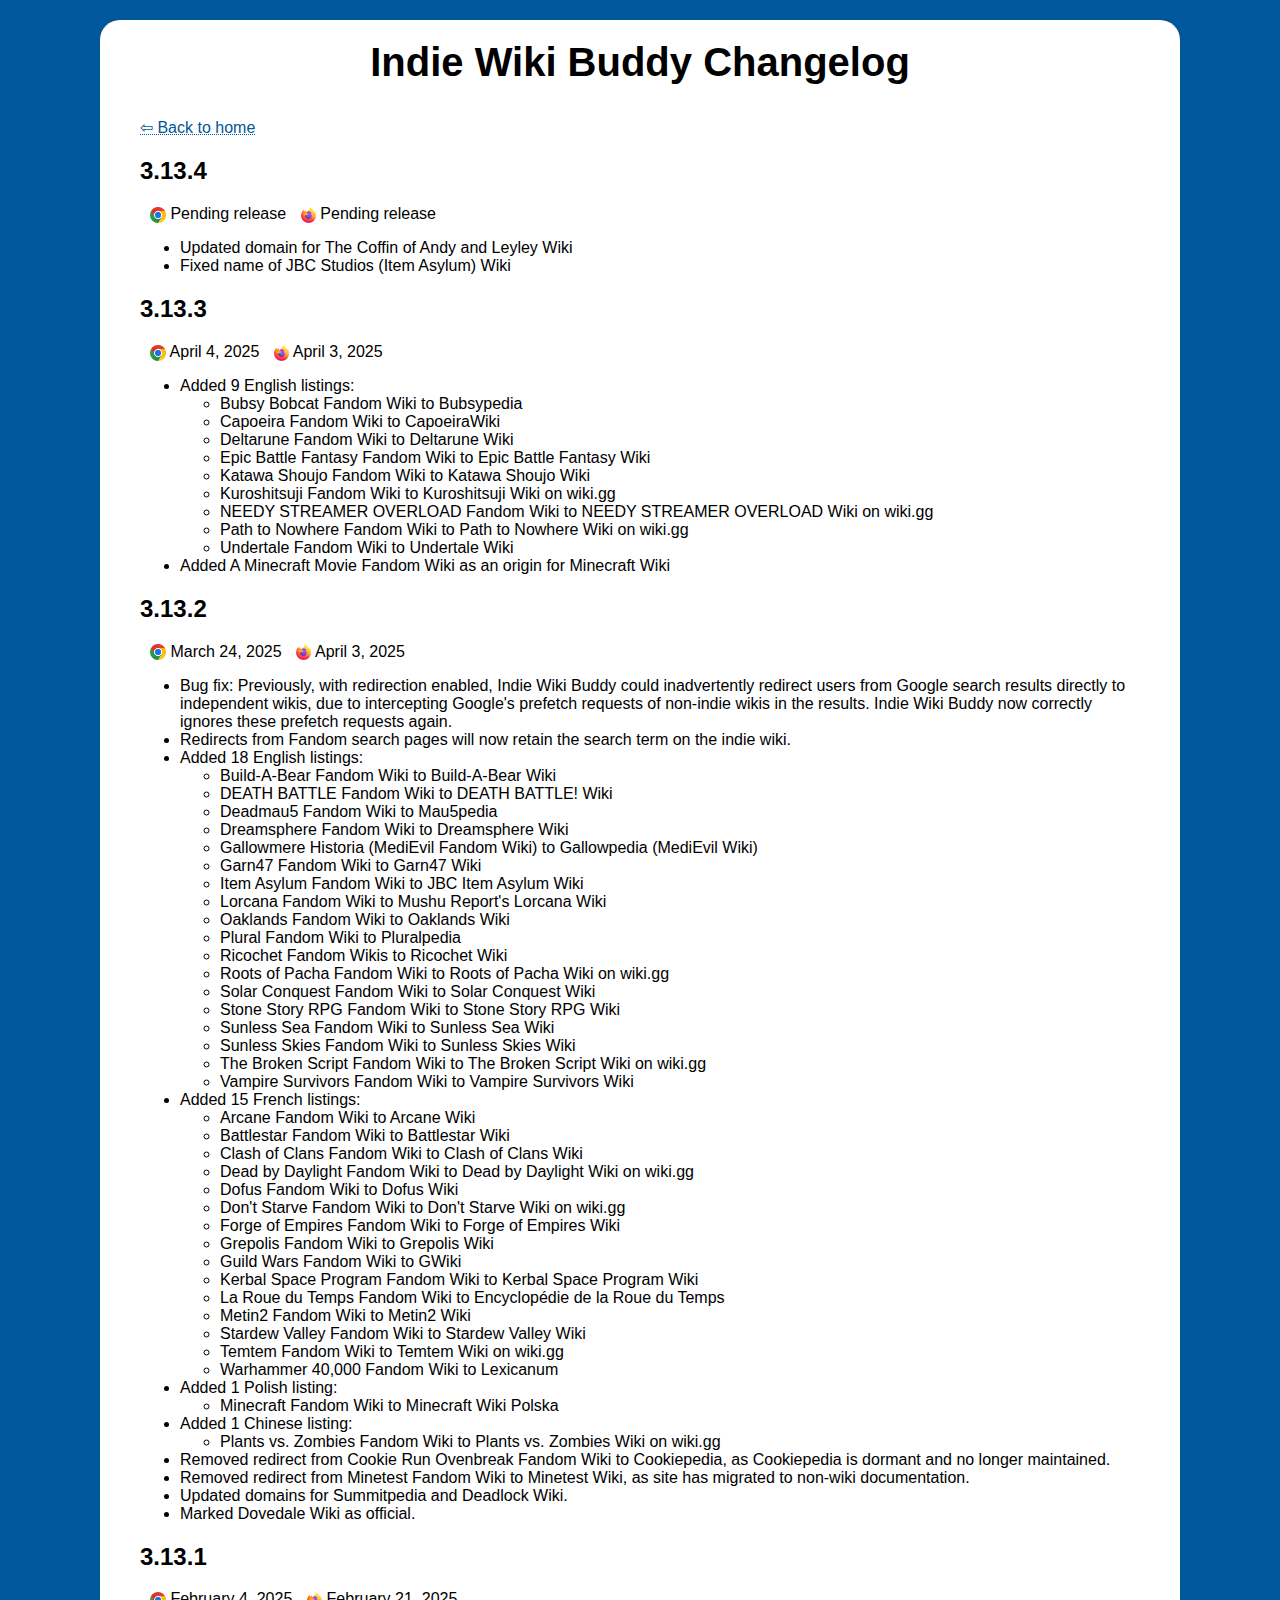
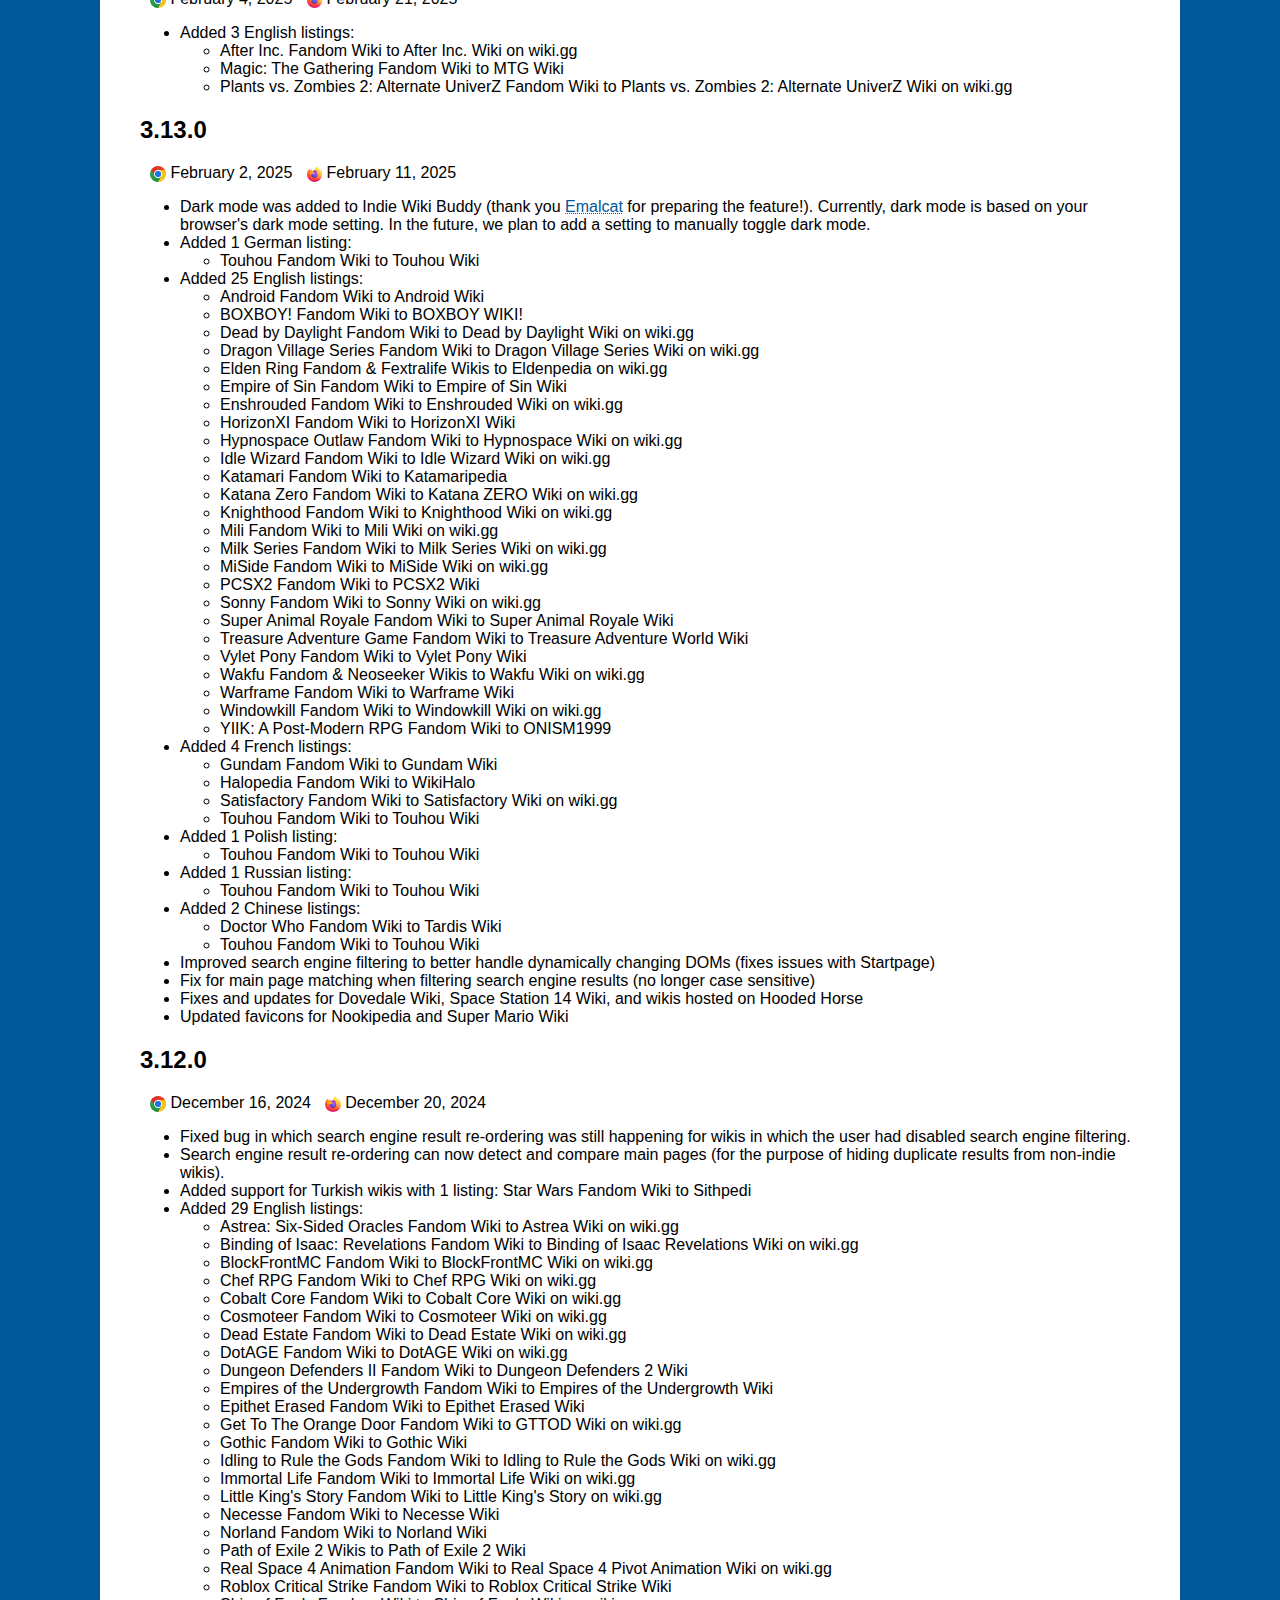
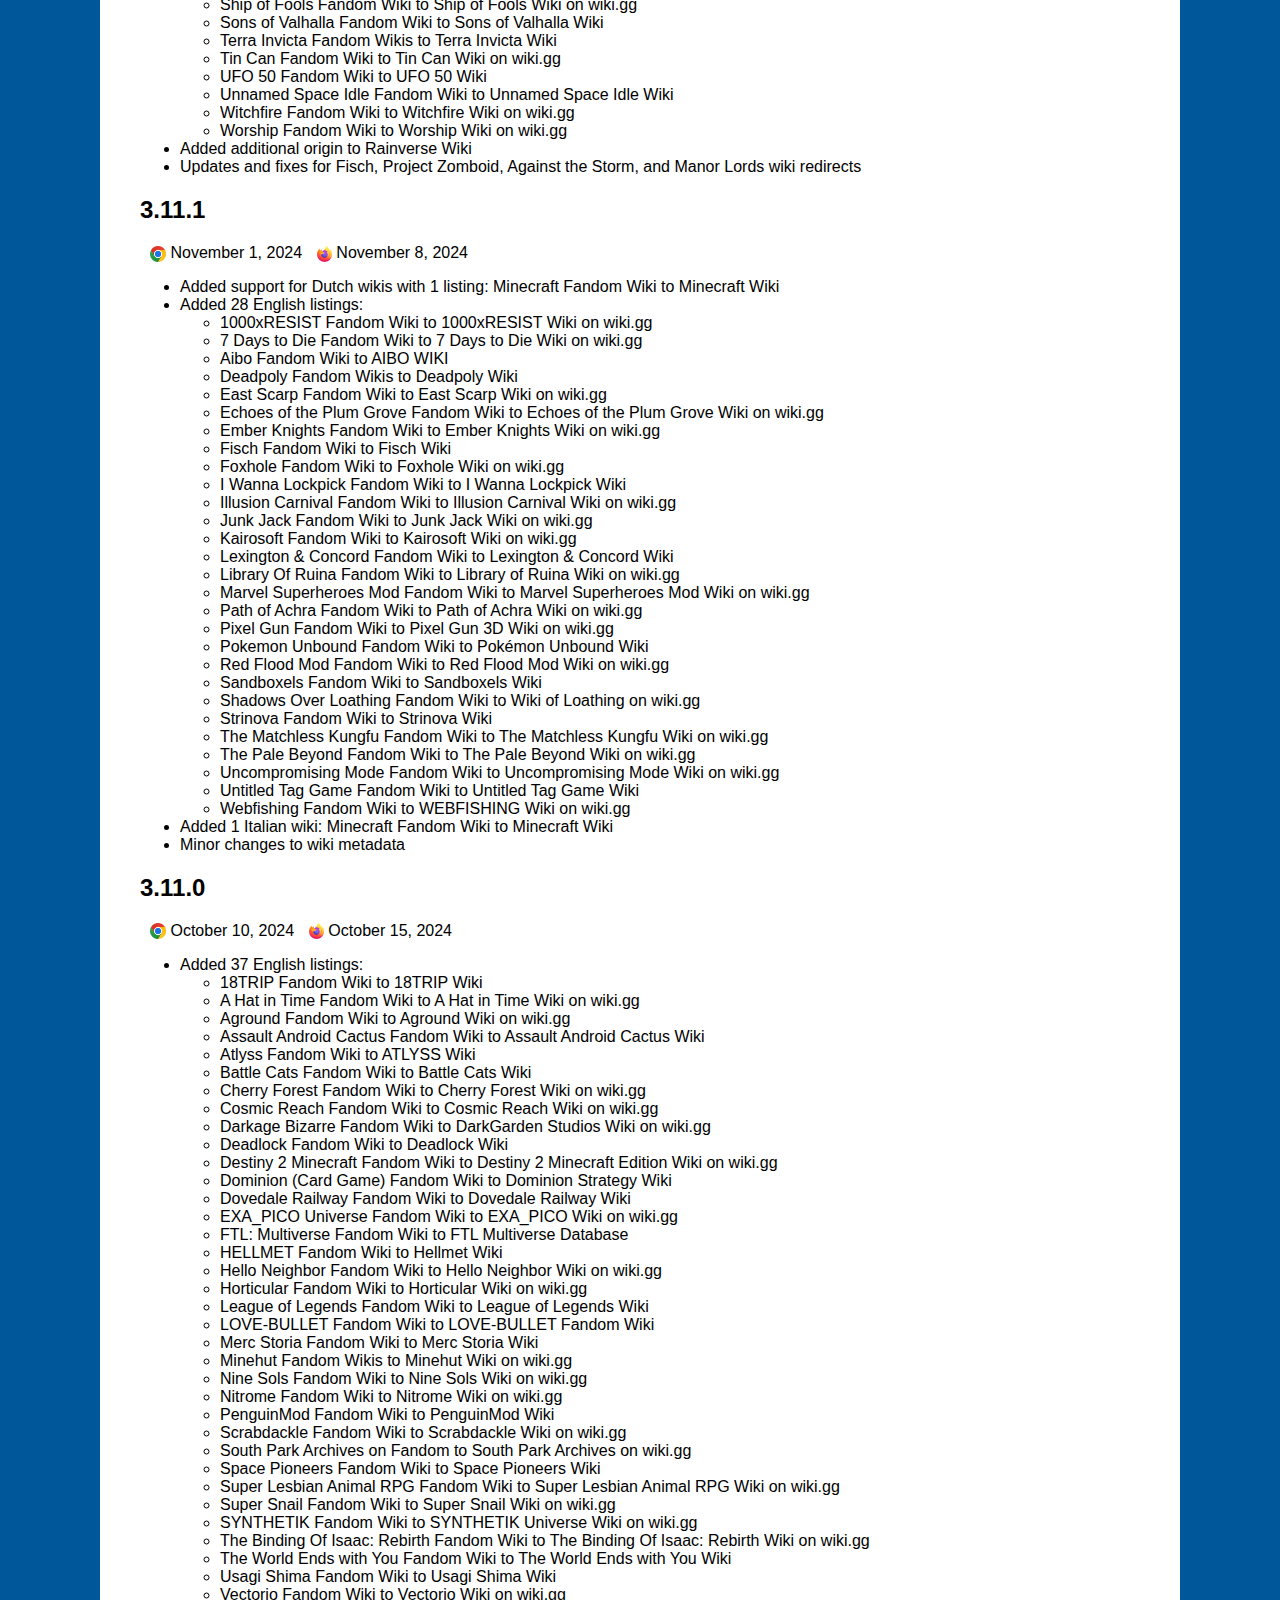
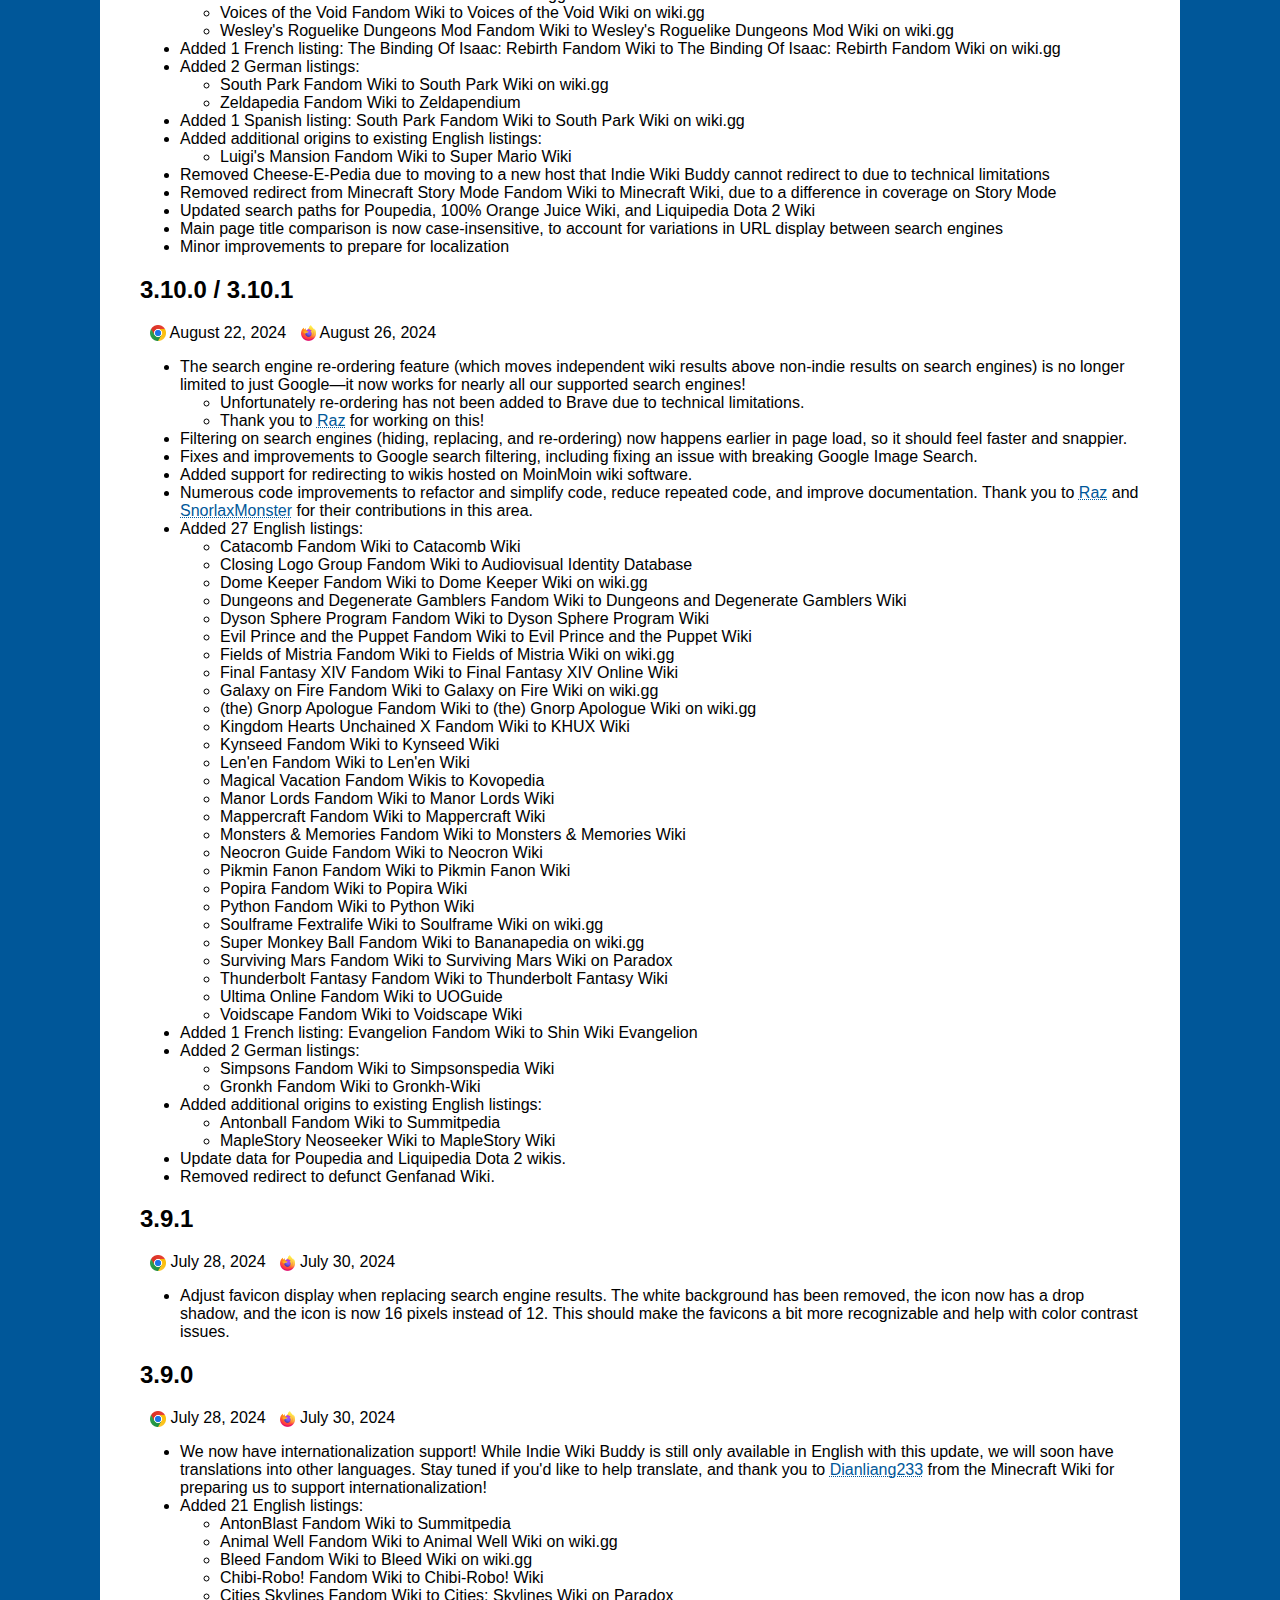
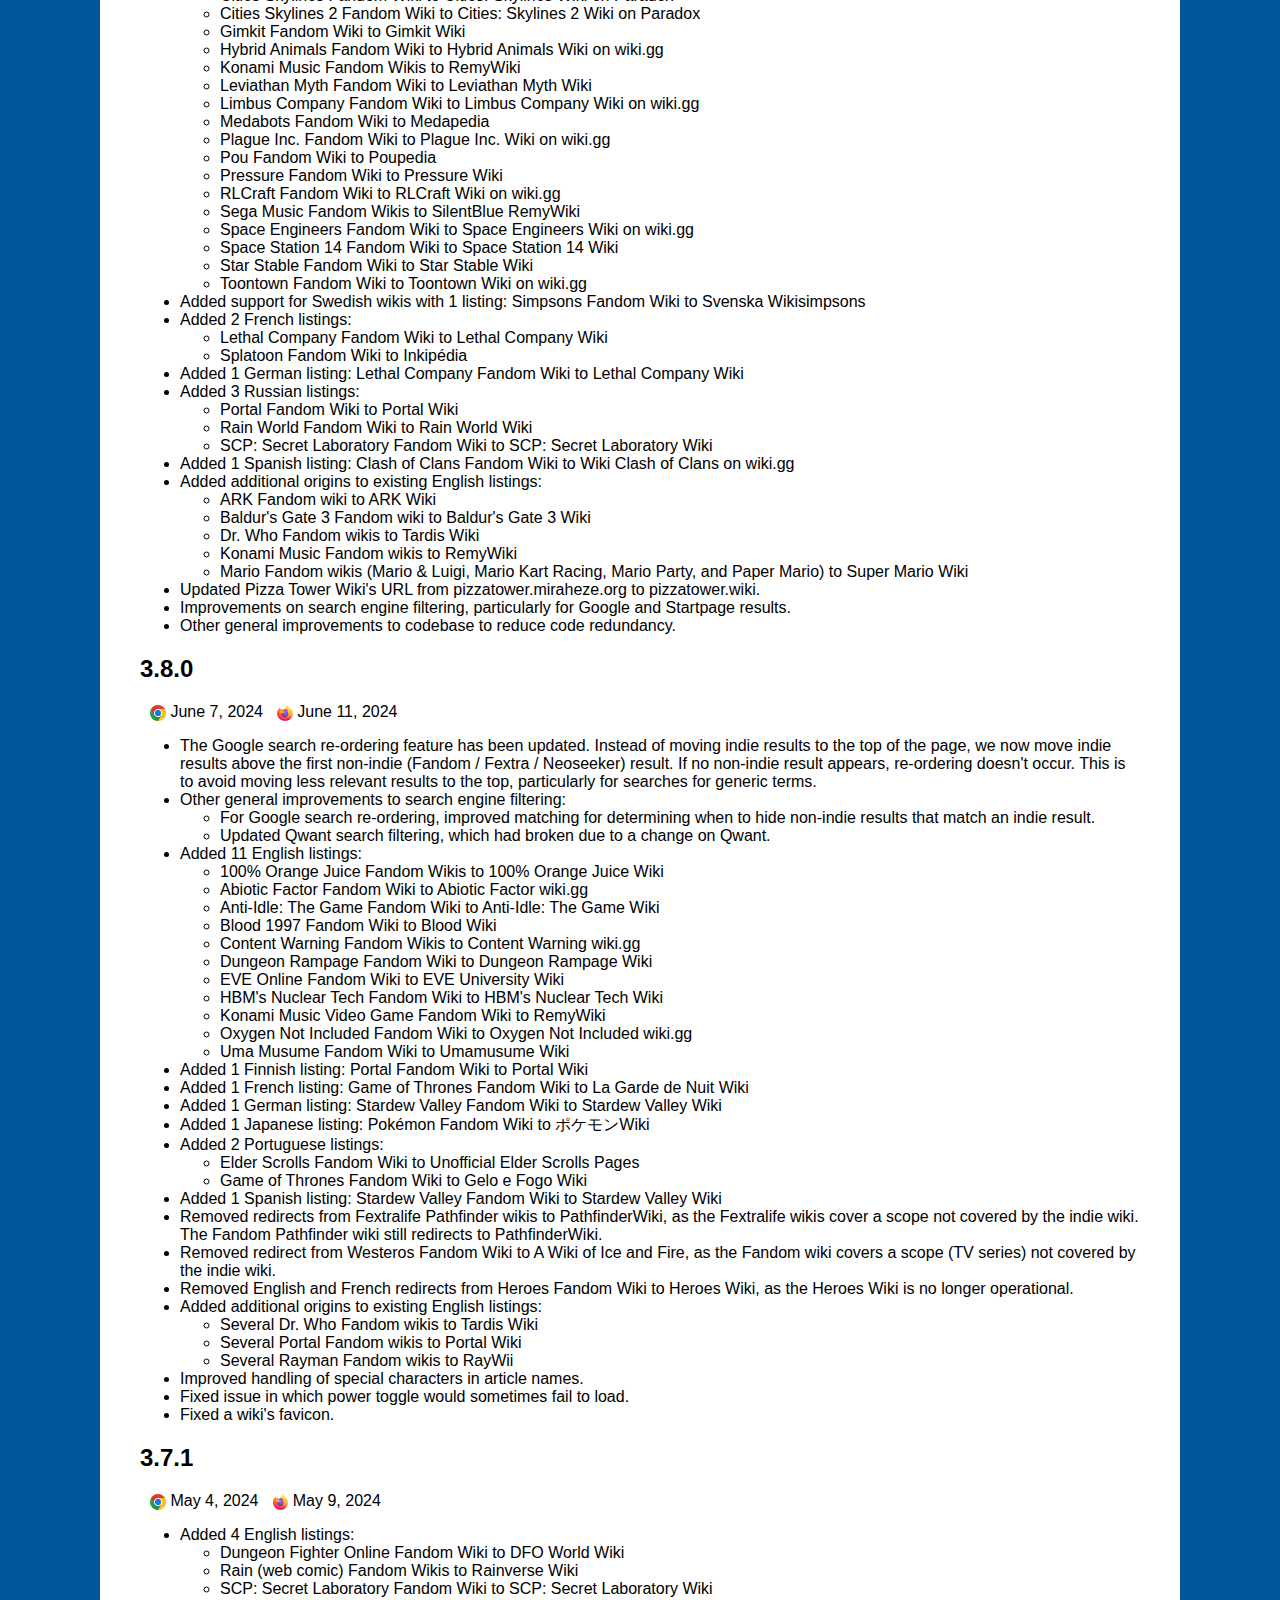
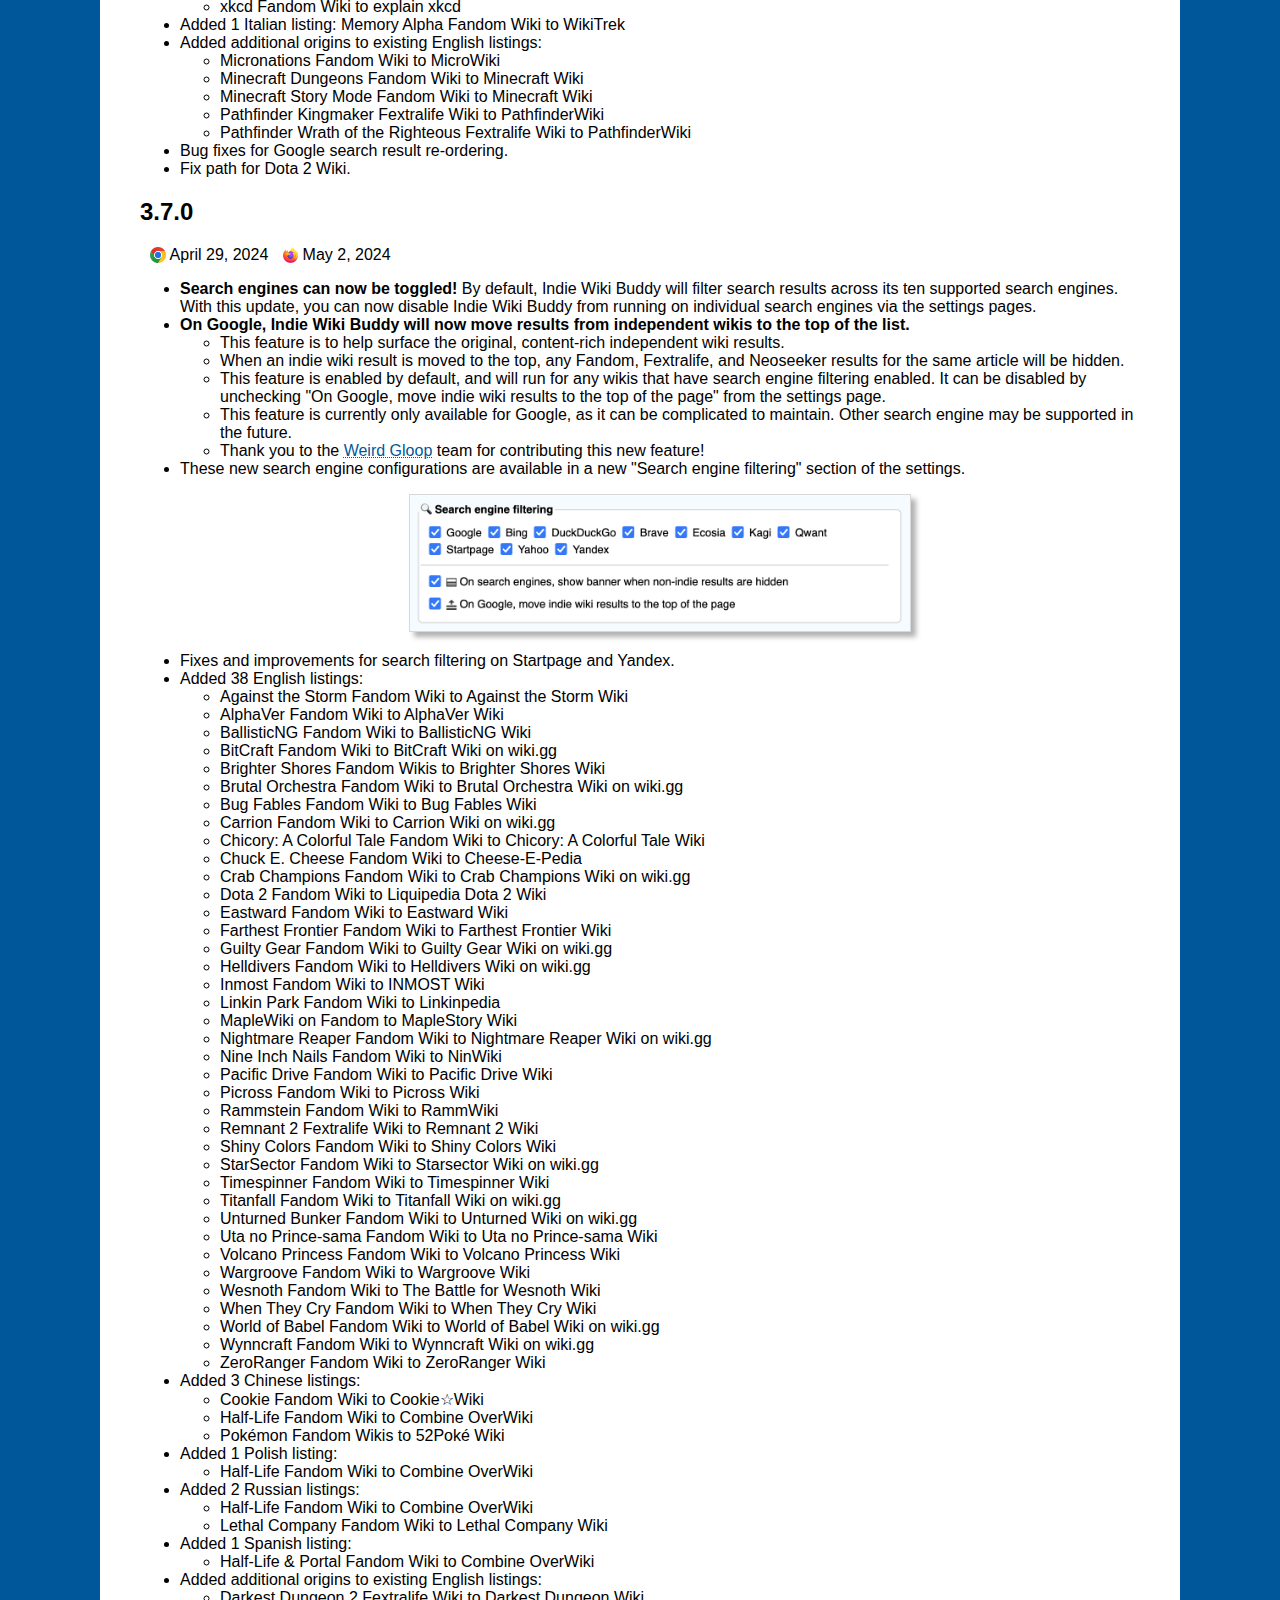
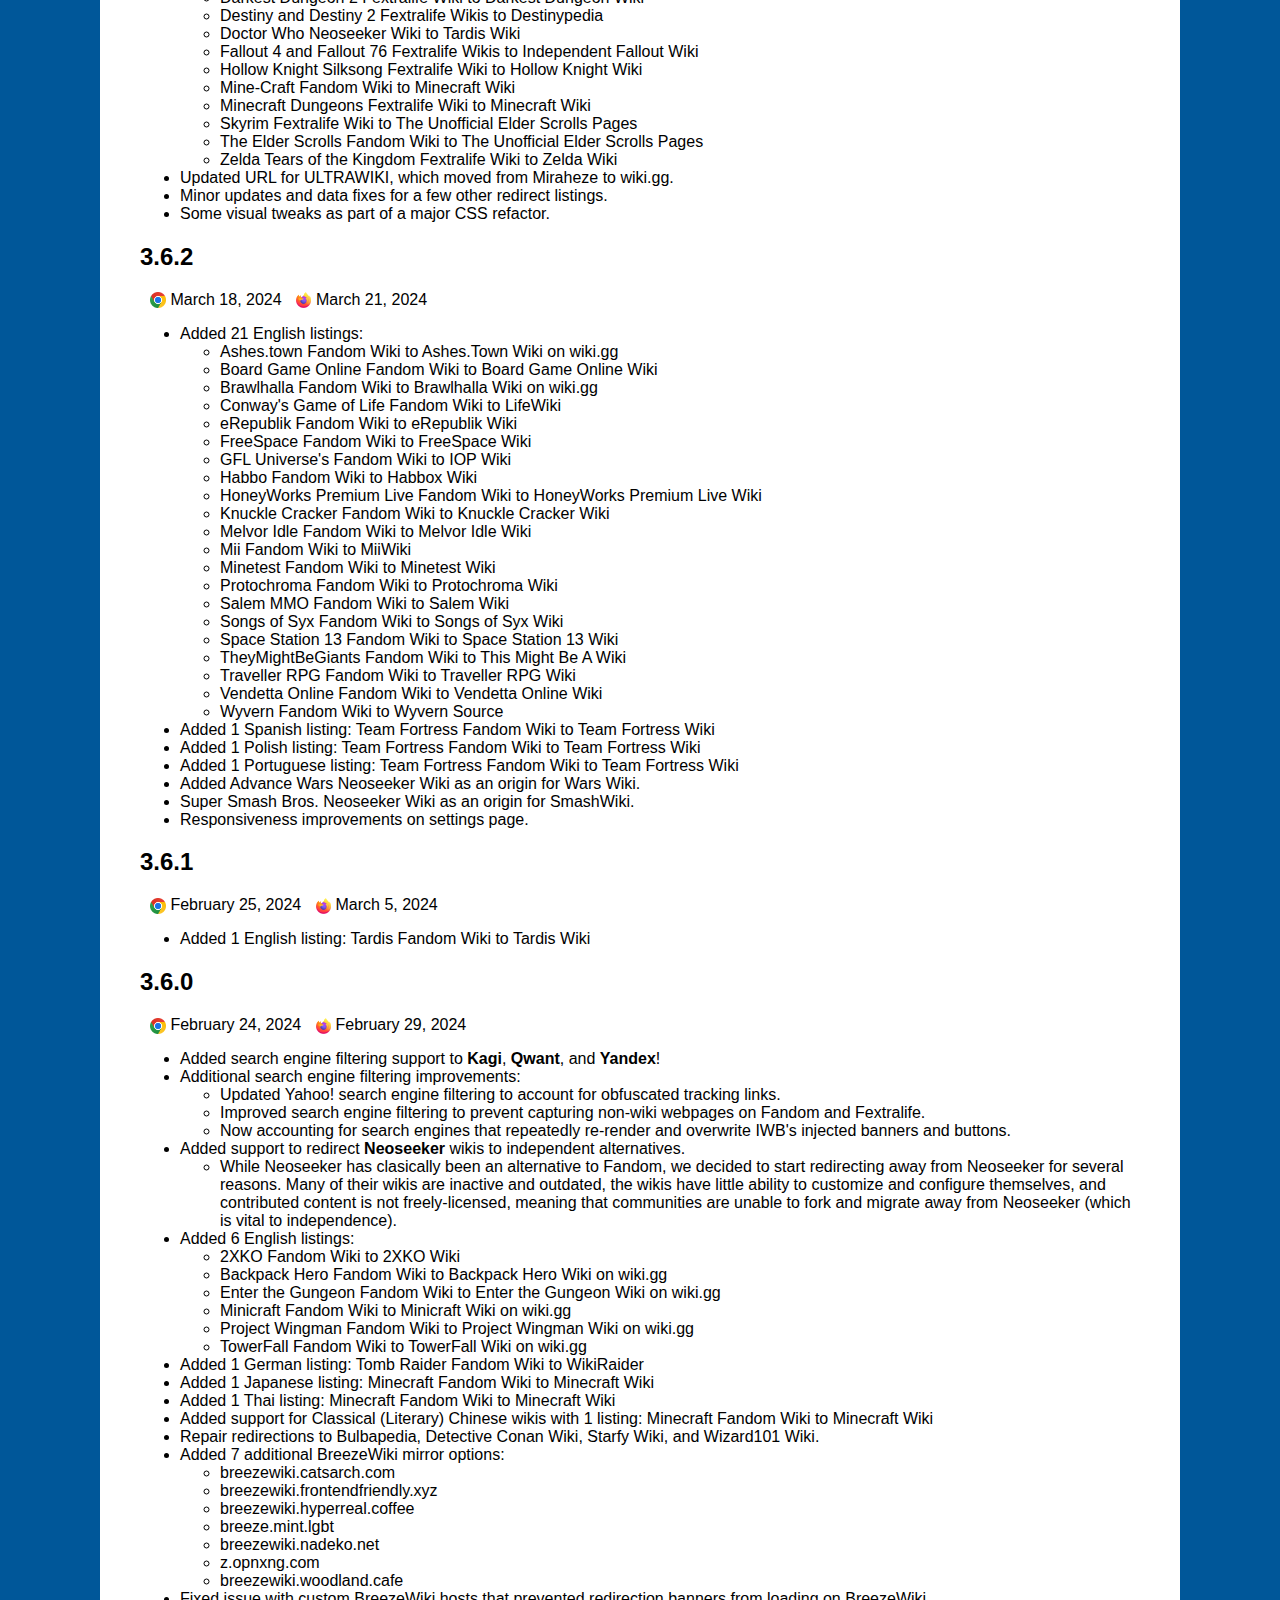
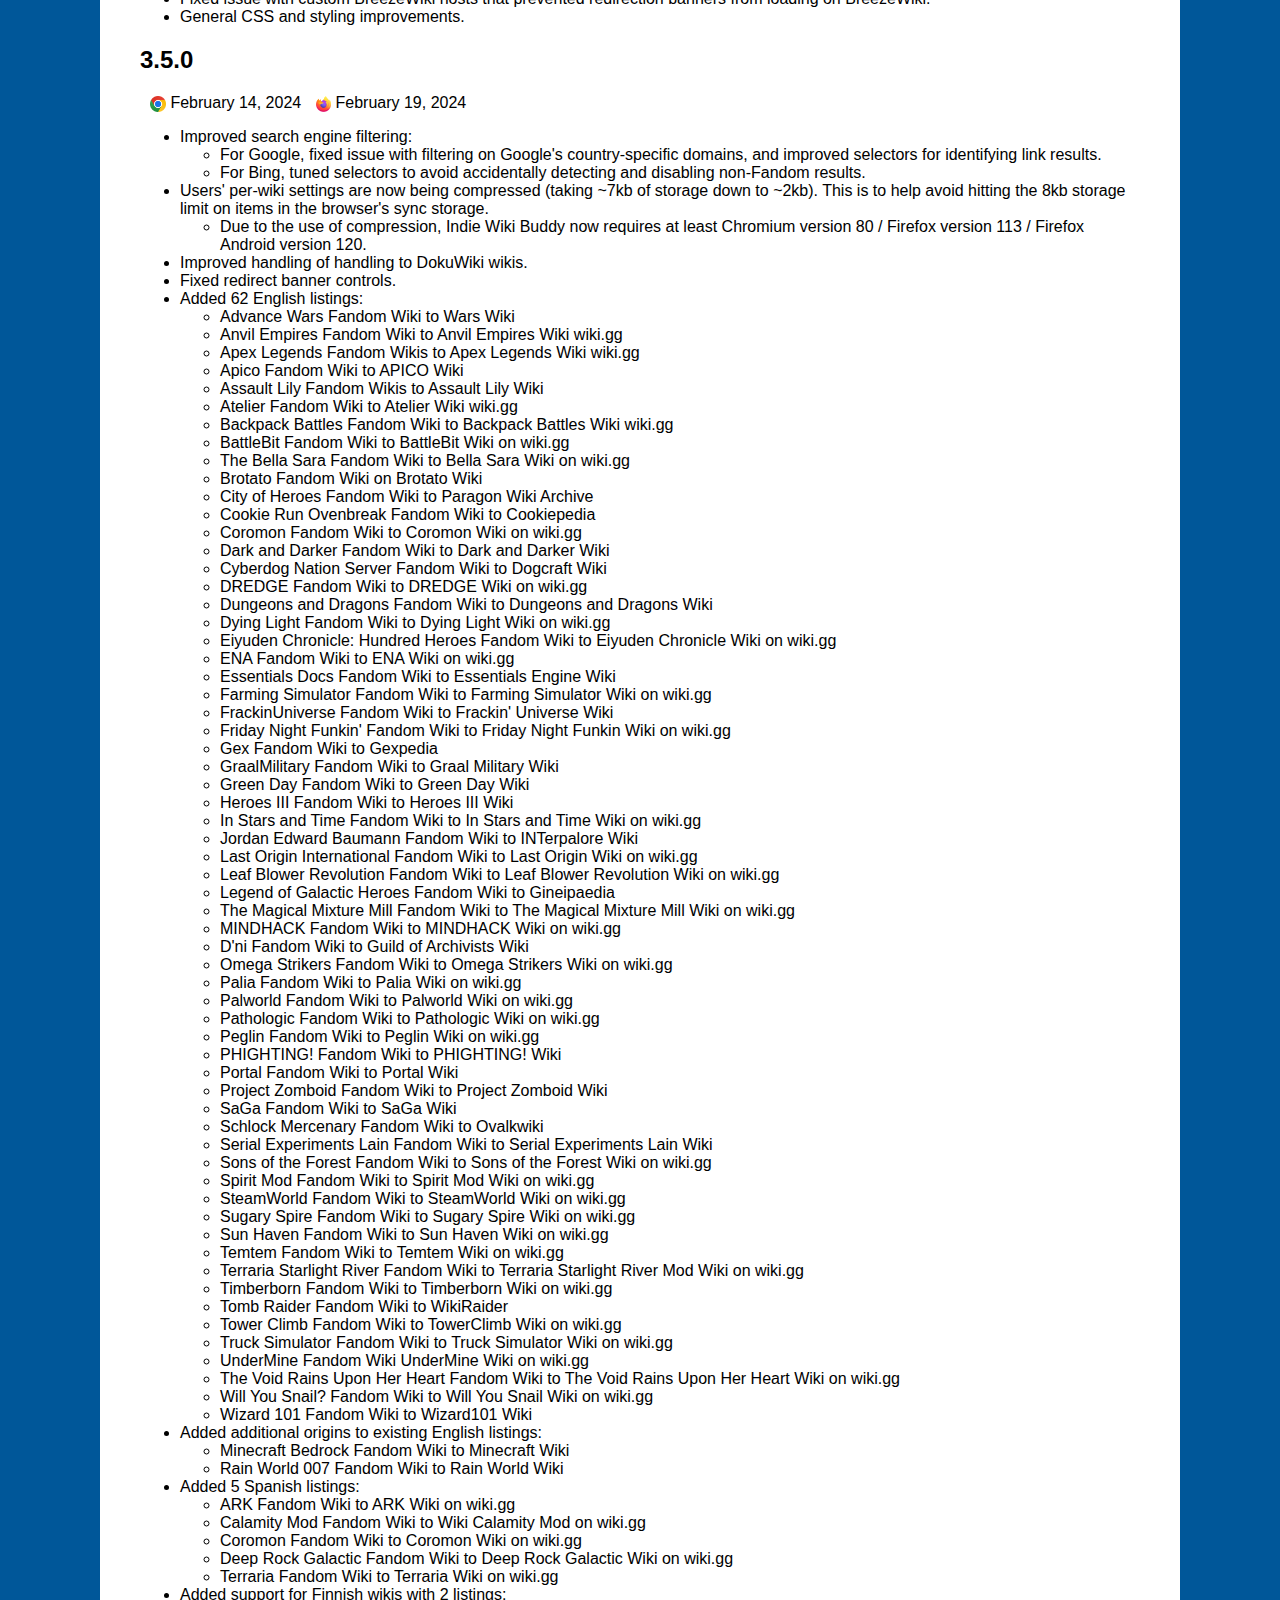
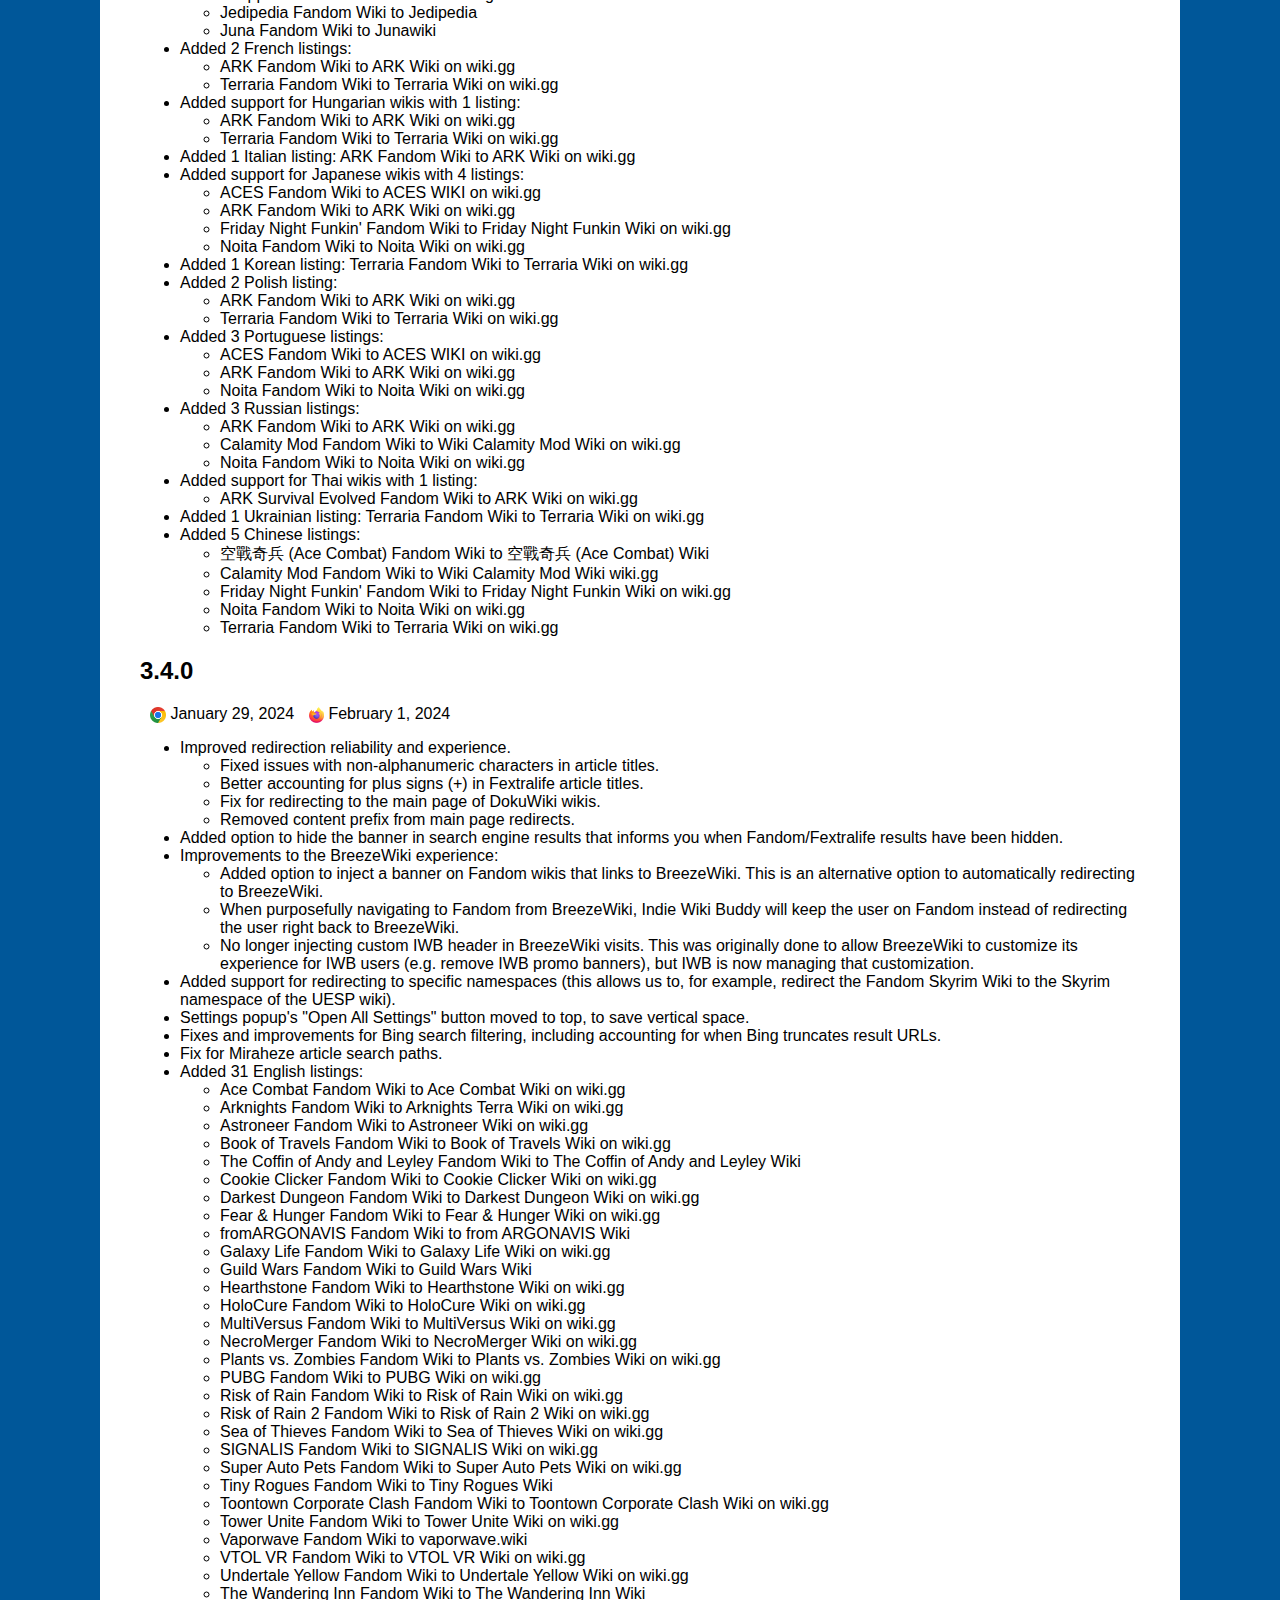
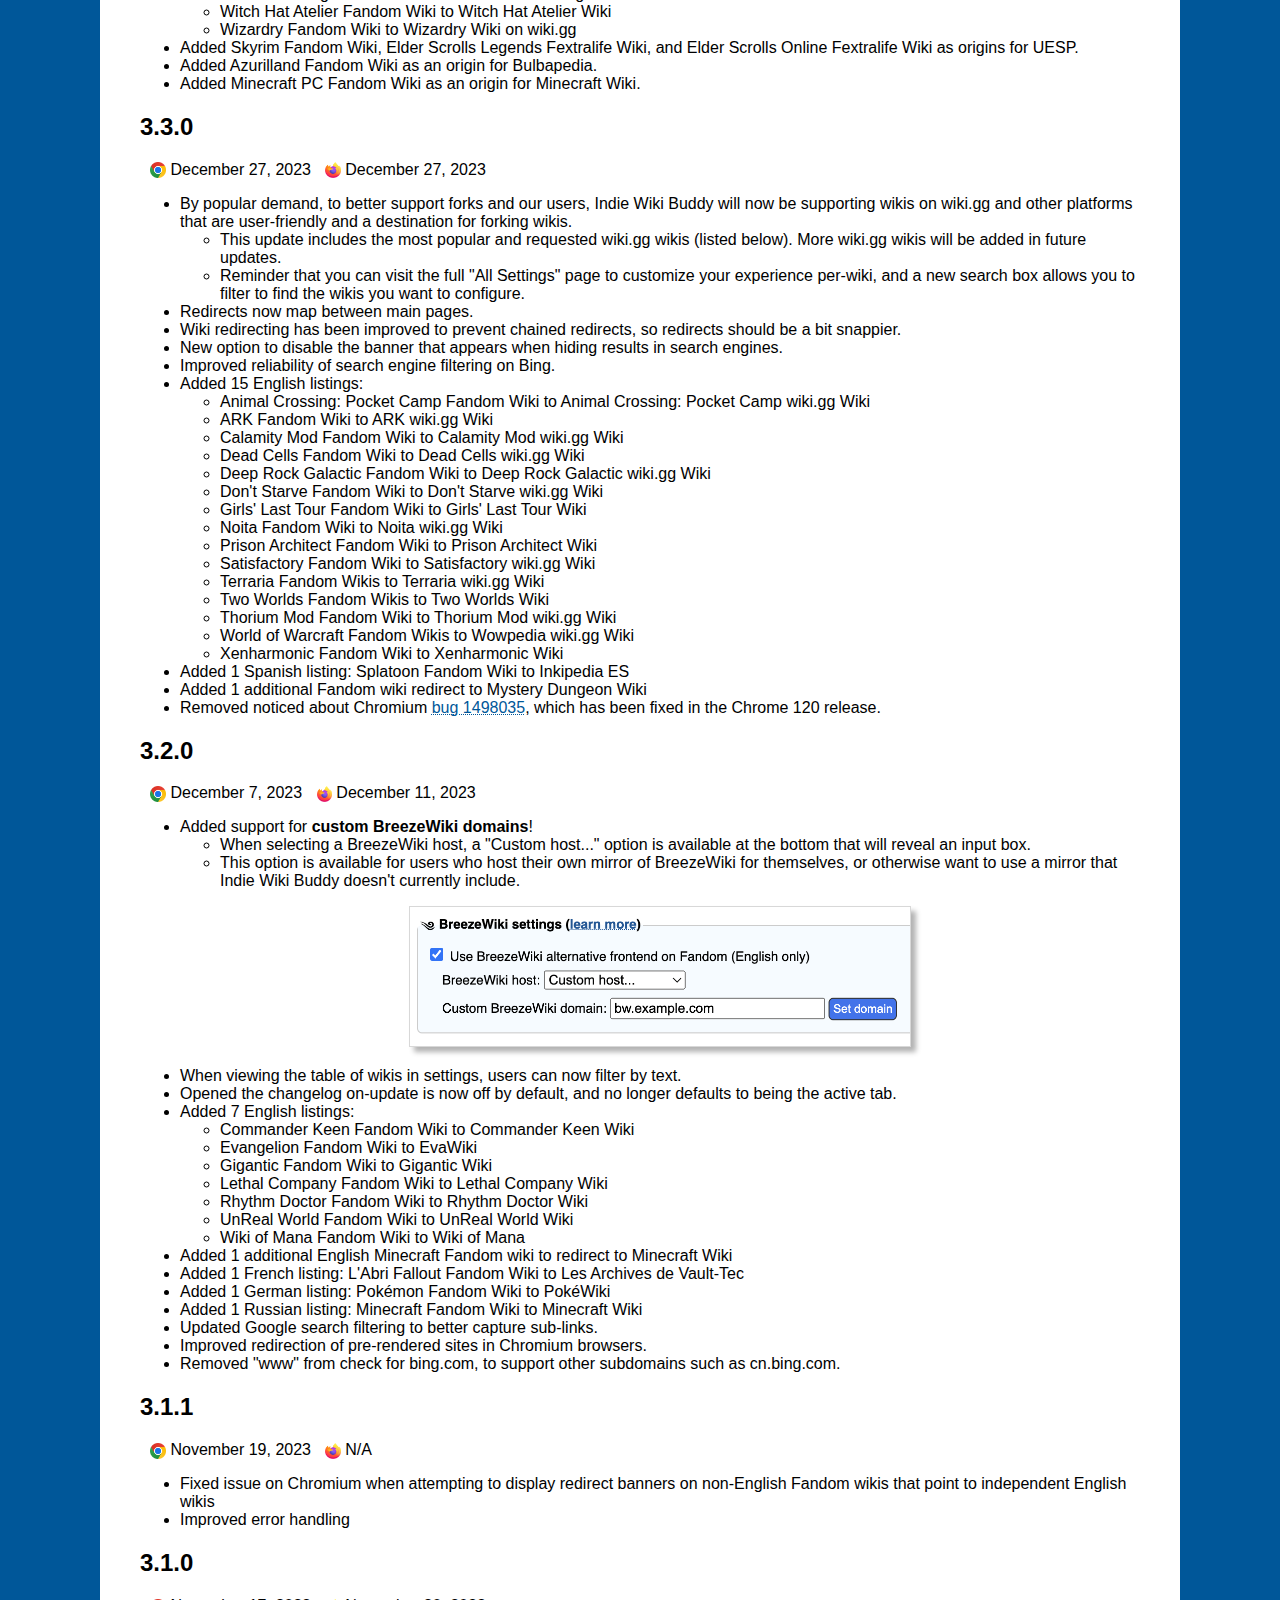
<file: changelog/index.html>
<!DOCTYPE html>
<html>

<head>
    <meta charset="UTF-8" />
    <meta name="viewport" content="width=device-width, initial-scale=1" />
    <title>Changelog - Indie Wiki Buddy</title>
    <link rel="icon" href="../img/favicon-16.png" sizes="16x16" />
    <link rel="icon" href="../img/favicon-32.png" sizes="32x32" />
    <link rel="icon" href="../img/favicon-48.png" sizes="48x48" />
    <link rel="icon" href="../img/favicon-64.png" sizes="64x64" />
    <link rel="icon" href="../img/favicon-128.png" sizes="128x128" />
    <link rel="stylesheet" href="../style.css" />
    <script>
        document.addEventListener("DOMContentLoaded", function (event) {
            if (new URLSearchParams(window.location.search).get("updated")) {
                document.getElementById("updated-note").style.display = "block";
            }
        });
    </script>
    <meta name="description"
        content="The changelog for Indie Wiki Buddy, a browser extension to help you find quality, independent wikis" />
    <meta property="og:image" content="https://getindie.wiki/img/indie-wiki-buddy-banner.png" />
</head>

<body>
    <div class="container content changelog">
        <h1 class="subtitle">Indie Wiki Buddy Changelog</h1>
        <p><a href="..">⇦ Back to home</a></p>
        <div id="updated-note" class="align-center" style="display: none;">
            Indie Wiki Buddy has been updated in your browser! Please review the latest list of changes below to see
            what is new.
            <br /><br />
            If you don't want to see this changelog on-update, you can disable it by opening the extension's settings
            popup,
            clicking on "View All Settings", and then de-select "Open changelog when Indie Wiki Buddy is updated".
            <br /><br />
            If you run into any issues, please <a href="https://getindie.wiki/#contact">get in touch</a>. Thank you for
            using Indie Wiki Buddy!
        </div>
        <h2>3.13.4</h2>
        <span>
            <img class="browser-icon" src="../img/browser-chrome.png" alt="Chrome release date"> Pending release
            <img class="browser-icon" src="../img/browser-firefox.png" alt="Firefox release date"> Pending release
        </span>
        <ul>
            <li>Updated domain for The Coffin of Andy and Leyley Wiki</li>
            <li>Fixed name of JBC Studios (Item Asylum) Wiki</li>
        </ul>
        <h2>3.13.3</h2>
        <span>
            <img class="browser-icon" src="../img/browser-chrome.png" alt="Chrome release date"> April 4, 2025
            <img class="browser-icon" src="../img/browser-firefox.png" alt="Firefox release date"> April 3, 2025
        </span>
        <ul>
            <li>
                Added 9 English listings:
                <ul>
                    <li>Bubsy Bobcat Fandom Wiki to Bubsypedia</li>
                    <li>Capoeira Fandom Wiki to CapoeiraWiki</li>
                    <li>Deltarune Fandom Wiki to Deltarune Wiki</li>
                    <li>Epic Battle Fantasy Fandom Wiki to Epic Battle Fantasy Wiki</li>
                    <li>Katawa Shoujo Fandom Wiki to Katawa Shoujo Wiki</li>
                    <li>Kuroshitsuji Fandom Wiki to Kuroshitsuji Wiki on wiki.gg</li>
                    <li>NEEDY STREAMER OVERLOAD Fandom Wiki to NEEDY STREAMER OVERLOAD Wiki on wiki.gg</li>
                    <li>Path to Nowhere Fandom Wiki to Path to Nowhere Wiki on wiki.gg</li>
                    <li>Undertale Fandom Wiki to Undertale Wiki</li>
                </ul>
            </li>
            <li>
                Added A Minecraft Movie Fandom Wiki as an origin for Minecraft Wiki
            </li>
        </ul>
        <h2>3.13.2</h2>
        <span>
            <img class="browser-icon" src="../img/browser-chrome.png" alt="Chrome release date"> March 24, 2025
            <img class="browser-icon" src="../img/browser-firefox.png" alt="Firefox release date"> April 3, 2025
        </span>
        <ul>
            <li>
                Bug fix: Previously, with redirection enabled,
                Indie Wiki Buddy could inadvertently redirect users from
                Google search results directly to independent wikis,
                due to intercepting Google's prefetch requests of non-indie wikis in the results.
                Indie Wiki Buddy now correctly ignores these prefetch requests again.
            </li>
            <li>
                Redirects from Fandom search pages will now retain the search term on the indie wiki.
            </li>
            <li>
                Added 18 English listings:
                <ul>
                    <li>Build-A-Bear Fandom Wiki to Build-A-Bear Wiki</li>
                    <li>DEATH BATTLE Fandom Wiki to DEATH BATTLE! Wiki</li>
                    <li>Deadmau5 Fandom Wiki to Mau5pedia</li>
                    <li>Dreamsphere Fandom Wiki to Dreamsphere Wiki</li>
                    <li>Gallowmere Historia (MediEvil Fandom Wiki) to Gallowpedia (MediEvil Wiki)</li>
                    <li>Garn47 Fandom Wiki to Garn47 Wiki</li>
                    <li>Item Asylum Fandom Wiki to JBC Item Asylum Wiki</li>
                    <li>Lorcana Fandom Wiki to Mushu Report's Lorcana Wiki</li>
                    <li>Oaklands Fandom Wiki to Oaklands Wiki</li>
                    <li>Plural Fandom Wiki to Pluralpedia</li>
                    <li>Ricochet Fandom Wikis to Ricochet Wiki</li>
                    <li>Roots of Pacha Fandom Wiki to Roots of Pacha Wiki on wiki.gg</li>
                    <li>Solar Conquest Fandom Wiki to Solar Conquest Wiki</li>
                    <li>Stone Story RPG Fandom Wiki to Stone Story RPG Wiki</li>
                    <li>Sunless Sea Fandom Wiki to Sunless Sea Wiki</li>
                    <li>Sunless Skies Fandom Wiki to Sunless Skies Wiki</li>
                    <li>The Broken Script Fandom Wiki to The Broken Script Wiki on wiki.gg</li>
                    <li>Vampire Survivors Fandom Wiki to Vampire Survivors Wiki</li>
                </ul>
            </li>
            <li>
                Added 15 French listings:
                <ul>
                    <li>Arcane Fandom Wiki to Arcane Wiki</li>
                    <li>Battlestar Fandom Wiki to Battlestar Wiki</li>
                    <li>Clash of Clans Fandom Wiki to Clash of Clans Wiki</li>
                    <li>Dead by Daylight Fandom Wiki to Dead by Daylight Wiki on wiki.gg</li>
                    <li>Dofus Fandom Wiki to Dofus Wiki</li>
                    <li>Don't Starve Fandom Wiki to Don't Starve Wiki on wiki.gg</li>
                    <li>Forge of Empires Fandom Wiki to Forge of Empires Wiki</li>
                    <li>Grepolis Fandom Wiki to Grepolis Wiki</li>
                    <li>Guild Wars Fandom Wiki to GWiki</li>
                    <li>Kerbal Space Program Fandom Wiki to Kerbal Space Program Wiki</li>
                    <li>La Roue du Temps Fandom Wiki to Encyclopédie de la Roue du Temps</li>
                    <li>Metin2 Fandom Wiki to Metin2 Wiki</li>
                    <li>Stardew Valley Fandom Wiki to Stardew Valley Wiki</li>
                    <li>Temtem Fandom Wiki to Temtem Wiki on wiki.gg</li>
                    <li>Warhammer 40,000 Fandom Wiki to Lexicanum</li>
                </ul>
            </li>
            <li>
                Added 1 Polish listing:
                <ul>
                    <li>Minecraft Fandom Wiki to Minecraft Wiki Polska</li>
                </ul>
            </li>
            <li>
                Added 1 Chinese listing:
                <ul>
                    <li>Plants vs. Zombies Fandom Wiki to Plants vs. Zombies Wiki on wiki.gg</li>
                </ul>
            </li>
            <li>Removed redirect from Cookie Run Ovenbreak Fandom Wiki to Cookiepedia, as Cookiepedia is dormant and no
                longer maintained.</li>
            <li>Removed redirect from Minetest Fandom Wiki to Minetest Wiki, as site has migrated to non-wiki
                documentation.</li>
            <li>Updated domains for Summitpedia and Deadlock Wiki.</li>
            <li>Marked Dovedale Wiki as official.</li>
        </ul>
        <h2>3.13.1</h2>
        <span>
            <img class="browser-icon" src="../img/browser-chrome.png" alt="Chrome release date"> February 4, 2025
            <img class="browser-icon" src="../img/browser-firefox.png" alt="Firefox release date"> February 21, 2025
        </span>
        <ul>
            <li>
                Added 3 English listings:
                <ul>
                    <li>After Inc. Fandom Wiki to After Inc. Wiki on wiki.gg</li>
                    <li>Magic: The Gathering Fandom Wiki to MTG Wiki</li>
                    <li>Plants vs. Zombies 2: Alternate UniverZ Fandom Wiki to Plants vs. Zombies 2: Alternate UniverZ
                        Wiki on wiki.gg</li>
                </ul>
            </li>
        </ul>
        <h2>3.13.0</h2>
        <span>
            <img class="browser-icon" src="../img/browser-chrome.png" alt="Chrome release date"> February 2, 2025
            <img class="browser-icon" src="../img/browser-firefox.png" alt="Firefox release date"> February 11, 2025
        </span>
        <ul>
            <li>
                Dark mode was added to Indie Wiki Buddy (thank you <a href="https://github.com/Emalcat">Emalcat</a> for
                preparing the feature!).
                Currently, dark mode is based on your browser's dark mode setting.
                In the future, we plan to add a setting to manually toggle dark mode.
            </li>
            <li>Added 1 German listing:</li>
            <ul>
                <li>Touhou Fandom Wiki to Touhou Wiki</li>
            </ul>
            <li>
                Added 25 English listings:
                <ul>
                    <li>Android Fandom Wiki to Android Wiki</li>
                    <li>BOXBOY! Fandom Wiki to BOXBOY WIKI!</li>
                    <li>Dead by Daylight Fandom Wiki to Dead by Daylight Wiki on wiki.gg</li>
                    <li>Dragon Village Series Fandom Wiki to Dragon Village Series Wiki on wiki.gg</li>
                    <li>Elden Ring Fandom & Fextralife Wikis to Eldenpedia on wiki.gg</li>
                    <li>Empire of Sin Fandom Wiki to Empire of Sin Wiki</li>
                    <li>Enshrouded Fandom Wiki to Enshrouded Wiki on wiki.gg</li>
                    <li>HorizonXI Fandom Wiki to HorizonXI Wiki</li>
                    <li>Hypnospace Outlaw Fandom Wiki to Hypnospace Wiki on wiki.gg</li>
                    <li>Idle Wizard Fandom Wiki to Idle Wizard Wiki on wiki.gg</li>
                    <li>Katamari Fandom Wiki to Katamaripedia</li>
                    <li>Katana Zero Fandom Wiki to Katana ZERO Wiki on wiki.gg</li>
                    <li>Knighthood Fandom Wiki to Knighthood Wiki on wiki.gg</li>
                    <li>Mili Fandom Wiki to Mili Wiki on wiki.gg</li>
                    <li>Milk Series Fandom Wiki to Milk Series Wiki on wiki.gg</li>
                    <li>MiSide Fandom Wiki to MiSide Wiki on wiki.gg</li>
                    <li>PCSX2 Fandom Wiki to PCSX2 Wiki</li>
                    <li>Sonny Fandom Wiki to Sonny Wiki on wiki.gg</li>
                    <li>Super Animal Royale Fandom Wiki to Super Animal Royale Wiki</li>
                    <li>Treasure Adventure Game Fandom Wiki to Treasure Adventure World Wiki</li>
                    <li>Vylet Pony Fandom Wiki to Vylet Pony Wiki</li>
                    <li>Wakfu Fandom & Neoseeker Wikis to Wakfu Wiki on wiki.gg</li>
                    <li>Warframe Fandom Wiki to Warframe Wiki</li>
                    <li>Windowkill Fandom Wiki to Windowkill Wiki on wiki.gg</li>
                    <li>YIIK: A Post-Modern RPG Fandom Wiki to ONISM1999</li>
                </ul>
            </li>
            <li>
                Added 4 French listings:
                <ul>
                    <li>Gundam Fandom Wiki to Gundam Wiki</li>
                    <li>Halopedia Fandom Wiki to WikiHalo</li>
                    <li>Satisfactory Fandom Wiki to Satisfactory Wiki on wiki.gg</li>
                    <li>Touhou Fandom Wiki to Touhou Wiki</li>
                </ul>
            </li>
            <li>
                Added 1 Polish listing:
                <ul>
                    <li>Touhou Fandom Wiki to Touhou Wiki</li>
                </ul>
            </li>
            <li>
                Added 1 Russian listing:
                <ul>
                    <li>Touhou Fandom Wiki to Touhou Wiki</li>
                </ul>
            </li>
            <li>
                Added 2 Chinese listings:
                <ul>
                    <li>Doctor Who Fandom Wiki to Tardis Wiki</li>
                    <li>Touhou Fandom Wiki to Touhou Wiki</li>
                </ul>
            </li>
            <li>Improved search engine filtering to better handle dynamically changing DOMs (fixes issues with
                Startpage)</li>
            <li>Fix for main page matching when filtering search engine results (no longer case sensitive)</li>
            <li>Fixes and updates for Dovedale Wiki, Space Station 14 Wiki, and wikis hosted on Hooded Horse</li>
            <li>Updated favicons for Nookipedia and Super Mario Wiki</li>
        </ul>
        <h2>3.12.0</h2>
        <span>
            <img class="browser-icon" src="../img/browser-chrome.png" alt="Chrome release date"> December 16, 2024
            <img class="browser-icon" src="../img/browser-firefox.png" alt="Firefox release date"> December 20, 2024
        </span>
        <ul>
            <li>Fixed bug in which search engine result re-ordering was still happening for wikis in which the user had
                disabled search engine filtering.</li>
            <li>Search engine result re-ordering can now detect and compare main pages (for the purpose of hiding
                duplicate results from non-indie wikis).</li>
            <li>Added support for Turkish wikis with 1 listing: Star Wars Fandom Wiki to Sithpedi</li>
            <li>
                Added 29 English listings:
                <ul>
                    <li>Astrea: Six-Sided Oracles Fandom Wiki to Astrea Wiki on wiki.gg</li>
                    <li>Binding of Isaac: Revelations Fandom Wiki to Binding of Isaac Revelations Wiki on wiki.gg</li>
                    <li>BlockFrontMC Fandom Wiki to BlockFrontMC Wiki on wiki.gg</li>
                    <li>Chef RPG Fandom Wiki to Chef RPG Wiki on wiki.gg</li>
                    <li>Cobalt Core Fandom Wiki to Cobalt Core Wiki on wiki.gg</li>
                    <li>Cosmoteer Fandom Wiki to Cosmoteer Wiki on wiki.gg</li>
                    <li>Dead Estate Fandom Wiki to Dead Estate Wiki on wiki.gg</li>
                    <li>DotAGE Fandom Wiki to DotAGE Wiki on wiki.gg</li>
                    <li>Dungeon Defenders II Fandom Wiki to Dungeon Defenders 2 Wiki</li>
                    <li>Empires of the Undergrowth Fandom Wiki to Empires of the Undergrowth Wiki</li>
                    <li>Epithet Erased Fandom Wiki to Epithet Erased Wiki</li>
                    <li>Get To The Orange Door Fandom Wiki to GTTOD Wiki on wiki.gg</li>
                    <li>Gothic Fandom Wiki to Gothic Wiki</li>
                    <li>Idling to Rule the Gods Fandom Wiki to Idling to Rule the Gods Wiki on wiki.gg</li>
                    <li>Immortal Life Fandom Wiki to Immortal Life Wiki on wiki.gg</li>
                    <li>Little King's Story Fandom Wiki to Little King's Story on wiki.gg</li>
                    <li>Necesse Fandom Wiki to Necesse Wiki</li>
                    <li>Norland Fandom Wiki to Norland Wiki</li>
                    <li>Path of Exile 2 Wikis to Path of Exile 2 Wiki</li>
                    <li>Real Space 4 Animation Fandom Wiki to Real Space 4 Pivot Animation Wiki on wiki.gg</li>
                    <li>Roblox Critical Strike Fandom Wiki to Roblox Critical Strike Wiki</li>
                    <li>Ship of Fools Fandom Wiki to Ship of Fools Wiki on wiki.gg</li>
                    <li>Sons of Valhalla Fandom Wiki to Sons of Valhalla Wiki</li>
                    <li>Terra Invicta Fandom Wikis to Terra Invicta Wiki</li>
                    <li>Tin Can Fandom Wiki to Tin Can Wiki on wiki.gg</li>
                    <li>UFO 50 Fandom Wiki to UFO 50 Wiki</li>
                    <li>Unnamed Space Idle Fandom Wiki to Unnamed Space Idle Wiki</li>
                    <li>Witchfire Fandom Wiki to Witchfire Wiki on wiki.gg</li>
                    <li>Worship Fandom Wiki to Worship Wiki on wiki.gg</li>
                </ul>
            </li>
            <li>Added additional origin to Rainverse Wiki</li>
            <li>Updates and fixes for Fisch, Project Zomboid, Against the Storm, and Manor Lords wiki redirects</li>
        </ul>
        <h2>3.11.1</h2>
        <span>
            <img class="browser-icon" src="../img/browser-chrome.png" alt="Chrome release date"> November 1, 2024
            <img class="browser-icon" src="../img/browser-firefox.png" alt="Firefox release date"> November 8, 2024
        </span>
        <ul>
            <li>
                Added support for Dutch wikis with 1 listing: Minecraft Fandom Wiki to Minecraft Wiki
            </li>
            <li>
                Added 28 English listings:
                <ul>
                    <li>1000xRESIST Fandom Wiki to 1000xRESIST Wiki on wiki.gg</li>
                    <li>7 Days to Die Fandom Wiki to 7 Days to Die Wiki on wiki.gg</li>
                    <li>Aibo Fandom Wiki to AIBO WIKI</li>
                    <li>Deadpoly Fandom Wikis to Deadpoly Wiki</li>
                    <li>East Scarp Fandom Wiki to East Scarp Wiki on wiki.gg</li>
                    <li>Echoes of the Plum Grove Fandom Wiki to Echoes of the Plum Grove Wiki on wiki.gg</li>
                    <li>Ember Knights Fandom Wiki to Ember Knights Wiki on wiki.gg</li>
                    <li>Fisch Fandom Wiki to Fisch Wiki</li>
                    <li>Foxhole Fandom Wiki to Foxhole Wiki on wiki.gg</li>
                    <li>I Wanna Lockpick Fandom Wiki to I Wanna Lockpick Wiki</li>
                    <li>Illusion Carnival Fandom Wiki to Illusion Carnival Wiki on wiki.gg</li>
                    <li>Junk Jack Fandom Wiki to Junk Jack Wiki on wiki.gg</li>
                    <li>Kairosoft Fandom Wiki to Kairosoft Wiki on wiki.gg</li>
                    <li>Lexington & Concord Fandom Wiki to Lexington & Concord Wiki</li>
                    <li>Library Of Ruina Fandom Wiki to Library of Ruina Wiki on wiki.gg</li>
                    <li>Marvel Superheroes Mod Fandom Wiki to Marvel Superheroes Mod Wiki on wiki.gg</li>
                    <li>Path of Achra Fandom Wiki to Path of Achra Wiki on wiki.gg</li>
                    <li>Pixel Gun Fandom Wiki to Pixel Gun 3D Wiki on wiki.gg</li>
                    <li>Pokemon Unbound Fandom Wiki to Pokémon Unbound Wiki</li>
                    <li>Red Flood Mod Fandom Wiki to Red Flood Mod Wiki on wiki.gg</li>
                    <li>Sandboxels Fandom Wiki to Sandboxels Wiki</li>
                    <li>Shadows Over Loathing Fandom Wiki to Wiki of Loathing on wiki.gg</li>
                    <li>Strinova Fandom Wiki to Strinova Wiki</li>
                    <li>The Matchless Kungfu Fandom Wiki to The Matchless Kungfu Wiki on wiki.gg</li>
                    <li>The Pale Beyond Fandom Wiki to The Pale Beyond Wiki on wiki.gg</li>
                    <li>Uncompromising Mode Fandom Wiki to Uncompromising Mode Wiki on wiki.gg</li>
                    <li>Untitled Tag Game Fandom Wiki to Untitled Tag Game Wiki</li>
                    <li>Webfishing Fandom Wiki to WEBFISHING Wiki on wiki.gg</li>
                </ul>
            </li>
            <li>Added 1 Italian wiki: Minecraft Fandom Wiki to Minecraft Wiki</li>
            <li>Minor changes to wiki metadata</li>
        </ul>
        <h2>3.11.0</h2>
        <span>
            <img class="browser-icon" src="../img/browser-chrome.png" alt="Chrome release date"> October 10, 2024
            <img class="browser-icon" src="../img/browser-firefox.png" alt="Firefox release date"> October 15, 2024
        </span>
        <ul>
            <li>
                Added 37 English listings:
                <ul>
                    <li>18TRIP Fandom Wiki to 18TRIP Wiki</li>
                    <li>A Hat in Time Fandom Wiki to A Hat in Time Wiki on wiki.gg</li>
                    <li>Aground Fandom Wiki to Aground Wiki on wiki.gg</li>
                    <li>Assault Android Cactus Fandom Wiki to Assault Android Cactus Wiki</li>
                    <li>Atlyss Fandom Wiki to ATLYSS Wiki</li>
                    <li>Battle Cats Fandom Wiki to Battle Cats Wiki</li>
                    <li>Cherry Forest Fandom Wiki to Cherry Forest Wiki on wiki.gg</li>
                    <li>Cosmic Reach Fandom Wiki to Cosmic Reach Wiki on wiki.gg</li>
                    <li>Darkage Bizarre Fandom Wiki to DarkGarden Studios Wiki on wiki.gg</li>
                    <li>Deadlock Fandom Wiki to Deadlock Wiki</li>
                    <li>Destiny 2 Minecraft Fandom Wiki to Destiny 2 Minecraft Edition Wiki on wiki.gg</li>
                    <li>Dominion (Card Game) Fandom Wiki to Dominion Strategy Wiki</li>
                    <li>Dovedale Railway Fandom Wiki to Dovedale Railway Wiki</li>
                    <li>EXA_PICO Universe Fandom Wiki to EXA_PICO Wiki on wiki.gg</li>
                    <li>FTL: Multiverse Fandom Wiki to FTL Multiverse Database</li>
                    <li>HELLMET Fandom Wiki to Hellmet Wiki</li>
                    <li>Hello Neighbor Fandom Wiki to Hello Neighbor Wiki on wiki.gg</li>
                    <li>Horticular Fandom Wiki to Horticular Wiki on wiki.gg</li>
                    <li>League of Legends Fandom Wiki to League of Legends Wiki</li>
                    <li>LOVE-BULLET Fandom Wiki to LOVE-BULLET Fandom Wiki</li>
                    <li>Merc Storia Fandom Wiki to Merc Storia Wiki</li>
                    <li>Minehut Fandom Wikis to Minehut Wiki on wiki.gg</li>
                    <li>Nine Sols Fandom Wiki to Nine Sols Wiki on wiki.gg</li>
                    <li>Nitrome Fandom Wiki to Nitrome Wiki on wiki.gg</li>
                    <li>PenguinMod Fandom Wiki to PenguinMod Wiki</li>
                    <li>Scrabdackle Fandom Wiki to Scrabdackle Wiki on wiki.gg</li>
                    <li>South Park Archives on Fandom to South Park Archives on wiki.gg</li>
                    <li>Space Pioneers Fandom Wiki to Space Pioneers Wiki</li>
                    <li>Super Lesbian Animal RPG Fandom Wiki to Super Lesbian Animal RPG Wiki on wiki.gg</li>
                    <li>Super Snail Fandom Wiki to Super Snail Wiki on wiki.gg</li>
                    <li>SYNTHETIK Fandom Wiki to SYNTHETIK Universe Wiki on wiki.gg</li>
                    <li>The Binding Of Isaac: Rebirth Fandom Wiki to The Binding Of Isaac: Rebirth Wiki on wiki.gg</li>
                    <li>The World Ends with You Fandom Wiki to The World Ends with You Wiki</li>
                    <li>Usagi Shima Fandom Wiki to Usagi Shima Wiki</li>
                    <li>Vectorio Fandom Wiki to Vectorio Wiki on wiki.gg</li>
                    <li>Voices of the Void Fandom Wiki to Voices of the Void Wiki on wiki.gg</li>
                    <li>Wesley's Roguelike Dungeons Mod Fandom Wiki to Wesley's Roguelike Dungeons Mod Wiki on wiki.gg
                    </li>
                </ul>
            </li>
            <li>
                Added 1 French listing: The Binding Of Isaac: Rebirth Fandom Wiki to The Binding Of Isaac: Rebirth
                Fandom Wiki on wiki.gg
            </li>
            <li>
                Added 2 German listings:
                <ul>
                    <li>South Park Fandom Wiki to South Park Wiki on wiki.gg</li>
                    <li>Zeldapedia Fandom Wiki to Zeldapendium</li>
                </ul>
            </li>
            <li>
                Added 1 Spanish listing: South Park Fandom Wiki to South Park Wiki on wiki.gg
            </li>
            <li>
                Added additional origins to existing English listings:
                <ul>
                    <li>Luigi's Mansion Fandom Wiki to Super Mario Wiki</li>
                </ul>
            </li>
            <li>Removed Cheese-E-Pedia due to moving to a new host that Indie Wiki Buddy cannot redirect to due to
                technical limitations</li>
            <li>Removed redirect from Minecraft Story Mode Fandom Wiki to Minecraft Wiki, due to a difference in
                coverage on Story Mode</li>
            <li>Updated search paths for Poupedia, 100% Orange Juice Wiki, and Liquipedia Dota 2 Wiki</li>
            <li>Main page title comparison is now case-insensitive, to account for variations in URL display between
                search engines</li>
            <li>Minor improvements to prepare for localization</li>
        </ul>
        <h2>3.10.0 / 3.10.1</h2>
        <span>
            <img class="browser-icon" src="../img/browser-chrome.png" alt="Chrome release date"> August 22, 2024
            <img class="browser-icon" src="../img/browser-firefox.png" alt="Firefox release date"> August 26, 2024
        </span>
        <ul>
            <li>
                The search engine re-ordering feature (which moves independent wiki results
                above non-indie results on search engines) is no longer limited to just Google—it
                now works for nearly all our supported search engines!
                <ul>
                    <li>Unfortunately re-ordering has not been added to Brave due to technical limitations.</li>
                    <li>Thank you to <a href="https://github.com/Razboy20" target="_blank">Raz</a> for working on this!
                    </li>
                </ul>
            </li>
            <li>
                Filtering on search engines (hiding, replacing, and re-ordering) now happens earlier in page load,
                so it should feel faster and snappier.
            </li>
            <li>
                Fixes and improvements to Google search filtering, including fixing an issue with breaking Google Image
                Search.
            </li>
            <li>
                Added support for redirecting to wikis hosted on MoinMoin wiki software.
            </li>
            <li>
                Numerous code improvements to refactor and simplify code, reduce repeated code, and improve
                documentation.
                Thank you to <a href="https://github.com/Razboy20" target="_blank">Raz</a>
                and <a href="https://github.com/SnorlaxMonster" target="_blank">SnorlaxMonster</a>
                for their contributions in this area.
            </li>
            <li>
                Added 27 English listings:
                <ul>
                    <li>Catacomb Fandom Wiki to Catacomb Wiki</li>
                    <li>Closing Logo Group Fandom Wiki to Audiovisual Identity Database</li>
                    <li>Dome Keeper Fandom Wiki to Dome Keeper Wiki on wiki.gg</li>
                    <li>Dungeons and Degenerate Gamblers Fandom Wiki to Dungeons and Degenerate Gamblers Wiki</li>
                    <li>Dyson Sphere Program Fandom Wiki to Dyson Sphere Program Wiki</li>
                    <li>Evil Prince and the Puppet Fandom Wiki to Evil Prince and the Puppet Wiki</li>
                    <li>Fields of Mistria Fandom Wiki to Fields of Mistria Wiki on wiki.gg</li>
                    <li>Final Fantasy XIV Fandom Wiki to Final Fantasy XIV Online Wiki</li>
                    <li>Galaxy on Fire Fandom Wiki to Galaxy on Fire Wiki on wiki.gg</li>
                    <li>(the) Gnorp Apologue Fandom Wiki to (the) Gnorp Apologue Wiki on wiki.gg</li>
                    <li>Kingdom Hearts Unchained X Fandom Wiki to KHUX Wiki</li>
                    <li>Kynseed Fandom Wiki to Kynseed Wiki</li>
                    <li>Len'en Fandom Wiki to Len'en Wiki</li>
                    <li>Magical Vacation Fandom Wikis to Kovopedia</li>
                    <li>Manor Lords Fandom Wiki to Manor Lords Wiki</li>
                    <li>Mappercraft Fandom Wiki to Mappercraft Wiki</li>
                    <li>Monsters & Memories Fandom Wiki to Monsters & Memories Wiki</li>
                    <li>Neocron Guide Fandom Wiki to Neocron Wiki</li>
                    <li>Pikmin Fanon Fandom Wiki to Pikmin Fanon Wiki</li>
                    <li>Popira Fandom Wiki to Popira Wiki</li>
                    <li>Python Fandom Wiki to Python Wiki</li>
                    <li>Soulframe Fextralife Wiki to Soulframe Wiki on wiki.gg</li>
                    <li>Super Monkey Ball Fandom Wiki to Bananapedia on wiki.gg</li>
                    <li>Surviving Mars Fandom Wiki to Surviving Mars Wiki on Paradox</li>
                    <li>Thunderbolt Fantasy Fandom Wiki to Thunderbolt Fantasy Wiki</li>
                    <li>Ultima Online Fandom Wiki to UOGuide</li>
                    <li>Voidscape Fandom Wiki to Voidscape Wiki</li>
                </ul>
            </li>
            <li>
                Added 1 French listing: Evangelion Fandom Wiki to Shin Wiki Evangelion
            </li>
            <li>
                Added 2 German listings:
                <ul>
                    <li>Simpsons Fandom Wiki to Simpsonspedia Wiki</li>
                    <li>Gronkh Fandom Wiki to Gronkh-Wiki</li>
                </ul>
            </li>
            <li>
                Added additional origins to existing English listings:
                <ul>
                    <li>Antonball Fandom Wiki to Summitpedia</li>
                    <li>MapleStory Neoseeker Wiki to MapleStory Wiki</li>
                </ul>
            </li>
            <li>Update data for Poupedia and Liquipedia Dota 2 wikis.</li>
            <li>Removed redirect to defunct Genfanad Wiki.</li>
        </ul>
        <h2>3.9.1</h2>
        <span>
            <img class="browser-icon" src="../img/browser-chrome.png" alt="Chrome release date"> July 28, 2024
            <img class="browser-icon" src="../img/browser-firefox.png" alt="Firefox release date"> July 30, 2024
        </span>
        <ul>
            <li>
                Adjust favicon display when replacing search engine results.
                The white background has been removed, the icon now has a drop shadow, and the icon is now 16 pixels
                instead of 12.
                This should make the favicons a bit more recognizable and help with color contrast issues.
            </li>
        </ul>
        <h2>3.9.0</h2>
        <span>
            <img class="browser-icon" src="../img/browser-chrome.png" alt="Chrome release date"> July 28, 2024
            <img class="browser-icon" src="../img/browser-firefox.png" alt="Firefox release date"> July 30, 2024
        </span>
        <ul>
            <li>
                We now have internationalization support!
                While Indie Wiki Buddy is still only available in English with this update,
                we will soon have translations into other languages.
                Stay tuned if you'd like to help translate, and thank you to
                <a href="https://minecraft.wiki/w/User:Dianliang233">Dianliang233</a>
                from the Minecraft Wiki for preparing us to support internationalization!
            </li>
            <li>
                Added 21 English listings:
                <ul>
                    <li>AntonBlast Fandom Wiki to Summitpedia</li>
                    <li>Animal Well Fandom Wiki to Animal Well Wiki on wiki.gg</li>
                    <li>Bleed Fandom Wiki to Bleed Wiki on wiki.gg</li>
                    <li>Chibi-Robo! Fandom Wiki to Chibi-Robo! Wiki</li>
                    <li>Cities Skylines Fandom Wiki to Cities: Skylines Wiki on Paradox</li>
                    <li>Cities Skylines 2 Fandom Wiki to Cities: Skylines 2 Wiki on Paradox</li>
                    <li>Gimkit Fandom Wiki to Gimkit Wiki</li>
                    <li>Hybrid Animals Fandom Wiki to Hybrid Animals Wiki on wiki.gg</li>
                    <li>Konami Music Fandom Wikis to RemyWiki</li>
                    <li>Leviathan Myth Fandom Wiki to Leviathan Myth Wiki</li>
                    <li>Limbus Company Fandom Wiki to Limbus Company Wiki on wiki.gg</li>
                    <li>Medabots Fandom Wiki to Medapedia</li>
                    <li>Plague Inc. Fandom Wiki to Plague Inc. Wiki on wiki.gg</li>
                    <li>Pou Fandom Wiki to Poupedia</li>
                    <li>Pressure Fandom Wiki to Pressure Wiki</li>
                    <li>RLCraft Fandom Wiki to RLCraft Wiki on wiki.gg</li>
                    <li>Sega Music Fandom Wikis to SilentBlue RemyWiki</li>
                    <li>Space Engineers Fandom Wiki to Space Engineers Wiki on wiki.gg</li>
                    <li>Space Station 14 Fandom Wiki to Space Station 14 Wiki</li>
                    <li>Star Stable Fandom Wiki to Star Stable Wiki</li>
                    <li>Toontown Fandom Wiki to Toontown Wiki on wiki.gg</li>
                </ul>
            </li>
            <li>
                Added support for Swedish wikis with 1 listing: Simpsons Fandom Wiki to Svenska Wikisimpsons
            </li>
            <li>
                Added 2 French listings:
                <ul>
                    <li>Lethal Company Fandom Wiki to Lethal Company Wiki</li>
                    <li>Splatoon Fandom Wiki to Inkipédia</li>
                </ul>
            </li>
            <li>
                Added 1 German listing: Lethal Company Fandom Wiki to Lethal Company Wiki
            </li>
            <li>
                Added 3 Russian listings:
                <ul>
                    <li>Portal Fandom Wiki to Portal Wiki</li>
                    <li>Rain World Fandom Wiki to Rain World Wiki</li>
                    <li>SCP: Secret Laboratory Fandom Wiki to SCP: Secret Laboratory Wiki</li>
                </ul>
            </li>
            <li>
                Added 1 Spanish listing: Clash of Clans Fandom Wiki to Wiki Clash of Clans on wiki.gg
            </li>
            <li>
                Added additional origins to existing English listings:
                <ul>
                    <li>ARK Fandom wiki to ARK Wiki</li>
                    <li>Baldur's Gate 3 Fandom wiki to Baldur's Gate 3 Wiki</li>
                    <li>Dr. Who Fandom wikis to Tardis Wiki</li>
                    <li>Konami Music Fandom wikis to RemyWiki</li>
                    <li>Mario Fandom wikis (Mario & Luigi, Mario Kart Racing, Mario Party, and Paper Mario) to Super
                        Mario Wiki</li>
                </ul>
            </li>
            <li>Updated Pizza Tower Wiki's URL from pizzatower.miraheze.org to pizzatower.wiki.
            <li>Improvements on search engine filtering, particularly for Google and Startpage results.</li>
            <li>Other general improvements to codebase to reduce code redundancy.</li>
        </ul>
        <h2>3.8.0</h2>
        <span>
            <img class="browser-icon" src="../img/browser-chrome.png" alt="Chrome release date"> June 7, 2024
            <img class="browser-icon" src="../img/browser-firefox.png" alt="Firefox release date"> June 11, 2024
        </span>
        <ul>
            <li>
                The Google search re-ordering feature has been updated.
                Instead of moving indie results to the top of the page,
                we now move indie results above the first non-indie (Fandom / Fextra / Neoseeker) result.
                If no non-indie result appears, re-ordering doesn't occur.
                This is to avoid moving less relevant results to the top, particularly for searches for generic terms.
            </li>
            <li>
                Other general improvements to search engine filtering:
                <ul>
                    <li>
                        For Google search re-ordering, improved matching for determining when to hide non-indie results
                        that match an indie result.
                    </li>
                    <li>
                        Updated Qwant search filtering, which had broken due to a change on Qwant.
                    </li>
                </ul>
            </li>
            <li>
                Added 11 English listings:
                <ul>
                    <li>100% Orange Juice Fandom Wikis to 100% Orange Juice Wiki</li>
                    <li>Abiotic Factor Fandom Wiki to Abiotic Factor wiki.gg</li>
                    <li>Anti-Idle: The Game Fandom Wiki to Anti-Idle: The Game Wiki</li>
                    <li>Blood 1997 Fandom Wiki to Blood Wiki</li>
                    <li>Content Warning Fandom Wikis to Content Warning wiki.gg</li>
                    <li>Dungeon Rampage Fandom Wiki to Dungeon Rampage Wiki</li>
                    <li>EVE Online Fandom Wiki to EVE University Wiki</li>
                    <li>HBM's Nuclear Tech Fandom Wiki to HBM's Nuclear Tech Wiki</li>
                    <li>Konami Music Video Game Fandom Wiki to RemyWiki</li>
                    <li>Oxygen Not Included Fandom Wiki to Oxygen Not Included wiki.gg</li>
                    <li>Uma Musume Fandom Wiki to Umamusume Wiki</li>
                </ul>
            </li>
            <li>
                Added 1 Finnish listing: Portal Fandom Wiki to Portal Wiki
            </li>
            <li>
                Added 1 French listing: Game of Thrones Fandom Wiki to La Garde de Nuit Wiki
            </li>
            <li>
                Added 1 German listing: Stardew Valley Fandom Wiki to Stardew Valley Wiki
            </li>
            <li>
                Added 1 Japanese listing: Pokémon Fandom Wiki to ポケモンWiki
            </li>
            <li>
                Added 2 Portuguese listings:
                <ul>
                    <li>Elder Scrolls Fandom Wiki to Unofficial Elder Scrolls Pages</li>
                    <li>Game of Thrones Fandom Wiki to Gelo e Fogo Wiki</li>
                </ul>
            </li>
            <li>
                Added 1 Spanish listing: Stardew Valley Fandom Wiki to Stardew Valley Wiki
            </li>
            <li>
                Removed redirects from Fextralife Pathfinder wikis to PathfinderWiki,
                as the Fextralife wikis cover a scope not covered by the indie wiki.
                The Fandom Pathfinder wiki still redirects to PathfinderWiki.
            </li>
            <li>
                Removed redirect from Westeros Fandom Wiki to A Wiki of Ice and Fire,
                as the Fandom wiki covers a scope (TV series) not covered by the indie wiki.
            </li>
            <li>
                Removed English and French redirects from Heroes Fandom Wiki to Heroes Wiki,
                as the Heroes Wiki is no longer operational.
            </li>
            <li>
                Added additional origins to existing English listings:
                <ul>
                    <li>Several Dr. Who Fandom wikis to Tardis Wiki</li>
                    <li>Several Portal Fandom wikis to Portal Wiki</li>
                    <li>Several Rayman Fandom wikis to RayWii</li>
                </ul>
            </li>
            <li>Improved handling of special characters in article names.</li>
            <li>Fixed issue in which power toggle would sometimes fail to load.</li>
            <li>Fixed a wiki's favicon.</li>
        </ul>
        <h2>3.7.1</h2>
        <span>
            <img class="browser-icon" src="../img/browser-chrome.png" alt="Chrome release date"> May 4, 2024
            <img class="browser-icon" src="../img/browser-firefox.png" alt="Firefox release date"> May 9, 2024
        </span>
        <ul>
            <li>
                Added 4 English listings:
                <ul>
                    <li>Dungeon Fighter Online Fandom Wiki to DFO World Wiki</li>
                    <li>Rain (web comic) Fandom Wikis to Rainverse Wiki</li>
                    <li>SCP: Secret Laboratory Fandom Wiki to SCP: Secret Laboratory Wiki</li>
                    <li>xkcd Fandom Wiki to explain xkcd</li>
                </ul>
            </li>
            <li>
                Added 1 Italian listing: Memory Alpha Fandom Wiki to WikiTrek
            </li>
            <li>
                Added additional origins to existing English listings:
                <ul>
                    <li>Micronations Fandom Wiki to MicroWiki</li>
                    <li>Minecraft Dungeons Fandom Wiki to Minecraft Wiki</li>
                    <li>Minecraft Story Mode Fandom Wiki to Minecraft Wiki</li>
                    <li>Pathfinder Kingmaker Fextralife Wiki to PathfinderWiki</li>
                    <li>Pathfinder Wrath of the Righteous Fextralife Wiki to PathfinderWiki</li>
                </ul>
            </li>
            <li>Bug fixes for Google search result re-ordering.</li>
            <li>Fix path for Dota 2 Wiki.</li>
        </ul>
        <h2>3.7.0</h2>
        <span>
            <img class="browser-icon" src="../img/browser-chrome.png" alt="Chrome release date"> April 29, 2024
            <img class="browser-icon" src="../img/browser-firefox.png" alt="Firefox release date"> May 2, 2024
        </span>
        <ul>
            <li>
                <b>Search engines can now be toggled!</b>
                By default, Indie Wiki Buddy will filter search results across its ten supported search engines.
                With this update, you can now disable Indie Wiki Buddy from running on individual search engines via the
                settings pages.
            </li>
            <li>
                <b>On Google, Indie Wiki Buddy will now move results from independent wikis to the top of the list.</b>
                <ul>
                    <li>This feature is to help surface the original, content-rich independent wiki results.</li>
                    <li>When an indie wiki result is moved to the top, any Fandom, Fextralife, and Neoseeker results for
                        the same article will be hidden.</li>
                    <li>
                        This feature is enabled by default, and will run for any wikis that have search engine filtering
                        enabled.
                        It can be disabled by unchecking "On Google, move indie wiki results to the top of the page"
                        from the settings page.
                    </li>
                    <li>
                        This feature is currently only available for Google, as it can be complicated to maintain.
                        Other search engine may be supported in the future.
                    </li>
                    <li>Thank you to the <a href="https://weirdgloop.org/" target="_blank">Weird Gloop</a> team for
                        contributing this new feature!</li>
                </ul>
            </li>
            <li>These new search engine configurations are available in a new "Search engine filtering" section of the
                settings.</li>
            <div class="align-center">
                <img src="../img/search-engine-section.png" width="500"
                    alt="Indie Wiki Buddy's search engine settings." />
            </div>
            <li>Fixes and improvements for search filtering on Startpage and Yandex.</li>
            <li>
                Added 38 English listings:
                <ul>
                    <li>Against the Storm Fandom Wiki to Against the Storm Wiki</li>
                    <li>AlphaVer Fandom Wiki to AlphaVer Wiki</li>
                    <li>BallisticNG Fandom Wiki to BallisticNG Wiki</li>
                    <li>BitCraft Fandom Wiki to BitCraft Wiki on wiki.gg</li>
                    <li>Brighter Shores Fandom Wikis to Brighter Shores Wiki</li>
                    <li>Brutal Orchestra Fandom Wiki to Brutal Orchestra Wiki on wiki.gg</li>
                    <li>Bug Fables Fandom Wiki to Bug Fables Wiki</li>
                    <li>Carrion Fandom Wiki to Carrion Wiki on wiki.gg</li>
                    <li>Chicory: A Colorful Tale Fandom Wiki to Chicory: A Colorful Tale Wiki</li>
                    <li>Chuck E. Cheese Fandom Wiki to Cheese-E-Pedia</li>
                    <li>Crab Champions Fandom Wiki to Crab Champions Wiki on wiki.gg</li>
                    <li>Dota 2 Fandom Wiki to Liquipedia Dota 2 Wiki</li>
                    <li>Eastward Fandom Wiki to Eastward Wiki</li>
                    <li>Farthest Frontier Fandom Wiki to Farthest Frontier Wiki</li>
                    <li>Guilty Gear Fandom Wiki to Guilty Gear Wiki on wiki.gg</li>
                    <li>Helldivers Fandom Wiki to Helldivers Wiki on wiki.gg</li>
                    <li>Inmost Fandom Wiki to INMOST Wiki</li>
                    <li>Linkin Park Fandom Wiki to Linkinpedia</li>
                    <li>MapleWiki on Fandom to MapleStory Wiki</li>
                    <li>Nightmare Reaper Fandom Wiki to Nightmare Reaper Wiki on wiki.gg</li>
                    <li>Nine Inch Nails Fandom Wiki to NinWiki</li>
                    <li>Pacific Drive Fandom Wiki to Pacific Drive Wiki</li>
                    <li>Picross Fandom Wiki to Picross Wiki</li>
                    <li>Rammstein Fandom Wiki to RammWiki</li>
                    <li>Remnant 2 Fextralife Wiki to Remnant 2 Wiki</li>
                    <li>Shiny Colors Fandom Wiki to Shiny Colors Wiki</li>
                    <li>StarSector Fandom Wiki to Starsector Wiki on wiki.gg</li>
                    <li>Timespinner Fandom Wiki to Timespinner Wiki</li>
                    <li>Titanfall Fandom Wiki to Titanfall Wiki on wiki.gg</li>
                    <li>Unturned Bunker Fandom Wiki to Unturned Wiki on wiki.gg</li>
                    <li>Uta no Prince-sama Fandom Wiki to Uta no Prince-sama Wiki</li>
                    <li>Volcano Princess Fandom Wiki to Volcano Princess Wiki</li>
                    <li>Wargroove Fandom Wiki to Wargroove Wiki</li>
                    <li>Wesnoth Fandom Wiki to The Battle for Wesnoth Wiki</li>
                    <li>When They Cry Fandom Wiki to When They Cry Wiki</li>
                    <li>World of Babel Fandom Wiki to World of Babel Wiki on wiki.gg</li>
                    <li>Wynncraft Fandom Wiki to Wynncraft Wiki on wiki.gg</li>
                    <li>ZeroRanger Fandom Wiki to ZeroRanger Wiki</li>
                </ul>
            </li>
            <li>
                Added 3 Chinese listings:
                <ul>
                    <li>Cookie Fandom Wiki to Cookie☆Wiki</li>
                    <li>Half-Life Fandom Wiki to Combine OverWiki</li>
                    <li>Pokémon Fandom Wikis to 52Poké Wiki</li>
                </ul>
            </li>
            <li>
                Added 1 Polish listing:
                <ul>
                    <li>Half-Life Fandom Wiki to Combine OverWiki</li>
                </ul>
            </li>
            <li>
                Added 2 Russian listings:
                <ul>
                    <li>Half-Life Fandom Wiki to Combine OverWiki</li>
                    <li>Lethal Company Fandom Wiki to Lethal Company Wiki</li>
                </ul>
            </li>
            <li>
                Added 1 Spanish listing:
                <ul>
                    <li>Half-Life & Portal Fandom Wiki to Combine OverWiki</li>
                </ul>
            </li>
            <li>
                Added additional origins to existing English listings:
                <ul>
                    <li>Darkest Dungeon 2 Fextralife Wiki to Darkest Dungeon Wiki</li>
                    <li>Destiny and Destiny 2 Fextralife Wikis to Destinypedia</li>
                    <li>Doctor Who Neoseeker Wiki to Tardis Wiki</li>
                    <li>Fallout 4 and Fallout 76 Fextralife Wikis to Independent Fallout Wiki</li>
                    <li>Hollow Knight Silksong Fextralife Wiki to Hollow Knight Wiki</li>
                    <li>Mine-Craft Fandom Wiki to Minecraft Wiki</li>
                    <li>Minecraft Dungeons Fextralife Wiki to Minecraft Wiki</li>
                    <li>Skyrim Fextralife Wiki to The Unofficial Elder Scrolls Pages</li>
                    <li>The Elder Scrolls Fandom Wiki to The Unofficial Elder Scrolls Pages</li>
                    <li>Zelda Tears of the Kingdom Fextralife Wiki to Zelda Wiki</li>
                </ul>
            </li>
            <li>Updated URL for ULTRAWIKI, which moved from Miraheze to wiki.gg.</li>
            <li>Minor updates and data fixes for a few other redirect listings.</li>
            <li>Some visual tweaks as part of a major CSS refactor.</li>
        </ul>
        <h2>3.6.2</h2>
        <span>
            <img class="browser-icon" src="../img/browser-chrome.png" alt="Chrome release date"> March 18, 2024
            <img class="browser-icon" src="../img/browser-firefox.png" alt="Firefox release date"> March 21, 2024
        </span>
        <ul>
            <li>
                Added 21 English listings:
                <ul>
                    <li>Ashes.town Fandom Wiki to Ashes.Town Wiki on wiki.gg</li>
                    <li>Board Game Online Fandom Wiki to Board Game Online Wiki</li>
                    <li>Brawlhalla Fandom Wiki to Brawlhalla Wiki on wiki.gg</li>
                    <li>Conway's Game of Life Fandom Wiki to LifeWiki</li>
                    <li>eRepublik Fandom Wiki to eRepublik Wiki</li>
                    <li>FreeSpace Fandom Wiki to FreeSpace Wiki</li>
                    <li>GFL Universe's Fandom Wiki to IOP Wiki</li>
                    <li>Habbo Fandom Wiki to Habbox Wiki</li>
                    <li>HoneyWorks Premium Live Fandom Wiki to HoneyWorks Premium Live Wiki</li>
                    <li>Knuckle Cracker Fandom Wiki to Knuckle Cracker Wiki</li>
                    <li>Melvor Idle Fandom Wiki to Melvor Idle Wiki</li>
                    <li>Mii Fandom Wiki to MiiWiki</li>
                    <li>Minetest Fandom Wiki to Minetest Wiki</li>
                    <li>Protochroma Fandom Wiki to Protochroma Wiki</li>
                    <li>Salem MMO Fandom Wiki to Salem Wiki</li>
                    <li>Songs of Syx Fandom Wiki to Songs of Syx Wiki</li>
                    <li>Space Station 13 Fandom Wiki to Space Station 13 Wiki</li>
                    <li>TheyMightBeGiants Fandom Wiki to This Might Be A Wiki</li>
                    <li>Traveller RPG Fandom Wiki to Traveller RPG Wiki</li>
                    <li>Vendetta Online Fandom Wiki to Vendetta Online Wiki</li>
                    <li>Wyvern Fandom Wiki to Wyvern Source</li>
                </ul>
            </li>
            <li>Added 1 Spanish listing: Team Fortress Fandom Wiki to Team Fortress Wiki</li>
            <li>Added 1 Polish listing: Team Fortress Fandom Wiki to Team Fortress Wiki</li>
            <li>Added 1 Portuguese listing: Team Fortress Fandom Wiki to Team Fortress Wiki</li>
            <li>Added Advance Wars Neoseeker Wiki as an origin for Wars Wiki.</li>
            <li>Super Smash Bros. Neoseeker Wiki as an origin for SmashWiki.</li>
            <li>Responsiveness improvements on settings page.</li>
        </ul>
        <h2>3.6.1</h2>
        <span>
            <img class="browser-icon" src="../img/browser-chrome.png" alt="Chrome release date"> February 25, 2024
            <img class="browser-icon" src="../img/browser-firefox.png" alt="Firefox release date"> March 5, 2024
        </span>
        <ul>
            <li>Added 1 English listing: Tardis Fandom Wiki to Tardis Wiki</li>
        </ul>
        <h2>3.6.0</h2>
        <span>
            <img class="browser-icon" src="../img/browser-chrome.png" alt="Chrome release date"> February 24, 2024
            <img class="browser-icon" src="../img/browser-firefox.png" alt="Firefox release date"> February 29, 2024
        </span>
        <ul>
            <li>Added search engine filtering support to <b>Kagi</b>, <b>Qwant</b>, and <b>Yandex</b>!</li>
            <li>
                Additional search engine filtering improvements:
                <ul>
                    <li>
                        Updated Yahoo! search engine filtering to account for obfuscated tracking links.
                    </li>
                    <li>
                        Improved search engine filtering to prevent capturing non-wiki webpages on Fandom and
                        Fextralife.
                    </li>
                    <li>
                        Now accounting for search engines that repeatedly re-render and overwrite IWB's injected banners
                        and buttons.
                    </li>
                </ul>
            </li>
            <li>Added support to redirect <b>Neoseeker</b> wikis to independent alternatives.
                <ul>
                    <li>
                        While Neoseeker has clasically been an alternative to Fandom,
                        we decided to start redirecting away from Neoseeker for several reasons.
                        Many of their wikis are inactive and outdated,
                        the wikis have little ability to customize and configure themselves,
                        and contributed content is not freely-licensed, meaning that communities
                        are unable to fork and migrate away from Neoseeker (which is vital to independence).
                    </li>
                </ul>
            </li>
            <li>
                Added 6 English listings:
                <ul>
                    <li>2XKO Fandom Wiki to 2XKO Wiki</li>
                    <li>Backpack Hero Fandom Wiki to Backpack Hero Wiki on wiki.gg</li>
                    <li>Enter the Gungeon Fandom Wiki to Enter the Gungeon Wiki on wiki.gg</li>
                    <li>Minicraft Fandom Wiki to Minicraft Wiki on wiki.gg</li>
                    <li>Project Wingman Fandom Wiki to Project Wingman Wiki on wiki.gg</li>
                    <li>TowerFall Fandom Wiki to TowerFall Wiki on wiki.gg</li>
                </ul>
            </li>
            <li>
                Added 1 German listing: Tomb Raider Fandom Wiki to WikiRaider
            </li>
            <li>
                Added 1 Japanese listing: Minecraft Fandom Wiki to Minecraft Wiki
            </li>
            <li>
                Added 1 Thai listing: Minecraft Fandom Wiki to Minecraft Wiki
            </li>
            <li>
                Added support for Classical (Literary) Chinese wikis with 1 listing: Minecraft Fandom Wiki to Minecraft
                Wiki
            </li>
            <li>Repair redirections to Bulbapedia, Detective Conan Wiki, Starfy Wiki, and Wizard101 Wiki.</li>
            <li>
                Added 7 additional BreezeWiki mirror options:
                <ul>
                    <li>breezewiki.catsarch.com</li>
                    <li>breezewiki.frontendfriendly.xyz</li>
                    <li>breezewiki.hyperreal.coffee</li>
                    <li>breeze.mint.lgbt</li>
                    <li>breezewiki.nadeko.net</li>
                    <li>z.opnxng.com</li>
                    <li>breezewiki.woodland.cafe</li>
                </ul>
            </li>
            <li>
                Fixed issue with custom BreezeWiki hosts that prevented redirection banners from loading on BreezeWiki.
            </li>
            <li>General CSS and styling improvements.</li>
        </ul>
        <h2>3.5.0</h2>
        <span>
            <img class="browser-icon" src="../img/browser-chrome.png" alt="Chrome release date"> February 14, 2024
            <img class="browser-icon" src="../img/browser-firefox.png" alt="Firefox release date"> February 19, 2024
        </span>
        <ul>
            <li>Improved search engine filtering:
                <ul>
                    <li>
                        For Google, fixed issue with filtering on Google's country-specific domains,
                        and improved selectors for identifying link results.
                    </li>
                    <li>For Bing, tuned selectors to avoid accidentally detecting and disabling non-Fandom results.</li>
                </ul>
            </li>
            <li>
                Users' per-wiki settings are now being compressed (taking ~7kb of storage down to ~2kb).
                This is to help avoid hitting the 8kb storage limit on items in the browser's sync storage.
                <ul>
                    <li>Due to the use of compression, Indie Wiki Buddy now requires at least Chromium version 80 /
                        Firefox version 113 / Firefox Android version 120.</li>
                </ul>
            </li>
            <li>Improved handling of handling to DokuWiki wikis.</li>
            <li>Fixed redirect banner controls.</li>
            <li>
                Added 62 English listings:
                <ul>
                    <li>Advance Wars Fandom Wiki to Wars Wiki</li>
                    <li>Anvil Empires Fandom Wiki to Anvil Empires Wiki wiki.gg</li>
                    <li>Apex Legends Fandom Wikis to Apex Legends Wiki wiki.gg</li>
                    <li>Apico Fandom Wiki to APICO Wiki</li>
                    <li>Assault Lily Fandom Wikis to Assault Lily Wiki</li>
                    <li>Atelier Fandom Wiki to Atelier Wiki wiki.gg</li>
                    <li>Backpack Battles Fandom Wiki to Backpack Battles Wiki wiki.gg</li>
                    <li>BattleBit Fandom Wiki to BattleBit Wiki on wiki.gg</li>
                    <li>The Bella Sara Fandom Wiki to Bella Sara Wiki on wiki.gg</li>
                    <li>Brotato Fandom Wiki on Brotato Wiki</li>
                    <li>City of Heroes Fandom Wiki to Paragon Wiki Archive</li>
                    <li>Cookie Run Ovenbreak Fandom Wiki to Cookiepedia</li>
                    <li>Coromon Fandom Wiki to Coromon Wiki on wiki.gg</li>
                    <li>Dark and Darker Fandom Wiki to Dark and Darker Wiki</li>
                    <li>Cyberdog Nation Server Fandom Wiki to Dogcraft Wiki</li>
                    <li>DREDGE Fandom Wiki to DREDGE Wiki on wiki.gg</li>
                    <li>Dungeons and Dragons Fandom Wiki to Dungeons and Dragons Wiki</li>
                    <li>Dying Light Fandom Wiki to Dying Light Wiki on wiki.gg</li>
                    <li>Eiyuden Chronicle: Hundred Heroes Fandom Wiki to Eiyuden Chronicle Wiki on wiki.gg</li>
                    <li>ENA Fandom Wiki to ENA Wiki on wiki.gg</li>
                    <li>Essentials Docs Fandom Wiki to Essentials Engine Wiki</li>
                    <li>Farming Simulator Fandom Wiki to Farming Simulator Wiki on wiki.gg</li>
                    <li>FrackinUniverse Fandom Wiki to Frackin' Universe Wiki</li>
                    <li>Friday Night Funkin' Fandom Wiki to Friday Night Funkin Wiki on wiki.gg</li>
                    <li>Gex Fandom Wiki to Gexpedia</li>
                    <li>GraalMilitary Fandom Wiki to Graal Military Wiki</li>
                    <li>Green Day Fandom Wiki to Green Day Wiki</li>
                    <li>Heroes III Fandom Wiki to Heroes III Wiki</li>
                    <li>In Stars and Time Fandom Wiki to In Stars and Time Wiki on wiki.gg</li>
                    <li>Jordan Edward Baumann Fandom Wiki to INTerpalore Wiki</li>
                    <li>Last Origin International Fandom Wiki to Last Origin Wiki on wiki.gg</li>
                    <li>Leaf Blower Revolution Fandom Wiki to Leaf Blower Revolution Wiki on wiki.gg</li>
                    <li>Legend of Galactic Heroes Fandom Wiki to Gineipaedia</li>
                    <li>The Magical Mixture Mill Fandom Wiki to The Magical Mixture Mill Wiki on wiki.gg</li>
                    <li>MINDHACK Fandom Wiki to MINDHACK Wiki on wiki.gg</li>
                    <li>D'ni Fandom Wiki to Guild of Archivists Wiki</li>
                    <li>Omega Strikers Fandom Wiki to Omega Strikers Wiki on wiki.gg</li>
                    <li>Palia Fandom Wiki to Palia Wiki on wiki.gg</li>
                    <li>Palworld Fandom Wiki to Palworld Wiki on wiki.gg</li>
                    <li>Pathologic Fandom Wiki to Pathologic Wiki on wiki.gg</li>
                    <li>Peglin Fandom Wiki to Peglin Wiki on wiki.gg</li>
                    <li>PHIGHTING! Fandom Wiki to PHIGHTING! Wiki</li>
                    <li>Portal Fandom Wiki to Portal Wiki</li>
                    <li>Project Zomboid Fandom Wiki to Project Zomboid Wiki</li>
                    <li>SaGa Fandom Wiki to SaGa Wiki</li>
                    <li>Schlock Mercenary Fandom Wiki to Ovalkwiki</li>
                    <li>Serial Experiments Lain Fandom Wiki to Serial Experiments Lain Wiki</li>
                    <li>Sons of the Forest Fandom Wiki to Sons of the Forest Wiki on wiki.gg</li>
                    <li>Spirit Mod Fandom Wiki to Spirit Mod Wiki on wiki.gg</li>
                    <li>SteamWorld Fandom Wiki to SteamWorld Wiki on wiki.gg</li>
                    <li>Sugary Spire Fandom Wiki to Sugary Spire Wiki on wiki.gg</li>
                    <li>Sun Haven Fandom Wiki to Sun Haven Wiki on wiki.gg</li>
                    <li>Temtem Fandom Wiki to Temtem Wiki on wiki.gg</li>
                    <li>Terraria Starlight River Fandom Wiki to Terraria Starlight River Mod Wiki on wiki.gg</li>
                    <li>Timberborn Fandom Wiki to Timberborn Wiki on wiki.gg</li>
                    <li>Tomb Raider Fandom Wiki to WikiRaider</li>
                    <li>Tower Climb Fandom Wiki to TowerClimb Wiki on wiki.gg</li>
                    <li>Truck Simulator Fandom Wiki to Truck Simulator Wiki on wiki.gg</li>
                    <li>UnderMine Fandom Wiki UnderMine Wiki on wiki.gg</li>
                    <li>The Void Rains Upon Her Heart Fandom Wiki to The Void Rains Upon Her Heart Wiki on wiki.gg</li>
                    <li>Will You Snail? Fandom Wiki to Will You Snail Wiki on wiki.gg</li>
                    <li>Wizard 101 Fandom Wiki to Wizard101 Wiki</li>
                </ul>
            </li>
            <li>
                Added additional origins to existing English listings:
                <ul>
                    <li>Minecraft Bedrock Fandom Wiki to Minecraft Wiki</li>
                    <li>Rain World 007 Fandom Wiki to Rain World Wiki</li>
                </ul>
            </li>
            <li>
                Added 5 Spanish listings:
                <ul>
                    <li>ARK Fandom Wiki to ARK Wiki on wiki.gg</li>
                    <li>Calamity Mod Fandom Wiki to Wiki Calamity Mod on wiki.gg</li>
                    <li>Coromon Fandom Wiki to Coromon Wiki on wiki.gg</li>
                    <li>Deep Rock Galactic Fandom Wiki to Deep Rock Galactic Wiki on wiki.gg</li>
                    <li>Terraria Fandom Wiki to Terraria Wiki on wiki.gg</li>
                </ul>
            </li>
            <li>
                Added support for Finnish wikis with 2 listings:
                <ul>
                    <li>Jedipedia Fandom Wiki to Jedipedia</li>
                    <li>Juna Fandom Wiki to Junawiki</li>
                </ul>
            </li>
            <li>
                Added 2 French listings:
                <ul>
                    <li>ARK Fandom Wiki to ARK Wiki on wiki.gg</li>
                    <li>Terraria Fandom Wiki to Terraria Wiki on wiki.gg</li>
                </ul>
            </li>
            <li>
                Added support for Hungarian wikis with 1 listing:
                <ul>
                    <li>ARK Fandom Wiki to ARK Wiki on wiki.gg</li>
                    <li>Terraria Fandom Wiki to Terraria Wiki on wiki.gg</li>
                </ul>
            </li>
            <li>
                Added 1 Italian listing: ARK Fandom Wiki to ARK Wiki on wiki.gg
            </li>
            <li>
                Added support for Japanese wikis with 4 listings:
                <ul>
                    <li>ACES Fandom Wiki to ACES WIKI on wiki.gg</li>
                    <li>ARK Fandom Wiki to ARK Wiki on wiki.gg</li>
                    <li>Friday Night Funkin' Fandom Wiki to Friday Night Funkin Wiki on wiki.gg</li>
                    <li>Noita Fandom Wiki to Noita Wiki on wiki.gg</li>
                </ul>
            </li>
            <li>
                Added 1 Korean listing: Terraria Fandom Wiki to Terraria Wiki on wiki.gg
            </li>
            <li>
                Added 2 Polish listing:
                <ul>
                    <li>ARK Fandom Wiki to ARK Wiki on wiki.gg</li>
                    <li>Terraria Fandom Wiki to Terraria Wiki on wiki.gg</li>
                </ul>
            </li>
            <li>
                Added 3 Portuguese listings:
                <ul>
                    <li>ACES Fandom Wiki to ACES WIKI on wiki.gg</li>
                    <li>ARK Fandom Wiki to ARK Wiki on wiki.gg</li>
                    <li>Noita Fandom Wiki to Noita Wiki on wiki.gg</li>
                </ul>
            </li>
            <li>
                Added 3 Russian listings:
                <ul>
                    <li>ARK Fandom Wiki to ARK Wiki on wiki.gg</li>
                    <li>Calamity Mod Fandom Wiki to Wiki Calamity Mod Wiki on wiki.gg</li>
                    <li>Noita Fandom Wiki to Noita Wiki on wiki.gg</li>
                </ul>
            </li>
            <li>
                Added support for Thai wikis with 1 listing:
                <ul>
                    <li>ARK Survival Evolved Fandom Wiki to ARK Wiki on wiki.gg</li>
                </ul>
            </li>
            <li>
                Added 1 Ukrainian listing: Terraria Fandom Wiki to Terraria Wiki on wiki.gg
            </li>
            <li>
                Added 5 Chinese listings:
                <ul>
                    <li>空戰奇兵 (Ace Combat) Fandom Wiki to 空戰奇兵 (Ace Combat) Wiki</li>
                    <li>Calamity Mod Fandom Wiki to Wiki Calamity Mod Wiki wiki.gg</li>
                    <li>Friday Night Funkin' Fandom Wiki to Friday Night Funkin Wiki on wiki.gg</li>
                    <li>Noita Fandom Wiki to Noita Wiki on wiki.gg</li>
                    <li>Terraria Fandom Wiki to Terraria Wiki on wiki.gg</li>
                </ul>
            </li>
        </ul>
        <h2>3.4.0</h2>
        <span>
            <img class="browser-icon" src="../img/browser-chrome.png" alt="Chrome release date"> January 29, 2024
            <img class="browser-icon" src="../img/browser-firefox.png" alt="Firefox release date"> February 1, 2024
        </span>
        <ul>
            <li>
                Improved redirection reliability and experience.
                <ul>
                    <li>Fixed issues with non-alphanumeric characters in article titles.</li>
                    <li>Better accounting for plus signs (+) in Fextralife article titles.</li>
                    <li>Fix for redirecting to the main page of DokuWiki wikis.</li>
                    <li>Removed content prefix from main page redirects.</li>
                </ul>
            </li>
            <li>Added option to hide the banner in search engine results that informs you when Fandom/Fextralife results
                have been hidden.</li>
            <li>
                Improvements to the BreezeWiki experience:
                <ul>
                    <li>
                        Added option to inject a banner on Fandom wikis that links to BreezeWiki.
                        This is an alternative option to automatically redirecting to BreezeWiki.
                    </li>
                    <li>
                        When purposefully navigating to Fandom from BreezeWiki,
                        Indie Wiki Buddy will keep the user on Fandom instead of redirecting the user right back to
                        BreezeWiki.
                    </li>
                    <li>
                        No longer injecting custom IWB header in BreezeWiki visits.
                        This was originally done to allow BreezeWiki to customize its experience for IWB users (e.g.
                        remove IWB promo banners),
                        but IWB is now managing that customization.
                    </li>
                </ul>
            </li>
            <li>
                Added support for redirecting to specific namespaces
                (this allows us to, for example, redirect the Fandom Skyrim Wiki to the Skyrim namespace of the UESP
                wiki).
            </li>
            <li>Settings popup's "Open All Settings" button moved to top, to save vertical space.</li>
            <li>Fixes and improvements for Bing search filtering, including accounting for when Bing truncates result
                URLs.</li>
            <li>Fix for Miraheze article search paths.</li>
            <li>
                Added 31 English listings:
                <ul>
                    <li>Ace Combat Fandom Wiki to Ace Combat Wiki on wiki.gg</li>
                    <li>Arknights Fandom Wiki to Arknights Terra Wiki on wiki.gg</li>
                    <li>Astroneer Fandom Wiki to Astroneer Wiki on wiki.gg</li>
                    <li>Book of Travels Fandom Wiki to Book of Travels Wiki on wiki.gg</li>
                    <li>The Coffin of Andy and Leyley Fandom Wiki to The Coffin of Andy and Leyley Wiki</li>
                    <li>Cookie Clicker Fandom Wiki to Cookie Clicker Wiki on wiki.gg</li>
                    <li>Darkest Dungeon Fandom Wiki to Darkest Dungeon Wiki on wiki.gg</li>
                    <li>Fear & Hunger Fandom Wiki to Fear & Hunger Wiki on wiki.gg</li>
                    <li>fromARGONAVIS Fandom Wiki to from ARGONAVIS Wiki</li>
                    <li>Galaxy Life Fandom Wiki to Galaxy Life Wiki on wiki.gg</li>
                    <li>Guild Wars Fandom Wiki to Guild Wars Wiki</li>
                    <li>Hearthstone Fandom Wiki to Hearthstone Wiki on wiki.gg</li>
                    <li>HoloCure Fandom Wiki to HoloCure Wiki on wiki.gg</li>
                    <li>MultiVersus Fandom Wiki to MultiVersus Wiki on wiki.gg</li>
                    <li>NecroMerger Fandom Wiki to NecroMerger Wiki on wiki.gg</li>
                    <li>Plants vs. Zombies Fandom Wiki to Plants vs. Zombies Wiki on wiki.gg</li>
                    <li>PUBG Fandom Wiki to PUBG Wiki on wiki.gg</li>
                    <li>Risk of Rain Fandom Wiki to Risk of Rain Wiki on wiki.gg</li>
                    <li>Risk of Rain 2 Fandom Wiki to Risk of Rain 2 Wiki on wiki.gg</li>
                    <li>Sea of Thieves Fandom Wiki to Sea of Thieves Wiki on wiki.gg</li>
                    <li>SIGNALIS Fandom Wiki to SIGNALIS Wiki on wiki.gg</li>
                    <li>Super Auto Pets Fandom Wiki to Super Auto Pets Wiki on wiki.gg</li>
                    <li>Tiny Rogues Fandom Wiki to Tiny Rogues Wiki</li>
                    <li>Toontown Corporate Clash Fandom Wiki to Toontown Corporate Clash Wiki on wiki.gg</li>
                    <li>Tower Unite Fandom Wiki to Tower Unite Wiki on wiki.gg</li>
                    <li>Vaporwave Fandom Wiki to vaporwave.wiki</li>
                    <li>VTOL VR Fandom Wiki to VTOL VR Wiki on wiki.gg</li>
                    <li>Undertale Yellow Fandom Wiki to Undertale Yellow Wiki on wiki.gg</li>
                    <li>The Wandering Inn Fandom Wiki to The Wandering Inn Wiki</li>
                    <li>Witch Hat Atelier Fandom Wiki to Witch Hat Atelier Wiki</li>
                    <li>Wizardry Fandom Wiki to Wizardry Wiki on wiki.gg</li>
                </ul>
            </li>
            <li>Added Skyrim Fandom Wiki, Elder Scrolls Legends Fextralife Wiki, and Elder Scrolls Online Fextralife
                Wiki as origins for UESP.</li>
            <li>Added Azurilland Fandom Wiki as an origin for Bulbapedia.</li>
            <li>Added Minecraft PC Fandom Wiki as an origin for Minecraft Wiki.</li>
        </ul>
        <h2>3.3.0</h2>
        <span>
            <img class="browser-icon" src="../img/browser-chrome.png" alt="Chrome release date"> December 27, 2023
            <img class="browser-icon" src="../img/browser-firefox.png" alt="Firefox release date"> December 27, 2023
        </span>
        <ul>
            <li>
                By popular demand, to better support forks and our users, Indie Wiki Buddy will now be supporting wikis
                on wiki.gg
                and other platforms that are user-friendly and a destination for forking wikis.
                <ul>
                    <li>
                        This update includes the most popular and requested wiki.gg wikis (listed below).
                        More wiki.gg wikis will be added in future updates.
                    </li>
                    <li>
                        Reminder that you can visit the full "All Settings" page to customize your experience per-wiki,
                        and a new search box allows you to filter to find the wikis you want to configure.
                    </li>
                </ul>
            </li>
            <li>Redirects now map between main pages.</li>
            <li>Wiki redirecting has been improved to prevent chained redirects, so redirects should be a bit snappier.
            </li>
            <li>New option to disable the banner that appears when hiding results in search engines.</li>
            <li>Improved reliability of search engine filtering on Bing.</li>
            <li>
                Added 15 English listings:
                <ul>
                    <li>Animal Crossing: Pocket Camp Fandom Wiki to Animal Crossing: Pocket Camp wiki.gg Wiki</li>
                    <li>ARK Fandom Wiki to ARK wiki.gg Wiki</li>
                    <li>Calamity Mod Fandom Wiki to Calamity Mod wiki.gg Wiki</li>
                    <li>Dead Cells Fandom Wiki to Dead Cells wiki.gg Wiki</li>
                    <li>Deep Rock Galactic Fandom Wiki to Deep Rock Galactic wiki.gg Wiki</li>
                    <li>Don't Starve Fandom Wiki to Don't Starve wiki.gg Wiki</li>
                    <li>Girls' Last Tour Fandom Wiki to Girls' Last Tour Wiki</li>
                    <li>Noita Fandom Wiki to Noita wiki.gg Wiki</li>
                    <li>Prison Architect Fandom Wiki to Prison Architect Wiki</li>
                    <li>Satisfactory Fandom Wiki to Satisfactory wiki.gg Wiki</li>
                    <li>Terraria Fandom Wikis to Terraria wiki.gg Wiki</li>
                    <li>Two Worlds Fandom Wikis to Two Worlds Wiki</li>
                    <li>Thorium Mod Fandom Wiki to Thorium Mod wiki.gg Wiki</li>
                    <li>World of Warcraft Fandom Wikis to Wowpedia wiki.gg Wiki</li>
                    <li>Xenharmonic Fandom Wiki to Xenharmonic Wiki</li>
                </ul>
            </li>
            <li>Added 1 Spanish listing: Splatoon Fandom Wiki to Inkipedia ES</li>
            <li>Added 1 additional Fandom wiki redirect to Mystery Dungeon Wiki</li>
            <li>
                Removed noticed about Chromium
                <a href="https://bugs.chromium.org/p/chromium/issues/detail?id=1498035" target="_blank">bug 1498035</a>,
                which has been fixed in the Chrome 120 release.
            </li>
        </ul>
        <h2>3.2.0</h2>
        <span>
            <img class="browser-icon" src="../img/browser-chrome.png" alt="Chrome release date"> December 7, 2023
            <img class="browser-icon" src="../img/browser-firefox.png" alt="Firefox release date"> December 11, 2023
        </span>
        <ul>
            <li>Added support for <b>custom BreezeWiki domains</b>!
                <ul>
                    <li>
                        When selecting a BreezeWiki host,
                        a "Custom host..." option is available at the bottom that will reveal an input box.
                    </li>
                    <li>
                        This option is available for users who host their own mirror of BreezeWiki for themselves,
                        or otherwise want to use a mirror that Indie Wiki Buddy doesn't currently include.
                    </li>
                </ul>
                <div class="align-center">
                    <img src="../img/custom-breezewiki.png" width="500"
                        alt="Indie Wiki Buddy's BreezeWiki settings, set to a custom domain name." />
                </div>
            </li>
            <li>When viewing the table of wikis in settings, users can now filter by text.</li>
            <li>Opened the changelog on-update is now off by default, and no longer defaults to being the active tab.
            </li>
            <li>
                Added 7 English listings:
                <ul>
                    <li>Commander Keen Fandom Wiki to Commander Keen Wiki</li>
                    <li>Evangelion Fandom Wiki to EvaWiki</li>
                    <li>Gigantic Fandom Wiki to Gigantic Wiki</li>
                    <li>Lethal Company Fandom Wiki to Lethal Company Wiki</li>
                    <li>Rhythm Doctor Fandom Wiki to Rhythm Doctor Wiki</li>
                    <li>UnReal World Fandom Wiki to UnReal World Wiki</li>
                    <li>Wiki of Mana Fandom Wiki to Wiki of Mana</li>
                </ul>
            </li>
            <li>Added 1 additional English Minecraft Fandom wiki to redirect to Minecraft Wiki</li>
            <li>Added 1 French listing: L'Abri Fallout Fandom Wiki to Les Archives de Vault-Tec</li>
            <li>Added 1 German listing: Pokémon Fandom Wiki to PokéWiki</li>
            <li>Added 1 Russian listing: Minecraft Fandom Wiki to Minecraft Wiki</li>
            <li>Updated Google search filtering to better capture sub-links.</li>
            <li>Improved redirection of pre-rendered sites in Chromium browsers.</li>
            <li>Removed "www" from check for bing.com, to support other subdomains such as cn.bing.com.</li>
        </ul>
        <h2>3.1.1</h2>
        <span>
            <img class="browser-icon" src="../img/browser-chrome.png" alt="Chrome release date"> November 19, 2023
            <img class="browser-icon" src="../img/browser-firefox.png" alt="Firefox release date"> N/A
        </span>
        <ul>
            <li>Fixed issue on Chromium when attempting to display redirect banners on non-English Fandom wikis that
                point to independent English wikis</li>
            <li>Improved error handling</li>
        </ul>
        <h2>3.1.0</h2>
        <span>
            <img class="browser-icon" src="../img/browser-chrome.png" alt="Chrome release date"> November 17, 2023
            <img class="browser-icon" src="../img/browser-firefox.png" alt="Firefox release date"> November 20, 2023
        </span>
        <ul>
            <li>Added option to the full-settings page to opt-out of opening this changelog when Indie Wiki Buddy
                updates</li>
            <li>
                Added 4 English listings:
                <ul>
                    <li>Kerbal Space Program Fandom Wiki to Kerbal Space Program Wiki</li>
                    <li>Shroud of the Avatar Fandom Wiki to SotAwiki</li>
                    <li>THE FINALS Fandom Wiki to THE FINALS Wiki</li>
                    <li>Toontown Rewritten Fandom Wiki to Toontown Rewritten Wiki</li>
                </ul>
            </li>
            <li>Added new Runescape Wiki listing in Português</li>
            <li>Added new Minecraft Wiki listings in Deutsch, Español, Français, 한국어 (Korean), Português, Ukrainian, and
                中文 (Chinese)</li>
        </ul>
        <h2>3.0.0</h2>
        <span>
            <img class="browser-icon" src="../img/browser-chrome.png" alt="Chrome release date"> November 7, 2023
            <img class="browser-icon" src="../img/browser-firefox.png" alt="Firefox release date"> November 8, 2023
        </span>
        <ul>
            <li>
                <b>New search engine filtering experience!</b>
                Indie Wiki Buddy can now replace search engine results instead of just hiding them. When results from
                non-indie wikis show up, they will be crossed out and disabled, and a button will be injected that
                points to the same
                article on the independent wiki. This is the new default functionality, and is especially helpful for
                finding new wikis that don't rank well in search engine results yet. The old "hide" functionality is
                still available
                for users who prefer that; visit IWB's settings to configure.
                <br />
                <div class="align-center">
                    <img src="../img/sample-search-replace.png" width="500" alt="A search result from the Minecraft Fandom Wiki, which has been disabled and made opaque.
                        Above it, a button has been inserted that links to the independent Minecraft Wiki." />
                </div>
            </li>
            <li>
                New opt-in feature to <b>redirect non-English Fandom/Fextralife wikis to independent English wikis</b>
                when no independent same-language wiki exists. This can be helpful for multilingual speakers that want
                to use the many independent English wikis that are available.
            </li>
            <li>
                On the settings page:
                <ul>
                    <li>The settings UI has been reworked to be more clear and accessible.</li>
                    <li>
                        Users can now explicitly set the default settings for wikis added in future
                        updates. Previously, the default was being quietly set to the last "set all" button the user
                        clicked.
                    </li>
                    <li>
                        New "All languages" filter is available, to view all available wikis across all languages at
                        once.
                    </li>
                    <li>
                        A bug has been fixed where the "set all" buttons could conflict with other selections.
                    </li>
                </ul>
            </li>
            <li>
                In the popup settings:
                <ul>
                    <li>The popup UI settings have been reworked to be more clear and accessible.</li>
                    <li>
                        Users can now set the default action settings for all wikis via the popup,
                        instead of having to go into the settings page.
                    </li>
                </ul>
            </li>
            <li>Opera users now receive a notice regarding granting IWB permission to run on search engines.</li>
            <li>
                The Chromium bug banner has been updated. Chromium <a
                    href="https://bugs.chromium.org/p/chromium/issues/detail?id=1271154">bug 1271154</a>
                has been resolved, but there is a new
                <a href="https://bugs.chromium.org/p/chromium/issues/detail?id=1498035">bug 1498035</a>
                that can also cause the extension to stop working after an update. If a user faces issues this issue,
                they now just need to go to their browser settings and toggle the extension off and on again, instead
                of
                re-installing the extension entirely.
            </li>
            <li>
                The Opera and Chromium notices are now dismissible by the user.
            </li>
            <li>
                Added 3 English listings:
                <ul>
                    <li>Hollow Knight Fandom+Fextra wikis to Hollow Knight Wiki</li>
                    <li>MCC Island Fandom Wiki to MCC Island Wiki</li>
                    <li>Megami Tensei Fandom Wiki to Megami Tensei Wiki</li>
                </ul>
            </li>
            <li>Fixed content path for Puella Magi Wiki.</li>
            <li>
                General improvements to search engine filtering (especially Bing).
            </li>
            <li>
                The way Indie Wiki Buddy structures its data storage has been updated. A v3 data migration automatically
                occurs in the background on-update, or whenever the user opens the extension's settings.
            </li>
        </ul>
        <h2>2.5.2</h2>
        <span>September 25, 2023</span>
        <ul>
            <li>
                Added 2 English listings:
                <ul>
                    <li>Koei Tecmo Fandom Wiki to Koei Tecmo Wiki</li>
                    <li>ULTRAKILL Fandom Wiki to ULTRAWIKI</li>
                </ul>
            </li>
            <li>More robust Google filtering when using mobile Firefox</li>
        </ul>
        <h2>2.5.1</h2>
        <span>September 24, 2023</span>
        <ul>
            <li>
                Added 3 English listings:
                <ul>
                    <li>Mahjong Fandom Wiki to Japanese Mahjong Wiki</li>
                    <li>Minecraft Fandom Wiki to Minecraft Wiki</li>
                    <li>Tally Hall Fandom Wiki to Tally Hallmanac</li>
                </ul>
            </li>
            <li>Minor improvements to code logic when inserting alert banner</li>
        </ul>
        <h2>2.5.0</h2>
        <span>September 18, 2023</span>
        <ul>
            <li>
                In the background, the extension now uses the webRequest API instead of webNavigation to manage
                redirects to independent wikis and BreezeWiki. This is more reliable, resolves issues with "duplicate"
                redirects occurring
                in the background, and should use less browser resources.
            </li>
            <li>On initial install, the extension's settings page will automatically open with a "quick start" guide at
                the top</li>
            <li>Brave search filtering has been updated/fixed</li>
            <li>On the settings page, independent wiki names are now linked</li>
        </ul>
        <h2>2.4.6</h2>
        <span>September 7, 2023</span>
        <ul>
            <li>Adjust settings popup to better fit on mobile devices</li>
            <li>Fextralife redirect banners now have more reliable links to indie wikis (plus signs in URL article path
                are replaced with underscores)</li>
            <li>
                Added 2 English listings:
                <ul>
                    <li>Ashes of Creation Fandom Wikis to Ashes of Creation Wiki</li>
                    <li>Heroes Fandom Wiki to Heroes Wiki</li>
                </ul>
            </li>
            <li>Added 1 French listing: Heroes Fandom Wiki to Heroes Wiki</li>
            <li>Added Starfield Fextralife Wiki as another origin to redirect to Starfield Wiki</li>
        </ul>
        <h2>2.4.5</h2>
        <span>September 3, 2023</span>
        <ul>
            <li>Added 1 English listing: Starfield Fandom Wiki to Starfield Wiki</li>
        </ul>
        <h2>2.4.4</h2>
        <span>September 3, 2023</span>
        <ul>
            <li>
                Bug fixes in search engine filtering:
                <ul>
                    <li>Fixed issue where hidden wikis with non-alphanumeric characters in name couldn't be shown (e.g.
                        Super Smash Bros. Fandom Wiki)</li>
                    <li>Fixed issue where non-English Fandom wikis would be hidden when they shouldn't be</li>
                    <li>Fixed issue where Google image search results would sometimes break</li>
                </ul>
            </li>
            <li>
                Added 5 English listings:
                <ul>
                    <li>Akudama Drive Fandom Wiki to Akudama Drive Wiki</li>
                    <li>B'z Fandom Wiki to B'z Wiki</li>
                    <li>Find Everything Fandom Wiki to Find Everything Wiki</li>
                    <li>Pizza Tower Fandom Wiki to Pizza Tower Wiki</li>
                    <li>Weezer Fandom Wiki to Weezerpedia</li>
                </ul>
            </li>
            <li>Removed redirect from Guilty Gear Fandom Wiki to Dustloop, based on feedback from multiple users (the
                two wikis cover Guilty Gear differently with little overlap)</li>
        </ul>
        <h2>2.4.3</h2>
        <span>August 16, 2023</span>
        <ul>
            <li>Fixed issue in which clicking Google image search results from non-independent wikis could break the
                page</li>
        </ul>
        <h2>2.4.2</h2>
        <span>August 10, 2023</span>
        <ul>
            <li>Updated Yahoo! permissions request to only access *.search.yahoo.com</li>
        </ul>
        <h2>2.4.1</h2>
        <span>August 9, 2023</span>
        <ul>
            <li>Added search engine filtering for <a href="https://search.yahoo.com/">Yahoo! Search</a></li>
            <li>Search engine filtering banner now mentions origin wiki's language for non-English wikis</li>
            <li>Fixed search engine filtering bug in which some results from wikis with multiple origins could not be
                revealed</li>
        </ul>
        <h2>2.4.0</h2>
        <span>August 7, 2023</span>
        <ul>
            <li>
                Search engine filtering has been revamped! Previously, non-indie search results would be replaced with
                text that said "A search result from X has been removed by Indie Wiki Buddy. Look for results from Y
                instead!". Users
                reported that this was distracting, especially when multiple results were replaced. Now, results are
                completely hidden, and a single banner is added to the top of the page per-wiki to inform the user that
                results were
                hidden. To give the user more control, the banner also includes buttons to reveal the hidden results
                and/or disable search engine filtering for that wiki.
            </li>
            <li>Fixed issue with filtering on Ecosia that would sometimes cause media to not display.</li>
            <li>
                Added 3 English listings:
                <ul>
                    <li>Mabinogi Fandom Wiki to Mabinogi World Wiki</li>
                    <li>Rhythm Heaven Fandom Wiki to Rhythm Heaven Wiki</li>
                    <li>RimWorld Fandom Wiki to RimWorld Wiki</li>
                </ul>
            </li>
            <li>Added 1 additional English Animal Crossing Fandom wiki to redirect to Nookipedia</li>
        </ul>
        <h2>2.3.1</h2>
        <span>July 26, 2023</span>
        <ul>
            <li>Fixed search engine filtering for HTML version of DuckDuckGo when using query parameters</li>
            <li>Added support for a new BreezeWiki mirror (breeze.whateveritworks.org)</li>
        </ul>
        <h2>2.3.0</h2>
        <span>July 26, 2023</span>
        <ul>
            <li>Added search engine filtering for <a href="https://html.duckduckgo.com/html/">HTML version of
                    DuckDuckGo</a></li>
            <li>Added search engine filtering for <a href="https://www.ecosia.org/">Ecosia</a></li>
            <li>Added search engine filtering for <a href="https://www.startpage.com/en/">Startpage</a></li>
            <li>
                Additional search engine filtering improvements:
                <ul>
                    <li>Minor styling improvements for search engine filter text</li>
                    <li>Search engine filtering now happens earlier in the page load (may be noticeable on slower
                        connections)</li>
                    <li>For Google Search filtering, fixed issue where filtering could fail, particularly on slower
                        connections</li>
                    <li>For Google Search filtering, fixed issue where some result sublinks would be missed</li>
                </ul>
            </li>
            <li>Fixed an issue where redirect banner would sometimes fail to load (script now waits for head element to
                load)</li>
            <li>Fixed an issue where redirect banner text would be too small on some wikis</li>
            <li>
                Content script has been split into two (one for search engine filtering, another for displaying redirect
                banners)
                <ul>
                    <li>Same user experience, this just marginally lowers filesize and complexity</li>
                </ul>
            </li>
            <li>
                Added support for destination wiki content path prefixes
                <ul>
                    <li>This enables support for Yume Wiki, which separates its articles into separate namespaces by
                        game</li>
                </ul>
            </li>
            <li>Corrected Pikipedia favicon</li>
            <li>
                Added 9 English listings:
                <ul>
                    <li>Azur Lane Fandom Wikis to Azur Lane Wiki</li>
                    <li>Dreamlight Valley Fandom Wikis to Dreamlight Valley Wiki</li>
                    <li>Famicom Fandom Wiki to FamiWiki</li>
                    <li>Genfanad Fandom Wiki to Genfanad Wiki</li>
                    <li>Hanna-Barbera Fandom Wiki to Hanna-Barbera Wiki</li>
                    <li>Houkai Gakuen 2 Fandom Wiki to Houkai Gakuen 2 Wiki</li>
                    <li>Japari Library Fandom Wiki to Japari Library Wiki</li>
                    <li>Roller Coaster Fandom Wiki to Coasterpedia</li>
                    <li>Various Yume Nikki Fandom Wikis to Yume Wiki</li>
                </ul>
            </li>
            <li>Added 1 Spanish listing: amiibopedia Fandom Wiki to amiibopedia</li>
            <li>Added 2 additional English Animal Crossing Fandom wikis to redirect to Nookipedia</li>
        </ul>
        <h2>2.2.0</h2>
        <span>July 1, 2023</span>
        <ul>
            <li>
                For Chromium users, a note has been added to the popup and settings page regarding <a
                    href="https://bugs.chromium.org/p/chromium/issues/detail?id=1271154">bug 1271154</a>, which can
                cause the extension to stop working
                after an update
            </li>
            <li>Independent wiki alert banner now has links to change settings for that wiki (either disabling the
                banner or enabling automatic redirection)</li>
            <li>Alert banner now pushes a wiki's page content down so that it no longer cuts off any content</li>
            <li>When Indie Wiki Buddy is off, extension's icon will persist being grayed out when browser is restarted
                or extension is reloaded</li>
            <li>Added BreezeWiki redirect count to "Fun Stats" section on Settings page</li>
            <li>Fixed issue where redirect and BreezeWiki stat counts were increasing multiple times per redirect</li>
            <li>
                BreezeWiki updates:
                <ul>
                    <li>Added support for three more BreezeWiki mirrors (bw.hamstro.dev, nerd.whatever.social, and
                        breeze.nohost.network)</li>
                    <li>Removed defunct BreezeWiki mirror (breeze.777.tf)</li>
                    <li>Remote fetching of BreezeWiki hosts now only happens when BreezeWiki is enabled</li>
                    <li>If remote fetch of BreezeWiki hosts fails, it now defaults to breezewiki.com instead of breaking
                    </li>
                </ul>
            </li>
            <li>
                Added 19 English listings:
                <ul>
                    <li>Adventure Zone Fandom Wiki to Adventure Zone Wiki</li>
                    <li>Battlestar Galactica Fandom Wiki to Battlestar Wiki</li>
                    <li>Brian Sanderson Fandom Wikis to Coppermind</li>
                    <li>Creatures Fandom Wiki to Creatures Wiki</li>
                    <li>Crypt of the NecroDancer Fandom Wiki to Crypt of the NecroDancer Wiki</li>
                    <li>Discworld Fandom Wiki to Terry Pratchett Wiki</li>
                    <li>Dwarf Fortress Fandom Wiki to Dwarf Fortress Wiki</li>
                    <li>Fatal Frame Fandom Wiki to Zero Wiki</li>
                    <li>Game of Thrones Fandom Wikis to A Wiki of Ice and Fire</li>
                    <li>Kancolle Fandom Wiki to Kancolle Wiki</li>
                    <li>Obey Me! Fandom Wiki to Obey Me Wiki</li>
                    <li>Project SEKAI Fandom Wiki to Sekaipedia</li>
                    <li>Sanrio Fandom Wiki to Sanrio Wiki</li>
                    <li>Sega Fandom Wiki to Sega Retro</li>
                    <li>Severance Fandom Wiki to Severance Wiki</li>
                    <li>Starbound Fandom Wiki to Starbounder</li>
                    <li>U.B. Funkeys Fandom Wiki to U.B. Funkeys Wiki</li>
                    <li>Warhammer 40,000 Fandom Wiki to Lexicanum</li>
                    <li>Wildfrost Fandom Wiki to Wildfrost Wiki</li>
                </ul>
            </li>
            <li>Removed listings for Mr. Love and World Flipper wikis (moved to wiki.gg)</li>
            <li>Updated name for Spanish WikiDex Fandom Wiki to Pokémon Fandom Wiki</li>
            <li>List of wikis on settings page now sorted by origin label instead of ID</li>
        </ul>
        <h2>2.1.0</h2>
        <span>May 4, 2023</span>
        <ul>
            <li>Added support for filtering search results in Brave Search</li>
            <li>Minor styling improvements for mobile</li>
        </ul>
        <h2>2.0.0</h2>
        <span>April 30, 2023</span>
        <ul>
            <li>Interface overhaul, with new color and theming throughout</li>
            <li>Settings popup has been simplified to just display global settings, useful links, and a link to the full
                settings page</li>
            <li>A new settings page has been created, which includes all individual wiki controls that have been moved
                from the popup</li>
            <li>A new guide page has been created, to provide in-app instructions and help</li>
            <li>Settings page will periodically display a request for Chrome/Firefox reviews; user can permanently
                disable by clicking a link</li>
            <li>Added global toggle for search engine filtering</li>
            <li>Added support for redirecting from Fextralife wikis</li>
            <li>Data schema now supports grouping, so multiple wikis on a topic can be listed and controlled as one item
            </li>
            <li>Search engine filtering will no longer affect Google Images, as it was hiding potentially useful images
                from users</li>
            <li>The user's power settings are now stored locally instead of synced between browsers</li>
            <li>Removed unnecessary cloud storage calls when loading the extension's popup or settings page</li>
            <li>"Submit a wiki" link now points to the Indie Wiki Buddy website instead of directly to the Google Form
            </li>
            <li>
                In collaboration with BreezeWiki, Indie Wiki Buddy now appends a custom header to inform BreezeWiki that
                the user has the extension installed
                <ul>
                    <li>BreezeWiki will know whether the extension is on and whether BreezeWiki is enabled</li>
                    <li>This will allow BreezeWiki to customize the interface (e.g. hide extension promotion and
                        redirect banners that are repetitive to Indie Wiki Buddy)</li>
                </ul>
            </li>
            <li>Added version checking when fetching BreezeWiki mirrors, to ensure the user can't select mirrors the
                extension doesn't have permissions for</li>
            <li>Fixed an issue where article title wasn't retained when redirecting to some MediaWiki wikis</li>
            <li>
                Added 6 English listings:
                <ul>
                    <li>Baldur's Gate 3 Fextralife Wiki to Baldur's Gate 3 Wiki</li>
                    <li>Barotrauma Fandom Wiki to Barotrauma Wiki</li>
                    <li>Commodore 64 Fandom Wiki to C64-Wiki</li>
                    <li>Pokémon Mystery Dungeon Fandom Wiki to Mystery Dungeon Wiki</li>
                    <li>Star Trek Online Fandom Wiki to Star Trek Online Wiki</li>
                    <li>VVVVVV Fandom Wikis to Viki</li>
                </ul>
            </li>
            <li>
                Added additional origins to existing listings:
                <ul>
                    <li>The various Friends at the Table Fandom wikis (New Archives, COUNTER/Weight, Twilight Mirage,
                        PARTIZAN, Sangfielle, and Bluff City) to FatTWiki</li>
                    <li>The archived Zeldapedia on Fandom to Zeldapedia</li>
                </ul>
            </li>
            <li>Restored Yugipedia, which was previously removed due to downtime and data loss</li>
        </ul>
        <h2>1.3.2</h2>
        <span>March 28, 2023</span>
        <ul>
            <li>Added 1 English listing: The Cycle: Frontier Fandom Wiki to The Cycle: Frontier Wiki</li>
        </ul>
        <h2>1.3.1</h2>
        <span>March 27, 2023</span>
        <ul>
            <li>Fix typo in German autonym in popup</li>
            <li>Removed tabs permission (not actually needed for the extension's functionality)</li>
        </ul>
        <h2>1.3.0</h2>
        <span>March 9, 2023</span>
        <ul>
            <li>
                Added 23 English listings:
                <ul>
                    <li>Bakugan Fandom Wiki to Bakugan Wiki</li>
                    <li>Celeste Fandom Wiki to Celeste Wiki</li>
                    <li>Chip's Challenge Fandom Wiki to Chip's Challenge Wiki</li>
                    <li>Daria Fandom Wiki to Daria Wiki</li>
                    <li>Destiny Fandom Wiki to Destinypedia</li>
                    <li>Futurama Fandom Wiki to The Infosphere</li>
                    <li>Granblue Fantasy Fandom Wiki to Granblue Wiki</li>
                    <li>Guilty Gear Fandom Wiki to Dustloop Wiki</li>
                    <li>Hololive Fandom Wiki to Hololive Fan Wiki</li>
                    <li>IDOLiSH7 Fandom Wiki to IDOLiSH7 Wiki</li>
                    <li>IDOLM@STER Fandom Wiki to IDOLM@STER Wiki</li>
                    <li>Kentucky Route Zero Fandom Wiki to Highway 0</li>
                    <li>Madoka Magica Fandom Wiki to Puella Magi Wiki</li>
                    <li>My Little Pony Fandom Wiki to Equestripedia</li>
                    <li>NetHack Fandom Wiki to NetHackWiki</li>
                    <li>Eastern Mind Fandom Wiki to Osamu Sato Wiki</li>
                    <li>Pathfinder Fandom Wiki to PathfinderWiki</li>
                    <li>Puyo Puyo Fandom Wiki to Puyo Nexus Wiki</li>
                    <li>Rain World Fandom Wiki to Rain World Wiki</li>
                    <li>Sailor Moon Fandom Wiki to WikiMoon</li>
                    <li>Starfy Fandom Wiki to Starfy Wiki</li>
                    <li>Suikoden Fandom Wiki to Gensopedia</li>
                    <li>World Trigger Fandom Wiki to World Trigger Wiki</li>
                </ul>
            </li>
            <li>
                Added support for French wikis with 2 listings:
                <ul>
                    <li>Dragon Quest Fandom Wiki to Wiki Dragon Quest</li>
                    <li>Pokémon Fandom Wiki to Poképédia</li>
                </ul>
            </li>
            <li>Added support for Toki Pona wikis with 1 listing: Toki Pona Fandom Wiki to Wikipesija</li>
            <li>Added 1 Spanish listing: Animal Crossing Fandom Wiki to Animal Crossing Enciclopedia</li>
            <li>Temporarily removing Yugipedia due to long-term downtime; will be re-added once the site is restored
            </li>
            <li>Images have been optimized for smaller filesizes</li>
        </ul>
        <h2>1.2.1</h2>
        <span>February 14, 2023</span>
        <ul>
            <li>Minor styling improvements for better consistency across devices and browsers</li>
        </ul>
        <h2>1.2.0</h2>
        <span>February 12, 2023</span>
        <ul>
            <li>Now supporting Firefox for Android!</li>
            <li>Updated popup styling for mobile</li>
            <li>Adjusted search engine filtering to be more robust and mobile-compatible</li>
            <li>Manifest fix for Polish site file</li>
        </ul>
        <h2>1.1.3</h2>
        <span>February 10, 2023</span>
        <ul>
            <li>
                Added 13 English listings:
                <ul>
                    <li>Banjo-Kazooie Fandom Wiki to Jiggywikki</li>
                    <li>Bionicle Fandom Wiki to BIONICLEsector01</li>
                    <li>Blue Archive Fandom Wiki to Blue Archive Wiki</li>
                    <li>Critical Role Fandom Wiki to Critical Role Wiki</li>
                    <li>Doom Fandom Wiki to The Doom Wiki</li>
                    <li>EarthBound Fandom Wiki to WikiBound</li>
                    <li>Fallout Fandom Wiki (Archived) to Independent Fallout Wiki</li>
                    <li>Friends at the Table Fandom Wiki to FatTWiki</li>
                    <li>Godzilla Fandom Wiki to Wikizilla</li>
                    <li>MicroNations Fandom Wiki to MicroWiki</li>
                    <li>Old School RuneScape Fandom Wiki to OSRS Wiki</li>
                    <li>Rayman Fandom Wiki to RayWiki</li>
                    <li>RuneScape Classic Fandom Wiki to RuneScape Classic Wiki</li>
                </ul>
            </li>
            <li>Added 1 Spanish listing: Touhou Fandom Wiki to Touhou Wiki</li>
            <li>Added support for Polish wikis with 1 listing: Rayman Fandom Wiki to RayWiki</li>
            <li>Adjusted link, alt, and title for favicon links in popup</li>
            <li>Wiki settings menu in popup can no longer scroll horizontally</li>
            <li>Fixed ID for Half Life</li>
        </ul>
        <h2>1.1.2</h2>
        <span>February 8, 2023</span>
        <ul>
            <li>Spaces in article titles are now replaced with underscores when redirecting to BreezeWiki</li>
        </ul>
        <h2>1.1.1</h2>
        <span>February 7, 2023</span>
        <ul>
            <li>Default settings are now saved per-language</li>
            <li>Several bugfixes related to updating preferences</li>
        </ul>
        <h2>1.1.0</h2>
        <span>February 7, 2023</span>
        <ul>
            <li>
                Selecting a "select all" button in the extension popup will make that the default setting for future
                wiki additions.
            </li>
            <li>Fixed a bug where alert banners would not show up when browser notifications were enabled.</li>
        </ul>
        <h2>1.0.4</h2>
        <span>February 6, 2023</span>
        <ul>
            <li>Added 1 English listing: Touhou Fandom Wiki to Touhou Wiki</li>
        </ul>
        <h2>1.0.3</h2>
        <span>February 6, 2023</span>
        <ul>
            <li>BreezeWiki mirror selection will now default to breezewiki.com when available</li>
            <li>Fixed BreezeWiki URL path (now sends user directly to article instead of the search page)</li>
        </ul>
        <h2>1.0.2</h2>
        <span>February 6, 2023</span>
        <ul>
            <li>Extension icon will now appear grayscale when extension is toggled off</li>
        </ul>
        <h2>1.0.1</h2>
        <span>February 5, 2023</span>
        <ul>
            <li>Submitted to AMO (Firefox's add-ons site) and Microsoft Edge Add-ons</li>
            <li>Fixed search filtering for Bing in Firefox</li>
            <li>Updated Zelda Wiki name and URL</li>
            <li>
                Added support for four more BreezeWiki mirrors (anitfandom.com, bw.projectsegfau.lt, breeze.hostux.net,
                and breeze.777.tf)
            </li>
            <li>Resolved minor sanitation/security warnings from AMO</li>
        </ul>
        <h2>1.0.0</h2>
        <span>February 5, 2023</span>
        <ul>
            <li>Initial release! Submitted to the Chrome Web Store, pending review.</li>
            <li>Supporting over 45 independent wikis across 4 languages</li>
            <li>Features automatic redirection, alerting, and search engine filtering</li>
            <li>Search filtering in Bing, Google, and DuckDuckGo</li>
            <li>
                Supporting BreezeWiki redirection with four mirrors (breezewiki.pussthecat.org, bw.vern.cc,
                breezewiki.esmailelbob.xyz, and bw.artemislena.eu)
            </li>
        </ul>
    </div>
</body>

</html>
</file>
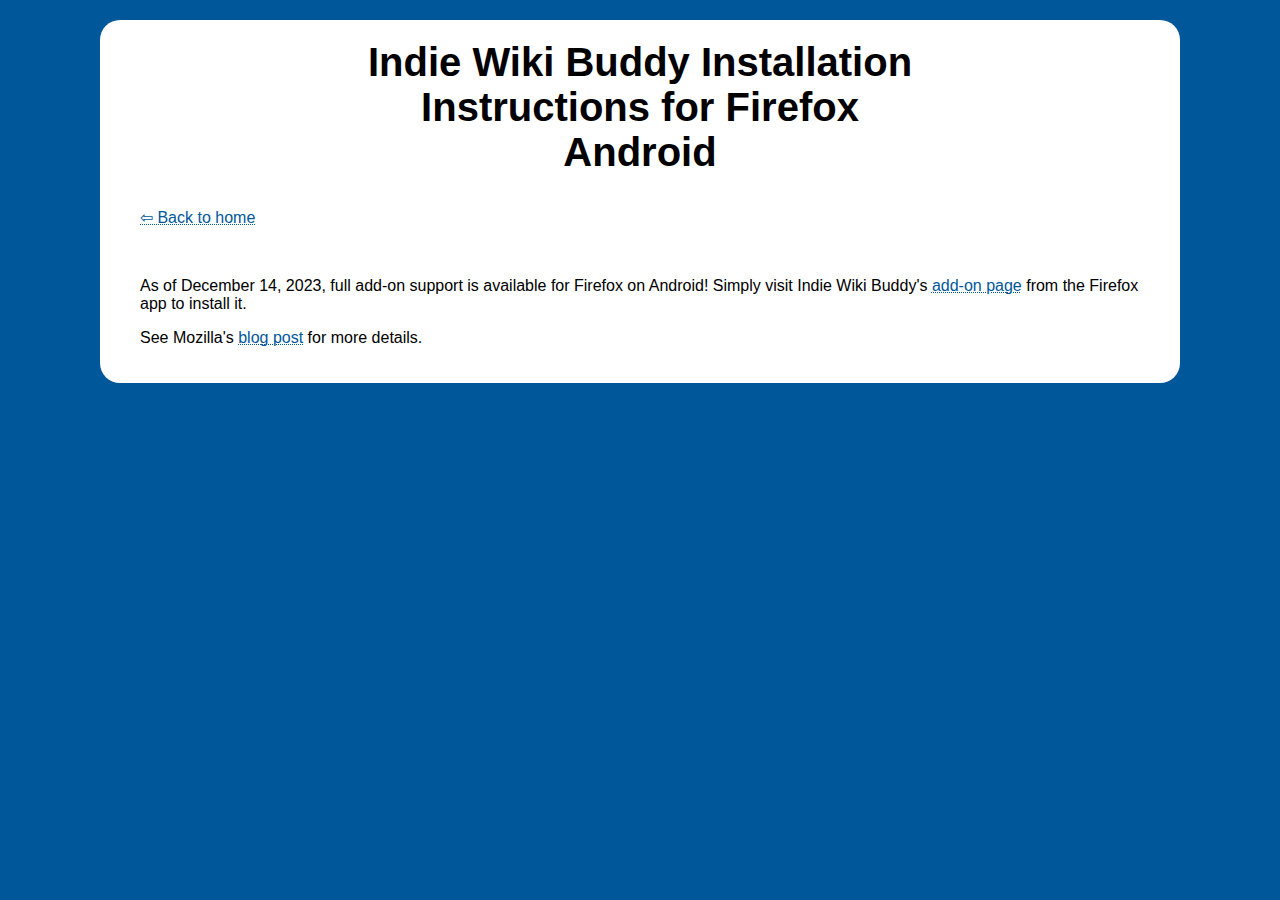
<file: firefox-mobile/index.html>
<!DOCTYPE html>
<html>
    <head>
        <meta charset="UTF-8" />
        <meta name="viewport" content="width=device-width, initial-scale=1" />
        <title>Install on Firefox on Android - Indie Wiki Buddy</title>
        <link rel="icon" href="../img/favicon-16.png" sizes="16x16" />
        <link rel="icon" href="../img/favicon-32.png" sizes="32x32" />
        <link rel="icon" href="../img/favicon-48.png" sizes="48x48" />
        <link rel="icon" href="../img/favicon-64.png" sizes="64x64" />
        <link rel="icon" href="../img/favicon-128.png" sizes="128x128" />
        <link rel="stylesheet" href="../style.css" />
        <meta
            name="description"
            content="Installation instructions for the Indie Wiki Buddy browser extension on Firefox for Android"
        />
        <meta property="og:image" content="https://getindie.wiki/img/indie-wiki-buddy-banner.png" />
    </head>
    <body>
        <div class="container content">
            <h1 class="subtitle">Indie Wiki Buddy Installation Instructions for Firefox Android</h1>
            <p><a href="..">⇦ Back to home</a></p>
            <br />
            <p>
                As of December 14, 2023, full add-on support is available for Firefox on Android! Simply visit Indie Wiki Buddy's <a href="https://addons.mozilla.org/firefox/addon/indie-wiki-buddy/">add-on page</a> from the Firefox app to install it.
            </p>
            <p>
                See Mozilla's
                <a href="https://blog.mozilla.org/addons/2023/12/14/a-new-world-of-open-extensions-on-firefox-for-android-has-arrived/">blog post</a>
                for more details.
            </p>
        </div>
    </body>
</html>
</file>
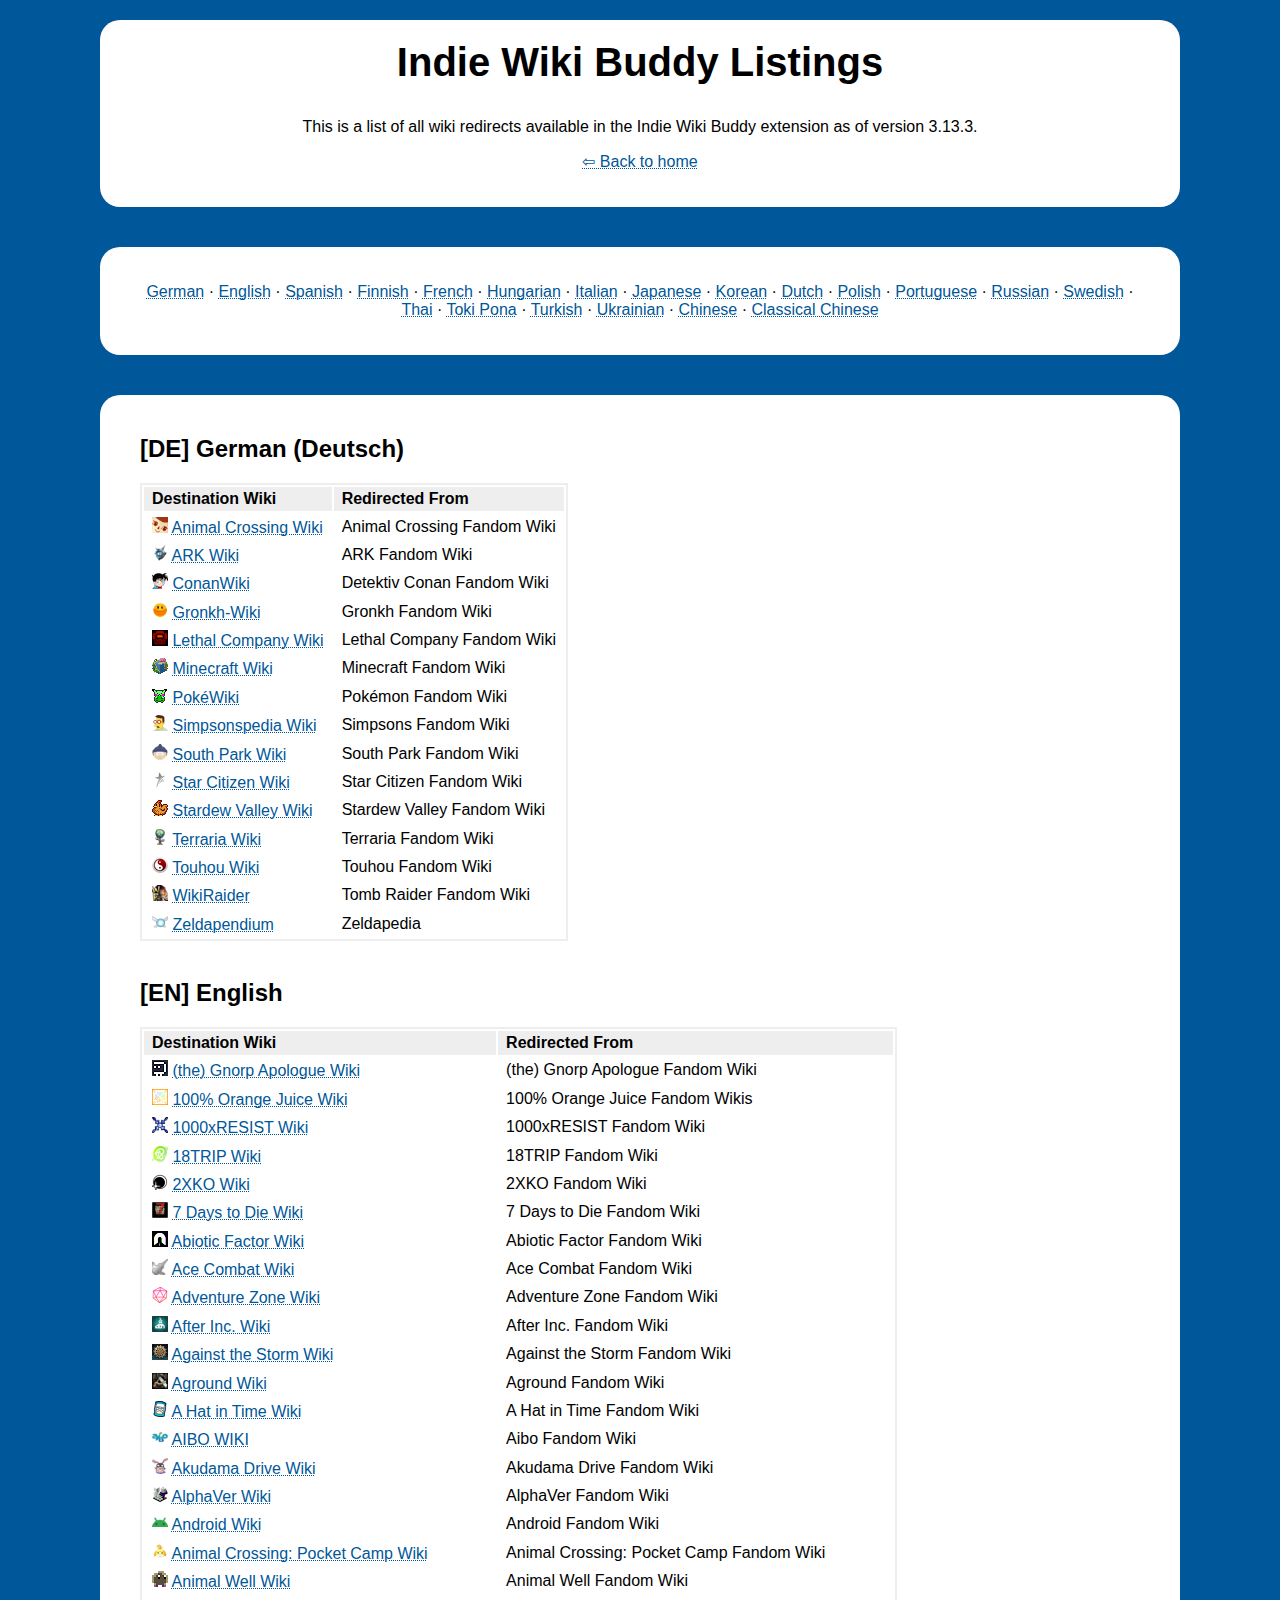
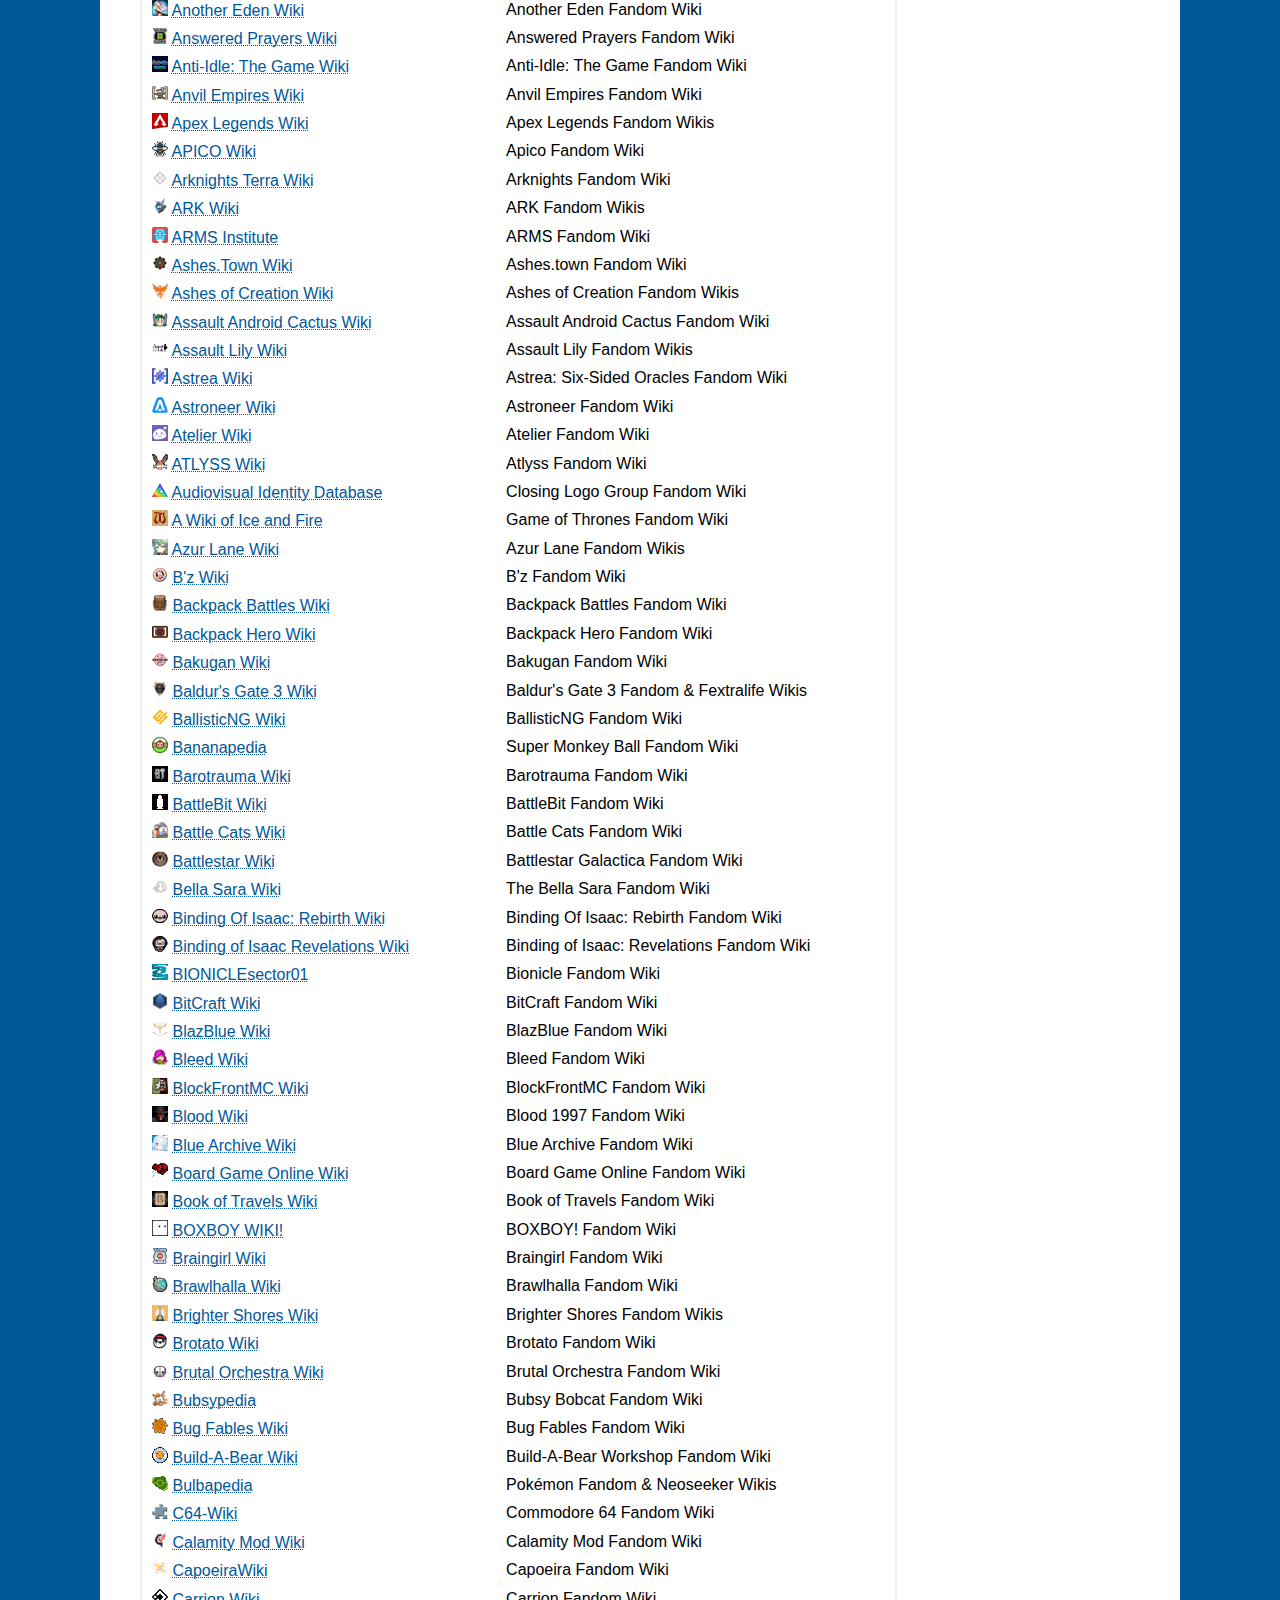
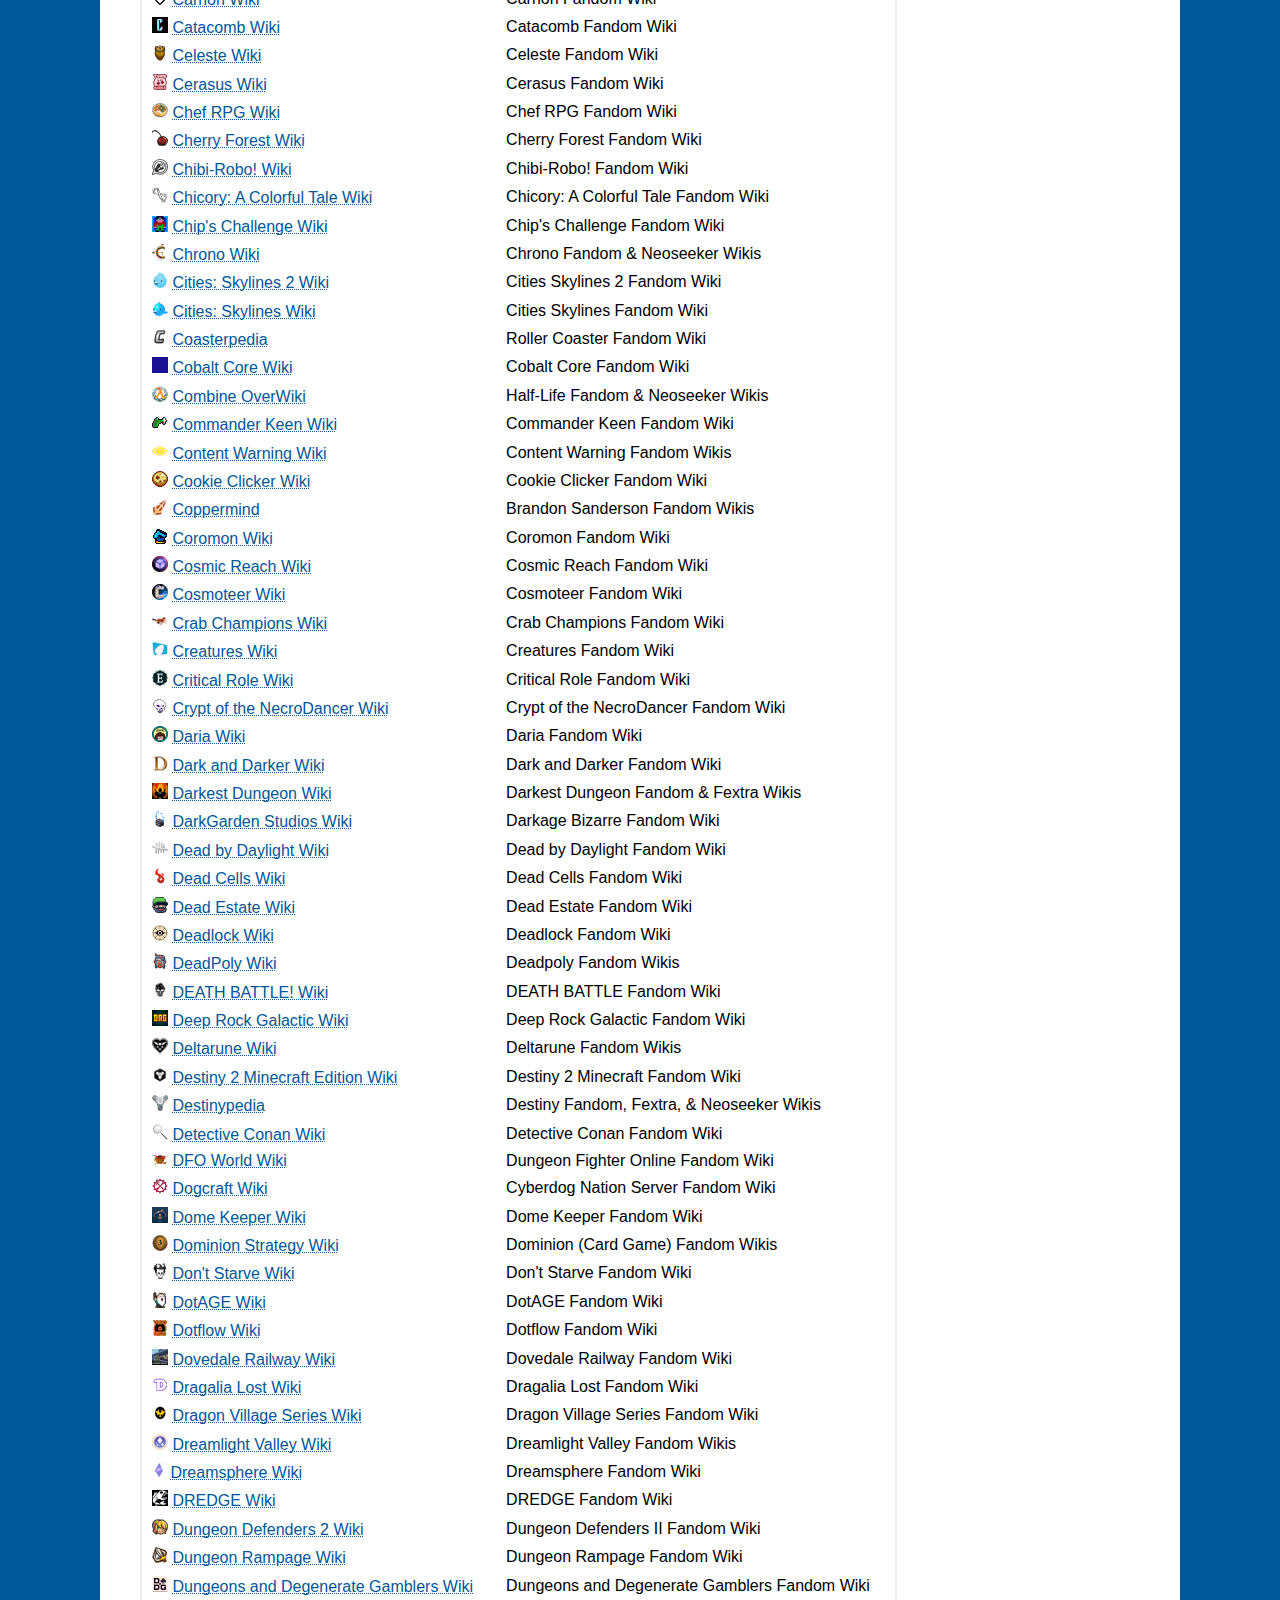
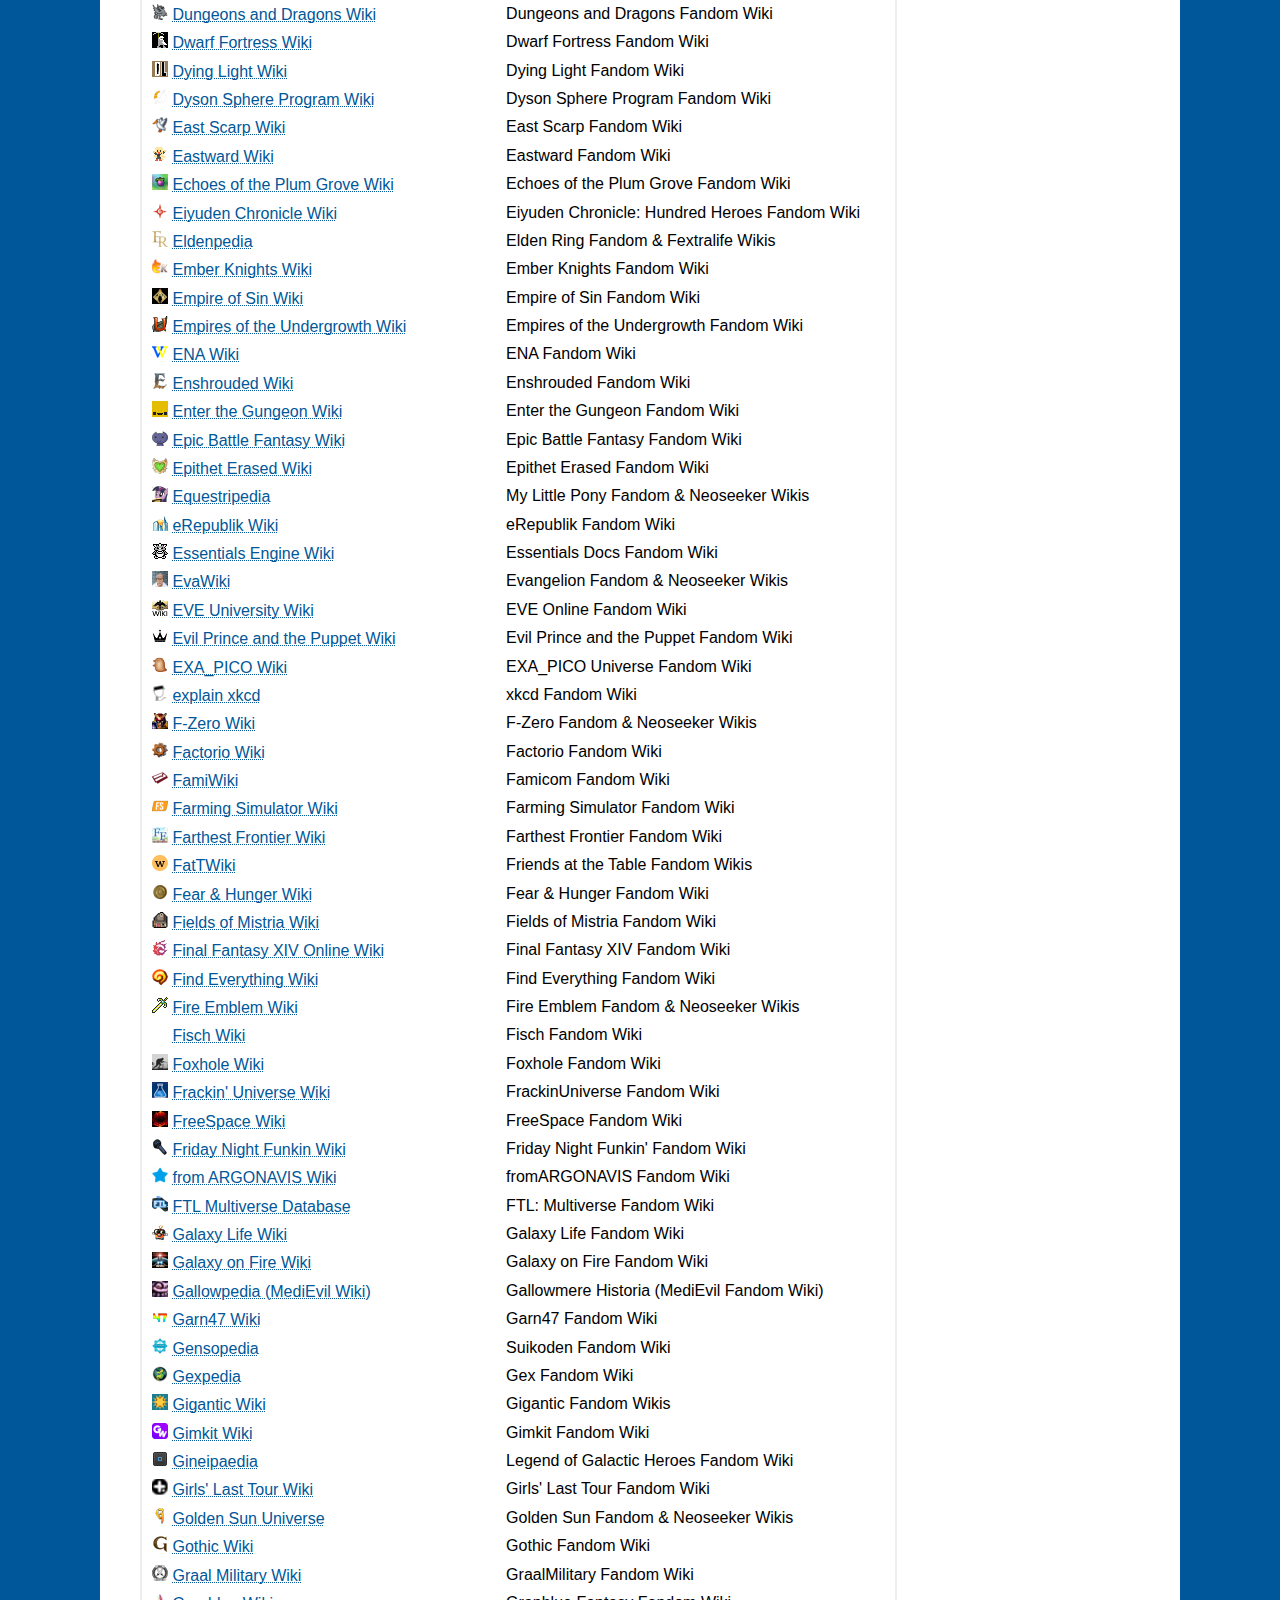
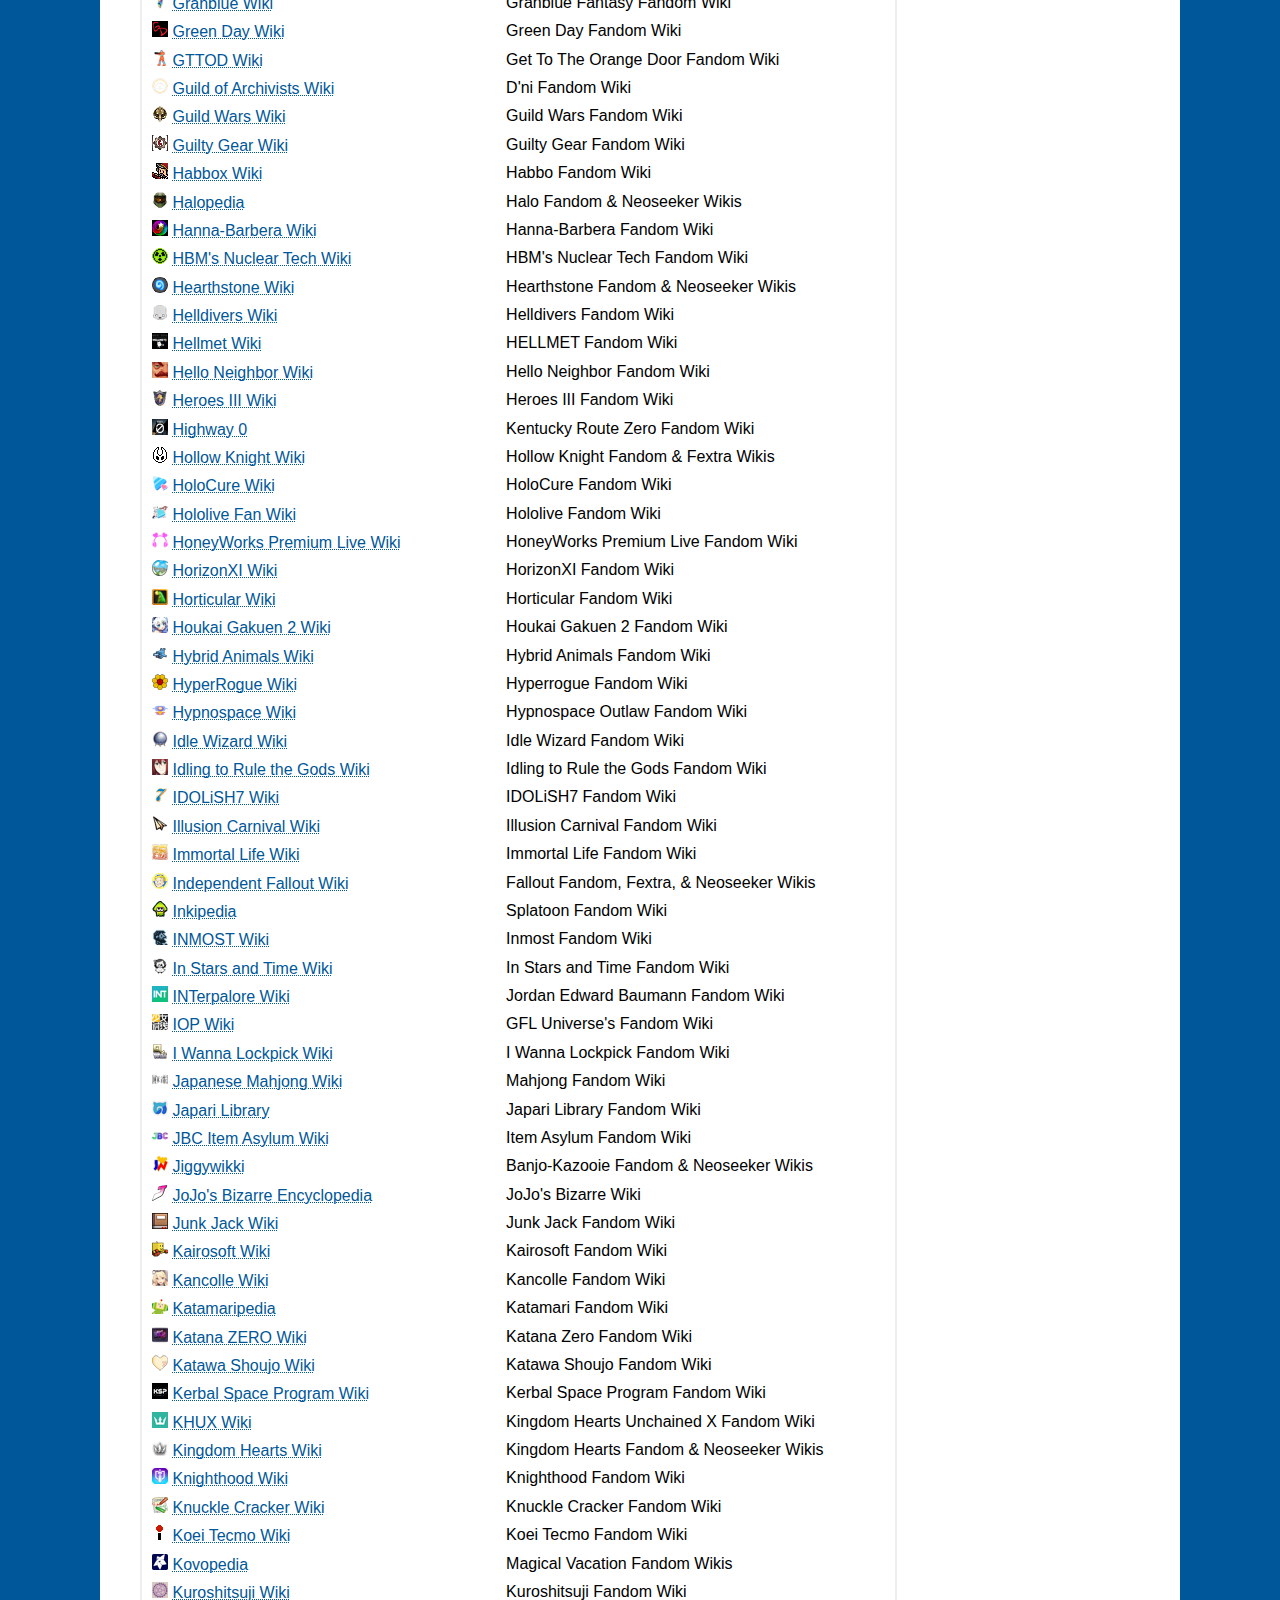
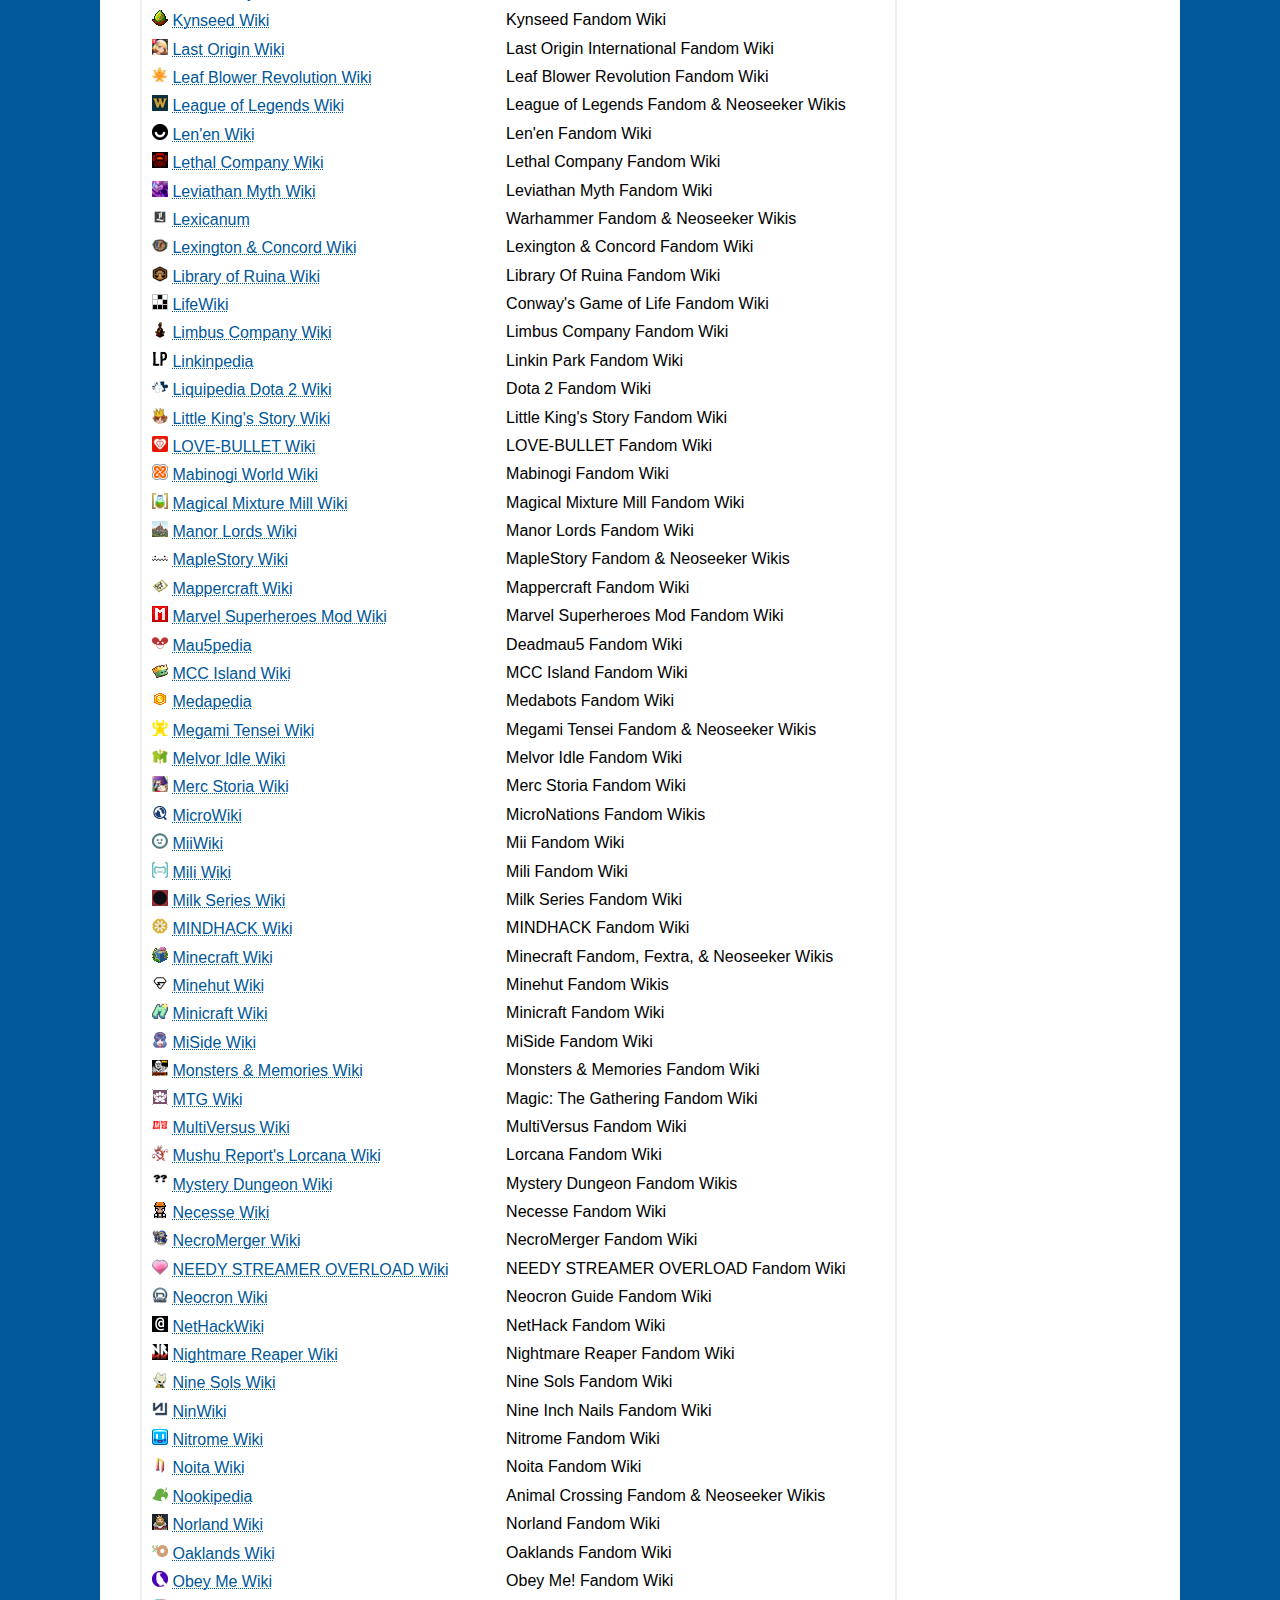
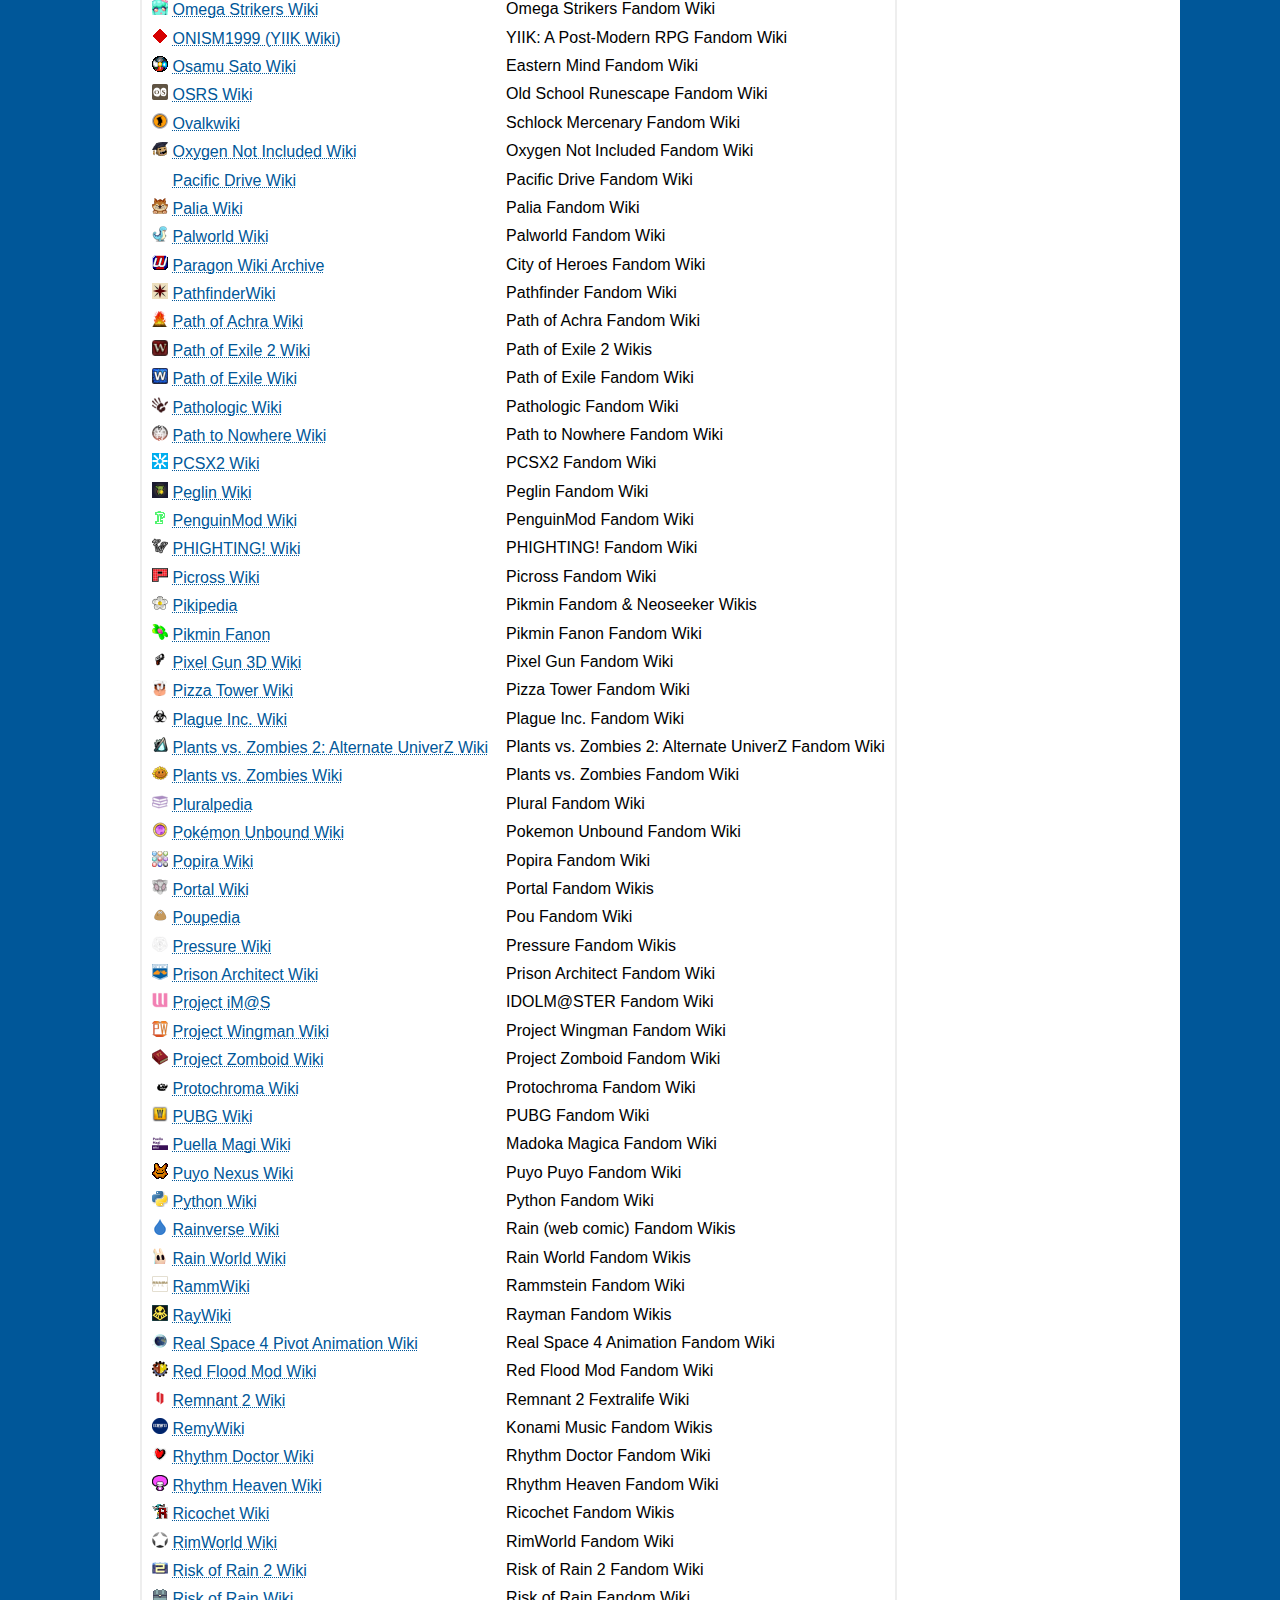
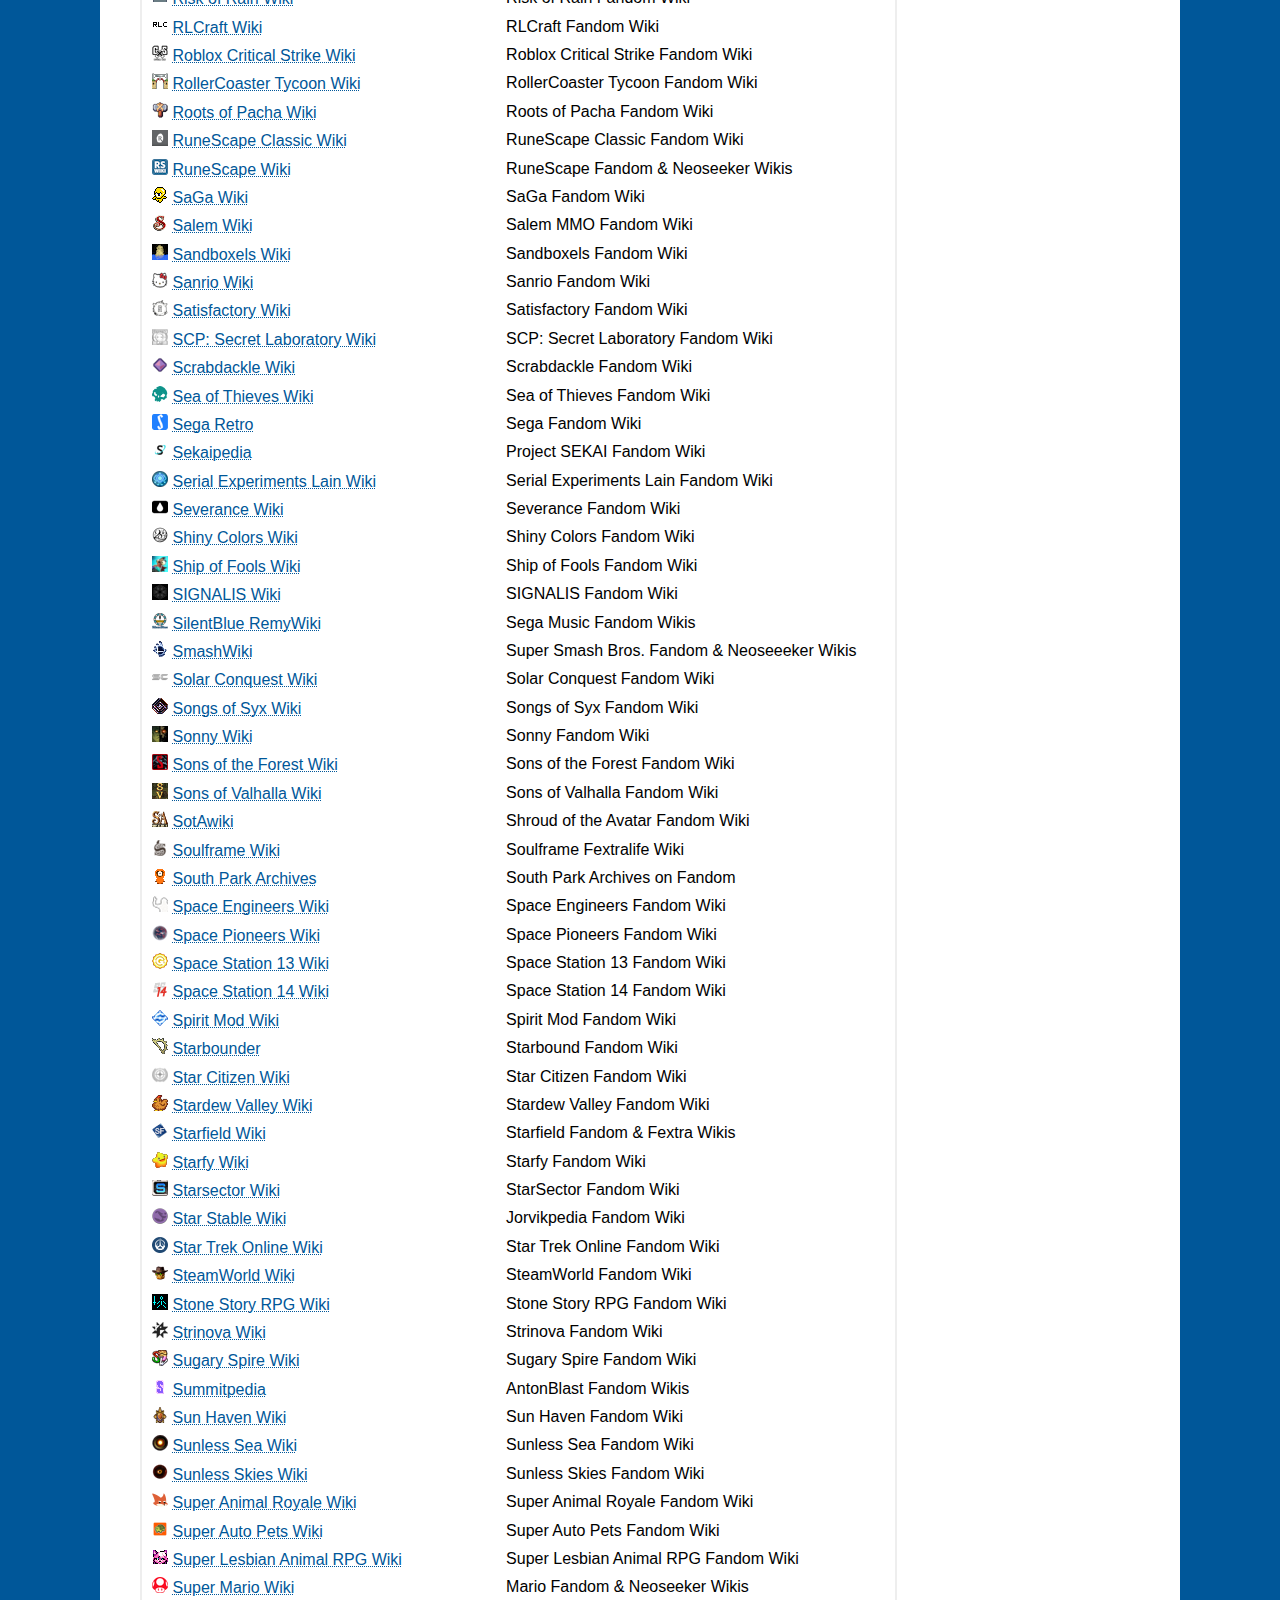
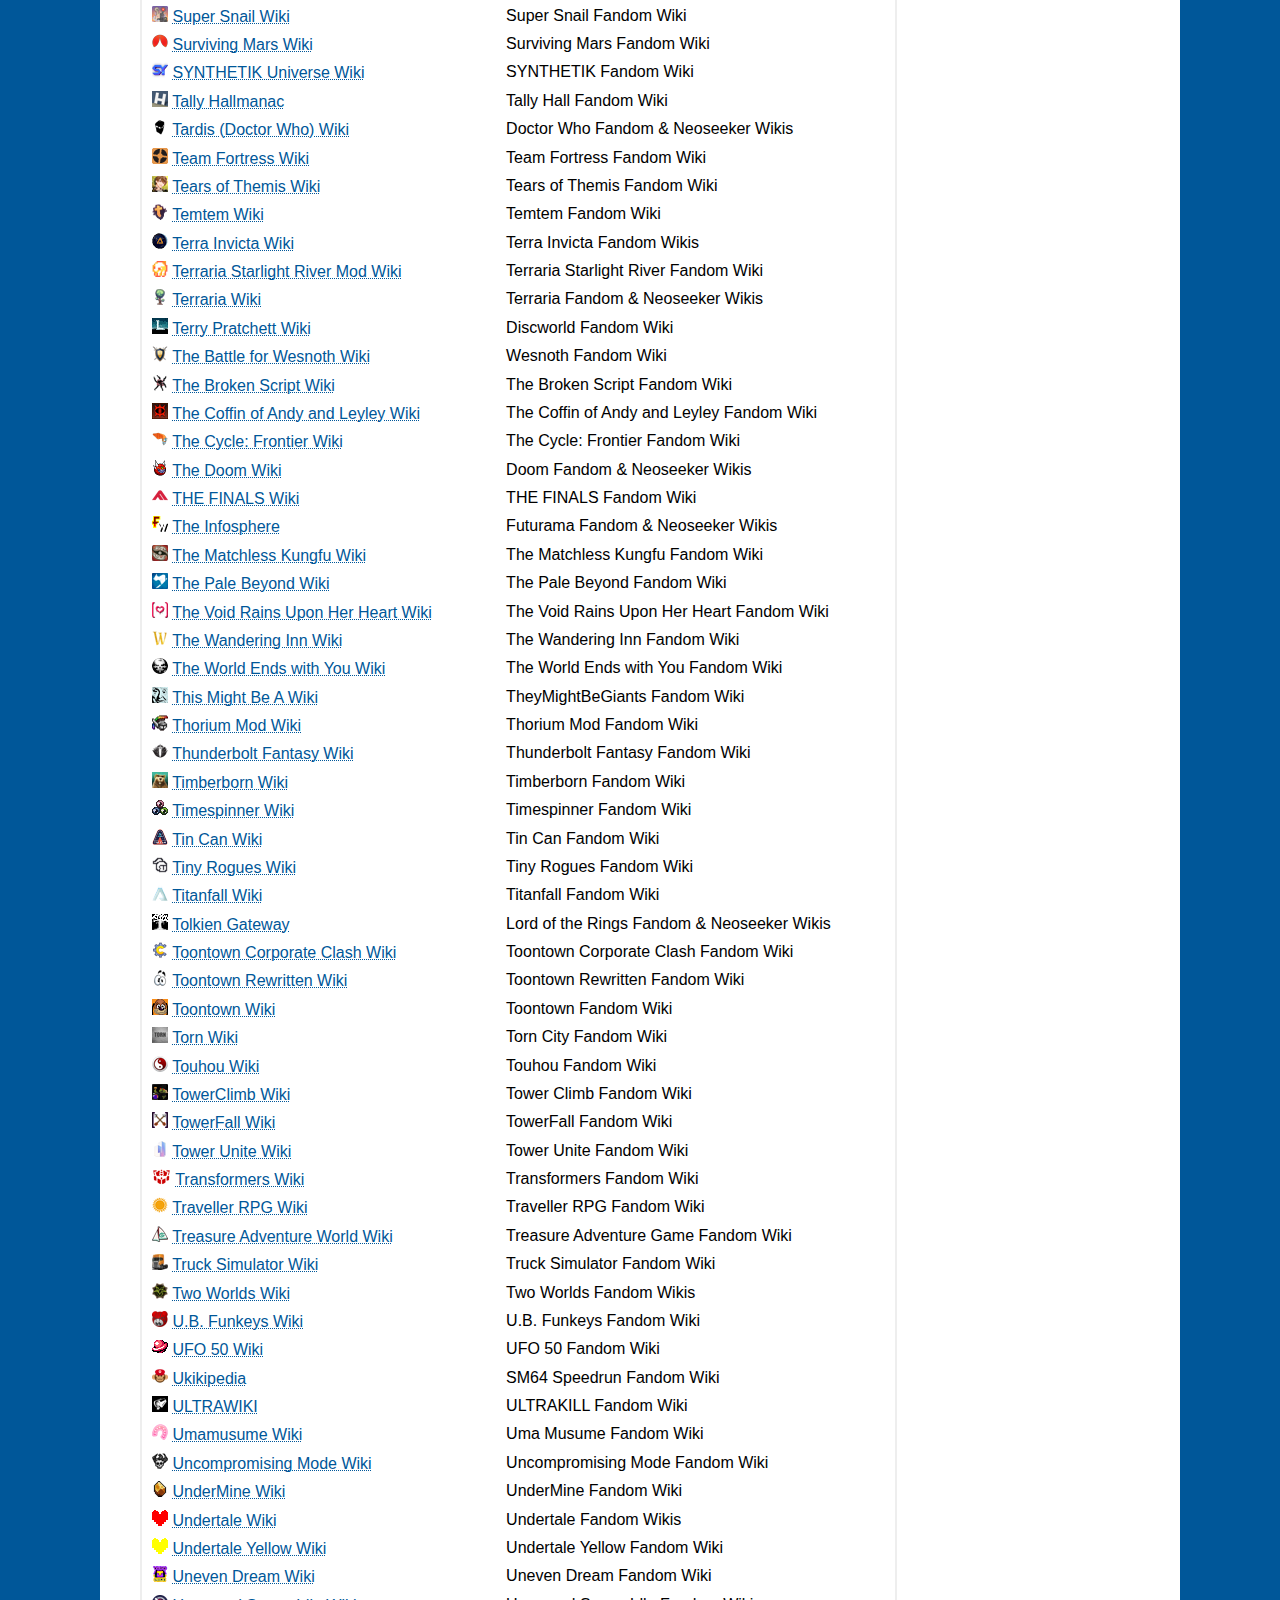
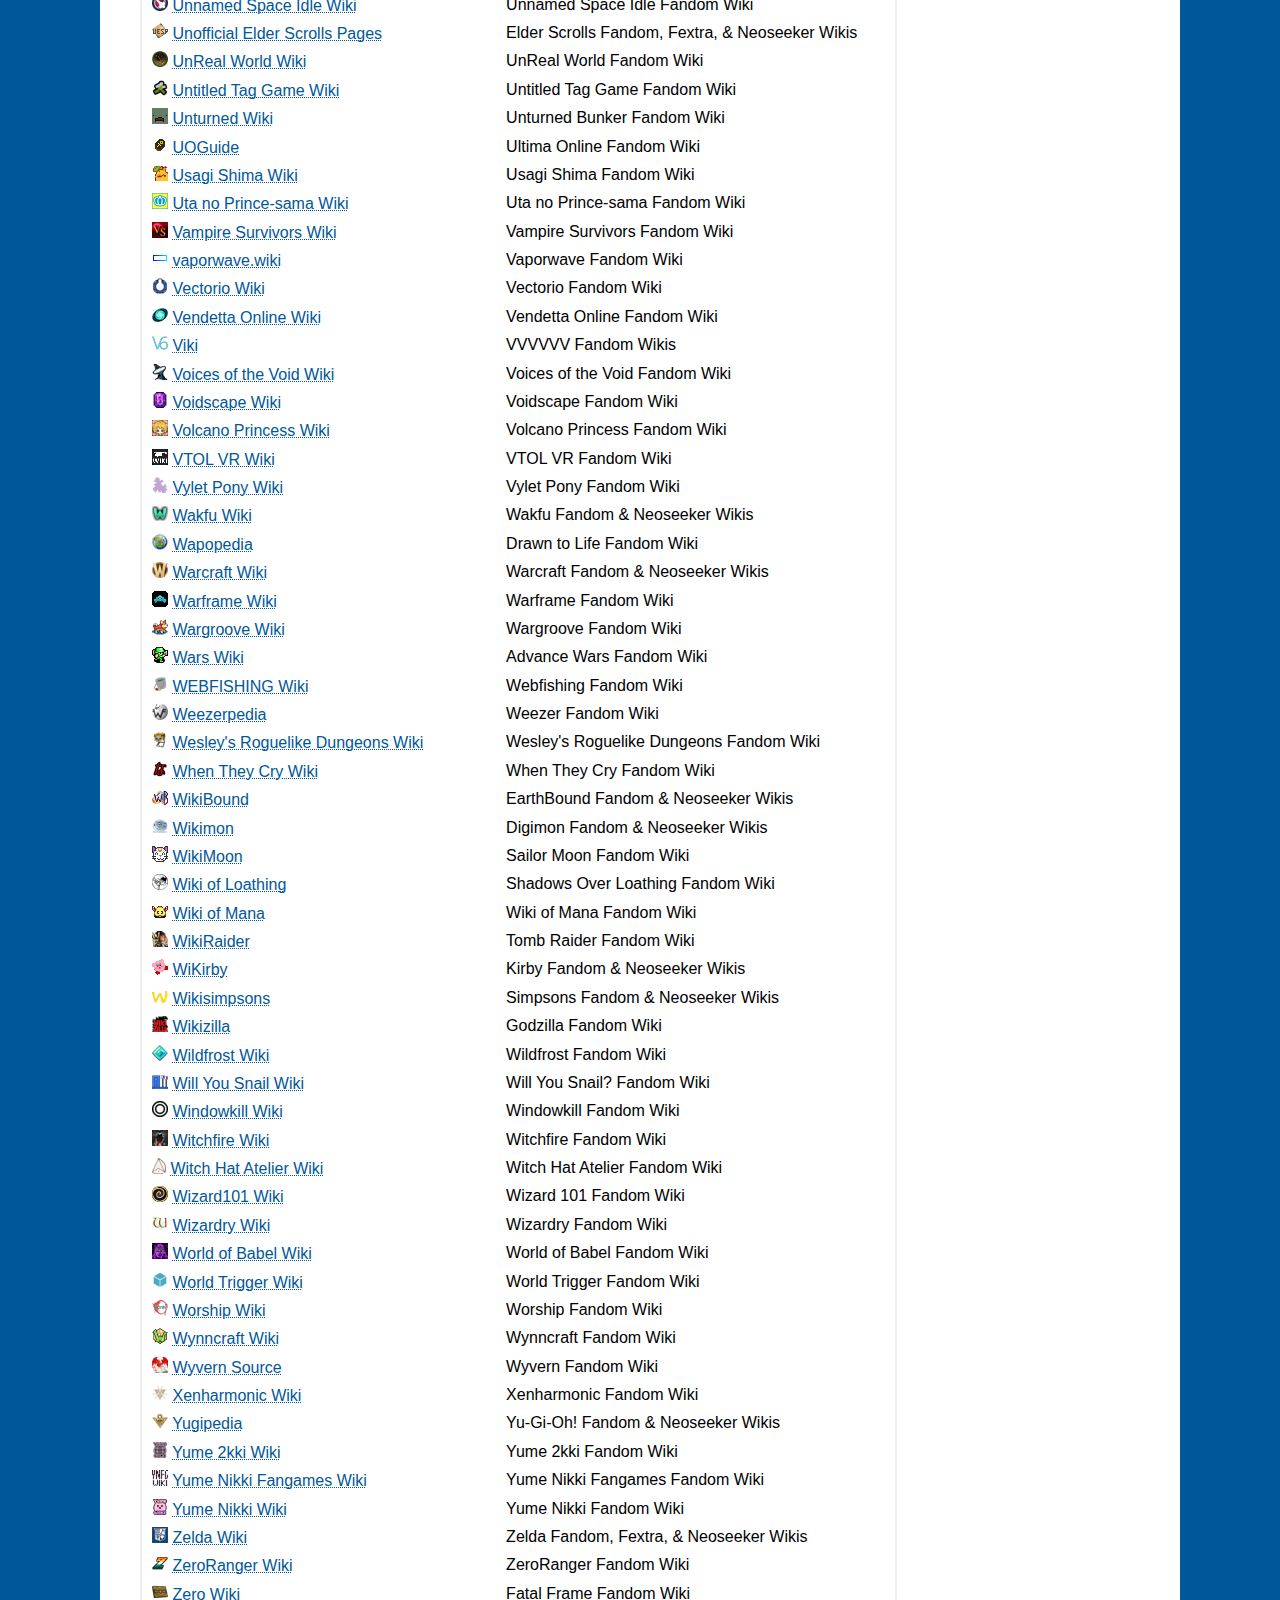
<file: listings/index.html>
<!DOCTYPE html>
<html>

<head>
    <meta charset="UTF-8" />
    <meta name="viewport" content="width=device-width, initial-scale=1" />
    <title>Listings - Indie Wiki Buddy</title>
    <link rel="icon" href="../img/favicon-16.png" sizes="16x16" />
    <link rel="icon" href="../img/favicon-32.png" sizes="32x32" />
    <link rel="icon" href="../img/favicon-48.png" sizes="48x48" />
    <link rel="icon" href="../img/favicon-64.png" sizes="64x64" />
    <link rel="icon" href="../img/favicon-128.png" sizes="128x128" />
    <link rel="stylesheet" href="../style.css" />
    <meta name="description"
        content="Wiki listings in Indie Wiki Buddy, a browser extension to help you find quality, independent wikis" />
    <meta property="og:image" content="https://getindie.wiki/img/indie-wiki-buddy-banner.png" />
</head>

<body>
    <div class="container content">
        <h1 class="subtitle">Indie Wiki Buddy Listings</h1>
        <p class="align-center">
            This is a list of all wiki redirects available in the Indie Wiki Buddy extension as of version 3.13.3.
        </p>
        <p class="align-center">
            <a href="..">⇦ Back to home</a>
        </p>
    </div>
</body>

<body>
    <div class="container content">
        <p class="align-center">
            <a href="#de">German</a> · <a href="#en">English</a> · <a href="#es">Spanish</a> · <a href="#fi">Finnish</a>
            · <a href="#fr">French</a> · <a href="#hu">Hungarian</a> · <a href="#it">Italian</a> · <a
                href="#ja">Japanese</a> · <a href="#ko">Korean</a> · <a href="#nl">Dutch</a> · <a href="#pl">Polish</a>
            · <a href="#pt">Portuguese</a> · <a href="#ru">Russian</a> · <a href="#sv">Swedish</a> · <a
                href="#th">Thai</a> · <a href="#tok">Toki Pona</a> · <a href="#tr">Turkish</a> · <a
                href="#uk">Ukrainian</a> · <a href="#zh">Chinese</a> · <a href="#lzh">Classical Chinese</a>
        </p>
    </div>
</body>

<body>
    <div class="container content">
        <h2 id="de">[DE] German (Deutsch)</h2>
        <table>
            <tr>
                <th>Destination Wiki</th>
                <th>Redirected From</th>
            </tr>
            <tr>
                <td>
                    <img src="../img/favicons/de/animalcrossingwiki.png" alt="" /> <a
                        href="https://animalcrossingwiki.de/" title="Visit Animal Crossing Wiki" target="_blank"> Animal
                        Crossing Wiki </a>
                </td>
                <td>
                    Animal Crossing Fandom Wiki
                </td>
            </tr>
            <tr>
                <td>
                    <img src="../img/favicons/de/arkwiki.png" alt="" /> <a href="https://ark.wiki.gg/de/"
                        title="Visit ARK Wiki" target="_blank"> ARK Wiki </a>
                </td>
                <td>
                    ARK Fandom Wiki
                </td>
            </tr>
            <tr>
                <td>
                    <img src="../img/favicons/de/detektivconan.png" alt="" /> <a href="https://conanwiki.org/"
                        title="Visit ConanWiki" target="_blank"> ConanWiki </a>
                </td>
                <td>
                    Detektiv Conan Fandom Wiki
                </td>
            </tr>
            <tr>
                <td>
                    <img src="../img/favicons/de/gronkhwiki.png" alt="" /> <a href="https://gronkh-wiki.de/"
                        title="Visit Gronkh-Wiki" target="_blank"> Gronkh-Wiki </a>
                </td>
                <td>
                    Gronkh Fandom Wiki
                </td>
            </tr>
            <tr>
                <td>
                    <img src="../img/favicons/de/lethalcompany.png" alt="" /> <a href="https://lethal.miraheze.org/"
                        title="Visit Lethal Company Wiki" target="_blank"> Lethal Company Wiki </a>
                </td>
                <td>
                    Lethal Company Fandom Wiki
                </td>
            </tr>
            <tr>
                <td>
                    <img src="../img/favicons/de/minecraftwiki.png" alt="" /> <a href="https://de.minecraft.wiki/"
                        title="Visit Minecraft Wiki" target="_blank"> Minecraft Wiki </a>
                </td>
                <td>
                    Minecraft Fandom Wiki
                </td>
            </tr>
            <tr>
                <td>
                    <img src="../img/favicons/de/pokewiki.png" alt="" /> <a href="https://www.pokewiki.de/"
                        title="Visit PokéWiki" target="_blank"> PokéWiki </a>
                </td>
                <td>
                    Pokémon Fandom Wiki
                </td>
            </tr>
            <tr>
                <td>
                    <img src="../img/favicons/de/simpsonspedia.png" alt="" /> <a href="https://simpsonspedia.net/"
                        title="Visit Simpsonspedia Wiki" target="_blank"> Simpsonspedia Wiki </a>
                </td>
                <td>
                    Simpsons Fandom Wiki
                </td>
            </tr>
            <tr>
                <td>
                    <img src="../img/favicons/de/southparkwiki.png" alt="" /> <a href="https://southpark.wiki.gg/de/"
                        title="Visit South Park Wiki" target="_blank"> South Park Wiki </a>
                </td>
                <td>
                    South Park Fandom Wiki
                </td>
            </tr>
            <tr>
                <td>
                    <img src="../img/favicons/de/starcitizen.png" alt="" /> <a href="https://star-citizen.wiki/"
                        title="Visit Star Citizen Wiki" target="_blank"> Star Citizen Wiki </a>
                </td>
                <td>
                    Star Citizen Fandom Wiki
                </td>
            </tr>
            <tr>
                <td>
                    <img src="../img/favicons/de/stardewvalley.png" alt="" /> <a
                        href="https://de.stardewvalleywiki.com/" title="Visit Stardew Valley Wiki" target="_blank">
                        Stardew Valley Wiki </a>
                </td>
                <td>
                    Stardew Valley Fandom Wiki
                </td>
            </tr>
            <tr>
                <td>
                    <img src="../img/favicons/de/terrariawiki.png" alt="" /> <a href="https://terraria.wiki.gg/de/"
                        title="Visit Terraria Wiki" target="_blank"> Terraria Wiki </a>
                </td>
                <td>
                    Terraria Fandom Wiki
                </td>
            </tr>
            <tr>
                <td>
                    <img src="../img/favicons/de/touhouwiki.png" alt="" /> <a href="https://de.touhouwiki.net/"
                        title="Visit Touhou Wiki" target="_blank"> Touhou Wiki </a>
                </td>
                <td>
                    Touhou Fandom Wiki
                </td>
            </tr>
            <tr>
                <td>
                    <img src="../img/favicons/de/wikiraiderde.png" alt="" /> <a href="https://www.wikiraider.de/"
                        title="Visit WikiRaider" target="_blank"> WikiRaider </a>
                </td>
                <td>
                    Tomb Raider Fandom Wiki
                </td>
            </tr>
            <tr>
                <td>
                    <img src="../img/favicons/de/zeldapendium.png" alt="" /> <a href="https://www.zeldapendium.de/"
                        title="Visit Zeldapendium" target="_blank"> Zeldapendium </a>
                </td>
                <td>
                    Zeldapedia
                </td>
            </tr>
        </table>
        <br />
        <h2 id="en">[EN] English</h2>
        <table>
            <tr>
                <th>Destination Wiki</th>
                <th>Redirected From</th>
            </tr>
            <tr>
                <td>
                    <img src="../img/favicons/en/gnorp.png" alt="" /> <a href="https://gnorp.wiki.gg/"
                        title="Visit (the) Gnorp Apologue Wiki" target="_blank"> (the) Gnorp Apologue Wiki </a>
                </td>
                <td>
                    (the) Gnorp Apologue Fandom Wiki
                </td>
            </tr>
            <tr>
                <td>
                    <img src="../img/favicons/en/100orangejuicewiki.png" alt="" /> <a href="https://orangejuice.wiki/"
                        title="Visit 100% Orange Juice Wiki" target="_blank"> 100% Orange Juice Wiki </a>
                </td>
                <td>
                    100% Orange Juice Fandom Wikis
                </td>
            </tr>
            <tr>
                <td>
                    <img src="../img/favicons/en/1000xresistwiki.png" alt="" /> <a href="https://1000xresist.wiki.gg/"
                        title="Visit 1000xRESIST Wiki" target="_blank"> 1000xRESIST Wiki </a>
                </td>
                <td>
                    1000xRESIST Fandom Wiki
                </td>
            </tr>
            <tr>
                <td>
                    <img src="../img/favicons/en/18tripwiki.png" alt="" /> <a href="https://wiki.18t.rip/"
                        title="Visit 18TRIP Wiki" target="_blank"> 18TRIP Wiki </a>
                </td>
                <td>
                    18TRIP Fandom Wiki
                </td>
            </tr>
            <tr>
                <td>
                    <img src="../img/favicons/en/2xkowiki.png" alt="" /> <a href="https://2xko.wiki/"
                        title="Visit 2XKO Wiki" target="_blank"> 2XKO Wiki </a>
                </td>
                <td>
                    2XKO Fandom Wiki
                </td>
            </tr>
            <tr>
                <td>
                    <img src="../img/favicons/en/7daystodiewiki.png" alt="" /> <a href="https://7daystodie.wiki.gg/"
                        title="Visit 7 Days to Die Wiki" target="_blank"> 7 Days to Die Wiki </a>
                </td>
                <td>
                    7 Days to Die Fandom Wiki
                </td>
            </tr>
            <tr>
                <td>
                    <img src="../img/favicons/en/abioticfactor.png" alt="" /> <a href="https://abioticfactor.wiki.gg/"
                        title="Visit Abiotic Factor Wiki" target="_blank"> Abiotic Factor Wiki </a>
                </td>
                <td>
                    Abiotic Factor Fandom Wiki
                </td>
            </tr>
            <tr>
                <td>
                    <img src="../img/favicons/en/acecombatwiki.png" alt="" /> <a href="https://acecombat.wiki.gg/"
                        title="Visit Ace Combat Wiki" target="_blank"> Ace Combat Wiki </a>
                </td>
                <td>
                    Ace Combat Fandom Wiki
                </td>
            </tr>
            <tr>
                <td>
                    <img src="../img/favicons/en/adventurezonewiki.png" alt="" /> <a
                        href="https://adventurezonewiki.miraheze.org/" title="Visit Adventure Zone Wiki"
                        target="_blank"> Adventure Zone Wiki </a>
                </td>
                <td>
                    Adventure Zone Fandom Wiki
                </td>
            </tr>
            <tr>
                <td>
                    <img src="../img/favicons/en/afterincwiki.png" alt="" /> <a href="https://afterinc.wiki.gg/"
                        title="Visit After Inc. Wiki" target="_blank"> After Inc. Wiki </a>
                </td>
                <td>
                    After Inc. Fandom Wiki
                </td>
            </tr>
            <tr>
                <td>
                    <img src="../img/favicons/en/againstthestorm.png" alt="" /> <a
                        href="https://hoodedhorse.com/wiki/Against_the_Storm/" title="Visit Against the Storm Wiki"
                        target="_blank"> Against the Storm Wiki </a>
                </td>
                <td>
                    Against the Storm Fandom Wiki
                </td>
            </tr>
            <tr>
                <td>
                    <img src="../img/favicons/en/agroundwiki.png" alt="" /> <a href="https://aground.wiki.gg/"
                        title="Visit Aground Wiki" target="_blank"> Aground Wiki </a>
                </td>
                <td>
                    Aground Fandom Wiki
                </td>
            </tr>
            <tr>
                <td>
                    <img src="../img/favicons/en/ahatintimewiki.png" alt="" /> <a href="https://ahatintime.wiki.gg/"
                        title="Visit A Hat in Time Wiki" target="_blank"> A Hat in Time Wiki </a>
                </td>
                <td>
                    A Hat in Time Fandom Wiki
                </td>
            </tr>
            <tr>
                <td>
                    <img src="../img/favicons/en/aibowiki.png" alt="" /> <a href="https://aibo.miraheze.org/"
                        title="Visit AIBO WIKI" target="_blank"> AIBO WIKI </a>
                </td>
                <td>
                    Aibo Fandom Wiki
                </td>
            </tr>
            <tr>
                <td>
                    <img src="../img/favicons/en/akudamadrivewiki.png" alt="" /> <a
                        href="https://akudamadrive.miraheze.org/" title="Visit Akudama Drive Wiki" target="_blank">
                        Akudama Drive Wiki </a>
                </td>
                <td>
                    Akudama Drive Fandom Wiki
                </td>
            </tr>
            <tr>
                <td>
                    <img src="../img/favicons/en/alphaverwiki.png" alt="" /> <a href="https://alphaver.miraheze.org/"
                        title="Visit AlphaVer Wiki" target="_blank"> AlphaVer Wiki </a>
                </td>
                <td>
                    AlphaVer Fandom Wiki
                </td>
            </tr>
            <tr>
                <td>
                    <img src="../img/favicons/en/androidwiki.png" alt="" /> <a href="https://androidwiki.info/"
                        title="Visit Android Wiki" target="_blank"> Android Wiki </a>
                </td>
                <td>
                    Android Fandom Wiki
                </td>
            </tr>
            <tr>
                <td>
                    <img src="../img/favicons/en/animalcrossingpocketcampwiki.png" alt="" /> <a
                        href="https://animalcrossingpocketcamp.wiki.gg/" title="Visit Animal Crossing: Pocket Camp Wiki"
                        target="_blank"> Animal Crossing: Pocket Camp Wiki </a>
                </td>
                <td>
                    Animal Crossing: Pocket Camp Fandom Wiki
                </td>
            </tr>
            <tr>
                <td>
                    <img src="../img/favicons/en/animalwell.png" alt="" /> <a href="https://animalwell.wiki.gg/"
                        title="Visit Animal Well Wiki" target="_blank"> Animal Well Wiki </a>
                </td>
                <td>
                    Animal Well Fandom Wiki
                </td>
            </tr>
            <tr>
                <td>
                    <img src="../img/favicons/en/anothereden.png" alt="" /> <a href="https://anothereden.wiki/"
                        title="Visit Another Eden Wiki" target="_blank"> Another Eden Wiki </a>
                </td>
                <td>
                    Another Eden Fandom Wiki
                </td>
            </tr>
            <tr>
                <td>
                    <img src="../img/favicons/en/answeredprayerswiki.png" alt="" /> <a href="https://yume.wiki/"
                        title="Visit Answered Prayers Wiki" target="_blank"> Answered Prayers Wiki </a>
                </td>
                <td>
                    Answered Prayers Fandom Wiki
                </td>
            </tr>
            <tr>
                <td>
                    <img src="../img/favicons/en/antiidlethegame.png" alt="" /> <a href="https://aitg.miraheze.org/"
                        title="Visit Anti-Idle: The Game Wiki" target="_blank"> Anti-Idle: The Game Wiki </a>
                </td>
                <td>
                    Anti-Idle: The Game Fandom Wiki
                </td>
            </tr>
            <tr>
                <td>
                    <img src="../img/favicons/en/anvilempireswiki.png" alt="" /> <a href="https://anvilempires.wiki.gg/"
                        title="Visit Anvil Empires Wiki" target="_blank"> Anvil Empires Wiki </a>
                </td>
                <td>
                    Anvil Empires Fandom Wiki
                </td>
            </tr>
            <tr>
                <td>
                    <img src="../img/favicons/en/apexlegendswiki.png" alt="" /> <a href="https://apexlegends.wiki.gg/"
                        title="Visit Apex Legends Wiki" target="_blank"> Apex Legends Wiki </a>
                </td>
                <td>
                    Apex Legends Fandom Wikis
                </td>
            </tr>
            <tr>
                <td>
                    <img src="../img/favicons/en/apicowiki.png" alt="" /> <a href="https://wiki.apico.buzz/"
                        title="Visit APICO Wiki" target="_blank"> APICO Wiki </a>
                </td>
                <td>
                    Apico Fandom Wiki
                </td>
            </tr>
            <tr>
                <td>
                    <img src="../img/favicons/en/arknightswiki.png" alt="" /> <a href="https://arknights.wiki.gg/"
                        title="Visit Arknights Terra Wiki" target="_blank"> Arknights Terra Wiki </a>
                </td>
                <td>
                    Arknights Fandom Wiki
                </td>
            </tr>
            <tr>
                <td>
                    <img src="../img/favicons/en/arkwiki.png" alt="" /> <a href="https://ark.wiki.gg/"
                        title="Visit ARK Wiki" target="_blank"> ARK Wiki </a>
                </td>
                <td>
                    ARK Fandom Wikis
                </td>
            </tr>
            <tr>
                <td>
                    <img src="../img/favicons/en/arms.png" alt="" /> <a href="https://armswiki.org/"
                        title="Visit ARMS Institute" target="_blank"> ARMS Institute </a>
                </td>
                <td>
                    ARMS Fandom Wiki
                </td>
            </tr>
            <tr>
                <td>
                    <img src="../img/favicons/en/ashestownwiki.png" alt="" /> <a href="https://ashestown.wiki.gg/"
                        title="Visit Ashes.Town Wiki" target="_blank"> Ashes.Town Wiki </a>
                </td>
                <td>
                    Ashes.town Fandom Wiki
                </td>
            </tr>
            <tr>
                <td>
                    <img src="../img/favicons/en/ashesofcreationwiki.png" alt="" /> <a
                        href="https://ashesofcreation.wiki/" title="Visit Ashes of Creation Wiki" target="_blank"> Ashes
                        of Creation Wiki </a>
                </td>
                <td>
                    Ashes of Creation Fandom Wikis
                </td>
            </tr>
            <tr>
                <td>
                    <img src="../img/favicons/en/assaultandroidcactuswiki.png" alt="" /> <a
                        href="https://assaultandroidcactus.miraheze.org/" title="Visit Assault Android Cactus Wiki"
                        target="_blank"> Assault Android Cactus Wiki </a>
                </td>
                <td>
                    Assault Android Cactus Fandom Wiki
                </td>
            </tr>
            <tr>
                <td>
                    <img src="../img/favicons/en/assaultlilywiki.png" alt="" /> <a href="https://assaultlily.wiki/"
                        title="Visit Assault Lily Wiki" target="_blank"> Assault Lily Wiki </a>
                </td>
                <td>
                    Assault Lily Fandom Wikis
                </td>
            </tr>
            <tr>
                <td>
                    <img src="../img/favicons/en/astreawiki.png" alt="" /> <a href="https://astrea.wiki.gg/"
                        title="Visit Astrea Wiki" target="_blank"> Astrea Wiki </a>
                </td>
                <td>
                    Astrea: Six-Sided Oracles Fandom Wiki
                </td>
            </tr>
            <tr>
                <td>
                    <img src="../img/favicons/en/astroneerwiki.png" alt="" /> <a href="https://astroneer.wiki.gg/"
                        title="Visit Astroneer Wiki" target="_blank"> Astroneer Wiki </a>
                </td>
                <td>
                    Astroneer Fandom Wiki
                </td>
            </tr>
            <tr>
                <td>
                    <img src="../img/favicons/en/atelierwiki.png" alt="" /> <a href="https://atelier.wiki.gg/"
                        title="Visit Atelier Wiki" target="_blank"> Atelier Wiki </a>
                </td>
                <td>
                    Atelier Fandom Wiki
                </td>
            </tr>
            <tr>
                <td>
                    <img src="../img/favicons/en/atlysswiki.png" alt="" /> <a href="https://atlyss.wiki.gg/"
                        title="Visit ATLYSS Wiki" target="_blank"> ATLYSS Wiki </a>
                </td>
                <td>
                    Atlyss Fandom Wiki
                </td>
            </tr>
            <tr>
                <td>
                    <img src="../img/favicons/en/audiovisualidentitydatabase.png" alt="" /> <a
                        href="https://www.avid.wiki/" title="Visit Audiovisual Identity Database" target="_blank">
                        Audiovisual Identity Database </a>
                </td>
                <td>
                    Closing Logo Group Fandom Wiki
                </td>
            </tr>
            <tr>
                <td>
                    <img src="../img/favicons/en/awikioficeandfire.png" alt="" /> <a href="https://awoiaf.westeros.org/"
                        title="Visit A Wiki of Ice and Fire" target="_blank"> A Wiki of Ice and Fire </a>
                </td>
                <td>
                    Game of Thrones Fandom Wiki
                </td>
            </tr>
            <tr>
                <td>
                    <img src="../img/favicons/en/azurlanewiki.png" alt="" /> <a href="https://azurlane.koumakan.jp/"
                        title="Visit Azur Lane Wiki" target="_blank"> Azur Lane Wiki </a>
                </td>
                <td>
                    Azur Lane Fandom Wikis
                </td>
            </tr>
            <tr>
                <td>
                    <img src="../img/favicons/en/bzwiki.png" alt="" /> <a href="https://www.bzwiki.com/"
                        title="Visit B'z Wiki" target="_blank"> B'z Wiki </a>
                </td>
                <td>
                    B'z Fandom Wiki
                </td>
            </tr>
            <tr>
                <td>
                    <img src="../img/favicons/en/backpackbattleswiki.png" alt="" /> <a
                        href="https://backpackbattles.wiki.gg/" title="Visit Backpack Battles Wiki" target="_blank">
                        Backpack Battles Wiki </a>
                </td>
                <td>
                    Backpack Battles Fandom Wiki
                </td>
            </tr>
            <tr>
                <td>
                    <img src="../img/favicons/en/backpackherowiki.png" alt="" /> <a href="https://backpackhero.wiki.gg/"
                        title="Visit Backpack Hero Wiki" target="_blank"> Backpack Hero Wiki </a>
                </td>
                <td>
                    Backpack Hero Fandom Wiki
                </td>
            </tr>
            <tr>
                <td>
                    <img src="../img/favicons/en/bakugan.png" alt="" /> <a href="https://bakugan.wiki/"
                        title="Visit Bakugan Wiki" target="_blank"> Bakugan Wiki </a>
                </td>
                <td>
                    Bakugan Fandom Wiki
                </td>
            </tr>
            <tr>
                <td>
                    <img src="../img/favicons/en/baldursgate3.png" alt="" /> <a href="https://bg3.wiki/"
                        title="Visit Baldur's Gate 3 Wiki" target="_blank"> Baldur's Gate 3 Wiki </a>
                </td>
                <td>
                    Baldur's Gate 3 Fandom & Fextralife Wikis
                </td>
            </tr>
            <tr>
                <td>
                    <img src="../img/favicons/en/ballisticngwiki.png" alt="" /> <a
                        href="https://ballisticng.miraheze.org/" title="Visit BallisticNG Wiki" target="_blank">
                        BallisticNG Wiki </a>
                </td>
                <td>
                    BallisticNG Fandom Wiki
                </td>
            </tr>
            <tr>
                <td>
                    <img src="../img/favicons/en/bananapedia.png" alt="" /> <a href="https://bananapedia.wiki.gg/"
                        title="Visit Bananapedia" target="_blank"> Bananapedia </a>
                </td>
                <td>
                    Super Monkey Ball Fandom Wiki
                </td>
            </tr>
            <tr>
                <td>
                    <img src="../img/favicons/en/barotrauma.png" alt="" /> <a href="https://barotraumagame.com/"
                        title="Visit Barotrauma Wiki" target="_blank"> Barotrauma Wiki </a>
                </td>
                <td>
                    Barotrauma Fandom Wiki
                </td>
            </tr>
            <tr>
                <td>
                    <img src="../img/favicons/en/battlebitwiki.png" alt="" /> <a href="https://battlebit.wiki.gg/"
                        title="Visit BattleBit Wiki" target="_blank"> BattleBit Wiki </a>
                </td>
                <td>
                    BattleBit Fandom Wiki
                </td>
            </tr>
            <tr>
                <td>
                    <img src="../img/favicons/en/battlecats.png" alt="" /> <a href="https://battlecats.miraheze.org/"
                        title="Visit Battle Cats Wiki" target="_blank"> Battle Cats Wiki </a>
                </td>
                <td>
                    Battle Cats Fandom Wiki
                </td>
            </tr>
            <tr>
                <td>
                    <img src="../img/favicons/en/battlestarwiki.png" alt="" /> <a href="https://en.battlestarwiki.org/"
                        title="Visit Battlestar Wiki" target="_blank"> Battlestar Wiki </a>
                </td>
                <td>
                    Battlestar Galactica Fandom Wiki
                </td>
            </tr>
            <tr>
                <td>
                    <img src="../img/favicons/en/bellasarawiki.png" alt="" /> <a href="https://bellasara.wiki.gg/"
                        title="Visit Bella Sara Wiki" target="_blank"> Bella Sara Wiki </a>
                </td>
                <td>
                    The Bella Sara Fandom Wiki
                </td>
            </tr>
            <tr>
                <td>
                    <img src="../img/favicons/en/isaacrebirthwiki.png" alt="" /> <a
                        href="https://bindingofisaacrebirth.wiki.gg/" title="Visit Binding Of Isaac: Rebirth Wiki"
                        target="_blank"> Binding Of Isaac: Rebirth Wiki </a>
                </td>
                <td>
                    Binding Of Isaac: Rebirth Fandom Wiki
                </td>
            </tr>
            <tr>
                <td>
                    <img src="../img/favicons/en/bindingofisaacrevelationswiki.png" alt="" /> <a
                        href="https://tboirevelations.wiki.gg/" title="Visit Binding of Isaac Revelations Wiki"
                        target="_blank"> Binding of Isaac Revelations Wiki </a>
                </td>
                <td>
                    Binding of Isaac: Revelations Fandom Wiki
                </td>
            </tr>
            <tr>
                <td>
                    <img src="../img/favicons/en/biosector01.png" alt="" /> <a href="https://biosector01.com/"
                        title="Visit BIONICLEsector01" target="_blank"> BIONICLEsector01 </a>
                </td>
                <td>
                    Bionicle Fandom Wiki
                </td>
            </tr>
            <tr>
                <td>
                    <img src="../img/favicons/en/bitcraftwiki.png" alt="" /> <a href="https://bitcraft.wiki.gg/"
                        title="Visit BitCraft Wiki" target="_blank"> BitCraft Wiki </a>
                </td>
                <td>
                    BitCraft Fandom Wiki
                </td>
            </tr>
            <tr>
                <td>
                    <img src="../img/favicons/en/blazblue.png" alt="" /> <a href="https://blazblue.wiki/"
                        title="Visit BlazBlue Wiki" target="_blank"> BlazBlue Wiki </a>
                </td>
                <td>
                    BlazBlue Fandom Wiki
                </td>
            </tr>
            <tr>
                <td>
                    <img src="../img/favicons/en/bleedwiki.png" alt="" /> <a href="https://bleed.wiki.gg/"
                        title="Visit Bleed Wiki" target="_blank"> Bleed Wiki </a>
                </td>
                <td>
                    Bleed Fandom Wiki
                </td>
            </tr>
            <tr>
                <td>
                    <img src="../img/favicons/en/blockfrontwiki.png" alt="" /> <a href="https://blockfront.wiki.gg/"
                        title="Visit BlockFrontMC Wiki" target="_blank"> BlockFrontMC Wiki </a>
                </td>
                <td>
                    BlockFrontMC Fandom Wiki
                </td>
            </tr>
            <tr>
                <td>
                    <img src="../img/favicons/en/bloodwiki.png" alt="" /> <a href="https://blood-wiki.org/"
                        title="Visit Blood Wiki" target="_blank"> Blood Wiki </a>
                </td>
                <td>
                    Blood 1997 Fandom Wiki
                </td>
            </tr>
            <tr>
                <td>
                    <img src="../img/favicons/en/bluearchive.png" alt="" /> <a href="https://bluearchive.wiki/"
                        title="Visit Blue Archive Wiki" target="_blank"> Blue Archive Wiki </a>
                </td>
                <td>
                    Blue Archive Fandom Wiki
                </td>
            </tr>
            <tr>
                <td>
                    <img src="../img/favicons/en/boardgameonlinewiki.png" alt="" /> <a href="https://bgo.miraheze.org/"
                        title="Visit Board Game Online Wiki" target="_blank"> Board Game Online Wiki </a>
                </td>
                <td>
                    Board Game Online Fandom Wiki
                </td>
            </tr>
            <tr>
                <td>
                    <img src="../img/favicons/en/bookoftravelswiki.png" alt="" /> <a
                        href="https://bookoftravels.wiki.gg/" title="Visit Book of Travels Wiki" target="_blank"> Book
                        of Travels Wiki </a>
                </td>
                <td>
                    Book of Travels Fandom Wiki
                </td>
            </tr>
            <tr>
                <td>
                    <img src="../img/favicons/en/boxboywiki.png" alt="" /> <a href="https://boxboy.wiki/"
                        title="Visit BOXBOY WIKI!" target="_blank"> BOXBOY WIKI! </a>
                </td>
                <td>
                    BOXBOY! Fandom Wiki
                </td>
            </tr>
            <tr>
                <td>
                    <img src="../img/favicons/en/braingirlwiki.png" alt="" /> <a href="https://yume.wiki/"
                        title="Visit Braingirl Wiki" target="_blank"> Braingirl Wiki </a>
                </td>
                <td>
                    Braingirl Fandom Wiki
                </td>
            </tr>
            <tr>
                <td>
                    <img src="../img/favicons/en/brawlhallawiki.png" alt="" /> <a href="https://brawlhalla.wiki.gg/"
                        title="Visit Brawlhalla Wiki" target="_blank"> Brawlhalla Wiki </a>
                </td>
                <td>
                    Brawlhalla Fandom Wiki
                </td>
            </tr>
            <tr>
                <td>
                    <img src="../img/favicons/en/brightershoreswiki.png" alt="" /> <a
                        href="https://brightershoreswiki.org/" title="Visit Brighter Shores Wiki" target="_blank">
                        Brighter Shores Wiki </a>
                </td>
                <td>
                    Brighter Shores Fandom Wikis
                </td>
            </tr>
            <tr>
                <td>
                    <img src="../img/favicons/en/brotatowiki.png" alt="" /> <a
                        href="https://brotato.wiki.spellsandguns.com/" title="Visit Brotato Wiki" target="_blank">
                        Brotato Wiki </a>
                </td>
                <td>
                    Brotato Fandom Wiki
                </td>
            </tr>
            <tr>
                <td>
                    <img src="../img/favicons/en/brutalorchestrawiki.png" alt="" /> <a
                        href="https://brutalorchestra.wiki.gg/" title="Visit Brutal Orchestra Wiki" target="_blank">
                        Brutal Orchestra Wiki </a>
                </td>
                <td>
                    Brutal Orchestra Fandom Wiki
                </td>
            </tr>
            <tr>
                <td>
                    <img src="../img/favicons/en/bubsypedia.png" alt="" /> <a href="https://bubsypedia.miraheze.org/"
                        title="Visit Bubsypedia" target="_blank"> Bubsypedia </a>
                </td>
                <td>
                    Bubsy Bobcat Fandom Wiki
                </td>
            </tr>
            <tr>
                <td>
                    <img src="../img/favicons/en/bugfables.png" alt="" /> <a href="https://bugfables.miraheze.org/"
                        title="Visit Bug Fables Wiki" target="_blank"> Bug Fables Wiki </a>
                </td>
                <td>
                    Bug Fables Fandom Wiki
                </td>
            </tr>
            <tr>
                <td>
                    <img src="../img/favicons/en/thebuildabearwiki.png" alt="" /> <a href="https://buildabearwiki.info/"
                        title="Visit Build-A-Bear Wiki" target="_blank"> Build-A-Bear Wiki </a>
                </td>
                <td>
                    Build-A-Bear Workshop Fandom Wiki
                </td>
            </tr>
            <tr>
                <td>
                    <img src="../img/favicons/en/bulbapedia.png" alt="" /> <a href="https://bulbapedia.bulbagarden.net/"
                        title="Visit Bulbapedia" target="_blank"> Bulbapedia </a>
                </td>
                <td>
                    Pokémon Fandom & Neoseeker Wikis
                </td>
            </tr>
            <tr>
                <td>
                    <img src="../img/favicons/en/c64.png" alt="" /> <a href="https://www.c64-wiki.com/"
                        title="Visit C64-Wiki" target="_blank"> C64-Wiki </a>
                </td>
                <td>
                    Commodore 64 Fandom Wiki
                </td>
            </tr>
            <tr>
                <td>
                    <img src="../img/favicons/en/calamitymodwiki.png" alt="" /> <a href="https://calamitymod.wiki.gg/"
                        title="Visit Calamity Mod Wiki" target="_blank"> Calamity Mod Wiki </a>
                </td>
                <td>
                    Calamity Mod Fandom Wiki
                </td>
            </tr>
            <tr>
                <td>
                    <img src="../img/favicons/en/capoeirawiki.png" alt="" /> <a href="https://capoeirawiki.org/"
                        title="Visit CapoeiraWiki" target="_blank"> CapoeiraWiki </a>
                </td>
                <td>
                    Capoeira Fandom Wiki
                </td>
            </tr>
            <tr>
                <td>
                    <img src="../img/favicons/en/carrionwiki.png" alt="" /> <a href="https://carrion.wiki.gg/"
                        title="Visit Carrion Wiki" target="_blank"> Carrion Wiki </a>
                </td>
                <td>
                    Carrion Fandom Wiki
                </td>
            </tr>
            <tr>
                <td>
                    <img src="../img/favicons/en/catacombwiki.png" alt="" /> <a href="https://catacomb.miraheze.org/"
                        title="Visit Catacomb Wiki" target="_blank"> Catacomb Wiki </a>
                </td>
                <td>
                    Catacomb Fandom Wiki
                </td>
            </tr>
            <tr>
                <td>
                    <img src="../img/favicons/en/celeste.png" alt="" /> <a href="https://celeste.ink/"
                        title="Visit Celeste Wiki" target="_blank"> Celeste Wiki </a>
                </td>
                <td>
                    Celeste Fandom Wiki
                </td>
            </tr>
            <tr>
                <td>
                    <img src="../img/favicons/en/cerasuswiki.png" alt="" /> <a href="https://yume.wiki/"
                        title="Visit Cerasus Wiki" target="_blank"> Cerasus Wiki </a>
                </td>
                <td>
                    Cerasus Fandom Wiki
                </td>
            </tr>
            <tr>
                <td>
                    <img src="../img/favicons/en/chefrpgwiki.png" alt="" /> <a href="https://chefrpg.wiki.gg/"
                        title="Visit Chef RPG Wiki" target="_blank"> Chef RPG Wiki </a>
                </td>
                <td>
                    Chef RPG Fandom Wiki
                </td>
            </tr>
            <tr>
                <td>
                    <img src="../img/favicons/en/cherryforestwiki.png" alt="" /> <a href="https://cherryforest.wiki.gg/"
                        title="Visit Cherry Forest Wiki" target="_blank"> Cherry Forest Wiki </a>
                </td>
                <td>
                    Cherry Forest Fandom Wiki
                </td>
            </tr>
            <tr>
                <td>
                    <img src="../img/favicons/en/chibirobowiki.png" alt="" /> <a href="https://chibi-robo.wiki/"
                        title="Visit Chibi-Robo! Wiki" target="_blank"> Chibi-Robo! Wiki </a>
                </td>
                <td>
                    Chibi-Robo! Fandom Wiki
                </td>
            </tr>
            <tr>
                <td>
                    <img src="../img/favicons/en/chicory.png" alt="" /> <a href="https://wiki.chicory.pizza/"
                        title="Visit Chicory: A Colorful Tale Wiki" target="_blank"> Chicory: A Colorful Tale Wiki </a>
                </td>
                <td>
                    Chicory: A Colorful Tale Fandom Wiki
                </td>
            </tr>
            <tr>
                <td>
                    <img src="../img/favicons/en/chipschallenge.png" alt="" /> <a href="https://wiki.bitbusters.club/"
                        title="Visit Chip's Challenge Wiki" target="_blank"> Chip's Challenge Wiki </a>
                </td>
                <td>
                    Chip's Challenge Fandom Wiki
                </td>
            </tr>
            <tr>
                <td>
                    <img src="../img/favicons/en/chrono.png" alt="" /> <a href="https://www.chronowiki.org/"
                        title="Visit Chrono Wiki" target="_blank"> Chrono Wiki </a>
                </td>
                <td>
                    Chrono Fandom & Neoseeker Wikis
                </td>
            </tr>
            <tr>
                <td>
                    <img src="../img/favicons/en/citiesskylines2.png" alt="" /> <a href="https://cs2.paradoxwikis.com/"
                        title="Visit Cities: Skylines 2 Wiki" target="_blank"> Cities: Skylines 2 Wiki </a>
                </td>
                <td>
                    Cities Skylines 2 Fandom Wiki
                </td>
            </tr>
            <tr>
                <td>
                    <img src="../img/favicons/en/citiesskylines.png" alt="" /> <a
                        href="https://skylines.paradoxwikis.com/" title="Visit Cities: Skylines Wiki" target="_blank">
                        Cities: Skylines Wiki </a>
                </td>
                <td>
                    Cities Skylines Fandom Wiki
                </td>
            </tr>
            <tr>
                <td>
                    <img src="../img/favicons/en/coasterpedia.png" alt="" /> <a href="https://coasterpedia.net/"
                        title="Visit Coasterpedia" target="_blank"> Coasterpedia </a>
                </td>
                <td>
                    Roller Coaster Fandom Wiki
                </td>
            </tr>
            <tr>
                <td>
                    <img src="../img/favicons/en/cobaltcorewiki.png" alt="" /> <a href="https://cobaltcore.wiki.gg/"
                        title="Visit Cobalt Core Wiki" target="_blank"> Cobalt Core Wiki </a>
                </td>
                <td>
                    Cobalt Core Fandom Wiki
                </td>
            </tr>
            <tr>
                <td>
                    <img src="../img/favicons/en/combine.png" alt="" /> <a href="https://combineoverwiki.net/"
                        title="Visit Combine OverWiki" target="_blank"> Combine OverWiki </a>
                </td>
                <td>
                    Half-Life Fandom & Neoseeker Wikis
                </td>
            </tr>
            <tr>
                <td>
                    <img src="../img/favicons/en/commanderkeenwiki.png" alt="" /> <a
                        href="https://keenwiki.shikadi.net/" title="Visit Commander Keen Wiki" target="_blank">
                        Commander Keen Wiki </a>
                </td>
                <td>
                    Commander Keen Fandom Wiki
                </td>
            </tr>
            <tr>
                <td>
                    <img src="../img/favicons/en/contentwarningwiki.png" alt="" /> <a
                        href="https://contentwarning.wiki.gg/" title="Visit Content Warning Wiki" target="_blank">
                        Content Warning Wiki </a>
                </td>
                <td>
                    Content Warning Fandom Wikis
                </td>
            </tr>
            <tr>
                <td>
                    <img src="../img/favicons/en/cookieclickerwiki.png" alt="" /> <a
                        href="https://cookieclicker.wiki.gg/" title="Visit Cookie Clicker Wiki" target="_blank"> Cookie
                        Clicker Wiki </a>
                </td>
                <td>
                    Cookie Clicker Fandom Wiki
                </td>
            </tr>
            <tr>
                <td>
                    <img src="../img/favicons/en/coppermind.png" alt="" /> <a href="https://coppermind.net/"
                        title="Visit Coppermind" target="_blank"> Coppermind </a>
                </td>
                <td>
                    Brandon Sanderson Fandom Wikis
                </td>
            </tr>
            <tr>
                <td>
                    <img src="../img/favicons/en/coromonwiki.png" alt="" /> <a href="https://coromon.wiki.gg/"
                        title="Visit Coromon Wiki" target="_blank"> Coromon Wiki </a>
                </td>
                <td>
                    Coromon Fandom Wiki
                </td>
            </tr>
            <tr>
                <td>
                    <img src="../img/favicons/en/cosmicreachwiki.png" alt="" /> <a href="https://cosmicreach.wiki.gg/"
                        title="Visit Cosmic Reach Wiki" target="_blank"> Cosmic Reach Wiki </a>
                </td>
                <td>
                    Cosmic Reach Fandom Wiki
                </td>
            </tr>
            <tr>
                <td>
                    <img src="../img/favicons/en/cosmoteerwiki.png" alt="" /> <a href="https://cosmoteer.wiki.gg/"
                        title="Visit Cosmoteer Wiki" target="_blank"> Cosmoteer Wiki </a>
                </td>
                <td>
                    Cosmoteer Fandom Wiki
                </td>
            </tr>
            <tr>
                <td>
                    <img src="../img/favicons/en/crabchampionswiki.png" alt="" /> <a
                        href="https://crabchampions.wiki.gg/" title="Visit Crab Champions Wiki" target="_blank"> Crab
                        Champions Wiki </a>
                </td>
                <td>
                    Crab Champions Fandom Wiki
                </td>
            </tr>
            <tr>
                <td>
                    <img src="../img/favicons/en/creatureswiki.png" alt="" /> <a href="https://creatures.wiki/"
                        title="Visit Creatures Wiki" target="_blank"> Creatures Wiki </a>
                </td>
                <td>
                    Creatures Fandom Wiki
                </td>
            </tr>
            <tr>
                <td>
                    <img src="../img/favicons/en/criticalrole.png" alt="" /> <a
                        href="https://criticalrole.miraheze.org/" title="Visit Critical Role Wiki" target="_blank">
                        Critical Role Wiki </a>
                </td>
                <td>
                    Critical Role Fandom Wiki
                </td>
            </tr>
            <tr>
                <td>
                    <img src="../img/favicons/en/cryptofthenecrodancerwiki.png" alt="" /> <a
                        href="https://necrodancer.miraheze.org/" title="Visit Crypt of the NecroDancer Wiki"
                        target="_blank"> Crypt of the NecroDancer Wiki </a>
                </td>
                <td>
                    Crypt of the NecroDancer Fandom Wiki
                </td>
            </tr>
            <tr>
                <td>
                    <img src="../img/favicons/en/daria.png" alt="" /> <a href="https://dariawiki.org/"
                        title="Visit Daria Wiki" target="_blank"> Daria Wiki </a>
                </td>
                <td>
                    Daria Fandom Wiki
                </td>
            </tr>
            <tr>
                <td>
                    <img src="../img/favicons/en/darkanddarkerwiki.png" alt="" /> <a
                        href="https://darkanddarker.wiki.spellsandguns.com/" title="Visit Dark and Darker Wiki"
                        target="_blank"> Dark and Darker Wiki </a>
                </td>
                <td>
                    Dark and Darker Fandom Wiki
                </td>
            </tr>
            <tr>
                <td>
                    <img src="../img/favicons/en/darkestdungeonwiki.png" alt="" /> <a
                        href="https://darkestdungeon.wiki.gg/" title="Visit Darkest Dungeon Wiki" target="_blank">
                        Darkest Dungeon Wiki </a>
                </td>
                <td>
                    Darkest Dungeon Fandom & Fextra Wikis
                </td>
            </tr>
            <tr>
                <td>
                    <img src="../img/favicons/en/darkagebizarre.png" alt="" /> <a
                        href="https://darkgardenstudios.wiki.gg/" title="Visit DarkGarden Studios Wiki" target="_blank">
                        DarkGarden Studios Wiki </a>
                </td>
                <td>
                    Darkage Bizarre Fandom Wiki
                </td>
            </tr>
            <tr>
                <td>
                    <img src="../img/favicons/en/deadbydaylightwiki.png" alt="" /> <a
                        href="https://deadbydaylight.wiki.gg/" title="Visit Dead by Daylight Wiki" target="_blank"> Dead
                        by Daylight Wiki </a>
                </td>
                <td>
                    Dead by Daylight Fandom Wiki
                </td>
            </tr>
            <tr>
                <td>
                    <img src="../img/favicons/en/deadcellswiki.png" alt="" /> <a href="https://deadcells.wiki.gg/"
                        title="Visit Dead Cells Wiki" target="_blank"> Dead Cells Wiki </a>
                </td>
                <td>
                    Dead Cells Fandom Wiki
                </td>
            </tr>
            <tr>
                <td>
                    <img src="../img/favicons/en/deadestatewiki.png" alt="" /> <a href="https://deadestate.wiki.gg/"
                        title="Visit Dead Estate Wiki" target="_blank"> Dead Estate Wiki </a>
                </td>
                <td>
                    Dead Estate Fandom Wiki
                </td>
            </tr>
            <tr>
                <td>
                    <img src="../img/favicons/en/deadlock.png" alt="" /> <a href="https://deadlock.wiki/"
                        title="Visit Deadlock Wiki" target="_blank"> Deadlock Wiki </a>
                </td>
                <td>
                    Deadlock Fandom Wiki
                </td>
            </tr>
            <tr>
                <td>
                    <img src="../img/favicons/en/deadpolywiki.png" alt="" /> <a href="https://deadpoly.wiki/"
                        title="Visit DeadPoly Wiki" target="_blank"> DeadPoly Wiki </a>
                </td>
                <td>
                    Deadpoly Fandom Wikis
                </td>
            </tr>
            <tr>
                <td>
                    <img src="../img/favicons/en/deathbattlewiki.png" alt="" /> <a
                        href="https://deathbattle.miraheze.org/" title="Visit DEATH BATTLE! Wiki" target="_blank"> DEATH
                        BATTLE! Wiki </a>
                </td>
                <td>
                    DEATH BATTLE Fandom Wiki
                </td>
            </tr>
            <tr>
                <td>
                    <img src="../img/favicons/en/deeprockgalacticwiki.png" alt="" /> <a
                        href="https://deeprockgalactic.wiki.gg/" title="Visit Deep Rock Galactic Wiki" target="_blank">
                        Deep Rock Galactic Wiki </a>
                </td>
                <td>
                    Deep Rock Galactic Fandom Wiki
                </td>
            </tr>
            <tr>
                <td>
                    <img src="../img/favicons/en/deltarunewiki.png" alt="" /> <a href="https://deltarune.wiki/"
                        title="Visit Deltarune Wiki" target="_blank"> Deltarune Wiki </a>
                </td>
                <td>
                    Deltarune Fandom Wikis
                </td>
            </tr>
            <tr>
                <td>
                    <img src="../img/favicons/en/d2mc.png" alt="" /> <a href="https://d2mc.wiki.gg/"
                        title="Visit Destiny 2 Minecraft Edition Wiki" target="_blank"> Destiny 2 Minecraft Edition Wiki
                    </a>
                </td>
                <td>
                    Destiny 2 Minecraft Fandom Wiki
                </td>
            </tr>
            <tr>
                <td>
                    <img src="../img/favicons/en/destinypedia.png" alt="" /> <a href="https://www.destinypedia.com/"
                        title="Visit Destinypedia" target="_blank"> Destinypedia </a>
                </td>
                <td>
                    Destiny Fandom, Fextra, & Neoseeker Wikis
                </td>
            </tr>
            <tr>
                <td>
                    <img src="../img/favicons/en/detectiveconan.png" alt="" /> <a
                        href="https://www.detectiveconanworld.com/" title="Visit Detective Conan Wiki" target="_blank">
                        Detective Conan Wiki </a>
                </td>
                <td>
                    Detective Conan Fandom Wiki
                </td>
            </tr>
            <tr>
                <td>
                    <img src="../img/favicons/en/dfoworldwiki.png" alt="" /> <a href="https://wiki.dfo.world/"
                        title="Visit DFO World Wiki" target="_blank"> DFO World Wiki </a>
                </td>
                <td>
                    Dungeon Fighter Online Fandom Wiki
                </td>
            </tr>
            <tr>
                <td>
                    <img src="../img/favicons/en/dogcraftwiki.png" alt="" /> <a href="https://dogcraft.net/"
                        title="Visit Dogcraft Wiki" target="_blank"> Dogcraft Wiki </a>
                </td>
                <td>
                    Cyberdog Nation Server Fandom Wiki
                </td>
            </tr>
            <tr>
                <td>
                    <img src="../img/favicons/en/domekeeperwiki.png" alt="" /> <a href="https://domekeeper.wiki.gg/"
                        title="Visit Dome Keeper Wiki" target="_blank"> Dome Keeper Wiki </a>
                </td>
                <td>
                    Dome Keeper Fandom Wiki
                </td>
            </tr>
            <tr>
                <td>
                    <img src="../img/favicons/en/dominionstrategywiki.png" alt="" /> <a
                        href="https://wiki.dominionstrategy.com/" title="Visit Dominion Strategy Wiki" target="_blank">
                        Dominion Strategy Wiki </a>
                </td>
                <td>
                    Dominion (Card Game) Fandom Wikis
                </td>
            </tr>
            <tr>
                <td>
                    <img src="../img/favicons/en/dontstarvewiki.png" alt="" /> <a href="https://dontstarve.wiki.gg/"
                        title="Visit Don't Starve Wiki" target="_blank"> Don't Starve Wiki </a>
                </td>
                <td>
                    Don't Starve Fandom Wiki
                </td>
            </tr>
            <tr>
                <td>
                    <img src="../img/favicons/en/dotagewiki.png" alt="" /> <a href="https://dotage.wiki.gg/"
                        title="Visit DotAGE Wiki" target="_blank"> DotAGE Wiki </a>
                </td>
                <td>
                    DotAGE Fandom Wiki
                </td>
            </tr>
            <tr>
                <td>
                    <img src="../img/favicons/en/dotflowwiki.png" alt="" /> <a href="https://yume.wiki/"
                        title="Visit Dotflow Wiki" target="_blank"> Dotflow Wiki </a>
                </td>
                <td>
                    Dotflow Fandom Wiki
                </td>
            </tr>
            <tr>
                <td>
                    <img src="../img/favicons/en/dovedalerailwaywiki.png" alt="" /> <a href="https://dovedale.wiki/"
                        title="Visit Dovedale Railway Wiki" target="_blank"> Dovedale Railway Wiki </a>
                </td>
                <td>
                    Dovedale Railway Fandom Wiki
                </td>
            </tr>
            <tr>
                <td>
                    <img src="../img/favicons/en/dragalialost.png" alt="" /> <a href="https://dragalialost.wiki/"
                        title="Visit Dragalia Lost Wiki" target="_blank"> Dragalia Lost Wiki </a>
                </td>
                <td>
                    Dragalia Lost Fandom Wiki
                </td>
            </tr>
            <tr>
                <td>
                    <img src="../img/favicons/en/dragonvillageserieswiki.png" alt="" /> <a
                        href="https://dragonvillageseries.wiki.gg/" title="Visit Dragon Village Series Wiki"
                        target="_blank"> Dragon Village Series Wiki </a>
                </td>
                <td>
                    Dragon Village Series Fandom Wiki
                </td>
            </tr>
            <tr>
                <td>
                    <img src="../img/favicons/en/dreamlightvalleywiki.png" alt="" /> <a
                        href="https://dreamlightvalleywiki.com/" title="Visit Dreamlight Valley Wiki" target="_blank">
                        Dreamlight Valley Wiki </a>
                </td>
                <td>
                    Dreamlight Valley Fandom Wikis
                </td>
            </tr>
            <tr>
                <td>
                    <img src="../img/favicons/en/dreamsphere.png" alt="" /> <a href="https://dreamsphere.miraheze.org/"
                        title="Visit Dreamsphere Wiki" target="_blank"> Dreamsphere Wiki </a>
                </td>
                <td>
                    Dreamsphere Fandom Wiki
                </td>
            </tr>
            <tr>
                <td>
                    <img src="../img/favicons/en/dredgewiki.png" alt="" /> <a href="https://dredge.wiki.gg/"
                        title="Visit DREDGE Wiki" target="_blank"> DREDGE Wiki </a>
                </td>
                <td>
                    DREDGE Fandom Wiki
                </td>
            </tr>
            <tr>
                <td>
                    <img src="../img/favicons/en/dungeondefenders2wiki.png" alt="" /> <a
                        href="https://wiki.dungeondefenders2.com/" title="Visit Dungeon Defenders 2 Wiki"
                        target="_blank"> Dungeon Defenders 2 Wiki </a>
                </td>
                <td>
                    Dungeon Defenders II Fandom Wiki
                </td>
            </tr>
            <tr>
                <td>
                    <img src="../img/favicons/en/dungeonrampage.png" alt="" /> <a
                        href="https://dungeonrampage.miraheze.org/" title="Visit Dungeon Rampage Wiki" target="_blank">
                        Dungeon Rampage Wiki </a>
                </td>
                <td>
                    Dungeon Rampage Fandom Wiki
                </td>
            </tr>
            <tr>
                <td>
                    <img src="../img/favicons/en/dndg.png" alt="" /> <a href="https://degenerategamblers.miraheze.org/"
                        title="Visit Dungeons and Degenerate Gamblers Wiki" target="_blank"> Dungeons and Degenerate
                        Gamblers Wiki </a>
                </td>
                <td>
                    Dungeons and Degenerate Gamblers Fandom Wiki
                </td>
            </tr>
            <tr>
                <td>
                    <img src="../img/favicons/en/dungeonsanddragonswiki.png" alt="" /> <a href="https://dnd-wiki.org/"
                        title="Visit Dungeons and Dragons Wiki" target="_blank"> Dungeons and Dragons Wiki </a>
                </td>
                <td>
                    Dungeons and Dragons Fandom Wiki
                </td>
            </tr>
            <tr>
                <td>
                    <img src="../img/favicons/en/dwarffortresswiki.png" alt="" /> <a
                        href="https://dwarffortresswiki.org/" title="Visit Dwarf Fortress Wiki" target="_blank"> Dwarf
                        Fortress Wiki </a>
                </td>
                <td>
                    Dwarf Fortress Fandom Wiki
                </td>
            </tr>
            <tr>
                <td>
                    <img src="../img/favicons/en/dyinglightwiki.png" alt="" /> <a href="https://dyinglight.wiki.gg/"
                        title="Visit Dying Light Wiki" target="_blank"> Dying Light Wiki </a>
                </td>
                <td>
                    Dying Light Fandom Wiki
                </td>
            </tr>
            <tr>
                <td>
                    <img src="../img/favicons/en/dspwiki.png" alt="" /> <a href="https://dsp-wiki.com/"
                        title="Visit Dyson Sphere Program Wiki" target="_blank"> Dyson Sphere Program Wiki </a>
                </td>
                <td>
                    Dyson Sphere Program Fandom Wiki
                </td>
            </tr>
            <tr>
                <td>
                    <img src="../img/favicons/en/eastscarpwiki.png" alt="" /> <a href="https://eastscarp.wiki.gg/"
                        title="Visit East Scarp Wiki" target="_blank"> East Scarp Wiki </a>
                </td>
                <td>
                    East Scarp Fandom Wiki
                </td>
            </tr>
            <tr>
                <td>
                    <img src="../img/favicons/en/eastwardwiki.png" alt="" /> <a href="https://eastwardwiki.com/"
                        title="Visit Eastward Wiki" target="_blank"> Eastward Wiki </a>
                </td>
                <td>
                    Eastward Fandom Wiki
                </td>
            </tr>
            <tr>
                <td>
                    <img src="../img/favicons/en/echoesoftheplumgrovewiki.png" alt="" /> <a
                        href="https://echoesoftheplumgrove.wiki.gg/" title="Visit Echoes of the Plum Grove Wiki"
                        target="_blank"> Echoes of the Plum Grove Wiki </a>
                </td>
                <td>
                    Echoes of the Plum Grove Fandom Wiki
                </td>
            </tr>
            <tr>
                <td>
                    <img src="../img/favicons/en/eiyudenchroniclewiki.png" alt="" /> <a href="https://eiyuden.wiki.gg/"
                        title="Visit Eiyuden Chronicle Wiki" target="_blank"> Eiyuden Chronicle Wiki </a>
                </td>
                <td>
                    Eiyuden Chronicle: Hundred Heroes Fandom Wiki
                </td>
            </tr>
            <tr>
                <td>
                    <img src="../img/favicons/en/eldenring.png" alt="" /> <a href="https://eldenring.wiki.gg/"
                        title="Visit Eldenpedia" target="_blank"> Eldenpedia </a>
                </td>
                <td>
                    Elden Ring Fandom & Fextralife Wikis
                </td>
            </tr>
            <tr>
                <td>
                    <img src="../img/favicons/en/emberknightswiki.png" alt="" /> <a href="https://emberknights.wiki.gg/"
                        title="Visit Ember Knights Wiki" target="_blank"> Ember Knights Wiki </a>
                </td>
                <td>
                    Ember Knights Fandom Wiki
                </td>
            </tr>
            <tr>
                <td>
                    <img src="../img/favicons/en/empireofsin.png" alt="" /> <a href="https://eos.paradoxwikis.com/"
                        title="Visit Empire of Sin Wiki" target="_blank"> Empire of Sin Wiki </a>
                </td>
                <td>
                    Empire of Sin Fandom Wiki
                </td>
            </tr>
            <tr>
                <td>
                    <img src="../img/favicons/en/empiresoftheundergrowthwiki.png" alt="" /> <a
                        href="https://hoodedhorse.com/wiki/Empires_of_the_Undergrowth/"
                        title="Visit Empires of the Undergrowth Wiki" target="_blank"> Empires of the Undergrowth Wiki
                    </a>
                </td>
                <td>
                    Empires of the Undergrowth Fandom Wiki
                </td>
            </tr>
            <tr>
                <td>
                    <img src="../img/favicons/en/enawiki.png" alt="" /> <a href="https://ena.wiki.gg/"
                        title="Visit ENA Wiki" target="_blank"> ENA Wiki </a>
                </td>
                <td>
                    ENA Fandom Wiki
                </td>
            </tr>
            <tr>
                <td>
                    <img src="../img/favicons/en/enshroudedwiki.png" alt="" /> <a href="https://enshrouded.wiki.gg/"
                        title="Visit Enshrouded Wiki" target="_blank"> Enshrouded Wiki </a>
                </td>
                <td>
                    Enshrouded Fandom Wiki
                </td>
            </tr>
            <tr>
                <td>
                    <img src="../img/favicons/en/enterthegungeonwiki.png" alt="" /> <a
                        href="https://enterthegungeon.wiki.gg/" title="Visit Enter the Gungeon Wiki" target="_blank">
                        Enter the Gungeon Wiki </a>
                </td>
                <td>
                    Enter the Gungeon Fandom Wiki
                </td>
            </tr>
            <tr>
                <td>
                    <img src="../img/favicons/en/epicbattlefantasywiki.png" alt="" /> <a
                        href="https://epicbattlefantasy.wiki.gg/" title="Visit Epic Battle Fantasy Wiki"
                        target="_blank"> Epic Battle Fantasy Wiki </a>
                </td>
                <td>
                    Epic Battle Fantasy Fandom Wiki
                </td>
            </tr>
            <tr>
                <td>
                    <img src="../img/favicons/en/epitheterasedwiki.png" alt="" /> <a
                        href="https://epitheterasedwiki.com/" title="Visit Epithet Erased Wiki" target="_blank"> Epithet
                        Erased Wiki </a>
                </td>
                <td>
                    Epithet Erased Fandom Wiki
                </td>
            </tr>
            <tr>
                <td>
                    <img src="../img/favicons/en/equestripedia.png" alt="" /> <a href="https://equestripedia.org/"
                        title="Visit Equestripedia" target="_blank"> Equestripedia </a>
                </td>
                <td>
                    My Little Pony Fandom & Neoseeker Wikis
                </td>
            </tr>
            <tr>
                <td>
                    <img src="../img/favicons/en/erepublikwiki.png" alt="" /> <a href="https://wiki.erepublik.com/"
                        title="Visit eRepublik Wiki" target="_blank"> eRepublik Wiki </a>
                </td>
                <td>
                    eRepublik Fandom Wiki
                </td>
            </tr>
            <tr>
                <td>
                    <img src="../img/favicons/en/essentialsenginewiki.png" alt="" /> <a
                        href="https://essentialsengine.miraheze.org/" title="Visit Essentials Engine Wiki"
                        target="_blank"> Essentials Engine Wiki </a>
                </td>
                <td>
                    Essentials Docs Fandom Wiki
                </td>
            </tr>
            <tr>
                <td>
                    <img src="../img/favicons/en/evawiki.png" alt="" /> <a href="https://wiki.evageeks.org/"
                        title="Visit EvaWiki" target="_blank"> EvaWiki </a>
                </td>
                <td>
                    Evangelion Fandom & Neoseeker Wikis
                </td>
            </tr>
            <tr>
                <td>
                    <img src="../img/favicons/en/eveonline.png" alt="" /> <a href="https://wiki.eveuniversity.org/"
                        title="Visit EVE University Wiki" target="_blank"> EVE University Wiki </a>
                </td>
                <td>
                    EVE Online Fandom Wiki
                </td>
            </tr>
            <tr>
                <td>
                    <img src="../img/favicons/en/akuaya.png" alt="" /> <a href="https://akuaya.miraheze.org/"
                        title="Visit Evil Prince and the Puppet Wiki" target="_blank"> Evil Prince and the Puppet Wiki
                    </a>
                </td>
                <td>
                    Evil Prince and the Puppet Fandom Wiki
                </td>
            </tr>
            <tr>
                <td>
                    <img src="../img/favicons/en/exapicowiki.png" alt="" /> <a href="https://exapico.wiki.gg/"
                        title="Visit EXA_PICO Wiki" target="_blank"> EXA_PICO Wiki </a>
                </td>
                <td>
                    EXA_PICO Universe Fandom Wiki
                </td>
            </tr>
            <tr>
                <td>
                    <img src="../img/favicons/en/explainxkcd.png" alt="" /> <a href="https://www.explainxkcd.com/"
                        title="Visit explain xkcd" target="_blank"> explain xkcd </a>
                </td>
                <td>
                    xkcd Fandom Wiki
                </td>
            </tr>
            <tr>
                <td>
                    <img src="../img/favicons/en/fzero.png" alt="" /> <a href="https://mutecity.org/"
                        title="Visit F-Zero Wiki" target="_blank"> F-Zero Wiki </a>
                </td>
                <td>
                    F-Zero Fandom & Neoseeker Wikis
                </td>
            </tr>
            <tr>
                <td>
                    <img src="../img/favicons/en/factorio.png" alt="" /> <a href="https://wiki.factorio.com/"
                        title="Visit Factorio Wiki" target="_blank"> Factorio Wiki </a>
                </td>
                <td>
                    Factorio Fandom Wiki
                </td>
            </tr>
            <tr>
                <td>
                    <img src="../img/favicons/en/famiwiki.png" alt="" /> <a href="https://famiwiki.net/"
                        title="Visit FamiWiki" target="_blank"> FamiWiki </a>
                </td>
                <td>
                    Famicom Fandom Wiki
                </td>
            </tr>
            <tr>
                <td>
                    <img src="../img/favicons/en/farmingsimulatorwiki.png" alt="" /> <a
                        href="https://farmingsimulator.wiki.gg/" title="Visit Farming Simulator Wiki" target="_blank">
                        Farming Simulator Wiki </a>
                </td>
                <td>
                    Farming Simulator Fandom Wiki
                </td>
            </tr>
            <tr>
                <td>
                    <img src="../img/favicons/en/farthestfrontier.png" alt="" /> <a
                        href="https://farthestfrontier.wiki/" title="Visit Farthest Frontier Wiki" target="_blank">
                        Farthest Frontier Wiki </a>
                </td>
                <td>
                    Farthest Frontier Fandom Wiki
                </td>
            </tr>
            <tr>
                <td>
                    <img src="../img/favicons/en/friendsatthetable.png" alt="" /> <a href="https://fatt.wiki/"
                        title="Visit FatTWiki" target="_blank"> FatTWiki </a>
                </td>
                <td>
                    Friends at the Table Fandom Wikis
                </td>
            </tr>
            <tr>
                <td>
                    <img src="../img/favicons/en/fearhungerwiki.png" alt="" /> <a href="https://fearandhunger.wiki.gg/"
                        title="Visit Fear & Hunger Wiki" target="_blank"> Fear & Hunger Wiki </a>
                </td>
                <td>
                    Fear & Hunger Fandom Wiki
                </td>
            </tr>
            <tr>
                <td>
                    <img src="../img/favicons/en/fieldsofmistriawiki.png" alt="" /> <a
                        href="https://fieldsofmistria.wiki.gg/" title="Visit Fields of Mistria Wiki" target="_blank">
                        Fields of Mistria Wiki </a>
                </td>
                <td>
                    Fields of Mistria Fandom Wiki
                </td>
            </tr>
            <tr>
                <td>
                    <img src="../img/favicons/en/ffxiv.png" alt="" /> <a href="https://ffxiv.consolegameswiki.com/"
                        title="Visit Final Fantasy XIV Online Wiki" target="_blank"> Final Fantasy XIV Online Wiki </a>
                </td>
                <td>
                    Final Fantasy XIV Fandom Wiki
                </td>
            </tr>
            <tr>
                <td>
                    <img src="../img/favicons/en/findeverythingwiki.png" alt="" /> <a
                        href="https://findeverything.miraheze.org/" title="Visit Find Everything Wiki" target="_blank">
                        Find Everything Wiki </a>
                </td>
                <td>
                    Find Everything Fandom Wiki
                </td>
            </tr>
            <tr>
                <td>
                    <img src="../img/favicons/en/fireemblem.png" alt="" /> <a href="https://fireemblemwiki.org/"
                        title="Visit Fire Emblem Wiki" target="_blank"> Fire Emblem Wiki </a>
                </td>
                <td>
                    Fire Emblem Fandom & Neoseeker Wikis
                </td>
            </tr>
            <tr>
                <td>
                    <img src="../img/favicons/en/officialfischwiki.png" alt="" /> <a href="https://fischipedia.org/"
                        title="Visit Fisch Wiki" target="_blank"> Fisch Wiki </a>
                </td>
                <td>
                    Fisch Fandom Wiki
                </td>
            </tr>
            <tr>
                <td>
                    <img src="../img/favicons/en/foxholewiki.png" alt="" /> <a href="https://foxhole.wiki.gg/"
                        title="Visit Foxhole Wiki" target="_blank"> Foxhole Wiki </a>
                </td>
                <td>
                    Foxhole Fandom Wiki
                </td>
            </tr>
            <tr>
                <td>
                    <img src="../img/favicons/en/frackinuniversewiki.png" alt="" /> <a
                        href="https://frackinuniverse.miraheze.org/" title="Visit Frackin' Universe Wiki"
                        target="_blank"> Frackin' Universe Wiki </a>
                </td>
                <td>
                    FrackinUniverse Fandom Wiki
                </td>
            </tr>
            <tr>
                <td>
                    <img src="../img/favicons/en/freespacewiki.png" alt="" /> <a href="https://wiki.hard-light.net/"
                        title="Visit FreeSpace Wiki" target="_blank"> FreeSpace Wiki </a>
                </td>
                <td>
                    FreeSpace Fandom Wiki
                </td>
            </tr>
            <tr>
                <td>
                    <img src="../img/favicons/en/fridaynightfunkinwiki.png" alt="" /> <a
                        href="https://fridaynightfunkin.wiki.gg/" title="Visit Friday Night Funkin Wiki"
                        target="_blank"> Friday Night Funkin Wiki </a>
                </td>
                <td>
                    Friday Night Funkin' Fandom Wiki
                </td>
            </tr>
            <tr>
                <td>
                    <img src="../img/favicons/en/fromargonaviswiki.png" alt="" /> <a
                        href="https://argobdp.miraheze.org/" title="Visit from ARGONAVIS Wiki" target="_blank"> from
                        ARGONAVIS Wiki </a>
                </td>
                <td>
                    fromARGONAVIS Fandom Wiki
                </td>
            </tr>
            <tr>
                <td>
                    <img src="../img/favicons/en/ftlmultiversedatabase.png" alt="" /> <a
                        href="https://ftlmultiverse.miraheze.org/" title="Visit FTL Multiverse Database"
                        target="_blank"> FTL Multiverse Database </a>
                </td>
                <td>
                    FTL: Multiverse Fandom Wiki
                </td>
            </tr>
            <tr>
                <td>
                    <img src="../img/favicons/en/galaxylifewiki.png" alt="" /> <a href="https://galaxylife.wiki.gg/"
                        title="Visit Galaxy Life Wiki" target="_blank"> Galaxy Life Wiki </a>
                </td>
                <td>
                    Galaxy Life Fandom Wiki
                </td>
            </tr>
            <tr>
                <td>
                    <img src="../img/favicons/en/galaxyonfirewiki.png" alt="" /> <a href="https://galaxyonfire.wiki.gg/"
                        title="Visit Galaxy on Fire Wiki" target="_blank"> Galaxy on Fire Wiki </a>
                </td>
                <td>
                    Galaxy on Fire Fandom Wiki
                </td>
            </tr>
            <tr>
                <td>
                    <img src="../img/favicons/en/gallowpedia.png" alt="" /> <a href="https://medievil.wiki/"
                        title="Visit Gallowpedia (MediEvil Wiki)" target="_blank"> Gallowpedia (MediEvil Wiki) </a>
                </td>
                <td>
                    Gallowmere Historia (MediEvil Fandom Wiki)
                </td>
            </tr>
            <tr>
                <td>
                    <img src="../img/favicons/en/garn47wiki.png" alt="" /> <a href="https://garn47.miraheze.org/"
                        title="Visit Garn47 Wiki" target="_blank"> Garn47 Wiki </a>
                </td>
                <td>
                    Garn47 Fandom Wiki
                </td>
            </tr>
            <tr>
                <td>
                    <img src="../img/favicons/en/gensopedia.png" alt="" /> <a href="https://gensopedia.org/"
                        title="Visit Gensopedia" target="_blank"> Gensopedia </a>
                </td>
                <td>
                    Suikoden Fandom Wiki
                </td>
            </tr>
            <tr>
                <td>
                    <img src="../img/favicons/en/gexpedia.png" alt="" /> <a href="https://gexpedia.miraheze.org/"
                        title="Visit Gexpedia" target="_blank"> Gexpedia </a>
                </td>
                <td>
                    Gex Fandom Wiki
                </td>
            </tr>
            <tr>
                <td>
                    <img src="../img/favicons/en/giganticwiki.png" alt="" /> <a href="https://gogigantic.wiki/"
                        title="Visit Gigantic Wiki" target="_blank"> Gigantic Wiki </a>
                </td>
                <td>
                    Gigantic Fandom Wikis
                </td>
            </tr>
            <tr>
                <td>
                    <img src="../img/favicons/en/gimkitwiki.png" alt="" /> <a href="https://gimkit.wiki/"
                        title="Visit Gimkit Wiki" target="_blank"> Gimkit Wiki </a>
                </td>
                <td>
                    Gimkit Fandom Wiki
                </td>
            </tr>
            <tr>
                <td>
                    <img src="../img/favicons/en/gineipaedia.png" alt="" /> <a href="https://gineipaedia.com/"
                        title="Visit Gineipaedia" target="_blank"> Gineipaedia </a>
                </td>
                <td>
                    Legend of Galactic Heroes Fandom Wiki
                </td>
            </tr>
            <tr>
                <td>
                    <img src="../img/favicons/en/girlslasttourwiki.png" alt="" /> <a
                        href="https://girlslasttour.miraheze.org/" title="Visit Girls' Last Tour Wiki" target="_blank">
                        Girls' Last Tour Wiki </a>
                </td>
                <td>
                    Girls' Last Tour Fandom Wiki
                </td>
            </tr>
            <tr>
                <td>
                    <img src="../img/favicons/en/goldensun.png" alt="" /> <a href="https://goldensunwiki.net/"
                        title="Visit Golden Sun Universe" target="_blank"> Golden Sun Universe </a>
                </td>
                <td>
                    Golden Sun Fandom & Neoseeker Wikis
                </td>
            </tr>
            <tr>
                <td>
                    <img src="../img/favicons/en/gothicwiki.png" alt="" /> <a href="https://gothic.wiki/"
                        title="Visit Gothic Wiki" target="_blank"> Gothic Wiki </a>
                </td>
                <td>
                    Gothic Fandom Wiki
                </td>
            </tr>
            <tr>
                <td>
                    <img src="../img/favicons/en/graalmilitarywiki.png" alt="" /> <a
                        href="https://wiki.graalmilitary.com/" title="Visit Graal Military Wiki" target="_blank"> Graal
                        Military Wiki </a>
                </td>
                <td>
                    GraalMilitary Fandom Wiki
                </td>
            </tr>
            <tr>
                <td>
                    <img src="../img/favicons/en/granblue.png" alt="" /> <a href="https://gbf.wiki/"
                        title="Visit Granblue Wiki" target="_blank"> Granblue Wiki </a>
                </td>
                <td>
                    Granblue Fantasy Fandom Wiki
                </td>
            </tr>
            <tr>
                <td>
                    <img src="../img/favicons/en/greendaywiki.png" alt="" /> <a href="https://greenday.shoutwiki.com/"
                        title="Visit Green Day Wiki" target="_blank"> Green Day Wiki </a>
                </td>
                <td>
                    Green Day Fandom Wiki
                </td>
            </tr>
            <tr>
                <td>
                    <img src="../img/favicons/en/gttodwiki.png" alt="" /> <a href="https://gttod.wiki.gg/"
                        title="Visit GTTOD Wiki" target="_blank"> GTTOD Wiki </a>
                </td>
                <td>
                    Get To The Orange Door Fandom Wiki
                </td>
            </tr>
            <tr>
                <td>
                    <img src="../img/favicons/en/guildofarchivists.png" alt="" /> <a
                        href="https://archive.guildofarchivists.org/" title="Visit Guild of Archivists Wiki"
                        target="_blank"> Guild of Archivists Wiki </a>
                </td>
                <td>
                    D'ni Fandom Wiki
                </td>
            </tr>
            <tr>
                <td>
                    <img src="../img/favicons/en/guildwarswiki.png" alt="" /> <a href="https://wiki.guildwars.com/"
                        title="Visit Guild Wars Wiki" target="_blank"> Guild Wars Wiki </a>
                </td>
                <td>
                    Guild Wars Fandom Wiki
                </td>
            </tr>
            <tr>
                <td>
                    <img src="../img/favicons/en/guiltygearwiki.png" alt="" /> <a href="https://guiltygear.wiki.gg/"
                        title="Visit Guilty Gear Wiki" target="_blank"> Guilty Gear Wiki </a>
                </td>
                <td>
                    Guilty Gear Fandom Wiki
                </td>
            </tr>
            <tr>
                <td>
                    <img src="../img/favicons/en/habboxwiki.png" alt="" /> <a href="https://habboxwiki.com/"
                        title="Visit Habbox Wiki" target="_blank"> Habbox Wiki </a>
                </td>
                <td>
                    Habbo Fandom Wiki
                </td>
            </tr>
            <tr>
                <td>
                    <img src="../img/favicons/en/halopedia.png" alt="" /> <a href="https://www.halopedia.org/"
                        title="Visit Halopedia" target="_blank"> Halopedia </a>
                </td>
                <td>
                    Halo Fandom & Neoseeker Wikis
                </td>
            </tr>
            <tr>
                <td>
                    <img src="../img/favicons/en/hannabarberawiki.png" alt="" /> <a
                        href="https://hanna-barberawiki.com/" title="Visit Hanna-Barbera Wiki" target="_blank">
                        Hanna-Barbera Wiki </a>
                </td>
                <td>
                    Hanna-Barbera Fandom Wiki
                </td>
            </tr>
            <tr>
                <td>
                    <img src="../img/favicons/en/nucleartechwiki.png" alt="" /> <a href="https://nucleartech.wiki/"
                        title="Visit HBM's Nuclear Tech Wiki" target="_blank"> HBM's Nuclear Tech Wiki </a>
                </td>
                <td>
                    HBM's Nuclear Tech Fandom Wiki
                </td>
            </tr>
            <tr>
                <td>
                    <img src="../img/favicons/en/hearthstonewiki.png" alt="" /> <a href="https://hearthstone.wiki.gg/"
                        title="Visit Hearthstone Wiki" target="_blank"> Hearthstone Wiki </a>
                </td>
                <td>
                    Hearthstone Fandom & Neoseeker Wikis
                </td>
            </tr>
            <tr>
                <td>
                    <img src="../img/favicons/en/helldiverswiki.png" alt="" /> <a href="https://helldivers.wiki.gg/"
                        title="Visit Helldivers Wiki" target="_blank"> Helldivers Wiki </a>
                </td>
                <td>
                    Helldivers Fandom Wiki
                </td>
            </tr>
            <tr>
                <td>
                    <img src="../img/favicons/en/hellmetwiki.png" alt="" /> <a href="https://hellmet.miraheze.org/"
                        title="Visit Hellmet Wiki" target="_blank"> Hellmet Wiki </a>
                </td>
                <td>
                    HELLMET Fandom Wiki
                </td>
            </tr>
            <tr>
                <td>
                    <img src="../img/favicons/en/helloneighborwiki.png" alt="" /> <a
                        href="https://helloneighbor.wiki.gg/" title="Visit Hello Neighbor Wiki" target="_blank"> Hello
                        Neighbor Wiki </a>
                </td>
                <td>
                    Hello Neighbor Fandom Wiki
                </td>
            </tr>
            <tr>
                <td>
                    <img src="../img/favicons/en/heroes3wiki.png" alt="" /> <a href="https://heroes.thelazy.net/"
                        title="Visit Heroes III Wiki" target="_blank"> Heroes III Wiki </a>
                </td>
                <td>
                    Heroes III Fandom Wiki
                </td>
            </tr>
            <tr>
                <td>
                    <img src="../img/favicons/en/highway0.png" alt="" /> <a href="https://consolidatedpower.co/"
                        title="Visit Highway 0" target="_blank"> Highway 0 </a>
                </td>
                <td>
                    Kentucky Route Zero Fandom Wiki
                </td>
            </tr>
            <tr>
                <td>
                    <img src="../img/favicons/en/hollowknight.png" alt="" /> <a href="https://hollowknight.wiki/"
                        title="Visit Hollow Knight Wiki" target="_blank"> Hollow Knight Wiki </a>
                </td>
                <td>
                    Hollow Knight Fandom & Fextra Wikis
                </td>
            </tr>
            <tr>
                <td>
                    <img src="../img/favicons/en/holocurewiki.png" alt="" /> <a href="https://holocure.wiki.gg/"
                        title="Visit HoloCure Wiki" target="_blank"> HoloCure Wiki </a>
                </td>
                <td>
                    HoloCure Fandom Wiki
                </td>
            </tr>
            <tr>
                <td>
                    <img src="../img/favicons/en/hololive.png" alt="" /> <a href="https://hololive.wiki/"
                        title="Visit Hololive Fan Wiki" target="_blank"> Hololive Fan Wiki </a>
                </td>
                <td>
                    Hololive Fandom Wiki
                </td>
            </tr>
            <tr>
                <td>
                    <img src="../img/favicons/en/honeyworkspremiumlivewiki.png" alt="" /> <a
                        href="https://hanipre.miraheze.org/" title="Visit HoneyWorks Premium Live Wiki" target="_blank">
                        HoneyWorks Premium Live Wiki </a>
                </td>
                <td>
                    HoneyWorks Premium Live Fandom Wiki
                </td>
            </tr>
            <tr>
                <td>
                    <img src="../img/favicons/en/horizonxiwiki.png" alt="" /> <a href="https://horizonffxi.wiki/"
                        title="Visit HorizonXI Wiki" target="_blank"> HorizonXI Wiki </a>
                </td>
                <td>
                    HorizonXI Fandom Wiki
                </td>
            </tr>
            <tr>
                <td>
                    <img src="../img/favicons/en/horticularwiki.png" alt="" /> <a href="https://horticular.wiki.gg/"
                        title="Visit Horticular Wiki" target="_blank"> Horticular Wiki </a>
                </td>
                <td>
                    Horticular Fandom Wiki
                </td>
            </tr>
            <tr>
                <td>
                    <img src="../img/favicons/en/houkaigakuen2wiki.png" alt="" /> <a
                        href="https://houkai2nd.miraheze.org/" title="Visit Houkai Gakuen 2 Wiki" target="_blank">
                        Houkai Gakuen 2 Wiki </a>
                </td>
                <td>
                    Houkai Gakuen 2 Fandom Wiki
                </td>
            </tr>
            <tr>
                <td>
                    <img src="../img/favicons/en/hybridanimals.png" alt="" /> <a href="https://hybridanimals.wiki.gg/"
                        title="Visit Hybrid Animals Wiki" target="_blank"> Hybrid Animals Wiki </a>
                </td>
                <td>
                    Hybrid Animals Fandom Wiki
                </td>
            </tr>
            <tr>
                <td>
                    <img src="../img/favicons/en/hyperrogue.png" alt="" /> <a href="https://hyperrogue.miraheze.org/"
                        title="Visit HyperRogue Wiki" target="_blank"> HyperRogue Wiki </a>
                </td>
                <td>
                    Hyperrogue Fandom Wiki
                </td>
            </tr>
            <tr>
                <td>
                    <img src="../img/favicons/en/hypnospacewiki.png" alt="" /> <a href="https://hypnospace.wiki.gg/"
                        title="Visit Hypnospace Wiki" target="_blank"> Hypnospace Wiki </a>
                </td>
                <td>
                    Hypnospace Outlaw Fandom Wiki
                </td>
            </tr>
            <tr>
                <td>
                    <img src="../img/favicons/en/idlewizardwiki.png" alt="" /> <a href="https://idlewizard.wiki.gg/"
                        title="Visit Idle Wizard Wiki" target="_blank"> Idle Wizard Wiki </a>
                </td>
                <td>
                    Idle Wizard Fandom Wiki
                </td>
            </tr>
            <tr>
                <td>
                    <img src="../img/favicons/en/idlingtorulethegodswiki.png" alt="" /> <a href="https://itrtg.wiki.gg/"
                        title="Visit Idling to Rule the Gods Wiki" target="_blank"> Idling to Rule the Gods Wiki </a>
                </td>
                <td>
                    Idling to Rule the Gods Fandom Wiki
                </td>
            </tr>
            <tr>
                <td>
                    <img src="../img/favicons/en/idolish7.png" alt="" /> <a href="https://idolish7.miraheze.org/"
                        title="Visit IDOLiSH7 Wiki" target="_blank"> IDOLiSH7 Wiki </a>
                </td>
                <td>
                    IDOLiSH7 Fandom Wiki
                </td>
            </tr>
            <tr>
                <td>
                    <img src="../img/favicons/en/illusioncarnivalwiki.png" alt="" /> <a
                        href="https://illusioncarnival.wiki.gg/" title="Visit Illusion Carnival Wiki" target="_blank">
                        Illusion Carnival Wiki </a>
                </td>
                <td>
                    Illusion Carnival Fandom Wiki
                </td>
            </tr>
            <tr>
                <td>
                    <img src="../img/favicons/en/immortallifewiki.png" alt="" /> <a href="https://immortallife.wiki.gg/"
                        title="Visit Immortal Life Wiki" target="_blank"> Immortal Life Wiki </a>
                </td>
                <td>
                    Immortal Life Fandom Wiki
                </td>
            </tr>
            <tr>
                <td>
                    <img src="../img/favicons/en/fallout.png" alt="" /> <a href="https://fallout.wiki/"
                        title="Visit Independent Fallout Wiki" target="_blank"> Independent Fallout Wiki </a>
                </td>
                <td>
                    Fallout Fandom, Fextra, & Neoseeker Wikis
                </td>
            </tr>
            <tr>
                <td>
                    <img src="../img/favicons/en/inkipedia.png" alt="" /> <a href="https://splatoonwiki.org/"
                        title="Visit Inkipedia" target="_blank"> Inkipedia </a>
                </td>
                <td>
                    Splatoon Fandom Wiki
                </td>
            </tr>
            <tr>
                <td>
                    <img src="../img/favicons/en/inmostwiki.png" alt="" /> <a href="https://inmostwiki.com/"
                        title="Visit INMOST Wiki" target="_blank"> INMOST Wiki </a>
                </td>
                <td>
                    Inmost Fandom Wiki
                </td>
            </tr>
            <tr>
                <td>
                    <img src="../img/favicons/en/instarsandtimewiki.png" alt="" /> <a
                        href="https://instarsandtime.wiki.gg/" title="Visit In Stars and Time Wiki" target="_blank"> In
                        Stars and Time Wiki </a>
                </td>
                <td>
                    In Stars and Time Fandom Wiki
                </td>
            </tr>
            <tr>
                <td>
                    <img src="../img/favicons/en/interpalorewiki.png" alt="" /> <a
                        href="https://whenobjectsworks.miraheze.org/" title="Visit INTerpalore Wiki" target="_blank">
                        INTerpalore Wiki </a>
                </td>
                <td>
                    Jordan Edward Baumann Fandom Wiki
                </td>
            </tr>
            <tr>
                <td>
                    <img src="../img/favicons/en/iopwiki.png" alt="" /> <a href="https://iopwiki.com/"
                        title="Visit IOP Wiki" target="_blank"> IOP Wiki </a>
                </td>
                <td>
                    GFL Universe's Fandom Wiki
                </td>
            </tr>
            <tr>
                <td>
                    <img src="../img/favicons/en/iwannalockpick.png" alt="" /> <a
                        href="https://iwannalockpickwiki.miraheze.org/" title="Visit I Wanna Lockpick Wiki"
                        target="_blank"> I Wanna Lockpick Wiki </a>
                </td>
                <td>
                    I Wanna Lockpick Fandom Wiki
                </td>
            </tr>
            <tr>
                <td>
                    <img src="../img/favicons/en/japanesemahjongwiki.png" alt="" /> <a href="https://riichi.wiki/"
                        title="Visit Japanese Mahjong Wiki" target="_blank"> Japanese Mahjong Wiki </a>
                </td>
                <td>
                    Mahjong Fandom Wiki
                </td>
            </tr>
            <tr>
                <td>
                    <img src="../img/favicons/en/japarilibrary.png" alt="" /> <a href="https://japari-library.com/"
                        title="Visit Japari Library" target="_blank"> Japari Library </a>
                </td>
                <td>
                    Japari Library Fandom Wiki
                </td>
            </tr>
            <tr>
                <td>
                    <img src="../img/favicons/en/jbcstudioswiki.png" alt="" /> <a
                        href="https://jbcstudios.miraheze.org/" title="Visit JBC Item Asylum Wiki" target="_blank"> JBC
                        Item Asylum Wiki </a>
                </td>
                <td>
                    Item Asylum Fandom Wiki
                </td>
            </tr>
            <tr>
                <td>
                    <img src="../img/favicons/en/jiggywikki.png" alt="" /> <a href="https://banjokazooiewiki.com/"
                        title="Visit Jiggywikki" target="_blank"> Jiggywikki </a>
                </td>
                <td>
                    Banjo-Kazooie Fandom & Neoseeker Wikis
                </td>
            </tr>
            <tr>
                <td>
                    <img src="../img/favicons/en/jojo.png" alt="" /> <a href="https://jojowiki.com/"
                        title="Visit JoJo's Bizarre Encyclopedia" target="_blank"> JoJo's Bizarre Encyclopedia </a>
                </td>
                <td>
                    JoJo's Bizarre Wiki
                </td>
            </tr>
            <tr>
                <td>
                    <img src="../img/favicons/en/junkjackwiki.png" alt="" /> <a href="https://junkjack.wiki.gg/"
                        title="Visit Junk Jack Wiki" target="_blank"> Junk Jack Wiki </a>
                </td>
                <td>
                    Junk Jack Fandom Wiki
                </td>
            </tr>
            <tr>
                <td>
                    <img src="../img/favicons/en/kairosoftwiki.png" alt="" /> <a href="https://kairosoft.wiki.gg/"
                        title="Visit Kairosoft Wiki" target="_blank"> Kairosoft Wiki </a>
                </td>
                <td>
                    Kairosoft Fandom Wiki
                </td>
            </tr>
            <tr>
                <td>
                    <img src="../img/favicons/en/kancollewiki.png" alt="" /> <a href="https://en.kancollewiki.net/"
                        title="Visit Kancolle Wiki" target="_blank"> Kancolle Wiki </a>
                </td>
                <td>
                    Kancolle Fandom Wiki
                </td>
            </tr>
            <tr>
                <td>
                    <img src="../img/favicons/en/katamaripedia.png" alt="" /> <a
                        href="https://katamaripedia.miraheze.org/" title="Visit Katamaripedia" target="_blank">
                        Katamaripedia </a>
                </td>
                <td>
                    Katamari Fandom Wiki
                </td>
            </tr>
            <tr>
                <td>
                    <img src="../img/favicons/en/katanazerowiki.png" alt="" /> <a href="https://katanazero.wiki.gg/"
                        title="Visit Katana ZERO Wiki" target="_blank"> Katana ZERO Wiki </a>
                </td>
                <td>
                    Katana Zero Fandom Wiki
                </td>
            </tr>
            <tr>
                <td>
                    <img src="../img/favicons/en/katawashoujo.png" alt="" /> <a href="https://wiki.fhs.sh/"
                        title="Visit Katawa Shoujo Wiki" target="_blank"> Katawa Shoujo Wiki </a>
                </td>
                <td>
                    Katawa Shoujo Fandom Wiki
                </td>
            </tr>
            <tr>
                <td>
                    <img src="../img/favicons/en/kerbalspaceprogramwiki.png" alt="" /> <a
                        href="https://wiki.kerbalspaceprogram.com/" title="Visit Kerbal Space Program Wiki"
                        target="_blank"> Kerbal Space Program Wiki </a>
                </td>
                <td>
                    Kerbal Space Program Fandom Wiki
                </td>
            </tr>
            <tr>
                <td>
                    <img src="../img/favicons/en/khuxwiki.png" alt="" /> <a href="https://www.khuxwiki.com/"
                        title="Visit KHUX Wiki" target="_blank"> KHUX Wiki </a>
                </td>
                <td>
                    Kingdom Hearts Unchained X Fandom Wiki
                </td>
            </tr>
            <tr>
                <td>
                    <img src="../img/favicons/en/khwiki.png" alt="" /> <a href="https://www.khwiki.com/"
                        title="Visit Kingdom Hearts Wiki" target="_blank"> Kingdom Hearts Wiki </a>
                </td>
                <td>
                    Kingdom Hearts Fandom & Neoseeker Wikis
                </td>
            </tr>
            <tr>
                <td>
                    <img src="../img/favicons/en/knighthoodwiki.png" alt="" /> <a href="https://knighthood.wiki.gg/"
                        title="Visit Knighthood Wiki" target="_blank"> Knighthood Wiki </a>
                </td>
                <td>
                    Knighthood Fandom Wiki
                </td>
            </tr>
            <tr>
                <td>
                    <img src="../img/favicons/en/knucklecrackerwiki.png" alt="" /> <a href="https://knucklecracker.com/"
                        title="Visit Knuckle Cracker Wiki" target="_blank"> Knuckle Cracker Wiki </a>
                </td>
                <td>
                    Knuckle Cracker Fandom Wiki
                </td>
            </tr>
            <tr>
                <td>
                    <img src="../img/favicons/en/koeitecmowiki.png" alt="" /> <a href="https://koeitecmo.wiki/"
                        title="Visit Koei Tecmo Wiki" target="_blank"> Koei Tecmo Wiki </a>
                </td>
                <td>
                    Koei Tecmo Fandom Wiki
                </td>
            </tr>
            <tr>
                <td>
                    <img src="../img/favicons/en/kovopedia.png" alt="" /> <a href="https://kovopedia.com/"
                        title="Visit Kovopedia" target="_blank"> Kovopedia </a>
                </td>
                <td>
                    Magical Vacation Fandom Wikis
                </td>
            </tr>
            <tr>
                <td>
                    <img src="../img/favicons/en/kuroshitsujiwiki.png" alt="" /> <a href="https://kuroshitsuji.wiki.gg/"
                        title="Visit Kuroshitsuji Wiki" target="_blank"> Kuroshitsuji Wiki </a>
                </td>
                <td>
                    Kuroshitsuji Fandom Wiki
                </td>
            </tr>
            <tr>
                <td>
                    <img src="../img/favicons/en/kynseedwiki.png" alt="" /> <a href="https://wiki.kynseed.com/"
                        title="Visit Kynseed Wiki" target="_blank"> Kynseed Wiki </a>
                </td>
                <td>
                    Kynseed Fandom Wiki
                </td>
            </tr>
            <tr>
                <td>
                    <img src="../img/favicons/en/lastoriginwiki.png" alt="" /> <a href="https://lastorigin.wiki.gg/"
                        title="Visit Last Origin Wiki" target="_blank"> Last Origin Wiki </a>
                </td>
                <td>
                    Last Origin International Fandom Wiki
                </td>
            </tr>
            <tr>
                <td>
                    <img src="../img/favicons/en/leafblowerrevolutionwiki.png" alt="" /> <a
                        href="https://leafblowerrevolution.wiki.gg/" title="Visit Leaf Blower Revolution Wiki"
                        target="_blank"> Leaf Blower Revolution Wiki </a>
                </td>
                <td>
                    Leaf Blower Revolution Fandom Wiki
                </td>
            </tr>
            <tr>
                <td>
                    <img src="../img/favicons/en/leagueoflegendswiki.png" alt="" /> <a
                        href="https://wiki.leagueoflegends.com/" title="Visit League of Legends Wiki" target="_blank">
                        League of Legends Wiki </a>
                </td>
                <td>
                    League of Legends Fandom & Neoseeker Wikis
                </td>
            </tr>
            <tr>
                <td>
                    <img src="../img/favicons/en/lenenwiki.png" alt="" /> <a href="https://lenen.shoutwiki.com/"
                        title="Visit Len'en Wiki" target="_blank"> Len'en Wiki </a>
                </td>
                <td>
                    Len'en Fandom Wiki
                </td>
            </tr>
            <tr>
                <td>
                    <img src="../img/favicons/en/lethalcompany.png" alt="" /> <a href="https://lethal.miraheze.org/"
                        title="Visit Lethal Company Wiki" target="_blank"> Lethal Company Wiki </a>
                </td>
                <td>
                    Lethal Company Fandom Wiki
                </td>
            </tr>
            <tr>
                <td>
                    <img src="../img/favicons/en/leviathanmythwikiofthedragons.png" alt="" /> <a
                        href="https://leviathanmyth.miraheze.org/" title="Visit Leviathan Myth Wiki" target="_blank">
                        Leviathan Myth Wiki </a>
                </td>
                <td>
                    Leviathan Myth Fandom Wiki
                </td>
            </tr>
            <tr>
                <td>
                    <img src="../img/favicons/en/lexicanum.png" alt="" /> <a href="https://wh40k.lexicanum.com/"
                        title="Visit Lexicanum" target="_blank"> Lexicanum </a>
                </td>
                <td>
                    Warhammer Fandom & Neoseeker Wikis
                </td>
            </tr>
            <tr>
                <td>
                    <img src="../img/favicons/en/lexingtonconcordofficialwiki.png" alt="" /> <a
                        href="https://lexingtonandconcord.miraheze.org/" title="Visit Lexington & Concord Wiki"
                        target="_blank"> Lexington & Concord Wiki </a>
                </td>
                <td>
                    Lexington & Concord Fandom Wiki
                </td>
            </tr>
            <tr>
                <td>
                    <img src="../img/favicons/en/libraryofruinawiki.png" alt="" /> <a
                        href="https://libraryofruina.wiki.gg/" title="Visit Library of Ruina Wiki" target="_blank">
                        Library of Ruina Wiki </a>
                </td>
                <td>
                    Library Of Ruina Fandom Wiki
                </td>
            </tr>
            <tr>
                <td>
                    <img src="../img/favicons/en/lifewiki.png" alt="" /> <a href="https://conwaylife.com/"
                        title="Visit LifeWiki" target="_blank"> LifeWiki </a>
                </td>
                <td>
                    Conway's Game of Life Fandom Wiki
                </td>
            </tr>
            <tr>
                <td>
                    <img src="../img/favicons/en/limbuscompany.png" alt="" /> <a href="https://limbuscompany.wiki.gg/"
                        title="Visit Limbus Company Wiki" target="_blank"> Limbus Company Wiki </a>
                </td>
                <td>
                    Limbus Company Fandom Wiki
                </td>
            </tr>
            <tr>
                <td>
                    <img src="../img/favicons/en/linkinpedia.png" alt="" /> <a href="https://linkinpedia.com/"
                        title="Visit Linkinpedia" target="_blank"> Linkinpedia </a>
                </td>
                <td>
                    Linkin Park Fandom Wiki
                </td>
            </tr>
            <tr>
                <td>
                    <img src="../img/favicons/en/liquipediadota2wiki.png" alt="" /> <a
                        href="https://liquipedia.net/dota2/" title="Visit Liquipedia Dota 2 Wiki" target="_blank">
                        Liquipedia Dota 2 Wiki </a>
                </td>
                <td>
                    Dota 2 Fandom Wiki
                </td>
            </tr>
            <tr>
                <td>
                    <img src="../img/favicons/en/littlekingsstorywiki.png" alt="" /> <a
                        href="https://littlekingsstory.wiki.gg/" title="Visit Little King's Story Wiki" target="_blank">
                        Little King's Story Wiki </a>
                </td>
                <td>
                    Little King's Story Fandom Wiki
                </td>
            </tr>
            <tr>
                <td>
                    <img src="../img/favicons/en/lovebullet.png" alt="" /> <a href="https://lovebullet.wiki/"
                        title="Visit LOVE-BULLET Wiki" target="_blank"> LOVE-BULLET Wiki </a>
                </td>
                <td>
                    LOVE-BULLET Fandom Wiki
                </td>
            </tr>
            <tr>
                <td>
                    <img src="../img/favicons/en/mabinogiworldwiki.png" alt="" /> <a
                        href="https://wiki.mabinogiworld.com/" title="Visit Mabinogi World Wiki" target="_blank">
                        Mabinogi World Wiki </a>
                </td>
                <td>
                    Mabinogi Fandom Wiki
                </td>
            </tr>
            <tr>
                <td>
                    <img src="../img/favicons/en/themagicalmixturemillwiki.png" alt="" /> <a
                        href="https://themagicalmixturemill.wiki.gg/" title="Visit Magical Mixture Mill Wiki"
                        target="_blank"> Magical Mixture Mill Wiki </a>
                </td>
                <td>
                    Magical Mixture Mill Fandom Wiki
                </td>
            </tr>
            <tr>
                <td>
                    <img src="../img/favicons/en/manorlordswiki.png" alt="" /> <a
                        href="https://hoodedhorse.com/wiki/Manor_Lords/" title="Visit Manor Lords Wiki" target="_blank">
                        Manor Lords Wiki </a>
                </td>
                <td>
                    Manor Lords Fandom Wiki
                </td>
            </tr>
            <tr>
                <td>
                    <img src="../img/favicons/en/maplestory.png" alt="" /> <a href="https://maplestorywiki.net/"
                        title="Visit MapleStory Wiki" target="_blank"> MapleStory Wiki </a>
                </td>
                <td>
                    MapleStory Fandom & Neoseeker Wikis
                </td>
            </tr>
            <tr>
                <td>
                    <img src="../img/favicons/en/mappercraftwiki.png" alt="" /> <a
                        href="https://mappercraft.miraheze.org/" title="Visit Mappercraft Wiki" target="_blank">
                        Mappercraft Wiki </a>
                </td>
                <td>
                    Mappercraft Fandom Wiki
                </td>
            </tr>
            <tr>
                <td>
                    <img src="../img/favicons/en/marvelsuperheroesmodwiki.png" alt="" /> <a
                        href="https://marvelsuperheroesmod.wiki.gg/" title="Visit Marvel Superheroes Mod Wiki"
                        target="_blank"> Marvel Superheroes Mod Wiki </a>
                </td>
                <td>
                    Marvel Superheroes Mod Fandom Wiki
                </td>
            </tr>
            <tr>
                <td>
                    <img src="../img/favicons/en/deadmau5wiki.png" alt="" /> <a href="https://deadmau5.miraheze.org/"
                        title="Visit Mau5pedia" target="_blank"> Mau5pedia </a>
                </td>
                <td>
                    Deadmau5 Fandom Wiki
                </td>
            </tr>
            <tr>
                <td>
                    <img src="../img/favicons/en/mcciwiki.png" alt="" /> <a href="https://mccisland.wiki/"
                        title="Visit MCC Island Wiki" target="_blank"> MCC Island Wiki </a>
                </td>
                <td>
                    MCC Island Fandom Wiki
                </td>
            </tr>
            <tr>
                <td>
                    <img src="../img/favicons/en/medapedia.png" alt="" /> <a href="https://medarot.meowcorp.us/"
                        title="Visit Medapedia" target="_blank"> Medapedia </a>
                </td>
                <td>
                    Medabots Fandom Wiki
                </td>
            </tr>
            <tr>
                <td>
                    <img src="../img/favicons/en/megamitenseiwiki.png" alt="" /> <a href="https://megatenwiki.com/"
                        title="Visit Megami Tensei Wiki" target="_blank"> Megami Tensei Wiki </a>
                </td>
                <td>
                    Megami Tensei Fandom & Neoseeker Wikis
                </td>
            </tr>
            <tr>
                <td>
                    <img src="../img/favicons/en/melvoridlewiki.png" alt="" /> <a href="https://wiki.melvoridle.com/"
                        title="Visit Melvor Idle Wiki" target="_blank"> Melvor Idle Wiki </a>
                </td>
                <td>
                    Melvor Idle Fandom Wiki
                </td>
            </tr>
            <tr>
                <td>
                    <img src="../img/favicons/en/mercstoriaenglishwiki.png" alt="" /> <a
                        href="https://mercstoria.miraheze.org/" title="Visit Merc Storia Wiki" target="_blank"> Merc
                        Storia Wiki </a>
                </td>
                <td>
                    Merc Storia Fandom Wiki
                </td>
            </tr>
            <tr>
                <td>
                    <img src="../img/favicons/en/microwiki.png" alt="" /> <a href="https://micronations.wiki/"
                        title="Visit MicroWiki" target="_blank"> MicroWiki </a>
                </td>
                <td>
                    MicroNations Fandom Wikis
                </td>
            </tr>
            <tr>
                <td>
                    <img src="../img/favicons/en/miiwiki.png" alt="" /> <a href="https://miiwiki.org/"
                        title="Visit MiiWiki" target="_blank"> MiiWiki </a>
                </td>
                <td>
                    Mii Fandom Wiki
                </td>
            </tr>
            <tr>
                <td>
                    <img src="../img/favicons/en/miliwiki.png" alt="" /> <a href="https://mili.wiki.gg/"
                        title="Visit Mili Wiki" target="_blank"> Mili Wiki </a>
                </td>
                <td>
                    Mili Fandom Wiki
                </td>
            </tr>
            <tr>
                <td>
                    <img src="../img/favicons/en/milkserieswiki.png" alt="" /> <a href="https://milk.wiki.gg/"
                        title="Visit Milk Series Wiki" target="_blank"> Milk Series Wiki </a>
                </td>
                <td>
                    Milk Series Fandom Wiki
                </td>
            </tr>
            <tr>
                <td>
                    <img src="../img/favicons/en/mindhackwiki.png" alt="" /> <a href="https://mindhack.wiki.gg/"
                        title="Visit MINDHACK Wiki" target="_blank"> MINDHACK Wiki </a>
                </td>
                <td>
                    MINDHACK Fandom Wiki
                </td>
            </tr>
            <tr>
                <td>
                    <img src="../img/favicons/en/minecraftwiki.png" alt="" /> <a href="https://minecraft.wiki/"
                        title="Visit Minecraft Wiki" target="_blank"> Minecraft Wiki </a>
                </td>
                <td>
                    Minecraft Fandom, Fextra, & Neoseeker Wikis
                </td>
            </tr>
            <tr>
                <td>
                    <img src="../img/favicons/en/minehutwiki.png" alt="" /> <a href="https://minehut.wiki.gg/"
                        title="Visit Minehut Wiki" target="_blank"> Minehut Wiki </a>
                </td>
                <td>
                    Minehut Fandom Wikis
                </td>
            </tr>
            <tr>
                <td>
                    <img src="../img/favicons/en/minicraftwiki.png" alt="" /> <a href="https://minicraft.wiki.gg/"
                        title="Visit Minicraft Wiki" target="_blank"> Minicraft Wiki </a>
                </td>
                <td>
                    Minicraft Fandom Wiki
                </td>
            </tr>
            <tr>
                <td>
                    <img src="../img/favicons/en/misidewiki.png" alt="" /> <a href="https://miside.wiki.gg/"
                        title="Visit MiSide Wiki" target="_blank"> MiSide Wiki </a>
                </td>
                <td>
                    MiSide Fandom Wiki
                </td>
            </tr>
            <tr>
                <td>
                    <img src="../img/favicons/en/monstersandmemorieswiki.png" alt="" /> <a
                        href="https://monstersandmemories.miraheze.org/" title="Visit Monsters & Memories Wiki"
                        target="_blank"> Monsters & Memories Wiki </a>
                </td>
                <td>
                    Monsters & Memories Fandom Wiki
                </td>
            </tr>
            <tr>
                <td>
                    <img src="../img/favicons/en/mtgwiki.png" alt="" /> <a href="https://mtg.wiki/"
                        title="Visit MTG Wiki" target="_blank"> MTG Wiki </a>
                </td>
                <td>
                    Magic: The Gathering Fandom Wiki
                </td>
            </tr>
            <tr>
                <td>
                    <img src="../img/favicons/en/multiversuswiki.png" alt="" /> <a href="https://multiversus.wiki.gg/"
                        title="Visit MultiVersus Wiki" target="_blank"> MultiVersus Wiki </a>
                </td>
                <td>
                    MultiVersus Fandom Wiki
                </td>
            </tr>
            <tr>
                <td>
                    <img src="../img/favicons/en/mushureport.png" alt="" /> <a href="https://wiki.mushureport.com/"
                        title="Visit Mushu Report's Lorcana Wiki" target="_blank"> Mushu Report's Lorcana Wiki </a>
                </td>
                <td>
                    Lorcana Fandom Wiki
                </td>
            </tr>
            <tr>
                <td>
                    <img src="../img/favicons/en/mysterydungeon.png" alt="" /> <a href="https://mysterydungeonwiki.com/"
                        title="Visit Mystery Dungeon Wiki" target="_blank"> Mystery Dungeon Wiki </a>
                </td>
                <td>
                    Mystery Dungeon Fandom Wikis
                </td>
            </tr>
            <tr>
                <td>
                    <img src="../img/favicons/en/necessewiki.png" alt="" /> <a href="https://necessewiki.com/"
                        title="Visit Necesse Wiki" target="_blank"> Necesse Wiki </a>
                </td>
                <td>
                    Necesse Fandom Wiki
                </td>
            </tr>
            <tr>
                <td>
                    <img src="../img/favicons/en/necromergerwiki.png" alt="" /> <a href="https://necromerger.wiki.gg/"
                        title="Visit NecroMerger Wiki" target="_blank"> NecroMerger Wiki </a>
                </td>
                <td>
                    NecroMerger Fandom Wiki
                </td>
            </tr>
            <tr>
                <td>
                    <img src="../img/favicons/en/needystreameroverloadwiki.png" alt="" /> <a
                        href="https://needystreameroverload.wiki.gg/" title="Visit NEEDY STREAMER OVERLOAD Wiki"
                        target="_blank"> NEEDY STREAMER OVERLOAD Wiki </a>
                </td>
                <td>
                    NEEDY STREAMER OVERLOAD Fandom Wiki
                </td>
            </tr>
            <tr>
                <td>
                    <img src="../img/favicons/en/neocronwiki.png" alt="" /> <a href="https://wiki.techhaven.org/"
                        title="Visit Neocron Wiki" target="_blank"> Neocron Wiki </a>
                </td>
                <td>
                    Neocron Guide Fandom Wiki
                </td>
            </tr>
            <tr>
                <td>
                    <img src="../img/favicons/en/nethack.png" alt="" /> <a href="https://nethackwiki.com/"
                        title="Visit NetHackWiki" target="_blank"> NetHackWiki </a>
                </td>
                <td>
                    NetHack Fandom Wiki
                </td>
            </tr>
            <tr>
                <td>
                    <img src="../img/favicons/en/nightmarereaperwiki.png" alt="" /> <a
                        href="https://nightmarereaper.wiki.gg/" title="Visit Nightmare Reaper Wiki" target="_blank">
                        Nightmare Reaper Wiki </a>
                </td>
                <td>
                    Nightmare Reaper Fandom Wiki
                </td>
            </tr>
            <tr>
                <td>
                    <img src="../img/favicons/en/ninesolswiki.png" alt="" /> <a href="https://ninesols.wiki.gg/"
                        title="Visit Nine Sols Wiki" target="_blank"> Nine Sols Wiki </a>
                </td>
                <td>
                    Nine Sols Fandom Wiki
                </td>
            </tr>
            <tr>
                <td>
                    <img src="../img/favicons/en/nineinchnails.png" alt="" /> <a href="https://www.nin.wiki/"
                        title="Visit NinWiki" target="_blank"> NinWiki </a>
                </td>
                <td>
                    Nine Inch Nails Fandom Wiki
                </td>
            </tr>
            <tr>
                <td>
                    <img src="../img/favicons/en/thenitromewiki.png" alt="" /> <a href="https://nitrome.wiki.gg/"
                        title="Visit Nitrome Wiki" target="_blank"> Nitrome Wiki </a>
                </td>
                <td>
                    Nitrome Fandom Wiki
                </td>
            </tr>
            <tr>
                <td>
                    <img src="../img/favicons/en/noitawiki.png" alt="" /> <a href="https://noita.wiki.gg/"
                        title="Visit Noita Wiki" target="_blank"> Noita Wiki </a>
                </td>
                <td>
                    Noita Fandom Wiki
                </td>
            </tr>
            <tr>
                <td>
                    <img src="../img/favicons/en/nookipedia.png" alt="" /> <a href="https://nookipedia.com/"
                        title="Visit Nookipedia" target="_blank"> Nookipedia </a>
                </td>
                <td>
                    Animal Crossing Fandom & Neoseeker Wikis
                </td>
            </tr>
            <tr>
                <td>
                    <img src="../img/favicons/en/norlandwiki.png" alt="" /> <a
                        href="https://hoodedhorse.com/wiki/Norland/" title="Visit Norland Wiki" target="_blank"> Norland
                        Wiki </a>
                </td>
                <td>
                    Norland Fandom Wiki
                </td>
            </tr>
            <tr>
                <td>
                    <img src="../img/favicons/en/oaklandsroblox.png" alt="" /> <a
                        href="https://oaklandsrblxwiki.miraheze.org/" title="Visit Oaklands Wiki" target="_blank">
                        Oaklands Wiki </a>
                </td>
                <td>
                    Oaklands Fandom Wiki
                </td>
            </tr>
            <tr>
                <td>
                    <img src="../img/favicons/en/obeymewiki.png" alt="" /> <a href="https://obeymewiki.com/"
                        title="Visit Obey Me Wiki" target="_blank"> Obey Me Wiki </a>
                </td>
                <td>
                    Obey Me! Fandom Wiki
                </td>
            </tr>
            <tr>
                <td>
                    <img src="../img/favicons/en/omegastrikerswiki.png" alt="" /> <a
                        href="https://omegastrikers.wiki.gg/" title="Visit Omega Strikers Wiki" target="_blank"> Omega
                        Strikers Wiki </a>
                </td>
                <td>
                    Omega Strikers Fandom Wiki
                </td>
            </tr>
            <tr>
                <td>
                    <img src="../img/favicons/en/onism1999wiki.png" alt="" /> <a href="https://onism1999.com/"
                        title="Visit ONISM1999 (YIIK Wiki)" target="_blank"> ONISM1999 (YIIK Wiki) </a>
                </td>
                <td>
                    YIIK: A Post-Modern RPG Fandom Wiki
                </td>
            </tr>
            <tr>
                <td>
                    <img src="../img/favicons/en/osamusato.png" alt="" /> <a href="https://compu-lsd.com/"
                        title="Visit Osamu Sato Wiki" target="_blank"> Osamu Sato Wiki </a>
                </td>
                <td>
                    Eastern Mind Fandom Wiki
                </td>
            </tr>
            <tr>
                <td>
                    <img src="../img/favicons/en/oldschoolrunescape.png" alt="" /> <a
                        href="https://oldschool.runescape.wiki/" title="Visit OSRS Wiki" target="_blank"> OSRS Wiki </a>
                </td>
                <td>
                    Old School Runescape Fandom Wiki
                </td>
            </tr>
            <tr>
                <td>
                    <img src="../img/favicons/en/ovalkwiki.png" alt="" /> <a href="https://www.ovalkwiki.com/"
                        title="Visit Ovalkwiki" target="_blank"> Ovalkwiki </a>
                </td>
                <td>
                    Schlock Mercenary Fandom Wiki
                </td>
            </tr>
            <tr>
                <td>
                    <img src="../img/favicons/en/oxygennotincluded.png" alt="" /> <a
                        href="https://oxygennotincluded.wiki.gg/" title="Visit Oxygen Not Included Wiki"
                        target="_blank"> Oxygen Not Included Wiki </a>
                </td>
                <td>
                    Oxygen Not Included Fandom Wiki
                </td>
            </tr>
            <tr>
                <td>
                    <img src="../img/favicons/en/pacificdrivewiki.png" alt="" /> <a href="https://pacificdrive.wiki/"
                        title="Visit Pacific Drive Wiki" target="_blank"> Pacific Drive Wiki </a>
                </td>
                <td>
                    Pacific Drive Fandom Wiki
                </td>
            </tr>
            <tr>
                <td>
                    <img src="../img/favicons/en/paliawiki.png" alt="" /> <a href="https://palia.wiki.gg/"
                        title="Visit Palia Wiki" target="_blank"> Palia Wiki </a>
                </td>
                <td>
                    Palia Fandom Wiki
                </td>
            </tr>
            <tr>
                <td>
                    <img src="../img/favicons/en/palworldwiki.png" alt="" /> <a href="https://palworld.wiki.gg/"
                        title="Visit Palworld Wiki" target="_blank"> Palworld Wiki </a>
                </td>
                <td>
                    Palworld Fandom Wiki
                </td>
            </tr>
            <tr>
                <td>
                    <img src="../img/favicons/en/paragonwiki.png" alt="" /> <a href="https://archive.paragonwiki.com/"
                        title="Visit Paragon Wiki Archive" target="_blank"> Paragon Wiki Archive </a>
                </td>
                <td>
                    City of Heroes Fandom Wiki
                </td>
            </tr>
            <tr>
                <td>
                    <img src="../img/favicons/en/pathfinder.png" alt="" /> <a href="https://pathfinderwiki.com/"
                        title="Visit PathfinderWiki" target="_blank"> PathfinderWiki </a>
                </td>
                <td>
                    Pathfinder Fandom Wiki
                </td>
            </tr>
            <tr>
                <td>
                    <img src="../img/favicons/en/pathofachrawiki.png" alt="" /> <a href="https://pathofachra.wiki.gg/"
                        title="Visit Path of Achra Wiki" target="_blank"> Path of Achra Wiki </a>
                </td>
                <td>
                    Path of Achra Fandom Wiki
                </td>
            </tr>
            <tr>
                <td>
                    <img src="../img/favicons/en/pathofexile2.png" alt="" /> <a href="https://www.poe2wiki.net/"
                        title="Visit Path of Exile 2 Wiki" target="_blank"> Path of Exile 2 Wiki </a>
                </td>
                <td>
                    Path of Exile 2 Wikis
                </td>
            </tr>
            <tr>
                <td>
                    <img src="../img/favicons/en/pathofexile.png" alt="" /> <a href="https://www.poewiki.net/"
                        title="Visit Path of Exile Wiki" target="_blank"> Path of Exile Wiki </a>
                </td>
                <td>
                    Path of Exile Fandom Wiki
                </td>
            </tr>
            <tr>
                <td>
                    <img src="../img/favicons/en/pathologicwiki.png" alt="" /> <a href="https://pathologic.wiki.gg/"
                        title="Visit Pathologic Wiki" target="_blank"> Pathologic Wiki </a>
                </td>
                <td>
                    Pathologic Fandom Wiki
                </td>
            </tr>
            <tr>
                <td>
                    <img src="../img/favicons/en/pathtonowherewiki.png" alt="" /> <a
                        href="https://pathtonowhere.wiki.gg/" title="Visit Path to Nowhere Wiki" target="_blank"> Path
                        to Nowhere Wiki </a>
                </td>
                <td>
                    Path to Nowhere Fandom Wiki
                </td>
            </tr>
            <tr>
                <td>
                    <img src="../img/favicons/en/pcsx2.png" alt="" /> <a href="https://wiki.pcsx2.net/"
                        title="Visit PCSX2 Wiki" target="_blank"> PCSX2 Wiki </a>
                </td>
                <td>
                    PCSX2 Fandom Wiki
                </td>
            </tr>
            <tr>
                <td>
                    <img src="../img/favicons/en/peglinwiki.png" alt="" /> <a href="https://peglin.wiki.gg/"
                        title="Visit Peglin Wiki" target="_blank"> Peglin Wiki </a>
                </td>
                <td>
                    Peglin Fandom Wiki
                </td>
            </tr>
            <tr>
                <td>
                    <img src="../img/favicons/en/penguinmodwiki.png" alt="" /> <a href="https://wiki.penguinmod.com/"
                        title="Visit PenguinMod Wiki" target="_blank"> PenguinMod Wiki </a>
                </td>
                <td>
                    PenguinMod Fandom Wiki
                </td>
            </tr>
            <tr>
                <td>
                    <img src="../img/favicons/en/phightingwiki.png" alt="" /> <a href="https://phighting.wiki/"
                        title="Visit PHIGHTING! Wiki" target="_blank"> PHIGHTING! Wiki </a>
                </td>
                <td>
                    PHIGHTING! Fandom Wiki
                </td>
            </tr>
            <tr>
                <td>
                    <img src="../img/favicons/en/picrosswiki.png" alt="" /> <a href="https://picross.miraheze.org/"
                        title="Visit Picross Wiki" target="_blank"> Picross Wiki </a>
                </td>
                <td>
                    Picross Fandom Wiki
                </td>
            </tr>
            <tr>
                <td>
                    <img src="../img/favicons/en/pikipedia.png" alt="" /> <a href="https://www.pikminwiki.com/"
                        title="Visit Pikipedia" target="_blank"> Pikipedia </a>
                </td>
                <td>
                    Pikmin Fandom & Neoseeker Wikis
                </td>
            </tr>
            <tr>
                <td>
                    <img src="../img/favicons/en/pikminfanon.png" alt="" /> <a href="https://pikminfanon.com/"
                        title="Visit Pikmin Fanon" target="_blank"> Pikmin Fanon </a>
                </td>
                <td>
                    Pikmin Fanon Fandom Wiki
                </td>
            </tr>
            <tr>
                <td>
                    <img src="../img/favicons/en/pixelgun3dwiki.png" alt="" /> <a href="https://pg3d.wiki.gg/"
                        title="Visit Pixel Gun 3D Wiki" target="_blank"> Pixel Gun 3D Wiki </a>
                </td>
                <td>
                    Pixel Gun Fandom Wiki
                </td>
            </tr>
            <tr>
                <td>
                    <img src="../img/favicons/en/pizzatowerwiki.png" alt="" /> <a href="https://pizzatower.wiki/"
                        title="Visit Pizza Tower Wiki" target="_blank"> Pizza Tower Wiki </a>
                </td>
                <td>
                    Pizza Tower Fandom Wiki
                </td>
            </tr>
            <tr>
                <td>
                    <img src="../img/favicons/en/plagueincwiki.png" alt="" /> <a href="https://plagueinc.wiki.gg/"
                        title="Visit Plague Inc. Wiki" target="_blank"> Plague Inc. Wiki </a>
                </td>
                <td>
                    Plague Inc. Fandom Wiki
                </td>
            </tr>
            <tr>
                <td>
                    <img src="../img/favicons/en/altverzwiki.png" alt="" /> <a href="https://altverz.wiki.gg/"
                        title="Visit Plants vs. Zombies 2: Alternate UniverZ Wiki" target="_blank"> Plants vs. Zombies
                        2: Alternate UniverZ Wiki </a>
                </td>
                <td>
                    Plants vs. Zombies 2: Alternate UniverZ Fandom Wiki
                </td>
            </tr>
            <tr>
                <td>
                    <img src="../img/favicons/en/plantsvszombieswiki.png" alt="" /> <a
                        href="https://plantsvszombies.wiki.gg/" title="Visit Plants vs. Zombies Wiki" target="_blank">
                        Plants vs. Zombies Wiki </a>
                </td>
                <td>
                    Plants vs. Zombies Fandom Wiki
                </td>
            </tr>
            <tr>
                <td>
                    <img src="../img/favicons/en/plural.png" alt="" /> <a href="https://pluralpedia.org/"
                        title="Visit Pluralpedia" target="_blank"> Pluralpedia </a>
                </td>
                <td>
                    Plural Fandom Wiki
                </td>
            </tr>
            <tr>
                <td>
                    <img src="../img/favicons/en/pokemonunboundwiki.png" alt="" /> <a
                        href="https://pokemonunbound.miraheze.org/" title="Visit Pokémon Unbound Wiki" target="_blank">
                        Pokémon Unbound Wiki </a>
                </td>
                <td>
                    Pokemon Unbound Fandom Wiki
                </td>
            </tr>
            <tr>
                <td>
                    <img src="../img/favicons/en/popirawiki.png" alt="" /> <a href="https://popira20.com/wiki/"
                        title="Visit Popira Wiki" target="_blank"> Popira Wiki </a>
                </td>
                <td>
                    Popira Fandom Wiki
                </td>
            </tr>
            <tr>
                <td>
                    <img src="../img/favicons/en/portalwiki.png" alt="" /> <a href="https://theportalwiki.com/"
                        title="Visit Portal Wiki" target="_blank"> Portal Wiki </a>
                </td>
                <td>
                    Portal Fandom Wikis
                </td>
            </tr>
            <tr>
                <td>
                    <img src="../img/favicons/en/poupedia.png" alt="" /> <a href="https://poupedia.com/"
                        title="Visit Poupedia" target="_blank"> Poupedia </a>
                </td>
                <td>
                    Pou Fandom Wiki
                </td>
            </tr>
            <tr>
                <td>
                    <img src="../img/favicons/en/pressurewiki.png" alt="" /> <a href="https://urbanshade.org/"
                        title="Visit Pressure Wiki" target="_blank"> Pressure Wiki </a>
                </td>
                <td>
                    Pressure Fandom Wikis
                </td>
            </tr>
            <tr>
                <td>
                    <img src="../img/favicons/en/prisonarchitectwiki.png" alt="" /> <a
                        href="https://prisonarchitect.paradoxwikis.com/" title="Visit Prison Architect Wiki"
                        target="_blank"> Prison Architect Wiki </a>
                </td>
                <td>
                    Prison Architect Fandom Wiki
                </td>
            </tr>
            <tr>
                <td>
                    <img src="../img/favicons/en/projectimas.png" alt="" /> <a href="https://project-imas.wiki/"
                        title="Visit Project iM@S" target="_blank"> Project iM@S </a>
                </td>
                <td>
                    IDOLM@STER Fandom Wiki
                </td>
            </tr>
            <tr>
                <td>
                    <img src="../img/favicons/en/projectwingmanwiki.png" alt="" /> <a
                        href="https://projectwingman.wiki.gg/" title="Visit Project Wingman Wiki" target="_blank">
                        Project Wingman Wiki </a>
                </td>
                <td>
                    Project Wingman Fandom Wiki
                </td>
            </tr>
            <tr>
                <td>
                    <img src="../img/favicons/en/pzwiki.png" alt="" /> <a href="https://pzwiki.net/"
                        title="Visit Project Zomboid Wiki" target="_blank"> Project Zomboid Wiki </a>
                </td>
                <td>
                    Project Zomboid Fandom Wiki
                </td>
            </tr>
            <tr>
                <td>
                    <img src="../img/favicons/en/protochromawiki.png" alt="" /> <a href="https://protochroma.wiki/"
                        title="Visit Protochroma Wiki" target="_blank"> Protochroma Wiki </a>
                </td>
                <td>
                    Protochroma Fandom Wiki
                </td>
            </tr>
            <tr>
                <td>
                    <img src="../img/favicons/en/pubgwiki.png" alt="" /> <a href="https://pubg.wiki.gg/"
                        title="Visit PUBG Wiki" target="_blank"> PUBG Wiki </a>
                </td>
                <td>
                    PUBG Fandom Wiki
                </td>
            </tr>
            <tr>
                <td>
                    <img src="../img/favicons/en/puellamagi.png" alt="" /> <a href="https://wiki.puella-magi.net/"
                        title="Visit Puella Magi Wiki" target="_blank"> Puella Magi Wiki </a>
                </td>
                <td>
                    Madoka Magica Fandom Wiki
                </td>
            </tr>
            <tr>
                <td>
                    <img src="../img/favicons/en/puyonexus.png" alt="" /> <a href="https://puyonexus.com/"
                        title="Visit Puyo Nexus Wiki" target="_blank"> Puyo Nexus Wiki </a>
                </td>
                <td>
                    Puyo Puyo Fandom Wiki
                </td>
            </tr>
            <tr>
                <td>
                    <img src="../img/favicons/en/pythonwiki.png" alt="" /> <a href="https://wiki.python.org/"
                        title="Visit Python Wiki" target="_blank"> Python Wiki </a>
                </td>
                <td>
                    Python Fandom Wiki
                </td>
            </tr>
            <tr>
                <td>
                    <img src="../img/favicons/en/rainversewiki.png" alt="" /> <a href="https://rainverse.wiki/"
                        title="Visit Rainverse Wiki" target="_blank"> Rainverse Wiki </a>
                </td>
                <td>
                    Rain (web comic) Fandom Wikis
                </td>
            </tr>
            <tr>
                <td>
                    <img src="../img/favicons/en/rainworld.png" alt="" /> <a href="https://rainworld.miraheze.org/"
                        title="Visit Rain World Wiki" target="_blank"> Rain World Wiki </a>
                </td>
                <td>
                    Rain World Fandom Wikis
                </td>
            </tr>
            <tr>
                <td>
                    <img src="../img/favicons/en/ramm.png" alt="" /> <a href="https://rammwiki.net/"
                        title="Visit RammWiki" target="_blank"> RammWiki </a>
                </td>
                <td>
                    Rammstein Fandom Wiki
                </td>
            </tr>
            <tr>
                <td>
                    <img src="../img/favicons/en/rayman.png" alt="" /> <a href="https://raymanpc.com/"
                        title="Visit RayWiki" target="_blank"> RayWiki </a>
                </td>
                <td>
                    Rayman Fandom Wikis
                </td>
            </tr>
            <tr>
                <td>
                    <img src="../img/favicons/en/realspace4pivotanimationwiki.png" alt="" /> <a
                        href="https://realspace4animation.wiki.gg/" title="Visit Real Space 4 Pivot Animation Wiki"
                        target="_blank"> Real Space 4 Pivot Animation Wiki </a>
                </td>
                <td>
                    Real Space 4 Animation Fandom Wiki
                </td>
            </tr>
            <tr>
                <td>
                    <img src="../img/favicons/en/redfloodwiki.png" alt="" /> <a href="https://redflood.wiki.gg/"
                        title="Visit Red Flood Mod Wiki" target="_blank"> Red Flood Mod Wiki </a>
                </td>
                <td>
                    Red Flood Mod Fandom Wiki
                </td>
            </tr>
            <tr>
                <td>
                    <img src="../img/favicons/en/theremnant2wiki.png" alt="" /> <a href="https://remnant.wiki/"
                        title="Visit Remnant 2 Wiki" target="_blank"> Remnant 2 Wiki </a>
                </td>
                <td>
                    Remnant 2 Fextralife Wiki
                </td>
            </tr>
            <tr>
                <td>
                    <img src="../img/favicons/en/remywiki.png" alt="" /> <a href="https://remywiki.com/"
                        title="Visit RemyWiki" target="_blank"> RemyWiki </a>
                </td>
                <td>
                    Konami Music Fandom Wikis
                </td>
            </tr>
            <tr>
                <td>
                    <img src="../img/favicons/en/rhythmdoctorwiki.png" alt="" /> <a href="https://wiki.rhythm.cafe/"
                        title="Visit Rhythm Doctor Wiki" target="_blank"> Rhythm Doctor Wiki </a>
                </td>
                <td>
                    Rhythm Doctor Fandom Wiki
                </td>
            </tr>
            <tr>
                <td>
                    <img src="../img/favicons/en/rhythmheavenwiki.png" alt="" /> <a href="https://rhwiki.net/"
                        title="Visit Rhythm Heaven Wiki" target="_blank"> Rhythm Heaven Wiki </a>
                </td>
                <td>
                    Rhythm Heaven Fandom Wiki
                </td>
            </tr>
            <tr>
                <td>
                    <img src="../img/favicons/en/ricochet.png" alt="" /> <a href="https://wiki.ricochetuniverse.com/"
                        title="Visit Ricochet Wiki" target="_blank"> Ricochet Wiki </a>
                </td>
                <td>
                    Ricochet Fandom Wikis
                </td>
            </tr>
            <tr>
                <td>
                    <img src="../img/favicons/en/rimworldwiki.png" alt="" /> <a href="https://rimworldwiki.com/"
                        title="Visit RimWorld Wiki" target="_blank"> RimWorld Wiki </a>
                </td>
                <td>
                    RimWorld Fandom Wiki
                </td>
            </tr>
            <tr>
                <td>
                    <img src="../img/favicons/en/riskofrain2wiki.png" alt="" /> <a href="https://riskofrain2.wiki.gg/"
                        title="Visit Risk of Rain 2 Wiki" target="_blank"> Risk of Rain 2 Wiki </a>
                </td>
                <td>
                    Risk of Rain 2 Fandom Wiki
                </td>
            </tr>
            <tr>
                <td>
                    <img src="../img/favicons/en/riskofrainwiki.png" alt="" /> <a href="https://riskofrain.wiki.gg/"
                        title="Visit Risk of Rain Wiki" target="_blank"> Risk of Rain Wiki </a>
                </td>
                <td>
                    Risk of Rain Fandom Wiki
                </td>
            </tr>
            <tr>
                <td>
                    <img src="../img/favicons/en/rlcraft.png" alt="" /> <a href="https://rlcraft.wiki.gg/"
                        title="Visit RLCraft Wiki" target="_blank"> RLCraft Wiki </a>
                </td>
                <td>
                    RLCraft Fandom Wiki
                </td>
            </tr>
            <tr>
                <td>
                    <img src="../img/favicons/en/robloxcriticalstrike.png" alt="" /> <a
                        href="https://robloxcriticalstrike.miraheze.org/" title="Visit Roblox Critical Strike Wiki"
                        target="_blank"> Roblox Critical Strike Wiki </a>
                </td>
                <td>
                    Roblox Critical Strike Fandom Wiki
                </td>
            </tr>
            <tr>
                <td>
                    <img src="../img/favicons/en/rctwiki.png" alt="" /> <a href="https://rct.wiki/"
                        title="Visit RollerCoaster Tycoon Wiki" target="_blank"> RollerCoaster Tycoon Wiki </a>
                </td>
                <td>
                    RollerCoaster Tycoon Fandom Wiki
                </td>
            </tr>
            <tr>
                <td>
                    <img src="../img/favicons/en/rootsofpachawiki.png" alt="" /> <a href="https://rootsofpacha.wiki.gg/"
                        title="Visit Roots of Pacha Wiki" target="_blank"> Roots of Pacha Wiki </a>
                </td>
                <td>
                    Roots of Pacha Fandom Wiki
                </td>
            </tr>
            <tr>
                <td>
                    <img src="../img/favicons/en/runescapeclassic.png" alt="" /> <a
                        href="https://classic.runescape.wiki/" title="Visit RuneScape Classic Wiki" target="_blank">
                        RuneScape Classic Wiki </a>
                </td>
                <td>
                    RuneScape Classic Fandom Wiki
                </td>
            </tr>
            <tr>
                <td>
                    <img src="../img/favicons/en/runescape.png" alt="" /> <a href="https://runescape.wiki/"
                        title="Visit RuneScape Wiki" target="_blank"> RuneScape Wiki </a>
                </td>
                <td>
                    RuneScape Fandom & Neoseeker Wikis
                </td>
            </tr>
            <tr>
                <td>
                    <img src="../img/favicons/en/sagawiki.png" alt="" /> <a href="https://sagawiki.org/"
                        title="Visit SaGa Wiki" target="_blank"> SaGa Wiki </a>
                </td>
                <td>
                    SaGa Fandom Wiki
                </td>
            </tr>
            <tr>
                <td>
                    <img src="../img/favicons/en/salemwiki.png" alt="" /> <a href="https://salemthegame.wiki/"
                        title="Visit Salem Wiki" target="_blank"> Salem Wiki </a>
                </td>
                <td>
                    Salem MMO Fandom Wiki
                </td>
            </tr>
            <tr>
                <td>
                    <img src="../img/favicons/en/sandboxels.png" alt="" /> <a href="https://sandboxels.wiki.gg/"
                        title="Visit Sandboxels Wiki" target="_blank"> Sandboxels Wiki </a>
                </td>
                <td>
                    Sandboxels Fandom Wiki
                </td>
            </tr>
            <tr>
                <td>
                    <img src="../img/favicons/en/sanriowiki.png" alt="" /> <a href="https://sanriowiki.com/"
                        title="Visit Sanrio Wiki" target="_blank"> Sanrio Wiki </a>
                </td>
                <td>
                    Sanrio Fandom Wiki
                </td>
            </tr>
            <tr>
                <td>
                    <img src="../img/favicons/en/satisfactorywiki.png" alt="" /> <a href="https://satisfactory.wiki.gg/"
                        title="Visit Satisfactory Wiki" target="_blank"> Satisfactory Wiki </a>
                </td>
                <td>
                    Satisfactory Fandom Wiki
                </td>
            </tr>
            <tr>
                <td>
                    <img src="../img/favicons/en/scpslwiki.png" alt="" /> <a href="https://en.scpslgame.com/"
                        title="Visit SCP: Secret Laboratory Wiki" target="_blank"> SCP: Secret Laboratory Wiki </a>
                </td>
                <td>
                    SCP: Secret Laboratory Fandom Wiki
                </td>
            </tr>
            <tr>
                <td>
                    <img src="../img/favicons/en/scrabdacklewiki.png" alt="" /> <a href="https://scrabdackle.wiki.gg/"
                        title="Visit Scrabdackle Wiki" target="_blank"> Scrabdackle Wiki </a>
                </td>
                <td>
                    Scrabdackle Fandom Wiki
                </td>
            </tr>
            <tr>
                <td>
                    <img src="../img/favicons/en/seaofthieveswiki.png" alt="" /> <a href="https://seaofthieves.wiki.gg/"
                        title="Visit Sea of Thieves Wiki" target="_blank"> Sea of Thieves Wiki </a>
                </td>
                <td>
                    Sea of Thieves Fandom Wiki
                </td>
            </tr>
            <tr>
                <td>
                    <img src="../img/favicons/en/segaretro.png" alt="" /> <a href="https://segaretro.org/"
                        title="Visit Sega Retro" target="_blank"> Sega Retro </a>
                </td>
                <td>
                    Sega Fandom Wiki
                </td>
            </tr>
            <tr>
                <td>
                    <img src="../img/favicons/en/sekaipedia.png" alt="" /> <a href="https://www.sekaipedia.org/"
                        title="Visit Sekaipedia" target="_blank"> Sekaipedia </a>
                </td>
                <td>
                    Project SEKAI Fandom Wiki
                </td>
            </tr>
            <tr>
                <td>
                    <img src="../img/favicons/en/serialexperimentslainwiki.png" alt="" /> <a href="https://lain.wiki/"
                        title="Visit Serial Experiments Lain Wiki" target="_blank"> Serial Experiments Lain Wiki </a>
                </td>
                <td>
                    Serial Experiments Lain Fandom Wiki
                </td>
            </tr>
            <tr>
                <td>
                    <img src="../img/favicons/en/severancewiki.png" alt="" /> <a href="https://severance.wiki/"
                        title="Visit Severance Wiki" target="_blank"> Severance Wiki </a>
                </td>
                <td>
                    Severance Fandom Wiki
                </td>
            </tr>
            <tr>
                <td>
                    <img src="../img/favicons/en/shinycolorswiki.png" alt="" /> <a href="https://shinycolors.wiki/"
                        title="Visit Shiny Colors Wiki" target="_blank"> Shiny Colors Wiki </a>
                </td>
                <td>
                    Shiny Colors Fandom Wiki
                </td>
            </tr>
            <tr>
                <td>
                    <img src="../img/favicons/en/shipoffoolswiki.png" alt="" /> <a href="https://shipoffools.wiki.gg/"
                        title="Visit Ship of Fools Wiki" target="_blank"> Ship of Fools Wiki </a>
                </td>
                <td>
                    Ship of Fools Fandom Wiki
                </td>
            </tr>
            <tr>
                <td>
                    <img src="../img/favicons/en/signalis.png" alt="" /> <a href="https://signalis.wiki.gg/"
                        title="Visit SIGNALIS Wiki" target="_blank"> SIGNALIS Wiki </a>
                </td>
                <td>
                    SIGNALIS Fandom Wiki
                </td>
            </tr>
            <tr>
                <td>
                    <img src="../img/favicons/en/silentblueremywiki.png" alt="" /> <a
                        href="https://silentblue.remywiki.com/" title="Visit SilentBlue RemyWiki" target="_blank">
                        SilentBlue RemyWiki </a>
                </td>
                <td>
                    Sega Music Fandom Wikis
                </td>
            </tr>
            <tr>
                <td>
                    <img src="../img/favicons/en/smashwiki.png" alt="" /> <a href="https://www.ssbwiki.com/"
                        title="Visit SmashWiki" target="_blank"> SmashWiki </a>
                </td>
                <td>
                    Super Smash Bros. Fandom & Neoseeeker Wikis
                </td>
            </tr>
            <tr>
                <td>
                    <img src="../img/favicons/en/solarconquest.png" alt="" /> <a href="https://wiki.solarconquest.net/"
                        title="Visit Solar Conquest Wiki" target="_blank"> Solar Conquest Wiki </a>
                </td>
                <td>
                    Solar Conquest Fandom Wiki
                </td>
            </tr>
            <tr>
                <td>
                    <img src="../img/favicons/en/songsofsyxwiki.png" alt="" /> <a href="https://songsofsyx.com/wiki/"
                        title="Visit Songs of Syx Wiki" target="_blank"> Songs of Syx Wiki </a>
                </td>
                <td>
                    Songs of Syx Fandom Wiki
                </td>
            </tr>
            <tr>
                <td>
                    <img src="../img/favicons/en/sonnywiki.png" alt="" /> <a href="https://sonny.wiki.gg/"
                        title="Visit Sonny Wiki" target="_blank"> Sonny Wiki </a>
                </td>
                <td>
                    Sonny Fandom Wiki
                </td>
            </tr>
            <tr>
                <td>
                    <img src="../img/favicons/en/sonsoftheforestwiki.png" alt="" /> <a
                        href="https://sonsoftheforest.wiki.gg/" title="Visit Sons of the Forest Wiki" target="_blank">
                        Sons of the Forest Wiki </a>
                </td>
                <td>
                    Sons of the Forest Fandom Wiki
                </td>
            </tr>
            <tr>
                <td>
                    <img src="../img/favicons/en/sonsofvalhallawiki.png" alt="" /> <a
                        href="https://hoodedhorse.com/wiki/Sons_of_Valhalla/" title="Visit Sons of Valhalla Wiki"
                        target="_blank"> Sons of Valhalla Wiki </a>
                </td>
                <td>
                    Sons of Valhalla Fandom Wiki
                </td>
            </tr>
            <tr>
                <td>
                    <img src="../img/favicons/en/sotawiki.png" alt="" /> <a href="https://sotawiki.net/"
                        title="Visit SotAwiki" target="_blank"> SotAwiki </a>
                </td>
                <td>
                    Shroud of the Avatar Fandom Wiki
                </td>
            </tr>
            <tr>
                <td>
                    <img src="../img/favicons/en/soulframewiki.png" alt="" /> <a href="https://soulframe.wiki.gg/"
                        title="Visit Soulframe Wiki" target="_blank"> Soulframe Wiki </a>
                </td>
                <td>
                    Soulframe Fextralife Wiki
                </td>
            </tr>
            <tr>
                <td>
                    <img src="../img/favicons/en/southparkarchives.png" alt="" /> <a href="https://southpark.wiki.gg/"
                        title="Visit South Park Archives" target="_blank"> South Park Archives </a>
                </td>
                <td>
                    South Park Archives on Fandom
                </td>
            </tr>
            <tr>
                <td>
                    <img src="../img/favicons/en/spaceengineerswiki.png" alt="" /> <a
                        href="https://spaceengineers.wiki.gg/" title="Visit Space Engineers Wiki" target="_blank"> Space
                        Engineers Wiki </a>
                </td>
                <td>
                    Space Engineers Fandom Wiki
                </td>
            </tr>
            <tr>
                <td>
                    <img src="../img/favicons/en/spacepioneerswiki.png" alt="" /> <a
                        href="https://spacepioneers.miraheze.org/" title="Visit Space Pioneers Wiki" target="_blank">
                        Space Pioneers Wiki </a>
                </td>
                <td>
                    Space Pioneers Fandom Wiki
                </td>
            </tr>
            <tr>
                <td>
                    <img src="../img/favicons/en/spacestation13wiki.png" alt="" /> <a href="https://wiki.ss13.co/"
                        title="Visit Space Station 13 Wiki" target="_blank"> Space Station 13 Wiki </a>
                </td>
                <td>
                    Space Station 13 Fandom Wiki
                </td>
            </tr>
            <tr>
                <td>
                    <img src="../img/favicons/en/ss14.png" alt="" /> <a href="https://wiki.spacestation14.com/"
                        title="Visit Space Station 14 Wiki" target="_blank"> Space Station 14 Wiki </a>
                </td>
                <td>
                    Space Station 14 Fandom Wiki
                </td>
            </tr>
            <tr>
                <td>
                    <img src="../img/favicons/en/spiritmodwiki.png" alt="" /> <a href="https://spiritmod.wiki.gg/"
                        title="Visit Spirit Mod Wiki" target="_blank"> Spirit Mod Wiki </a>
                </td>
                <td>
                    Spirit Mod Fandom Wiki
                </td>
            </tr>
            <tr>
                <td>
                    <img src="../img/favicons/en/starbounder.png" alt="" /> <a href="https://starbounder.org/"
                        title="Visit Starbounder" target="_blank"> Starbounder </a>
                </td>
                <td>
                    Starbound Fandom Wiki
                </td>
            </tr>
            <tr>
                <td>
                    <img src="../img/favicons/en/starcitizen.png" alt="" /> <a href="https://starcitizen.tools/"
                        title="Visit Star Citizen Wiki" target="_blank"> Star Citizen Wiki </a>
                </td>
                <td>
                    Star Citizen Fandom Wiki
                </td>
            </tr>
            <tr>
                <td>
                    <img src="../img/favicons/en/stardew.png" alt="" /> <a href="https://stardewvalleywiki.com/"
                        title="Visit Stardew Valley Wiki" target="_blank"> Stardew Valley Wiki </a>
                </td>
                <td>
                    Stardew Valley Fandom Wiki
                </td>
            </tr>
            <tr>
                <td>
                    <img src="../img/favicons/en/starfieldwiki.png" alt="" /> <a href="https://starfieldwiki.net/"
                        title="Visit Starfield Wiki" target="_blank"> Starfield Wiki </a>
                </td>
                <td>
                    Starfield Fandom & Fextra Wikis
                </td>
            </tr>
            <tr>
                <td>
                    <img src="../img/favicons/en/starfy.png" alt="" /> <a href="https://www.starfywiki.org/"
                        title="Visit Starfy Wiki" target="_blank"> Starfy Wiki </a>
                </td>
                <td>
                    Starfy Fandom Wiki
                </td>
            </tr>
            <tr>
                <td>
                    <img src="../img/favicons/en/starsectorwiki.png" alt="" /> <a href="https://starsector.wiki.gg/"
                        title="Visit Starsector Wiki" target="_blank"> Starsector Wiki </a>
                </td>
                <td>
                    StarSector Fandom Wiki
                </td>
            </tr>
            <tr>
                <td>
                    <img src="../img/favicons/en/starstablewiki.png" alt="" /> <a href="https://starstable.wiki.gg/"
                        title="Visit Star Stable Wiki" target="_blank"> Star Stable Wiki </a>
                </td>
                <td>
                    Jorvikpedia Fandom Wiki
                </td>
            </tr>
            <tr>
                <td>
                    <img src="../img/favicons/en/sto.png" alt="" /> <a href="https://stowiki.net/"
                        title="Visit Star Trek Online Wiki" target="_blank"> Star Trek Online Wiki </a>
                </td>
                <td>
                    Star Trek Online Fandom Wiki
                </td>
            </tr>
            <tr>
                <td>
                    <img src="../img/favicons/en/steamworldwiki.png" alt="" /> <a href="https://steamworld.wiki.gg/"
                        title="Visit SteamWorld Wiki" target="_blank"> SteamWorld Wiki </a>
                </td>
                <td>
                    SteamWorld Fandom Wiki
                </td>
            </tr>
            <tr>
                <td>
                    <img src="../img/favicons/en/stonestoryrpgwiki.png" alt="" /> <a
                        href="https://stonestoryrpg.miraheze.org/" title="Visit Stone Story RPG Wiki" target="_blank">
                        Stone Story RPG Wiki </a>
                </td>
                <td>
                    Stone Story RPG Fandom Wiki
                </td>
            </tr>
            <tr>
                <td>
                    <img src="../img/favicons/en/strinova.png" alt="" /> <a href="https://strinova.org/"
                        title="Visit Strinova Wiki" target="_blank"> Strinova Wiki </a>
                </td>
                <td>
                    Strinova Fandom Wiki
                </td>
            </tr>
            <tr>
                <td>
                    <img src="../img/favicons/en/sugaryspirewiki.png" alt="" /> <a href="https://sugaryspire.wiki.gg/"
                        title="Visit Sugary Spire Wiki" target="_blank"> Sugary Spire Wiki </a>
                </td>
                <td>
                    Sugary Spire Fandom Wiki
                </td>
            </tr>
            <tr>
                <td>
                    <img src="../img/favicons/en/summitpedia.png" alt="" /> <a href="https://summitpedia.miraheze.org/"
                        title="Visit Summitpedia" target="_blank"> Summitpedia </a>
                </td>
                <td>
                    AntonBlast Fandom Wikis
                </td>
            </tr>
            <tr>
                <td>
                    <img src="../img/favicons/en/sunhavenwiki.png" alt="" /> <a href="https://sunhaven.wiki.gg/"
                        title="Visit Sun Haven Wiki" target="_blank"> Sun Haven Wiki </a>
                </td>
                <td>
                    Sun Haven Fandom Wiki
                </td>
            </tr>
            <tr>
                <td>
                    <img src="../img/favicons/en/sunlessseawiki.png" alt="" /> <a
                        href="https://sunlesssea.miraheze.org/" title="Visit Sunless Sea Wiki" target="_blank"> Sunless
                        Sea Wiki </a>
                </td>
                <td>
                    Sunless Sea Fandom Wiki
                </td>
            </tr>
            <tr>
                <td>
                    <img src="../img/favicons/en/sunlessskieswiki.png" alt="" /> <a
                        href="https://sunlessskies.miraheze.org/" title="Visit Sunless Skies Wiki" target="_blank">
                        Sunless Skies Wiki </a>
                </td>
                <td>
                    Sunless Skies Fandom Wiki
                </td>
            </tr>
            <tr>
                <td>
                    <img src="../img/favicons/en/animalroyalewiki.png" alt="" /> <a
                        href="https://wiki.animalroyale.com/" title="Visit Super Animal Royale Wiki" target="_blank">
                        Super Animal Royale Wiki </a>
                </td>
                <td>
                    Super Animal Royale Fandom Wiki
                </td>
            </tr>
            <tr>
                <td>
                    <img src="../img/favicons/en/superautopetswiki.png" alt="" /> <a
                        href="https://superautopets.wiki.gg/" title="Visit Super Auto Pets Wiki" target="_blank"> Super
                        Auto Pets Wiki </a>
                </td>
                <td>
                    Super Auto Pets Fandom Wiki
                </td>
            </tr>
            <tr>
                <td>
                    <img src="../img/favicons/en/superlesbiananimalrpgwiki.png" alt="" /> <a
                        href="https://slarpg.wiki.gg/" title="Visit Super Lesbian Animal RPG Wiki" target="_blank">
                        Super Lesbian Animal RPG Wiki </a>
                </td>
                <td>
                    Super Lesbian Animal RPG Fandom Wiki
                </td>
            </tr>
            <tr>
                <td>
                    <img src="../img/favicons/en/supermariowiki.png" alt="" /> <a href="https://www.mariowiki.com/"
                        title="Visit Super Mario Wiki" target="_blank"> Super Mario Wiki </a>
                </td>
                <td>
                    Mario Fandom & Neoseeker Wikis
                </td>
            </tr>
            <tr>
                <td>
                    <img src="../img/favicons/en/supersnailwiki.png" alt="" /> <a href="https://supersnail.wiki.gg/"
                        title="Visit Super Snail Wiki" target="_blank"> Super Snail Wiki </a>
                </td>
                <td>
                    Super Snail Fandom Wiki
                </td>
            </tr>
            <tr>
                <td>
                    <img src="../img/favicons/en/survivingmarswiki.png" alt="" /> <a
                        href="https://survivingmars.paradoxwikis.com/" title="Visit Surviving Mars Wiki"
                        target="_blank"> Surviving Mars Wiki </a>
                </td>
                <td>
                    Surviving Mars Fandom Wiki
                </td>
            </tr>
            <tr>
                <td>
                    <img src="../img/favicons/en/synthetikuniversewiki.png" alt="" /> <a
                        href="https://synthetikuniverse.wiki.gg/" title="Visit SYNTHETIK Universe Wiki" target="_blank">
                        SYNTHETIK Universe Wiki </a>
                </td>
                <td>
                    SYNTHETIK Fandom Wiki
                </td>
            </tr>
            <tr>
                <td>
                    <img src="../img/favicons/en/tallyhallmanac.png" alt="" /> <a
                        href="https://www.hiddeninthesand.com/" title="Visit Tally Hallmanac" target="_blank"> Tally
                        Hallmanac </a>
                </td>
                <td>
                    Tally Hall Fandom Wiki
                </td>
            </tr>
            <tr>
                <td>
                    <img src="../img/favicons/en/tardiswiki.png" alt="" /> <a href="https://tardis.wiki/"
                        title="Visit Tardis (Doctor Who) Wiki" target="_blank"> Tardis (Doctor Who) Wiki </a>
                </td>
                <td>
                    Doctor Who Fandom & Neoseeker Wikis
                </td>
            </tr>
            <tr>
                <td>
                    <img src="../img/favicons/en/teamfortress.png" alt="" /> <a href="https://wiki.teamfortress.com/"
                        title="Visit Team Fortress Wiki" target="_blank"> Team Fortress Wiki </a>
                </td>
                <td>
                    Team Fortress Fandom Wiki
                </td>
            </tr>
            <tr>
                <td>
                    <img src="../img/favicons/en/tearsofthemis.png" alt="" /> <a href="https://tot.wiki/"
                        title="Visit Tears of Themis Wiki" target="_blank"> Tears of Themis Wiki </a>
                </td>
                <td>
                    Tears of Themis Fandom Wiki
                </td>
            </tr>
            <tr>
                <td>
                    <img src="../img/favicons/en/officialtemtemwiki.png" alt="" /> <a href="https://temtem.wiki.gg/"
                        title="Visit Temtem Wiki" target="_blank"> Temtem Wiki </a>
                </td>
                <td>
                    Temtem Fandom Wiki
                </td>
            </tr>
            <tr>
                <td>
                    <img src="../img/favicons/en/terrainvictawiki.png" alt="" /> <a
                        href="https://hoodedhorse.com/wiki/Terra_Invicta/" title="Visit Terra Invicta Wiki"
                        target="_blank"> Terra Invicta Wiki </a>
                </td>
                <td>
                    Terra Invicta Fandom Wikis
                </td>
            </tr>
            <tr>
                <td>
                    <img src="../img/favicons/en/starlightrivermodwiki.png" alt="" /> <a
                        href="https://starlightrivermod.wiki.gg/" title="Visit Terraria Starlight River Mod Wiki"
                        target="_blank"> Terraria Starlight River Mod Wiki </a>
                </td>
                <td>
                    Terraria Starlight River Fandom Wiki
                </td>
            </tr>
            <tr>
                <td>
                    <img src="../img/favicons/en/terrariawiki.png" alt="" /> <a href="https://terraria.wiki.gg/"
                        title="Visit Terraria Wiki" target="_blank"> Terraria Wiki </a>
                </td>
                <td>
                    Terraria Fandom & Neoseeker Wikis
                </td>
            </tr>
            <tr>
                <td>
                    <img src="../img/favicons/en/terrypratchettwiki.png" alt="" /> <a href="https://wiki.lspace.org/"
                        title="Visit Terry Pratchett Wiki" target="_blank"> Terry Pratchett Wiki </a>
                </td>
                <td>
                    Discworld Fandom Wiki
                </td>
            </tr>
            <tr>
                <td>
                    <img src="../img/favicons/en/thebattleforwesnothwiki.png" alt="" /> <a
                        href="https://wiki.wesnoth.org/" title="Visit The Battle for Wesnoth Wiki" target="_blank"> The
                        Battle for Wesnoth Wiki </a>
                </td>
                <td>
                    Wesnoth Fandom Wiki
                </td>
            </tr>
            <tr>
                <td>
                    <img src="../img/favicons/en/thebrokenscriptwiki.png" alt="" /> <a
                        href="https://thebrokenscript.wiki.gg/" title="Visit The Broken Script Wiki" target="_blank">
                        The Broken Script Wiki </a>
                </td>
                <td>
                    The Broken Script Fandom Wiki
                </td>
            </tr>
            <tr>
                <td>
                    <img src="../img/favicons/en/tcoaal.png" alt="" /> <a href="https://tcoaal.wiki/"
                        title="Visit The Coffin of Andy and Leyley Wiki" target="_blank"> The Coffin of Andy and Leyley
                        Wiki </a>
                </td>
                <td>
                    The Coffin of Andy and Leyley Fandom Wiki
                </td>
            </tr>
            <tr>
                <td>
                    <img src="../img/favicons/en/tcfwiki.png" alt="" /> <a href="https://thecyclefrontier.wiki/"
                        title="Visit The Cycle: Frontier Wiki" target="_blank"> The Cycle: Frontier Wiki </a>
                </td>
                <td>
                    The Cycle: Frontier Fandom Wiki
                </td>
            </tr>
            <tr>
                <td>
                    <img src="../img/favicons/en/doomwiki.png" alt="" /> <a href="https://doomwiki.org/"
                        title="Visit The Doom Wiki" target="_blank"> The Doom Wiki </a>
                </td>
                <td>
                    Doom Fandom & Neoseeker Wikis
                </td>
            </tr>
            <tr>
                <td>
                    <img src="../img/favicons/en/thefinalswiki.png" alt="" /> <a href="https://www.thefinals.wiki/"
                        title="Visit THE FINALS Wiki" target="_blank"> THE FINALS Wiki </a>
                </td>
                <td>
                    THE FINALS Fandom Wiki
                </td>
            </tr>
            <tr>
                <td>
                    <img src="../img/favicons/en/infosphere.png" alt="" /> <a href="https://theinfosphere.org/"
                        title="Visit The Infosphere" target="_blank"> The Infosphere </a>
                </td>
                <td>
                    Futurama Fandom & Neoseeker Wikis
                </td>
            </tr>
            <tr>
                <td>
                    <img src="../img/favicons/en/thematchlesskungfuwiki.png" alt="" /> <a
                        href="https://thematchlesskungfu.wiki.gg/" title="Visit The Matchless Kungfu Wiki"
                        target="_blank"> The Matchless Kungfu Wiki </a>
                </td>
                <td>
                    The Matchless Kungfu Fandom Wiki
                </td>
            </tr>
            <tr>
                <td>
                    <img src="../img/favicons/en/thepalebeyondwiki.png" alt="" /> <a
                        href="https://thepalebeyond.wiki.gg/" title="Visit The Pale Beyond Wiki" target="_blank"> The
                        Pale Beyond Wiki </a>
                </td>
                <td>
                    The Pale Beyond Fandom Wiki
                </td>
            </tr>
            <tr>
                <td>
                    <img src="../img/favicons/en/thevoidrainsuponherheartwiki.png" alt="" /> <a
                        href="https://tvruhh.wiki.gg/" title="Visit The Void Rains Upon Her Heart Wiki" target="_blank">
                        The Void Rains Upon Her Heart Wiki </a>
                </td>
                <td>
                    The Void Rains Upon Her Heart Fandom Wiki
                </td>
            </tr>
            <tr>
                <td>
                    <img src="../img/favicons/en/thewanderinginnwiki.png" alt="" /> <a
                        href="https://wiki.wanderinginn.com/" title="Visit The Wandering Inn Wiki" target="_blank"> The
                        Wandering Inn Wiki </a>
                </td>
                <td>
                    The Wandering Inn Fandom Wiki
                </td>
            </tr>
            <tr>
                <td>
                    <img src="../img/favicons/en/thewikiendswithyou.png" alt="" /> <a href="https://twewy.wiki/"
                        title="Visit The World Ends with You Wiki" target="_blank"> The World Ends with You Wiki </a>
                </td>
                <td>
                    The World Ends with You Fandom Wiki
                </td>
            </tr>
            <tr>
                <td>
                    <img src="../img/favicons/en/thismightbeawiki.png" alt="" /> <a href="https://tmbw.net/"
                        title="Visit This Might Be A Wiki" target="_blank"> This Might Be A Wiki </a>
                </td>
                <td>
                    TheyMightBeGiants Fandom Wiki
                </td>
            </tr>
            <tr>
                <td>
                    <img src="../img/favicons/en/thoriummodwiki.png" alt="" /> <a href="https://thoriummod.wiki.gg/"
                        title="Visit Thorium Mod Wiki" target="_blank"> Thorium Mod Wiki </a>
                </td>
                <td>
                    Thorium Mod Fandom Wiki
                </td>
            </tr>
            <tr>
                <td>
                    <img src="../img/favicons/en/thunderboltfantasywiki.png" alt="" /> <a
                        href="https://thunderboltfantasywiki.miraheze.org/" title="Visit Thunderbolt Fantasy Wiki"
                        target="_blank"> Thunderbolt Fantasy Wiki </a>
                </td>
                <td>
                    Thunderbolt Fantasy Fandom Wiki
                </td>
            </tr>
            <tr>
                <td>
                    <img src="../img/favicons/en/timberbornwiki.png" alt="" /> <a href="https://timberborn.wiki.gg/"
                        title="Visit Timberborn Wiki" target="_blank"> Timberborn Wiki </a>
                </td>
                <td>
                    Timberborn Fandom Wiki
                </td>
            </tr>
            <tr>
                <td>
                    <img src="../img/favicons/en/timespinnerwiki.png" alt="" /> <a href="https://timespinnerwiki.com/"
                        title="Visit Timespinner Wiki" target="_blank"> Timespinner Wiki </a>
                </td>
                <td>
                    Timespinner Fandom Wiki
                </td>
            </tr>
            <tr>
                <td>
                    <img src="../img/favicons/en/tincanwiki.png" alt="" /> <a href="https://tincan.wiki.gg/"
                        title="Visit Tin Can Wiki" target="_blank"> Tin Can Wiki </a>
                </td>
                <td>
                    Tin Can Fandom Wiki
                </td>
            </tr>
            <tr>
                <td>
                    <img src="../img/favicons/en/tinyrogueswiki.png" alt="" /> <a href="https://roguepedia.net/"
                        title="Visit Tiny Rogues Wiki" target="_blank"> Tiny Rogues Wiki </a>
                </td>
                <td>
                    Tiny Rogues Fandom Wiki
                </td>
            </tr>
            <tr>
                <td>
                    <img src="../img/favicons/en/titanfallwiki.png" alt="" /> <a href="https://titanfall.wiki.gg/"
                        title="Visit Titanfall Wiki" target="_blank"> Titanfall Wiki </a>
                </td>
                <td>
                    Titanfall Fandom Wiki
                </td>
            </tr>
            <tr>
                <td>
                    <img src="../img/favicons/en/tolkiengateway.png" alt="" /> <a href="https://tolkiengateway.net/"
                        title="Visit Tolkien Gateway" target="_blank"> Tolkien Gateway </a>
                </td>
                <td>
                    Lord of the Rings Fandom & Neoseeker Wikis
                </td>
            </tr>
            <tr>
                <td>
                    <img src="../img/favicons/en/toontowncorporateclashwiki.png" alt="" /> <a
                        href="https://corporateclash.wiki.gg/" title="Visit Toontown Corporate Clash Wiki"
                        target="_blank"> Toontown Corporate Clash Wiki </a>
                </td>
                <td>
                    Toontown Corporate Clash Fandom Wiki
                </td>
            </tr>
            <tr>
                <td>
                    <img src="../img/favicons/en/toontownrewrittenwiki.png" alt="" /> <a
                        href="https://toontownrewritten.wiki/" title="Visit Toontown Rewritten Wiki" target="_blank">
                        Toontown Rewritten Wiki </a>
                </td>
                <td>
                    Toontown Rewritten Fandom Wiki
                </td>
            </tr>
            <tr>
                <td>
                    <img src="../img/favicons/en/toontown.png" alt="" /> <a href="https://toontown.wiki.gg/"
                        title="Visit Toontown Wiki" target="_blank"> Toontown Wiki </a>
                </td>
                <td>
                    Toontown Fandom Wiki
                </td>
            </tr>
            <tr>
                <td>
                    <img src="../img/favicons/en/tornwiki.png" alt="" /> <a href="https://wiki.torn.com/"
                        title="Visit Torn Wiki" target="_blank"> Torn Wiki </a>
                </td>
                <td>
                    Torn City Fandom Wiki
                </td>
            </tr>
            <tr>
                <td>
                    <img src="../img/favicons/en/touhouwiki.png" alt="" /> <a href="https://en.touhouwiki.net/"
                        title="Visit Touhou Wiki" target="_blank"> Touhou Wiki </a>
                </td>
                <td>
                    Touhou Fandom Wiki
                </td>
            </tr>
            <tr>
                <td>
                    <img src="../img/favicons/en/towerclimbwiki.png" alt="" /> <a href="https://towerclimb.wiki.gg/"
                        title="Visit TowerClimb Wiki" target="_blank"> TowerClimb Wiki </a>
                </td>
                <td>
                    Tower Climb Fandom Wiki
                </td>
            </tr>
            <tr>
                <td>
                    <img src="../img/favicons/en/towerfallwiki.png" alt="" /> <a href="https://towerfall.wiki.gg/"
                        title="Visit TowerFall Wiki" target="_blank"> TowerFall Wiki </a>
                </td>
                <td>
                    TowerFall Fandom Wiki
                </td>
            </tr>
            <tr>
                <td>
                    <img src="../img/favicons/en/towerunitewiki.png" alt="" /> <a href="https://towerunite.wiki.gg/"
                        title="Visit Tower Unite Wiki" target="_blank"> Tower Unite Wiki </a>
                </td>
                <td>
                    Tower Unite Fandom Wiki
                </td>
            </tr>
            <tr>
                <td>
                    <img src="../img/favicons/en/transformers.png" alt="" /> <a href="https://tfwiki.net/"
                        title="Visit Transformers Wiki" target="_blank"> Transformers Wiki </a>
                </td>
                <td>
                    Transformers Fandom Wiki
                </td>
            </tr>
            <tr>
                <td>
                    <img src="../img/favicons/en/travellerwiki.png" alt="" /> <a href="https://wiki.travellerrpg.com/"
                        title="Visit Traveller RPG Wiki" target="_blank"> Traveller RPG Wiki </a>
                </td>
                <td>
                    Traveller RPG Fandom Wiki
                </td>
            </tr>
            <tr>
                <td>
                    <img src="../img/favicons/en/treasureadventureworldwiki.png" alt="" /> <a
                        href="https://treasureadventurewiki.com/" title="Visit Treasure Adventure World Wiki"
                        target="_blank"> Treasure Adventure World Wiki </a>
                </td>
                <td>
                    Treasure Adventure Game Fandom Wiki
                </td>
            </tr>
            <tr>
                <td>
                    <img src="../img/favicons/en/trucksimulatorwiki.png" alt="" /> <a
                        href="https://trucksimulator.wiki.gg/" title="Visit Truck Simulator Wiki" target="_blank"> Truck
                        Simulator Wiki </a>
                </td>
                <td>
                    Truck Simulator Fandom Wiki
                </td>
            </tr>
            <tr>
                <td>
                    <img src="../img/favicons/en/twoworldswiki.png" alt="" /> <a href="https://twoworldswiki.com/"
                        title="Visit Two Worlds Wiki" target="_blank"> Two Worlds Wiki </a>
                </td>
                <td>
                    Two Worlds Fandom Wikis
                </td>
            </tr>
            <tr>
                <td>
                    <img src="../img/favicons/en/ubfunkeyswiki.png" alt="" /> <a href="https://ubfunkeys.wiki/"
                        title="Visit U.B. Funkeys Wiki" target="_blank"> U.B. Funkeys Wiki </a>
                </td>
                <td>
                    U.B. Funkeys Fandom Wiki
                </td>
            </tr>
            <tr>
                <td>
                    <img src="../img/favicons/en/ufo50.png" alt="" /> <a href="https://ufo50.miraheze.org/"
                        title="Visit UFO 50 Wiki" target="_blank"> UFO 50 Wiki </a>
                </td>
                <td>
                    UFO 50 Fandom Wiki
                </td>
            </tr>
            <tr>
                <td>
                    <img src="../img/favicons/en/ukikipedia.png" alt="" /> <a href="https://ukikipedia.net/"
                        title="Visit Ukikipedia" target="_blank"> Ukikipedia </a>
                </td>
                <td>
                    SM64 Speedrun Fandom Wiki
                </td>
            </tr>
            <tr>
                <td>
                    <img src="../img/favicons/en/ultrawiki.png" alt="" /> <a href="https://ultrakill.wiki.gg/"
                        title="Visit ULTRAWIKI" target="_blank"> ULTRAWIKI </a>
                </td>
                <td>
                    ULTRAKILL Fandom Wiki
                </td>
            </tr>
            <tr>
                <td>
                    <img src="../img/favicons/en/umamusumewiki.png" alt="" /> <a href="https://umamusu.wiki/"
                        title="Visit Umamusume Wiki" target="_blank"> Umamusume Wiki </a>
                </td>
                <td>
                    Uma Musume Fandom Wiki
                </td>
            </tr>
            <tr>
                <td>
                    <img src="../img/favicons/en/uncompromisingmodewiki.png" alt="" /> <a
                        href="https://uncompromisingmode.wiki.gg/" title="Visit Uncompromising Mode Wiki"
                        target="_blank"> Uncompromising Mode Wiki </a>
                </td>
                <td>
                    Uncompromising Mode Fandom Wiki
                </td>
            </tr>
            <tr>
                <td>
                    <img src="../img/favicons/en/underminewiki.png" alt="" /> <a href="https://undermine.wiki.gg/"
                        title="Visit UnderMine Wiki" target="_blank"> UnderMine Wiki </a>
                </td>
                <td>
                    UnderMine Fandom Wiki
                </td>
            </tr>
            <tr>
                <td>
                    <img src="../img/favicons/en/undertalewiki.png" alt="" /> <a href="https://undertale.wiki/"
                        title="Visit Undertale Wiki" target="_blank"> Undertale Wiki </a>
                </td>
                <td>
                    Undertale Fandom Wikis
                </td>
            </tr>
            <tr>
                <td>
                    <img src="../img/favicons/en/undertaleyellowwiki.png" alt="" /> <a
                        href="https://undertaleyellow.wiki.gg/" title="Visit Undertale Yellow Wiki" target="_blank">
                        Undertale Yellow Wiki </a>
                </td>
                <td>
                    Undertale Yellow Fandom Wiki
                </td>
            </tr>
            <tr>
                <td>
                    <img src="../img/favicons/en/unevendreamwiki.png" alt="" /> <a href="https://yume.wiki/"
                        title="Visit Uneven Dream Wiki" target="_blank"> Uneven Dream Wiki </a>
                </td>
                <td>
                    Uneven Dream Fandom Wiki
                </td>
            </tr>
            <tr>
                <td>
                    <img src="../img/favicons/en/unnamedspaceidle.png" alt="" /> <a href="https://usi.game-vault.net/"
                        title="Visit Unnamed Space Idle Wiki" target="_blank"> Unnamed Space Idle Wiki </a>
                </td>
                <td>
                    Unnamed Space Idle Fandom Wiki
                </td>
            </tr>
            <tr>
                <td>
                    <img src="../img/favicons/en/uesp.png" alt="" /> <a href="https://en.uesp.net/"
                        title="Visit Unofficial Elder Scrolls Pages" target="_blank"> Unofficial Elder Scrolls Pages
                    </a>
                </td>
                <td>
                    Elder Scrolls Fandom, Fextra, & Neoseeker Wikis
                </td>
            </tr>
            <tr>
                <td>
                    <img src="../img/favicons/en/unrealworldwiki.png" alt="" /> <a href="https://www.unrealworld.fi/"
                        title="Visit UnReal World Wiki" target="_blank"> UnReal World Wiki </a>
                </td>
                <td>
                    UnReal World Fandom Wiki
                </td>
            </tr>
            <tr>
                <td>
                    <img src="../img/favicons/en/untitledtaggame.png" alt="" /> <a href="https://utg.miraheze.org/"
                        title="Visit Untitled Tag Game Wiki" target="_blank"> Untitled Tag Game Wiki </a>
                </td>
                <td>
                    Untitled Tag Game Fandom Wiki
                </td>
            </tr>
            <tr>
                <td>
                    <img src="../img/favicons/en/unturnedwiki.png" alt="" /> <a href="https://unturned.wiki.gg/"
                        title="Visit Unturned Wiki" target="_blank"> Unturned Wiki </a>
                </td>
                <td>
                    Unturned Bunker Fandom Wiki
                </td>
            </tr>
            <tr>
                <td>
                    <img src="../img/favicons/en/uoguide.png" alt="" /> <a href="https://www.uoguide.com/"
                        title="Visit UOGuide" target="_blank"> UOGuide </a>
                </td>
                <td>
                    Ultima Online Fandom Wiki
                </td>
            </tr>
            <tr>
                <td>
                    <img src="../img/favicons/en/usagishimawiki.png" alt="" /> <a
                        href="https://usagishima.miraheze.org/" title="Visit Usagi Shima Wiki" target="_blank"> Usagi
                        Shima Wiki </a>
                </td>
                <td>
                    Usagi Shima Fandom Wiki
                </td>
            </tr>
            <tr>
                <td>
                    <img src="../img/favicons/en/utanoprincesama.png" alt="" /> <a
                        href="https://utanoprincesama.miraheze.org/" title="Visit Uta no Prince-sama Wiki"
                        target="_blank"> Uta no Prince-sama Wiki </a>
                </td>
                <td>
                    Uta no Prince-sama Fandom Wiki
                </td>
            </tr>
            <tr>
                <td>
                    <img src="../img/favicons/en/vampiresurvivorswiki.png" alt="" /> <a
                        href="https://vampire.survivors.wiki/" title="Visit Vampire Survivors Wiki" target="_blank">
                        Vampire Survivors Wiki </a>
                </td>
                <td>
                    Vampire Survivors Fandom Wiki
                </td>
            </tr>
            <tr>
                <td>
                    <img src="../img/favicons/en/vaporwavewiki.png" alt="" /> <a href="https://vaporwave.wiki/"
                        title="Visit vaporwave.wiki" target="_blank"> vaporwave.wiki </a>
                </td>
                <td>
                    Vaporwave Fandom Wiki
                </td>
            </tr>
            <tr>
                <td>
                    <img src="../img/favicons/en/vectoriowiki.png" alt="" /> <a href="https://vectorio.wiki.gg/"
                        title="Visit Vectorio Wiki" target="_blank"> Vectorio Wiki </a>
                </td>
                <td>
                    Vectorio Fandom Wiki
                </td>
            </tr>
            <tr>
                <td>
                    <img src="../img/favicons/en/vendettawiki.png" alt="" /> <a href="https://vo-wiki.com/"
                        title="Visit Vendetta Online Wiki" target="_blank"> Vendetta Online Wiki </a>
                </td>
                <td>
                    Vendetta Online Fandom Wiki
                </td>
            </tr>
            <tr>
                <td>
                    <img src="../img/favicons/en/viki.png" alt="" /> <a href="https://vsix.dev/" title="Visit Viki"
                        target="_blank"> Viki </a>
                </td>
                <td>
                    VVVVVV Fandom Wikis
                </td>
            </tr>
            <tr>
                <td>
                    <img src="../img/favicons/en/voicesofthevoidwiki.png" alt="" /> <a
                        href="https://voicesofthevoid.wiki.gg/" title="Visit Voices of the Void Wiki" target="_blank">
                        Voices of the Void Wiki </a>
                </td>
                <td>
                    Voices of the Void Fandom Wiki
                </td>
            </tr>
            <tr>
                <td>
                    <img src="../img/favicons/en/voidscape.png" alt="" /> <a href="https://voidscape.tamaized.com/"
                        title="Visit Voidscape Wiki" target="_blank"> Voidscape Wiki </a>
                </td>
                <td>
                    Voidscape Fandom Wiki
                </td>
            </tr>
            <tr>
                <td>
                    <img src="../img/favicons/en/volcanoprincesswiki.png" alt="" /> <a
                        href="https://volcanoprincess.miraheze.org/" title="Visit Volcano Princess Wiki"
                        target="_blank"> Volcano Princess Wiki </a>
                </td>
                <td>
                    Volcano Princess Fandom Wiki
                </td>
            </tr>
            <tr>
                <td>
                    <img src="../img/favicons/en/vtolvr.png" alt="" /> <a href="https://vtolvr.wiki.gg/"
                        title="Visit VTOL VR Wiki" target="_blank"> VTOL VR Wiki </a>
                </td>
                <td>
                    VTOL VR Fandom Wiki
                </td>
            </tr>
            <tr>
                <td>
                    <img src="../img/favicons/en/vyletponywiki.png" alt="" /> <a href="https://vylet.wiki/"
                        title="Visit Vylet Pony Wiki" target="_blank"> Vylet Pony Wiki </a>
                </td>
                <td>
                    Vylet Pony Fandom Wiki
                </td>
            </tr>
            <tr>
                <td>
                    <img src="../img/favicons/en/wakfuwiki.png" alt="" /> <a href="https://wakfu.wiki.gg/"
                        title="Visit Wakfu Wiki" target="_blank"> Wakfu Wiki </a>
                </td>
                <td>
                    Wakfu Fandom & Neoseeker Wikis
                </td>
            </tr>
            <tr>
                <td>
                    <img src="../img/favicons/en/wapopedia.png" alt="" /> <a href="https://drawntolife.wiki/"
                        title="Visit Wapopedia" target="_blank"> Wapopedia </a>
                </td>
                <td>
                    Drawn to Life Fandom Wiki
                </td>
            </tr>
            <tr>
                <td>
                    <img src="../img/favicons/en/warcraftwiki.png" alt="" /> <a href="https://warcraft.wiki.gg/"
                        title="Visit Warcraft Wiki" target="_blank"> Warcraft Wiki </a>
                </td>
                <td>
                    Warcraft Fandom & Neoseeker Wikis
                </td>
            </tr>
            <tr>
                <td>
                    <img src="../img/favicons/en/warframe.png" alt="" /> <a href="https://wiki.warframe.com/"
                        title="Visit Warframe Wiki" target="_blank"> Warframe Wiki </a>
                </td>
                <td>
                    Warframe Fandom Wiki
                </td>
            </tr>
            <tr>
                <td>
                    <img src="../img/favicons/en/wargroovewiki.png" alt="" /> <a href="https://wargroovewiki.com/"
                        title="Visit Wargroove Wiki" target="_blank"> Wargroove Wiki </a>
                </td>
                <td>
                    Wargroove Fandom Wiki
                </td>
            </tr>
            <tr>
                <td>
                    <img src="../img/favicons/en/warswiki.png" alt="" /> <a href="https://warswiki.org/"
                        title="Visit Wars Wiki" target="_blank"> Wars Wiki </a>
                </td>
                <td>
                    Advance Wars Fandom Wiki
                </td>
            </tr>
            <tr>
                <td>
                    <img src="../img/favicons/en/webfishingwiki.png" alt="" /> <a href="https://webfishing.wiki.gg/"
                        title="Visit WEBFISHING Wiki" target="_blank"> WEBFISHING Wiki </a>
                </td>
                <td>
                    Webfishing Fandom Wiki
                </td>
            </tr>
            <tr>
                <td>
                    <img src="../img/favicons/en/weezerpedia.png" alt="" /> <a href="https://www.weezerpedia.com/"
                        title="Visit Weezerpedia" target="_blank"> Weezerpedia </a>
                </td>
                <td>
                    Weezer Fandom Wiki
                </td>
            </tr>
            <tr>
                <td>
                    <img src="../img/favicons/en/wesleysroguelikedungeonsmodwiki.png" alt="" /> <a
                        href="https://wesleysroguelikedungeons.wiki.gg/" title="Visit Wesley's Roguelike Dungeons Wiki"
                        target="_blank"> Wesley's Roguelike Dungeons Wiki </a>
                </td>
                <td>
                    Wesley's Roguelike Dungeons Fandom Wiki
                </td>
            </tr>
            <tr>
                <td>
                    <img src="../img/favicons/en/whentheycry.png" alt="" /> <a href="https://wiki.whentheycry.org/"
                        title="Visit When They Cry Wiki" target="_blank"> When They Cry Wiki </a>
                </td>
                <td>
                    When They Cry Fandom Wiki
                </td>
            </tr>
            <tr>
                <td>
                    <img src="../img/favicons/en/wikibound.png" alt="" /> <a href="https://wikibound.info/"
                        title="Visit WikiBound" target="_blank"> WikiBound </a>
                </td>
                <td>
                    EarthBound Fandom & Neoseeker Wikis
                </td>
            </tr>
            <tr>
                <td>
                    <img src="../img/favicons/en/wikimon.png" alt="" /> <a href="https://wikimon.net/"
                        title="Visit Wikimon" target="_blank"> Wikimon </a>
                </td>
                <td>
                    Digimon Fandom & Neoseeker Wikis
                </td>
            </tr>
            <tr>
                <td>
                    <img src="../img/favicons/en/wikimoon.png" alt="" /> <a href="https://wikimoon.org/"
                        title="Visit WikiMoon" target="_blank"> WikiMoon </a>
                </td>
                <td>
                    Sailor Moon Fandom Wiki
                </td>
            </tr>
            <tr>
                <td>
                    <img src="../img/favicons/en/wikiofloathing.png" alt="" /> <a href="https://loathing.wiki.gg/"
                        title="Visit Wiki of Loathing" target="_blank"> Wiki of Loathing </a>
                </td>
                <td>
                    Shadows Over Loathing Fandom Wiki
                </td>
            </tr>
            <tr>
                <td>
                    <img src="../img/favicons/en/wikiofmana.png" alt="" /> <a href="https://wikiofmana.com/"
                        title="Visit Wiki of Mana" target="_blank"> Wiki of Mana </a>
                </td>
                <td>
                    Wiki of Mana Fandom Wiki
                </td>
            </tr>
            <tr>
                <td>
                    <img src="../img/favicons/en/wikiraider.png" alt="" /> <a href="https://www.wikiraider.com/"
                        title="Visit WikiRaider" target="_blank"> WikiRaider </a>
                </td>
                <td>
                    Tomb Raider Fandom Wiki
                </td>
            </tr>
            <tr>
                <td>
                    <img src="../img/favicons/en/wikirby.png" alt="" /> <a href="https://wikirby.com/"
                        title="Visit WiKirby" target="_blank"> WiKirby </a>
                </td>
                <td>
                    Kirby Fandom & Neoseeker Wikis
                </td>
            </tr>
            <tr>
                <td>
                    <img src="../img/favicons/en/wikisimpsons.png" alt="" /> <a href="https://simpsonswiki.com/"
                        title="Visit Wikisimpsons" target="_blank"> Wikisimpsons </a>
                </td>
                <td>
                    Simpsons Fandom & Neoseeker Wikis
                </td>
            </tr>
            <tr>
                <td>
                    <img src="../img/favicons/en/wikizilla.png" alt="" /> <a href="https://wikizilla.org/"
                        title="Visit Wikizilla" target="_blank"> Wikizilla </a>
                </td>
                <td>
                    Godzilla Fandom Wiki
                </td>
            </tr>
            <tr>
                <td>
                    <img src="../img/favicons/en/wildfrostwiki.png" alt="" /> <a href="https://wildfrostwiki.com/"
                        title="Visit Wildfrost Wiki" target="_blank"> Wildfrost Wiki </a>
                </td>
                <td>
                    Wildfrost Fandom Wiki
                </td>
            </tr>
            <tr>
                <td>
                    <img src="../img/favicons/en/willyousnailwiki.png" alt="" /> <a href="https://willyousnail.wiki.gg/"
                        title="Visit Will You Snail Wiki" target="_blank"> Will You Snail Wiki </a>
                </td>
                <td>
                    Will You Snail? Fandom Wiki
                </td>
            </tr>
            <tr>
                <td>
                    <img src="../img/favicons/en/windowkillwiki.png" alt="" /> <a href="https://windowkill.wiki.gg/"
                        title="Visit Windowkill Wiki" target="_blank"> Windowkill Wiki </a>
                </td>
                <td>
                    Windowkill Fandom Wiki
                </td>
            </tr>
            <tr>
                <td>
                    <img src="../img/favicons/en/witchfirewiki.png" alt="" /> <a href="https://witchfire.wiki.gg/"
                        title="Visit Witchfire Wiki" target="_blank"> Witchfire Wiki </a>
                </td>
                <td>
                    Witchfire Fandom Wiki
                </td>
            </tr>
            <tr>
                <td>
                    <img src="../img/favicons/en/witchhatatelierwiki.png" alt="" /> <a
                        href="https://witchhatatelier.telepedia.net/" title="Visit Witch Hat Atelier Wiki"
                        target="_blank"> Witch Hat Atelier Wiki </a>
                </td>
                <td>
                    Witch Hat Atelier Fandom Wiki
                </td>
            </tr>
            <tr>
                <td>
                    <img src="../img/favicons/en/wizard101wiki.png" alt="" /> <a
                        href="https://wiki.wizard101central.com/wiki/" title="Visit Wizard101 Wiki" target="_blank">
                        Wizard101 Wiki </a>
                </td>
                <td>
                    Wizard 101 Fandom Wiki
                </td>
            </tr>
            <tr>
                <td>
                    <img src="../img/favicons/en/wizardrywiki.png" alt="" /> <a href="https://wizardry.wiki.gg/"
                        title="Visit Wizardry Wiki" target="_blank"> Wizardry Wiki </a>
                </td>
                <td>
                    Wizardry Fandom Wiki
                </td>
            </tr>
            <tr>
                <td>
                    <img src="../img/favicons/en/worldofbabelwiki.png" alt="" /> <a href="https://worldofbabel.wiki.gg/"
                        title="Visit World of Babel Wiki" target="_blank"> World of Babel Wiki </a>
                </td>
                <td>
                    World of Babel Fandom Wiki
                </td>
            </tr>
            <tr>
                <td>
                    <img src="../img/favicons/en/worldtrigger.png" alt="" /> <a href="https://worldtriggerwiki.com/"
                        title="Visit World Trigger Wiki" target="_blank"> World Trigger Wiki </a>
                </td>
                <td>
                    World Trigger Fandom Wiki
                </td>
            </tr>
            <tr>
                <td>
                    <img src="../img/favicons/en/worshipwiki.png" alt="" /> <a href="https://worship.wiki.gg/"
                        title="Visit Worship Wiki" target="_blank"> Worship Wiki </a>
                </td>
                <td>
                    Worship Fandom Wiki
                </td>
            </tr>
            <tr>
                <td>
                    <img src="../img/favicons/en/wynncraftwiki.png" alt="" /> <a href="https://wynncraft.wiki.gg/"
                        title="Visit Wynncraft Wiki" target="_blank"> Wynncraft Wiki </a>
                </td>
                <td>
                    Wynncraft Fandom Wiki
                </td>
            </tr>
            <tr>
                <td>
                    <img src="../img/favicons/en/wyvernsource.png" alt="" /> <a href="https://wiki.wyvernsource.com/"
                        title="Visit Wyvern Source" target="_blank"> Wyvern Source </a>
                </td>
                <td>
                    Wyvern Fandom Wiki
                </td>
            </tr>
            <tr>
                <td>
                    <img src="../img/favicons/en/xenharmonicwiki.png" alt="" /> <a href="https://en.xen.wiki/"
                        title="Visit Xenharmonic Wiki" target="_blank"> Xenharmonic Wiki </a>
                </td>
                <td>
                    Xenharmonic Fandom Wiki
                </td>
            </tr>
            <tr>
                <td>
                    <img src="../img/favicons/en/yugipedia.png" alt="" /> <a href="https://yugipedia.com/"
                        title="Visit Yugipedia" target="_blank"> Yugipedia </a>
                </td>
                <td>
                    Yu-Gi-Oh! Fandom & Neoseeker Wikis
                </td>
            </tr>
            <tr>
                <td>
                    <img src="../img/favicons/en/yume2kkiwiki.png" alt="" /> <a href="https://yume.wiki/"
                        title="Visit Yume 2kki Wiki" target="_blank"> Yume 2kki Wiki </a>
                </td>
                <td>
                    Yume 2kki Fandom Wiki
                </td>
            </tr>
            <tr>
                <td>
                    <img src="../img/favicons/en/yumenikkifanwiki.png" alt="" /> <a href="https://ynfg.yume.wiki/"
                        title="Visit Yume Nikki Fangames Wiki" target="_blank"> Yume Nikki Fangames Wiki </a>
                </td>
                <td>
                    Yume Nikki Fangames Fandom Wiki
                </td>
            </tr>
            <tr>
                <td>
                    <img src="../img/favicons/en/yumenikkiwiki.png" alt="" /> <a href="https://yume.wiki/"
                        title="Visit Yume Nikki Wiki" target="_blank"> Yume Nikki Wiki </a>
                </td>
                <td>
                    Yume Nikki Fandom Wiki
                </td>
            </tr>
            <tr>
                <td>
                    <img src="../img/favicons/en/zeldapedia.png" alt="" /> <a href="https://zeldawiki.wiki/"
                        title="Visit Zelda Wiki" target="_blank"> Zelda Wiki </a>
                </td>
                <td>
                    Zelda Fandom, Fextra, & Neoseeker Wikis
                </td>
            </tr>
            <tr>
                <td>
                    <img src="../img/favicons/en/zerorangerwiki.png" alt="" /> <a
                        href="https://zeroranger.miraheze.org/" title="Visit ZeroRanger Wiki" target="_blank">
                        ZeroRanger Wiki </a>
                </td>
                <td>
                    ZeroRanger Fandom Wiki
                </td>
            </tr>
            <tr>
                <td>
                    <img src="../img/favicons/en/zerowiki.png" alt="" /> <a href="https://wiki.thelostvillage.net/"
                        title="Visit Zero Wiki" target="_blank"> Zero Wiki </a>
                </td>
                <td>
                    Fatal Frame Fandom Wiki
                </td>
            </tr>
        </table>
        <br />
        <h2 id="es">[ES] Spanish (Español)</h2>
        <table>
            <tr>
                <th>Destination Wiki</th>
                <th>Redirected From</th>
            </tr>
            <tr>
                <td>
                    <img src="../img/favicons/es/amiibopedia.png" alt="" /> <a href="https://es.amiibopedia.com/"
                        title="Visit amiibopedia" target="_blank"> amiibopedia </a>
                </td>
                <td>
                    amiibopedia Fandom Wiki
                </td>
            </tr>
            <tr>
                <td>
                    <img src="../img/favicons/es/animalcrossing.png" alt="" /> <a
                        href="https://animalcrossing.wikidex.net/" title="Visit Animal Crossing Enciclopedia"
                        target="_blank"> Animal Crossing Enciclopedia </a>
                </td>
                <td>
                    Animal Crossing Fandom Wiki
                </td>
            </tr>
            <tr>
                <td>
                    <img src="../img/favicons/es/arkwiki.png" alt="" /> <a href="https://ark.wiki.gg/es/"
                        title="Visit ARK Wiki" target="_blank"> ARK Wiki </a>
                </td>
                <td>
                    ARK Fandom Wiki
                </td>
            </tr>
            <tr>
                <td>
                    <img src="../img/favicons/es/combine.png" alt="" /> <a href="https://combineoverwiki.net/"
                        title="Visit Combine OverWiki" target="_blank"> Combine OverWiki </a>
                </td>
                <td>
                    Half-Life & Portal Fandom Wiki
                </td>
            </tr>
            <tr>
                <td>
                    <img src="../img/favicons/es/coromonwiki.png" alt="" /> <a href="https://coromon.wiki.gg/es/"
                        title="Visit Coromon Wiki" target="_blank"> Coromon Wiki </a>
                </td>
                <td>
                    Coromon Fandom Wiki
                </td>
            </tr>
            <tr>
                <td>
                    <img src="../img/favicons/es/deeprockgalacticwiki.png" alt="" /> <a
                        href="https://deeprockgalactic.wiki.gg/es/" title="Visit Deep Rock Galactic Wiki"
                        target="_blank"> Deep Rock Galactic Wiki </a>
                </td>
                <td>
                    Deep Rock Galactic Fandom Wiki
                </td>
            </tr>
            <tr>
                <td>
                    <img src="../img/favicons/es/inkipedia.png" alt="" /> <a href="https://es.splatoonwiki.org/"
                        title="Visit Inkipedia ES" target="_blank"> Inkipedia ES </a>
                </td>
                <td>
                    Splatoon Fandom Wiki
                </td>
            </tr>
            <tr>
                <td>
                    <img src="../img/favicons/es/minecraftwiki.png" alt="" /> <a href="https://es.minecraft.wiki/"
                        title="Visit Minecraft Wiki" target="_blank"> Minecraft Wiki </a>
                </td>
                <td>
                    Minecraft Fandom Wiki
                </td>
            </tr>
            <tr>
                <td>
                    <img src="../img/favicons/es/smashpedia.png" alt="" /> <a href="https://es.ssbwiki.com/"
                        title="Visit SmashPedia" target="_blank"> SmashPedia </a>
                </td>
                <td>
                    Smashpedia Fandom Wiki
                </td>
            </tr>
            <tr>
                <td>
                    <img src="../img/favicons/es/stardewvalley.png" alt="" /> <a
                        href="https://es.stardewvalleywiki.com/" title="Visit Stardew Valley Wiki" target="_blank">
                        Stardew Valley Wiki </a>
                </td>
                <td>
                    Stardew Valley Fandom Wiki
                </td>
            </tr>
            <tr>
                <td>
                    <img src="../img/favicons/es/teamfortress.png" alt="" /> <a href="https://wiki.teamfortress.com/"
                        title="Visit Team Fortress Wiki" target="_blank"> Team Fortress Wiki </a>
                </td>
                <td>
                    Team Fortress Fandom Wiki
                </td>
            </tr>
            <tr>
                <td>
                    <img src="../img/favicons/es/terrariawiki.png" alt="" /> <a href="https://terraria.wiki.gg/es/"
                        title="Visit Terraria Wiki" target="_blank"> Terraria Wiki </a>
                </td>
                <td>
                    Terraria Fandom Wiki
                </td>
            </tr>
            <tr>
                <td>
                    <img src="../img/favicons/es/touhouwiki.png" alt="" /> <a href="https://es.touhouwiki.net/"
                        title="Visit Touhou Wiki" target="_blank"> Touhou Wiki </a>
                </td>
                <td>
                    Touhou Fandom Wiki
                </td>
            </tr>
            <tr>
                <td>
                    <img src="../img/favicons/es/wikicalamitymodoficial.png" alt="" /> <a
                        href="https://calamitymod.wiki.gg/es/" title="Visit Wiki Calamity Mod Oficial" target="_blank">
                        Wiki Calamity Mod Oficial </a>
                </td>
                <td>
                    Calamity Mod Fandom Wiki
                </td>
            </tr>
            <tr>
                <td>
                    <img src="../img/favicons/es/clashofclans.png" alt="" /> <a href="https://clashofclans.wiki.gg/es/"
                        title="Visit Wiki Clash of Clans" target="_blank"> Wiki Clash of Clans </a>
                </td>
                <td>
                    Clash of Clans Fandom Wiki
                </td>
            </tr>
            <tr>
                <td>
                    <img src="../img/favicons/es/wikidex.png" alt="" /> <a href="https://www.wikidex.net/"
                        title="Visit WikiDex" target="_blank"> WikiDex </a>
                </td>
                <td>
                    Pokémon Fandom Wiki
                </td>
            </tr>
            <tr>
                <td>
                    <img src="../img/favicons/es/wikisouthpark.png" alt="" /> <a href="https://southpark.wiki.gg/es/"
                        title="Visit Wiki South Park" target="_blank"> Wiki South Park </a>
                </td>
                <td>
                    Wiki South Park
                </td>
            </tr>
        </table>
        <br />
        <h2 id="fi">[FI] Finnish (Suomi)</h2>
        <table>
            <tr>
                <th>Destination Wiki</th>
                <th>Redirected From</th>
            </tr>
            <tr>
                <td>
                    <img src="../img/favicons/fi/jedipedia.png" alt="" /> <a href="https://www.jedipedia.fi/"
                        title="Visit Jedipedia" target="_blank"> Jedipedia </a>
                </td>
                <td>
                    Jedipedia Fandom Wiki
                </td>
            </tr>
            <tr>
                <td>
                    <img src="../img/favicons/fi/junawiki.png" alt="" /> <a href="https://junat.shoutwiki.com/"
                        title="Visit Junawiki" target="_blank"> Junawiki </a>
                </td>
                <td>
                    Juna Fandom Wiki
                </td>
            </tr>
            <tr>
                <td>
                    <img src="../img/favicons/fi/portalwiki.png" alt="" /> <a href="https://theportalwiki.com/"
                        title="Visit Portal Wiki" target="_blank"> Portal Wiki </a>
                </td>
                <td>
                    Portal Fandom Wiki
                </td>
            </tr>
        </table>
        <br />
        <h2 id="fr">[FR] French (Français)</h2>
        <table>
            <tr>
                <th>Destination Wiki</th>
                <th>Redirected From</th>
            </tr>
            <tr>
                <td>
                    <img src="../img/favicons/fr/wikiarcane.png" alt="" /> <a href="https://arcanefr.miraheze.org/"
                        title="Visit Arcane Wiki" target="_blank"> Arcane Wiki </a>
                </td>
                <td>
                    Arcane Fandom Wiki
                </td>
            </tr>
            <tr>
                <td>
                    <img src="../img/favicons/fr/arkwiki.png" alt="" /> <a href="https://ark.wiki.gg/fr/"
                        title="Visit ARK Wiki" target="_blank"> ARK Wiki </a>
                </td>
                <td>
                    ARK Fandom Wiki
                </td>
            </tr>
            <tr>
                <td>
                    <img src="../img/favicons/fr/battlestarwiki.png" alt="" /> <a
                        href="https://fr.battlestarwiki.ddns.net/" title="Visit Battlestar Wiki" target="_blank">
                        Battlestar Wiki </a>
                </td>
                <td>
                    Battlestar Fandom Wiki
                </td>
            </tr>
            <tr>
                <td>
                    <img src="../img/favicons/fr/clashofclans.png" alt="" /> <a href="https://wiki.clashofclans.fr/"
                        title="Visit Clash of Clans Wiki" target="_blank"> Clash of Clans Wiki </a>
                </td>
                <td>
                    Clash of Clans Fandom Wiki
                </td>
            </tr>
            <tr>
                <td>
                    <img src="../img/favicons/fr/wikideadbydaylight.png" alt="" /> <a
                        href="https://deadbydaylight.wiki.gg/fr/" title="Visit Dead by Daylight Wiki" target="_blank">
                        Dead by Daylight Wiki </a>
                </td>
                <td>
                    Dead by Daylight Fandom Wiki
                </td>
            </tr>
            <tr>
                <td>
                    <img src="../img/favicons/fr/dofuswiki.png" alt="" /> <a href="https://wiki-dofus.eu/"
                        title="Visit Dofus Wiki" target="_blank"> Dofus Wiki </a>
                </td>
                <td>
                    Dofus Fandom Wiki
                </td>
            </tr>
            <tr>
                <td>
                    <img src="../img/favicons/fr/dontstarvewiki.png" alt="" /> <a href="https://dontstarve.wiki.gg/fr/"
                        title="Visit Don't Starve Wiki" target="_blank"> Don't Starve Wiki </a>
                </td>
                <td>
                    Don't Starve Fandom Wiki
                </td>
            </tr>
            <tr>
                <td>
                    <img src="../img/favicons/fr/dragonquest.png" alt="" /> <a href="https://wikidragonquest.fr/"
                        title="Visit Dragon Quest Wiki" target="_blank"> Dragon Quest Wiki </a>
                </td>
                <td>
                    Dragon Quest Fandom Wiki
                </td>
            </tr>
            <tr>
                <td>
                    <img src="../img/favicons/fr/larouedutemps.png" alt="" /> <a href="https://encyclo.rouedutemps.fr/"
                        title="Visit Encyclopédie de la Roue du Temps" target="_blank"> Encyclopédie de la Roue du Temps
                    </a>
                </td>
                <td>
                    La Roue du Temps Fandom Wiki
                </td>
            </tr>
            <tr>
                <td>
                    <img src="../img/favicons/fr/forgeofempires.png" alt="" /> <a
                        href="https://fr.wiki.forgeofempires.com/" title="Visit Forge of Empires Wiki" target="_blank">
                        Forge of Empires Wiki </a>
                </td>
                <td>
                    Forge of Empires Fandom Wiki
                </td>
            </tr>
            <tr>
                <td>
                    <img src="../img/favicons/fr/grepolis.png" alt="" /> <a href="https://wiki.fr.grepolis.com/"
                        title="Visit Grepolis Wiki" target="_blank"> Grepolis Wiki </a>
                </td>
                <td>
                    Grepolis Fandom Wiki
                </td>
            </tr>
            <tr>
                <td>
                    <img src="../img/favicons/fr/wikigundamfr.png" alt="" /> <a href="https://gundamfr.miraheze.org/"
                        title="Visit Gundam FR Wiki" target="_blank"> Gundam FR Wiki </a>
                </td>
                <td>
                    Gundam Fandom Wiki
                </td>
            </tr>
            <tr>
                <td>
                    <img src="../img/favicons/fr/guildwarswiki.png" alt="" /> <a href="https://www.gwiki.fr/"
                        title="Visit GWiki" target="_blank"> GWiki </a>
                </td>
                <td>
                    Guild Wars Fandom Wiki
                </td>
            </tr>
            <tr>
                <td>
                    <img src="../img/favicons/fr/inkipedia.png" alt="" /> <a href="https://fr.splatoonwiki.org/"
                        title="Visit Inkipédia" target="_blank"> Inkipédia </a>
                </td>
                <td>
                    Splatoon Fandom Wiki
                </td>
            </tr>
            <tr>
                <td>
                    <img src="../img/favicons/fr/kerbalspaceprogramwiki.png" alt="" /> <a
                        href="https://wiki.kerbalspaceprogram.com/" title="Visit Kerbal Space Program Wiki"
                        target="_blank"> Kerbal Space Program Wiki </a>
                </td>
                <td>
                    Kerbal Space Program Fandom Wiki
                </td>
            </tr>
            <tr>
                <td>
                    <img src="../img/favicons/fr/gameofthrones.png" alt="" /> <a
                        href="https://www.lagardedenuit.com/wiki/" title="Visit La Garde de Nuit Wiki" target="_blank">
                        La Garde de Nuit Wiki </a>
                </td>
                <td>
                    Game of Thrones Fandom Wiki
                </td>
            </tr>
            <tr>
                <td>
                    <img src="../img/favicons/fr/lesarchivesdevaulttec.png" alt="" /> <a
                        href="https://fallout-wiki.com/" title="Visit Les Archives de Vault-Tec" target="_blank"> Les
                        Archives de Vault-Tec </a>
                </td>
                <td>
                    L'Abri Fallout Fandom Wiki
                </td>
            </tr>
            <tr>
                <td>
                    <img src="../img/favicons/fr/lethalcompany.png" alt="" /> <a href="https://lethal.miraheze.org/"
                        title="Visit Lethal Company Wiki" target="_blank"> Lethal Company Wiki </a>
                </td>
                <td>
                    Lethal Company Fandom Wiki
                </td>
            </tr>
            <tr>
                <td>
                    <img src="../img/favicons/fr/warhammer40klexicanum.png" alt="" /> <a
                        href="https://wh40k-fr.lexicanum.com/" title="Visit Lexicanum" target="_blank"> Lexicanum </a>
                </td>
                <td>
                    Warhammer 40,000 Fandom Wiki
                </td>
            </tr>
            <tr>
                <td>
                    <img src="../img/favicons/fr/metin2wiki.png" alt="" /> <a
                        href="https://fr-wiki.metin2.gameforge.com/" title="Visit Metin2 Wiki" target="_blank"> Metin2
                        Wiki </a>
                </td>
                <td>
                    Metin2 Fandom Wiki
                </td>
            </tr>
            <tr>
                <td>
                    <img src="../img/favicons/fr/minecraftwiki.png" alt="" /> <a href="https://fr.minecraft.wiki/"
                        title="Visit Minecraft Wiki" target="_blank"> Minecraft Wiki </a>
                </td>
                <td>
                    Minecraft Fandom Wikis
                </td>
            </tr>
            <tr>
                <td>
                    <img src="../img/favicons/fr/pokepedia.png" alt="" /> <a href="https://www.pokepedia.fr/"
                        title="Visit Poképédia" target="_blank"> Poképédia </a>
                </td>
                <td>
                    Pokémon Fandom Wiki
                </td>
            </tr>
            <tr>
                <td>
                    <img src="../img/favicons/fr/satisfactorywiki.png" alt="" /> <a
                        href="https://satisfactory.wiki.gg/fr/" title="Visit Satisfactory Wiki" target="_blank">
                        Satisfactory Wiki </a>
                </td>
                <td>
                    Satisfactory Fandom Wiki
                </td>
            </tr>
            <tr>
                <td>
                    <img src="../img/favicons/fr/shinwikievagelion.png" alt="" /> <a
                        href="https://shinwikievangelionfr.miraheze.org/" title="Visit Shin Wiki Evangelion"
                        target="_blank"> Shin Wiki Evangelion </a>
                </td>
                <td>
                    Evangelion Fandom Wiki
                </td>
            </tr>
            <tr>
                <td>
                    <img src="../img/favicons/fr/stardewvalleywiki.png" alt="" /> <a
                        href="https://fr.stardewvalleywiki.com/" title="Visit Stardew Valley Wiki" target="_blank">
                        Stardew Valley Wiki </a>
                </td>
                <td>
                    Stardew Valley Fandom Wiki
                </td>
            </tr>
            <tr>
                <td>
                    <img src="../img/favicons/fr/temtem.png" alt="" /> <a href="https://temtem.wiki.gg/fr/"
                        title="Visit Temtem Wiki" target="_blank"> Temtem Wiki </a>
                </td>
                <td>
                    Temtem Fandom Wiki
                </td>
            </tr>
            <tr>
                <td>
                    <img src="../img/favicons/fr/terrariawiki.png" alt="" /> <a href="https://terraria.wiki.gg/fr/"
                        title="Visit Terraria Wiki" target="_blank"> Terraria Wiki </a>
                </td>
                <td>
                    Terraria Fandom Wiki
                </td>
            </tr>
            <tr>
                <td>
                    <img src="../img/favicons/fr/isaacrebirthwiki.png" alt="" /> <a
                        href="https://bindingofisaacrebirth.wiki.gg/fr/"
                        title="Visit The Binding Of Isaac: Rebirth Wiki" target="_blank"> The Binding Of Isaac: Rebirth
                        Wiki </a>
                </td>
                <td>
                    The Binding Of Isaac: Rebirth Fandom Wiki
                </td>
            </tr>
            <tr>
                <td>
                    <img src="../img/favicons/fr/touhouwiki.png" alt="" /> <a href="https://fr.touhouwiki.net/"
                        title="Visit Touhou Wiki" target="_blank"> Touhou Wiki </a>
                </td>
                <td>
                    Touhou Fandom Wiki
                </td>
            </tr>
            <tr>
                <td>
                    <img src="../img/favicons/fr/wikihalo.png" alt="" /> <a href="https://wiki.halo.fr/"
                        title="Visit WikiHalo" target="_blank"> WikiHalo </a>
                </td>
                <td>
                    Halopedia Fandom Wiki
                </td>
            </tr>
        </table>
        <br />
        <h2 id="hu">[HU] Hungarian (Magyar)</h2>
        <table>
            <tr>
                <th>Destination Wiki</th>
                <th>Redirected From</th>
            </tr>
            <tr>
                <td>
                    <img src="../img/favicons/hu/terrariawiki.png" alt="" /> <a href="https://terraria.wiki.gg/hu/"
                        title="Visit Terraria Wiki" target="_blank"> Terraria Wiki </a>
                </td>
                <td>
                    Terraria Fandom Wiki
                </td>
            </tr>
        </table>
        <br />
        <h2 id="it">[IT] Italian (Italiano)</h2>
        <table>
            <tr>
                <th>Destination Wiki</th>
                <th>Redirected From</th>
            </tr>
            <tr>
                <td>
                    <img src="../img/favicons/it/arkwiki.png" alt="" /> <a href="https://ark.wiki.gg/it/"
                        title="Visit ARK Wiki" target="_blank"> ARK Wiki </a>
                </td>
                <td>
                    ARK Fandom Wiki
                </td>
            </tr>
            <tr>
                <td>
                    <img src="../img/favicons/it/minecraftwiki.png" alt="" /> <a href="https://it.minecraft.wiki/"
                        title="Visit Minecraft Wiki" target="_blank"> Minecraft Wiki </a>
                </td>
                <td>
                    Minecraft Fandom Wiki
                </td>
            </tr>
            <tr>
                <td>
                    <img src="../img/favicons/it/pokemoncentral.png" alt="" /> <a href="https://wiki.pokemoncentral.it/"
                        title="Visit Pokémon Central Wiki" target="_blank"> Pokémon Central Wiki </a>
                </td>
                <td>
                    Analisi Pokémon Fandom Wiki
                </td>
            </tr>
            <tr>
                <td>
                    <img src="../img/favicons/it/supermariowiki.png" alt="" /> <a href="https://www.mariowiki.it/"
                        title="Visit Super Mario Wiki" target="_blank"> Super Mario Wiki </a>
                </td>
                <td>
                    Mario Fandom Wiki
                </td>
            </tr>
            <tr>
                <td>
                    <img src="../img/favicons/it/wikibound.png" alt="" /> <a href="https://it.wikibound.info/"
                        title="Visit WikiBound" target="_blank"> WikiBound </a>
                </td>
                <td>
                    EarthBound Fandom Wiki
                </td>
            </tr>
            <tr>
                <td>
                    <img src="../img/favicons/it/wikitrek.png" alt="" /> <a href="https://wikitrek.org/"
                        title="Visit WikiTrek" target="_blank"> WikiTrek </a>
                </td>
                <td>
                    Memory Alpha Fandom Wiki
                </td>
            </tr>
        </table>
        <br />
        <h2 id="ja">[JA] Japanese (日本語)</h2>
        <table>
            <tr>
                <th>Destination Wiki</th>
                <th>Redirected From</th>
            </tr>
            <tr>
                <td>
                    <img src="../img/favicons/ja/aceswiki.png" alt="" /> <a href="https://acecombat.wiki.gg/ja/"
                        title="Visit ACES WIKI" target="_blank"> ACES WIKI </a>
                </td>
                <td>
                    ACES Fandom Wiki
                </td>
            </tr>
            <tr>
                <td>
                    <img src="../img/favicons/ja/arkwiki.png" alt="" /> <a href="https://ark.wiki.gg/ja/"
                        title="Visit ARK Wiki" target="_blank"> ARK Wiki </a>
                </td>
                <td>
                    ARK Fandom Wiki
                </td>
            </tr>
            <tr>
                <td>
                    <img src="../img/favicons/ja/fridaynightfunkinwiki.png" alt="" /> <a
                        href="https://fridaynightfunkin.wiki.gg/ja/" title="Visit Friday Night Funkin Wiki"
                        target="_blank"> Friday Night Funkin Wiki </a>
                </td>
                <td>
                    Friday Night Funkin' Fandom Wiki
                </td>
            </tr>
            <tr>
                <td>
                    <img src="../img/favicons/ja/minecraftwiki.png" alt="" /> <a href="https://ja.minecraft.wiki/"
                        title="Visit Minecraft Wiki" target="_blank"> Minecraft Wiki </a>
                </td>
                <td>
                    Minecraft Fandom Wiki
                </td>
            </tr>
            <tr>
                <td>
                    <img src="../img/favicons/ja/noitawiki.png" alt="" /> <a href="https://noita.wiki.gg/ja/"
                        title="Visit Noita Wiki" target="_blank"> Noita Wiki </a>
                </td>
                <td>
                    Noita Fandom Wiki
                </td>
            </tr>
            <tr>
                <td>
                    <img src="../img/favicons/ja/pokemonwiki.png" alt="" /> <a href="https://wiki.ポケモン.com/"
                        title="Visit ポケモンWiki" target="_blank"> ポケモンWiki </a>
                </td>
                <td>
                    Pokémon Fandom Wiki
                </td>
            </tr>
        </table>
        <br />
        <h2 id="ko">[KO] Korean (한국어)</h2>
        <table>
            <tr>
                <th>Destination Wiki</th>
                <th>Redirected From</th>
            </tr>
            <tr>
                <td>
                    <img src="../img/favicons/ko/minecraftwiki.png" alt="" /> <a href="https://ko.minecraft.wiki/"
                        title="Visit Minecraft Wiki" target="_blank"> Minecraft Wiki </a>
                </td>
                <td>
                    Minecraft Fandom Wiki
                </td>
            </tr>
            <tr>
                <td>
                    <img src="../img/favicons/ko/terrariawiki.png" alt="" /> <a href="https://terraria.wiki.gg/ko/"
                        title="Visit Terraria Wiki" target="_blank"> Terraria Wiki </a>
                </td>
                <td>
                    Terraria Fandom Wiki
                </td>
            </tr>
        </table>
        <br />
        <h2 id="nl">[NL] Dutch (Nederlands)</h2>
        <table>
            <tr>
                <th>Destination Wiki</th>
                <th>Redirected From</th>
            </tr>
            <tr>
                <td>
                    <img src="../img/favicons/nl/minecraftwiki.png" alt="" /> <a href="https://nl.minecraft.wiki/"
                        title="Visit Minecraft Wiki" target="_blank"> Minecraft Wiki </a>
                </td>
                <td>
                    Minecraft Fandom Wiki
                </td>
            </tr>
        </table>
        <br />
        <h2 id="pl">[PL] Polish (Polski)</h2>
        <table>
            <tr>
                <th>Destination Wiki</th>
                <th>Redirected From</th>
            </tr>
            <tr>
                <td>
                    <img src="../img/favicons/pl/arkwiki.png" alt="" /> <a href="https://ark.wiki.gg/pl/"
                        title="Visit ARK Wiki" target="_blank"> ARK Wiki </a>
                </td>
                <td>
                    ARK Fandom Wiki
                </td>
            </tr>
            <tr>
                <td>
                    <img src="../img/favicons/pl/combine.png" alt="" /> <a href="https://combineoverwiki.net/"
                        title="Visit Combine OverWiki" target="_blank"> Combine OverWiki </a>
                </td>
                <td>
                    Half-Life Fandom Wiki
                </td>
            </tr>
            <tr>
                <td>
                    <img src="../img/favicons/pl/minecraft.png" alt="" /> <a href="https://minewiki.pl/"
                        title="Visit Minecraft Wiki Polska" target="_blank"> Minecraft Wiki Polska </a>
                </td>
                <td>
                    Minecraft Fandom Wiki
                </td>
            </tr>
            <tr>
                <td>
                    <img src="../img/favicons/pl/rayman.png" alt="" /> <a href="https://raymanpc.com/"
                        title="Visit RayWiki" target="_blank"> RayWiki </a>
                </td>
                <td>
                    Rayman Fandom Wiki
                </td>
            </tr>
            <tr>
                <td>
                    <img src="../img/favicons/pl/teamfortress.png" alt="" /> <a href="https://wiki.teamfortress.com/"
                        title="Visit Team Fortress Wiki" target="_blank"> Team Fortress Wiki </a>
                </td>
                <td>
                    Team Fortress Fandom Wiki
                </td>
            </tr>
            <tr>
                <td>
                    <img src="../img/favicons/pl/terrariawiki.png" alt="" /> <a href="https://terraria.wiki.gg/pl/"
                        title="Visit Terraria Wiki" target="_blank"> Terraria Wiki </a>
                </td>
                <td>
                    Terraria Fandom Wiki
                </td>
            </tr>
            <tr>
                <td>
                    <img src="../img/favicons/pl/touhouwiki.png" alt="" /> <a href="https://pl.touhouwiki.net/"
                        title="Visit Touhou Wiki" target="_blank"> Touhou Wiki </a>
                </td>
                <td>
                    Touhou Fandom Wiki
                </td>
            </tr>
        </table>
        <br />
        <h2 id="pt">[PT] Portuguese (Português)</h2>
        <table>
            <tr>
                <th>Destination Wiki</th>
                <th>Redirected From</th>
            </tr>
            <tr>
                <td>
                    <img src="../img/favicons/pt/acecombatwiki.png" alt="" /> <a href="https://acecombat.wiki.gg/pt-br/"
                        title="Visit Ace Combat Wiki" target="_blank"> Ace Combat Wiki </a>
                </td>
                <td>
                    Ace Combat Fandom Wiki
                </td>
            </tr>
            <tr>
                <td>
                    <img src="../img/favicons/pt/arkwiki.png" alt="" /> <a href="https://ark.wiki.gg/pt-br/"
                        title="Visit ARK Wiki" target="_blank"> ARK Wiki </a>
                </td>
                <td>
                    ARK Fandom Wiki
                </td>
            </tr>
            <tr>
                <td>
                    <img src="../img/favicons/pt/gameofthrones.png" alt="" /> <a href="https://wiki.geloefogo.com/"
                        title="Visit Gelo e Fogo Wiki" target="_blank"> Gelo e Fogo Wiki </a>
                </td>
                <td>
                    Game of Thrones Fandom Wiki
                </td>
            </tr>
            <tr>
                <td>
                    <img src="../img/favicons/pt/minecraftwiki.png" alt="" /> <a href="https://pt.minecraft.wiki/"
                        title="Visit Minecraft Wiki" target="_blank"> Minecraft Wiki </a>
                </td>
                <td>
                    Minecraft Fandom Wiki
                </td>
            </tr>
            <tr>
                <td>
                    <img src="../img/favicons/pt/runescape.png" alt="" /> <a href="https://pt.runescape.wiki/"
                        title="Visit Runescape Wiki" target="_blank"> Runescape Wiki </a>
                </td>
                <td>
                    Runescape Fandom Wiki
                </td>
            </tr>
            <tr>
                <td>
                    <img src="../img/favicons/pt/teamfortress.png" alt="" /> <a href="https://wiki.teamfortress.com/"
                        title="Visit Team Fortress Wiki" target="_blank"> Team Fortress Wiki </a>
                </td>
                <td>
                    Team Fortress Fandom Wiki
                </td>
            </tr>
            <tr>
                <td>
                    <img src="../img/favicons/pt/terrariawiki.png" alt="" /> <a href="https://terraria.wiki.gg/pt/"
                        title="Visit Terraria Wiki" target="_blank"> Terraria Wiki </a>
                </td>
                <td>
                    Terraria Fandom Wiki
                </td>
            </tr>
            <tr>
                <td>
                    <img src="../img/favicons/pt/uesp.png" alt="" /> <a href="https://pt.uesp.net/"
                        title="Visit Unofficial Elder Scrolls Pages" target="_blank"> Unofficial Elder Scrolls Pages
                    </a>
                </td>
                <td>
                    Elder Scrolls Fandom Wiki
                </td>
            </tr>
        </table>
        <br />
        <h2 id="ru">[RU] Russian (Русский)</h2>
        <table>
            <tr>
                <th>Destination Wiki</th>
                <th>Redirected From</th>
            </tr>
            <tr>
                <td>
                    <img src="../img/favicons/ru/arkwiki.png" alt="" /> <a href="https://ark.wiki.gg/ru/"
                        title="Visit ARK Wiki" target="_blank"> ARK Wiki </a>
                </td>
                <td>
                    ARK Fandom Wiki
                </td>
            </tr>
            <tr>
                <td>
                    <img src="../img/favicons/ru/calamitymodwiki.png" alt="" /> <a
                        href="https://calamitymod.wiki.gg/ru/" title="Visit Calamity Mod Wiki" target="_blank"> Calamity
                        Mod Wiki </a>
                </td>
                <td>
                    Calamity Mod Fandom Wiki
                </td>
            </tr>
            <tr>
                <td>
                    <img src="../img/favicons/ru/combine.png" alt="" /> <a href="https://combineoverwiki.net/"
                        title="Visit Combine OverWiki" target="_blank"> Combine OverWiki </a>
                </td>
                <td>
                    Half-Life Fandom Wiki
                </td>
            </tr>
            <tr>
                <td>
                    <img src="../img/favicons/ru/lethalcompany.png" alt="" /> <a href="https://lethal.miraheze.org/"
                        title="Visit Lethal Company Wiki" target="_blank"> Lethal Company Wiki </a>
                </td>
                <td>
                    Lethal Company Fandom Wiki
                </td>
            </tr>
            <tr>
                <td>
                    <img src="../img/favicons/ru/minecraftwiki.png" alt="" /> <a href="https://ru.minecraft.wiki/"
                        title="Visit Minecraft Wiki" target="_blank"> Minecraft Wiki </a>
                </td>
                <td>
                    Minecraft Fandom Wiki
                </td>
            </tr>
            <tr>
                <td>
                    <img src="../img/favicons/ru/portalwiki.png" alt="" /> <a href="https://theportalwiki.com/"
                        title="Visit Portal Wiki" target="_blank"> Portal Wiki </a>
                </td>
                <td>
                    Portal Fandom Wiki
                </td>
            </tr>
            <tr>
                <td>
                    <img src="../img/favicons/ru/rainworld.png" alt="" /> <a href="https://rainworld.miraheze.org/"
                        title="Visit Rain World Wiki" target="_blank"> Rain World Wiki </a>
                </td>
                <td>
                    Rain World Fandom Wiki
                </td>
            </tr>
            <tr>
                <td>
                    <img src="../img/favicons/ru/scpslwiki.png" alt="" /> <a href="https://ru.scpslgame.com/"
                        title="Visit SCP: Secret Laboratory Wiki" target="_blank"> SCP: Secret Laboratory Wiki </a>
                </td>
                <td>
                    SCP: Secret Laboratory Fandom Wiki
                </td>
            </tr>
            <tr>
                <td>
                    <img src="../img/favicons/ru/terrariawiki.png" alt="" /> <a href="https://terraria.wiki.gg/ru/"
                        title="Visit Terraria Wiki" target="_blank"> Terraria Wiki </a>
                </td>
                <td>
                    Terraria Fandom Wiki
                </td>
            </tr>
            <tr>
                <td>
                    <img src="../img/favicons/ru/touhouwiki.png" alt="" /> <a href="https://ru.touhouwiki.net/"
                        title="Visit Touhou Wiki" target="_blank"> Touhou Wiki </a>
                </td>
                <td>
                    Touhou Fandom Wiki
                </td>
            </tr>
        </table>
        <br />
        <h2 id="sv">[SV] Swedish (Svenska)</h2>
        <table>
            <tr>
                <th>Destination Wiki</th>
                <th>Redirected From</th>
            </tr>
            <tr>
                <td>
                    <img src="../img/favicons/sv/wikisimpsons.png" alt="" /> <a href="https://sv.simpsonswiki.com/"
                        title="Visit Svenska Wikisimpsons" target="_blank"> Svenska Wikisimpsons </a>
                </td>
                <td>
                    Simpsons Fandom Wiki
                </td>
            </tr>
        </table>
        <br />
        <h2 id="th">[TH] Thai (ไทย)</h2>
        <table>
            <tr>
                <th>Destination Wiki</th>
                <th>Redirected From</th>
            </tr>
            <tr>
                <td>
                    <img src="../img/favicons/th/arkwiki.png" alt="" /> <a href="https://ark.wiki.gg/th/"
                        title="Visit ARK Wiki" target="_blank"> ARK Wiki </a>
                </td>
                <td>
                    ARK Survival Evolved Fandom Wiki
                </td>
            </tr>
            <tr>
                <td>
                    <img src="../img/favicons/th/minecraftwiki.png" alt="" /> <a href="https://th.minecraft.wiki/"
                        title="Visit Minecraft Wiki" target="_blank"> Minecraft Wiki </a>
                </td>
                <td>
                    Minecraft Fandom Wiki
                </td>
            </tr>
        </table>
        <br />
        <h2 id="tok">[TOK] Toki Pona</h2>
        <table>
            <tr>
                <th>Destination Wiki</th>
                <th>Redirected From</th>
            </tr>
            <tr>
                <td>
                    <img src="../img/favicons/tok/wikipesija.png" alt="" /> <a href="https://wikipesija.org/"
                        title="Visit Wikipesija" target="_blank"> Wikipesija </a>
                </td>
                <td>
                    Toki Pona Fandom Wiki
                </td>
            </tr>
        </table>
        <br />
        <h2 id="tr">[TR] Turkish (Türkçe)</h2>
        <table>
            <tr>
                <th>Destination Wiki</th>
                <th>Redirected From</th>
            </tr>
            <tr>
                <td>
                    <img src="../img/favicons/tr/sithpedi.png" alt="" /> <a href="https://starwarsturkiye.com/"
                        title="Visit Sithpedi" target="_blank"> Sithpedi </a>
                </td>
                <td>
                    Star Wars Fandom Wiki
                </td>
            </tr>
        </table>
        <br />
        <h2 id="uk">[UK] Ukrainian (Українська)</h2>
        <table>
            <tr>
                <th>Destination Wiki</th>
                <th>Redirected From</th>
            </tr>
            <tr>
                <td>
                    <img src="../img/favicons/uk/minecraftwiki.png" alt="" /> <a href="https://uk.minecraft.wiki/"
                        title="Visit Minecraft Wiki" target="_blank"> Minecraft Wiki </a>
                </td>
                <td>
                    Minecraft Fandom Wiki
                </td>
            </tr>
            <tr>
                <td>
                    <img src="../img/favicons/uk/terrariawiki.png" alt="" /> <a href="https://terraria.wiki.gg/uk/"
                        title="Visit Terraria Wiki" target="_blank"> Terraria Wiki </a>
                </td>
                <td>
                    Terraria Fandom Wiki
                </td>
            </tr>
        </table>
        <br />
        <h2 id="zh">[ZH] Chinese (中文)</h2>
        <table>
            <tr>
                <th>Destination Wiki</th>
                <th>Redirected From</th>
            </tr>
            <tr>
                <td>
                    <img src="../img/favicons/zh/52pokewiki.png" alt="" /> <a href="https://wiki.52poke.com/"
                        title="Visit 52Poké Wiki" target="_blank"> 52Poké Wiki </a>
                </td>
                <td>
                    Pokémon Fandom Wikis
                </td>
            </tr>
            <tr>
                <td>
                    <img src="../img/favicons/zh/calamitymodwiki.png" alt="" /> <a
                        href="https://calamitymod.wiki.gg/zh/" title="Visit Calamity Mod Wiki" target="_blank"> Calamity
                        Mod Wiki </a>
                </td>
                <td>
                    Calamity Mod Fandom Wiki
                </td>
            </tr>
            <tr>
                <td>
                    <img src="../img/favicons/zh/combine.png" alt="" /> <a href="https://combineoverwiki.net/"
                        title="Visit Combine OverWiki" target="_blank"> Combine OverWiki </a>
                </td>
                <td>
                    Half-Life Fandom Wiki
                </td>
            </tr>
            <tr>
                <td>
                    <img src="../img/favicons/zh/cookiewiki.png" alt="" /> <a href="https://cookie.wiki/"
                        title="Visit Cookie☆Wiki" target="_blank"> Cookie☆Wiki </a>
                </td>
                <td>
                    Cookie Fandom Wiki
                </td>
            </tr>
            <tr>
                <td>
                    <img src="../img/favicons/zh/fridaynightfunkinwiki.png" alt="" /> <a
                        href="https://fridaynightfunkin.wiki.gg/zh/" title="Visit Friday Night Funkin Wiki"
                        target="_blank"> Friday Night Funkin Wiki </a>
                </td>
                <td>
                    Friday Night Funkin' Fandom Wiki
                </td>
            </tr>
            <tr>
                <td>
                    <img src="../img/favicons/zh/minecraftwiki.png" alt="" /> <a href="https://zh.minecraft.wiki/"
                        title="Visit Minecraft Wiki" target="_blank"> Minecraft Wiki </a>
                </td>
                <td>
                    Minecraft Fandom Wikis
                </td>
            </tr>
            <tr>
                <td>
                    <img src="../img/favicons/zh/noitawiki.png" alt="" /> <a href="https://noita.wiki.gg/zh/"
                        title="Visit Noita Wiki" target="_blank"> Noita Wiki </a>
                </td>
                <td>
                    Noita中文 Fandom Wiki
                </td>
            </tr>
            <tr>
                <td>
                    <img src="../img/favicons/zh/plantsvszombieswiki.png" alt="" /> <a
                        href="https://plantsvszombies.wiki.gg/zh/" title="Visit Plants vs. Zombies Wiki"
                        target="_blank"> Plants vs. Zombies Wiki </a>
                </td>
                <td>
                    Plants vs. Zombies Fandom Wiki
                </td>
            </tr>
            <tr>
                <td>
                    <img src="../img/favicons/zh/tardiswiki.png" alt="" /> <a href="https://zh.tardis.wiki/"
                        title="Visit Tardis (Doctor Who) Wiki" target="_blank"> Tardis (Doctor Who) Wiki </a>
                </td>
                <td>
                    Doctor Who Fandom Wiki
                </td>
            </tr>
            <tr>
                <td>
                    <img src="../img/favicons/zh/terrariawiki.png" alt="" /> <a href="https://terraria.wiki.gg/zh/"
                        title="Visit Terraria Wiki" target="_blank"> Terraria Wiki </a>
                </td>
                <td>
                    Terraria Fandom Wiki
                </td>
            </tr>
            <tr>
                <td>
                    <img src="../img/favicons/zh/touhouwiki.png" alt="" /> <a href="https://zh.touhouwiki.net/"
                        title="Visit Touhou Wiki" target="_blank"> Touhou Wiki </a>
                </td>
                <td>
                    Touhou Fandom Wiki
                </td>
            </tr>
            <tr>
                <td>
                    <img src="../img/favicons/zh/acecombatwiki.png" alt="" /> <a href="https://acecombat.wiki.gg/zh/"
                        title="Visit 空戰奇兵 (Ace Combat) Wiki" target="_blank"> 空戰奇兵 (Ace Combat) Wiki </a>
                </td>
                <td>
                    空戰奇兵 Fandom Wiki
                </td>
            </tr>
        </table>
        <br />
        <h2 id="lzh">[LZH] Classical Chinese (文言)</h2>
        <table>
            <tr>
                <th>Destination Wiki</th>
                <th>Redirected From</th>
            </tr>
            <tr>
                <td>
                    <img src="../img/favicons/lzh/minecraftwiki.png" alt="" /> <a href="https://lzh.minecraft.wiki/"
                        title="Visit Minecraft Wiki" target="_blank"> Minecraft Wiki </a>
                </td>
                <td>
                    礦藝大典
                </td>
            </tr>
        </table>
    </div>
</body>

</html>

</html>
</file>
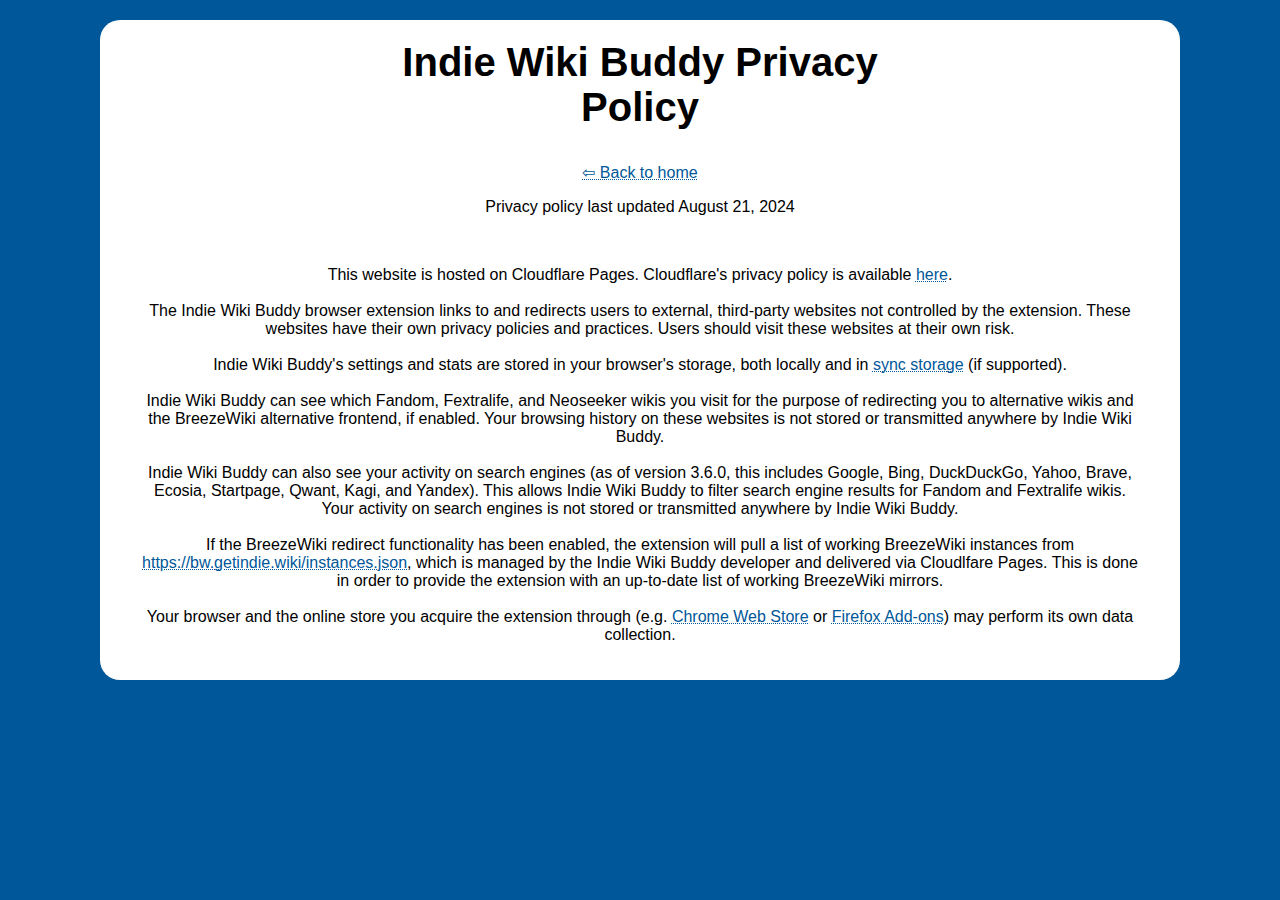
<file: privacy/index.html>
<!DOCTYPE html>
<html>

<head>
    <meta charset="UTF-8" />
    <meta name="viewport" content="width=device-width, initial-scale=1" />
    <title>Privacy Policy - Indie Wiki Buddy</title>
    <link rel="icon" href="../img/favicon-16.png" sizes="16x16" />
    <link rel="icon" href="../img/favicon-32.png" sizes="32x32" />
    <link rel="icon" href="../img/favicon-48.png" sizes="48x48" />
    <link rel="icon" href="../img/favicon-64.png" sizes="64x64" />
    <link rel="icon" href="../img/favicon-128.png" sizes="128x128" />
    <link rel="stylesheet" href="../style.css" />
    <meta name="description"
        content="The privacy policy for Indie Wiki Buddy, a browser extension to help you find quality, independent wikis" />
    <meta property="og:image" content="https://getindie.wiki/img/indie-wiki-buddy-banner.png" />
</head>

<body>
    <div class="container content align-center">
        <h1 class="subtitle">Indie Wiki Buddy Privacy Policy</h1>
        <p><a href="..">⇦ Back to home</a></p>
        <p>
            Privacy policy last updated August 21, 2024
        </p>
        <br />
        <p>
            This website is hosted on Cloudflare Pages. Cloudflare's privacy policy is available
            <a href="https://www.cloudflare.com/privacypolicy/">here</a>.
            <br /><br />
            The Indie Wiki Buddy browser extension links to and redirects users to external, third-party websites
            not controlled by the extension. These websites have their own privacy policies and practices. Users
            should visit these websites at their own risk.
            <br /><br />
            Indie Wiki Buddy's settings and stats are stored in your browser's storage, both locally and in 
            <a href="https://developer.mozilla.org/docs/Mozilla/Add-ons/WebExtensions/API/storage/sync">
            sync storage</a> (if supported).
            <br /><br />
            Indie Wiki Buddy can see which Fandom, Fextralife, and Neoseeker wikis you visit for the purpose of
            redirecting you to alternative wikis and the BreezeWiki alternative frontend, if enabled.
            Your browsing history on these websites is not stored or transmitted anywhere by Indie Wiki Buddy.
            <br /><br />
            Indie Wiki Buddy can also see your activity on search engines (as of version 3.6.0, this includes
            Google, Bing, DuckDuckGo, Yahoo, Brave, Ecosia, Startpage, Qwant, Kagi, and Yandex).
            This allows Indie Wiki Buddy to filter search engine results for Fandom and Fextralife wikis.
            Your activity on search engines is not stored or transmitted anywhere by Indie Wiki Buddy.
            <br /><br />
            If the BreezeWiki redirect functionality has been enabled, the extension will pull a list of working
            BreezeWiki instances from
            <a href="https://bw.getindie.wiki/instances.json">https://bw.getindie.wiki/instances.json</a>,
            which is managed by the Indie Wiki Buddy developer and delivered via Cloudlfare Pages.
            This is done in order to provide
            the extension with an up-to-date list of working BreezeWiki mirrors.
            <br /><br />
            Your browser and the online store you acquire the extension through (e.g.
            <a href="https://chrome.google.com/webstore/category/extensions">Chrome Web Store</a> or
            <a href="https://addons.mozilla.org/firefox/extensions/">Firefox Add-ons</a>) may perform its own
            data collection.
        </p>
    </div>
</body>

</html>
</file>
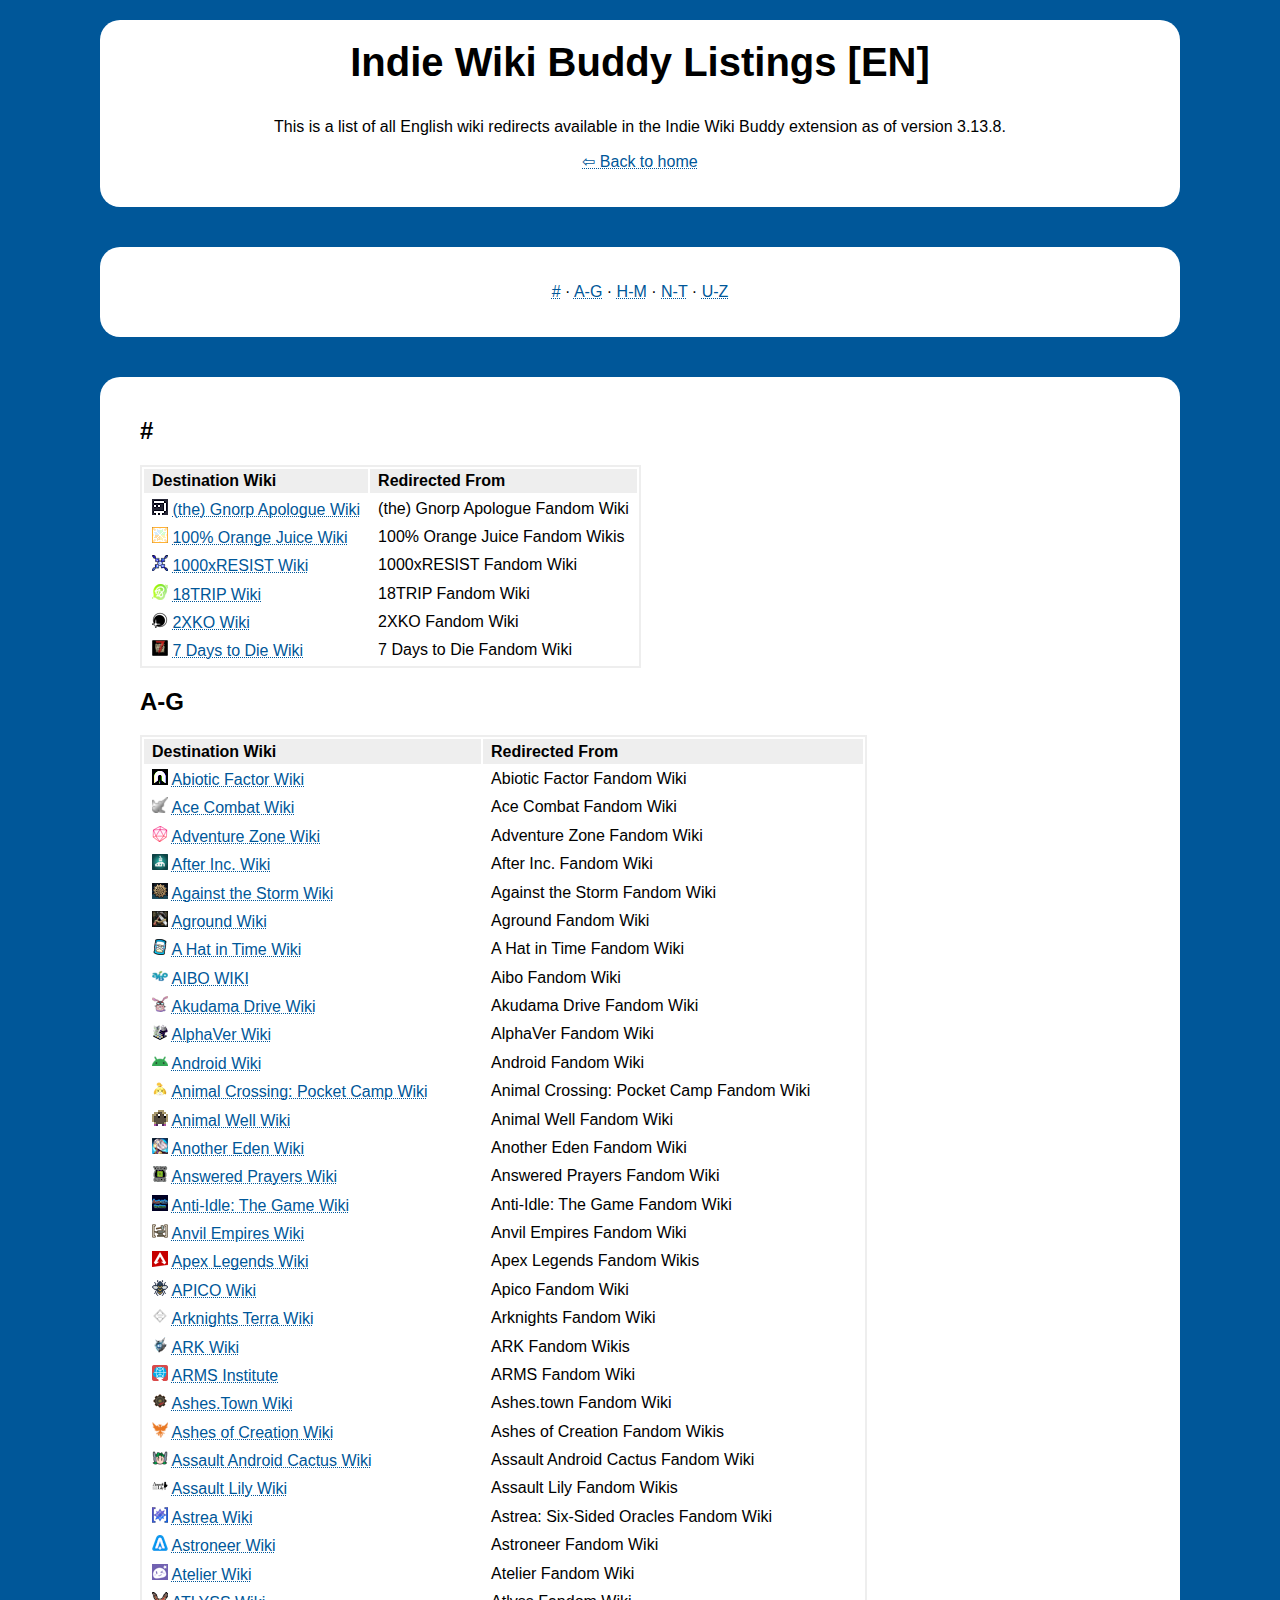
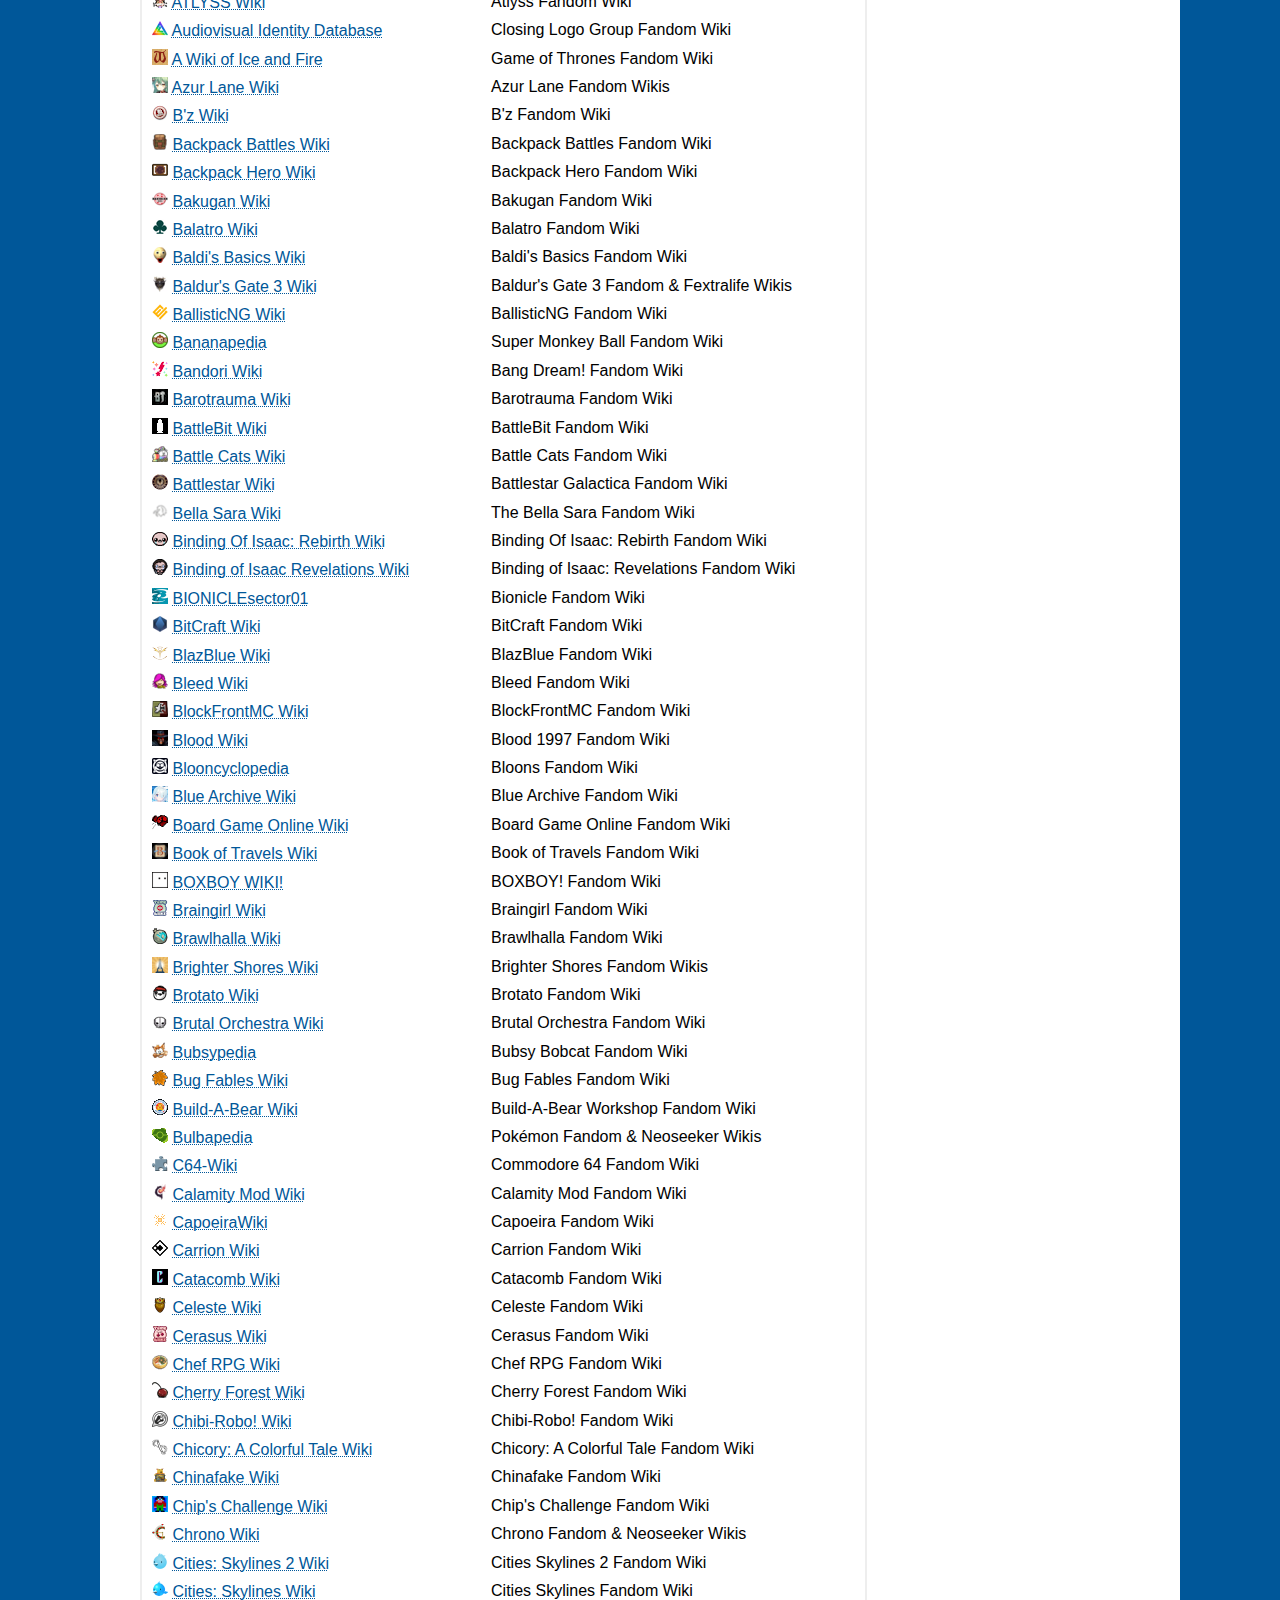
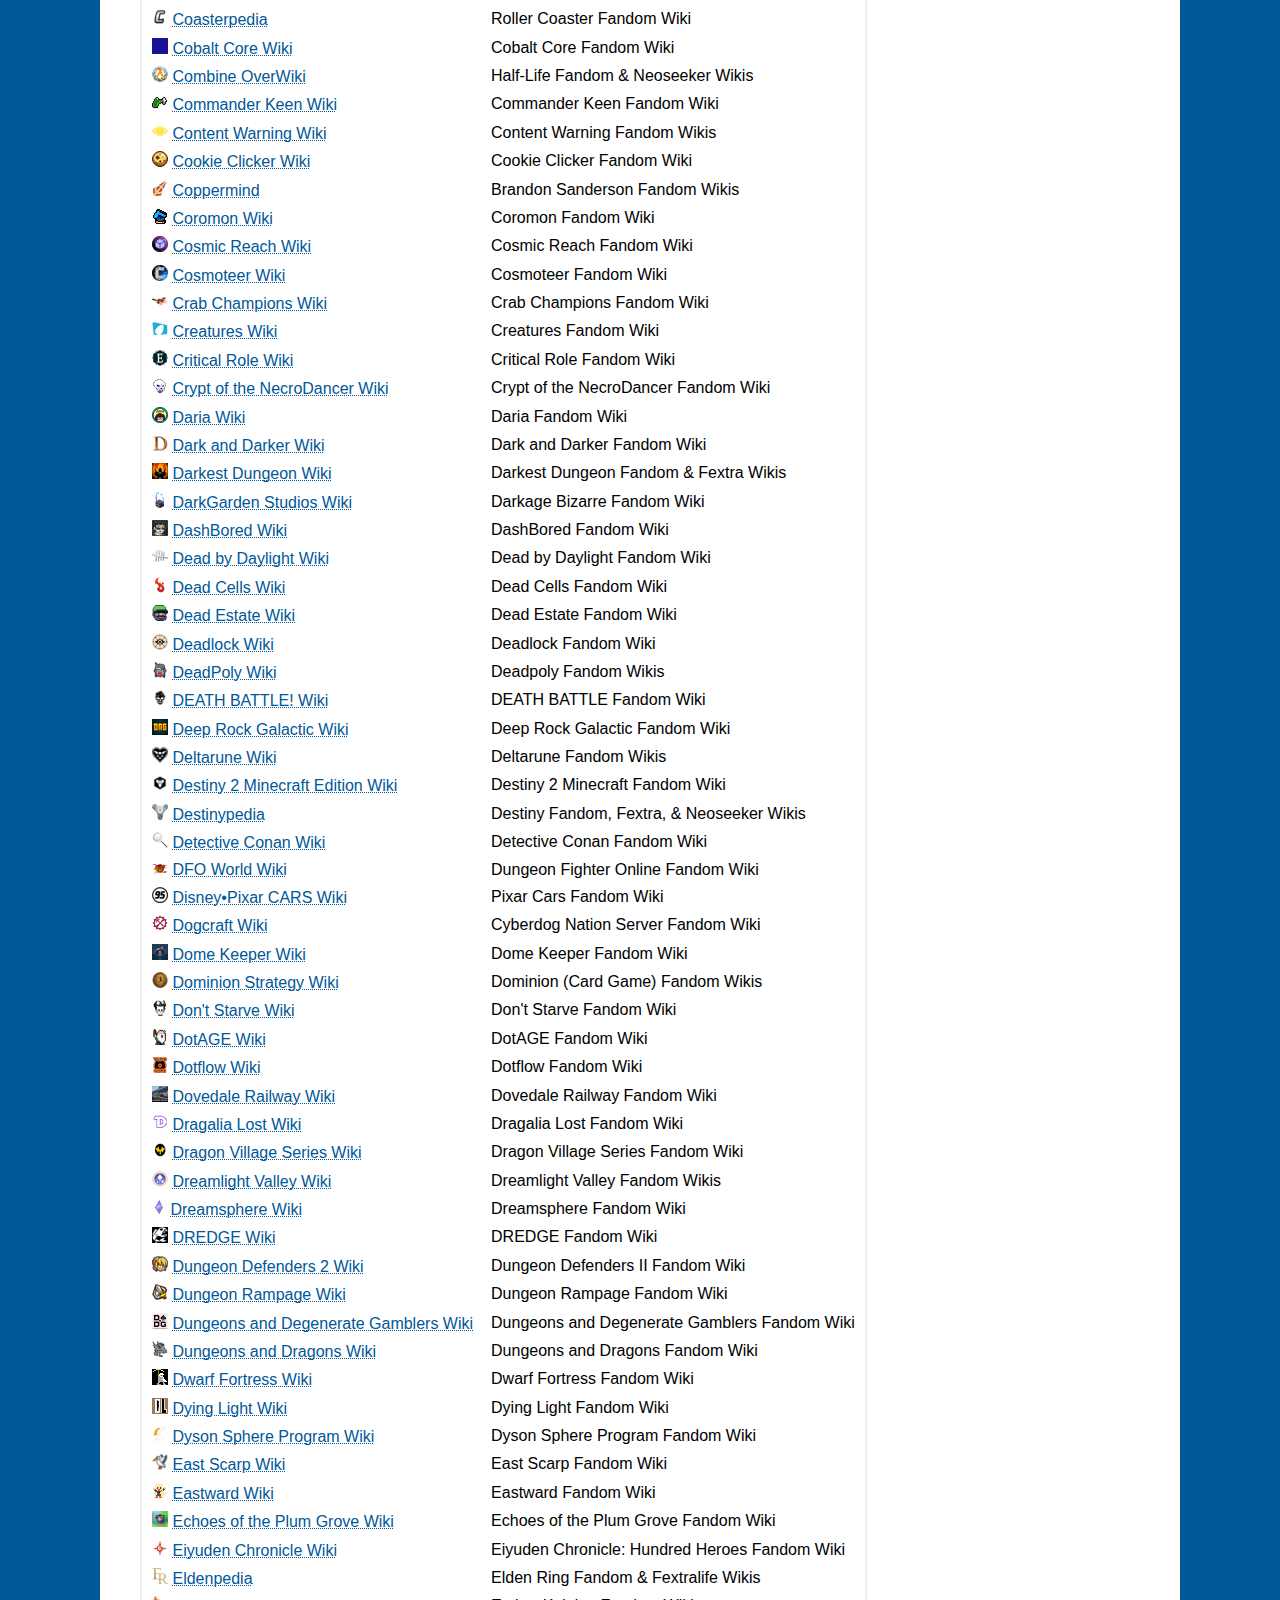
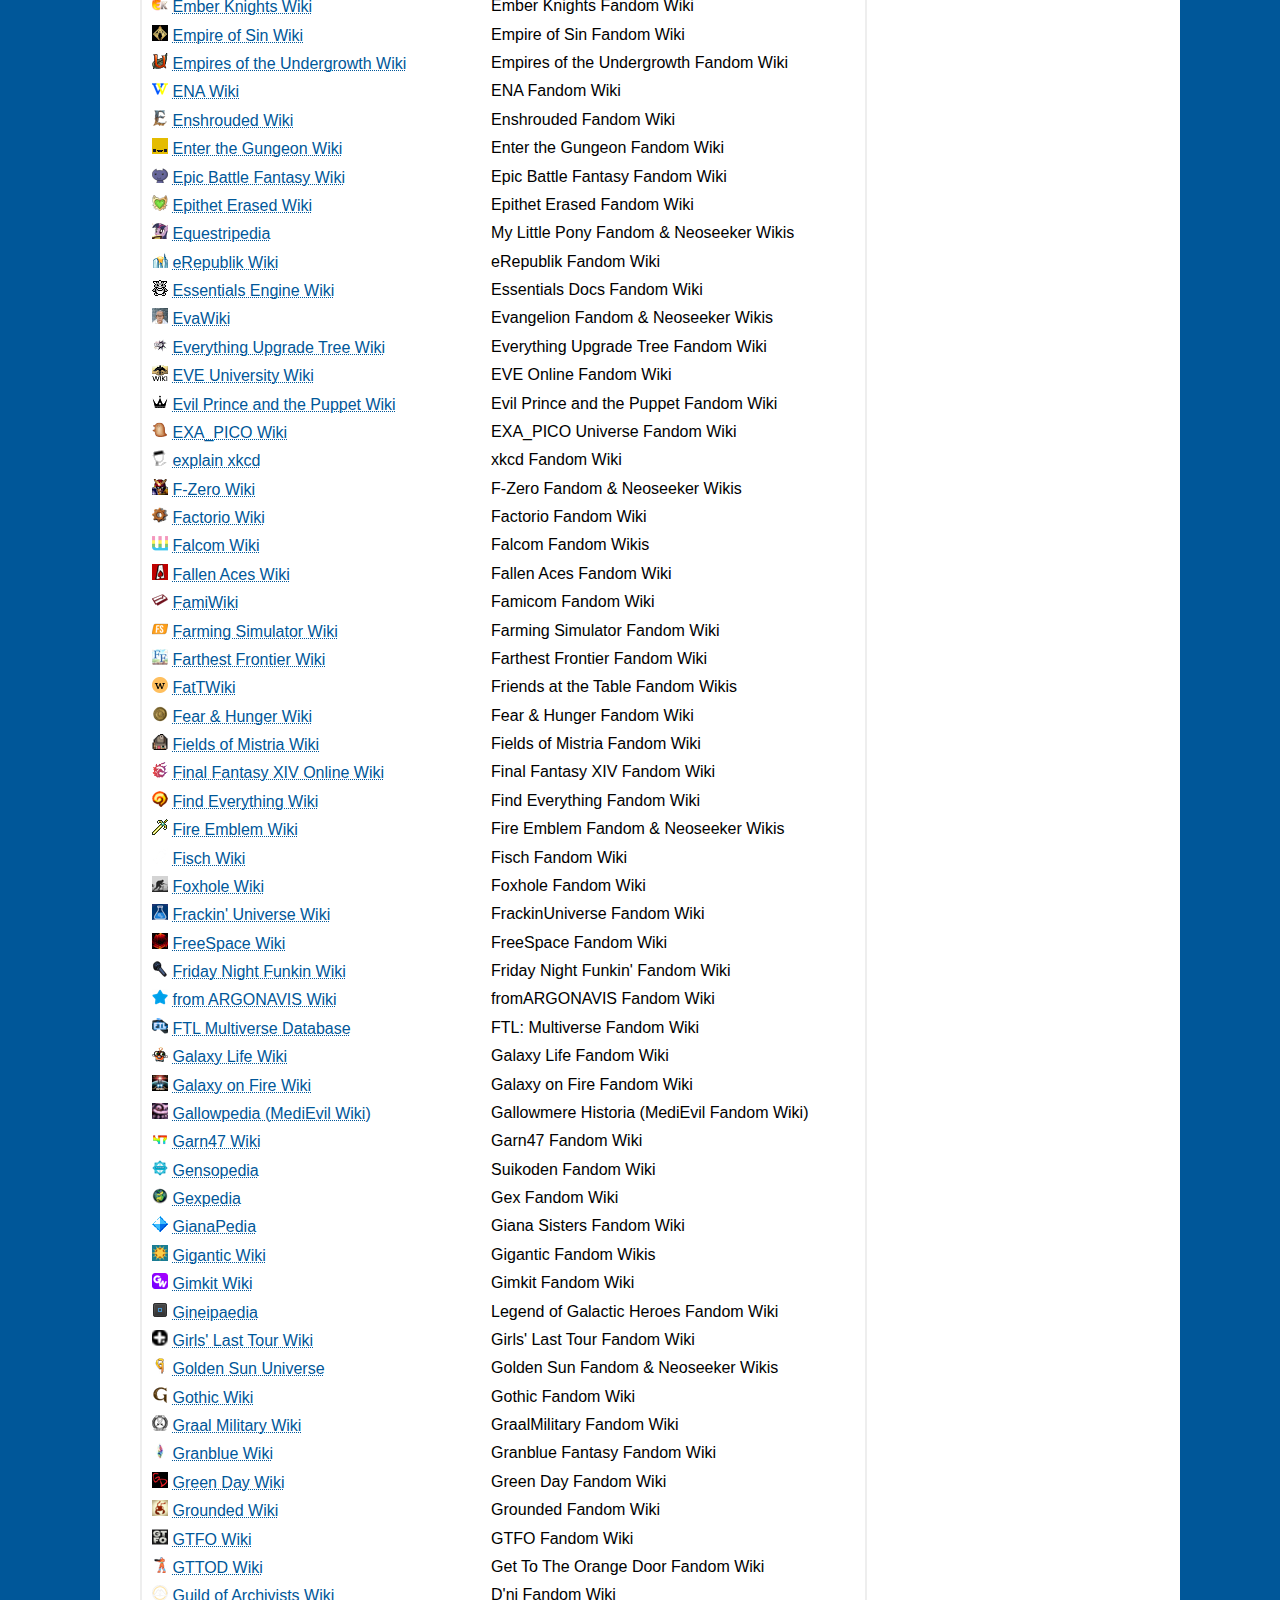
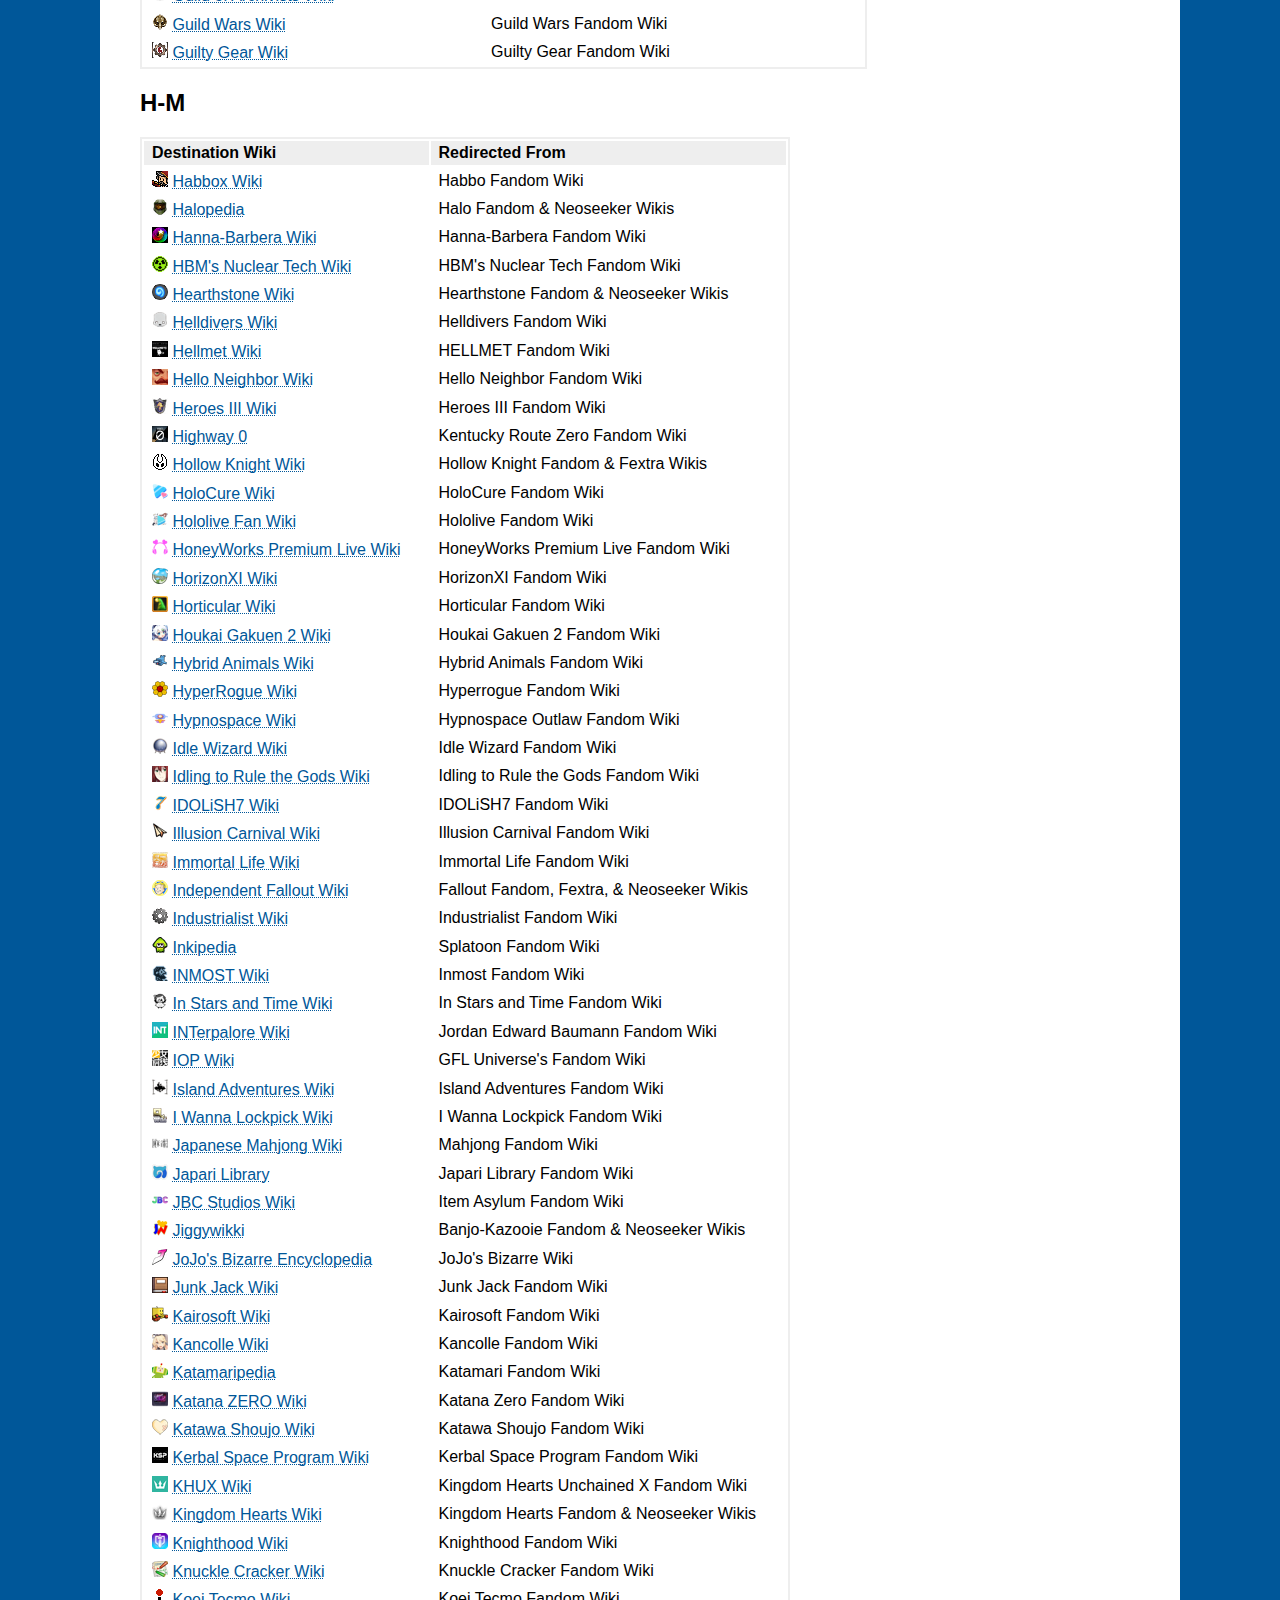
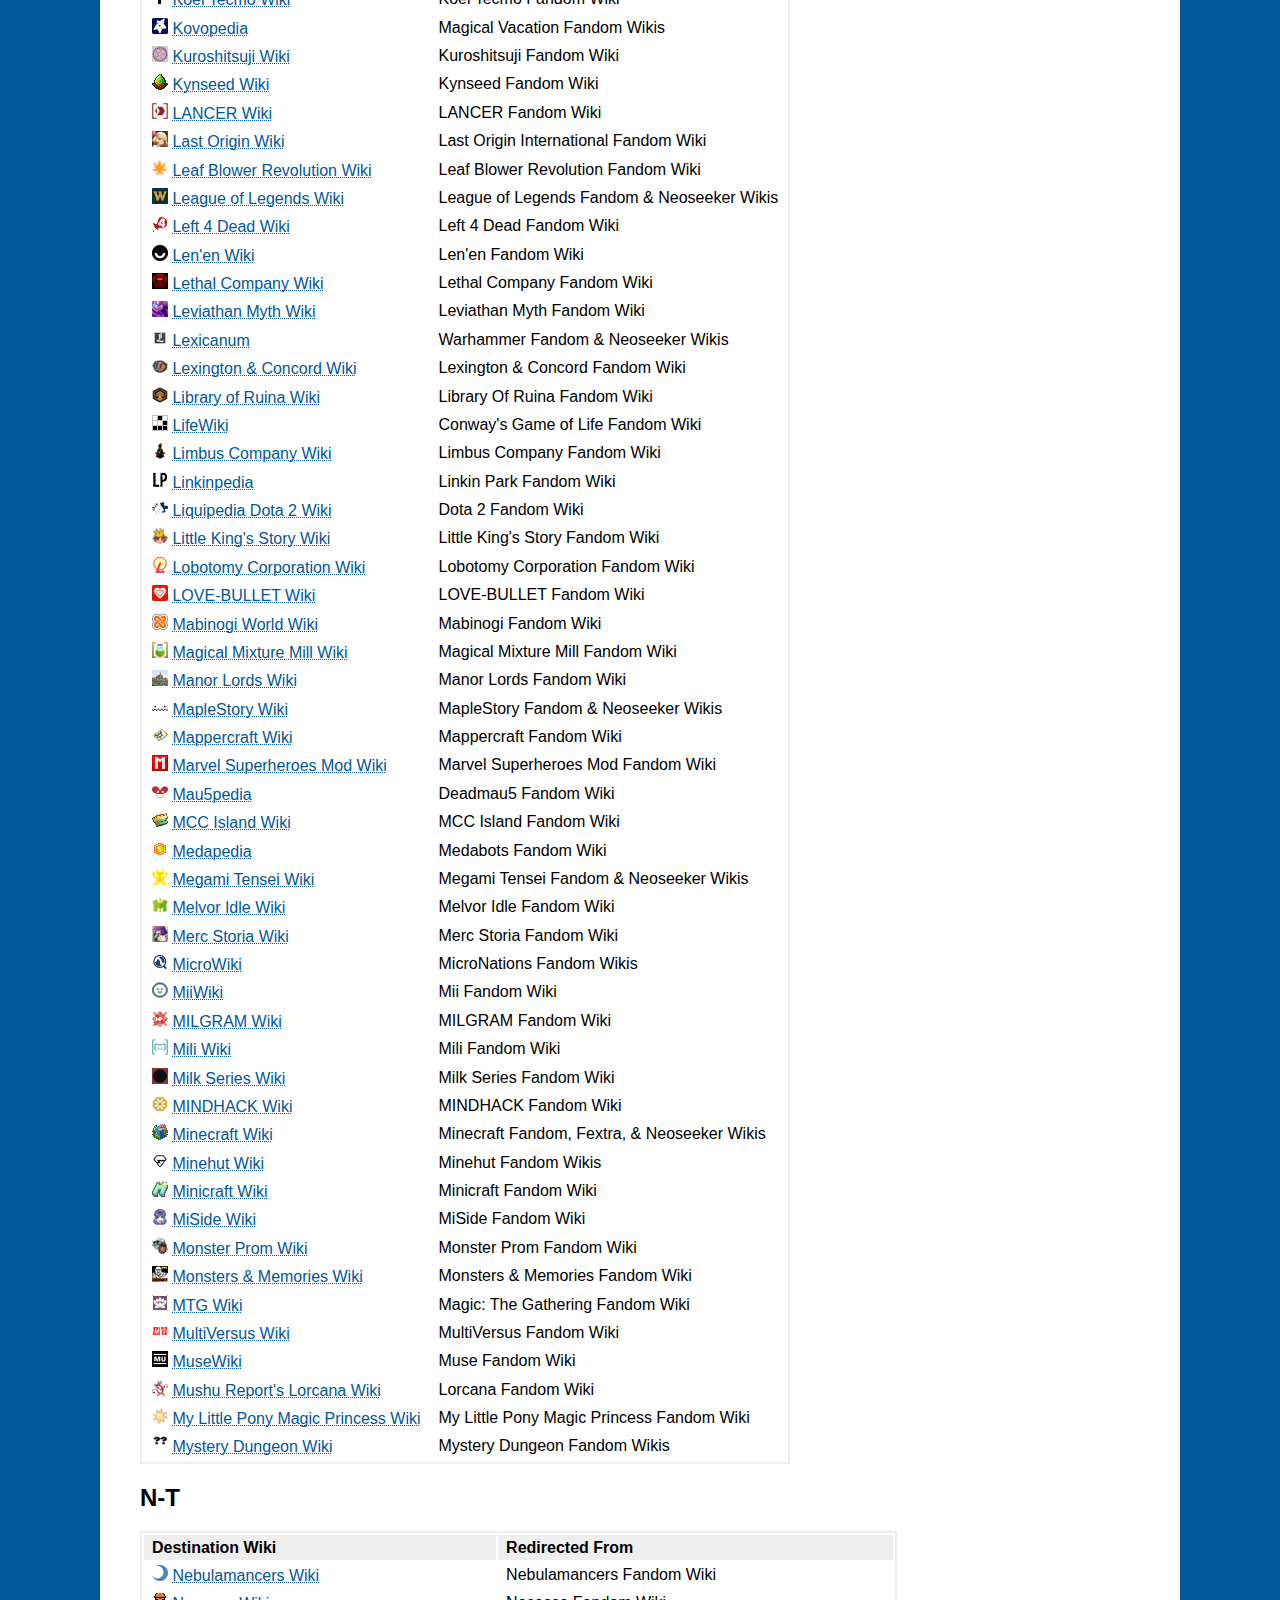
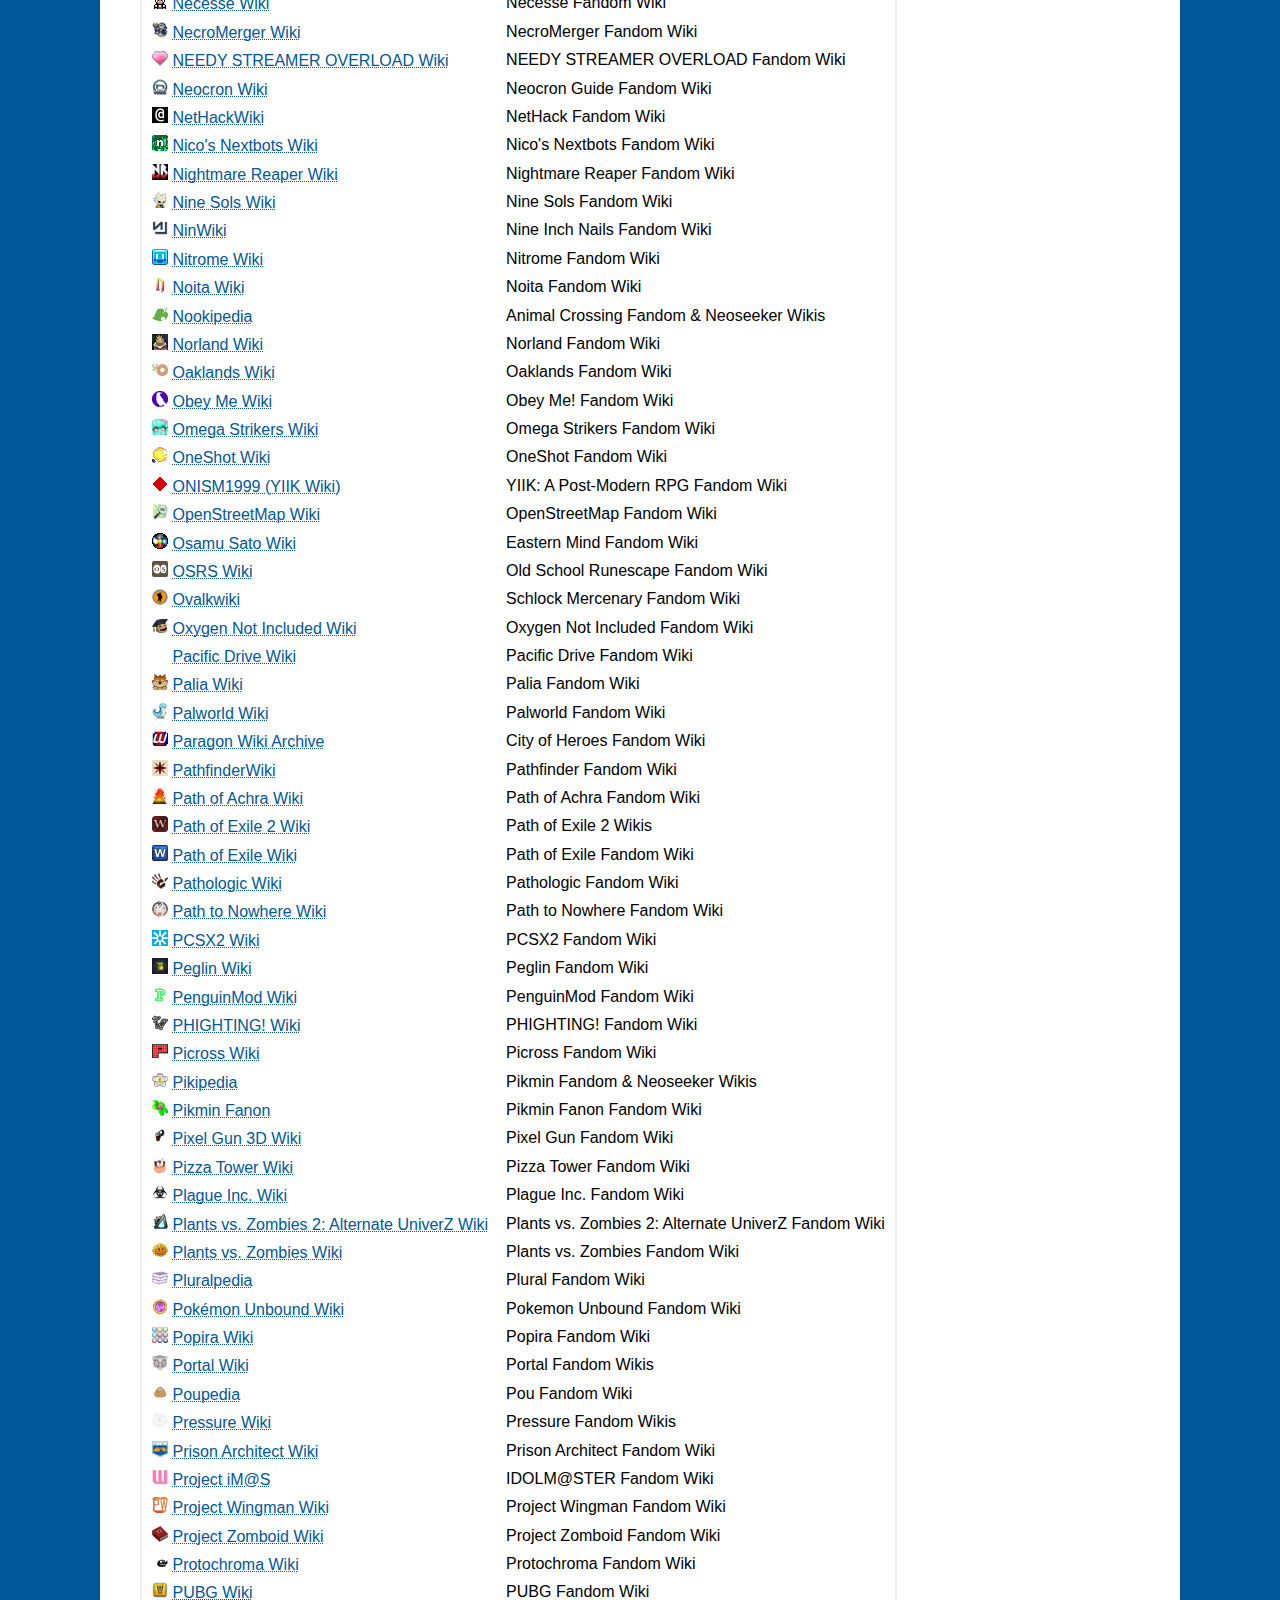
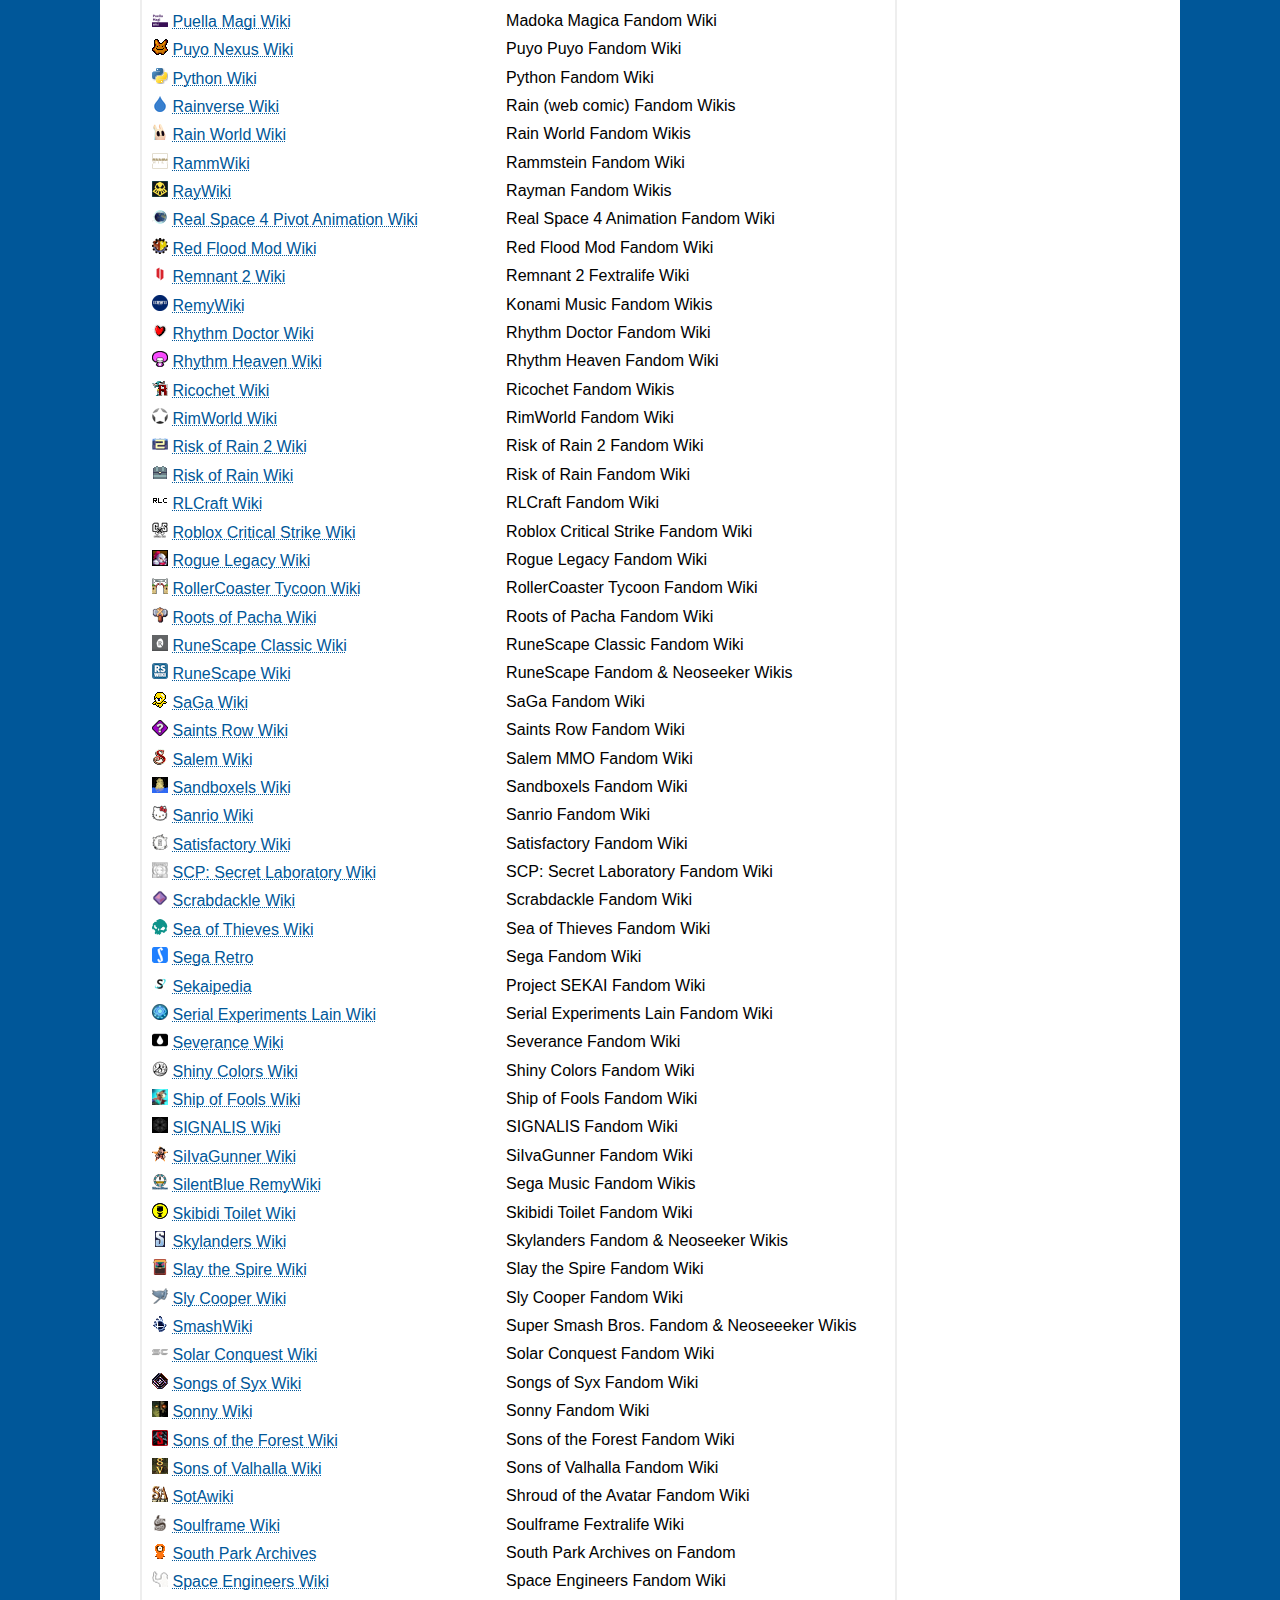
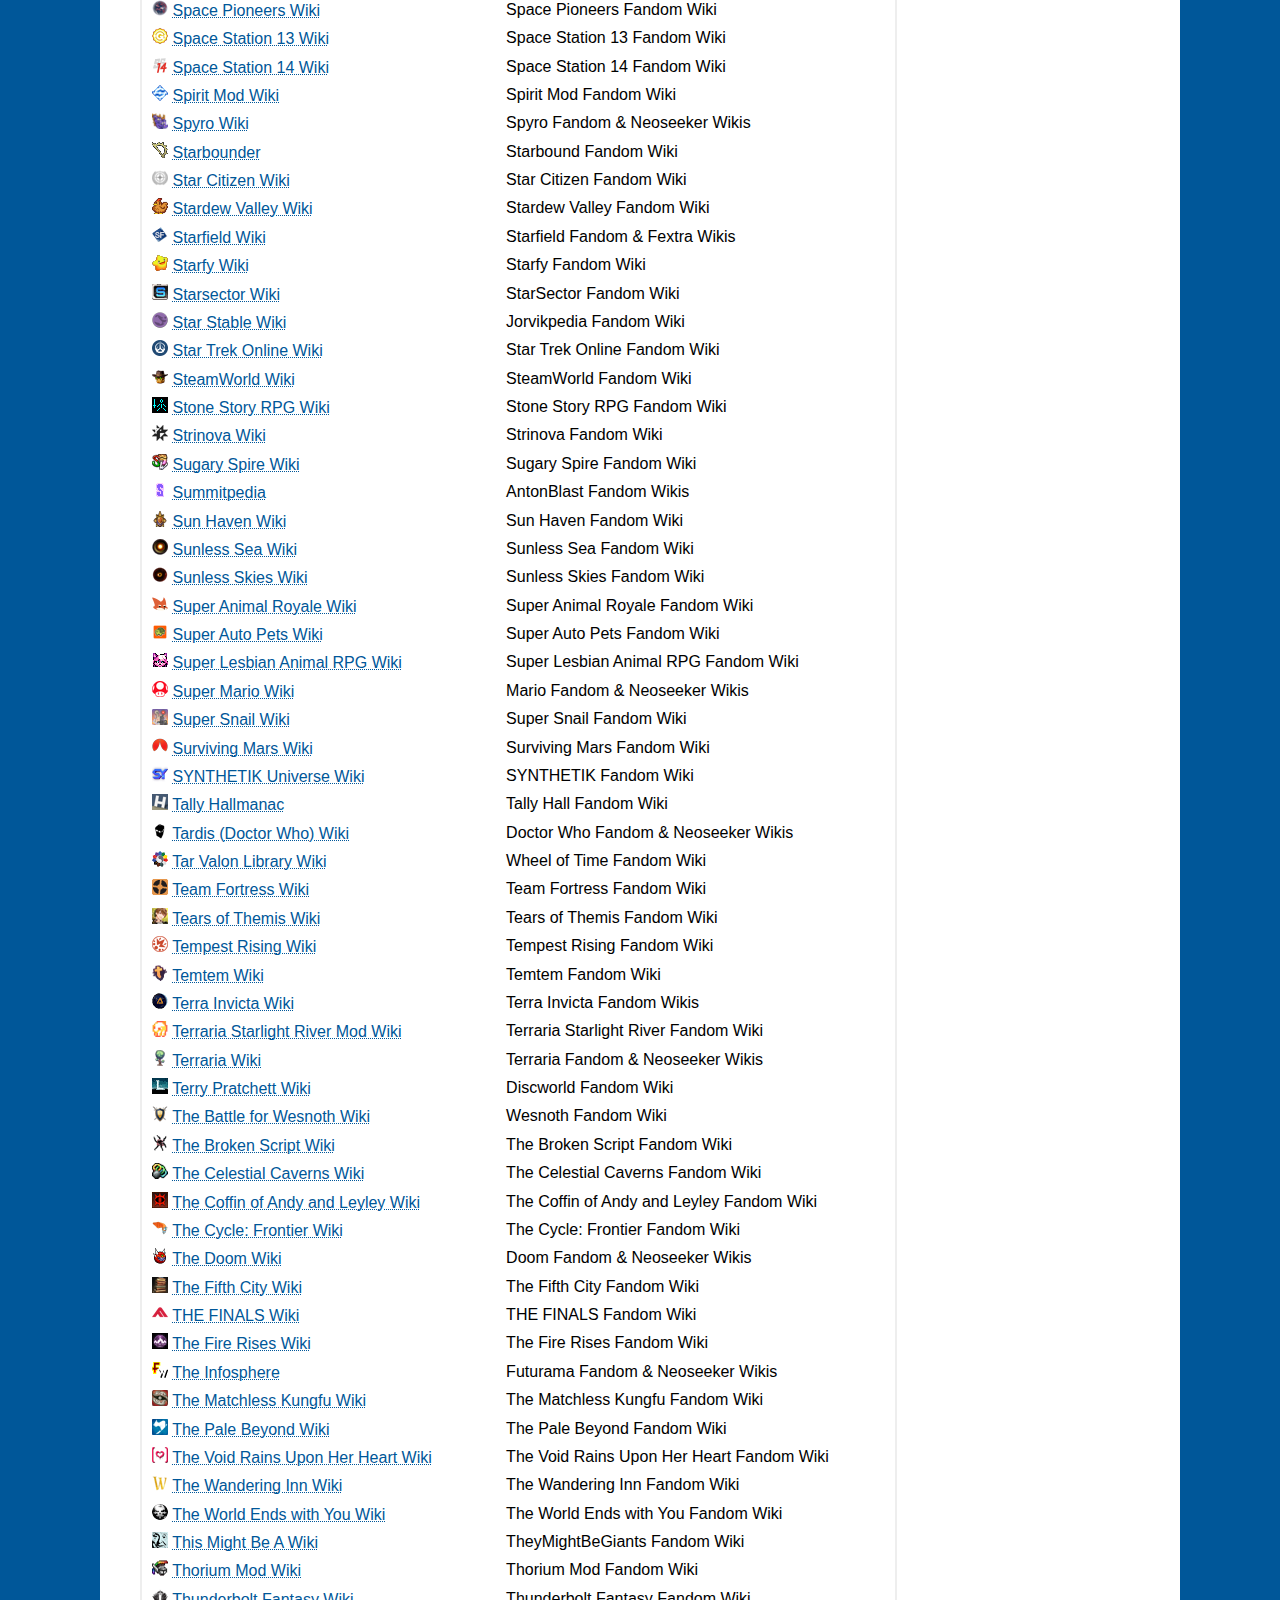
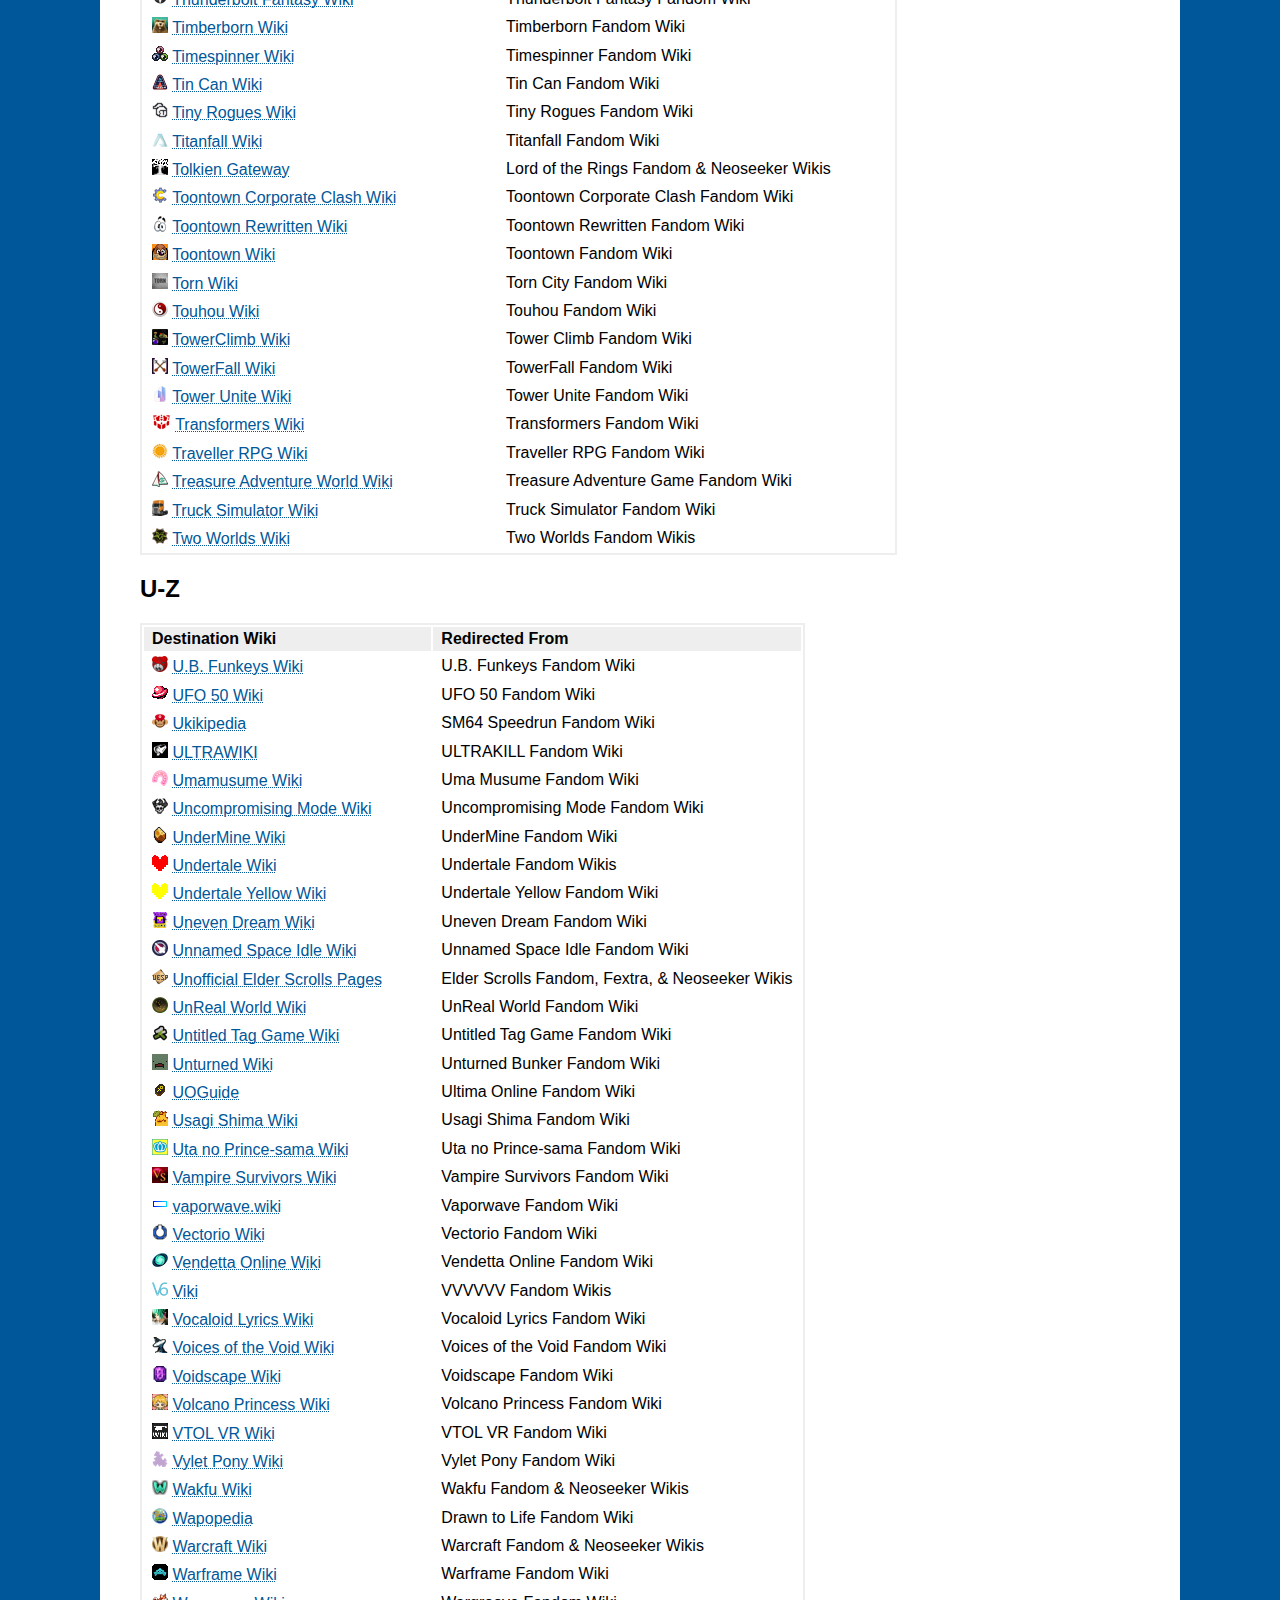
<file: listings/en/index.html>
<!DOCTYPE html>
<html>

<head>
    <meta charset="UTF-8" />
    <meta name="viewport" content="width=device-width, initial-scale=1" />
    <title>Listings [EN] - Indie Wiki Buddy</title>
    <link rel="icon" href="../../img/favicon-16.png" sizes="16x16" />
    <link rel="icon" href="../../img/favicon-32.png" sizes="32x32" />
    <link rel="icon" href="../../img/favicon-48.png" sizes="48x48" />
    <link rel="icon" href="../../img/favicon-64.png" sizes="64x64" />
    <link rel="icon" href="../../img/favicon-128.png" sizes="128x128" />
    <link rel="stylesheet" href="../../style.css" />
    <meta name="description"
        content="Wiki listings in Indie Wiki Buddy, a browser extension to help you find quality, independent wikis" />
    <meta property="og:image" content="https://getindie.wiki/img/indie-wiki-buddy-banner.png" />
</head>

<body>
    <div class="container content">
        <h1 class="subtitle">Indie Wiki Buddy Listings [EN]</h1>
        <p class="align-center">
            This is a list of all English wiki redirects available in the Indie Wiki Buddy extension as of version 3.13.8.
        </p>
        <p class="align-center">
            <a href="..">⇦ Back to home</a>
        </p>
    </div>
</body>

<body>
    <div class="container content">
        <p class="align-center">
            <a href="#0">#</a> ·
            <a href="#a">A-G</a> ·
            <a href="#h">H-M</a> ·
            <a href="#n">N-T</a> ·
            <a href="#u">U-Z</a>
        </p>
    </div>
</body>

<body>
    <div class="container content listings">
        <h2 id="0">#</h2>
        <table>
            <tr>
                <th>Destination Wiki</th>
                <th>Redirected From</th>
            </tr>
            <tr>
                <td>
                    <img src="../../img/favicons/en/gnorp.png" alt="" /> <a href="https://gnorp.wiki.gg/"
                        title="Visit (the) Gnorp Apologue Wiki" target="_blank"> (the) Gnorp Apologue Wiki </a>
                </td>
                <td>
                    (the) Gnorp Apologue Fandom Wiki
                </td>
            </tr>
            <tr>
                <td>
                    <img src="../../img/favicons/en/100orangejuicewiki.png" alt="" /> <a href="https://orangejuice.wiki/"
                        title="Visit 100% Orange Juice Wiki" target="_blank"> 100% Orange Juice Wiki </a>
                </td>
                <td>
                    100% Orange Juice Fandom Wikis
                </td>
            </tr>
            <tr>
                <td>
                    <img src="../../img/favicons/en/1000xresistwiki.png" alt="" /> <a href="https://1000xresist.wiki.gg/"
                        title="Visit 1000xRESIST Wiki" target="_blank"> 1000xRESIST Wiki </a>
                </td>
                <td>
                    1000xRESIST Fandom Wiki
                </td>
            </tr>
            <tr>
                <td>
                    <img src="../../img/favicons/en/18tripwiki.png" alt="" /> <a href="https://wiki.18t.rip/"
                        title="Visit 18TRIP Wiki" target="_blank"> 18TRIP Wiki </a>
                </td>
                <td>
                    18TRIP Fandom Wiki
                </td>
            </tr>
            <tr>
                <td>
                    <img src="../../img/favicons/en/2xkowiki.png" alt="" /> <a href="https://2xko.wiki/"
                        title="Visit 2XKO Wiki" target="_blank"> 2XKO Wiki </a>
                </td>
                <td>
                    2XKO Fandom Wiki
                </td>
            </tr>
            <tr>
                <td>
                    <img src="../../img/favicons/en/7daystodiewiki.png" alt="" /> <a href="https://7daystodie.wiki.gg/"
                        title="Visit 7 Days to Die Wiki" target="_blank"> 7 Days to Die Wiki </a>
                </td>
                <td>
                    7 Days to Die Fandom Wiki
                </td>
            </tr>
        </table>
        <h2 id="a">A-G</h2>
        <table>
            <tr>
                <th>Destination Wiki</th>
                <th>Redirected From</th>
            </tr>
            <tr>
                <td>
                    <img src="../../img/favicons/en/abioticfactor.png" alt="" /> <a href="https://abioticfactor.wiki.gg/"
                        title="Visit Abiotic Factor Wiki" target="_blank"> Abiotic Factor Wiki </a>
                </td>
                <td>
                    Abiotic Factor Fandom Wiki
                </td>
            </tr>
            <tr>
                <td>
                    <img src="../../img/favicons/en/acecombatwiki.png" alt="" /> <a href="https://acecombat.wiki.gg/"
                        title="Visit Ace Combat Wiki" target="_blank"> Ace Combat Wiki </a>
                </td>
                <td>
                    Ace Combat Fandom Wiki
                </td>
            </tr>
            <tr>
                <td>
                    <img src="../../img/favicons/en/adventurezonewiki.png" alt="" /> <a
                        href="https://adventurezonewiki.miraheze.org/" title="Visit Adventure Zone Wiki"
                        target="_blank"> Adventure Zone Wiki </a>
                </td>
                <td>
                    Adventure Zone Fandom Wiki
                </td>
            </tr>
            <tr>
                <td>
                    <img src="../../img/favicons/en/afterincwiki.png" alt="" /> <a href="https://afterinc.wiki.gg/"
                        title="Visit After Inc. Wiki" target="_blank"> After Inc. Wiki </a>
                </td>
                <td>
                    After Inc. Fandom Wiki
                </td>
            </tr>
            <tr>
                <td>
                    <img src="../../img/favicons/en/againstthestorm.png" alt="" /> <a
                        href="https://hoodedhorse.com/wiki/Against_the_Storm/" title="Visit Against the Storm Wiki"
                        target="_blank"> Against the Storm Wiki </a>
                </td>
                <td>
                    Against the Storm Fandom Wiki
                </td>
            </tr>
            <tr>
                <td>
                    <img src="../../img/favicons/en/agroundwiki.png" alt="" /> <a href="https://aground.wiki.gg/"
                        title="Visit Aground Wiki" target="_blank"> Aground Wiki </a>
                </td>
                <td>
                    Aground Fandom Wiki
                </td>
            </tr>
            <tr>
                <td>
                    <img src="../../img/favicons/en/ahatintimewiki.png" alt="" /> <a href="https://ahatintime.wiki.gg/"
                        title="Visit A Hat in Time Wiki" target="_blank"> A Hat in Time Wiki </a>
                </td>
                <td>
                    A Hat in Time Fandom Wiki
                </td>
            </tr>
            <tr>
                <td>
                    <img src="../../img/favicons/en/aibowiki.png" alt="" /> <a href="https://aibo.miraheze.org/"
                        title="Visit AIBO WIKI" target="_blank"> AIBO WIKI </a>
                </td>
                <td>
                    Aibo Fandom Wiki
                </td>
            </tr>
            <tr>
                <td>
                    <img src="../../img/favicons/en/akudamadrivewiki.png" alt="" /> <a
                        href="https://akudamadrive.miraheze.org/" title="Visit Akudama Drive Wiki" target="_blank">
                        Akudama Drive Wiki </a>
                </td>
                <td>
                    Akudama Drive Fandom Wiki
                </td>
            </tr>
            <tr>
                <td>
                    <img src="../../img/favicons/en/alphaverwiki.png" alt="" /> <a href="https://alphaver.miraheze.org/"
                        title="Visit AlphaVer Wiki" target="_blank"> AlphaVer Wiki </a>
                </td>
                <td>
                    AlphaVer Fandom Wiki
                </td>
            </tr>
            <tr>
                <td>
                    <img src="../../img/favicons/en/androidwiki.png" alt="" /> <a href="https://androidwiki.info/"
                        title="Visit Android Wiki" target="_blank"> Android Wiki </a>
                </td>
                <td>
                    Android Fandom Wiki
                </td>
            </tr>
            <tr>
                <td>
                    <img src="../../img/favicons/en/animalcrossingpocketcampwiki.png" alt="" /> <a
                        href="https://animalcrossingpocketcamp.wiki.gg/" title="Visit Animal Crossing: Pocket Camp Wiki"
                        target="_blank"> Animal Crossing: Pocket Camp Wiki </a>
                </td>
                <td>
                    Animal Crossing: Pocket Camp Fandom Wiki
                </td>
            </tr>
            <tr>
                <td>
                    <img src="../../img/favicons/en/animalwell.png" alt="" /> <a href="https://animalwell.wiki.gg/"
                        title="Visit Animal Well Wiki" target="_blank"> Animal Well Wiki </a>
                </td>
                <td>
                    Animal Well Fandom Wiki
                </td>
            </tr>
            <tr>
                <td>
                    <img src="../../img/favicons/en/anothereden.png" alt="" /> <a href="https://anothereden.wiki/"
                        title="Visit Another Eden Wiki" target="_blank"> Another Eden Wiki </a>
                </td>
                <td>
                    Another Eden Fandom Wiki
                </td>
            </tr>
            <tr>
                <td>
                    <img src="../../img/favicons/en/answeredprayerswiki.png" alt="" /> <a href="https://yume.wiki/"
                        title="Visit Answered Prayers Wiki" target="_blank"> Answered Prayers Wiki </a>
                </td>
                <td>
                    Answered Prayers Fandom Wiki
                </td>
            </tr>
            <tr>
                <td>
                    <img src="../../img/favicons/en/antiidlethegame.png" alt="" /> <a href="https://aitg.miraheze.org/"
                        title="Visit Anti-Idle: The Game Wiki" target="_blank"> Anti-Idle: The Game Wiki </a>
                </td>
                <td>
                    Anti-Idle: The Game Fandom Wiki
                </td>
            </tr>
            <tr>
                <td>
                    <img src="../../img/favicons/en/anvilempireswiki.png" alt="" /> <a href="https://anvilempires.wiki.gg/"
                        title="Visit Anvil Empires Wiki" target="_blank"> Anvil Empires Wiki </a>
                </td>
                <td>
                    Anvil Empires Fandom Wiki
                </td>
            </tr>
            <tr>
                <td>
                    <img src="../../img/favicons/en/apexlegendswiki.png" alt="" /> <a href="https://apexlegends.wiki.gg/"
                        title="Visit Apex Legends Wiki" target="_blank"> Apex Legends Wiki </a>
                </td>
                <td>
                    Apex Legends Fandom Wikis
                </td>
            </tr>
            <tr>
                <td>
                    <img src="../../img/favicons/en/apicowiki.png" alt="" /> <a href="https://wiki.apico.buzz/"
                        title="Visit APICO Wiki" target="_blank"> APICO Wiki </a>
                </td>
                <td>
                    Apico Fandom Wiki
                </td>
            </tr>
            <tr>
                <td>
                    <img src="../../img/favicons/en/arknightswiki.png" alt="" /> <a href="https://arknights.wiki.gg/"
                        title="Visit Arknights Terra Wiki" target="_blank"> Arknights Terra Wiki </a>
                </td>
                <td>
                    Arknights Fandom Wiki
                </td>
            </tr>
            <tr>
                <td>
                    <img src="../../img/favicons/en/arkwiki.png" alt="" /> <a href="https://ark.wiki.gg/"
                        title="Visit ARK Wiki" target="_blank"> ARK Wiki </a>
                </td>
                <td>
                    ARK Fandom Wikis
                </td>
            </tr>
            <tr>
                <td>
                    <img src="../../img/favicons/en/arms.png" alt="" /> <a href="https://armswiki.org/"
                        title="Visit ARMS Institute" target="_blank"> ARMS Institute </a>
                </td>
                <td>
                    ARMS Fandom Wiki
                </td>
            </tr>
            <tr>
                <td>
                    <img src="../../img/favicons/en/ashestownwiki.png" alt="" /> <a href="https://ashestown.wiki.gg/"
                        title="Visit Ashes.Town Wiki" target="_blank"> Ashes.Town Wiki </a>
                </td>
                <td>
                    Ashes.town Fandom Wiki
                </td>
            </tr>
            <tr>
                <td>
                    <img src="../../img/favicons/en/ashesofcreationwiki.png" alt="" /> <a
                        href="https://ashesofcreation.wiki/" title="Visit Ashes of Creation Wiki" target="_blank"> Ashes
                        of Creation Wiki </a>
                </td>
                <td>
                    Ashes of Creation Fandom Wikis
                </td>
            </tr>
            <tr>
                <td>
                    <img src="../../img/favicons/en/assaultandroidcactuswiki.png" alt="" /> <a
                        href="https://assaultandroidcactus.miraheze.org/" title="Visit Assault Android Cactus Wiki"
                        target="_blank"> Assault Android Cactus Wiki </a>
                </td>
                <td>
                    Assault Android Cactus Fandom Wiki
                </td>
            </tr>
            <tr>
                <td>
                    <img src="../../img/favicons/en/assaultlilywiki.png" alt="" /> <a href="https://assaultlily.wiki/"
                        title="Visit Assault Lily Wiki" target="_blank"> Assault Lily Wiki </a>
                </td>
                <td>
                    Assault Lily Fandom Wikis
                </td>
            </tr>
            <tr>
                <td>
                    <img src="../../img/favicons/en/astreawiki.png" alt="" /> <a href="https://astrea.wiki.gg/"
                        title="Visit Astrea Wiki" target="_blank"> Astrea Wiki </a>
                </td>
                <td>
                    Astrea: Six-Sided Oracles Fandom Wiki
                </td>
            </tr>
            <tr>
                <td>
                    <img src="../../img/favicons/en/astroneerwiki.png" alt="" /> <a href="https://astroneer.wiki.gg/"
                        title="Visit Astroneer Wiki" target="_blank"> Astroneer Wiki </a>
                </td>
                <td>
                    Astroneer Fandom Wiki
                </td>
            </tr>
            <tr>
                <td>
                    <img src="../../img/favicons/en/atelierwiki.png" alt="" /> <a href="https://atelier.wiki.gg/"
                        title="Visit Atelier Wiki" target="_blank"> Atelier Wiki </a>
                </td>
                <td>
                    Atelier Fandom Wiki
                </td>
            </tr>
            <tr>
                <td>
                    <img src="../../img/favicons/en/atlysswiki.png" alt="" /> <a href="https://atlyss.wiki.gg/"
                        title="Visit ATLYSS Wiki" target="_blank"> ATLYSS Wiki </a>
                </td>
                <td>
                    Atlyss Fandom Wiki
                </td>
            </tr>
            <tr>
                <td>
                    <img src="../../img/favicons/en/audiovisualidentitydatabase.png" alt="" /> <a
                        href="https://www.avid.wiki/" title="Visit Audiovisual Identity Database" target="_blank">
                        Audiovisual Identity Database </a>
                </td>
                <td>
                    Closing Logo Group Fandom Wiki
                </td>
            </tr>
            <tr>
                <td>
                    <img src="../../img/favicons/en/awikioficeandfire.png" alt="" /> <a href="https://awoiaf.westeros.org/"
                        title="Visit A Wiki of Ice and Fire" target="_blank"> A Wiki of Ice and Fire </a>
                </td>
                <td>
                    Game of Thrones Fandom Wiki
                </td>
            </tr>
            <tr>
                <td>
                    <img src="../../img/favicons/en/azurlanewiki.png" alt="" /> <a href="https://azurlane.koumakan.jp/"
                        title="Visit Azur Lane Wiki" target="_blank"> Azur Lane Wiki </a>
                </td>
                <td>
                    Azur Lane Fandom Wikis
                </td>
            </tr>
            <tr>
                <td>
                    <img src="../../img/favicons/en/bzwiki.png" alt="" /> <a href="https://www.bzwiki.com/"
                        title="Visit B'z Wiki" target="_blank"> B'z Wiki </a>
                </td>
                <td>
                    B'z Fandom Wiki
                </td>
            </tr>
            <tr>
                <td>
                    <img src="../../img/favicons/en/backpackbattleswiki.png" alt="" /> <a
                        href="https://backpackbattles.wiki.gg/" title="Visit Backpack Battles Wiki" target="_blank">
                        Backpack Battles Wiki </a>
                </td>
                <td>
                    Backpack Battles Fandom Wiki
                </td>
            </tr>
            <tr>
                <td>
                    <img src="../../img/favicons/en/backpackherowiki.png" alt="" /> <a href="https://backpackhero.wiki.gg/"
                        title="Visit Backpack Hero Wiki" target="_blank"> Backpack Hero Wiki </a>
                </td>
                <td>
                    Backpack Hero Fandom Wiki
                </td>
            </tr>
            <tr>
                <td>
                    <img src="../../img/favicons/en/bakugan.png" alt="" /> <a href="https://bakugan.wiki/"
                        title="Visit Bakugan Wiki" target="_blank"> Bakugan Wiki </a>
                </td>
                <td>
                    Bakugan Fandom Wiki
                </td>
            </tr>
            <tr>
                <td>
                    <img src="../../img/favicons/en/balatro.png" alt="" /> <a href="https://balatrowiki.org/"
                        title="Visit Balatro Wiki" target="_blank"> Balatro Wiki </a>
                </td>
                <td>
                    Balatro Fandom Wiki
                </td>
            </tr>
            <tr>
                <td>
                    <img src="../../img/favicons/en/baldiwiki.png" alt="" /> <a href="https://baldisbasics.miraheze.org/"
                        title="Visit Baldi's Basics Wiki" target="_blank"> Baldi's Basics Wiki </a>
                </td>
                <td>
                    Baldi's Basics Fandom Wiki
                </td>
            </tr>
            <tr>
                <td>
                    <img src="../../img/favicons/en/baldursgate3.png" alt="" /> <a href="https://bg3.wiki/"
                        title="Visit Baldur's Gate 3 Wiki" target="_blank"> Baldur's Gate 3 Wiki </a>
                </td>
                <td>
                    Baldur's Gate 3 Fandom & Fextralife Wikis
                </td>
            </tr>
            <tr>
                <td>
                    <img src="../../img/favicons/en/ballisticngwiki.png" alt="" /> <a
                        href="https://ballisticng.miraheze.org/" title="Visit BallisticNG Wiki" target="_blank">
                        BallisticNG Wiki </a>
                </td>
                <td>
                    BallisticNG Fandom Wiki
                </td>
            </tr>
            <tr>
                <td>
                    <img src="../../img/favicons/en/bananapedia.png" alt="" /> <a href="https://bananapedia.wiki.gg/"
                        title="Visit Bananapedia" target="_blank"> Bananapedia </a>
                </td>
                <td>
                    Super Monkey Ball Fandom Wiki
                </td>
            </tr>
            <tr>
                <td>
                    <img src="../../img/favicons/en/bandoriwiki.png" alt="" /> <a href="https://bandori.miraheze.org/"
                        title="Visit Bandori Wiki" target="_blank"> Bandori Wiki </a>
                </td>
                <td>
                    Bang Dream! Fandom Wiki
                </td>
            </tr>
            <tr>
                <td>
                    <img src="../../img/favicons/en/barotrauma.png" alt="" /> <a href="https://barotraumagame.com/"
                        title="Visit Barotrauma Wiki" target="_blank"> Barotrauma Wiki </a>
                </td>
                <td>
                    Barotrauma Fandom Wiki
                </td>
            </tr>
            <tr>
                <td>
                    <img src="../../img/favicons/en/battlebitwiki.png" alt="" /> <a href="https://battlebit.wiki.gg/"
                        title="Visit BattleBit Wiki" target="_blank"> BattleBit Wiki </a>
                </td>
                <td>
                    BattleBit Fandom Wiki
                </td>
            </tr>
            <tr>
                <td>
                    <img src="../../img/favicons/en/battlecats.png" alt="" /> <a href="https://battlecats.miraheze.org/"
                        title="Visit Battle Cats Wiki" target="_blank"> Battle Cats Wiki </a>
                </td>
                <td>
                    Battle Cats Fandom Wiki
                </td>
            </tr>
            <tr>
                <td>
                    <img src="../../img/favicons/en/battlestarwiki.png" alt="" /> <a href="https://en.battlestarwiki.org/"
                        title="Visit Battlestar Wiki" target="_blank"> Battlestar Wiki </a>
                </td>
                <td>
                    Battlestar Galactica Fandom Wiki
                </td>
            </tr>
            <tr>
                <td>
                    <img src="../../img/favicons/en/bellasarawiki.png" alt="" /> <a href="https://bellasara.wiki.gg/"
                        title="Visit Bella Sara Wiki" target="_blank"> Bella Sara Wiki </a>
                </td>
                <td>
                    The Bella Sara Fandom Wiki
                </td>
            </tr>
            <tr>
                <td>
                    <img src="../../img/favicons/en/isaacrebirthwiki.png" alt="" /> <a
                        href="https://bindingofisaacrebirth.wiki.gg/" title="Visit Binding Of Isaac: Rebirth Wiki"
                        target="_blank"> Binding Of Isaac: Rebirth Wiki </a>
                </td>
                <td>
                    Binding Of Isaac: Rebirth Fandom Wiki
                </td>
            </tr>
            <tr>
                <td>
                    <img src="../../img/favicons/en/bindingofisaacrevelationswiki.png" alt="" /> <a
                        href="https://tboirevelations.wiki.gg/" title="Visit Binding of Isaac Revelations Wiki"
                        target="_blank"> Binding of Isaac Revelations Wiki </a>
                </td>
                <td>
                    Binding of Isaac: Revelations Fandom Wiki
                </td>
            </tr>
            <tr>
                <td>
                    <img src="../../img/favicons/en/biosector01.png" alt="" /> <a href="https://biosector01.com/"
                        title="Visit BIONICLEsector01" target="_blank"> BIONICLEsector01 </a>
                </td>
                <td>
                    Bionicle Fandom Wiki
                </td>
            </tr>
            <tr>
                <td>
                    <img src="../../img/favicons/en/bitcraftwiki.png" alt="" /> <a href="https://bitcraft.wiki.gg/"
                        title="Visit BitCraft Wiki" target="_blank"> BitCraft Wiki </a>
                </td>
                <td>
                    BitCraft Fandom Wiki
                </td>
            </tr>
            <tr>
                <td>
                    <img src="../../img/favicons/en/blazblue.png" alt="" /> <a href="https://blazblue.wiki/"
                        title="Visit BlazBlue Wiki" target="_blank"> BlazBlue Wiki </a>
                </td>
                <td>
                    BlazBlue Fandom Wiki
                </td>
            </tr>
            <tr>
                <td>
                    <img src="../../img/favicons/en/bleedwiki.png" alt="" /> <a href="https://bleed.wiki.gg/"
                        title="Visit Bleed Wiki" target="_blank"> Bleed Wiki </a>
                </td>
                <td>
                    Bleed Fandom Wiki
                </td>
            </tr>
            <tr>
                <td>
                    <img src="../../img/favicons/en/blockfrontwiki.png" alt="" /> <a href="https://blockfront.wiki.gg/"
                        title="Visit BlockFrontMC Wiki" target="_blank"> BlockFrontMC Wiki </a>
                </td>
                <td>
                    BlockFrontMC Fandom Wiki
                </td>
            </tr>
            <tr>
                <td>
                    <img src="../../img/favicons/en/bloodwiki.png" alt="" /> <a href="https://blood-wiki.org/"
                        title="Visit Blood Wiki" target="_blank"> Blood Wiki </a>
                </td>
                <td>
                    Blood 1997 Fandom Wiki
                </td>
            </tr>
            <tr>
                <td>
                    <img src="../../img/favicons/en/blooncyclopedia.png" alt="" /> <a href="https://www.bloonswiki.com/"
                        title="Visit Blooncyclopedia" target="_blank"> Blooncyclopedia </a>
                </td>
                <td>
                    Bloons Fandom Wiki
                </td>
            </tr>
            <tr>
                <td>
                    <img src="../../img/favicons/en/bluearchive.png" alt="" /> <a href="https://bluearchive.wiki/"
                        title="Visit Blue Archive Wiki" target="_blank"> Blue Archive Wiki </a>
                </td>
                <td>
                    Blue Archive Fandom Wiki
                </td>
            </tr>
            <tr>
                <td>
                    <img src="../../img/favicons/en/boardgameonlinewiki.png" alt="" /> <a href="https://bgo.miraheze.org/"
                        title="Visit Board Game Online Wiki" target="_blank"> Board Game Online Wiki </a>
                </td>
                <td>
                    Board Game Online Fandom Wiki
                </td>
            </tr>
            <tr>
                <td>
                    <img src="../../img/favicons/en/bookoftravelswiki.png" alt="" /> <a
                        href="https://bookoftravels.wiki.gg/" title="Visit Book of Travels Wiki" target="_blank"> Book
                        of Travels Wiki </a>
                </td>
                <td>
                    Book of Travels Fandom Wiki
                </td>
            </tr>
            <tr>
                <td>
                    <img src="../../img/favicons/en/boxboywiki.png" alt="" /> <a href="https://boxboy.wiki/"
                        title="Visit BOXBOY WIKI!" target="_blank"> BOXBOY WIKI! </a>
                </td>
                <td>
                    BOXBOY! Fandom Wiki
                </td>
            </tr>
            <tr>
                <td>
                    <img src="../../img/favicons/en/braingirlwiki.png" alt="" /> <a href="https://yume.wiki/"
                        title="Visit Braingirl Wiki" target="_blank"> Braingirl Wiki </a>
                </td>
                <td>
                    Braingirl Fandom Wiki
                </td>
            </tr>
            <tr>
                <td>
                    <img src="../../img/favicons/en/brawlhallawiki.png" alt="" /> <a href="https://brawlhalla.wiki.gg/"
                        title="Visit Brawlhalla Wiki" target="_blank"> Brawlhalla Wiki </a>
                </td>
                <td>
                    Brawlhalla Fandom Wiki
                </td>
            </tr>
            <tr>
                <td>
                    <img src="../../img/favicons/en/brightershoreswiki.png" alt="" /> <a
                        href="https://brightershoreswiki.org/" title="Visit Brighter Shores Wiki" target="_blank">
                        Brighter Shores Wiki </a>
                </td>
                <td>
                    Brighter Shores Fandom Wikis
                </td>
            </tr>
            <tr>
                <td>
                    <img src="../../img/favicons/en/brotatowiki.png" alt="" /> <a
                        href="https://brotato.wiki.spellsandguns.com/" title="Visit Brotato Wiki" target="_blank">
                        Brotato Wiki </a>
                </td>
                <td>
                    Brotato Fandom Wiki
                </td>
            </tr>
            <tr>
                <td>
                    <img src="../../img/favicons/en/brutalorchestrawiki.png" alt="" /> <a
                        href="https://brutalorchestra.wiki.gg/" title="Visit Brutal Orchestra Wiki" target="_blank">
                        Brutal Orchestra Wiki </a>
                </td>
                <td>
                    Brutal Orchestra Fandom Wiki
                </td>
            </tr>
            <tr>
                <td>
                    <img src="../../img/favicons/en/bubsypedia.png" alt="" /> <a href="https://bubsypedia.miraheze.org/"
                        title="Visit Bubsypedia" target="_blank"> Bubsypedia </a>
                </td>
                <td>
                    Bubsy Bobcat Fandom Wiki
                </td>
            </tr>
            <tr>
                <td>
                    <img src="../../img/favicons/en/bugfables.png" alt="" /> <a href="https://bugfables.miraheze.org/"
                        title="Visit Bug Fables Wiki" target="_blank"> Bug Fables Wiki </a>
                </td>
                <td>
                    Bug Fables Fandom Wiki
                </td>
            </tr>
            <tr>
                <td>
                    <img src="../../img/favicons/en/thebuildabearwiki.png" alt="" /> <a href="https://buildabearwiki.info/"
                        title="Visit Build-A-Bear Wiki" target="_blank"> Build-A-Bear Wiki </a>
                </td>
                <td>
                    Build-A-Bear Workshop Fandom Wiki
                </td>
            </tr>
            <tr>
                <td>
                    <img src="../../img/favicons/en/bulbapedia.png" alt="" /> <a href="https://bulbapedia.bulbagarden.net/"
                        title="Visit Bulbapedia" target="_blank"> Bulbapedia </a>
                </td>
                <td>
                    Pokémon Fandom & Neoseeker Wikis
                </td>
            </tr>
            <tr>
                <td>
                    <img src="../../img/favicons/en/c64.png" alt="" /> <a href="https://www.c64-wiki.com/"
                        title="Visit C64-Wiki" target="_blank"> C64-Wiki </a>
                </td>
                <td>
                    Commodore 64 Fandom Wiki
                </td>
            </tr>
            <tr>
                <td>
                    <img src="../../img/favicons/en/calamitymodwiki.png" alt="" /> <a href="https://calamitymod.wiki.gg/"
                        title="Visit Calamity Mod Wiki" target="_blank"> Calamity Mod Wiki </a>
                </td>
                <td>
                    Calamity Mod Fandom Wiki
                </td>
            </tr>
            <tr>
                <td>
                    <img src="../../img/favicons/en/capoeirawiki.png" alt="" /> <a href="https://capoeirawiki.org/"
                        title="Visit CapoeiraWiki" target="_blank"> CapoeiraWiki </a>
                </td>
                <td>
                    Capoeira Fandom Wiki
                </td>
            </tr>
            <tr>
                <td>
                    <img src="../../img/favicons/en/carrionwiki.png" alt="" /> <a href="https://carrion.wiki.gg/"
                        title="Visit Carrion Wiki" target="_blank"> Carrion Wiki </a>
                </td>
                <td>
                    Carrion Fandom Wiki
                </td>
            </tr>
            <tr>
                <td>
                    <img src="../../img/favicons/en/catacombwiki.png" alt="" /> <a href="https://catacomb.miraheze.org/"
                        title="Visit Catacomb Wiki" target="_blank"> Catacomb Wiki </a>
                </td>
                <td>
                    Catacomb Fandom Wiki
                </td>
            </tr>
            <tr>
                <td>
                    <img src="../../img/favicons/en/celeste.png" alt="" /> <a href="https://celeste.ink/"
                        title="Visit Celeste Wiki" target="_blank"> Celeste Wiki </a>
                </td>
                <td>
                    Celeste Fandom Wiki
                </td>
            </tr>
            <tr>
                <td>
                    <img src="../../img/favicons/en/cerasuswiki.png" alt="" /> <a href="https://yume.wiki/"
                        title="Visit Cerasus Wiki" target="_blank"> Cerasus Wiki </a>
                </td>
                <td>
                    Cerasus Fandom Wiki
                </td>
            </tr>
            <tr>
                <td>
                    <img src="../../img/favicons/en/chefrpgwiki.png" alt="" /> <a href="https://chefrpg.wiki.gg/"
                        title="Visit Chef RPG Wiki" target="_blank"> Chef RPG Wiki </a>
                </td>
                <td>
                    Chef RPG Fandom Wiki
                </td>
            </tr>
            <tr>
                <td>
                    <img src="../../img/favicons/en/cherryforestwiki.png" alt="" /> <a href="https://cherryforest.wiki.gg/"
                        title="Visit Cherry Forest Wiki" target="_blank"> Cherry Forest Wiki </a>
                </td>
                <td>
                    Cherry Forest Fandom Wiki
                </td>
            </tr>
            <tr>
                <td>
                    <img src="../../img/favicons/en/chibirobowiki.png" alt="" /> <a href="https://chibi-robo.wiki/"
                        title="Visit Chibi-Robo! Wiki" target="_blank"> Chibi-Robo! Wiki </a>
                </td>
                <td>
                    Chibi-Robo! Fandom Wiki
                </td>
            </tr>
            <tr>
                <td>
                    <img src="../../img/favicons/en/chicory.png" alt="" /> <a href="https://wiki.chicory.pizza/"
                        title="Visit Chicory: A Colorful Tale Wiki" target="_blank"> Chicory: A Colorful Tale Wiki </a>
                </td>
                <td>
                    Chicory: A Colorful Tale Fandom Wiki
                </td>
            </tr>
            <tr>
                <td>
                    <img src="../../img/favicons/en/chinafakewiki.png" alt="" /> <a href="https://chinafake.wiki/"
                        title="Visit Chinafake Wiki" target="_blank"> Chinafake Wiki </a>
                </td>
                <td>
                    Chinafake Fandom Wiki
                </td>
            </tr>
            <tr>
                <td>
                    <img src="../../img/favicons/en/chipschallenge.png" alt="" /> <a href="https://wiki.bitbusters.club/"
                        title="Visit Chip's Challenge Wiki" target="_blank"> Chip's Challenge Wiki </a>
                </td>
                <td>
                    Chip's Challenge Fandom Wiki
                </td>
            </tr>
            <tr>
                <td>
                    <img src="../../img/favicons/en/chrono.png" alt="" /> <a href="https://www.chronowiki.org/"
                        title="Visit Chrono Wiki" target="_blank"> Chrono Wiki </a>
                </td>
                <td>
                    Chrono Fandom & Neoseeker Wikis
                </td>
            </tr>
            <tr>
                <td>
                    <img src="../../img/favicons/en/citiesskylines2.png" alt="" /> <a href="https://cs2.paradoxwikis.com/"
                        title="Visit Cities: Skylines 2 Wiki" target="_blank"> Cities: Skylines 2 Wiki </a>
                </td>
                <td>
                    Cities Skylines 2 Fandom Wiki
                </td>
            </tr>
            <tr>
                <td>
                    <img src="../../img/favicons/en/citiesskylines.png" alt="" /> <a
                        href="https://skylines.paradoxwikis.com/" title="Visit Cities: Skylines Wiki" target="_blank">
                        Cities: Skylines Wiki </a>
                </td>
                <td>
                    Cities Skylines Fandom Wiki
                </td>
            </tr>
            <tr>
                <td>
                    <img src="../../img/favicons/en/coasterpedia.png" alt="" /> <a href="https://coasterpedia.net/"
                        title="Visit Coasterpedia" target="_blank"> Coasterpedia </a>
                </td>
                <td>
                    Roller Coaster Fandom Wiki
                </td>
            </tr>
            <tr>
                <td>
                    <img src="../../img/favicons/en/cobaltcorewiki.png" alt="" /> <a href="https://cobaltcore.wiki.gg/"
                        title="Visit Cobalt Core Wiki" target="_blank"> Cobalt Core Wiki </a>
                </td>
                <td>
                    Cobalt Core Fandom Wiki
                </td>
            </tr>
            <tr>
                <td>
                    <img src="../../img/favicons/en/combine.png" alt="" /> <a href="https://combineoverwiki.net/"
                        title="Visit Combine OverWiki" target="_blank"> Combine OverWiki </a>
                </td>
                <td>
                    Half-Life Fandom & Neoseeker Wikis
                </td>
            </tr>
            <tr>
                <td>
                    <img src="../../img/favicons/en/commanderkeenwiki.png" alt="" /> <a
                        href="https://keenwiki.shikadi.net/" title="Visit Commander Keen Wiki" target="_blank">
                        Commander Keen Wiki </a>
                </td>
                <td>
                    Commander Keen Fandom Wiki
                </td>
            </tr>
            <tr>
                <td>
                    <img src="../../img/favicons/en/contentwarningwiki.png" alt="" /> <a
                        href="https://contentwarning.wiki.gg/" title="Visit Content Warning Wiki" target="_blank">
                        Content Warning Wiki </a>
                </td>
                <td>
                    Content Warning Fandom Wikis
                </td>
            </tr>
            <tr>
                <td>
                    <img src="../../img/favicons/en/cookieclickerwiki.png" alt="" /> <a
                        href="https://cookieclicker.wiki.gg/" title="Visit Cookie Clicker Wiki" target="_blank"> Cookie
                        Clicker Wiki </a>
                </td>
                <td>
                    Cookie Clicker Fandom Wiki
                </td>
            </tr>
            <tr>
                <td>
                    <img src="../../img/favicons/en/coppermind.png" alt="" /> <a href="https://coppermind.net/"
                        title="Visit Coppermind" target="_blank"> Coppermind </a>
                </td>
                <td>
                    Brandon Sanderson Fandom Wikis
                </td>
            </tr>
            <tr>
                <td>
                    <img src="../../img/favicons/en/coromonwiki.png" alt="" /> <a href="https://coromon.wiki.gg/"
                        title="Visit Coromon Wiki" target="_blank"> Coromon Wiki </a>
                </td>
                <td>
                    Coromon Fandom Wiki
                </td>
            </tr>
            <tr>
                <td>
                    <img src="../../img/favicons/en/cosmicreachwiki.png" alt="" /> <a href="https://cosmicreach.wiki.gg/"
                        title="Visit Cosmic Reach Wiki" target="_blank"> Cosmic Reach Wiki </a>
                </td>
                <td>
                    Cosmic Reach Fandom Wiki
                </td>
            </tr>
            <tr>
                <td>
                    <img src="../../img/favicons/en/cosmoteerwiki.png" alt="" /> <a href="https://cosmoteer.wiki.gg/"
                        title="Visit Cosmoteer Wiki" target="_blank"> Cosmoteer Wiki </a>
                </td>
                <td>
                    Cosmoteer Fandom Wiki
                </td>
            </tr>
            <tr>
                <td>
                    <img src="../../img/favicons/en/crabchampionswiki.png" alt="" /> <a
                        href="https://crabchampions.wiki.gg/" title="Visit Crab Champions Wiki" target="_blank"> Crab
                        Champions Wiki </a>
                </td>
                <td>
                    Crab Champions Fandom Wiki
                </td>
            </tr>
            <tr>
                <td>
                    <img src="../../img/favicons/en/creatureswiki.png" alt="" /> <a href="https://creatures.wiki/"
                        title="Visit Creatures Wiki" target="_blank"> Creatures Wiki </a>
                </td>
                <td>
                    Creatures Fandom Wiki
                </td>
            </tr>
            <tr>
                <td>
                    <img src="../../img/favicons/en/criticalrole.png" alt="" /> <a
                        href="https://criticalrole.miraheze.org/" title="Visit Critical Role Wiki" target="_blank">
                        Critical Role Wiki </a>
                </td>
                <td>
                    Critical Role Fandom Wiki
                </td>
            </tr>
            <tr>
                <td>
                    <img src="../../img/favicons/en/cryptofthenecrodancerwiki.png" alt="" /> <a
                        href="https://necrodancer.miraheze.org/" title="Visit Crypt of the NecroDancer Wiki"
                        target="_blank"> Crypt of the NecroDancer Wiki </a>
                </td>
                <td>
                    Crypt of the NecroDancer Fandom Wiki
                </td>
            </tr>
            <tr>
                <td>
                    <img src="../../img/favicons/en/daria.png" alt="" /> <a href="https://dariawiki.org/"
                        title="Visit Daria Wiki" target="_blank"> Daria Wiki </a>
                </td>
                <td>
                    Daria Fandom Wiki
                </td>
            </tr>
            <tr>
                <td>
                    <img src="../../img/favicons/en/darkanddarkerwiki.png" alt="" /> <a
                        href="https://darkanddarker.wiki.spellsandguns.com/" title="Visit Dark and Darker Wiki"
                        target="_blank"> Dark and Darker Wiki </a>
                </td>
                <td>
                    Dark and Darker Fandom Wiki
                </td>
            </tr>
            <tr>
                <td>
                    <img src="../../img/favicons/en/darkestdungeonwiki.png" alt="" /> <a
                        href="https://darkestdungeon.wiki.gg/" title="Visit Darkest Dungeon Wiki" target="_blank">
                        Darkest Dungeon Wiki </a>
                </td>
                <td>
                    Darkest Dungeon Fandom & Fextra Wikis
                </td>
            </tr>
            <tr>
                <td>
                    <img src="../../img/favicons/en/darkagebizarre.png" alt="" /> <a
                        href="https://darkgardenstudios.wiki.gg/" title="Visit DarkGarden Studios Wiki" target="_blank">
                        DarkGarden Studios Wiki </a>
                </td>
                <td>
                    Darkage Bizarre Fandom Wiki
                </td>
            </tr>
            <tr>
                <td>
                    <img src="../../img/favicons/en/dashboredwiki.png" alt="" /> <a href="https://dashbored.wiki.gg/"
                        title="Visit DashBored Wiki" target="_blank"> DashBored Wiki </a>
                </td>
                <td>
                    DashBored Fandom Wiki
                </td>
            </tr>
            <tr>
                <td>
                    <img src="../../img/favicons/en/deadbydaylightwiki.png" alt="" /> <a
                        href="https://deadbydaylight.wiki.gg/" title="Visit Dead by Daylight Wiki" target="_blank"> Dead
                        by Daylight Wiki </a>
                </td>
                <td>
                    Dead by Daylight Fandom Wiki
                </td>
            </tr>
            <tr>
                <td>
                    <img src="../../img/favicons/en/deadcellswiki.png" alt="" /> <a href="https://deadcells.wiki.gg/"
                        title="Visit Dead Cells Wiki" target="_blank"> Dead Cells Wiki </a>
                </td>
                <td>
                    Dead Cells Fandom Wiki
                </td>
            </tr>
            <tr>
                <td>
                    <img src="../../img/favicons/en/deadestatewiki.png" alt="" /> <a href="https://deadestate.wiki.gg/"
                        title="Visit Dead Estate Wiki" target="_blank"> Dead Estate Wiki </a>
                </td>
                <td>
                    Dead Estate Fandom Wiki
                </td>
            </tr>
            <tr>
                <td>
                    <img src="../../img/favicons/en/deadlock.png" alt="" /> <a href="https://deadlock.wiki/"
                        title="Visit Deadlock Wiki" target="_blank"> Deadlock Wiki </a>
                </td>
                <td>
                    Deadlock Fandom Wiki
                </td>
            </tr>
            <tr>
                <td>
                    <img src="../../img/favicons/en/deadpolywiki.png" alt="" /> <a href="https://deadpoly.wiki/"
                        title="Visit DeadPoly Wiki" target="_blank"> DeadPoly Wiki </a>
                </td>
                <td>
                    Deadpoly Fandom Wikis
                </td>
            </tr>
            <tr>
                <td>
                    <img src="../../img/favicons/en/deathbattlewiki.png" alt="" /> <a
                        href="https://deathbattle.miraheze.org/" title="Visit DEATH BATTLE! Wiki" target="_blank"> DEATH
                        BATTLE! Wiki </a>
                </td>
                <td>
                    DEATH BATTLE Fandom Wiki
                </td>
            </tr>
            <tr>
                <td>
                    <img src="../../img/favicons/en/deeprockgalacticwiki.png" alt="" /> <a
                        href="https://deeprockgalactic.wiki.gg/" title="Visit Deep Rock Galactic Wiki" target="_blank">
                        Deep Rock Galactic Wiki </a>
                </td>
                <td>
                    Deep Rock Galactic Fandom Wiki
                </td>
            </tr>
            <tr>
                <td>
                    <img src="../../img/favicons/en/deltarunewiki.png" alt="" /> <a href="https://deltarune.wiki/"
                        title="Visit Deltarune Wiki" target="_blank"> Deltarune Wiki </a>
                </td>
                <td>
                    Deltarune Fandom Wikis
                </td>
            </tr>
            <tr>
                <td>
                    <img src="../../img/favicons/en/d2mc.png" alt="" /> <a href="https://d2mc.wiki.gg/"
                        title="Visit Destiny 2 Minecraft Edition Wiki" target="_blank"> Destiny 2 Minecraft Edition Wiki
                    </a>
                </td>
                <td>
                    Destiny 2 Minecraft Fandom Wiki
                </td>
            </tr>
            <tr>
                <td>
                    <img src="../../img/favicons/en/destinypedia.png" alt="" /> <a href="https://www.destinypedia.com/"
                        title="Visit Destinypedia" target="_blank"> Destinypedia </a>
                </td>
                <td>
                    Destiny Fandom, Fextra, & Neoseeker Wikis
                </td>
            </tr>
            <tr>
                <td>
                    <img src="../../img/favicons/en/detectiveconan.png" alt="" /> <a
                        href="https://www.detectiveconanworld.com/" title="Visit Detective Conan Wiki" target="_blank">
                        Detective Conan Wiki </a>
                </td>
                <td>
                    Detective Conan Fandom Wiki
                </td>
            </tr>
            <tr>
                <td>
                    <img src="../../img/favicons/en/dfoworldwiki.png" alt="" /> <a href="https://wiki.dfo.world/"
                        title="Visit DFO World Wiki" target="_blank"> DFO World Wiki </a>
                </td>
                <td>
                    Dungeon Fighter Online Fandom Wiki
                </td>
            </tr>
            <tr>
                <td>
                    <img src="../../img/favicons/en/disneypixarcarswiki.png" alt="" /> <a href="https://dpcarswiki.com/"
                        title="Visit Disney•Pixar CARS Wiki" target="_blank"> Disney•Pixar CARS Wiki </a>
                </td>
                <td>
                    Pixar Cars Fandom Wiki
                </td>
            </tr>
            <tr>
                <td>
                    <img src="../../img/favicons/en/dogcraftwiki.png" alt="" /> <a href="https://dogcraft.net/"
                        title="Visit Dogcraft Wiki" target="_blank"> Dogcraft Wiki </a>
                </td>
                <td>
                    Cyberdog Nation Server Fandom Wiki
                </td>
            </tr>
            <tr>
                <td>
                    <img src="../../img/favicons/en/domekeeperwiki.png" alt="" /> <a href="https://domekeeper.wiki.gg/"
                        title="Visit Dome Keeper Wiki" target="_blank"> Dome Keeper Wiki </a>
                </td>
                <td>
                    Dome Keeper Fandom Wiki
                </td>
            </tr>
            <tr>
                <td>
                    <img src="../../img/favicons/en/dominionstrategywiki.png" alt="" /> <a
                        href="https://wiki.dominionstrategy.com/" title="Visit Dominion Strategy Wiki" target="_blank">
                        Dominion Strategy Wiki </a>
                </td>
                <td>
                    Dominion (Card Game) Fandom Wikis
                </td>
            </tr>
            <tr>
                <td>
                    <img src="../../img/favicons/en/dontstarvewiki.png" alt="" /> <a href="https://dontstarve.wiki.gg/"
                        title="Visit Don't Starve Wiki" target="_blank"> Don't Starve Wiki </a>
                </td>
                <td>
                    Don't Starve Fandom Wiki
                </td>
            </tr>
            <tr>
                <td>
                    <img src="../../img/favicons/en/dotagewiki.png" alt="" /> <a href="https://dotage.wiki.gg/"
                        title="Visit DotAGE Wiki" target="_blank"> DotAGE Wiki </a>
                </td>
                <td>
                    DotAGE Fandom Wiki
                </td>
            </tr>
            <tr>
                <td>
                    <img src="../../img/favicons/en/dotflowwiki.png" alt="" /> <a href="https://yume.wiki/"
                        title="Visit Dotflow Wiki" target="_blank"> Dotflow Wiki </a>
                </td>
                <td>
                    Dotflow Fandom Wiki
                </td>
            </tr>
            <tr>
                <td>
                    <img src="../../img/favicons/en/dovedalerailwaywiki.png" alt="" /> <a href="https://dovedale.wiki/"
                        title="Visit Dovedale Railway Wiki" target="_blank"> Dovedale Railway Wiki </a>
                </td>
                <td>
                    Dovedale Railway Fandom Wiki
                </td>
            </tr>
            <tr>
                <td>
                    <img src="../../img/favicons/en/dragalialost.png" alt="" /> <a href="https://dragalialost.wiki/"
                        title="Visit Dragalia Lost Wiki" target="_blank"> Dragalia Lost Wiki </a>
                </td>
                <td>
                    Dragalia Lost Fandom Wiki
                </td>
            </tr>
            <tr>
                <td>
                    <img src="../../img/favicons/en/dragonvillageserieswiki.png" alt="" /> <a
                        href="https://dragonvillageseries.wiki.gg/" title="Visit Dragon Village Series Wiki"
                        target="_blank"> Dragon Village Series Wiki </a>
                </td>
                <td>
                    Dragon Village Series Fandom Wiki
                </td>
            </tr>
            <tr>
                <td>
                    <img src="../../img/favicons/en/dreamlightvalleywiki.png" alt="" /> <a
                        href="https://dreamlightvalleywiki.com/" title="Visit Dreamlight Valley Wiki" target="_blank">
                        Dreamlight Valley Wiki </a>
                </td>
                <td>
                    Dreamlight Valley Fandom Wikis
                </td>
            </tr>
            <tr>
                <td>
                    <img src="../../img/favicons/en/dreamsphere.png" alt="" /> <a href="https://dreamsphere.miraheze.org/"
                        title="Visit Dreamsphere Wiki" target="_blank"> Dreamsphere Wiki </a>
                </td>
                <td>
                    Dreamsphere Fandom Wiki
                </td>
            </tr>
            <tr>
                <td>
                    <img src="../../img/favicons/en/dredgewiki.png" alt="" /> <a href="https://dredge.wiki.gg/"
                        title="Visit DREDGE Wiki" target="_blank"> DREDGE Wiki </a>
                </td>
                <td>
                    DREDGE Fandom Wiki
                </td>
            </tr>
            <tr>
                <td>
                    <img src="../../img/favicons/en/dungeondefenders2wiki.png" alt="" /> <a
                        href="https://wiki.dungeondefenders2.com/" title="Visit Dungeon Defenders 2 Wiki"
                        target="_blank"> Dungeon Defenders 2 Wiki </a>
                </td>
                <td>
                    Dungeon Defenders II Fandom Wiki
                </td>
            </tr>
            <tr>
                <td>
                    <img src="../../img/favicons/en/dungeonrampage.png" alt="" /> <a
                        href="https://dungeonrampage.miraheze.org/" title="Visit Dungeon Rampage Wiki" target="_blank">
                        Dungeon Rampage Wiki </a>
                </td>
                <td>
                    Dungeon Rampage Fandom Wiki
                </td>
            </tr>
            <tr>
                <td>
                    <img src="../../img/favicons/en/dndg.png" alt="" /> <a href="https://degenerategamblers.miraheze.org/"
                        title="Visit Dungeons and Degenerate Gamblers Wiki" target="_blank"> Dungeons and Degenerate
                        Gamblers Wiki </a>
                </td>
                <td>
                    Dungeons and Degenerate Gamblers Fandom Wiki
                </td>
            </tr>
            <tr>
                <td>
                    <img src="../../img/favicons/en/dungeonsanddragonswiki.png" alt="" /> <a href="https://dnd-wiki.org/"
                        title="Visit Dungeons and Dragons Wiki" target="_blank"> Dungeons and Dragons Wiki </a>
                </td>
                <td>
                    Dungeons and Dragons Fandom Wiki
                </td>
            </tr>
            <tr>
                <td>
                    <img src="../../img/favicons/en/dwarffortresswiki.png" alt="" /> <a
                        href="https://dwarffortresswiki.org/" title="Visit Dwarf Fortress Wiki" target="_blank"> Dwarf
                        Fortress Wiki </a>
                </td>
                <td>
                    Dwarf Fortress Fandom Wiki
                </td>
            </tr>
            <tr>
                <td>
                    <img src="../../img/favicons/en/dyinglightwiki.png" alt="" /> <a href="https://dyinglight.wiki.gg/"
                        title="Visit Dying Light Wiki" target="_blank"> Dying Light Wiki </a>
                </td>
                <td>
                    Dying Light Fandom Wiki
                </td>
            </tr>
            <tr>
                <td>
                    <img src="../../img/favicons/en/dspwiki.png" alt="" /> <a href="https://dsp-wiki.com/"
                        title="Visit Dyson Sphere Program Wiki" target="_blank"> Dyson Sphere Program Wiki </a>
                </td>
                <td>
                    Dyson Sphere Program Fandom Wiki
                </td>
            </tr>
            <tr>
                <td>
                    <img src="../../img/favicons/en/eastscarpwiki.png" alt="" /> <a href="https://eastscarp.wiki.gg/"
                        title="Visit East Scarp Wiki" target="_blank"> East Scarp Wiki </a>
                </td>
                <td>
                    East Scarp Fandom Wiki
                </td>
            </tr>
            <tr>
                <td>
                    <img src="../../img/favicons/en/eastwardwiki.png" alt="" /> <a href="https://eastwardwiki.com/"
                        title="Visit Eastward Wiki" target="_blank"> Eastward Wiki </a>
                </td>
                <td>
                    Eastward Fandom Wiki
                </td>
            </tr>
            <tr>
                <td>
                    <img src="../../img/favicons/en/echoesoftheplumgrovewiki.png" alt="" /> <a
                        href="https://echoesoftheplumgrove.wiki.gg/" title="Visit Echoes of the Plum Grove Wiki"
                        target="_blank"> Echoes of the Plum Grove Wiki </a>
                </td>
                <td>
                    Echoes of the Plum Grove Fandom Wiki
                </td>
            </tr>
            <tr>
                <td>
                    <img src="../../img/favicons/en/eiyudenchroniclewiki.png" alt="" /> <a href="https://eiyuden.wiki.gg/"
                        title="Visit Eiyuden Chronicle Wiki" target="_blank"> Eiyuden Chronicle Wiki </a>
                </td>
                <td>
                    Eiyuden Chronicle: Hundred Heroes Fandom Wiki
                </td>
            </tr>
            <tr>
                <td>
                    <img src="../../img/favicons/en/eldenring.png" alt="" /> <a href="https://eldenring.wiki.gg/"
                        title="Visit Eldenpedia" target="_blank"> Eldenpedia </a>
                </td>
                <td>
                    Elden Ring Fandom & Fextralife Wikis
                </td>
            </tr>
            <tr>
                <td>
                    <img src="../../img/favicons/en/emberknightswiki.png" alt="" /> <a href="https://emberknights.wiki.gg/"
                        title="Visit Ember Knights Wiki" target="_blank"> Ember Knights Wiki </a>
                </td>
                <td>
                    Ember Knights Fandom Wiki
                </td>
            </tr>
            <tr>
                <td>
                    <img src="../../img/favicons/en/empireofsin.png" alt="" /> <a href="https://eos.paradoxwikis.com/"
                        title="Visit Empire of Sin Wiki" target="_blank"> Empire of Sin Wiki </a>
                </td>
                <td>
                    Empire of Sin Fandom Wiki
                </td>
            </tr>
            <tr>
                <td>
                    <img src="../../img/favicons/en/empiresoftheundergrowthwiki.png" alt="" /> <a
                        href="https://hoodedhorse.com/wiki/Empires_of_the_Undergrowth/"
                        title="Visit Empires of the Undergrowth Wiki" target="_blank"> Empires of the Undergrowth Wiki
                    </a>
                </td>
                <td>
                    Empires of the Undergrowth Fandom Wiki
                </td>
            </tr>
            <tr>
                <td>
                    <img src="../../img/favicons/en/enawiki.png" alt="" /> <a href="https://ena.wiki.gg/"
                        title="Visit ENA Wiki" target="_blank"> ENA Wiki </a>
                </td>
                <td>
                    ENA Fandom Wiki
                </td>
            </tr>
            <tr>
                <td>
                    <img src="../../img/favicons/en/enshroudedwiki.png" alt="" /> <a href="https://enshrouded.wiki.gg/"
                        title="Visit Enshrouded Wiki" target="_blank"> Enshrouded Wiki </a>
                </td>
                <td>
                    Enshrouded Fandom Wiki
                </td>
            </tr>
            <tr>
                <td>
                    <img src="../../img/favicons/en/enterthegungeonwiki.png" alt="" /> <a
                        href="https://enterthegungeon.wiki.gg/" title="Visit Enter the Gungeon Wiki" target="_blank">
                        Enter the Gungeon Wiki </a>
                </td>
                <td>
                    Enter the Gungeon Fandom Wiki
                </td>
            </tr>
            <tr>
                <td>
                    <img src="../../img/favicons/en/epicbattlefantasywiki.png" alt="" /> <a
                        href="https://epicbattlefantasy.wiki.gg/" title="Visit Epic Battle Fantasy Wiki"
                        target="_blank"> Epic Battle Fantasy Wiki </a>
                </td>
                <td>
                    Epic Battle Fantasy Fandom Wiki
                </td>
            </tr>
            <tr>
                <td>
                    <img src="../../img/favicons/en/epitheterasedwiki.png" alt="" /> <a
                        href="https://epitheterasedwiki.com/" title="Visit Epithet Erased Wiki" target="_blank"> Epithet
                        Erased Wiki </a>
                </td>
                <td>
                    Epithet Erased Fandom Wiki
                </td>
            </tr>
            <tr>
                <td>
                    <img src="../../img/favicons/en/equestripedia.png" alt="" /> <a href="https://equestripedia.org/"
                        title="Visit Equestripedia" target="_blank"> Equestripedia </a>
                </td>
                <td>
                    My Little Pony Fandom & Neoseeker Wikis
                </td>
            </tr>
            <tr>
                <td>
                    <img src="../../img/favicons/en/erepublikwiki.png" alt="" /> <a href="https://wiki.erepublik.com/"
                        title="Visit eRepublik Wiki" target="_blank"> eRepublik Wiki </a>
                </td>
                <td>
                    eRepublik Fandom Wiki
                </td>
            </tr>
            <tr>
                <td>
                    <img src="../../img/favicons/en/essentialsenginewiki.png" alt="" /> <a
                        href="https://essentialsengine.miraheze.org/" title="Visit Essentials Engine Wiki"
                        target="_blank"> Essentials Engine Wiki </a>
                </td>
                <td>
                    Essentials Docs Fandom Wiki
                </td>
            </tr>
            <tr>
                <td>
                    <img src="../../img/favicons/en/evawiki.png" alt="" /> <a href="https://wiki.evageeks.org/"
                        title="Visit EvaWiki" target="_blank"> EvaWiki </a>
                </td>
                <td>
                    Evangelion Fandom & Neoseeker Wikis
                </td>
            </tr>
            <tr>
                <td>
                    <img src="../../img/favicons/en/everythingupgradetree.png" alt="" /> <a href="https://eutwiki.com/"
                        title="Visit Everything Upgrade Tree Wiki" target="_blank"> Everything Upgrade Tree Wiki </a>
                </td>
                <td>
                    Everything Upgrade Tree Fandom Wiki
                </td>
            </tr>
            <tr>
                <td>
                    <img src="../../img/favicons/en/eveonline.png" alt="" /> <a href="https://wiki.eveuniversity.org/"
                        title="Visit EVE University Wiki" target="_blank"> EVE University Wiki </a>
                </td>
                <td>
                    EVE Online Fandom Wiki
                </td>
            </tr>
            <tr>
                <td>
                    <img src="../../img/favicons/en/akuaya.png" alt="" /> <a href="https://akuaya.miraheze.org/"
                        title="Visit Evil Prince and the Puppet Wiki" target="_blank"> Evil Prince and the Puppet Wiki
                    </a>
                </td>
                <td>
                    Evil Prince and the Puppet Fandom Wiki
                </td>
            </tr>
            <tr>
                <td>
                    <img src="../../img/favicons/en/exapicowiki.png" alt="" /> <a href="https://exapico.wiki.gg/"
                        title="Visit EXA_PICO Wiki" target="_blank"> EXA_PICO Wiki </a>
                </td>
                <td>
                    EXA_PICO Universe Fandom Wiki
                </td>
            </tr>
            <tr>
                <td>
                    <img src="../../img/favicons/en/explainxkcd.png" alt="" /> <a href="https://www.explainxkcd.com/"
                        title="Visit explain xkcd" target="_blank"> explain xkcd </a>
                </td>
                <td>
                    xkcd Fandom Wiki
                </td>
            </tr>
            <tr>
                <td>
                    <img src="../../img/favicons/en/fzero.png" alt="" /> <a href="https://mutecity.org/"
                        title="Visit F-Zero Wiki" target="_blank"> F-Zero Wiki </a>
                </td>
                <td>
                    F-Zero Fandom & Neoseeker Wikis
                </td>
            </tr>
            <tr>
                <td>
                    <img src="../../img/favicons/en/factorio.png" alt="" /> <a href="https://wiki.factorio.com/"
                        title="Visit Factorio Wiki" target="_blank"> Factorio Wiki </a>
                </td>
                <td>
                    Factorio Fandom Wiki
                </td>
            </tr>
            <tr>
                <td>
                    <img src="../../img/favicons/en/falcomwiki.png" alt="" /> <a href="https://falcom.wiki/"
                        title="Visit Falcom Wiki" target="_blank"> Falcom Wiki </a>
                </td>
                <td>
                    Falcom Fandom Wikis
                </td>
            </tr>
            <tr>
                <td>
                    <img src="../../img/favicons/en/fallenaceswiki.png" alt="" /> <a href="https://fallenaces.wiki.gg/"
                        title="Visit Fallen Aces Wiki" target="_blank"> Fallen Aces Wiki </a>
                </td>
                <td>
                    Fallen Aces Fandom Wiki
                </td>
            </tr>
            <tr>
                <td>
                    <img src="../../img/favicons/en/famiwiki.png" alt="" /> <a href="https://famiwiki.net/"
                        title="Visit FamiWiki" target="_blank"> FamiWiki </a>
                </td>
                <td>
                    Famicom Fandom Wiki
                </td>
            </tr>
            <tr>
                <td>
                    <img src="../../img/favicons/en/farmingsimulatorwiki.png" alt="" /> <a
                        href="https://farmingsimulator.wiki.gg/" title="Visit Farming Simulator Wiki" target="_blank">
                        Farming Simulator Wiki </a>
                </td>
                <td>
                    Farming Simulator Fandom Wiki
                </td>
            </tr>
            <tr>
                <td>
                    <img src="../../img/favicons/en/farthestfrontier.png" alt="" /> <a
                        href="https://farthestfrontier.wiki/" title="Visit Farthest Frontier Wiki" target="_blank">
                        Farthest Frontier Wiki </a>
                </td>
                <td>
                    Farthest Frontier Fandom Wiki
                </td>
            </tr>
            <tr>
                <td>
                    <img src="../../img/favicons/en/friendsatthetable.png" alt="" /> <a href="https://fatt.wiki/"
                        title="Visit FatTWiki" target="_blank"> FatTWiki </a>
                </td>
                <td>
                    Friends at the Table Fandom Wikis
                </td>
            </tr>
            <tr>
                <td>
                    <img src="../../img/favicons/en/fearhungerwiki.png" alt="" /> <a href="https://fearandhunger.wiki.gg/"
                        title="Visit Fear & Hunger Wiki" target="_blank"> Fear & Hunger Wiki </a>
                </td>
                <td>
                    Fear & Hunger Fandom Wiki
                </td>
            </tr>
            <tr>
                <td>
                    <img src="../../img/favicons/en/fieldsofmistriawiki.png" alt="" /> <a
                        href="https://fieldsofmistria.wiki.gg/" title="Visit Fields of Mistria Wiki" target="_blank">
                        Fields of Mistria Wiki </a>
                </td>
                <td>
                    Fields of Mistria Fandom Wiki
                </td>
            </tr>
            <tr>
                <td>
                    <img src="../../img/favicons/en/ffxiv.png" alt="" /> <a href="https://ffxiv.consolegameswiki.com/"
                        title="Visit Final Fantasy XIV Online Wiki" target="_blank"> Final Fantasy XIV Online Wiki </a>
                </td>
                <td>
                    Final Fantasy XIV Fandom Wiki
                </td>
            </tr>
            <tr>
                <td>
                    <img src="../../img/favicons/en/findeverythingwiki.png" alt="" /> <a
                        href="https://findeverything.miraheze.org/" title="Visit Find Everything Wiki" target="_blank">
                        Find Everything Wiki </a>
                </td>
                <td>
                    Find Everything Fandom Wiki
                </td>
            </tr>
            <tr>
                <td>
                    <img src="../../img/favicons/en/fireemblem.png" alt="" /> <a href="https://fireemblemwiki.org/"
                        title="Visit Fire Emblem Wiki" target="_blank"> Fire Emblem Wiki </a>
                </td>
                <td>
                    Fire Emblem Fandom & Neoseeker Wikis
                </td>
            </tr>
            <tr>
                <td>
                    <img src="../../img/favicons/en/officialfischwiki.png" alt="" /> <a href="https://fischipedia.org/"
                        title="Visit Fisch Wiki" target="_blank"> Fisch Wiki </a>
                </td>
                <td>
                    Fisch Fandom Wiki
                </td>
            </tr>
            <tr>
                <td>
                    <img src="../../img/favicons/en/foxholewiki.png" alt="" /> <a href="https://foxhole.wiki.gg/"
                        title="Visit Foxhole Wiki" target="_blank"> Foxhole Wiki </a>
                </td>
                <td>
                    Foxhole Fandom Wiki
                </td>
            </tr>
            <tr>
                <td>
                    <img src="../../img/favicons/en/frackinuniversewiki.png" alt="" /> <a
                        href="https://frackinuniverse.miraheze.org/" title="Visit Frackin' Universe Wiki"
                        target="_blank"> Frackin' Universe Wiki </a>
                </td>
                <td>
                    FrackinUniverse Fandom Wiki
                </td>
            </tr>
            <tr>
                <td>
                    <img src="../../img/favicons/en/freespacewiki.png" alt="" /> <a href="https://wiki.hard-light.net/"
                        title="Visit FreeSpace Wiki" target="_blank"> FreeSpace Wiki </a>
                </td>
                <td>
                    FreeSpace Fandom Wiki
                </td>
            </tr>
            <tr>
                <td>
                    <img src="../../img/favicons/en/fridaynightfunkinwiki.png" alt="" /> <a
                        href="https://fridaynightfunkin.wiki.gg/" title="Visit Friday Night Funkin Wiki"
                        target="_blank"> Friday Night Funkin Wiki </a>
                </td>
                <td>
                    Friday Night Funkin' Fandom Wiki
                </td>
            </tr>
            <tr>
                <td>
                    <img src="../../img/favicons/en/fromargonaviswiki.png" alt="" /> <a
                        href="https://argobdp.miraheze.org/" title="Visit from ARGONAVIS Wiki" target="_blank"> from
                        ARGONAVIS Wiki </a>
                </td>
                <td>
                    fromARGONAVIS Fandom Wiki
                </td>
            </tr>
            <tr>
                <td>
                    <img src="../../img/favicons/en/ftlmultiversedatabase.png" alt="" /> <a
                        href="https://ftlmultiverse.miraheze.org/" title="Visit FTL Multiverse Database"
                        target="_blank"> FTL Multiverse Database </a>
                </td>
                <td>
                    FTL: Multiverse Fandom Wiki
                </td>
            </tr>
            <tr>
                <td>
                    <img src="../../img/favicons/en/galaxylifewiki.png" alt="" /> <a href="https://galaxylife.wiki.gg/"
                        title="Visit Galaxy Life Wiki" target="_blank"> Galaxy Life Wiki </a>
                </td>
                <td>
                    Galaxy Life Fandom Wiki
                </td>
            </tr>
            <tr>
                <td>
                    <img src="../../img/favicons/en/galaxyonfirewiki.png" alt="" /> <a href="https://galaxyonfire.wiki.gg/"
                        title="Visit Galaxy on Fire Wiki" target="_blank"> Galaxy on Fire Wiki </a>
                </td>
                <td>
                    Galaxy on Fire Fandom Wiki
                </td>
            </tr>
            <tr>
                <td>
                    <img src="../../img/favicons/en/gallowpedia.png" alt="" /> <a href="https://medievil.wiki/"
                        title="Visit Gallowpedia (MediEvil Wiki)" target="_blank"> Gallowpedia (MediEvil Wiki) </a>
                </td>
                <td>
                    Gallowmere Historia (MediEvil Fandom Wiki)
                </td>
            </tr>
            <tr>
                <td>
                    <img src="../../img/favicons/en/garn47wiki.png" alt="" /> <a href="https://garn47.miraheze.org/"
                        title="Visit Garn47 Wiki" target="_blank"> Garn47 Wiki </a>
                </td>
                <td>
                    Garn47 Fandom Wiki
                </td>
            </tr>
            <tr>
                <td>
                    <img src="../../img/favicons/en/gensopedia.png" alt="" /> <a href="https://gensopedia.org/"
                        title="Visit Gensopedia" target="_blank"> Gensopedia </a>
                </td>
                <td>
                    Suikoden Fandom Wiki
                </td>
            </tr>
            <tr>
                <td>
                    <img src="../../img/favicons/en/gexpedia.png" alt="" /> <a href="https://gexpedia.miraheze.org/"
                        title="Visit Gexpedia" target="_blank"> Gexpedia </a>
                </td>
                <td>
                    Gex Fandom Wiki
                </td>
            </tr>
            <tr>
                <td>
                    <img src="../../img/favicons/en/gianapedia.png" alt="" /> <a href="https://gianasisters.miraheze.org/"
                        title="Visit GianaPedia" target="_blank"> GianaPedia </a>
                </td>
                <td>
                    Giana Sisters Fandom Wiki
                </td>
            </tr>
            <tr>
                <td>
                    <img src="../../img/favicons/en/giganticwiki.png" alt="" /> <a href="https://gogigantic.wiki/"
                        title="Visit Gigantic Wiki" target="_blank"> Gigantic Wiki </a>
                </td>
                <td>
                    Gigantic Fandom Wikis
                </td>
            </tr>
            <tr>
                <td>
                    <img src="../../img/favicons/en/gimkitwiki.png" alt="" /> <a href="https://gimkit.wiki/"
                        title="Visit Gimkit Wiki" target="_blank"> Gimkit Wiki </a>
                </td>
                <td>
                    Gimkit Fandom Wiki
                </td>
            </tr>
            <tr>
                <td>
                    <img src="../../img/favicons/en/gineipaedia.png" alt="" /> <a href="https://gineipaedia.com/"
                        title="Visit Gineipaedia" target="_blank"> Gineipaedia </a>
                </td>
                <td>
                    Legend of Galactic Heroes Fandom Wiki
                </td>
            </tr>
            <tr>
                <td>
                    <img src="../../img/favicons/en/girlslasttourwiki.png" alt="" /> <a
                        href="https://girlslasttour.miraheze.org/" title="Visit Girls' Last Tour Wiki" target="_blank">
                        Girls' Last Tour Wiki </a>
                </td>
                <td>
                    Girls' Last Tour Fandom Wiki
                </td>
            </tr>
            <tr>
                <td>
                    <img src="../../img/favicons/en/goldensun.png" alt="" /> <a href="https://goldensunwiki.net/"
                        title="Visit Golden Sun Universe" target="_blank"> Golden Sun Universe </a>
                </td>
                <td>
                    Golden Sun Fandom & Neoseeker Wikis
                </td>
            </tr>
            <tr>
                <td>
                    <img src="../../img/favicons/en/gothicwiki.png" alt="" /> <a href="https://gothic.wiki/"
                        title="Visit Gothic Wiki" target="_blank"> Gothic Wiki </a>
                </td>
                <td>
                    Gothic Fandom Wiki
                </td>
            </tr>
            <tr>
                <td>
                    <img src="../../img/favicons/en/graalmilitarywiki.png" alt="" /> <a
                        href="https://wiki.graalmilitary.com/" title="Visit Graal Military Wiki" target="_blank"> Graal
                        Military Wiki </a>
                </td>
                <td>
                    GraalMilitary Fandom Wiki
                </td>
            </tr>
            <tr>
                <td>
                    <img src="../../img/favicons/en/granblue.png" alt="" /> <a href="https://gbf.wiki/"
                        title="Visit Granblue Wiki" target="_blank"> Granblue Wiki </a>
                </td>
                <td>
                    Granblue Fantasy Fandom Wiki
                </td>
            </tr>
            <tr>
                <td>
                    <img src="../../img/favicons/en/greendaywiki.png" alt="" /> <a href="https://greenday.shoutwiki.com/"
                        title="Visit Green Day Wiki" target="_blank"> Green Day Wiki </a>
                </td>
                <td>
                    Green Day Fandom Wiki
                </td>
            </tr>
            <tr>
                <td>
                    <img src="../../img/favicons/en/groundedwiki.png" alt="" /> <a href="https://grounded.wiki.gg/"
                        title="Visit Grounded Wiki" target="_blank"> Grounded Wiki </a>
                </td>
                <td>
                    Grounded Fandom Wiki
                </td>
            </tr>
            <tr>
                <td>
                    <img src="../../img/favicons/en/gtfowiki.png" alt="" /> <a href="https://gtfo.wiki.gg/"
                        title="Visit GTFO Wiki" target="_blank"> GTFO Wiki </a>
                </td>
                <td>
                    GTFO Fandom Wiki
                </td>
            </tr>
            <tr>
                <td>
                    <img src="../../img/favicons/en/gttodwiki.png" alt="" /> <a href="https://gttod.wiki.gg/"
                        title="Visit GTTOD Wiki" target="_blank"> GTTOD Wiki </a>
                </td>
                <td>
                    Get To The Orange Door Fandom Wiki
                </td>
            </tr>
            <tr>
                <td>
                    <img src="../../img/favicons/en/guildofarchivists.png" alt="" /> <a
                        href="https://archive.guildofarchivists.org/" title="Visit Guild of Archivists Wiki"
                        target="_blank"> Guild of Archivists Wiki </a>
                </td>
                <td>
                    D'ni Fandom Wiki
                </td>
            </tr>
            <tr>
                <td>
                    <img src="../../img/favicons/en/guildwarswiki.png" alt="" /> <a href="https://wiki.guildwars.com/"
                        title="Visit Guild Wars Wiki" target="_blank"> Guild Wars Wiki </a>
                </td>
                <td>
                    Guild Wars Fandom Wiki
                </td>
            </tr>
            <tr>
                <td>
                    <img src="../../img/favicons/en/guiltygearwiki.png" alt="" /> <a href="https://guiltygear.wiki.gg/"
                        title="Visit Guilty Gear Wiki" target="_blank"> Guilty Gear Wiki </a>
                </td>
                <td>
                    Guilty Gear Fandom Wiki
                </td>
            </tr>
        </table>
        <h2 id="h">H-M</h2>
        <table>
            <tr>
                <th>Destination Wiki</th>
                <th>Redirected From</th>
            </tr>
            <tr>
                <td>
                    <img src="../../img/favicons/en/habboxwiki.png" alt="" /> <a href="https://habboxwiki.com/"
                        title="Visit Habbox Wiki" target="_blank"> Habbox Wiki </a>
                </td>
                <td>
                    Habbo Fandom Wiki
                </td>
            </tr>
            <tr>
                <td>
                    <img src="../../img/favicons/en/halopedia.png" alt="" /> <a href="https://www.halopedia.org/"
                        title="Visit Halopedia" target="_blank"> Halopedia </a>
                </td>
                <td>
                    Halo Fandom & Neoseeker Wikis
                </td>
            </tr>
            <tr>
                <td>
                    <img src="../../img/favicons/en/hannabarberawiki.png" alt="" /> <a
                        href="https://hanna-barberawiki.com/" title="Visit Hanna-Barbera Wiki" target="_blank">
                        Hanna-Barbera Wiki </a>
                </td>
                <td>
                    Hanna-Barbera Fandom Wiki
                </td>
            </tr>
            <tr>
                <td>
                    <img src="../../img/favicons/en/nucleartechwiki.png" alt="" /> <a href="https://nucleartech.wiki/"
                        title="Visit HBM's Nuclear Tech Wiki" target="_blank"> HBM's Nuclear Tech Wiki </a>
                </td>
                <td>
                    HBM's Nuclear Tech Fandom Wiki
                </td>
            </tr>
            <tr>
                <td>
                    <img src="../../img/favicons/en/hearthstonewiki.png" alt="" /> <a href="https://hearthstone.wiki.gg/"
                        title="Visit Hearthstone Wiki" target="_blank"> Hearthstone Wiki </a>
                </td>
                <td>
                    Hearthstone Fandom & Neoseeker Wikis
                </td>
            </tr>
            <tr>
                <td>
                    <img src="../../img/favicons/en/helldiverswiki.png" alt="" /> <a href="https://helldivers.wiki.gg/"
                        title="Visit Helldivers Wiki" target="_blank"> Helldivers Wiki </a>
                </td>
                <td>
                    Helldivers Fandom Wiki
                </td>
            </tr>
            <tr>
                <td>
                    <img src="../../img/favicons/en/hellmetwiki.png" alt="" /> <a href="https://hellmet.miraheze.org/"
                        title="Visit Hellmet Wiki" target="_blank"> Hellmet Wiki </a>
                </td>
                <td>
                    HELLMET Fandom Wiki
                </td>
            </tr>
            <tr>
                <td>
                    <img src="../../img/favicons/en/helloneighborwiki.png" alt="" /> <a
                        href="https://helloneighbor.wiki.gg/" title="Visit Hello Neighbor Wiki" target="_blank"> Hello
                        Neighbor Wiki </a>
                </td>
                <td>
                    Hello Neighbor Fandom Wiki
                </td>
            </tr>
            <tr>
                <td>
                    <img src="../../img/favicons/en/heroes3wiki.png" alt="" /> <a href="https://heroes.thelazy.net/"
                        title="Visit Heroes III Wiki" target="_blank"> Heroes III Wiki </a>
                </td>
                <td>
                    Heroes III Fandom Wiki
                </td>
            </tr>
            <tr>
                <td>
                    <img src="../../img/favicons/en/highway0.png" alt="" /> <a href="https://consolidatedpower.co/"
                        title="Visit Highway 0" target="_blank"> Highway 0 </a>
                </td>
                <td>
                    Kentucky Route Zero Fandom Wiki
                </td>
            </tr>
            <tr>
                <td>
                    <img src="../../img/favicons/en/hollowknight.png" alt="" /> <a href="https://hollowknight.wiki/"
                        title="Visit Hollow Knight Wiki" target="_blank"> Hollow Knight Wiki </a>
                </td>
                <td>
                    Hollow Knight Fandom & Fextra Wikis
                </td>
            </tr>
            <tr>
                <td>
                    <img src="../../img/favicons/en/holocurewiki.png" alt="" /> <a href="https://holocure.wiki.gg/"
                        title="Visit HoloCure Wiki" target="_blank"> HoloCure Wiki </a>
                </td>
                <td>
                    HoloCure Fandom Wiki
                </td>
            </tr>
            <tr>
                <td>
                    <img src="../../img/favicons/en/hololive.png" alt="" /> <a href="https://hololive.wiki/"
                        title="Visit Hololive Fan Wiki" target="_blank"> Hololive Fan Wiki </a>
                </td>
                <td>
                    Hololive Fandom Wiki
                </td>
            </tr>
            <tr>
                <td>
                    <img src="../../img/favicons/en/honeyworkspremiumlivewiki.png" alt="" /> <a
                        href="https://hanipre.miraheze.org/" title="Visit HoneyWorks Premium Live Wiki" target="_blank">
                        HoneyWorks Premium Live Wiki </a>
                </td>
                <td>
                    HoneyWorks Premium Live Fandom Wiki
                </td>
            </tr>
            <tr>
                <td>
                    <img src="../../img/favicons/en/horizonxiwiki.png" alt="" /> <a href="https://horizonffxi.wiki/"
                        title="Visit HorizonXI Wiki" target="_blank"> HorizonXI Wiki </a>
                </td>
                <td>
                    HorizonXI Fandom Wiki
                </td>
            </tr>
            <tr>
                <td>
                    <img src="../../img/favicons/en/horticularwiki.png" alt="" /> <a href="https://horticular.wiki.gg/"
                        title="Visit Horticular Wiki" target="_blank"> Horticular Wiki </a>
                </td>
                <td>
                    Horticular Fandom Wiki
                </td>
            </tr>
            <tr>
                <td>
                    <img src="../../img/favicons/en/houkaigakuen2wiki.png" alt="" /> <a
                        href="https://houkai2nd.miraheze.org/" title="Visit Houkai Gakuen 2 Wiki" target="_blank">
                        Houkai Gakuen 2 Wiki </a>
                </td>
                <td>
                    Houkai Gakuen 2 Fandom Wiki
                </td>
            </tr>
            <tr>
                <td>
                    <img src="../../img/favicons/en/hybridanimals.png" alt="" /> <a href="https://hybridanimals.wiki.gg/"
                        title="Visit Hybrid Animals Wiki" target="_blank"> Hybrid Animals Wiki </a>
                </td>
                <td>
                    Hybrid Animals Fandom Wiki
                </td>
            </tr>
            <tr>
                <td>
                    <img src="../../img/favicons/en/hyperrogue.png" alt="" /> <a href="https://hyperrogue.miraheze.org/"
                        title="Visit HyperRogue Wiki" target="_blank"> HyperRogue Wiki </a>
                </td>
                <td>
                    Hyperrogue Fandom Wiki
                </td>
            </tr>
            <tr>
                <td>
                    <img src="../../img/favicons/en/hypnospacewiki.png" alt="" /> <a href="https://hypnospace.wiki.gg/"
                        title="Visit Hypnospace Wiki" target="_blank"> Hypnospace Wiki </a>
                </td>
                <td>
                    Hypnospace Outlaw Fandom Wiki
                </td>
            </tr>
            <tr>
                <td>
                    <img src="../../img/favicons/en/idlewizardwiki.png" alt="" /> <a href="https://idlewizard.wiki.gg/"
                        title="Visit Idle Wizard Wiki" target="_blank"> Idle Wizard Wiki </a>
                </td>
                <td>
                    Idle Wizard Fandom Wiki
                </td>
            </tr>
            <tr>
                <td>
                    <img src="../../img/favicons/en/idlingtorulethegodswiki.png" alt="" /> <a href="https://itrtg.wiki.gg/"
                        title="Visit Idling to Rule the Gods Wiki" target="_blank"> Idling to Rule the Gods Wiki </a>
                </td>
                <td>
                    Idling to Rule the Gods Fandom Wiki
                </td>
            </tr>
            <tr>
                <td>
                    <img src="../../img/favicons/en/idolish7.png" alt="" /> <a href="https://idolish7.miraheze.org/"
                        title="Visit IDOLiSH7 Wiki" target="_blank"> IDOLiSH7 Wiki </a>
                </td>
                <td>
                    IDOLiSH7 Fandom Wiki
                </td>
            </tr>
            <tr>
                <td>
                    <img src="../../img/favicons/en/illusioncarnivalwiki.png" alt="" /> <a
                        href="https://illusioncarnival.wiki.gg/" title="Visit Illusion Carnival Wiki" target="_blank">
                        Illusion Carnival Wiki </a>
                </td>
                <td>
                    Illusion Carnival Fandom Wiki
                </td>
            </tr>
            <tr>
                <td>
                    <img src="../../img/favicons/en/immortallifewiki.png" alt="" /> <a href="https://immortallife.wiki.gg/"
                        title="Visit Immortal Life Wiki" target="_blank"> Immortal Life Wiki </a>
                </td>
                <td>
                    Immortal Life Fandom Wiki
                </td>
            </tr>
            <tr>
                <td>
                    <img src="../../img/favicons/en/fallout.png" alt="" /> <a href="https://fallout.wiki/"
                        title="Visit Independent Fallout Wiki" target="_blank"> Independent Fallout Wiki </a>
                </td>
                <td>
                    Fallout Fandom, Fextra, & Neoseeker Wikis
                </td>
            </tr>
            <tr>
                <td>
                    <img src="../../img/favicons/en/industrialist.png" alt="" /> <a
                        href="https://industrialist.miraheze.org/" title="Visit Industrialist Wiki" target="_blank">
                        Industrialist Wiki </a>
                </td>
                <td>
                    Industrialist Fandom Wiki
                </td>
            </tr>
            <tr>
                <td>
                    <img src="../../img/favicons/en/inkipedia.png" alt="" /> <a href="https://splatoonwiki.org/"
                        title="Visit Inkipedia" target="_blank"> Inkipedia </a>
                </td>
                <td>
                    Splatoon Fandom Wiki
                </td>
            </tr>
            <tr>
                <td>
                    <img src="../../img/favicons/en/inmostwiki.png" alt="" /> <a href="https://inmostwiki.com/"
                        title="Visit INMOST Wiki" target="_blank"> INMOST Wiki </a>
                </td>
                <td>
                    Inmost Fandom Wiki
                </td>
            </tr>
            <tr>
                <td>
                    <img src="../../img/favicons/en/instarsandtimewiki.png" alt="" /> <a
                        href="https://instarsandtime.wiki.gg/" title="Visit In Stars and Time Wiki" target="_blank"> In
                        Stars and Time Wiki </a>
                </td>
                <td>
                    In Stars and Time Fandom Wiki
                </td>
            </tr>
            <tr>
                <td>
                    <img src="../../img/favicons/en/interpalorewiki.png" alt="" /> <a
                        href="https://whenobjectsworks.miraheze.org/" title="Visit INTerpalore Wiki" target="_blank">
                        INTerpalore Wiki </a>
                </td>
                <td>
                    Jordan Edward Baumann Fandom Wiki
                </td>
            </tr>
            <tr>
                <td>
                    <img src="../../img/favicons/en/iopwiki.png" alt="" /> <a href="https://iopwiki.com/"
                        title="Visit IOP Wiki" target="_blank"> IOP Wiki </a>
                </td>
                <td>
                    GFL Universe's Fandom Wiki
                </td>
            </tr>
            <tr>
                <td>
                    <img src="../../img/favicons/en/islandadventureswiki.png" alt="" /> <a
                        href="https://islandadventures.wiki.gg/" title="Visit Island Adventures Wiki" target="_blank">
                        Island Adventures Wiki </a>
                </td>
                <td>
                    Island Adventures Fandom Wiki
                </td>
            </tr>
            <tr>
                <td>
                    <img src="../../img/favicons/en/iwannalockpick.png" alt="" /> <a
                        href="https://iwannalockpickwiki.miraheze.org/" title="Visit I Wanna Lockpick Wiki"
                        target="_blank"> I Wanna Lockpick Wiki </a>
                </td>
                <td>
                    I Wanna Lockpick Fandom Wiki
                </td>
            </tr>
            <tr>
                <td>
                    <img src="../../img/favicons/en/japanesemahjongwiki.png" alt="" /> <a href="https://riichi.wiki/"
                        title="Visit Japanese Mahjong Wiki" target="_blank"> Japanese Mahjong Wiki </a>
                </td>
                <td>
                    Mahjong Fandom Wiki
                </td>
            </tr>
            <tr>
                <td>
                    <img src="../../img/favicons/en/japarilibrary.png" alt="" /> <a href="https://japari-library.com/"
                        title="Visit Japari Library" target="_blank"> Japari Library </a>
                </td>
                <td>
                    Japari Library Fandom Wiki
                </td>
            </tr>
            <tr>
                <td>
                    <img src="../../img/favicons/en/jbcstudioswiki.png" alt="" /> <a
                        href="https://jbcstudios.miraheze.org/" title="Visit JBC Studios Wiki" target="_blank"> JBC
                        Studios Wiki </a>
                </td>
                <td>
                    Item Asylum Fandom Wiki
                </td>
            </tr>
            <tr>
                <td>
                    <img src="../../img/favicons/en/jiggywikki.png" alt="" /> <a href="https://banjokazooiewiki.com/"
                        title="Visit Jiggywikki" target="_blank"> Jiggywikki </a>
                </td>
                <td>
                    Banjo-Kazooie Fandom & Neoseeker Wikis
                </td>
            </tr>
            <tr>
                <td>
                    <img src="../../img/favicons/en/jojo.png" alt="" /> <a href="https://jojowiki.com/"
                        title="Visit JoJo's Bizarre Encyclopedia" target="_blank"> JoJo's Bizarre Encyclopedia </a>
                </td>
                <td>
                    JoJo's Bizarre Wiki
                </td>
            </tr>
            <tr>
                <td>
                    <img src="../../img/favicons/en/junkjackwiki.png" alt="" /> <a href="https://junkjack.wiki.gg/"
                        title="Visit Junk Jack Wiki" target="_blank"> Junk Jack Wiki </a>
                </td>
                <td>
                    Junk Jack Fandom Wiki
                </td>
            </tr>
            <tr>
                <td>
                    <img src="../../img/favicons/en/kairosoftwiki.png" alt="" /> <a href="https://kairosoft.wiki.gg/"
                        title="Visit Kairosoft Wiki" target="_blank"> Kairosoft Wiki </a>
                </td>
                <td>
                    Kairosoft Fandom Wiki
                </td>
            </tr>
            <tr>
                <td>
                    <img src="../../img/favicons/en/kancollewiki.png" alt="" /> <a href="https://en.kancollewiki.net/"
                        title="Visit Kancolle Wiki" target="_blank"> Kancolle Wiki </a>
                </td>
                <td>
                    Kancolle Fandom Wiki
                </td>
            </tr>
            <tr>
                <td>
                    <img src="../../img/favicons/en/katamaripedia.png" alt="" /> <a
                        href="https://katamaripedia.miraheze.org/" title="Visit Katamaripedia" target="_blank">
                        Katamaripedia </a>
                </td>
                <td>
                    Katamari Fandom Wiki
                </td>
            </tr>
            <tr>
                <td>
                    <img src="../../img/favicons/en/katanazerowiki.png" alt="" /> <a href="https://katanazero.wiki.gg/"
                        title="Visit Katana ZERO Wiki" target="_blank"> Katana ZERO Wiki </a>
                </td>
                <td>
                    Katana Zero Fandom Wiki
                </td>
            </tr>
            <tr>
                <td>
                    <img src="../../img/favicons/en/katawashoujo.png" alt="" /> <a href="https://wiki.fhs.sh/"
                        title="Visit Katawa Shoujo Wiki" target="_blank"> Katawa Shoujo Wiki </a>
                </td>
                <td>
                    Katawa Shoujo Fandom Wiki
                </td>
            </tr>
            <tr>
                <td>
                    <img src="../../img/favicons/en/kerbalspaceprogramwiki.png" alt="" /> <a
                        href="https://wiki.kerbalspaceprogram.com/" title="Visit Kerbal Space Program Wiki"
                        target="_blank"> Kerbal Space Program Wiki </a>
                </td>
                <td>
                    Kerbal Space Program Fandom Wiki
                </td>
            </tr>
            <tr>
                <td>
                    <img src="../../img/favicons/en/khuxwiki.png" alt="" /> <a href="https://www.khuxwiki.com/"
                        title="Visit KHUX Wiki" target="_blank"> KHUX Wiki </a>
                </td>
                <td>
                    Kingdom Hearts Unchained X Fandom Wiki
                </td>
            </tr>
            <tr>
                <td>
                    <img src="../../img/favicons/en/khwiki.png" alt="" /> <a href="https://www.khwiki.com/"
                        title="Visit Kingdom Hearts Wiki" target="_blank"> Kingdom Hearts Wiki </a>
                </td>
                <td>
                    Kingdom Hearts Fandom & Neoseeker Wikis
                </td>
            </tr>
            <tr>
                <td>
                    <img src="../../img/favicons/en/knighthoodwiki.png" alt="" /> <a href="https://knighthood.wiki.gg/"
                        title="Visit Knighthood Wiki" target="_blank"> Knighthood Wiki </a>
                </td>
                <td>
                    Knighthood Fandom Wiki
                </td>
            </tr>
            <tr>
                <td>
                    <img src="../../img/favicons/en/knucklecrackerwiki.png" alt="" /> <a href="https://knucklecracker.com/"
                        title="Visit Knuckle Cracker Wiki" target="_blank"> Knuckle Cracker Wiki </a>
                </td>
                <td>
                    Knuckle Cracker Fandom Wiki
                </td>
            </tr>
            <tr>
                <td>
                    <img src="../../img/favicons/en/koeitecmowiki.png" alt="" /> <a href="https://koeitecmo.wiki/"
                        title="Visit Koei Tecmo Wiki" target="_blank"> Koei Tecmo Wiki </a>
                </td>
                <td>
                    Koei Tecmo Fandom Wiki
                </td>
            </tr>
            <tr>
                <td>
                    <img src="../../img/favicons/en/kovopedia.png" alt="" /> <a href="https://kovopedia.com/"
                        title="Visit Kovopedia" target="_blank"> Kovopedia </a>
                </td>
                <td>
                    Magical Vacation Fandom Wikis
                </td>
            </tr>
            <tr>
                <td>
                    <img src="../../img/favicons/en/kuroshitsujiwiki.png" alt="" /> <a href="https://kuroshitsuji.wiki.gg/"
                        title="Visit Kuroshitsuji Wiki" target="_blank"> Kuroshitsuji Wiki </a>
                </td>
                <td>
                    Kuroshitsuji Fandom Wiki
                </td>
            </tr>
            <tr>
                <td>
                    <img src="../../img/favicons/en/kynseedwiki.png" alt="" /> <a href="https://wiki.kynseed.com/"
                        title="Visit Kynseed Wiki" target="_blank"> Kynseed Wiki </a>
                </td>
                <td>
                    Kynseed Fandom Wiki
                </td>
            </tr>
            <tr>
                <td>
                    <img src="../../img/favicons/en/lancerwiki.png" alt="" /> <a href="https://lancer.wiki.gg/"
                        title="Visit LANCER Wiki" target="_blank"> LANCER Wiki </a>
                </td>
                <td>
                    LANCER Fandom Wiki
                </td>
            </tr>
            <tr>
                <td>
                    <img src="../../img/favicons/en/lastoriginwiki.png" alt="" /> <a href="https://lastorigin.wiki.gg/"
                        title="Visit Last Origin Wiki" target="_blank"> Last Origin Wiki </a>
                </td>
                <td>
                    Last Origin International Fandom Wiki
                </td>
            </tr>
            <tr>
                <td>
                    <img src="../../img/favicons/en/leafblowerrevolutionwiki.png" alt="" /> <a
                        href="https://leafblowerrevolution.wiki.gg/" title="Visit Leaf Blower Revolution Wiki"
                        target="_blank"> Leaf Blower Revolution Wiki </a>
                </td>
                <td>
                    Leaf Blower Revolution Fandom Wiki
                </td>
            </tr>
            <tr>
                <td>
                    <img src="../../img/favicons/en/leagueoflegendswiki.png" alt="" /> <a
                        href="https://wiki.leagueoflegends.com/" title="Visit League of Legends Wiki" target="_blank">
                        League of Legends Wiki </a>
                </td>
                <td>
                    League of Legends Fandom & Neoseeker Wikis
                </td>
            </tr>
            <tr>
                <td>
                    <img src="../../img/favicons/en/left4dead.png" alt="" /> <a href="https://left4deadwiki.com/"
                        title="Visit Left 4 Dead Wiki" target="_blank"> Left 4 Dead Wiki </a>
                </td>
                <td>
                    Left 4 Dead Fandom Wiki
                </td>
            </tr>
            <tr>
                <td>
                    <img src="../../img/favicons/en/lenenwiki.png" alt="" /> <a href="https://lenen.shoutwiki.com/"
                        title="Visit Len'en Wiki" target="_blank"> Len'en Wiki </a>
                </td>
                <td>
                    Len'en Fandom Wiki
                </td>
            </tr>
            <tr>
                <td>
                    <img src="../../img/favicons/en/lethalcompany.png" alt="" /> <a href="https://lethal.miraheze.org/"
                        title="Visit Lethal Company Wiki" target="_blank"> Lethal Company Wiki </a>
                </td>
                <td>
                    Lethal Company Fandom Wiki
                </td>
            </tr>
            <tr>
                <td>
                    <img src="../../img/favicons/en/leviathanmythwikiofthedragons.png" alt="" /> <a
                        href="https://leviathanmyth.miraheze.org/" title="Visit Leviathan Myth Wiki" target="_blank">
                        Leviathan Myth Wiki </a>
                </td>
                <td>
                    Leviathan Myth Fandom Wiki
                </td>
            </tr>
            <tr>
                <td>
                    <img src="../../img/favicons/en/lexicanum.png" alt="" /> <a href="https://wh40k.lexicanum.com/"
                        title="Visit Lexicanum" target="_blank"> Lexicanum </a>
                </td>
                <td>
                    Warhammer Fandom & Neoseeker Wikis
                </td>
            </tr>
            <tr>
                <td>
                    <img src="../../img/favicons/en/lexingtonconcordofficialwiki.png" alt="" /> <a
                        href="https://lexingtonandconcord.miraheze.org/" title="Visit Lexington & Concord Wiki"
                        target="_blank"> Lexington & Concord Wiki </a>
                </td>
                <td>
                    Lexington & Concord Fandom Wiki
                </td>
            </tr>
            <tr>
                <td>
                    <img src="../../img/favicons/en/libraryofruinawiki.png" alt="" /> <a
                        href="https://libraryofruina.wiki.gg/" title="Visit Library of Ruina Wiki" target="_blank">
                        Library of Ruina Wiki </a>
                </td>
                <td>
                    Library Of Ruina Fandom Wiki
                </td>
            </tr>
            <tr>
                <td>
                    <img src="../../img/favicons/en/lifewiki.png" alt="" /> <a href="https://conwaylife.com/"
                        title="Visit LifeWiki" target="_blank"> LifeWiki </a>
                </td>
                <td>
                    Conway's Game of Life Fandom Wiki
                </td>
            </tr>
            <tr>
                <td>
                    <img src="../../img/favicons/en/limbuscompany.png" alt="" /> <a href="https://limbuscompany.wiki.gg/"
                        title="Visit Limbus Company Wiki" target="_blank"> Limbus Company Wiki </a>
                </td>
                <td>
                    Limbus Company Fandom Wiki
                </td>
            </tr>
            <tr>
                <td>
                    <img src="../../img/favicons/en/linkinpedia.png" alt="" /> <a href="https://linkinpedia.com/"
                        title="Visit Linkinpedia" target="_blank"> Linkinpedia </a>
                </td>
                <td>
                    Linkin Park Fandom Wiki
                </td>
            </tr>
            <tr>
                <td>
                    <img src="../../img/favicons/en/liquipediadota2wiki.png" alt="" /> <a
                        href="https://liquipedia.net/dota2/" title="Visit Liquipedia Dota 2 Wiki" target="_blank">
                        Liquipedia Dota 2 Wiki </a>
                </td>
                <td>
                    Dota 2 Fandom Wiki
                </td>
            </tr>
            <tr>
                <td>
                    <img src="../../img/favicons/en/littlekingsstorywiki.png" alt="" /> <a
                        href="https://littlekingsstory.wiki.gg/" title="Visit Little King's Story Wiki" target="_blank">
                        Little King's Story Wiki </a>
                </td>
                <td>
                    Little King's Story Fandom Wiki
                </td>
            </tr>
            <tr>
                <td>
                    <img src="../../img/favicons/en/lobotomycorporationwiki.png" alt="" /> <a
                        href="https://lobotomycorporation.wiki.gg/" title="Visit Lobotomy Corporation Wiki"
                        target="_blank"> Lobotomy Corporation Wiki </a>
                </td>
                <td>
                    Lobotomy Corporation Fandom Wiki
                </td>
            </tr>
            <tr>
                <td>
                    <img src="../../img/favicons/en/lovebullet.png" alt="" /> <a href="https://lovebullet.wiki/"
                        title="Visit LOVE-BULLET Wiki" target="_blank"> LOVE-BULLET Wiki </a>
                </td>
                <td>
                    LOVE-BULLET Fandom Wiki
                </td>
            </tr>
            <tr>
                <td>
                    <img src="../../img/favicons/en/mabinogiworldwiki.png" alt="" /> <a
                        href="https://wiki.mabinogiworld.com/" title="Visit Mabinogi World Wiki" target="_blank">
                        Mabinogi World Wiki </a>
                </td>
                <td>
                    Mabinogi Fandom Wiki
                </td>
            </tr>
            <tr>
                <td>
                    <img src="../../img/favicons/en/themagicalmixturemillwiki.png" alt="" /> <a
                        href="https://themagicalmixturemill.wiki.gg/" title="Visit Magical Mixture Mill Wiki"
                        target="_blank"> Magical Mixture Mill Wiki </a>
                </td>
                <td>
                    Magical Mixture Mill Fandom Wiki
                </td>
            </tr>
            <tr>
                <td>
                    <img src="../../img/favicons/en/manorlordswiki.png" alt="" /> <a
                        href="https://hoodedhorse.com/wiki/Manor_Lords/" title="Visit Manor Lords Wiki" target="_blank">
                        Manor Lords Wiki </a>
                </td>
                <td>
                    Manor Lords Fandom Wiki
                </td>
            </tr>
            <tr>
                <td>
                    <img src="../../img/favicons/en/maplestory.png" alt="" /> <a href="https://maplestorywiki.net/"
                        title="Visit MapleStory Wiki" target="_blank"> MapleStory Wiki </a>
                </td>
                <td>
                    MapleStory Fandom & Neoseeker Wikis
                </td>
            </tr>
            <tr>
                <td>
                    <img src="../../img/favicons/en/mappercraftwiki.png" alt="" /> <a
                        href="https://mappercraft.miraheze.org/" title="Visit Mappercraft Wiki" target="_blank">
                        Mappercraft Wiki </a>
                </td>
                <td>
                    Mappercraft Fandom Wiki
                </td>
            </tr>
            <tr>
                <td>
                    <img src="../../img/favicons/en/marvelsuperheroesmodwiki.png" alt="" /> <a
                        href="https://marvelsuperheroesmod.wiki.gg/" title="Visit Marvel Superheroes Mod Wiki"
                        target="_blank"> Marvel Superheroes Mod Wiki </a>
                </td>
                <td>
                    Marvel Superheroes Mod Fandom Wiki
                </td>
            </tr>
            <tr>
                <td>
                    <img src="../../img/favicons/en/deadmau5wiki.png" alt="" /> <a href="https://deadmau5.miraheze.org/"
                        title="Visit Mau5pedia" target="_blank"> Mau5pedia </a>
                </td>
                <td>
                    Deadmau5 Fandom Wiki
                </td>
            </tr>
            <tr>
                <td>
                    <img src="../../img/favicons/en/mcciwiki.png" alt="" /> <a href="https://mccisland.wiki/"
                        title="Visit MCC Island Wiki" target="_blank"> MCC Island Wiki </a>
                </td>
                <td>
                    MCC Island Fandom Wiki
                </td>
            </tr>
            <tr>
                <td>
                    <img src="../../img/favicons/en/medapedia.png" alt="" /> <a href="https://medarot.meowcorp.us/"
                        title="Visit Medapedia" target="_blank"> Medapedia </a>
                </td>
                <td>
                    Medabots Fandom Wiki
                </td>
            </tr>
            <tr>
                <td>
                    <img src="../../img/favicons/en/megamitenseiwiki.png" alt="" /> <a href="https://megatenwiki.com/"
                        title="Visit Megami Tensei Wiki" target="_blank"> Megami Tensei Wiki </a>
                </td>
                <td>
                    Megami Tensei Fandom & Neoseeker Wikis
                </td>
            </tr>
            <tr>
                <td>
                    <img src="../../img/favicons/en/melvoridlewiki.png" alt="" /> <a href="https://wiki.melvoridle.com/"
                        title="Visit Melvor Idle Wiki" target="_blank"> Melvor Idle Wiki </a>
                </td>
                <td>
                    Melvor Idle Fandom Wiki
                </td>
            </tr>
            <tr>
                <td>
                    <img src="../../img/favicons/en/mercstoriaenglishwiki.png" alt="" /> <a
                        href="https://mercstoria.miraheze.org/" title="Visit Merc Storia Wiki" target="_blank"> Merc
                        Storia Wiki </a>
                </td>
                <td>
                    Merc Storia Fandom Wiki
                </td>
            </tr>
            <tr>
                <td>
                    <img src="../../img/favicons/en/microwiki.png" alt="" /> <a href="https://micronations.wiki/"
                        title="Visit MicroWiki" target="_blank"> MicroWiki </a>
                </td>
                <td>
                    MicroNations Fandom Wikis
                </td>
            </tr>
            <tr>
                <td>
                    <img src="../../img/favicons/en/miiwiki.png" alt="" /> <a href="https://miiwiki.org/"
                        title="Visit MiiWiki" target="_blank"> MiiWiki </a>
                </td>
                <td>
                    Mii Fandom Wiki
                </td>
            </tr>
            <tr>
                <td>
                    <img src="../../img/favicons/en/milgramwiki.png" alt="" /> <a href="https://milgram.miraheze.org/"
                        title="Visit MILGRAM Wiki" target="_blank"> MILGRAM Wiki </a>
                </td>
                <td>
                    MILGRAM Fandom Wiki
                </td>
            </tr>
            <tr>
                <td>
                    <img src="../../img/favicons/en/miliwiki.png" alt="" /> <a href="https://mili.wiki.gg/"
                        title="Visit Mili Wiki" target="_blank"> Mili Wiki </a>
                </td>
                <td>
                    Mili Fandom Wiki
                </td>
            </tr>
            <tr>
                <td>
                    <img src="../../img/favicons/en/milkserieswiki.png" alt="" /> <a href="https://milk.wiki.gg/"
                        title="Visit Milk Series Wiki" target="_blank"> Milk Series Wiki </a>
                </td>
                <td>
                    Milk Series Fandom Wiki
                </td>
            </tr>
            <tr>
                <td>
                    <img src="../../img/favicons/en/mindhackwiki.png" alt="" /> <a href="https://mindhack.wiki.gg/"
                        title="Visit MINDHACK Wiki" target="_blank"> MINDHACK Wiki </a>
                </td>
                <td>
                    MINDHACK Fandom Wiki
                </td>
            </tr>
            <tr>
                <td>
                    <img src="../../img/favicons/en/minecraftwiki.png" alt="" /> <a href="https://minecraft.wiki/"
                        title="Visit Minecraft Wiki" target="_blank"> Minecraft Wiki </a>
                </td>
                <td>
                    Minecraft Fandom, Fextra, & Neoseeker Wikis
                </td>
            </tr>
            <tr>
                <td>
                    <img src="../../img/favicons/en/minehutwiki.png" alt="" /> <a href="https://minehut.wiki.gg/"
                        title="Visit Minehut Wiki" target="_blank"> Minehut Wiki </a>
                </td>
                <td>
                    Minehut Fandom Wikis
                </td>
            </tr>
            <tr>
                <td>
                    <img src="../../img/favicons/en/minicraftwiki.png" alt="" /> <a href="https://minicraft.wiki.gg/"
                        title="Visit Minicraft Wiki" target="_blank"> Minicraft Wiki </a>
                </td>
                <td>
                    Minicraft Fandom Wiki
                </td>
            </tr>
            <tr>
                <td>
                    <img src="../../img/favicons/en/misidewiki.png" alt="" /> <a href="https://miside.wiki.gg/"
                        title="Visit MiSide Wiki" target="_blank"> MiSide Wiki </a>
                </td>
                <td>
                    MiSide Fandom Wiki
                </td>
            </tr>
            <tr>
                <td>
                    <img src="../../img/favicons/en/monsterpromwiki.png" alt="" /> <a href="https://monsterprom.wiki.gg/"
                        title="Visit Monster Prom Wiki" target="_blank"> Monster Prom Wiki </a>
                </td>
                <td>
                    Monster Prom Fandom Wiki
                </td>
            </tr>
            <tr>
                <td>
                    <img src="../../img/favicons/en/monstersandmemorieswiki.png" alt="" /> <a
                        href="https://monstersandmemories.miraheze.org/" title="Visit Monsters & Memories Wiki"
                        target="_blank"> Monsters & Memories Wiki </a>
                </td>
                <td>
                    Monsters & Memories Fandom Wiki
                </td>
            </tr>
            <tr>
                <td>
                    <img src="../../img/favicons/en/mtgwiki.png" alt="" /> <a href="https://mtg.wiki/"
                        title="Visit MTG Wiki" target="_blank"> MTG Wiki </a>
                </td>
                <td>
                    Magic: The Gathering Fandom Wiki
                </td>
            </tr>
            <tr>
                <td>
                    <img src="../../img/favicons/en/multiversuswiki.png" alt="" /> <a href="https://multiversus.wiki.gg/"
                        title="Visit MultiVersus Wiki" target="_blank"> MultiVersus Wiki </a>
                </td>
                <td>
                    MultiVersus Fandom Wiki
                </td>
            </tr>
            <tr>
                <td>
                    <img src="../../img/favicons/en/musewiki.png" alt="" /> <a href="https://musewiki.org/"
                        title="Visit MuseWiki" target="_blank"> MuseWiki </a>
                </td>
                <td>
                    Muse Fandom Wiki
                </td>
            </tr>
            <tr>
                <td>
                    <img src="../../img/favicons/en/mushureport.png" alt="" /> <a href="https://wiki.mushureport.com/"
                        title="Visit Mushu Report's Lorcana Wiki" target="_blank"> Mushu Report's Lorcana Wiki </a>
                </td>
                <td>
                    Lorcana Fandom Wiki
                </td>
            </tr>
            <tr>
                <td>
                    <img src="../../img/favicons/en/mlpgamewiki.png" alt="" /> <a href="https://mlp-game-wiki.no/"
                        title="Visit My Little Pony Magic Princess Wiki" target="_blank"> My Little Pony Magic Princess
                        Wiki </a>
                </td>
                <td>
                    My Little Pony Magic Princess Fandom Wiki
                </td>
            </tr>
            <tr>
                <td>
                    <img src="../../img/favicons/en/mysterydungeon.png" alt="" /> <a href="https://mysterydungeonwiki.com/"
                        title="Visit Mystery Dungeon Wiki" target="_blank"> Mystery Dungeon Wiki </a>
                </td>
                <td>
                    Mystery Dungeon Fandom Wikis
                </td>
            </tr>
        </table>
        <h2 id="n">N-T</h2>
        <table>
            <tr>
                <th>Destination Wiki</th>
                <th>Redirected From</th>
            </tr>
            <tr>
                <td>
                    <img src="../../img/favicons/en/nebulamancerswiki.png" alt="" /> <a
                        href="https://nebulamancers.miraheze.org/" title="Visit Nebulamancers Wiki" target="_blank">
                        Nebulamancers Wiki </a>
                </td>
                <td>
                    Nebulamancers Fandom Wiki
                </td>
            </tr>
            <tr>
                <td>
                    <img src="../../img/favicons/en/necessewiki.png" alt="" /> <a href="https://necessewiki.com/"
                        title="Visit Necesse Wiki" target="_blank"> Necesse Wiki </a>
                </td>
                <td>
                    Necesse Fandom Wiki
                </td>
            </tr>
            <tr>
                <td>
                    <img src="../../img/favicons/en/necromergerwiki.png" alt="" /> <a href="https://necromerger.wiki.gg/"
                        title="Visit NecroMerger Wiki" target="_blank"> NecroMerger Wiki </a>
                </td>
                <td>
                    NecroMerger Fandom Wiki
                </td>
            </tr>
            <tr>
                <td>
                    <img src="../../img/favicons/en/needystreameroverloadwiki.png" alt="" /> <a
                        href="https://needystreameroverload.wiki.gg/" title="Visit NEEDY STREAMER OVERLOAD Wiki"
                        target="_blank"> NEEDY STREAMER OVERLOAD Wiki </a>
                </td>
                <td>
                    NEEDY STREAMER OVERLOAD Fandom Wiki
                </td>
            </tr>
            <tr>
                <td>
                    <img src="../../img/favicons/en/neocronwiki.png" alt="" /> <a href="https://wiki.techhaven.org/"
                        title="Visit Neocron Wiki" target="_blank"> Neocron Wiki </a>
                </td>
                <td>
                    Neocron Guide Fandom Wiki
                </td>
            </tr>
            <tr>
                <td>
                    <img src="../../img/favicons/en/nethack.png" alt="" /> <a href="https://nethackwiki.com/"
                        title="Visit NetHackWiki" target="_blank"> NetHackWiki </a>
                </td>
                <td>
                    NetHack Fandom Wiki
                </td>
            </tr>
            <tr>
                <td>
                    <img src="../../img/favicons/en/nicosnextbotswiki.png" alt="" /> <a
                        href="https://nicosnextbots.miraheze.org/" title="Visit Nico's Nextbots Wiki" target="_blank">
                        Nico's Nextbots Wiki </a>
                </td>
                <td>
                    Nico's Nextbots Fandom Wiki
                </td>
            </tr>
            <tr>
                <td>
                    <img src="../../img/favicons/en/nightmarereaperwiki.png" alt="" /> <a
                        href="https://nightmarereaper.wiki.gg/" title="Visit Nightmare Reaper Wiki" target="_blank">
                        Nightmare Reaper Wiki </a>
                </td>
                <td>
                    Nightmare Reaper Fandom Wiki
                </td>
            </tr>
            <tr>
                <td>
                    <img src="../../img/favicons/en/ninesolswiki.png" alt="" /> <a href="https://ninesols.wiki.gg/"
                        title="Visit Nine Sols Wiki" target="_blank"> Nine Sols Wiki </a>
                </td>
                <td>
                    Nine Sols Fandom Wiki
                </td>
            </tr>
            <tr>
                <td>
                    <img src="../../img/favicons/en/nineinchnails.png" alt="" /> <a href="https://www.nin.wiki/"
                        title="Visit NinWiki" target="_blank"> NinWiki </a>
                </td>
                <td>
                    Nine Inch Nails Fandom Wiki
                </td>
            </tr>
            <tr>
                <td>
                    <img src="../../img/favicons/en/thenitromewiki.png" alt="" /> <a href="https://nitrome.wiki.gg/"
                        title="Visit Nitrome Wiki" target="_blank"> Nitrome Wiki </a>
                </td>
                <td>
                    Nitrome Fandom Wiki
                </td>
            </tr>
            <tr>
                <td>
                    <img src="../../img/favicons/en/noitawiki.png" alt="" /> <a href="https://noita.wiki.gg/"
                        title="Visit Noita Wiki" target="_blank"> Noita Wiki </a>
                </td>
                <td>
                    Noita Fandom Wiki
                </td>
            </tr>
            <tr>
                <td>
                    <img src="../../img/favicons/en/nookipedia.png" alt="" /> <a href="https://nookipedia.com/"
                        title="Visit Nookipedia" target="_blank"> Nookipedia </a>
                </td>
                <td>
                    Animal Crossing Fandom & Neoseeker Wikis
                </td>
            </tr>
            <tr>
                <td>
                    <img src="../../img/favicons/en/norlandwiki.png" alt="" /> <a
                        href="https://hoodedhorse.com/wiki/Norland/" title="Visit Norland Wiki" target="_blank"> Norland
                        Wiki </a>
                </td>
                <td>
                    Norland Fandom Wiki
                </td>
            </tr>
            <tr>
                <td>
                    <img src="../../img/favicons/en/oaklandsroblox.png" alt="" /> <a
                        href="https://oaklandsrblxwiki.miraheze.org/" title="Visit Oaklands Wiki" target="_blank">
                        Oaklands Wiki </a>
                </td>
                <td>
                    Oaklands Fandom Wiki
                </td>
            </tr>
            <tr>
                <td>
                    <img src="../../img/favicons/en/obeymewiki.png" alt="" /> <a href="https://obeymewiki.com/"
                        title="Visit Obey Me Wiki" target="_blank"> Obey Me Wiki </a>
                </td>
                <td>
                    Obey Me! Fandom Wiki
                </td>
            </tr>
            <tr>
                <td>
                    <img src="../../img/favicons/en/omegastrikerswiki.png" alt="" /> <a
                        href="https://omegastrikers.wiki.gg/" title="Visit Omega Strikers Wiki" target="_blank"> Omega
                        Strikers Wiki </a>
                </td>
                <td>
                    Omega Strikers Fandom Wiki
                </td>
            </tr>
            <tr>
                <td>
                    <img src="../../img/favicons/en/oneshotwiki.png" alt="" /> <a href="https://oneshot.wiki.gg/"
                        title="Visit OneShot Wiki" target="_blank"> OneShot Wiki </a>
                </td>
                <td>
                    OneShot Fandom Wiki
                </td>
            </tr>
            <tr>
                <td>
                    <img src="../../img/favicons/en/onism1999wiki.png" alt="" /> <a href="https://onism1999.com/"
                        title="Visit ONISM1999 (YIIK Wiki)" target="_blank"> ONISM1999 (YIIK Wiki) </a>
                </td>
                <td>
                    YIIK: A Post-Modern RPG Fandom Wiki
                </td>
            </tr>
            <tr>
                <td>
                    <img src="../../img/favicons/en/openstreetmapwiki.png" alt="" /> <a
                        href="https://wiki.openstreetmap.org/" title="Visit OpenStreetMap Wiki" target="_blank">
                        OpenStreetMap Wiki </a>
                </td>
                <td>
                    OpenStreetMap Fandom Wiki
                </td>
            </tr>
            <tr>
                <td>
                    <img src="../../img/favicons/en/osamusato.png" alt="" /> <a href="https://compu-lsd.com/"
                        title="Visit Osamu Sato Wiki" target="_blank"> Osamu Sato Wiki </a>
                </td>
                <td>
                    Eastern Mind Fandom Wiki
                </td>
            </tr>
            <tr>
                <td>
                    <img src="../../img/favicons/en/oldschoolrunescape.png" alt="" /> <a
                        href="https://oldschool.runescape.wiki/" title="Visit OSRS Wiki" target="_blank"> OSRS Wiki </a>
                </td>
                <td>
                    Old School Runescape Fandom Wiki
                </td>
            </tr>
            <tr>
                <td>
                    <img src="../../img/favicons/en/ovalkwiki.png" alt="" /> <a href="https://www.ovalkwiki.com/"
                        title="Visit Ovalkwiki" target="_blank"> Ovalkwiki </a>
                </td>
                <td>
                    Schlock Mercenary Fandom Wiki
                </td>
            </tr>
            <tr>
                <td>
                    <img src="../../img/favicons/en/oxygennotincluded.png" alt="" /> <a
                        href="https://oxygennotincluded.wiki.gg/" title="Visit Oxygen Not Included Wiki"
                        target="_blank"> Oxygen Not Included Wiki </a>
                </td>
                <td>
                    Oxygen Not Included Fandom Wiki
                </td>
            </tr>
            <tr>
                <td>
                    <img src="../../img/favicons/en/pacificdrivewiki.png" alt="" /> <a href="https://pacificdrive.wiki/"
                        title="Visit Pacific Drive Wiki" target="_blank"> Pacific Drive Wiki </a>
                </td>
                <td>
                    Pacific Drive Fandom Wiki
                </td>
            </tr>
            <tr>
                <td>
                    <img src="../../img/favicons/en/paliawiki.png" alt="" /> <a href="https://palia.wiki.gg/"
                        title="Visit Palia Wiki" target="_blank"> Palia Wiki </a>
                </td>
                <td>
                    Palia Fandom Wiki
                </td>
            </tr>
            <tr>
                <td>
                    <img src="../../img/favicons/en/palworldwiki.png" alt="" /> <a href="https://palworld.wiki.gg/"
                        title="Visit Palworld Wiki" target="_blank"> Palworld Wiki </a>
                </td>
                <td>
                    Palworld Fandom Wiki
                </td>
            </tr>
            <tr>
                <td>
                    <img src="../../img/favicons/en/paragonwiki.png" alt="" /> <a href="https://archive.paragonwiki.com/"
                        title="Visit Paragon Wiki Archive" target="_blank"> Paragon Wiki Archive </a>
                </td>
                <td>
                    City of Heroes Fandom Wiki
                </td>
            </tr>
            <tr>
                <td>
                    <img src="../../img/favicons/en/pathfinder.png" alt="" /> <a href="https://pathfinderwiki.com/"
                        title="Visit PathfinderWiki" target="_blank"> PathfinderWiki </a>
                </td>
                <td>
                    Pathfinder Fandom Wiki
                </td>
            </tr>
            <tr>
                <td>
                    <img src="../../img/favicons/en/pathofachrawiki.png" alt="" /> <a href="https://pathofachra.wiki.gg/"
                        title="Visit Path of Achra Wiki" target="_blank"> Path of Achra Wiki </a>
                </td>
                <td>
                    Path of Achra Fandom Wiki
                </td>
            </tr>
            <tr>
                <td>
                    <img src="../../img/favicons/en/pathofexile2.png" alt="" /> <a href="https://www.poe2wiki.net/"
                        title="Visit Path of Exile 2 Wiki" target="_blank"> Path of Exile 2 Wiki </a>
                </td>
                <td>
                    Path of Exile 2 Wikis
                </td>
            </tr>
            <tr>
                <td>
                    <img src="../../img/favicons/en/pathofexile.png" alt="" /> <a href="https://www.poewiki.net/"
                        title="Visit Path of Exile Wiki" target="_blank"> Path of Exile Wiki </a>
                </td>
                <td>
                    Path of Exile Fandom Wiki
                </td>
            </tr>
            <tr>
                <td>
                    <img src="../../img/favicons/en/pathologicwiki.png" alt="" /> <a href="https://pathologic.wiki.gg/"
                        title="Visit Pathologic Wiki" target="_blank"> Pathologic Wiki </a>
                </td>
                <td>
                    Pathologic Fandom Wiki
                </td>
            </tr>
            <tr>
                <td>
                    <img src="../../img/favicons/en/pathtonowherewiki.png" alt="" /> <a
                        href="https://pathtonowhere.wiki.gg/" title="Visit Path to Nowhere Wiki" target="_blank"> Path
                        to Nowhere Wiki </a>
                </td>
                <td>
                    Path to Nowhere Fandom Wiki
                </td>
            </tr>
            <tr>
                <td>
                    <img src="../../img/favicons/en/pcsx2.png" alt="" /> <a href="https://wiki.pcsx2.net/"
                        title="Visit PCSX2 Wiki" target="_blank"> PCSX2 Wiki </a>
                </td>
                <td>
                    PCSX2 Fandom Wiki
                </td>
            </tr>
            <tr>
                <td>
                    <img src="../../img/favicons/en/peglinwiki.png" alt="" /> <a href="https://peglin.wiki.gg/"
                        title="Visit Peglin Wiki" target="_blank"> Peglin Wiki </a>
                </td>
                <td>
                    Peglin Fandom Wiki
                </td>
            </tr>
            <tr>
                <td>
                    <img src="../../img/favicons/en/penguinmodwiki.png" alt="" /> <a href="https://wiki.penguinmod.com/"
                        title="Visit PenguinMod Wiki" target="_blank"> PenguinMod Wiki </a>
                </td>
                <td>
                    PenguinMod Fandom Wiki
                </td>
            </tr>
            <tr>
                <td>
                    <img src="../../img/favicons/en/phightingwiki.png" alt="" /> <a href="https://phighting.wiki/"
                        title="Visit PHIGHTING! Wiki" target="_blank"> PHIGHTING! Wiki </a>
                </td>
                <td>
                    PHIGHTING! Fandom Wiki
                </td>
            </tr>
            <tr>
                <td>
                    <img src="../../img/favicons/en/picrosswiki.png" alt="" /> <a href="https://picross.miraheze.org/"
                        title="Visit Picross Wiki" target="_blank"> Picross Wiki </a>
                </td>
                <td>
                    Picross Fandom Wiki
                </td>
            </tr>
            <tr>
                <td>
                    <img src="../../img/favicons/en/pikipedia.png" alt="" /> <a href="https://www.pikminwiki.com/"
                        title="Visit Pikipedia" target="_blank"> Pikipedia </a>
                </td>
                <td>
                    Pikmin Fandom & Neoseeker Wikis
                </td>
            </tr>
            <tr>
                <td>
                    <img src="../../img/favicons/en/pikminfanon.png" alt="" /> <a href="https://pikminfanon.com/"
                        title="Visit Pikmin Fanon" target="_blank"> Pikmin Fanon </a>
                </td>
                <td>
                    Pikmin Fanon Fandom Wiki
                </td>
            </tr>
            <tr>
                <td>
                    <img src="../../img/favicons/en/pixelgun3dwiki.png" alt="" /> <a href="https://pg3d.wiki.gg/"
                        title="Visit Pixel Gun 3D Wiki" target="_blank"> Pixel Gun 3D Wiki </a>
                </td>
                <td>
                    Pixel Gun Fandom Wiki
                </td>
            </tr>
            <tr>
                <td>
                    <img src="../../img/favicons/en/pizzatowerwiki.png" alt="" /> <a href="https://pizzatower.wiki/"
                        title="Visit Pizza Tower Wiki" target="_blank"> Pizza Tower Wiki </a>
                </td>
                <td>
                    Pizza Tower Fandom Wiki
                </td>
            </tr>
            <tr>
                <td>
                    <img src="../../img/favicons/en/plagueincwiki.png" alt="" /> <a href="https://plagueinc.wiki.gg/"
                        title="Visit Plague Inc. Wiki" target="_blank"> Plague Inc. Wiki </a>
                </td>
                <td>
                    Plague Inc. Fandom Wiki
                </td>
            </tr>
            <tr>
                <td>
                    <img src="../../img/favicons/en/altverzwiki.png" alt="" /> <a href="https://altverz.wiki.gg/"
                        title="Visit Plants vs. Zombies 2: Alternate UniverZ Wiki" target="_blank"> Plants vs. Zombies
                        2: Alternate UniverZ Wiki </a>
                </td>
                <td>
                    Plants vs. Zombies 2: Alternate UniverZ Fandom Wiki
                </td>
            </tr>
            <tr>
                <td>
                    <img src="../../img/favicons/en/plantsvszombieswiki.png" alt="" /> <a
                        href="https://plantsvszombies.wiki.gg/" title="Visit Plants vs. Zombies Wiki" target="_blank">
                        Plants vs. Zombies Wiki </a>
                </td>
                <td>
                    Plants vs. Zombies Fandom Wiki
                </td>
            </tr>
            <tr>
                <td>
                    <img src="../../img/favicons/en/plural.png" alt="" /> <a href="https://pluralpedia.org/"
                        title="Visit Pluralpedia" target="_blank"> Pluralpedia </a>
                </td>
                <td>
                    Plural Fandom Wiki
                </td>
            </tr>
            <tr>
                <td>
                    <img src="../../img/favicons/en/pokemonunboundwiki.png" alt="" /> <a
                        href="https://pokemonunbound.miraheze.org/" title="Visit Pokémon Unbound Wiki" target="_blank">
                        Pokémon Unbound Wiki </a>
                </td>
                <td>
                    Pokemon Unbound Fandom Wiki
                </td>
            </tr>
            <tr>
                <td>
                    <img src="../../img/favicons/en/popirawiki.png" alt="" /> <a href="https://popira20.com/wiki/"
                        title="Visit Popira Wiki" target="_blank"> Popira Wiki </a>
                </td>
                <td>
                    Popira Fandom Wiki
                </td>
            </tr>
            <tr>
                <td>
                    <img src="../../img/favicons/en/portalwiki.png" alt="" /> <a href="https://theportalwiki.com/"
                        title="Visit Portal Wiki" target="_blank"> Portal Wiki </a>
                </td>
                <td>
                    Portal Fandom Wikis
                </td>
            </tr>
            <tr>
                <td>
                    <img src="../../img/favicons/en/poupedia.png" alt="" /> <a href="https://poupedia.com/"
                        title="Visit Poupedia" target="_blank"> Poupedia </a>
                </td>
                <td>
                    Pou Fandom Wiki
                </td>
            </tr>
            <tr>
                <td>
                    <img src="../../img/favicons/en/pressurewiki.png" alt="" /> <a href="https://urbanshade.org/"
                        title="Visit Pressure Wiki" target="_blank"> Pressure Wiki </a>
                </td>
                <td>
                    Pressure Fandom Wikis
                </td>
            </tr>
            <tr>
                <td>
                    <img src="../../img/favicons/en/prisonarchitectwiki.png" alt="" /> <a
                        href="https://prisonarchitect.paradoxwikis.com/" title="Visit Prison Architect Wiki"
                        target="_blank"> Prison Architect Wiki </a>
                </td>
                <td>
                    Prison Architect Fandom Wiki
                </td>
            </tr>
            <tr>
                <td>
                    <img src="../../img/favicons/en/projectimas.png" alt="" /> <a href="https://project-imas.wiki/"
                        title="Visit Project iM@S" target="_blank"> Project iM@S </a>
                </td>
                <td>
                    IDOLM@STER Fandom Wiki
                </td>
            </tr>
            <tr>
                <td>
                    <img src="../../img/favicons/en/projectwingmanwiki.png" alt="" /> <a
                        href="https://projectwingman.wiki.gg/" title="Visit Project Wingman Wiki" target="_blank">
                        Project Wingman Wiki </a>
                </td>
                <td>
                    Project Wingman Fandom Wiki
                </td>
            </tr>
            <tr>
                <td>
                    <img src="../../img/favicons/en/pzwiki.png" alt="" /> <a href="https://pzwiki.net/"
                        title="Visit Project Zomboid Wiki" target="_blank"> Project Zomboid Wiki </a>
                </td>
                <td>
                    Project Zomboid Fandom Wiki
                </td>
            </tr>
            <tr>
                <td>
                    <img src="../../img/favicons/en/protochromawiki.png" alt="" /> <a href="https://protochroma.wiki/"
                        title="Visit Protochroma Wiki" target="_blank"> Protochroma Wiki </a>
                </td>
                <td>
                    Protochroma Fandom Wiki
                </td>
            </tr>
            <tr>
                <td>
                    <img src="../../img/favicons/en/pubgwiki.png" alt="" /> <a href="https://pubg.wiki.gg/"
                        title="Visit PUBG Wiki" target="_blank"> PUBG Wiki </a>
                </td>
                <td>
                    PUBG Fandom Wiki
                </td>
            </tr>
            <tr>
                <td>
                    <img src="../../img/favicons/en/puellamagi.png" alt="" /> <a href="https://wiki.puella-magi.net/"
                        title="Visit Puella Magi Wiki" target="_blank"> Puella Magi Wiki </a>
                </td>
                <td>
                    Madoka Magica Fandom Wiki
                </td>
            </tr>
            <tr>
                <td>
                    <img src="../../img/favicons/en/puyonexus.png" alt="" /> <a href="https://puyonexus.com/"
                        title="Visit Puyo Nexus Wiki" target="_blank"> Puyo Nexus Wiki </a>
                </td>
                <td>
                    Puyo Puyo Fandom Wiki
                </td>
            </tr>
            <tr>
                <td>
                    <img src="../../img/favicons/en/pythonwiki.png" alt="" /> <a href="https://wiki.python.org/"
                        title="Visit Python Wiki" target="_blank"> Python Wiki </a>
                </td>
                <td>
                    Python Fandom Wiki
                </td>
            </tr>
            <tr>
                <td>
                    <img src="../../img/favicons/en/rainversewiki.png" alt="" /> <a href="https://rainverse.wiki/"
                        title="Visit Rainverse Wiki" target="_blank"> Rainverse Wiki </a>
                </td>
                <td>
                    Rain (web comic) Fandom Wikis
                </td>
            </tr>
            <tr>
                <td>
                    <img src="../../img/favicons/en/rainworld.png" alt="" /> <a href="https://rainworld.miraheze.org/"
                        title="Visit Rain World Wiki" target="_blank"> Rain World Wiki </a>
                </td>
                <td>
                    Rain World Fandom Wikis
                </td>
            </tr>
            <tr>
                <td>
                    <img src="../../img/favicons/en/ramm.png" alt="" /> <a href="https://rammwiki.net/"
                        title="Visit RammWiki" target="_blank"> RammWiki </a>
                </td>
                <td>
                    Rammstein Fandom Wiki
                </td>
            </tr>
            <tr>
                <td>
                    <img src="../../img/favicons/en/rayman.png" alt="" /> <a href="https://raymanpc.com/"
                        title="Visit RayWiki" target="_blank"> RayWiki </a>
                </td>
                <td>
                    Rayman Fandom Wikis
                </td>
            </tr>
            <tr>
                <td>
                    <img src="../../img/favicons/en/realspace4pivotanimationwiki.png" alt="" /> <a
                        href="https://realspace4animation.wiki.gg/" title="Visit Real Space 4 Pivot Animation Wiki"
                        target="_blank"> Real Space 4 Pivot Animation Wiki </a>
                </td>
                <td>
                    Real Space 4 Animation Fandom Wiki
                </td>
            </tr>
            <tr>
                <td>
                    <img src="../../img/favicons/en/redfloodwiki.png" alt="" /> <a href="https://redflood.wiki.gg/"
                        title="Visit Red Flood Mod Wiki" target="_blank"> Red Flood Mod Wiki </a>
                </td>
                <td>
                    Red Flood Mod Fandom Wiki
                </td>
            </tr>
            <tr>
                <td>
                    <img src="../../img/favicons/en/theremnant2wiki.png" alt="" /> <a href="https://remnant.wiki/"
                        title="Visit Remnant 2 Wiki" target="_blank"> Remnant 2 Wiki </a>
                </td>
                <td>
                    Remnant 2 Fextralife Wiki
                </td>
            </tr>
            <tr>
                <td>
                    <img src="../../img/favicons/en/remywiki.png" alt="" /> <a href="https://remywiki.com/"
                        title="Visit RemyWiki" target="_blank"> RemyWiki </a>
                </td>
                <td>
                    Konami Music Fandom Wikis
                </td>
            </tr>
            <tr>
                <td>
                    <img src="../../img/favicons/en/rhythmdoctorwiki.png" alt="" /> <a href="https://wiki.rhythm.cafe/"
                        title="Visit Rhythm Doctor Wiki" target="_blank"> Rhythm Doctor Wiki </a>
                </td>
                <td>
                    Rhythm Doctor Fandom Wiki
                </td>
            </tr>
            <tr>
                <td>
                    <img src="../../img/favicons/en/rhythmheavenwiki.png" alt="" /> <a href="https://rhwiki.net/"
                        title="Visit Rhythm Heaven Wiki" target="_blank"> Rhythm Heaven Wiki </a>
                </td>
                <td>
                    Rhythm Heaven Fandom Wiki
                </td>
            </tr>
            <tr>
                <td>
                    <img src="../../img/favicons/en/ricochet.png" alt="" /> <a href="https://wiki.ricochetuniverse.com/"
                        title="Visit Ricochet Wiki" target="_blank"> Ricochet Wiki </a>
                </td>
                <td>
                    Ricochet Fandom Wikis
                </td>
            </tr>
            <tr>
                <td>
                    <img src="../../img/favicons/en/rimworldwiki.png" alt="" /> <a href="https://rimworldwiki.com/"
                        title="Visit RimWorld Wiki" target="_blank"> RimWorld Wiki </a>
                </td>
                <td>
                    RimWorld Fandom Wiki
                </td>
            </tr>
            <tr>
                <td>
                    <img src="../../img/favicons/en/riskofrain2wiki.png" alt="" /> <a href="https://riskofrain2.wiki.gg/"
                        title="Visit Risk of Rain 2 Wiki" target="_blank"> Risk of Rain 2 Wiki </a>
                </td>
                <td>
                    Risk of Rain 2 Fandom Wiki
                </td>
            </tr>
            <tr>
                <td>
                    <img src="../../img/favicons/en/riskofrainwiki.png" alt="" /> <a href="https://riskofrain.wiki.gg/"
                        title="Visit Risk of Rain Wiki" target="_blank"> Risk of Rain Wiki </a>
                </td>
                <td>
                    Risk of Rain Fandom Wiki
                </td>
            </tr>
            <tr>
                <td>
                    <img src="../../img/favicons/en/rlcraft.png" alt="" /> <a href="https://rlcraft.wiki.gg/"
                        title="Visit RLCraft Wiki" target="_blank"> RLCraft Wiki </a>
                </td>
                <td>
                    RLCraft Fandom Wiki
                </td>
            </tr>
            <tr>
                <td>
                    <img src="../../img/favicons/en/robloxcriticalstrike.png" alt="" /> <a
                        href="https://robloxcriticalstrike.miraheze.org/" title="Visit Roblox Critical Strike Wiki"
                        target="_blank"> Roblox Critical Strike Wiki </a>
                </td>
                <td>
                    Roblox Critical Strike Fandom Wiki
                </td>
            </tr>
            <tr>
                <td>
                    <img src="../../img/favicons/en/roguelegacywiki.png" alt="" /> <a href="https://roguelegacy.wiki.gg/"
                        title="Visit Rogue Legacy Wiki" target="_blank"> Rogue Legacy Wiki </a>
                </td>
                <td>
                    Rogue Legacy Fandom Wiki
                </td>
            </tr>
            <tr>
                <td>
                    <img src="../../img/favicons/en/rctwiki.png" alt="" /> <a href="https://rct.wiki/"
                        title="Visit RollerCoaster Tycoon Wiki" target="_blank"> RollerCoaster Tycoon Wiki </a>
                </td>
                <td>
                    RollerCoaster Tycoon Fandom Wiki
                </td>
            </tr>
            <tr>
                <td>
                    <img src="../../img/favicons/en/rootsofpachawiki.png" alt="" /> <a href="https://rootsofpacha.wiki.gg/"
                        title="Visit Roots of Pacha Wiki" target="_blank"> Roots of Pacha Wiki </a>
                </td>
                <td>
                    Roots of Pacha Fandom Wiki
                </td>
            </tr>
            <tr>
                <td>
                    <img src="../../img/favicons/en/runescapeclassic.png" alt="" /> <a
                        href="https://classic.runescape.wiki/" title="Visit RuneScape Classic Wiki" target="_blank">
                        RuneScape Classic Wiki </a>
                </td>
                <td>
                    RuneScape Classic Fandom Wiki
                </td>
            </tr>
            <tr>
                <td>
                    <img src="../../img/favicons/en/runescape.png" alt="" /> <a href="https://runescape.wiki/"
                        title="Visit RuneScape Wiki" target="_blank"> RuneScape Wiki </a>
                </td>
                <td>
                    RuneScape Fandom & Neoseeker Wikis
                </td>
            </tr>
            <tr>
                <td>
                    <img src="../../img/favicons/en/sagawiki.png" alt="" /> <a href="https://sagawiki.org/"
                        title="Visit SaGa Wiki" target="_blank"> SaGa Wiki </a>
                </td>
                <td>
                    SaGa Fandom Wiki
                </td>
            </tr>
            <tr>
                <td>
                    <img src="../../img/favicons/en/saintsrowwiki.png" alt="" /> <a href="https://saintsrow.wiki/"
                        title="Visit Saints Row Wiki" target="_blank"> Saints Row Wiki </a>
                </td>
                <td>
                    Saints Row Fandom Wiki
                </td>
            </tr>
            <tr>
                <td>
                    <img src="../../img/favicons/en/salemwiki.png" alt="" /> <a href="https://salemthegame.wiki/"
                        title="Visit Salem Wiki" target="_blank"> Salem Wiki </a>
                </td>
                <td>
                    Salem MMO Fandom Wiki
                </td>
            </tr>
            <tr>
                <td>
                    <img src="../../img/favicons/en/sandboxels.png" alt="" /> <a href="https://sandboxels.wiki.gg/"
                        title="Visit Sandboxels Wiki" target="_blank"> Sandboxels Wiki </a>
                </td>
                <td>
                    Sandboxels Fandom Wiki
                </td>
            </tr>
            <tr>
                <td>
                    <img src="../../img/favicons/en/sanriowiki.png" alt="" /> <a href="https://sanriowiki.com/"
                        title="Visit Sanrio Wiki" target="_blank"> Sanrio Wiki </a>
                </td>
                <td>
                    Sanrio Fandom Wiki
                </td>
            </tr>
            <tr>
                <td>
                    <img src="../../img/favicons/en/satisfactorywiki.png" alt="" /> <a href="https://satisfactory.wiki.gg/"
                        title="Visit Satisfactory Wiki" target="_blank"> Satisfactory Wiki </a>
                </td>
                <td>
                    Satisfactory Fandom Wiki
                </td>
            </tr>
            <tr>
                <td>
                    <img src="../../img/favicons/en/scpslwiki.png" alt="" /> <a href="https://en.scpslgame.com/"
                        title="Visit SCP: Secret Laboratory Wiki" target="_blank"> SCP: Secret Laboratory Wiki </a>
                </td>
                <td>
                    SCP: Secret Laboratory Fandom Wiki
                </td>
            </tr>
            <tr>
                <td>
                    <img src="../../img/favicons/en/scrabdacklewiki.png" alt="" /> <a href="https://scrabdackle.wiki.gg/"
                        title="Visit Scrabdackle Wiki" target="_blank"> Scrabdackle Wiki </a>
                </td>
                <td>
                    Scrabdackle Fandom Wiki
                </td>
            </tr>
            <tr>
                <td>
                    <img src="../../img/favicons/en/seaofthieveswiki.png" alt="" /> <a href="https://seaofthieves.wiki.gg/"
                        title="Visit Sea of Thieves Wiki" target="_blank"> Sea of Thieves Wiki </a>
                </td>
                <td>
                    Sea of Thieves Fandom Wiki
                </td>
            </tr>
            <tr>
                <td>
                    <img src="../../img/favicons/en/segaretro.png" alt="" /> <a href="https://segaretro.org/"
                        title="Visit Sega Retro" target="_blank"> Sega Retro </a>
                </td>
                <td>
                    Sega Fandom Wiki
                </td>
            </tr>
            <tr>
                <td>
                    <img src="../../img/favicons/en/sekaipedia.png" alt="" /> <a href="https://www.sekaipedia.org/"
                        title="Visit Sekaipedia" target="_blank"> Sekaipedia </a>
                </td>
                <td>
                    Project SEKAI Fandom Wiki
                </td>
            </tr>
            <tr>
                <td>
                    <img src="../../img/favicons/en/serialexperimentslainwiki.png" alt="" /> <a href="https://lain.wiki/"
                        title="Visit Serial Experiments Lain Wiki" target="_blank"> Serial Experiments Lain Wiki </a>
                </td>
                <td>
                    Serial Experiments Lain Fandom Wiki
                </td>
            </tr>
            <tr>
                <td>
                    <img src="../../img/favicons/en/severancewiki.png" alt="" /> <a href="https://severance.wiki/"
                        title="Visit Severance Wiki" target="_blank"> Severance Wiki </a>
                </td>
                <td>
                    Severance Fandom Wiki
                </td>
            </tr>
            <tr>
                <td>
                    <img src="../../img/favicons/en/shinycolorswiki.png" alt="" /> <a href="https://shinycolors.wiki/"
                        title="Visit Shiny Colors Wiki" target="_blank"> Shiny Colors Wiki </a>
                </td>
                <td>
                    Shiny Colors Fandom Wiki
                </td>
            </tr>
            <tr>
                <td>
                    <img src="../../img/favicons/en/shipoffoolswiki.png" alt="" /> <a href="https://shipoffools.wiki.gg/"
                        title="Visit Ship of Fools Wiki" target="_blank"> Ship of Fools Wiki </a>
                </td>
                <td>
                    Ship of Fools Fandom Wiki
                </td>
            </tr>
            <tr>
                <td>
                    <img src="../../img/favicons/en/signalis.png" alt="" /> <a href="https://signalis.wiki.gg/"
                        title="Visit SIGNALIS Wiki" target="_blank"> SIGNALIS Wiki </a>
                </td>
                <td>
                    SIGNALIS Fandom Wiki
                </td>
            </tr>
            <tr>
                <td>
                    <img src="../../img/favicons/en/siivagunner.png" alt="" /> <a href="https://siivagunner.wiki/"
                        title="Visit SiIvaGunner Wiki" target="_blank"> SiIvaGunner Wiki </a>
                </td>
                <td>
                    SiIvaGunner Fandom Wiki
                </td>
            </tr>
            <tr>
                <td>
                    <img src="../../img/favicons/en/silentblueremywiki.png" alt="" /> <a
                        href="https://silentblue.remywiki.com/" title="Visit SilentBlue RemyWiki" target="_blank">
                        SilentBlue RemyWiki </a>
                </td>
                <td>
                    Sega Music Fandom Wikis
                </td>
            </tr>
            <tr>
                <td>
                    <img src="../../img/favicons/en/skibiditoiletwiki.png" alt="" /> <a href="https://skibidi-toilet.wiki/"
                        title="Visit Skibidi Toilet Wiki" target="_blank"> Skibidi Toilet Wiki </a>
                </td>
                <td>
                    Skibidi Toilet Fandom Wiki
                </td>
            </tr>
            <tr>
                <td>
                    <img src="../../img/favicons/en/skylanders.png" alt="" /> <a href="https://skylanderswiki.com/"
                        title="Visit Skylanders Wiki" target="_blank"> Skylanders Wiki </a>
                </td>
                <td>
                    Skylanders Fandom & Neoseeker Wikis
                </td>
            </tr>
            <tr>
                <td>
                    <img src="../../img/favicons/en/slaythespirewiki.png" alt="" /> <a href="https://slaythespire.wiki.gg/"
                        title="Visit Slay the Spire Wiki" target="_blank"> Slay the Spire Wiki </a>
                </td>
                <td>
                    Slay the Spire Fandom Wiki
                </td>
            </tr>
            <tr>
                <td>
                    <img src="../../img/favicons/en/slycooperwiki.png" alt="" /> <a href="https://slycooper.wiki.gg/"
                        title="Visit Sly Cooper Wiki" target="_blank"> Sly Cooper Wiki </a>
                </td>
                <td>
                    Sly Cooper Fandom Wiki
                </td>
            </tr>
            <tr>
                <td>
                    <img src="../../img/favicons/en/smashwiki.png" alt="" /> <a href="https://www.ssbwiki.com/"
                        title="Visit SmashWiki" target="_blank"> SmashWiki </a>
                </td>
                <td>
                    Super Smash Bros. Fandom & Neoseeeker Wikis
                </td>
            </tr>
            <tr>
                <td>
                    <img src="../../img/favicons/en/solarconquest.png" alt="" /> <a href="https://wiki.solarconquest.net/"
                        title="Visit Solar Conquest Wiki" target="_blank"> Solar Conquest Wiki </a>
                </td>
                <td>
                    Solar Conquest Fandom Wiki
                </td>
            </tr>
            <tr>
                <td>
                    <img src="../../img/favicons/en/songsofsyxwiki.png" alt="" /> <a href="https://songsofsyx.com/wiki/"
                        title="Visit Songs of Syx Wiki" target="_blank"> Songs of Syx Wiki </a>
                </td>
                <td>
                    Songs of Syx Fandom Wiki
                </td>
            </tr>
            <tr>
                <td>
                    <img src="../../img/favicons/en/sonnywiki.png" alt="" /> <a href="https://sonny.wiki.gg/"
                        title="Visit Sonny Wiki" target="_blank"> Sonny Wiki </a>
                </td>
                <td>
                    Sonny Fandom Wiki
                </td>
            </tr>
            <tr>
                <td>
                    <img src="../../img/favicons/en/sonsoftheforestwiki.png" alt="" /> <a
                        href="https://sonsoftheforest.wiki.gg/" title="Visit Sons of the Forest Wiki" target="_blank">
                        Sons of the Forest Wiki </a>
                </td>
                <td>
                    Sons of the Forest Fandom Wiki
                </td>
            </tr>
            <tr>
                <td>
                    <img src="../../img/favicons/en/sonsofvalhallawiki.png" alt="" /> <a
                        href="https://hoodedhorse.com/wiki/Sons_of_Valhalla/" title="Visit Sons of Valhalla Wiki"
                        target="_blank"> Sons of Valhalla Wiki </a>
                </td>
                <td>
                    Sons of Valhalla Fandom Wiki
                </td>
            </tr>
            <tr>
                <td>
                    <img src="../../img/favicons/en/sotawiki.png" alt="" /> <a href="https://sotawiki.net/"
                        title="Visit SotAwiki" target="_blank"> SotAwiki </a>
                </td>
                <td>
                    Shroud of the Avatar Fandom Wiki
                </td>
            </tr>
            <tr>
                <td>
                    <img src="../../img/favicons/en/soulframewiki.png" alt="" /> <a href="https://soulframe.wiki.gg/"
                        title="Visit Soulframe Wiki" target="_blank"> Soulframe Wiki </a>
                </td>
                <td>
                    Soulframe Fextralife Wiki
                </td>
            </tr>
            <tr>
                <td>
                    <img src="../../img/favicons/en/southparkarchives.png" alt="" /> <a href="https://southpark.wiki.gg/"
                        title="Visit South Park Archives" target="_blank"> South Park Archives </a>
                </td>
                <td>
                    South Park Archives on Fandom
                </td>
            </tr>
            <tr>
                <td>
                    <img src="../../img/favicons/en/spaceengineerswiki.png" alt="" /> <a
                        href="https://spaceengineers.wiki.gg/" title="Visit Space Engineers Wiki" target="_blank"> Space
                        Engineers Wiki </a>
                </td>
                <td>
                    Space Engineers Fandom Wiki
                </td>
            </tr>
            <tr>
                <td>
                    <img src="../../img/favicons/en/spacepioneerswiki.png" alt="" /> <a
                        href="https://spacepioneers.miraheze.org/" title="Visit Space Pioneers Wiki" target="_blank">
                        Space Pioneers Wiki </a>
                </td>
                <td>
                    Space Pioneers Fandom Wiki
                </td>
            </tr>
            <tr>
                <td>
                    <img src="../../img/favicons/en/spacestation13wiki.png" alt="" /> <a href="https://wiki.ss13.co/"
                        title="Visit Space Station 13 Wiki" target="_blank"> Space Station 13 Wiki </a>
                </td>
                <td>
                    Space Station 13 Fandom Wiki
                </td>
            </tr>
            <tr>
                <td>
                    <img src="../../img/favicons/en/ss14.png" alt="" /> <a href="https://wiki.spacestation14.com/"
                        title="Visit Space Station 14 Wiki" target="_blank"> Space Station 14 Wiki </a>
                </td>
                <td>
                    Space Station 14 Fandom Wiki
                </td>
            </tr>
            <tr>
                <td>
                    <img src="../../img/favicons/en/spiritmodwiki.png" alt="" /> <a href="https://spiritmod.wiki.gg/"
                        title="Visit Spirit Mod Wiki" target="_blank"> Spirit Mod Wiki </a>
                </td>
                <td>
                    Spirit Mod Fandom Wiki
                </td>
            </tr>
            <tr>
                <td>
                    <img src="../../img/favicons/en/spyro.png" alt="" /> <a href="https://spyrowiki.com/"
                        title="Visit Spyro Wiki" target="_blank"> Spyro Wiki </a>
                </td>
                <td>
                    Spyro Fandom & Neoseeker Wikis
                </td>
            </tr>
            <tr>
                <td>
                    <img src="../../img/favicons/en/starbounder.png" alt="" /> <a href="https://starbounder.org/"
                        title="Visit Starbounder" target="_blank"> Starbounder </a>
                </td>
                <td>
                    Starbound Fandom Wiki
                </td>
            </tr>
            <tr>
                <td>
                    <img src="../../img/favicons/en/starcitizen.png" alt="" /> <a href="https://starcitizen.tools/"
                        title="Visit Star Citizen Wiki" target="_blank"> Star Citizen Wiki </a>
                </td>
                <td>
                    Star Citizen Fandom Wiki
                </td>
            </tr>
            <tr>
                <td>
                    <img src="../../img/favicons/en/stardew.png" alt="" /> <a href="https://stardewvalleywiki.com/"
                        title="Visit Stardew Valley Wiki" target="_blank"> Stardew Valley Wiki </a>
                </td>
                <td>
                    Stardew Valley Fandom Wiki
                </td>
            </tr>
            <tr>
                <td>
                    <img src="../../img/favicons/en/starfieldwiki.png" alt="" /> <a href="https://starfieldwiki.net/"
                        title="Visit Starfield Wiki" target="_blank"> Starfield Wiki </a>
                </td>
                <td>
                    Starfield Fandom & Fextra Wikis
                </td>
            </tr>
            <tr>
                <td>
                    <img src="../../img/favicons/en/starfy.png" alt="" /> <a href="https://www.starfywiki.org/"
                        title="Visit Starfy Wiki" target="_blank"> Starfy Wiki </a>
                </td>
                <td>
                    Starfy Fandom Wiki
                </td>
            </tr>
            <tr>
                <td>
                    <img src="../../img/favicons/en/starsectorwiki.png" alt="" /> <a href="https://starsector.wiki.gg/"
                        title="Visit Starsector Wiki" target="_blank"> Starsector Wiki </a>
                </td>
                <td>
                    StarSector Fandom Wiki
                </td>
            </tr>
            <tr>
                <td>
                    <img src="../../img/favicons/en/starstablewiki.png" alt="" /> <a href="https://starstable.wiki.gg/"
                        title="Visit Star Stable Wiki" target="_blank"> Star Stable Wiki </a>
                </td>
                <td>
                    Jorvikpedia Fandom Wiki
                </td>
            </tr>
            <tr>
                <td>
                    <img src="../../img/favicons/en/sto.png" alt="" /> <a href="https://stowiki.net/"
                        title="Visit Star Trek Online Wiki" target="_blank"> Star Trek Online Wiki </a>
                </td>
                <td>
                    Star Trek Online Fandom Wiki
                </td>
            </tr>
            <tr>
                <td>
                    <img src="../../img/favicons/en/steamworldwiki.png" alt="" /> <a href="https://steamworld.wiki.gg/"
                        title="Visit SteamWorld Wiki" target="_blank"> SteamWorld Wiki </a>
                </td>
                <td>
                    SteamWorld Fandom Wiki
                </td>
            </tr>
            <tr>
                <td>
                    <img src="../../img/favicons/en/stonestoryrpgwiki.png" alt="" /> <a
                        href="https://stonestoryrpg.miraheze.org/" title="Visit Stone Story RPG Wiki" target="_blank">
                        Stone Story RPG Wiki </a>
                </td>
                <td>
                    Stone Story RPG Fandom Wiki
                </td>
            </tr>
            <tr>
                <td>
                    <img src="../../img/favicons/en/strinova.png" alt="" /> <a href="https://strinova.org/"
                        title="Visit Strinova Wiki" target="_blank"> Strinova Wiki </a>
                </td>
                <td>
                    Strinova Fandom Wiki
                </td>
            </tr>
            <tr>
                <td>
                    <img src="../../img/favicons/en/sugaryspirewiki.png" alt="" /> <a href="https://sugaryspire.wiki.gg/"
                        title="Visit Sugary Spire Wiki" target="_blank"> Sugary Spire Wiki </a>
                </td>
                <td>
                    Sugary Spire Fandom Wiki
                </td>
            </tr>
            <tr>
                <td>
                    <img src="../../img/favicons/en/summitpedia.png" alt="" /> <a href="https://summitpedia.miraheze.org/"
                        title="Visit Summitpedia" target="_blank"> Summitpedia </a>
                </td>
                <td>
                    AntonBlast Fandom Wikis
                </td>
            </tr>
            <tr>
                <td>
                    <img src="../../img/favicons/en/sunhavenwiki.png" alt="" /> <a href="https://sunhaven.wiki.gg/"
                        title="Visit Sun Haven Wiki" target="_blank"> Sun Haven Wiki </a>
                </td>
                <td>
                    Sun Haven Fandom Wiki
                </td>
            </tr>
            <tr>
                <td>
                    <img src="../../img/favicons/en/sunlessseawiki.png" alt="" /> <a
                        href="https://sunlesssea.miraheze.org/" title="Visit Sunless Sea Wiki" target="_blank"> Sunless
                        Sea Wiki </a>
                </td>
                <td>
                    Sunless Sea Fandom Wiki
                </td>
            </tr>
            <tr>
                <td>
                    <img src="../../img/favicons/en/sunlessskieswiki.png" alt="" /> <a
                        href="https://sunlessskies.miraheze.org/" title="Visit Sunless Skies Wiki" target="_blank">
                        Sunless Skies Wiki </a>
                </td>
                <td>
                    Sunless Skies Fandom Wiki
                </td>
            </tr>
            <tr>
                <td>
                    <img src="../../img/favicons/en/animalroyalewiki.png" alt="" /> <a
                        href="https://wiki.animalroyale.com/" title="Visit Super Animal Royale Wiki" target="_blank">
                        Super Animal Royale Wiki </a>
                </td>
                <td>
                    Super Animal Royale Fandom Wiki
                </td>
            </tr>
            <tr>
                <td>
                    <img src="../../img/favicons/en/superautopetswiki.png" alt="" /> <a
                        href="https://superautopets.wiki.gg/" title="Visit Super Auto Pets Wiki" target="_blank"> Super
                        Auto Pets Wiki </a>
                </td>
                <td>
                    Super Auto Pets Fandom Wiki
                </td>
            </tr>
            <tr>
                <td>
                    <img src="../../img/favicons/en/superlesbiananimalrpgwiki.png" alt="" /> <a
                        href="https://slarpg.wiki.gg/" title="Visit Super Lesbian Animal RPG Wiki" target="_blank">
                        Super Lesbian Animal RPG Wiki </a>
                </td>
                <td>
                    Super Lesbian Animal RPG Fandom Wiki
                </td>
            </tr>
            <tr>
                <td>
                    <img src="../../img/favicons/en/supermariowiki.png" alt="" /> <a href="https://www.mariowiki.com/"
                        title="Visit Super Mario Wiki" target="_blank"> Super Mario Wiki </a>
                </td>
                <td>
                    Mario Fandom & Neoseeker Wikis
                </td>
            </tr>
            <tr>
                <td>
                    <img src="../../img/favicons/en/supersnailwiki.png" alt="" /> <a href="https://supersnail.wiki.gg/"
                        title="Visit Super Snail Wiki" target="_blank"> Super Snail Wiki </a>
                </td>
                <td>
                    Super Snail Fandom Wiki
                </td>
            </tr>
            <tr>
                <td>
                    <img src="../../img/favicons/en/survivingmarswiki.png" alt="" /> <a
                        href="https://survivingmars.paradoxwikis.com/" title="Visit Surviving Mars Wiki"
                        target="_blank"> Surviving Mars Wiki </a>
                </td>
                <td>
                    Surviving Mars Fandom Wiki
                </td>
            </tr>
            <tr>
                <td>
                    <img src="../../img/favicons/en/synthetikuniversewiki.png" alt="" /> <a
                        href="https://synthetikuniverse.wiki.gg/" title="Visit SYNTHETIK Universe Wiki" target="_blank">
                        SYNTHETIK Universe Wiki </a>
                </td>
                <td>
                    SYNTHETIK Fandom Wiki
                </td>
            </tr>
            <tr>
                <td>
                    <img src="../../img/favicons/en/tallyhallmanac.png" alt="" /> <a
                        href="https://www.hiddeninthesand.com/" title="Visit Tally Hallmanac" target="_blank"> Tally
                        Hallmanac </a>
                </td>
                <td>
                    Tally Hall Fandom Wiki
                </td>
            </tr>
            <tr>
                <td>
                    <img src="../../img/favicons/en/tardiswiki.png" alt="" /> <a href="https://tardis.wiki/"
                        title="Visit Tardis (Doctor Who) Wiki" target="_blank"> Tardis (Doctor Who) Wiki </a>
                </td>
                <td>
                    Doctor Who Fandom & Neoseeker Wikis
                </td>
            </tr>
            <tr>
                <td>
                    <img src="../../img/favicons/en/tarvalon.png" alt="" /> <a href="https://library.tarvalon.net/"
                        title="Visit Tar Valon Library Wiki" target="_blank"> Tar Valon Library Wiki </a>
                </td>
                <td>
                    Wheel of Time Fandom Wiki
                </td>
            </tr>
            <tr>
                <td>
                    <img src="../../img/favicons/en/teamfortress.png" alt="" /> <a href="https://wiki.teamfortress.com/"
                        title="Visit Team Fortress Wiki" target="_blank"> Team Fortress Wiki </a>
                </td>
                <td>
                    Team Fortress Fandom Wiki
                </td>
            </tr>
            <tr>
                <td>
                    <img src="../../img/favicons/en/tearsofthemis.png" alt="" /> <a href="https://tot.wiki/"
                        title="Visit Tears of Themis Wiki" target="_blank"> Tears of Themis Wiki </a>
                </td>
                <td>
                    Tears of Themis Fandom Wiki
                </td>
            </tr>
            <tr>
                <td>
                    <img src="../../img/favicons/en/tempestrisingwiki.png" alt="" /> <a
                        href="https://tempestrising.wiki.gg/" title="Visit Tempest Rising Wiki" target="_blank"> Tempest
                        Rising Wiki </a>
                </td>
                <td>
                    Tempest Rising Fandom Wiki
                </td>
            </tr>
            <tr>
                <td>
                    <img src="../../img/favicons/en/officialtemtemwiki.png" alt="" /> <a href="https://temtem.wiki.gg/"
                        title="Visit Temtem Wiki" target="_blank"> Temtem Wiki </a>
                </td>
                <td>
                    Temtem Fandom Wiki
                </td>
            </tr>
            <tr>
                <td>
                    <img src="../../img/favicons/en/terrainvictawiki.png" alt="" /> <a
                        href="https://hoodedhorse.com/wiki/Terra_Invicta/" title="Visit Terra Invicta Wiki"
                        target="_blank"> Terra Invicta Wiki </a>
                </td>
                <td>
                    Terra Invicta Fandom Wikis
                </td>
            </tr>
            <tr>
                <td>
                    <img src="../../img/favicons/en/starlightrivermodwiki.png" alt="" /> <a
                        href="https://starlightrivermod.wiki.gg/" title="Visit Terraria Starlight River Mod Wiki"
                        target="_blank"> Terraria Starlight River Mod Wiki </a>
                </td>
                <td>
                    Terraria Starlight River Fandom Wiki
                </td>
            </tr>
            <tr>
                <td>
                    <img src="../../img/favicons/en/terrariawiki.png" alt="" /> <a href="https://terraria.wiki.gg/"
                        title="Visit Terraria Wiki" target="_blank"> Terraria Wiki </a>
                </td>
                <td>
                    Terraria Fandom & Neoseeker Wikis
                </td>
            </tr>
            <tr>
                <td>
                    <img src="../../img/favicons/en/terrypratchettwiki.png" alt="" /> <a href="https://wiki.lspace.org/"
                        title="Visit Terry Pratchett Wiki" target="_blank"> Terry Pratchett Wiki </a>
                </td>
                <td>
                    Discworld Fandom Wiki
                </td>
            </tr>
            <tr>
                <td>
                    <img src="../../img/favicons/en/thebattleforwesnothwiki.png" alt="" /> <a
                        href="https://wiki.wesnoth.org/" title="Visit The Battle for Wesnoth Wiki" target="_blank"> The
                        Battle for Wesnoth Wiki </a>
                </td>
                <td>
                    Wesnoth Fandom Wiki
                </td>
            </tr>
            <tr>
                <td>
                    <img src="../../img/favicons/en/thebrokenscriptwiki.png" alt="" /> <a
                        href="https://thebrokenscript.wiki.gg/" title="Visit The Broken Script Wiki" target="_blank">
                        The Broken Script Wiki </a>
                </td>
                <td>
                    The Broken Script Fandom Wiki
                </td>
            </tr>
            <tr>
                <td>
                    <img src="../../img/favicons/en/thecelestialcavernswiki.png" alt="" /> <a
                        href="https://thecelestialcaverns.miraheze.org/" title="Visit The Celestial Caverns Wiki"
                        target="_blank"> The Celestial Caverns Wiki </a>
                </td>
                <td>
                    The Celestial Caverns Fandom Wiki
                </td>
            </tr>
            <tr>
                <td>
                    <img src="../../img/favicons/en/tcoaal.png" alt="" /> <a href="https://coffin.wiki/"
                        title="Visit The Coffin of Andy and Leyley Wiki" target="_blank"> The Coffin of Andy and Leyley
                        Wiki </a>
                </td>
                <td>
                    The Coffin of Andy and Leyley Fandom Wiki
                </td>
            </tr>
            <tr>
                <td>
                    <img src="../../img/favicons/en/tcfwiki.png" alt="" /> <a href="https://thecyclefrontier.wiki/"
                        title="Visit The Cycle: Frontier Wiki" target="_blank"> The Cycle: Frontier Wiki </a>
                </td>
                <td>
                    The Cycle: Frontier Fandom Wiki
                </td>
            </tr>
            <tr>
                <td>
                    <img src="../../img/favicons/en/doomwiki.png" alt="" /> <a href="https://doomwiki.org/"
                        title="Visit The Doom Wiki" target="_blank"> The Doom Wiki </a>
                </td>
                <td>
                    Doom Fandom & Neoseeker Wikis
                </td>
            </tr>
            <tr>
                <td>
                    <img src="../../img/favicons/en/thefifthcitywiki.png" alt="" /> <a href="https://thefifthcity.wiki/"
                        title="Visit The Fifth City Wiki" target="_blank"> The Fifth City Wiki </a>
                </td>
                <td>
                    The Fifth City Fandom Wiki
                </td>
            </tr>
            <tr>
                <td>
                    <img src="../../img/favicons/en/thefinalswiki.png" alt="" /> <a href="https://www.thefinals.wiki/"
                        title="Visit THE FINALS Wiki" target="_blank"> THE FINALS Wiki </a>
                </td>
                <td>
                    THE FINALS Fandom Wiki
                </td>
            </tr>
            <tr>
                <td>
                    <img src="../../img/favicons/en/thefireriseswiki.png" alt="" /> <a
                        href="https://thefireriseswiki.miraheze.org/" title="Visit The Fire Rises Wiki" target="_blank">
                        The Fire Rises Wiki </a>
                </td>
                <td>
                    The Fire Rises Fandom Wiki
                </td>
            </tr>
            <tr>
                <td>
                    <img src="../../img/favicons/en/infosphere.png" alt="" /> <a href="https://theinfosphere.org/"
                        title="Visit The Infosphere" target="_blank"> The Infosphere </a>
                </td>
                <td>
                    Futurama Fandom & Neoseeker Wikis
                </td>
            </tr>
            <tr>
                <td>
                    <img src="../../img/favicons/en/thematchlesskungfuwiki.png" alt="" /> <a
                        href="https://thematchlesskungfu.wiki.gg/" title="Visit The Matchless Kungfu Wiki"
                        target="_blank"> The Matchless Kungfu Wiki </a>
                </td>
                <td>
                    The Matchless Kungfu Fandom Wiki
                </td>
            </tr>
            <tr>
                <td>
                    <img src="../../img/favicons/en/thepalebeyondwiki.png" alt="" /> <a
                        href="https://thepalebeyond.wiki.gg/" title="Visit The Pale Beyond Wiki" target="_blank"> The
                        Pale Beyond Wiki </a>
                </td>
                <td>
                    The Pale Beyond Fandom Wiki
                </td>
            </tr>
            <tr>
                <td>
                    <img src="../../img/favicons/en/thevoidrainsuponherheartwiki.png" alt="" /> <a
                        href="https://tvruhh.wiki.gg/" title="Visit The Void Rains Upon Her Heart Wiki" target="_blank">
                        The Void Rains Upon Her Heart Wiki </a>
                </td>
                <td>
                    The Void Rains Upon Her Heart Fandom Wiki
                </td>
            </tr>
            <tr>
                <td>
                    <img src="../../img/favicons/en/thewanderinginnwiki.png" alt="" /> <a
                        href="https://wiki.wanderinginn.com/" title="Visit The Wandering Inn Wiki" target="_blank"> The
                        Wandering Inn Wiki </a>
                </td>
                <td>
                    The Wandering Inn Fandom Wiki
                </td>
            </tr>
            <tr>
                <td>
                    <img src="../../img/favicons/en/thewikiendswithyou.png" alt="" /> <a href="https://twewy.wiki/"
                        title="Visit The World Ends with You Wiki" target="_blank"> The World Ends with You Wiki </a>
                </td>
                <td>
                    The World Ends with You Fandom Wiki
                </td>
            </tr>
            <tr>
                <td>
                    <img src="../../img/favicons/en/thismightbeawiki.png" alt="" /> <a href="https://tmbw.net/"
                        title="Visit This Might Be A Wiki" target="_blank"> This Might Be A Wiki </a>
                </td>
                <td>
                    TheyMightBeGiants Fandom Wiki
                </td>
            </tr>
            <tr>
                <td>
                    <img src="../../img/favicons/en/thoriummodwiki.png" alt="" /> <a href="https://thoriummod.wiki.gg/"
                        title="Visit Thorium Mod Wiki" target="_blank"> Thorium Mod Wiki </a>
                </td>
                <td>
                    Thorium Mod Fandom Wiki
                </td>
            </tr>
            <tr>
                <td>
                    <img src="../../img/favicons/en/thunderboltfantasywiki.png" alt="" /> <a
                        href="https://thunderboltfantasywiki.miraheze.org/" title="Visit Thunderbolt Fantasy Wiki"
                        target="_blank"> Thunderbolt Fantasy Wiki </a>
                </td>
                <td>
                    Thunderbolt Fantasy Fandom Wiki
                </td>
            </tr>
            <tr>
                <td>
                    <img src="../../img/favicons/en/timberbornwiki.png" alt="" /> <a href="https://timberborn.wiki.gg/"
                        title="Visit Timberborn Wiki" target="_blank"> Timberborn Wiki </a>
                </td>
                <td>
                    Timberborn Fandom Wiki
                </td>
            </tr>
            <tr>
                <td>
                    <img src="../../img/favicons/en/timespinnerwiki.png" alt="" /> <a href="https://timespinnerwiki.com/"
                        title="Visit Timespinner Wiki" target="_blank"> Timespinner Wiki </a>
                </td>
                <td>
                    Timespinner Fandom Wiki
                </td>
            </tr>
            <tr>
                <td>
                    <img src="../../img/favicons/en/tincanwiki.png" alt="" /> <a href="https://tincan.wiki.gg/"
                        title="Visit Tin Can Wiki" target="_blank"> Tin Can Wiki </a>
                </td>
                <td>
                    Tin Can Fandom Wiki
                </td>
            </tr>
            <tr>
                <td>
                    <img src="../../img/favicons/en/tinyrogueswiki.png" alt="" /> <a href="https://roguepedia.net/"
                        title="Visit Tiny Rogues Wiki" target="_blank"> Tiny Rogues Wiki </a>
                </td>
                <td>
                    Tiny Rogues Fandom Wiki
                </td>
            </tr>
            <tr>
                <td>
                    <img src="../../img/favicons/en/titanfallwiki.png" alt="" /> <a href="https://titanfall.wiki.gg/"
                        title="Visit Titanfall Wiki" target="_blank"> Titanfall Wiki </a>
                </td>
                <td>
                    Titanfall Fandom Wiki
                </td>
            </tr>
            <tr>
                <td>
                    <img src="../../img/favicons/en/tolkiengateway.png" alt="" /> <a href="https://tolkiengateway.net/"
                        title="Visit Tolkien Gateway" target="_blank"> Tolkien Gateway </a>
                </td>
                <td>
                    Lord of the Rings Fandom & Neoseeker Wikis
                </td>
            </tr>
            <tr>
                <td>
                    <img src="../../img/favicons/en/toontowncorporateclashwiki.png" alt="" /> <a
                        href="https://corporateclash.wiki.gg/" title="Visit Toontown Corporate Clash Wiki"
                        target="_blank"> Toontown Corporate Clash Wiki </a>
                </td>
                <td>
                    Toontown Corporate Clash Fandom Wiki
                </td>
            </tr>
            <tr>
                <td>
                    <img src="../../img/favicons/en/toontownrewrittenwiki.png" alt="" /> <a
                        href="https://toontownrewritten.wiki/" title="Visit Toontown Rewritten Wiki" target="_blank">
                        Toontown Rewritten Wiki </a>
                </td>
                <td>
                    Toontown Rewritten Fandom Wiki
                </td>
            </tr>
            <tr>
                <td>
                    <img src="../../img/favicons/en/toontown.png" alt="" /> <a href="https://toontown.wiki.gg/"
                        title="Visit Toontown Wiki" target="_blank"> Toontown Wiki </a>
                </td>
                <td>
                    Toontown Fandom Wiki
                </td>
            </tr>
            <tr>
                <td>
                    <img src="../../img/favicons/en/tornwiki.png" alt="" /> <a href="https://wiki.torn.com/"
                        title="Visit Torn Wiki" target="_blank"> Torn Wiki </a>
                </td>
                <td>
                    Torn City Fandom Wiki
                </td>
            </tr>
            <tr>
                <td>
                    <img src="../../img/favicons/en/touhouwiki.png" alt="" /> <a href="https://en.touhouwiki.net/"
                        title="Visit Touhou Wiki" target="_blank"> Touhou Wiki </a>
                </td>
                <td>
                    Touhou Fandom Wiki
                </td>
            </tr>
            <tr>
                <td>
                    <img src="../../img/favicons/en/towerclimbwiki.png" alt="" /> <a href="https://towerclimb.wiki.gg/"
                        title="Visit TowerClimb Wiki" target="_blank"> TowerClimb Wiki </a>
                </td>
                <td>
                    Tower Climb Fandom Wiki
                </td>
            </tr>
            <tr>
                <td>
                    <img src="../../img/favicons/en/towerfallwiki.png" alt="" /> <a href="https://towerfall.wiki.gg/"
                        title="Visit TowerFall Wiki" target="_blank"> TowerFall Wiki </a>
                </td>
                <td>
                    TowerFall Fandom Wiki
                </td>
            </tr>
            <tr>
                <td>
                    <img src="../../img/favicons/en/towerunitewiki.png" alt="" /> <a href="https://towerunite.wiki.gg/"
                        title="Visit Tower Unite Wiki" target="_blank"> Tower Unite Wiki </a>
                </td>
                <td>
                    Tower Unite Fandom Wiki
                </td>
            </tr>
            <tr>
                <td>
                    <img src="../../img/favicons/en/transformers.png" alt="" /> <a href="https://tfwiki.net/"
                        title="Visit Transformers Wiki" target="_blank"> Transformers Wiki </a>
                </td>
                <td>
                    Transformers Fandom Wiki
                </td>
            </tr>
            <tr>
                <td>
                    <img src="../../img/favicons/en/travellerwiki.png" alt="" /> <a href="https://wiki.travellerrpg.com/"
                        title="Visit Traveller RPG Wiki" target="_blank"> Traveller RPG Wiki </a>
                </td>
                <td>
                    Traveller RPG Fandom Wiki
                </td>
            </tr>
            <tr>
                <td>
                    <img src="../../img/favicons/en/treasureadventureworldwiki.png" alt="" /> <a
                        href="https://treasureadventurewiki.com/" title="Visit Treasure Adventure World Wiki"
                        target="_blank"> Treasure Adventure World Wiki </a>
                </td>
                <td>
                    Treasure Adventure Game Fandom Wiki
                </td>
            </tr>
            <tr>
                <td>
                    <img src="../../img/favicons/en/trucksimulatorwiki.png" alt="" /> <a
                        href="https://trucksimulator.wiki.gg/" title="Visit Truck Simulator Wiki" target="_blank"> Truck
                        Simulator Wiki </a>
                </td>
                <td>
                    Truck Simulator Fandom Wiki
                </td>
            </tr>
            <tr>
                <td>
                    <img src="../../img/favicons/en/twoworldswiki.png" alt="" /> <a href="https://twoworldswiki.com/"
                        title="Visit Two Worlds Wiki" target="_blank"> Two Worlds Wiki </a>
                </td>
                <td>
                    Two Worlds Fandom Wikis
                </td>
            </tr>
        </table>
        <h2 id="u">U-Z</h2>
        <table>
            <tr>
                <th>Destination Wiki</th>
                <th>Redirected From</th>
            </tr>
            <tr>
                <td>
                    <img src="../../img/favicons/en/ubfunkeyswiki.png" alt="" /> <a href="https://ubfunkeys.wiki/"
                        title="Visit U.B. Funkeys Wiki" target="_blank"> U.B. Funkeys Wiki </a>
                </td>
                <td>
                    U.B. Funkeys Fandom Wiki
                </td>
            </tr>
            <tr>
                <td>
                    <img src="../../img/favicons/en/ufo50.png" alt="" /> <a href="https://ufo50.miraheze.org/"
                        title="Visit UFO 50 Wiki" target="_blank"> UFO 50 Wiki </a>
                </td>
                <td>
                    UFO 50 Fandom Wiki
                </td>
            </tr>
            <tr>
                <td>
                    <img src="../../img/favicons/en/ukikipedia.png" alt="" /> <a href="https://ukikipedia.net/"
                        title="Visit Ukikipedia" target="_blank"> Ukikipedia </a>
                </td>
                <td>
                    SM64 Speedrun Fandom Wiki
                </td>
            </tr>
            <tr>
                <td>
                    <img src="../../img/favicons/en/ultrawiki.png" alt="" /> <a href="https://ultrakill.wiki.gg/"
                        title="Visit ULTRAWIKI" target="_blank"> ULTRAWIKI </a>
                </td>
                <td>
                    ULTRAKILL Fandom Wiki
                </td>
            </tr>
            <tr>
                <td>
                    <img src="../../img/favicons/en/umamusumewiki.png" alt="" /> <a href="https://umamusu.wiki/"
                        title="Visit Umamusume Wiki" target="_blank"> Umamusume Wiki </a>
                </td>
                <td>
                    Uma Musume Fandom Wiki
                </td>
            </tr>
            <tr>
                <td>
                    <img src="../../img/favicons/en/uncompromisingmodewiki.png" alt="" /> <a
                        href="https://uncompromisingmode.wiki.gg/" title="Visit Uncompromising Mode Wiki"
                        target="_blank"> Uncompromising Mode Wiki </a>
                </td>
                <td>
                    Uncompromising Mode Fandom Wiki
                </td>
            </tr>
            <tr>
                <td>
                    <img src="../../img/favicons/en/underminewiki.png" alt="" /> <a href="https://undermine.wiki.gg/"
                        title="Visit UnderMine Wiki" target="_blank"> UnderMine Wiki </a>
                </td>
                <td>
                    UnderMine Fandom Wiki
                </td>
            </tr>
            <tr>
                <td>
                    <img src="../../img/favicons/en/undertalewiki.png" alt="" /> <a href="https://undertale.wiki/"
                        title="Visit Undertale Wiki" target="_blank"> Undertale Wiki </a>
                </td>
                <td>
                    Undertale Fandom Wikis
                </td>
            </tr>
            <tr>
                <td>
                    <img src="../../img/favicons/en/undertaleyellowwiki.png" alt="" /> <a
                        href="https://undertaleyellow.wiki.gg/" title="Visit Undertale Yellow Wiki" target="_blank">
                        Undertale Yellow Wiki </a>
                </td>
                <td>
                    Undertale Yellow Fandom Wiki
                </td>
            </tr>
            <tr>
                <td>
                    <img src="../../img/favicons/en/unevendreamwiki.png" alt="" /> <a href="https://yume.wiki/"
                        title="Visit Uneven Dream Wiki" target="_blank"> Uneven Dream Wiki </a>
                </td>
                <td>
                    Uneven Dream Fandom Wiki
                </td>
            </tr>
            <tr>
                <td>
                    <img src="../../img/favicons/en/unnamedspaceidle.png" alt="" /> <a href="https://usi.game-vault.net/"
                        title="Visit Unnamed Space Idle Wiki" target="_blank"> Unnamed Space Idle Wiki </a>
                </td>
                <td>
                    Unnamed Space Idle Fandom Wiki
                </td>
            </tr>
            <tr>
                <td>
                    <img src="../../img/favicons/en/uesp.png" alt="" /> <a href="https://en.uesp.net/"
                        title="Visit Unofficial Elder Scrolls Pages" target="_blank"> Unofficial Elder Scrolls Pages
                    </a>
                </td>
                <td>
                    Elder Scrolls Fandom, Fextra, & Neoseeker Wikis
                </td>
            </tr>
            <tr>
                <td>
                    <img src="../../img/favicons/en/unrealworldwiki.png" alt="" /> <a href="https://www.unrealworld.fi/"
                        title="Visit UnReal World Wiki" target="_blank"> UnReal World Wiki </a>
                </td>
                <td>
                    UnReal World Fandom Wiki
                </td>
            </tr>
            <tr>
                <td>
                    <img src="../../img/favicons/en/untitledtaggame.png" alt="" /> <a href="https://utg.miraheze.org/"
                        title="Visit Untitled Tag Game Wiki" target="_blank"> Untitled Tag Game Wiki </a>
                </td>
                <td>
                    Untitled Tag Game Fandom Wiki
                </td>
            </tr>
            <tr>
                <td>
                    <img src="../../img/favicons/en/unturnedwiki.png" alt="" /> <a href="https://unturned.wiki.gg/"
                        title="Visit Unturned Wiki" target="_blank"> Unturned Wiki </a>
                </td>
                <td>
                    Unturned Bunker Fandom Wiki
                </td>
            </tr>
            <tr>
                <td>
                    <img src="../../img/favicons/en/uoguide.png" alt="" /> <a href="https://www.uoguide.com/"
                        title="Visit UOGuide" target="_blank"> UOGuide </a>
                </td>
                <td>
                    Ultima Online Fandom Wiki
                </td>
            </tr>
            <tr>
                <td>
                    <img src="../../img/favicons/en/usagishimawiki.png" alt="" /> <a
                        href="https://usagishima.miraheze.org/" title="Visit Usagi Shima Wiki" target="_blank"> Usagi
                        Shima Wiki </a>
                </td>
                <td>
                    Usagi Shima Fandom Wiki
                </td>
            </tr>
            <tr>
                <td>
                    <img src="../../img/favicons/en/utanoprincesama.png" alt="" /> <a
                        href="https://utanoprincesama.miraheze.org/" title="Visit Uta no Prince-sama Wiki"
                        target="_blank"> Uta no Prince-sama Wiki </a>
                </td>
                <td>
                    Uta no Prince-sama Fandom Wiki
                </td>
            </tr>
            <tr>
                <td>
                    <img src="../../img/favicons/en/vampiresurvivorswiki.png" alt="" /> <a
                        href="https://vampire.survivors.wiki/" title="Visit Vampire Survivors Wiki" target="_blank">
                        Vampire Survivors Wiki </a>
                </td>
                <td>
                    Vampire Survivors Fandom Wiki
                </td>
            </tr>
            <tr>
                <td>
                    <img src="../../img/favicons/en/vaporwavewiki.png" alt="" /> <a href="https://vaporwave.wiki/"
                        title="Visit vaporwave.wiki" target="_blank"> vaporwave.wiki </a>
                </td>
                <td>
                    Vaporwave Fandom Wiki
                </td>
            </tr>
            <tr>
                <td>
                    <img src="../../img/favicons/en/vectoriowiki.png" alt="" /> <a href="https://vectorio.wiki.gg/"
                        title="Visit Vectorio Wiki" target="_blank"> Vectorio Wiki </a>
                </td>
                <td>
                    Vectorio Fandom Wiki
                </td>
            </tr>
            <tr>
                <td>
                    <img src="../../img/favicons/en/vendettawiki.png" alt="" /> <a href="https://vo-wiki.com/"
                        title="Visit Vendetta Online Wiki" target="_blank"> Vendetta Online Wiki </a>
                </td>
                <td>
                    Vendetta Online Fandom Wiki
                </td>
            </tr>
            <tr>
                <td>
                    <img src="../../img/favicons/en/viki.png" alt="" /> <a href="https://vsix.dev/" title="Visit Viki"
                        target="_blank"> Viki </a>
                </td>
                <td>
                    VVVVVV Fandom Wikis
                </td>
            </tr>
            <tr>
                <td>
                    <img src="../../img/favicons/en/vocaloidlyrics.png" alt="" /> <a
                        href="https://vocaloidlyrics.miraheze.org/" title="Visit Vocaloid Lyrics Wiki" target="_blank">
                        Vocaloid Lyrics Wiki </a>
                </td>
                <td>
                    Vocaloid Lyrics Fandom Wiki
                </td>
            </tr>
            <tr>
                <td>
                    <img src="../../img/favicons/en/voicesofthevoidwiki.png" alt="" /> <a
                        href="https://voicesofthevoid.wiki.gg/" title="Visit Voices of the Void Wiki" target="_blank">
                        Voices of the Void Wiki </a>
                </td>
                <td>
                    Voices of the Void Fandom Wiki
                </td>
            </tr>
            <tr>
                <td>
                    <img src="../../img/favicons/en/voidscape.png" alt="" /> <a href="https://voidscape.tamaized.com/"
                        title="Visit Voidscape Wiki" target="_blank"> Voidscape Wiki </a>
                </td>
                <td>
                    Voidscape Fandom Wiki
                </td>
            </tr>
            <tr>
                <td>
                    <img src="../../img/favicons/en/volcanoprincesswiki.png" alt="" /> <a
                        href="https://volcanoprincess.miraheze.org/" title="Visit Volcano Princess Wiki"
                        target="_blank"> Volcano Princess Wiki </a>
                </td>
                <td>
                    Volcano Princess Fandom Wiki
                </td>
            </tr>
            <tr>
                <td>
                    <img src="../../img/favicons/en/vtolvr.png" alt="" /> <a href="https://vtolvr.wiki.gg/"
                        title="Visit VTOL VR Wiki" target="_blank"> VTOL VR Wiki </a>
                </td>
                <td>
                    VTOL VR Fandom Wiki
                </td>
            </tr>
            <tr>
                <td>
                    <img src="../../img/favicons/en/vyletponywiki.png" alt="" /> <a href="https://vylet.wiki/"
                        title="Visit Vylet Pony Wiki" target="_blank"> Vylet Pony Wiki </a>
                </td>
                <td>
                    Vylet Pony Fandom Wiki
                </td>
            </tr>
            <tr>
                <td>
                    <img src="../../img/favicons/en/wakfuwiki.png" alt="" /> <a href="https://wakfu.wiki.gg/"
                        title="Visit Wakfu Wiki" target="_blank"> Wakfu Wiki </a>
                </td>
                <td>
                    Wakfu Fandom & Neoseeker Wikis
                </td>
            </tr>
            <tr>
                <td>
                    <img src="../../img/favicons/en/wapopedia.png" alt="" /> <a href="https://drawntolife.wiki/"
                        title="Visit Wapopedia" target="_blank"> Wapopedia </a>
                </td>
                <td>
                    Drawn to Life Fandom Wiki
                </td>
            </tr>
            <tr>
                <td>
                    <img src="../../img/favicons/en/warcraftwiki.png" alt="" /> <a href="https://warcraft.wiki.gg/"
                        title="Visit Warcraft Wiki" target="_blank"> Warcraft Wiki </a>
                </td>
                <td>
                    Warcraft Fandom & Neoseeker Wikis
                </td>
            </tr>
            <tr>
                <td>
                    <img src="../../img/favicons/en/warframe.png" alt="" /> <a href="https://wiki.warframe.com/"
                        title="Visit Warframe Wiki" target="_blank"> Warframe Wiki </a>
                </td>
                <td>
                    Warframe Fandom Wiki
                </td>
            </tr>
            <tr>
                <td>
                    <img src="../../img/favicons/en/wargroovewiki.png" alt="" /> <a href="https://wargroovewiki.com/"
                        title="Visit Wargroove Wiki" target="_blank"> Wargroove Wiki </a>
                </td>
                <td>
                    Wargroove Fandom Wiki
                </td>
            </tr>
            <tr>
                <td>
                    <img src="../../img/favicons/en/warswiki.png" alt="" /> <a href="https://warswiki.org/"
                        title="Visit Wars Wiki" target="_blank"> Wars Wiki </a>
                </td>
                <td>
                    Advance Wars Fandom Wiki
                </td>
            </tr>
            <tr>
                <td>
                    <img src="../../img/favicons/en/webfishingwiki.png" alt="" /> <a href="https://webfishing.wiki.gg/"
                        title="Visit WEBFISHING Wiki" target="_blank"> WEBFISHING Wiki </a>
                </td>
                <td>
                    Webfishing Fandom Wiki
                </td>
            </tr>
            <tr>
                <td>
                    <img src="../../img/favicons/en/weezerpedia.png" alt="" /> <a href="https://www.weezerpedia.com/"
                        title="Visit Weezerpedia" target="_blank"> Weezerpedia </a>
                </td>
                <td>
                    Weezer Fandom Wiki
                </td>
            </tr>
            <tr>
                <td>
                    <img src="../../img/favicons/en/wesleysroguelikedungeonsmodwiki.png" alt="" /> <a
                        href="https://wesleysroguelikedungeons.wiki.gg/" title="Visit Wesley's Roguelike Dungeons Wiki"
                        target="_blank"> Wesley's Roguelike Dungeons Wiki </a>
                </td>
                <td>
                    Wesley's Roguelike Dungeons Fandom Wiki
                </td>
            </tr>
            <tr>
                <td>
                    <img src="../../img/favicons/en/whiteknucklewiki.png" alt="" /> <a
                        href="https://whiteknuckle.miraheze.org/" title="Visit White Knuckle Wiki" target="_blank">
                        White Knuckle Wiki </a>
                </td>
                <td>
                    White Knuckle Fandom Wiki
                </td>
            </tr>
            <tr>
                <td>
                    <img src="../../img/favicons/en/wikibound.png" alt="" /> <a href="https://wikibound.info/"
                        title="Visit WikiBound" target="_blank"> WikiBound </a>
                </td>
                <td>
                    EarthBound Fandom & Neoseeker Wikis
                </td>
            </tr>
            <tr>
                <td>
                    <img src="../../img/favicons/en/wikigrounds.png" alt="" /> <a href="https://newgrounds.wiki.gg/"
                        title="Visit Wikigrounds" target="_blank"> Wikigrounds </a>
                </td>
                <td>
                    Newgrounds Fandom Wiki
                </td>
            </tr>
            <tr>
                <td>
                    <img src="../../img/favicons/en/wikimon.png" alt="" /> <a href="https://wikimon.net/"
                        title="Visit Wikimon" target="_blank"> Wikimon </a>
                </td>
                <td>
                    Digimon Fandom & Neoseeker Wikis
                </td>
            </tr>
            <tr>
                <td>
                    <img src="../../img/favicons/en/wikimoon.png" alt="" /> <a href="https://wikimoon.org/"
                        title="Visit WikiMoon" target="_blank"> WikiMoon </a>
                </td>
                <td>
                    Sailor Moon Fandom Wiki
                </td>
            </tr>
            <tr>
                <td>
                    <img src="../../img/favicons/en/wikiofloathing.png" alt="" /> <a href="https://loathing.wiki.gg/"
                        title="Visit Wiki of Loathing" target="_blank"> Wiki of Loathing </a>
                </td>
                <td>
                    Shadows Over Loathing Fandom Wiki
                </td>
            </tr>
            <tr>
                <td>
                    <img src="../../img/favicons/en/wikiofmana.png" alt="" /> <a href="https://wikiofmana.com/"
                        title="Visit Wiki of Mana" target="_blank"> Wiki of Mana </a>
                </td>
                <td>
                    Wiki of Mana Fandom Wiki
                </td>
            </tr>
            <tr>
                <td>
                    <img src="../../img/favicons/en/wikiraider.png" alt="" /> <a href="https://www.wikiraider.com/"
                        title="Visit WikiRaider" target="_blank"> WikiRaider </a>
                </td>
                <td>
                    Tomb Raider Fandom Wiki
                </td>
            </tr>
            <tr>
                <td>
                    <img src="../../img/favicons/en/wikirby.png" alt="" /> <a href="https://wikirby.com/"
                        title="Visit WiKirby" target="_blank"> WiKirby </a>
                </td>
                <td>
                    Kirby Fandom & Neoseeker Wikis
                </td>
            </tr>
            <tr>
                <td>
                    <img src="../../img/favicons/en/wikisimpsons.png" alt="" /> <a href="https://simpsonswiki.com/"
                        title="Visit Wikisimpsons" target="_blank"> Wikisimpsons </a>
                </td>
                <td>
                    Simpsons Fandom & Neoseeker Wikis
                </td>
            </tr>
            <tr>
                <td>
                    <img src="../../img/favicons/en/wikizilla.png" alt="" /> <a href="https://wikizilla.org/"
                        title="Visit Wikizilla" target="_blank"> Wikizilla </a>
                </td>
                <td>
                    Godzilla Fandom Wiki
                </td>
            </tr>
            <tr>
                <td>
                    <img src="../../img/favicons/en/wildfrostwiki.png" alt="" /> <a href="https://wildfrostwiki.com/"
                        title="Visit Wildfrost Wiki" target="_blank"> Wildfrost Wiki </a>
                </td>
                <td>
                    Wildfrost Fandom Wiki
                </td>
            </tr>
            <tr>
                <td>
                    <img src="../../img/favicons/en/willyousnailwiki.png" alt="" /> <a href="https://willyousnail.wiki.gg/"
                        title="Visit Will You Snail Wiki" target="_blank"> Will You Snail Wiki </a>
                </td>
                <td>
                    Will You Snail? Fandom Wiki
                </td>
            </tr>
            <tr>
                <td>
                    <img src="../../img/favicons/en/windowkillwiki.png" alt="" /> <a href="https://windowkill.wiki.gg/"
                        title="Visit Windowkill Wiki" target="_blank"> Windowkill Wiki </a>
                </td>
                <td>
                    Windowkill Fandom Wiki
                </td>
            </tr>
            <tr>
                <td>
                    <img src="../../img/favicons/en/witchfirewiki.png" alt="" /> <a href="https://witchfire.wiki.gg/"
                        title="Visit Witchfire Wiki" target="_blank"> Witchfire Wiki </a>
                </td>
                <td>
                    Witchfire Fandom Wiki
                </td>
            </tr>
            <tr>
                <td>
                    <img src="../../img/favicons/en/witchhatatelierwiki.png" alt="" /> <a
                        href="https://witchhatatelier.telepedia.net/" title="Visit Witch Hat Atelier Wiki"
                        target="_blank"> Witch Hat Atelier Wiki </a>
                </td>
                <td>
                    Witch Hat Atelier Fandom Wiki
                </td>
            </tr>
            <tr>
                <td>
                    <img src="../../img/favicons/en/wizard101wiki.png" alt="" /> <a
                        href="https://wiki.wizard101central.com/wiki/" title="Visit Wizard101 Wiki" target="_blank">
                        Wizard101 Wiki </a>
                </td>
                <td>
                    Wizard 101 Fandom Wiki
                </td>
            </tr>
            <tr>
                <td>
                    <img src="../../img/favicons/en/wizardrywiki.png" alt="" /> <a href="https://wizardry.wiki.gg/"
                        title="Visit Wizardry Wiki" target="_blank"> Wizardry Wiki </a>
                </td>
                <td>
                    Wizardry Fandom Wiki
                </td>
            </tr>
            <tr>
                <td>
                    <img src="../../img/favicons/en/worldofbabelwiki.png" alt="" /> <a href="https://worldofbabel.wiki.gg/"
                        title="Visit World of Babel Wiki" target="_blank"> World of Babel Wiki </a>
                </td>
                <td>
                    World of Babel Fandom Wiki
                </td>
            </tr>
            <tr>
                <td>
                    <img src="../../img/favicons/en/worldtrigger.png" alt="" /> <a href="https://worldtriggerwiki.com/"
                        title="Visit World Trigger Wiki" target="_blank"> World Trigger Wiki </a>
                </td>
                <td>
                    World Trigger Fandom Wiki
                </td>
            </tr>
            <tr>
                <td>
                    <img src="../../img/favicons/en/worshipwiki.png" alt="" /> <a href="https://worship.wiki.gg/"
                        title="Visit Worship Wiki" target="_blank"> Worship Wiki </a>
                </td>
                <td>
                    Worship Fandom Wiki
                </td>
            </tr>
            <tr>
                <td>
                    <img src="../../img/favicons/en/wynncraftwiki.png" alt="" /> <a href="https://wynncraft.wiki.gg/"
                        title="Visit Wynncraft Wiki" target="_blank"> Wynncraft Wiki </a>
                </td>
                <td>
                    Wynncraft Fandom Wiki
                </td>
            </tr>
            <tr>
                <td>
                    <img src="../../img/favicons/en/wyvernsource.png" alt="" /> <a href="https://wiki.wyvernsource.com/"
                        title="Visit Wyvern Source" target="_blank"> Wyvern Source </a>
                </td>
                <td>
                    Wyvern Fandom Wiki
                </td>
            </tr>
            <tr>
                <td>
                    <img src="../../img/favicons/en/xenharmonicwiki.png" alt="" /> <a href="https://en.xen.wiki/"
                        title="Visit Xenharmonic Wiki" target="_blank"> Xenharmonic Wiki </a>
                </td>
                <td>
                    Xenharmonic Fandom Wiki
                </td>
            </tr>
            <tr>
                <td>
                    <img src="../../img/favicons/en/yohajiwiki.png" alt="" /> <a href="https://yohaji.miraheze.org/"
                        title="Visit Yohaji Wiki" target="_blank"> Yohaji Wiki </a>
                </td>
                <td>
                    Yohaji Fandom Wiki
                </td>
            </tr>
            <tr>
                <td>
                    <img src="../../img/favicons/en/yugipedia.png" alt="" /> <a href="https://yugipedia.com/"
                        title="Visit Yugipedia" target="_blank"> Yugipedia </a>
                </td>
                <td>
                    Yu-Gi-Oh! Fandom & Neoseeker Wikis
                </td>
            </tr>
            <tr>
                <td>
                    <img src="../../img/favicons/en/yume2kkiwiki.png" alt="" /> <a href="https://yume.wiki/"
                        title="Visit Yume 2kki Wiki" target="_blank"> Yume 2kki Wiki </a>
                </td>
                <td>
                    Yume 2kki Fandom Wiki
                </td>
            </tr>
            <tr>
                <td>
                    <img src="../../img/favicons/en/yumenikkifanwiki.png" alt="" /> <a href="https://ynfg.yume.wiki/"
                        title="Visit Yume Nikki Fangames Wiki" target="_blank"> Yume Nikki Fangames Wiki </a>
                </td>
                <td>
                    Yume Nikki Fangames Fandom Wiki
                </td>
            </tr>
            <tr>
                <td>
                    <img src="../../img/favicons/en/yumenikkiwiki.png" alt="" /> <a href="https://yume.wiki/"
                        title="Visit Yume Nikki Wiki" target="_blank"> Yume Nikki Wiki </a>
                </td>
                <td>
                    Yume Nikki Fandom Wiki
                </td>
            </tr>
            <tr>
                <td>
                    <img src="../../img/favicons/en/zeldapedia.png" alt="" /> <a href="https://zeldawiki.wiki/"
                        title="Visit Zelda Wiki" target="_blank"> Zelda Wiki </a>
                </td>
                <td>
                    Zelda Fandom, Fextra, & Neoseeker Wikis
                </td>
            </tr>
            <tr>
                <td>
                    <img src="../../img/favicons/en/zerorangerwiki.png" alt="" /> <a
                        href="https://zeroranger.miraheze.org/" title="Visit ZeroRanger Wiki" target="_blank">
                        ZeroRanger Wiki </a>
                </td>
                <td>
                    ZeroRanger Fandom Wiki
                </td>
            </tr>
            <tr>
                <td>
                    <img src="../../img/favicons/en/zerowiki.png" alt="" /> <a href="https://wiki.thelostvillage.net/"
                        title="Visit Zero Wiki" target="_blank"> Zero Wiki </a>
                </td>
                <td>
                    Fatal Frame Fandom Wiki
                </td>
            </tr>
        </table>
    </div>
</body>

</html>

</html>
</file>
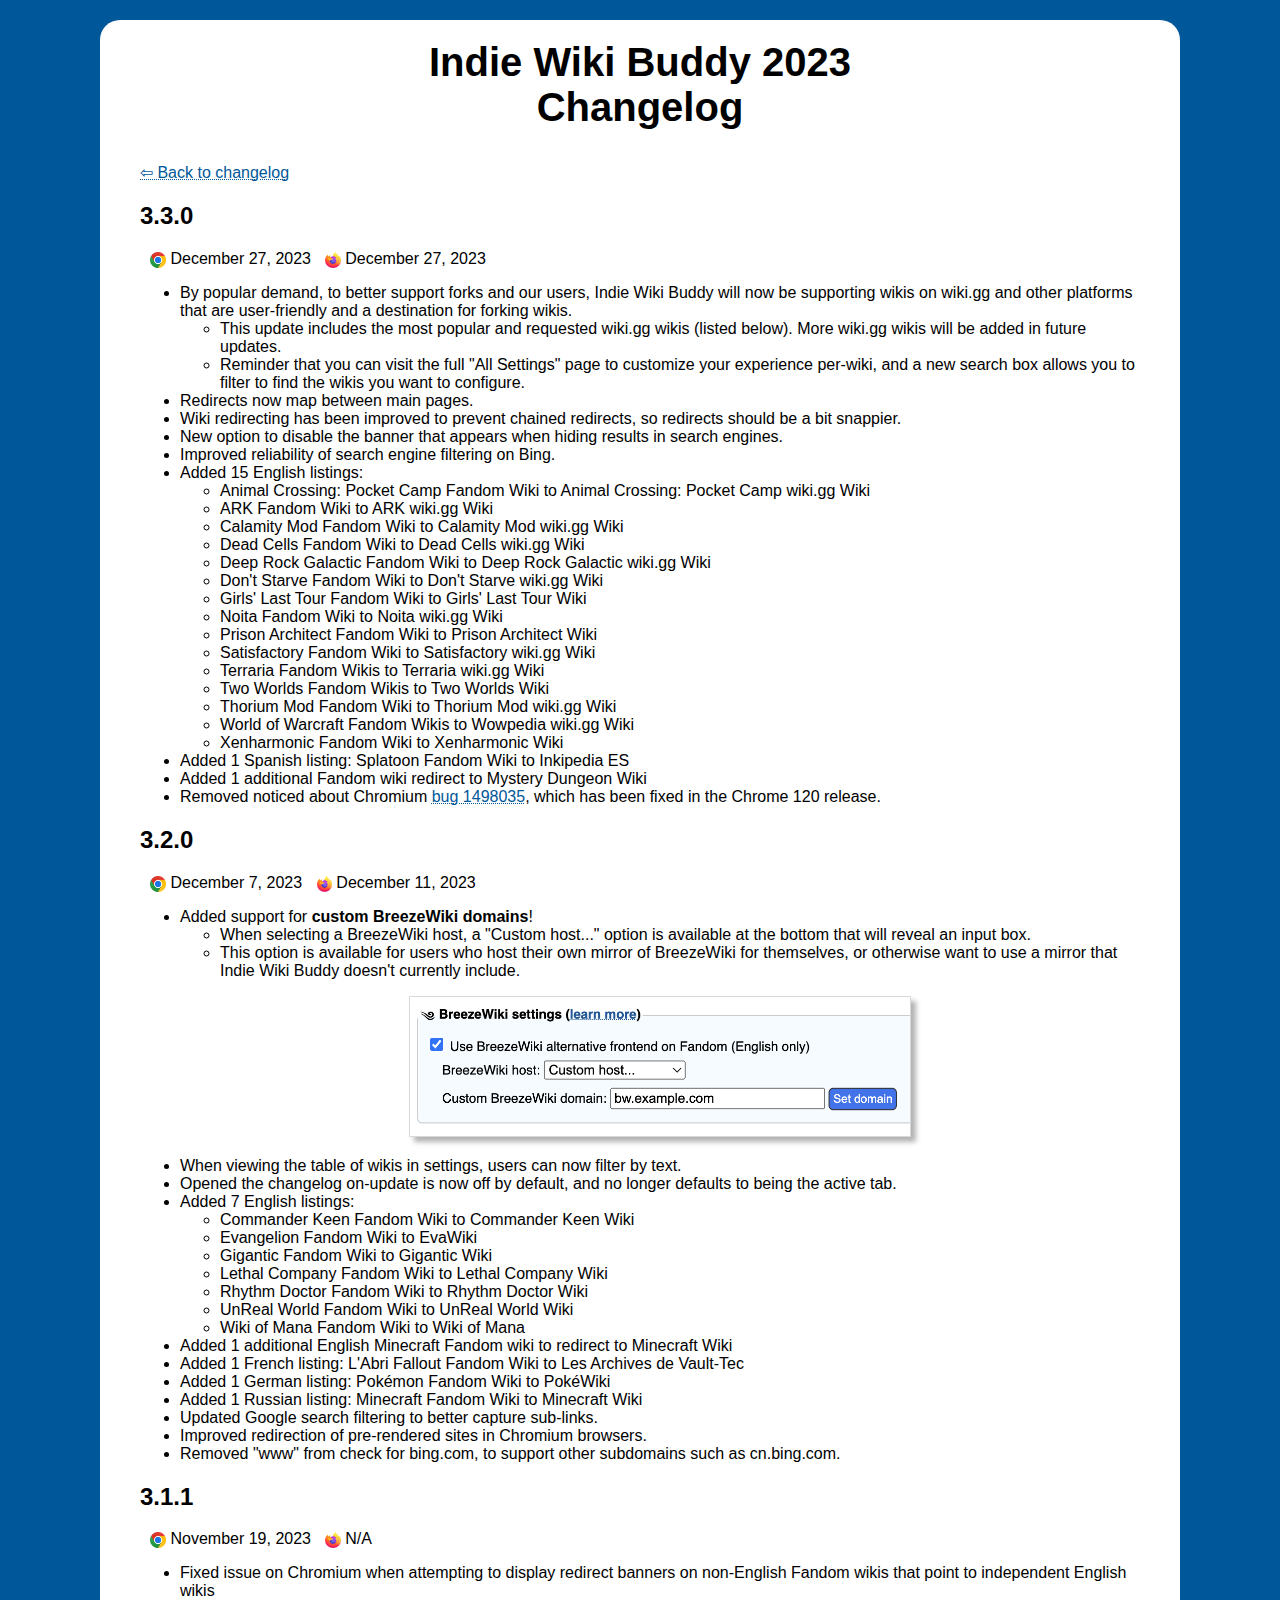
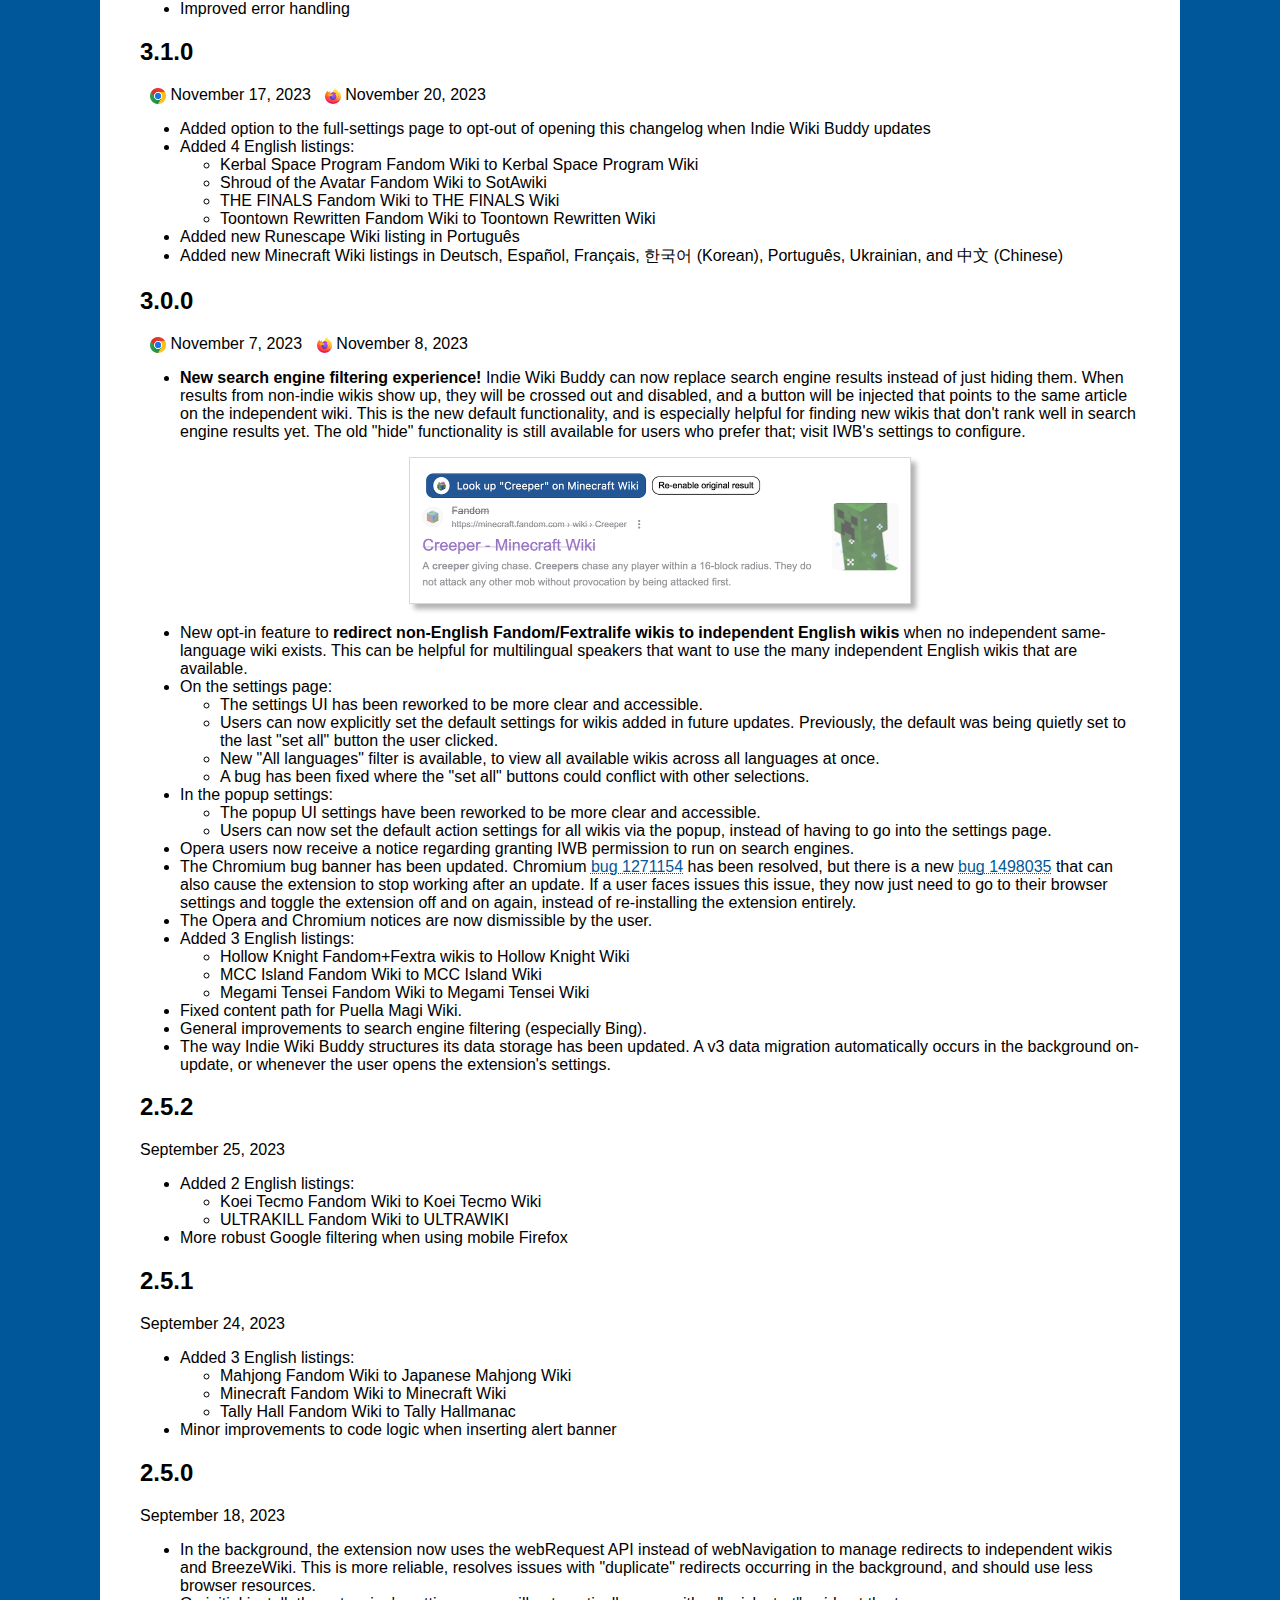
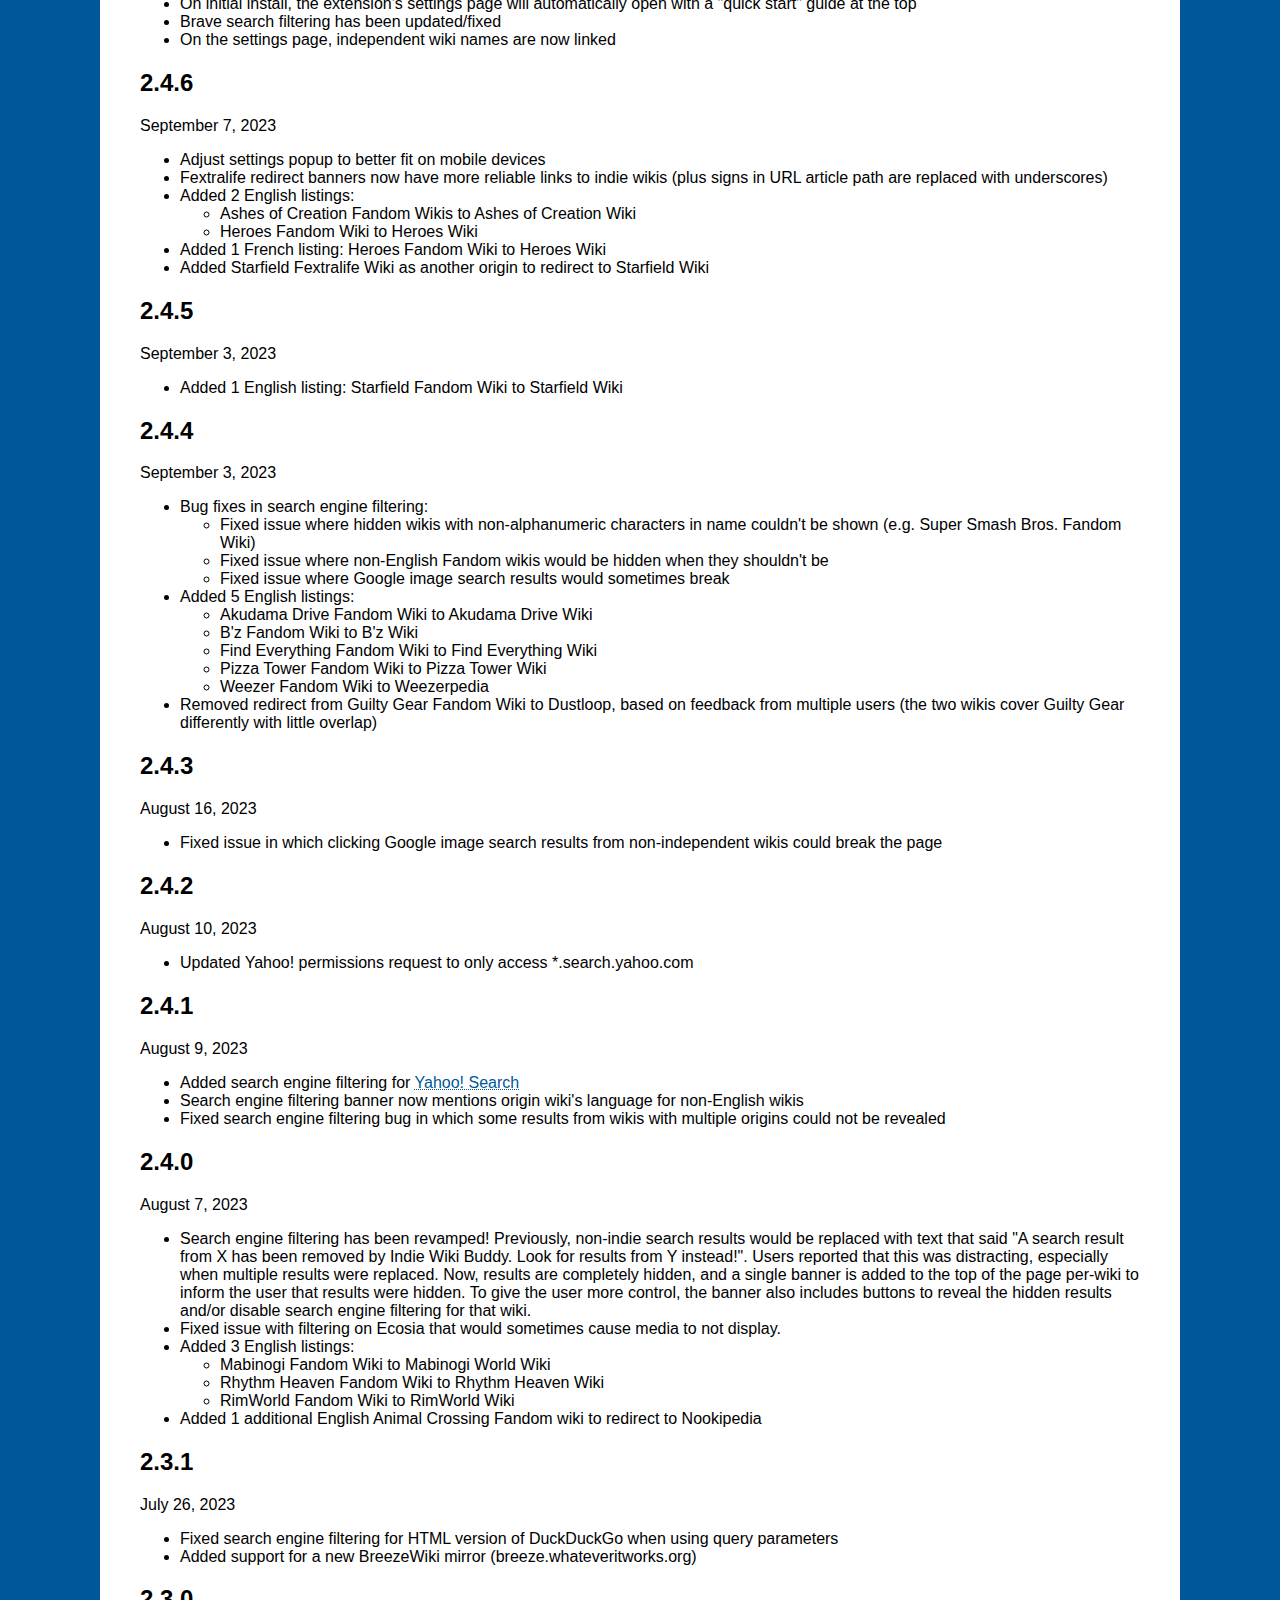
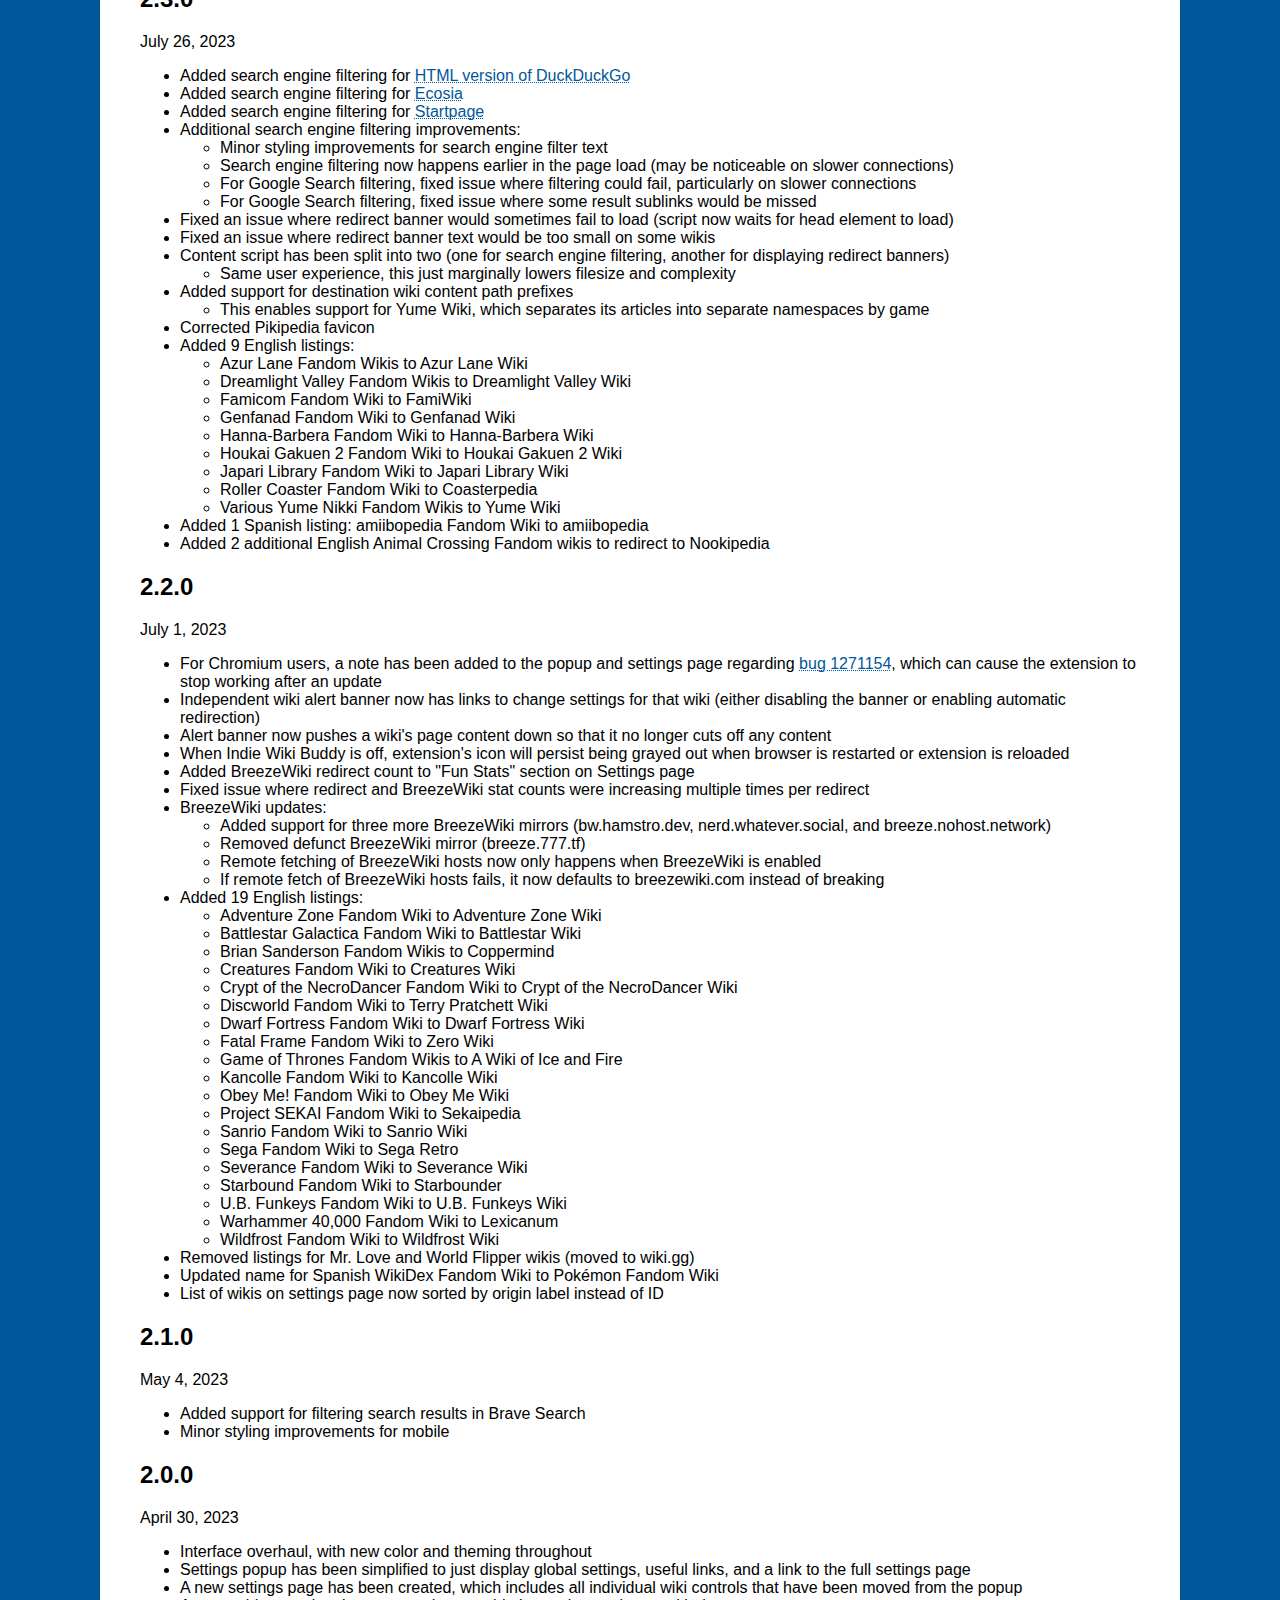
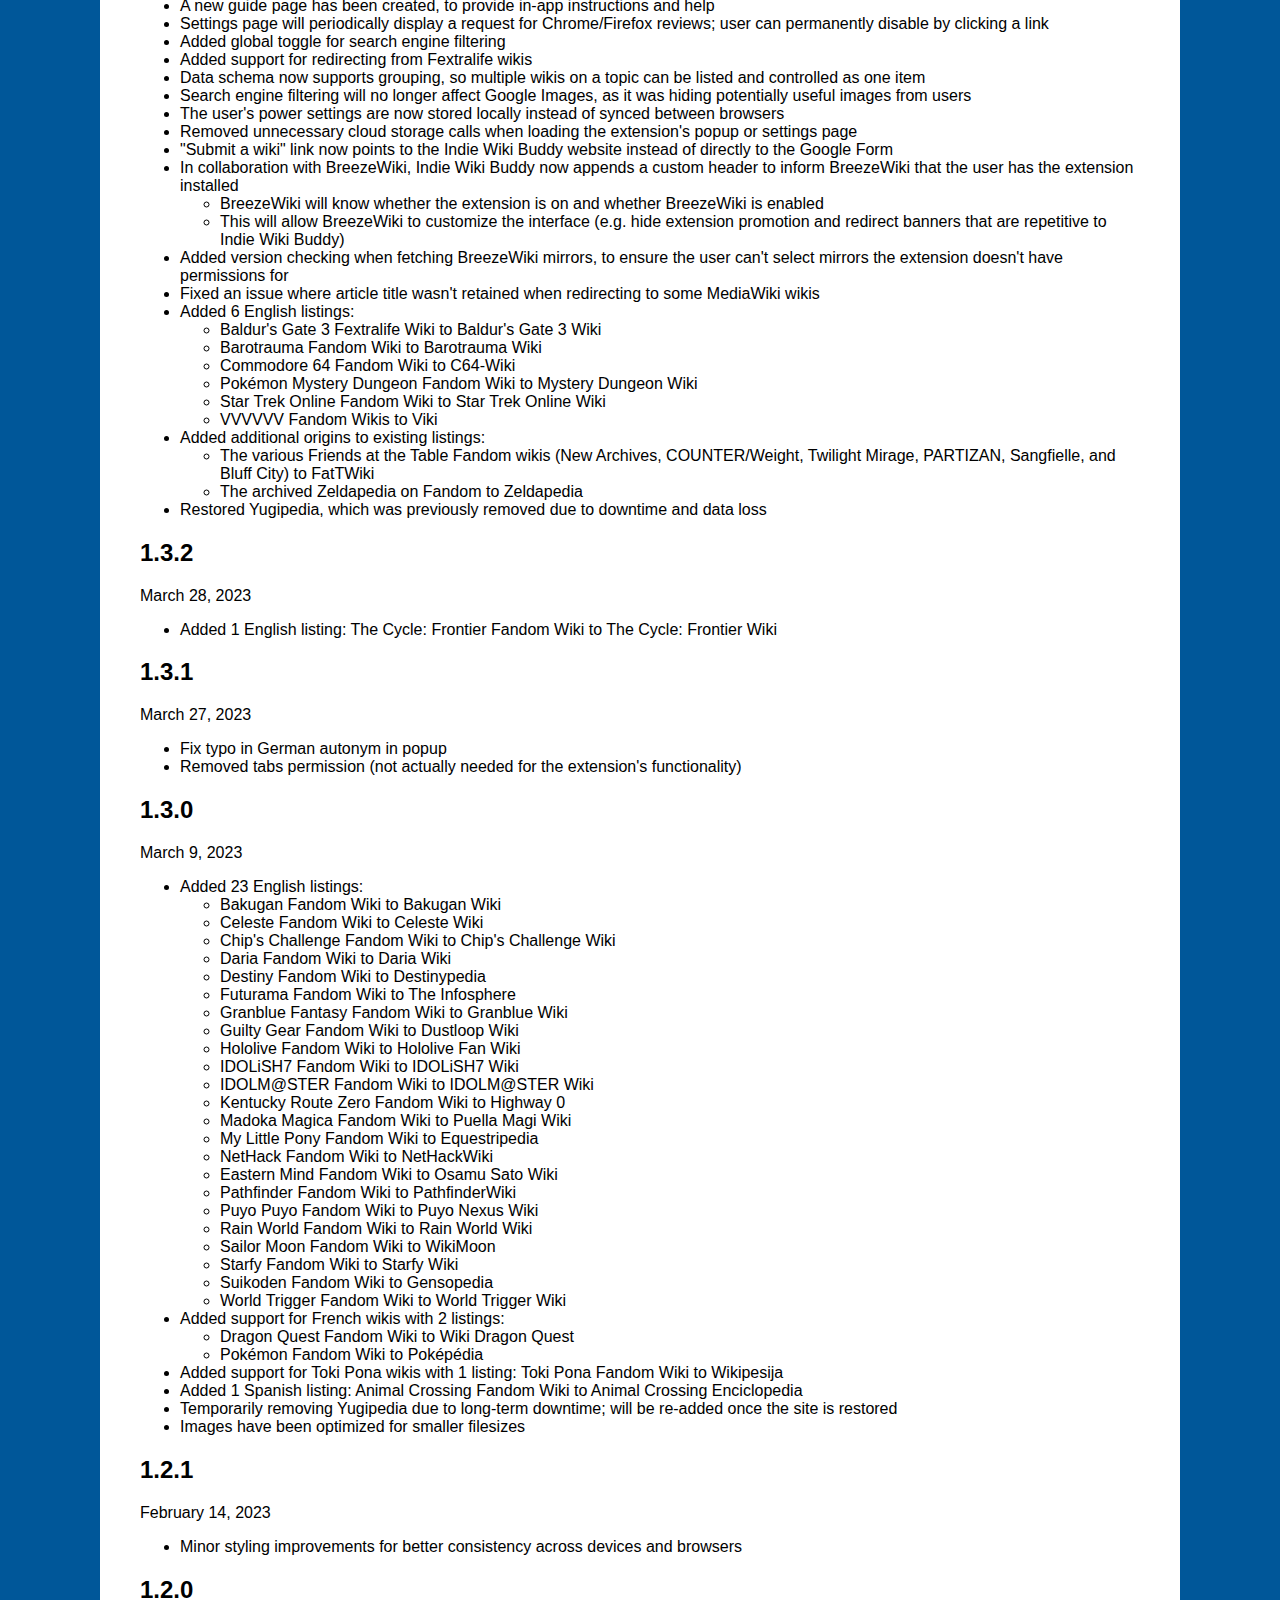
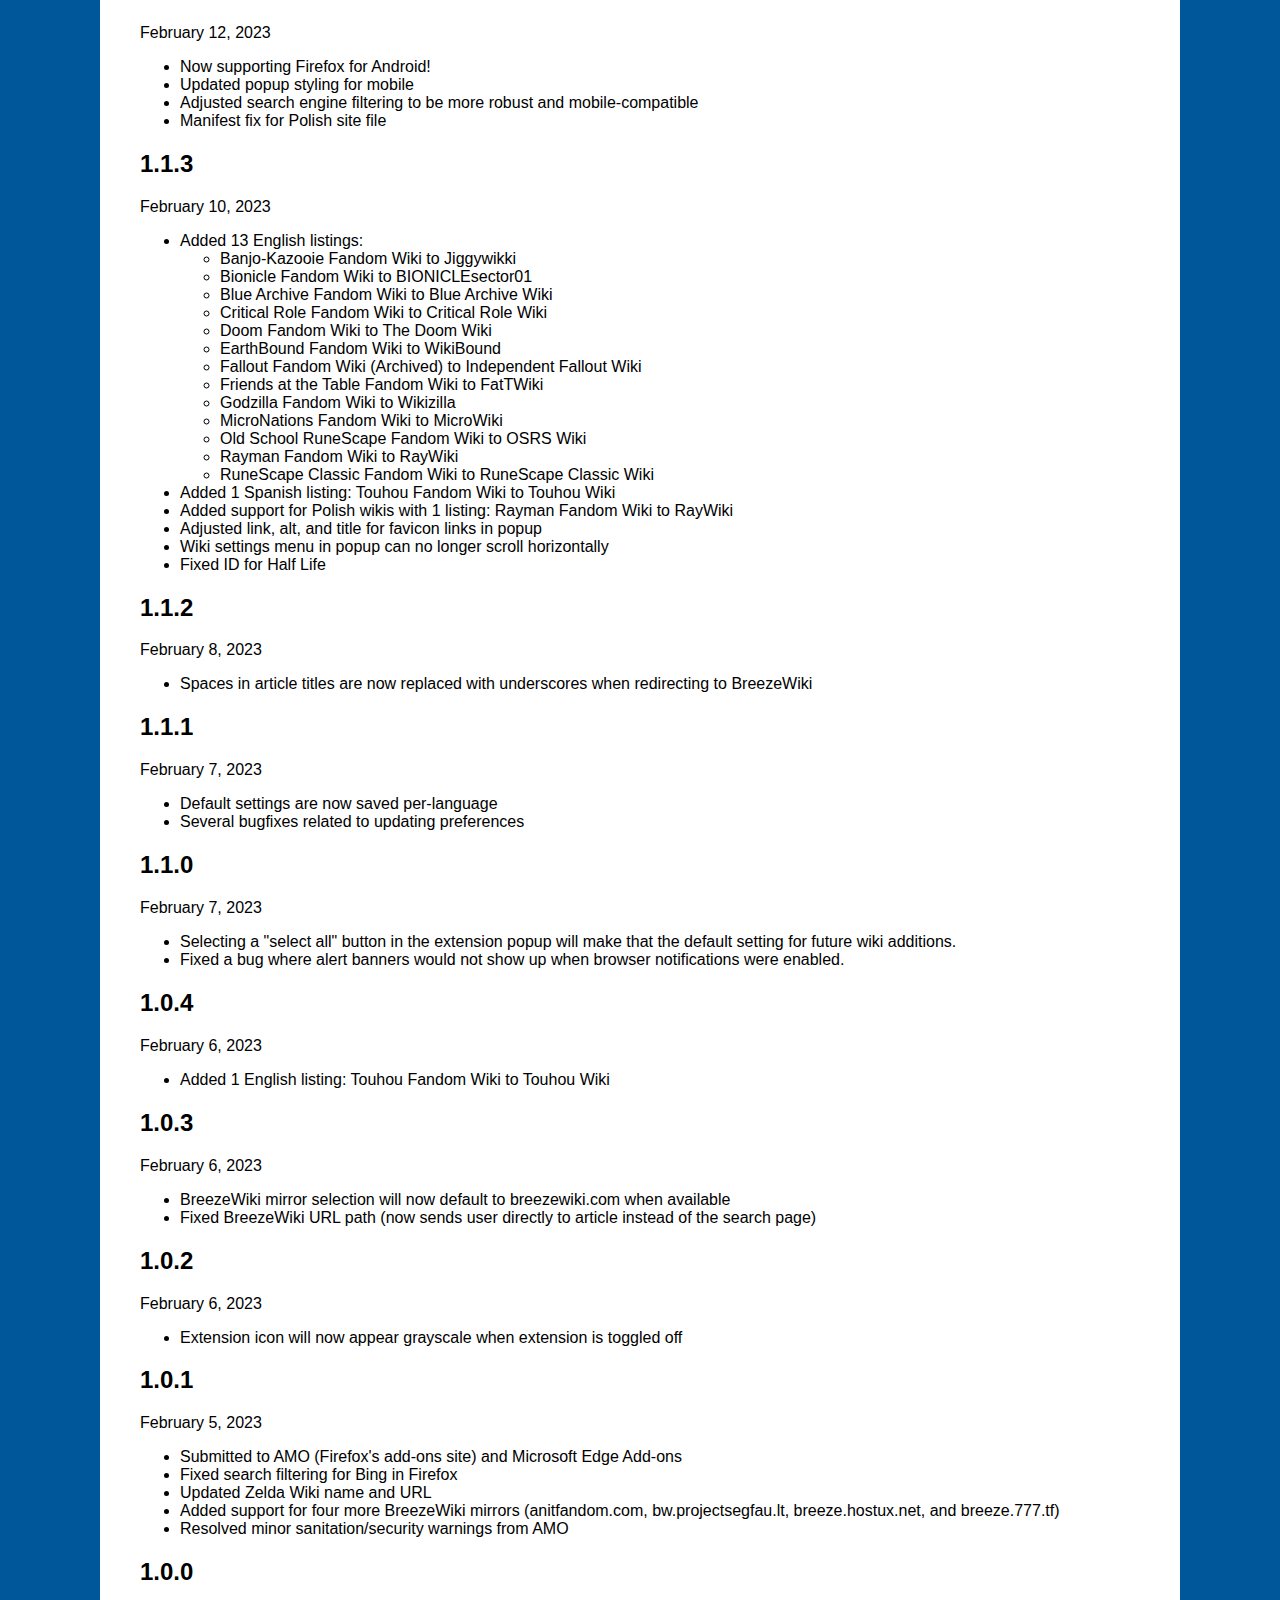
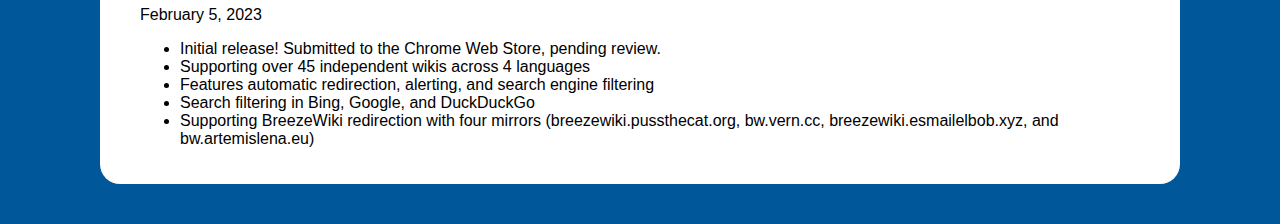
<file: changelog/2023.html>
<!DOCTYPE html>
<html>

<head>
    <meta charset="UTF-8" />
    <meta name="viewport" content="width=device-width, initial-scale=1" />
    <title>Changelog - Indie Wiki Buddy</title>
    <link rel="icon" href="../img/favicon-16.png" sizes="16x16" />
    <link rel="icon" href="../img/favicon-32.png" sizes="32x32" />
    <link rel="icon" href="../img/favicon-48.png" sizes="48x48" />
    <link rel="icon" href="../img/favicon-64.png" sizes="64x64" />
    <link rel="icon" href="../img/favicon-128.png" sizes="128x128" />
    <link rel="stylesheet" href="../style.css" />
    <script>
        document.addEventListener("DOMContentLoaded", function (event) {
            if (new URLSearchParams(window.location.search).get("updated")) {
                document.getElementById("updated-note").style.display = "block";
            }
        });
    </script>
    <meta name="description"
        content="The changelog for Indie Wiki Buddy, a browser extension to help you find quality, independent wikis" />
    <meta property="og:image" content="https://getindie.wiki/img/indie-wiki-buddy-banner.png" />
</head>

<body>
    <div class="container content changelog">
        <h1 class="subtitle">Indie Wiki Buddy 2023 Changelog</h1>
        <p><a href="index.html">⇦ Back to changelog</a></p>
        <h2>3.3.0</h2>
        <span>
            <img class="browser-icon" src="../img/browser-chrome.png" alt="Chrome release date"> December 27, 2023
            <img class="browser-icon" src="../img/browser-firefox.png" alt="Firefox release date"> December 27, 2023
        </span>
        <ul>
            <li>
                By popular demand, to better support forks and our users, Indie Wiki Buddy will now be supporting wikis on wiki.gg
                and other platforms that are user-friendly and a destination for forking wikis.
                <ul>
                    <li>
                        This update includes the most popular and requested wiki.gg wikis (listed below).
                        More wiki.gg wikis will be added in future updates.
                    </li>
                    <li>
                        Reminder that you can visit the full "All Settings" page to customize your experience per-wiki,
                        and a new search box allows you to filter to find the wikis you want to configure.
                    </li>
                </ul>
            </li>
            <li>Redirects now map between main pages.</li>
            <li>Wiki redirecting has been improved to prevent chained redirects, so redirects should be a bit snappier.</li>
            <li>New option to disable the banner that appears when hiding results in search engines.</li>
            <li>Improved reliability of search engine filtering on Bing.</li>
            <li>
                Added 15 English listings:
                <ul>
                    <li>Animal Crossing: Pocket Camp Fandom Wiki to Animal Crossing: Pocket Camp wiki.gg Wiki</li>
                    <li>ARK Fandom Wiki to ARK wiki.gg Wiki</li>
                    <li>Calamity Mod Fandom Wiki to Calamity Mod wiki.gg Wiki</li>
                    <li>Dead Cells Fandom Wiki to Dead Cells wiki.gg Wiki</li>
                    <li>Deep Rock Galactic Fandom Wiki to Deep Rock Galactic wiki.gg Wiki</li>
                    <li>Don't Starve Fandom Wiki to Don't Starve wiki.gg Wiki</li>
                    <li>Girls' Last Tour Fandom Wiki to Girls' Last Tour Wiki</li>
                    <li>Noita Fandom Wiki to Noita wiki.gg Wiki</li>
                    <li>Prison Architect Fandom Wiki to Prison Architect Wiki</li>
                    <li>Satisfactory Fandom Wiki to Satisfactory wiki.gg Wiki</li>
                    <li>Terraria Fandom Wikis to Terraria wiki.gg Wiki</li>
                    <li>Two Worlds Fandom Wikis to Two Worlds Wiki</li>
                    <li>Thorium Mod Fandom Wiki to Thorium Mod wiki.gg Wiki</li>
                    <li>World of Warcraft Fandom Wikis to Wowpedia wiki.gg Wiki</li>
                    <li>Xenharmonic Fandom Wiki to Xenharmonic Wiki</li>
                </ul>
            </li>
            <li>Added 1 Spanish listing: Splatoon Fandom Wiki to Inkipedia ES</li>
            <li>Added 1 additional Fandom wiki redirect to Mystery Dungeon Wiki</li>
            <li>
                Removed noticed about Chromium
                <a href="https://bugs.chromium.org/p/chromium/issues/detail?id=1498035" target="_blank">bug 1498035</a>,
                which has been fixed in the Chrome 120 release.
            </li>
        </ul>
        <h2>3.2.0</h2>
        <span>
            <img class="browser-icon" src="../img/browser-chrome.png" alt="Chrome release date"> December 7, 2023
            <img class="browser-icon" src="../img/browser-firefox.png" alt="Firefox release date"> December 11, 2023
        </span>
        <ul>
            <li>Added support for <b>custom BreezeWiki domains</b>!
                <ul>
                    <li>
                        When selecting a BreezeWiki host,
                        a "Custom host..." option is available at the bottom that will reveal an input box.
                    </li>
                    <li>
                        This option is available for users who host their own mirror of BreezeWiki for themselves,
                        or otherwise want to use a mirror that Indie Wiki Buddy doesn't currently include.
                    </li>
                </ul>
                <div class="align-center">
                    <img src="../img/custom-breezewiki.png" width="500" alt="Indie Wiki Buddy's BreezeWiki settings, set to a custom domain name." />
                </div>
            </li>
            <li>When viewing the table of wikis in settings, users can now filter by text.</li>
            <li>Opened the changelog on-update is now off by default, and no longer defaults to being the active tab.</li>
            <li>
                Added 7 English listings:
                <ul>
                    <li>Commander Keen Fandom Wiki to Commander Keen Wiki</li>
                    <li>Evangelion Fandom Wiki to EvaWiki</li>
                    <li>Gigantic Fandom Wiki to Gigantic Wiki</li>
                    <li>Lethal Company Fandom Wiki to Lethal Company Wiki</li>
                    <li>Rhythm Doctor Fandom Wiki to Rhythm Doctor Wiki</li>
                    <li>UnReal World Fandom Wiki to UnReal World Wiki</li>
                    <li>Wiki of Mana Fandom Wiki to Wiki of Mana</li>
                </ul>
            </li>
            <li>Added 1 additional English Minecraft Fandom wiki to redirect to Minecraft Wiki</li>
            <li>Added 1 French listing: L'Abri Fallout Fandom Wiki to Les Archives de Vault-Tec</li>
            <li>Added 1 German listing: Pokémon Fandom Wiki to PokéWiki</li>
            <li>Added 1 Russian listing: Minecraft Fandom Wiki to Minecraft Wiki</li>
            <li>Updated Google search filtering to better capture sub-links.</li>
            <li>Improved redirection of pre-rendered sites in Chromium browsers.</li>
            <li>Removed "www" from check for bing.com, to support other subdomains such as cn.bing.com.</li>
        </ul>
        <h2>3.1.1</h2>
        <span>
            <img class="browser-icon" src="../img/browser-chrome.png" alt="Chrome release date"> November 19, 2023
            <img class="browser-icon" src="../img/browser-firefox.png" alt="Firefox release date"> N/A
        </span>
        <ul>
            <li>Fixed issue on Chromium when attempting to display redirect banners on non-English Fandom wikis that point to independent English wikis</li>
            <li>Improved error handling</li>
        </ul>
        <h2>3.1.0</h2>
        <span>
            <img class="browser-icon" src="../img/browser-chrome.png" alt="Chrome release date"> November 17, 2023
            <img class="browser-icon" src="../img/browser-firefox.png" alt="Firefox release date"> November 20, 2023
        </span>
        <ul>
            <li>Added option to the full-settings page to opt-out of opening this changelog when Indie Wiki Buddy updates</li>
            <li>
                Added 4 English listings:
                <ul>
                    <li>Kerbal Space Program Fandom Wiki to Kerbal Space Program Wiki</li>
                    <li>Shroud of the Avatar Fandom Wiki to SotAwiki</li>
                    <li>THE FINALS Fandom Wiki to THE FINALS Wiki</li>
                    <li>Toontown Rewritten Fandom Wiki to Toontown Rewritten Wiki</li>
                </ul>
            </li>
            <li>Added new Runescape Wiki listing in Português</li>
            <li>Added new Minecraft Wiki listings in Deutsch, Español, Français, 한국어 (Korean), Português, Ukrainian, and 中文 (Chinese)</li>
        </ul>
        <h2>3.0.0</h2>
        <span>
            <img class="browser-icon" src="../img/browser-chrome.png" alt="Chrome release date"> November 7, 2023
            <img class="browser-icon" src="../img/browser-firefox.png" alt="Firefox release date"> November 8, 2023
        </span>
        <ul>
            <li>
                <b>New search engine filtering experience!</b>
                Indie Wiki Buddy can now replace search engine results instead of just hiding them. When results from
                non-indie wikis show up, they will be crossed out and disabled, and a button will be injected that
                points to the same
                article on the independent wiki. This is the new default functionality, and is especially helpful for
                finding new wikis that don't rank well in search engine results yet. The old "hide" functionality is
                still available
                for users who prefer that; visit IWB's settings to configure.
                <br />
                <div class="align-center">
                    <img src="../img/sample-search-replace.png" width="500" alt="A search result from the Minecraft Fandom Wiki, which has been disabled and made opaque.
                        Above it, a button has been inserted that links to the independent Minecraft Wiki." />
                </div>
            </li>
            <li>
                New opt-in feature to <b>redirect non-English Fandom/Fextralife wikis to independent English wikis</b>
                when no independent same-language wiki exists. This can be helpful for multilingual speakers that want
                to use the many independent English wikis that are available.
            </li>
            <li>
                On the settings page:
                <ul>
                    <li>The settings UI has been reworked to be more clear and accessible.</li>
                    <li>
                        Users can now explicitly set the default settings for wikis added in future
                        updates. Previously, the default was being quietly set to the last "set all" button the user
                        clicked.
                    </li>
                    <li>
                        New "All languages" filter is available, to view all available wikis across all languages at
                        once.
                    </li>
                    <li>
                        A bug has been fixed where the "set all" buttons could conflict with other selections.
                    </li>
                </ul>
            </li>
            <li>
                In the popup settings:
                <ul>
                    <li>The popup UI settings have been reworked to be more clear and accessible.</li>
                    <li>
                        Users can now set the default action settings for all wikis via the popup,
                        instead of having to go into the settings page.
                    </li>
                </ul>
            </li>
            <li>Opera users now receive a notice regarding granting IWB permission to run on search engines.</li>
            <li>
                The Chromium bug banner has been updated. Chromium <a
                    href="https://bugs.chromium.org/p/chromium/issues/detail?id=1271154">bug 1271154</a>
                has been resolved, but there is a new
                <a href="https://bugs.chromium.org/p/chromium/issues/detail?id=1498035">bug 1498035</a>
                that can also cause the extension to stop working after an update. If a user faces issues this issue,
                they now just need to go to their browser settings and toggle the extension off and on again, instead
                of
                re-installing the extension entirely.
            </li>
            <li>
                The Opera and Chromium notices are now dismissible by the user.
            </li>
            <li>
                Added 3 English listings:
                <ul>
                    <li>Hollow Knight Fandom+Fextra wikis to Hollow Knight Wiki</li>
                    <li>MCC Island Fandom Wiki to MCC Island Wiki</li>
                    <li>Megami Tensei Fandom Wiki to Megami Tensei Wiki</li>
                </ul>
            </li>
            <li>Fixed content path for Puella Magi Wiki.</li>
            <li>
                General improvements to search engine filtering (especially Bing).
            </li>
            <li>
                The way Indie Wiki Buddy structures its data storage has been updated. A v3 data migration automatically
                occurs in the background on-update, or whenever the user opens the extension's settings.
            </li>
        </ul>
        <h2>2.5.2</h2>
        <span>September 25, 2023</span>
        <ul>
            <li>
                Added 2 English listings:
                <ul>
                    <li>Koei Tecmo Fandom Wiki to Koei Tecmo Wiki</li>
                    <li>ULTRAKILL Fandom Wiki to ULTRAWIKI</li>
                </ul>
            </li>
            <li>More robust Google filtering when using mobile Firefox</li>
        </ul>
        <h2>2.5.1</h2>
        <span>September 24, 2023</span>
        <ul>
            <li>
                Added 3 English listings:
                <ul>
                    <li>Mahjong Fandom Wiki to Japanese Mahjong Wiki</li>
                    <li>Minecraft Fandom Wiki to Minecraft Wiki</li>
                    <li>Tally Hall Fandom Wiki to Tally Hallmanac</li>
                </ul>
            </li>
            <li>Minor improvements to code logic when inserting alert banner</li>
        </ul>
        <h2>2.5.0</h2>
        <span>September 18, 2023</span>
        <ul>
            <li>
                In the background, the extension now uses the webRequest API instead of webNavigation to manage
                redirects to independent wikis and BreezeWiki. This is more reliable, resolves issues with "duplicate"
                redirects occurring
                in the background, and should use less browser resources.
            </li>
            <li>On initial install, the extension's settings page will automatically open with a "quick start" guide at
                the top</li>
            <li>Brave search filtering has been updated/fixed</li>
            <li>On the settings page, independent wiki names are now linked</li>
        </ul>
        <h2>2.4.6</h2>
        <span>September 7, 2023</span>
        <ul>
            <li>Adjust settings popup to better fit on mobile devices</li>
            <li>Fextralife redirect banners now have more reliable links to indie wikis (plus signs in URL article path
                are replaced with underscores)</li>
            <li>
                Added 2 English listings:
                <ul>
                    <li>Ashes of Creation Fandom Wikis to Ashes of Creation Wiki</li>
                    <li>Heroes Fandom Wiki to Heroes Wiki</li>
                </ul>
            </li>
            <li>Added 1 French listing: Heroes Fandom Wiki to Heroes Wiki</li>
            <li>Added Starfield Fextralife Wiki as another origin to redirect to Starfield Wiki</li>
        </ul>
        <h2>2.4.5</h2>
        <span>September 3, 2023</span>
        <ul>
            <li>Added 1 English listing: Starfield Fandom Wiki to Starfield Wiki</li>
        </ul>
        <h2>2.4.4</h2>
        <span>September 3, 2023</span>
        <ul>
            <li>
                Bug fixes in search engine filtering:
                <ul>
                    <li>Fixed issue where hidden wikis with non-alphanumeric characters in name couldn't be shown (e.g.
                        Super Smash Bros. Fandom Wiki)</li>
                    <li>Fixed issue where non-English Fandom wikis would be hidden when they shouldn't be</li>
                    <li>Fixed issue where Google image search results would sometimes break</li>
                </ul>
            </li>
            <li>
                Added 5 English listings:
                <ul>
                    <li>Akudama Drive Fandom Wiki to Akudama Drive Wiki</li>
                    <li>B'z Fandom Wiki to B'z Wiki</li>
                    <li>Find Everything Fandom Wiki to Find Everything Wiki</li>
                    <li>Pizza Tower Fandom Wiki to Pizza Tower Wiki</li>
                    <li>Weezer Fandom Wiki to Weezerpedia</li>
                </ul>
            </li>
            <li>Removed redirect from Guilty Gear Fandom Wiki to Dustloop, based on feedback from multiple users (the
                two wikis cover Guilty Gear differently with little overlap)</li>
        </ul>
        <h2>2.4.3</h2>
        <span>August 16, 2023</span>
        <ul>
            <li>Fixed issue in which clicking Google image search results from non-independent wikis could break the
                page</li>
        </ul>
        <h2>2.4.2</h2>
        <span>August 10, 2023</span>
        <ul>
            <li>Updated Yahoo! permissions request to only access *.search.yahoo.com</li>
        </ul>
        <h2>2.4.1</h2>
        <span>August 9, 2023</span>
        <ul>
            <li>Added search engine filtering for <a href="https://search.yahoo.com/">Yahoo! Search</a></li>
            <li>Search engine filtering banner now mentions origin wiki's language for non-English wikis</li>
            <li>Fixed search engine filtering bug in which some results from wikis with multiple origins could not be
                revealed</li>
        </ul>
        <h2>2.4.0</h2>
        <span>August 7, 2023</span>
        <ul>
            <li>
                Search engine filtering has been revamped! Previously, non-indie search results would be replaced with
                text that said "A search result from X has been removed by Indie Wiki Buddy. Look for results from Y
                instead!". Users
                reported that this was distracting, especially when multiple results were replaced. Now, results are
                completely hidden, and a single banner is added to the top of the page per-wiki to inform the user that
                results were
                hidden. To give the user more control, the banner also includes buttons to reveal the hidden results
                and/or disable search engine filtering for that wiki.
            </li>
            <li>Fixed issue with filtering on Ecosia that would sometimes cause media to not display.</li>
            <li>
                Added 3 English listings:
                <ul>
                    <li>Mabinogi Fandom Wiki to Mabinogi World Wiki</li>
                    <li>Rhythm Heaven Fandom Wiki to Rhythm Heaven Wiki</li>
                    <li>RimWorld Fandom Wiki to RimWorld Wiki</li>
                </ul>
            </li>
            <li>Added 1 additional English Animal Crossing Fandom wiki to redirect to Nookipedia</li>
        </ul>
        <h2>2.3.1</h2>
        <span>July 26, 2023</span>
        <ul>
            <li>Fixed search engine filtering for HTML version of DuckDuckGo when using query parameters</li>
            <li>Added support for a new BreezeWiki mirror (breeze.whateveritworks.org)</li>
        </ul>
        <h2>2.3.0</h2>
        <span>July 26, 2023</span>
        <ul>
            <li>Added search engine filtering for <a href="https://html.duckduckgo.com/html/">HTML version of
                    DuckDuckGo</a></li>
            <li>Added search engine filtering for <a href="https://www.ecosia.org/">Ecosia</a></li>
            <li>Added search engine filtering for <a href="https://www.startpage.com/en/">Startpage</a></li>
            <li>
                Additional search engine filtering improvements:
                <ul>
                    <li>Minor styling improvements for search engine filter text</li>
                    <li>Search engine filtering now happens earlier in the page load (may be noticeable on slower
                        connections)</li>
                    <li>For Google Search filtering, fixed issue where filtering could fail, particularly on slower
                        connections</li>
                    <li>For Google Search filtering, fixed issue where some result sublinks would be missed</li>
                </ul>
            </li>
            <li>Fixed an issue where redirect banner would sometimes fail to load (script now waits for head element to
                load)</li>
            <li>Fixed an issue where redirect banner text would be too small on some wikis</li>
            <li>
                Content script has been split into two (one for search engine filtering, another for displaying redirect
                banners)
                <ul>
                    <li>Same user experience, this just marginally lowers filesize and complexity</li>
                </ul>
            </li>
            <li>
                Added support for destination wiki content path prefixes
                <ul>
                    <li>This enables support for Yume Wiki, which separates its articles into separate namespaces by
                        game</li>
                </ul>
            </li>
            <li>Corrected Pikipedia favicon</li>
            <li>
                Added 9 English listings:
                <ul>
                    <li>Azur Lane Fandom Wikis to Azur Lane Wiki</li>
                    <li>Dreamlight Valley Fandom Wikis to Dreamlight Valley Wiki</li>
                    <li>Famicom Fandom Wiki to FamiWiki</li>
                    <li>Genfanad Fandom Wiki to Genfanad Wiki</li>
                    <li>Hanna-Barbera Fandom Wiki to Hanna-Barbera Wiki</li>
                    <li>Houkai Gakuen 2 Fandom Wiki to Houkai Gakuen 2 Wiki</li>
                    <li>Japari Library Fandom Wiki to Japari Library Wiki</li>
                    <li>Roller Coaster Fandom Wiki to Coasterpedia</li>
                    <li>Various Yume Nikki Fandom Wikis to Yume Wiki</li>
                </ul>
            </li>
            <li>Added 1 Spanish listing: amiibopedia Fandom Wiki to amiibopedia</li>
            <li>Added 2 additional English Animal Crossing Fandom wikis to redirect to Nookipedia</li>
        </ul>
        <h2>2.2.0</h2>
        <span>July 1, 2023</span>
        <ul>
            <li>
                For Chromium users, a note has been added to the popup and settings page regarding <a
                    href="https://bugs.chromium.org/p/chromium/issues/detail?id=1271154">bug 1271154</a>, which can
                cause the extension to stop working
                after an update
            </li>
            <li>Independent wiki alert banner now has links to change settings for that wiki (either disabling the
                banner or enabling automatic redirection)</li>
            <li>Alert banner now pushes a wiki's page content down so that it no longer cuts off any content</li>
            <li>When Indie Wiki Buddy is off, extension's icon will persist being grayed out when browser is restarted
                or extension is reloaded</li>
            <li>Added BreezeWiki redirect count to "Fun Stats" section on Settings page</li>
            <li>Fixed issue where redirect and BreezeWiki stat counts were increasing multiple times per redirect</li>
            <li>
                BreezeWiki updates:
                <ul>
                    <li>Added support for three more BreezeWiki mirrors (bw.hamstro.dev, nerd.whatever.social, and
                        breeze.nohost.network)</li>
                    <li>Removed defunct BreezeWiki mirror (breeze.777.tf)</li>
                    <li>Remote fetching of BreezeWiki hosts now only happens when BreezeWiki is enabled</li>
                    <li>If remote fetch of BreezeWiki hosts fails, it now defaults to breezewiki.com instead of breaking
                    </li>
                </ul>
            </li>
            <li>
                Added 19 English listings:
                <ul>
                    <li>Adventure Zone Fandom Wiki to Adventure Zone Wiki</li>
                    <li>Battlestar Galactica Fandom Wiki to Battlestar Wiki</li>
                    <li>Brian Sanderson Fandom Wikis to Coppermind</li>
                    <li>Creatures Fandom Wiki to Creatures Wiki</li>
                    <li>Crypt of the NecroDancer Fandom Wiki to Crypt of the NecroDancer Wiki</li>
                    <li>Discworld Fandom Wiki to Terry Pratchett Wiki</li>
                    <li>Dwarf Fortress Fandom Wiki to Dwarf Fortress Wiki</li>
                    <li>Fatal Frame Fandom Wiki to Zero Wiki</li>
                    <li>Game of Thrones Fandom Wikis to A Wiki of Ice and Fire</li>
                    <li>Kancolle Fandom Wiki to Kancolle Wiki</li>
                    <li>Obey Me! Fandom Wiki to Obey Me Wiki</li>
                    <li>Project SEKAI Fandom Wiki to Sekaipedia</li>
                    <li>Sanrio Fandom Wiki to Sanrio Wiki</li>
                    <li>Sega Fandom Wiki to Sega Retro</li>
                    <li>Severance Fandom Wiki to Severance Wiki</li>
                    <li>Starbound Fandom Wiki to Starbounder</li>
                    <li>U.B. Funkeys Fandom Wiki to U.B. Funkeys Wiki</li>
                    <li>Warhammer 40,000 Fandom Wiki to Lexicanum</li>
                    <li>Wildfrost Fandom Wiki to Wildfrost Wiki</li>
                </ul>
            </li>
            <li>Removed listings for Mr. Love and World Flipper wikis (moved to wiki.gg)</li>
            <li>Updated name for Spanish WikiDex Fandom Wiki to Pokémon Fandom Wiki</li>
            <li>List of wikis on settings page now sorted by origin label instead of ID</li>
        </ul>
        <h2>2.1.0</h2>
        <span>May 4, 2023</span>
        <ul>
            <li>Added support for filtering search results in Brave Search</li>
            <li>Minor styling improvements for mobile</li>
        </ul>
        <h2>2.0.0</h2>
        <span>April 30, 2023</span>
        <ul>
            <li>Interface overhaul, with new color and theming throughout</li>
            <li>Settings popup has been simplified to just display global settings, useful links, and a link to the full
                settings page</li>
            <li>A new settings page has been created, which includes all individual wiki controls that have been moved
                from the popup</li>
            <li>A new guide page has been created, to provide in-app instructions and help</li>
            <li>Settings page will periodically display a request for Chrome/Firefox reviews; user can permanently
                disable by clicking a link</li>
            <li>Added global toggle for search engine filtering</li>
            <li>Added support for redirecting from Fextralife wikis</li>
            <li>Data schema now supports grouping, so multiple wikis on a topic can be listed and controlled as one item
            </li>
            <li>Search engine filtering will no longer affect Google Images, as it was hiding potentially useful images
                from users</li>
            <li>The user's power settings are now stored locally instead of synced between browsers</li>
            <li>Removed unnecessary cloud storage calls when loading the extension's popup or settings page</li>
            <li>"Submit a wiki" link now points to the Indie Wiki Buddy website instead of directly to the Google Form
            </li>
            <li>
                In collaboration with BreezeWiki, Indie Wiki Buddy now appends a custom header to inform BreezeWiki that
                the user has the extension installed
                <ul>
                    <li>BreezeWiki will know whether the extension is on and whether BreezeWiki is enabled</li>
                    <li>This will allow BreezeWiki to customize the interface (e.g. hide extension promotion and
                        redirect banners that are repetitive to Indie Wiki Buddy)</li>
                </ul>
            </li>
            <li>Added version checking when fetching BreezeWiki mirrors, to ensure the user can't select mirrors the
                extension doesn't have permissions for</li>
            <li>Fixed an issue where article title wasn't retained when redirecting to some MediaWiki wikis</li>
            <li>
                Added 6 English listings:
                <ul>
                    <li>Baldur's Gate 3 Fextralife Wiki to Baldur's Gate 3 Wiki</li>
                    <li>Barotrauma Fandom Wiki to Barotrauma Wiki</li>
                    <li>Commodore 64 Fandom Wiki to C64-Wiki</li>
                    <li>Pokémon Mystery Dungeon Fandom Wiki to Mystery Dungeon Wiki</li>
                    <li>Star Trek Online Fandom Wiki to Star Trek Online Wiki</li>
                    <li>VVVVVV Fandom Wikis to Viki</li>
                </ul>
            </li>
            <li>
                Added additional origins to existing listings:
                <ul>
                    <li>The various Friends at the Table Fandom wikis (New Archives, COUNTER/Weight, Twilight Mirage,
                        PARTIZAN, Sangfielle, and Bluff City) to FatTWiki</li>
                    <li>The archived Zeldapedia on Fandom to Zeldapedia</li>
                </ul>
            </li>
            <li>Restored Yugipedia, which was previously removed due to downtime and data loss</li>
        </ul>
        <h2>1.3.2</h2>
        <span>March 28, 2023</span>
        <ul>
            <li>Added 1 English listing: The Cycle: Frontier Fandom Wiki to The Cycle: Frontier Wiki</li>
        </ul>
        <h2>1.3.1</h2>
        <span>March 27, 2023</span>
        <ul>
            <li>Fix typo in German autonym in popup</li>
            <li>Removed tabs permission (not actually needed for the extension's functionality)</li>
        </ul>
        <h2>1.3.0</h2>
        <span>March 9, 2023</span>
        <ul>
            <li>
                Added 23 English listings:
                <ul>
                    <li>Bakugan Fandom Wiki to Bakugan Wiki</li>
                    <li>Celeste Fandom Wiki to Celeste Wiki</li>
                    <li>Chip's Challenge Fandom Wiki to Chip's Challenge Wiki</li>
                    <li>Daria Fandom Wiki to Daria Wiki</li>
                    <li>Destiny Fandom Wiki to Destinypedia</li>
                    <li>Futurama Fandom Wiki to The Infosphere</li>
                    <li>Granblue Fantasy Fandom Wiki to Granblue Wiki</li>
                    <li>Guilty Gear Fandom Wiki to Dustloop Wiki</li>
                    <li>Hololive Fandom Wiki to Hololive Fan Wiki</li>
                    <li>IDOLiSH7 Fandom Wiki to IDOLiSH7 Wiki</li>
                    <li>IDOLM@STER Fandom Wiki to IDOLM@STER Wiki</li>
                    <li>Kentucky Route Zero Fandom Wiki to Highway 0</li>
                    <li>Madoka Magica Fandom Wiki to Puella Magi Wiki</li>
                    <li>My Little Pony Fandom Wiki to Equestripedia</li>
                    <li>NetHack Fandom Wiki to NetHackWiki</li>
                    <li>Eastern Mind Fandom Wiki to Osamu Sato Wiki</li>
                    <li>Pathfinder Fandom Wiki to PathfinderWiki</li>
                    <li>Puyo Puyo Fandom Wiki to Puyo Nexus Wiki</li>
                    <li>Rain World Fandom Wiki to Rain World Wiki</li>
                    <li>Sailor Moon Fandom Wiki to WikiMoon</li>
                    <li>Starfy Fandom Wiki to Starfy Wiki</li>
                    <li>Suikoden Fandom Wiki to Gensopedia</li>
                    <li>World Trigger Fandom Wiki to World Trigger Wiki</li>
                </ul>
            </li>
            <li>
                Added support for French wikis with 2 listings:
                <ul>
                    <li>Dragon Quest Fandom Wiki to Wiki Dragon Quest</li>
                    <li>Pokémon Fandom Wiki to Poképédia</li>
                </ul>
            </li>
            <li>Added support for Toki Pona wikis with 1 listing: Toki Pona Fandom Wiki to Wikipesija</li>
            <li>Added 1 Spanish listing: Animal Crossing Fandom Wiki to Animal Crossing Enciclopedia</li>
            <li>Temporarily removing Yugipedia due to long-term downtime; will be re-added once the site is restored
            </li>
            <li>Images have been optimized for smaller filesizes</li>
        </ul>
        <h2>1.2.1</h2>
        <span>February 14, 2023</span>
        <ul>
            <li>Minor styling improvements for better consistency across devices and browsers</li>
        </ul>
        <h2>1.2.0</h2>
        <span>February 12, 2023</span>
        <ul>
            <li>Now supporting Firefox for Android!</li>
            <li>Updated popup styling for mobile</li>
            <li>Adjusted search engine filtering to be more robust and mobile-compatible</li>
            <li>Manifest fix for Polish site file</li>
        </ul>
        <h2>1.1.3</h2>
        <span>February 10, 2023</span>
        <ul>
            <li>
                Added 13 English listings:
                <ul>
                    <li>Banjo-Kazooie Fandom Wiki to Jiggywikki</li>
                    <li>Bionicle Fandom Wiki to BIONICLEsector01</li>
                    <li>Blue Archive Fandom Wiki to Blue Archive Wiki</li>
                    <li>Critical Role Fandom Wiki to Critical Role Wiki</li>
                    <li>Doom Fandom Wiki to The Doom Wiki</li>
                    <li>EarthBound Fandom Wiki to WikiBound</li>
                    <li>Fallout Fandom Wiki (Archived) to Independent Fallout Wiki</li>
                    <li>Friends at the Table Fandom Wiki to FatTWiki</li>
                    <li>Godzilla Fandom Wiki to Wikizilla</li>
                    <li>MicroNations Fandom Wiki to MicroWiki</li>
                    <li>Old School RuneScape Fandom Wiki to OSRS Wiki</li>
                    <li>Rayman Fandom Wiki to RayWiki</li>
                    <li>RuneScape Classic Fandom Wiki to RuneScape Classic Wiki</li>
                </ul>
            </li>
            <li>Added 1 Spanish listing: Touhou Fandom Wiki to Touhou Wiki</li>
            <li>Added support for Polish wikis with 1 listing: Rayman Fandom Wiki to RayWiki</li>
            <li>Adjusted link, alt, and title for favicon links in popup</li>
            <li>Wiki settings menu in popup can no longer scroll horizontally</li>
            <li>Fixed ID for Half Life</li>
        </ul>
        <h2>1.1.2</h2>
        <span>February 8, 2023</span>
        <ul>
            <li>Spaces in article titles are now replaced with underscores when redirecting to BreezeWiki</li>
        </ul>
        <h2>1.1.1</h2>
        <span>February 7, 2023</span>
        <ul>
            <li>Default settings are now saved per-language</li>
            <li>Several bugfixes related to updating preferences</li>
        </ul>
        <h2>1.1.0</h2>
        <span>February 7, 2023</span>
        <ul>
            <li>
                Selecting a "select all" button in the extension popup will make that the default setting for future
                wiki additions.
            </li>
            <li>Fixed a bug where alert banners would not show up when browser notifications were enabled.</li>
        </ul>
        <h2>1.0.4</h2>
        <span>February 6, 2023</span>
        <ul>
            <li>Added 1 English listing: Touhou Fandom Wiki to Touhou Wiki</li>
        </ul>
        <h2>1.0.3</h2>
        <span>February 6, 2023</span>
        <ul>
            <li>BreezeWiki mirror selection will now default to breezewiki.com when available</li>
            <li>Fixed BreezeWiki URL path (now sends user directly to article instead of the search page)</li>
        </ul>
        <h2>1.0.2</h2>
        <span>February 6, 2023</span>
        <ul>
            <li>Extension icon will now appear grayscale when extension is toggled off</li>
        </ul>
        <h2>1.0.1</h2>
        <span>February 5, 2023</span>
        <ul>
            <li>Submitted to AMO (Firefox's add-ons site) and Microsoft Edge Add-ons</li>
            <li>Fixed search filtering for Bing in Firefox</li>
            <li>Updated Zelda Wiki name and URL</li>
            <li>
                Added support for four more BreezeWiki mirrors (anitfandom.com, bw.projectsegfau.lt, breeze.hostux.net,
                and breeze.777.tf)
            </li>
            <li>Resolved minor sanitation/security warnings from AMO</li>
        </ul>
        <h2>1.0.0</h2>
        <span>February 5, 2023</span>
        <ul>
            <li>Initial release! Submitted to the Chrome Web Store, pending review.</li>
            <li>Supporting over 45 independent wikis across 4 languages</li>
            <li>Features automatic redirection, alerting, and search engine filtering</li>
            <li>Search filtering in Bing, Google, and DuckDuckGo</li>
            <li>
                Supporting BreezeWiki redirection with four mirrors (breezewiki.pussthecat.org, bw.vern.cc,
                breezewiki.esmailelbob.xyz, and bw.artemislena.eu)
            </li>
        </ul>
    </div>
</body>

</html>
</file>
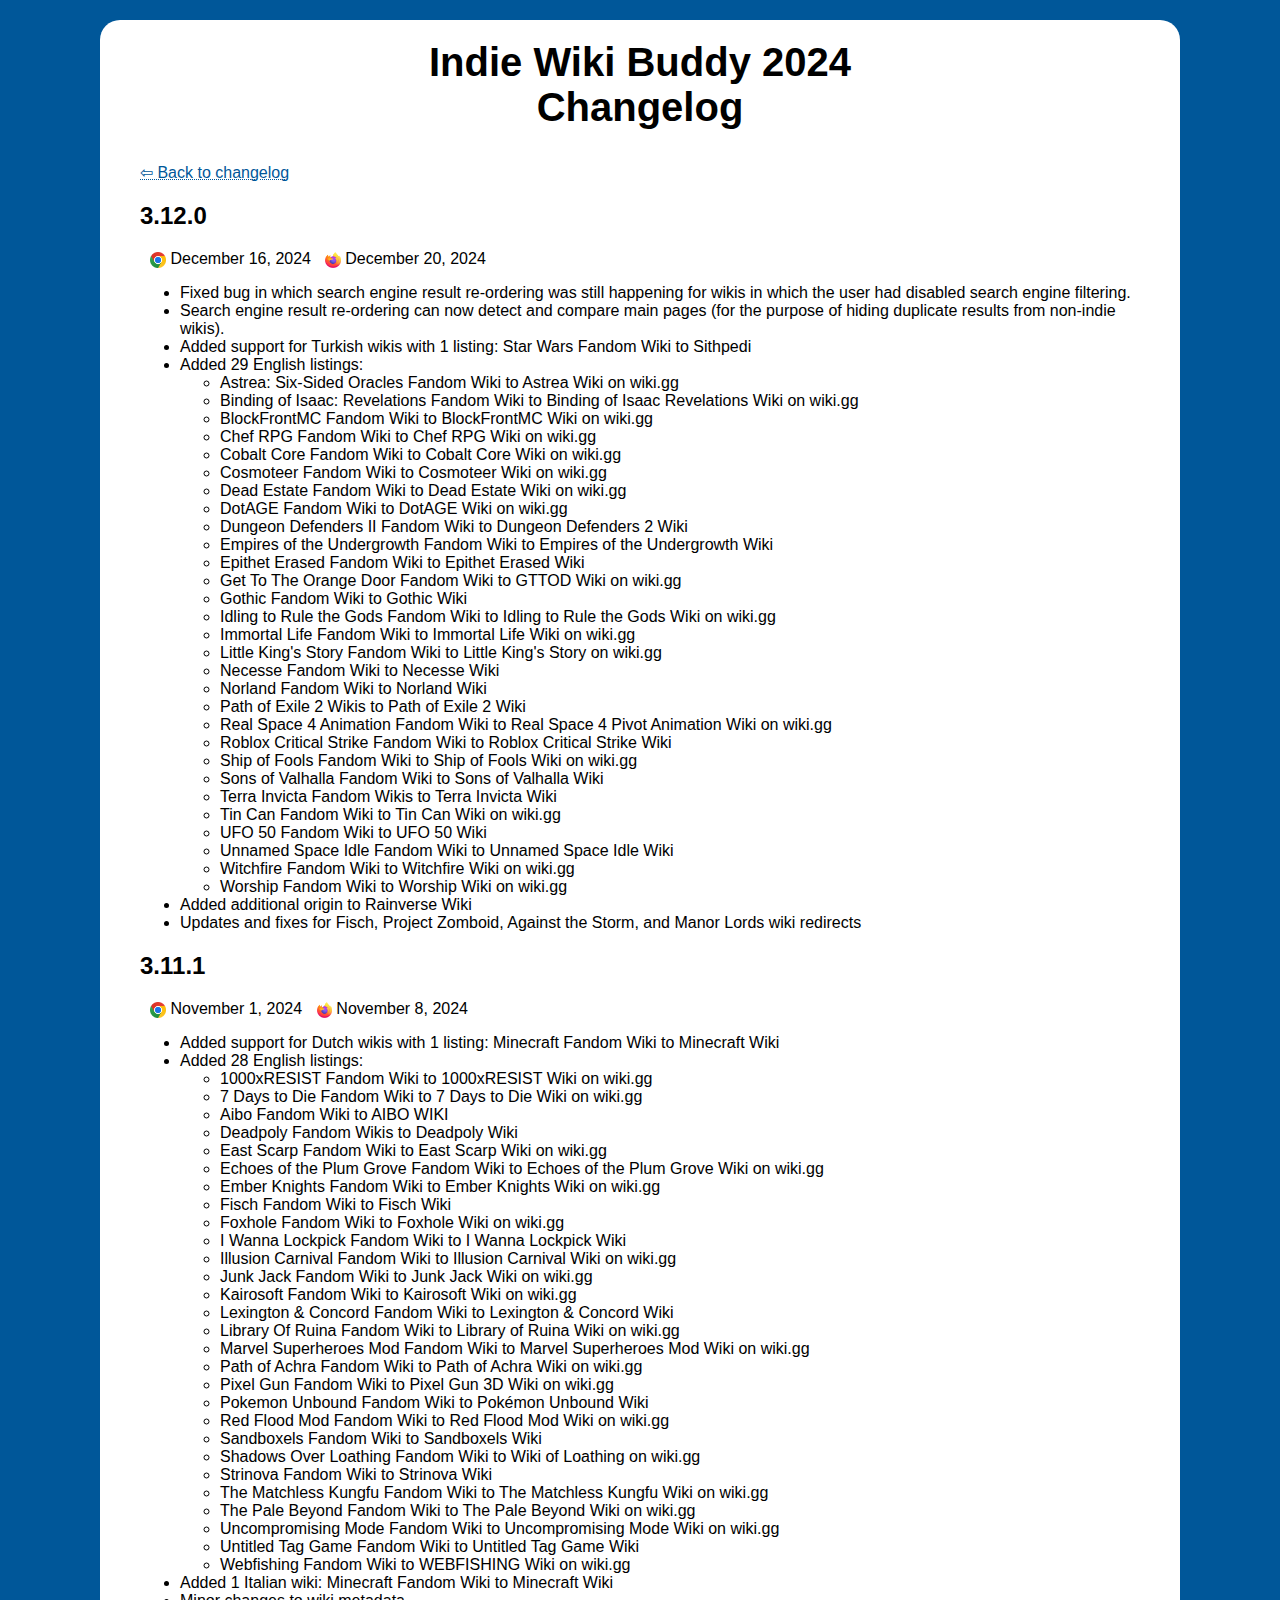
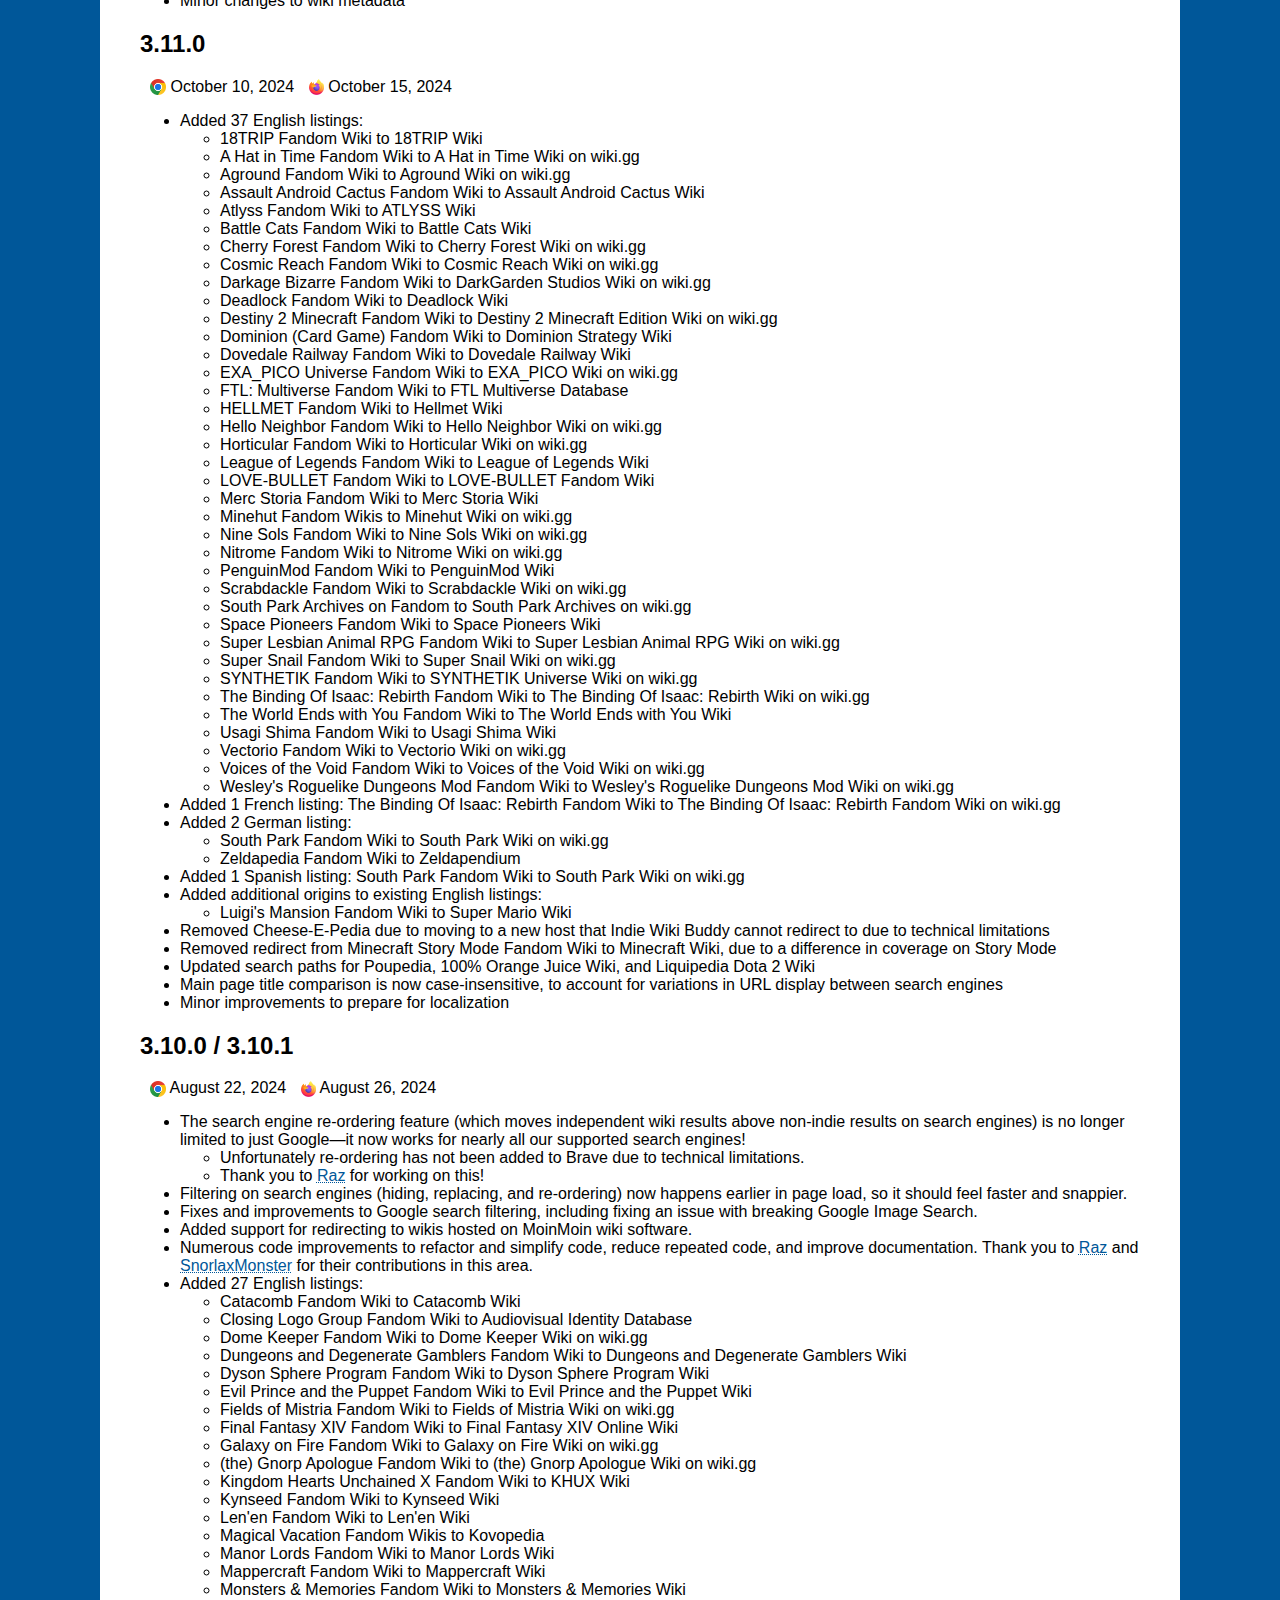
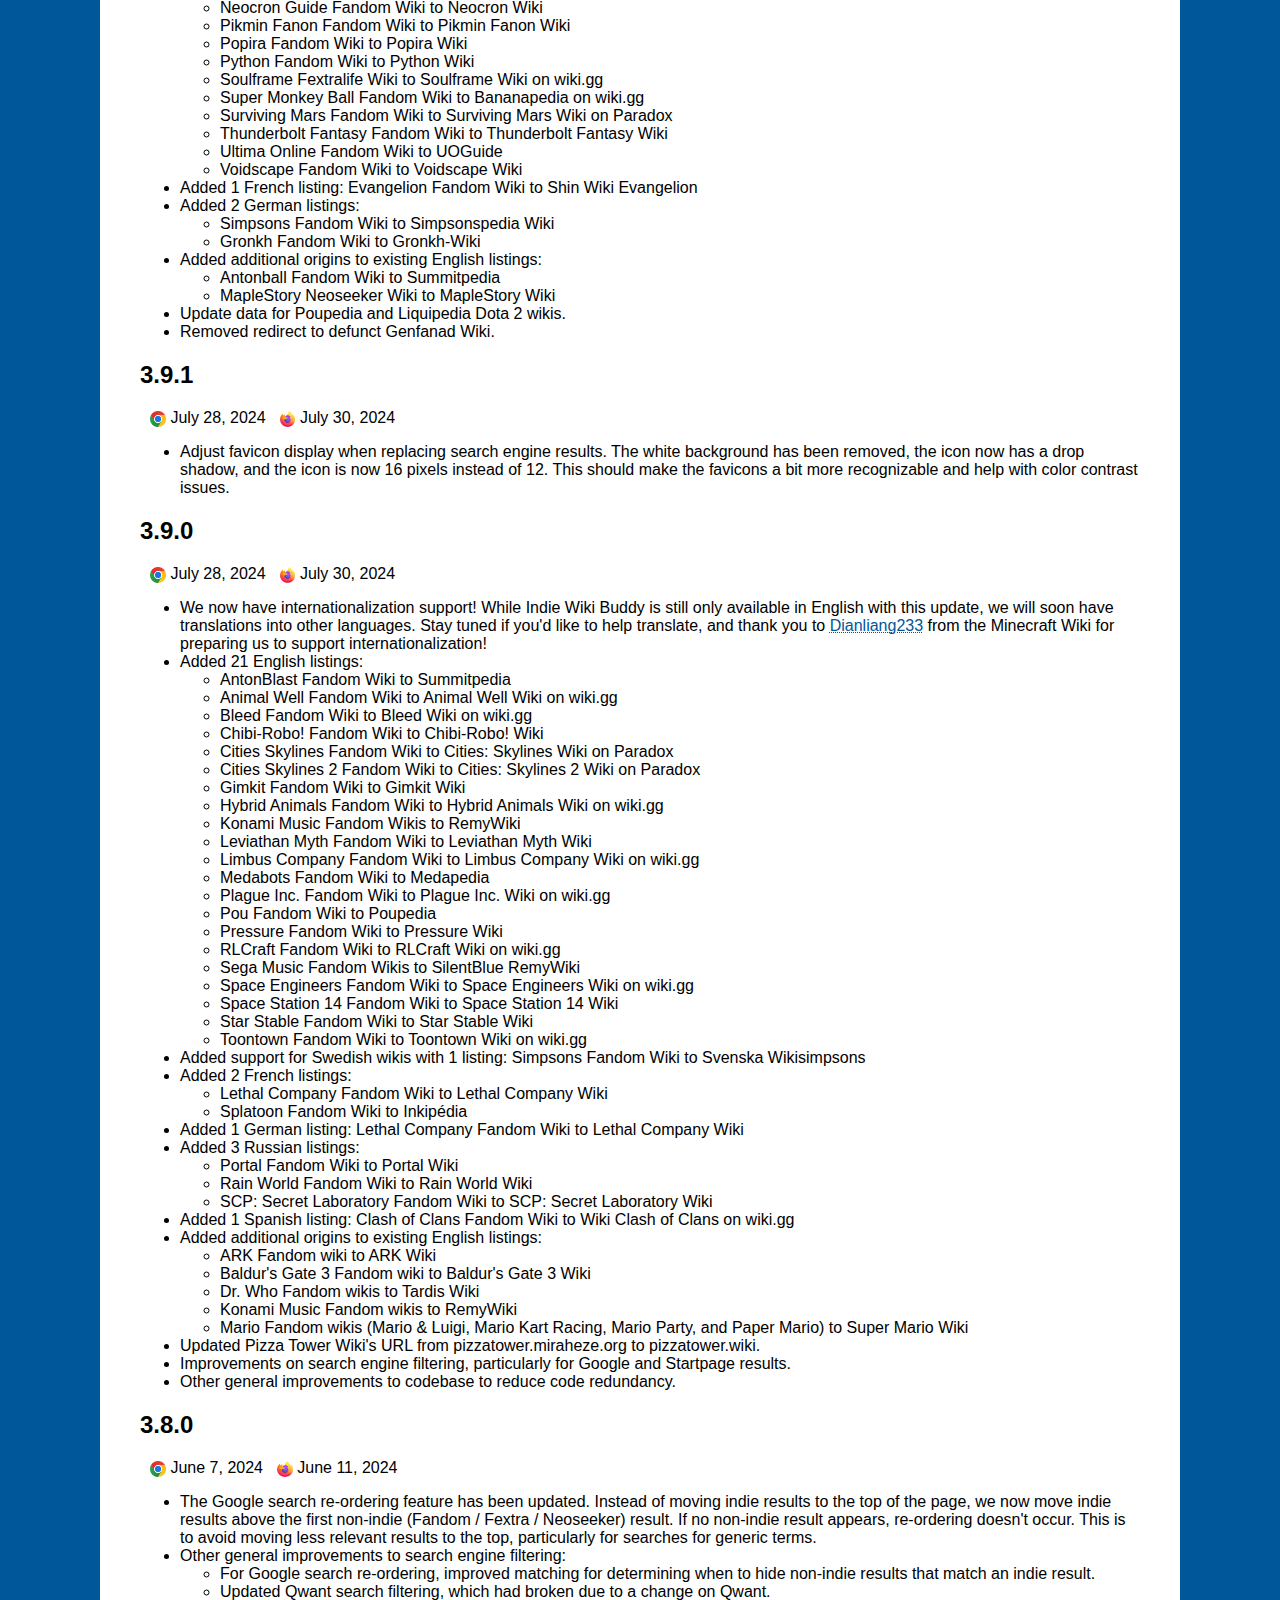
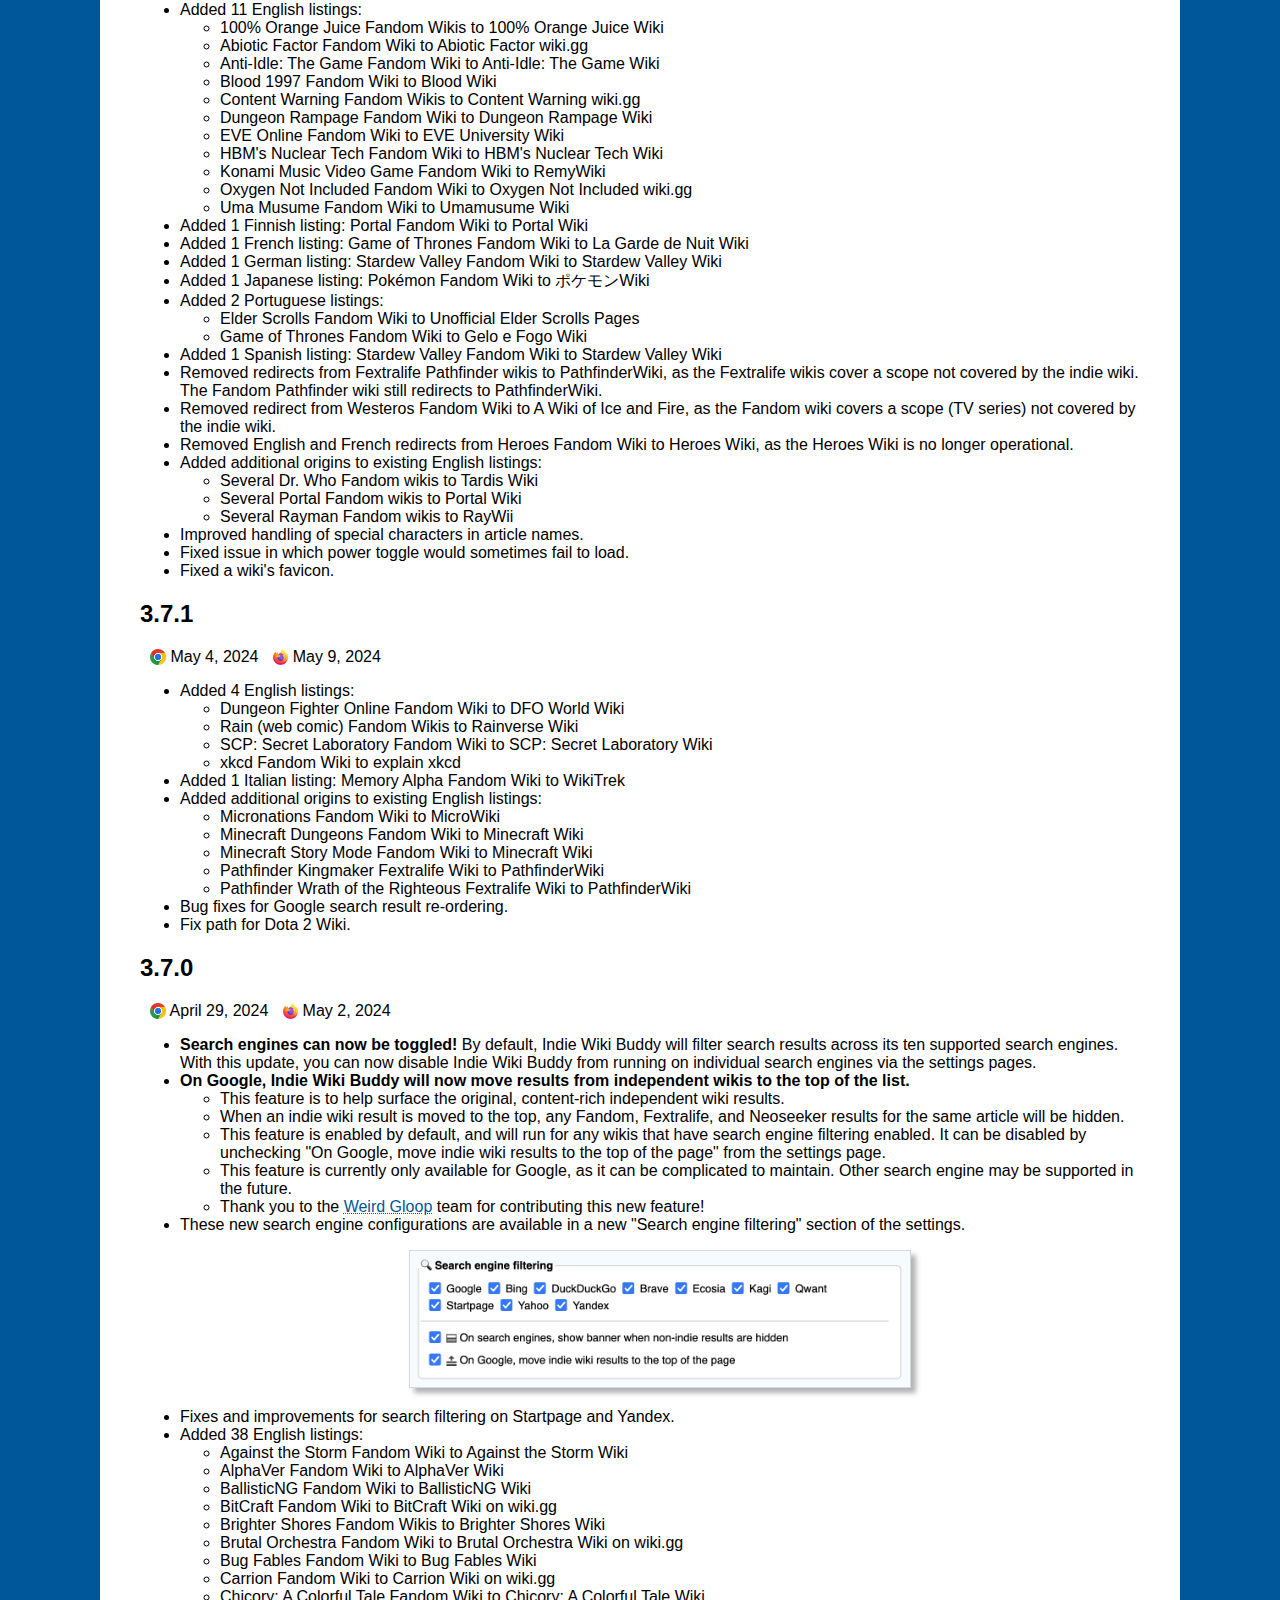
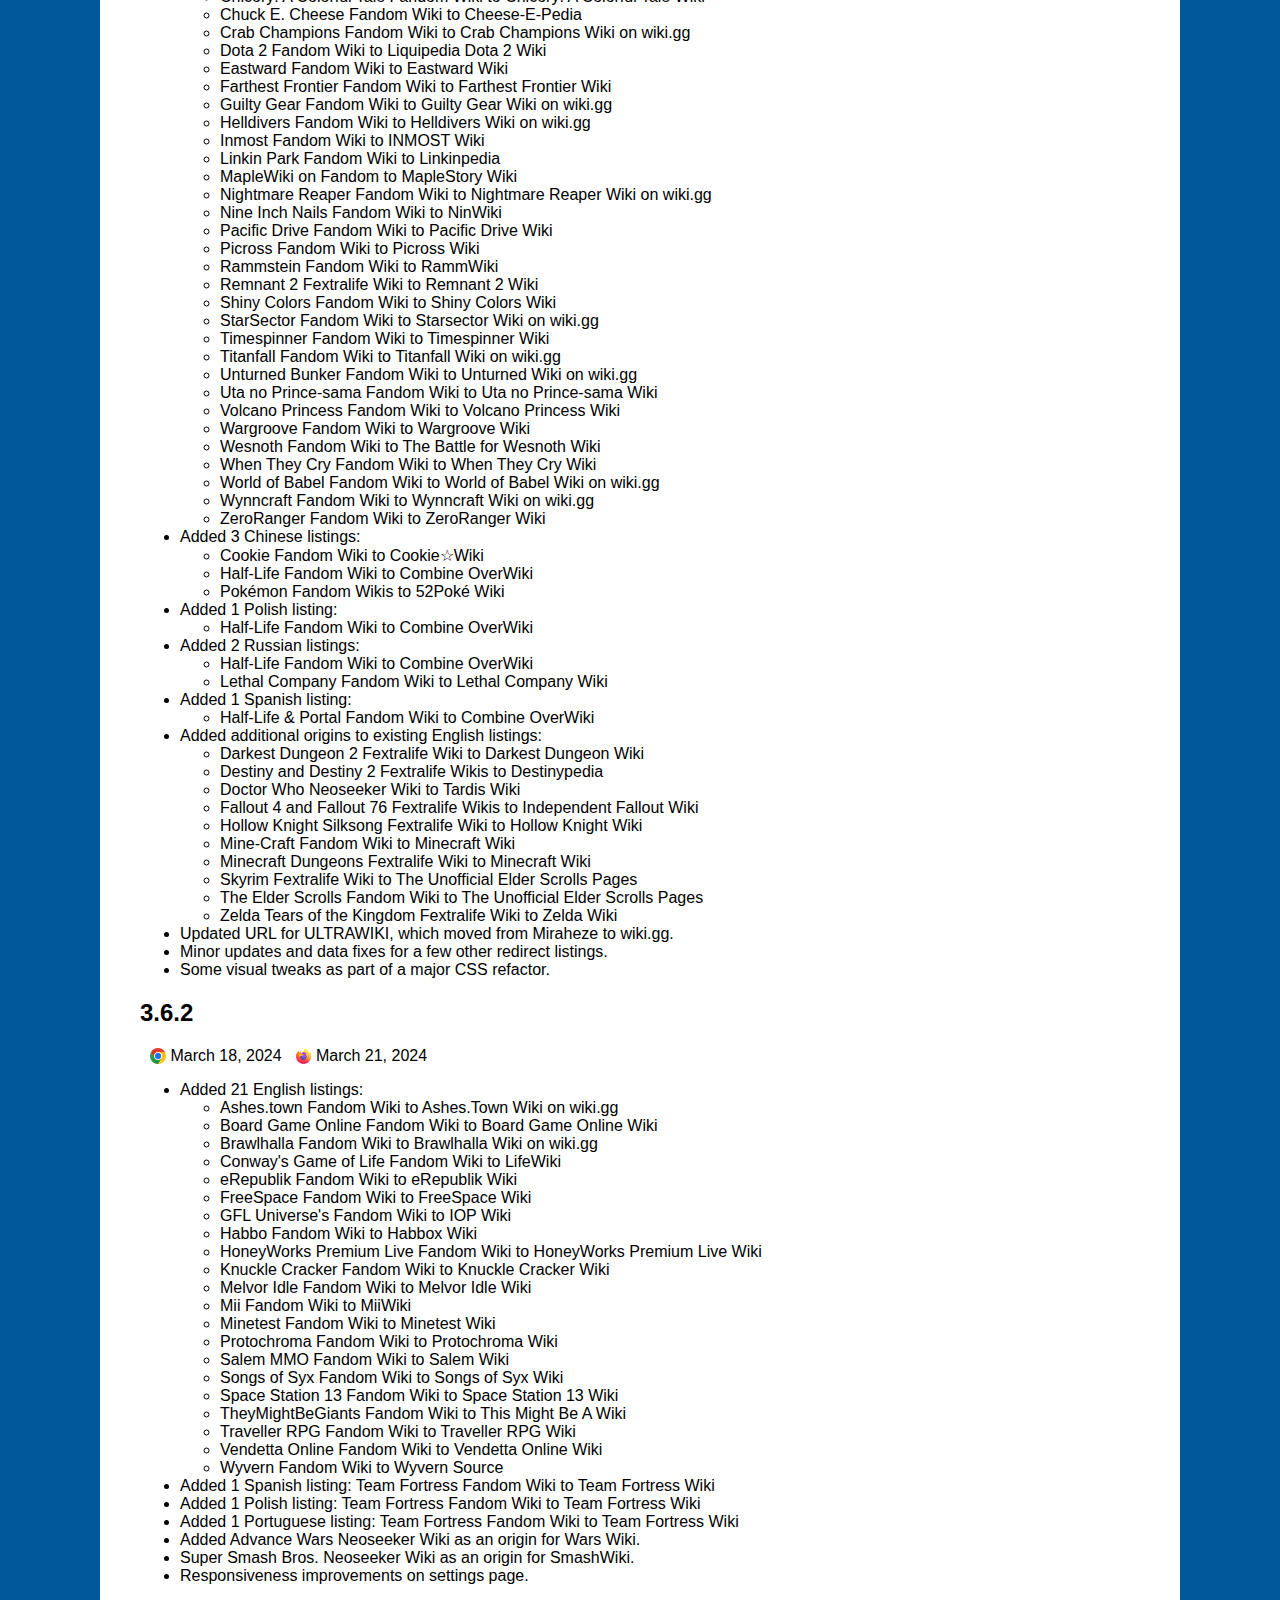
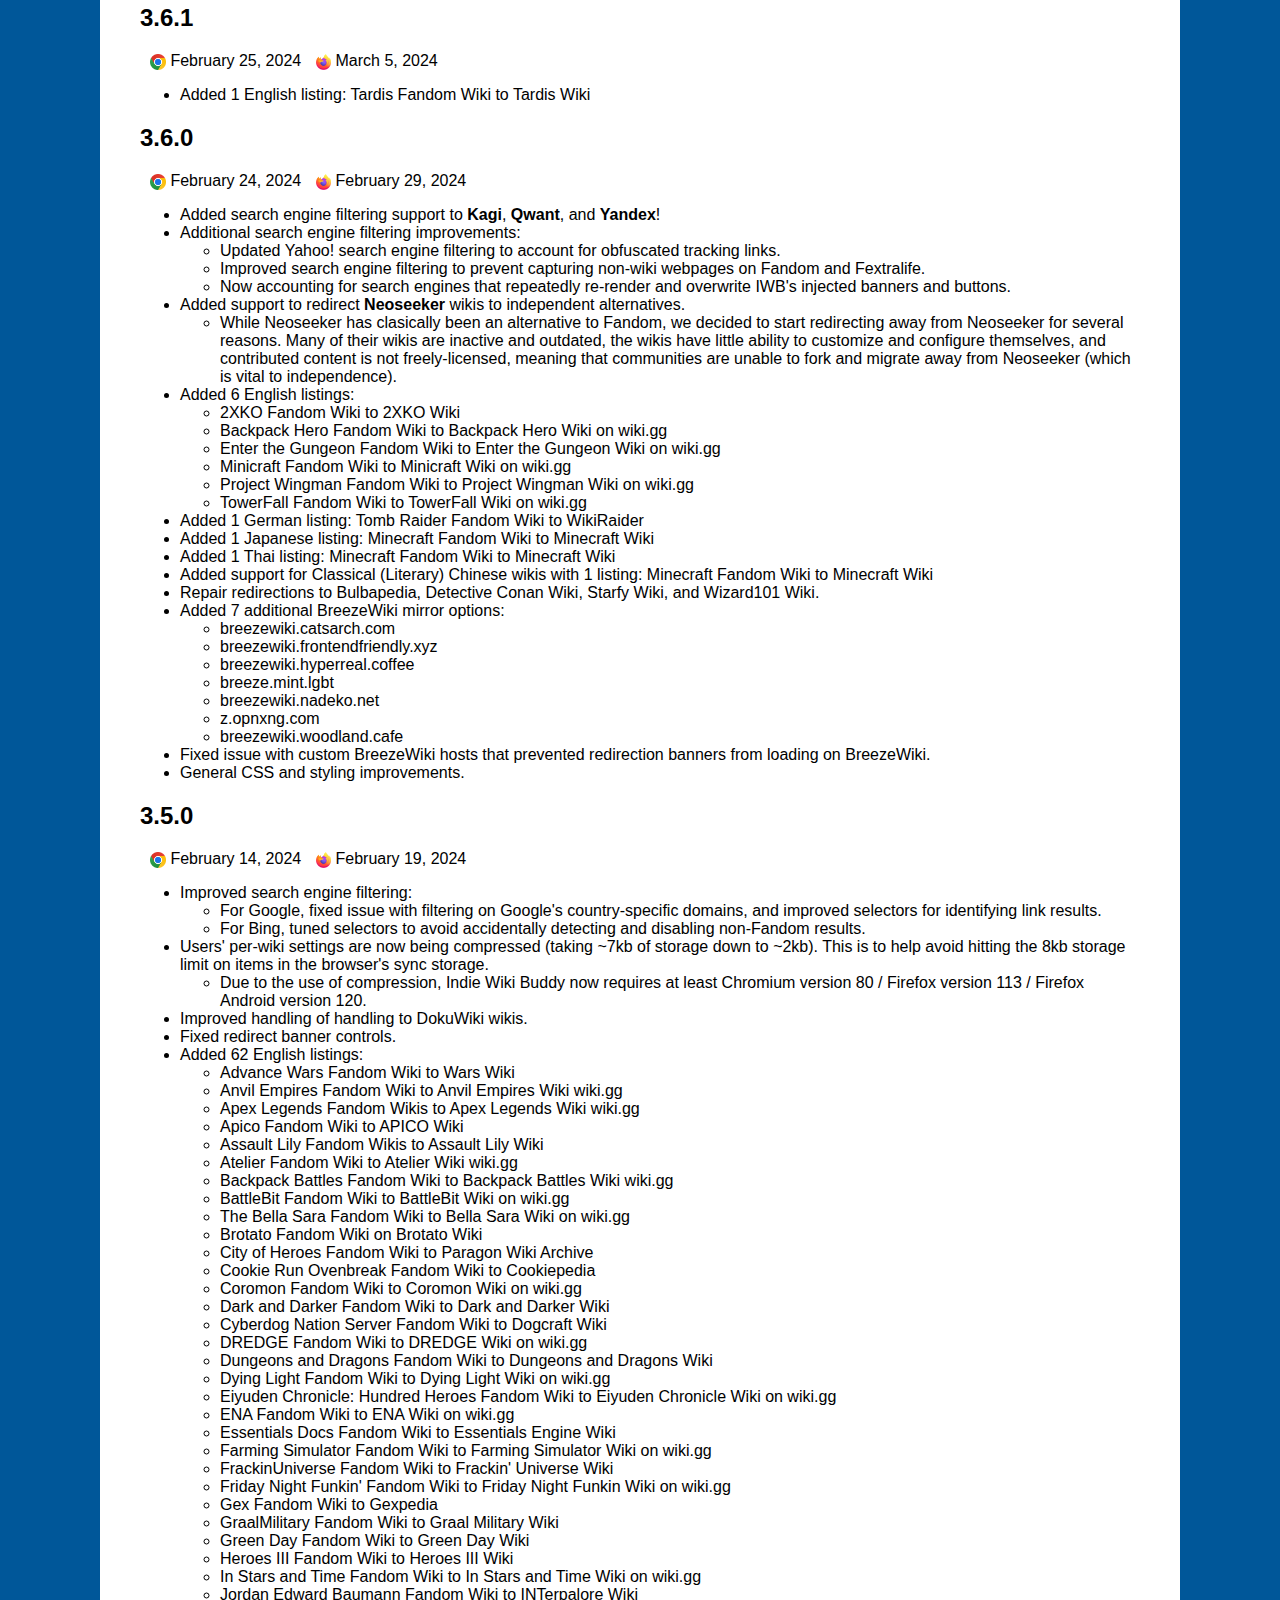
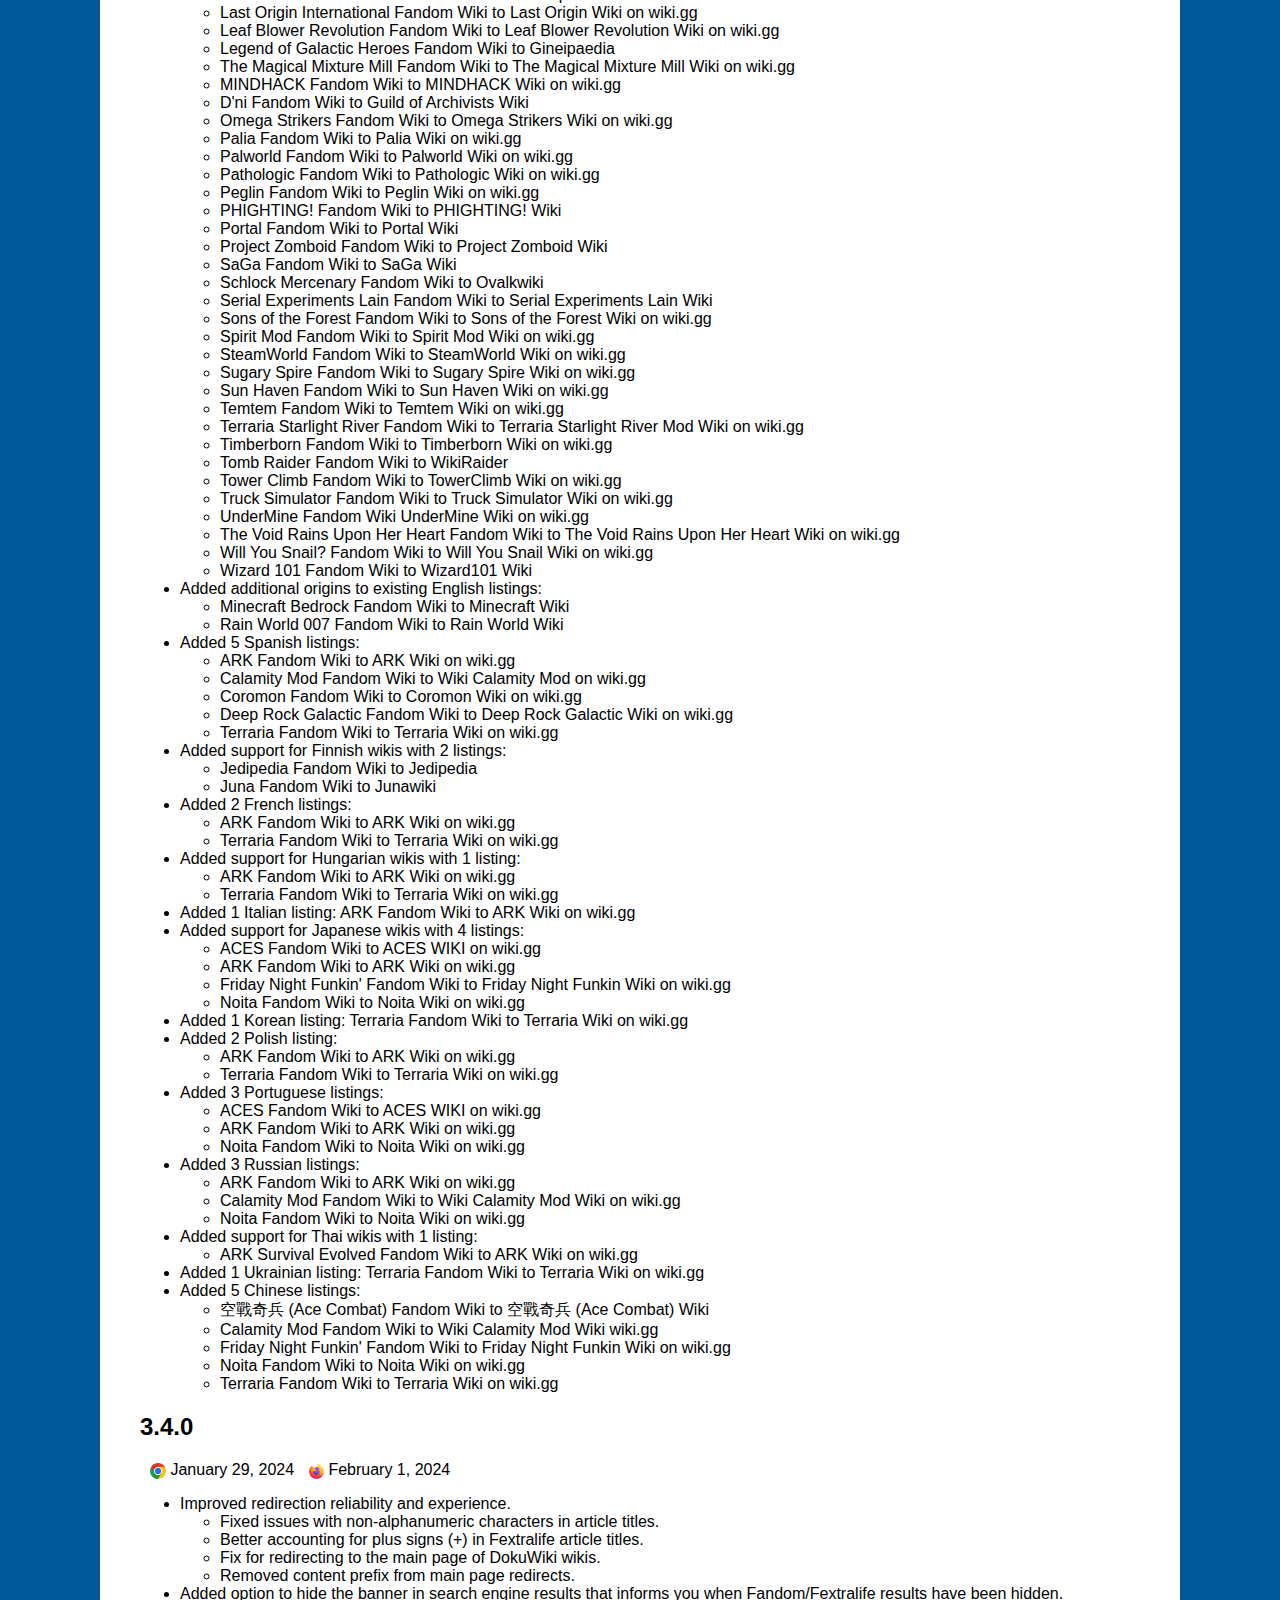
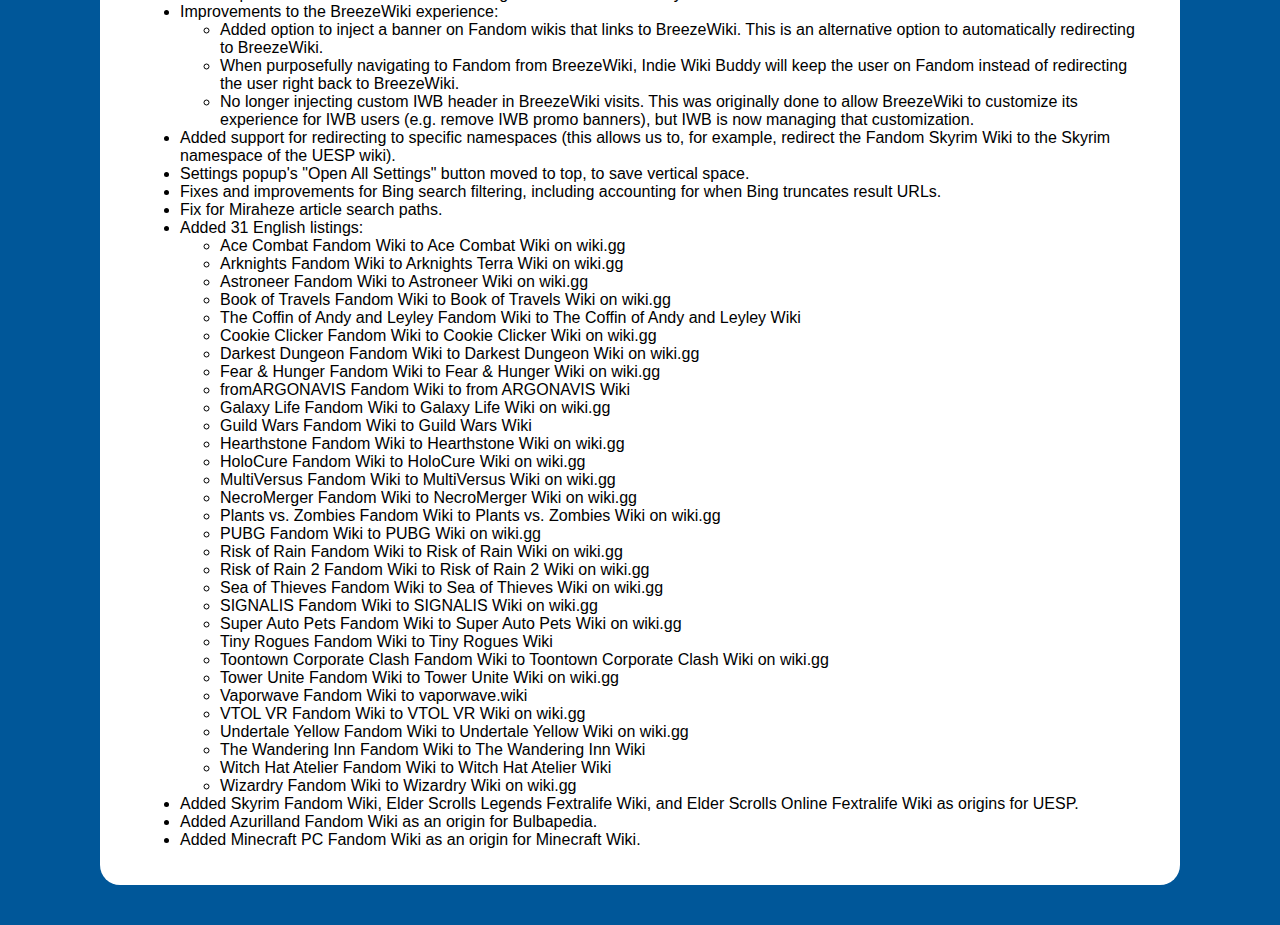
<file: changelog/2024.html>
<!DOCTYPE html>
<html>

<head>
    <meta charset="UTF-8" />
    <meta name="viewport" content="width=device-width, initial-scale=1" />
    <title>Changelog - Indie Wiki Buddy</title>
    <link rel="icon" href="../img/favicon-16.png" sizes="16x16" />
    <link rel="icon" href="../img/favicon-32.png" sizes="32x32" />
    <link rel="icon" href="../img/favicon-48.png" sizes="48x48" />
    <link rel="icon" href="../img/favicon-64.png" sizes="64x64" />
    <link rel="icon" href="../img/favicon-128.png" sizes="128x128" />
    <link rel="stylesheet" href="../style.css" />
    <script>
        document.addEventListener("DOMContentLoaded", function (event) {
            if (new URLSearchParams(window.location.search).get("updated")) {
                document.getElementById("updated-note").style.display = "block";
            }
        });
    </script>
    <meta name="description"
        content="The changelog for Indie Wiki Buddy, a browser extension to help you find quality, independent wikis" />
    <meta property="og:image" content="https://getindie.wiki/img/indie-wiki-buddy-banner.png" />
</head>

<body>
    <div class="container content changelog">
        <h1 class="subtitle">Indie Wiki Buddy 2024 Changelog</h1>
        <p><a href="index.html">⇦ Back to changelog</a></p>
        <h2>3.12.0</h2>
        <span>
            <img class="browser-icon" src="../img/browser-chrome.png" alt="Chrome release date"> December 16, 2024
            <img class="browser-icon" src="../img/browser-firefox.png" alt="Firefox release date"> December 20, 2024
        </span>
        <ul>
            <li>Fixed bug in which search engine result re-ordering was still happening for wikis in which the user had disabled search engine filtering.</li>
            <li>Search engine result re-ordering can now detect and compare main pages (for the purpose of hiding duplicate results from non-indie wikis).</li>
            <li>Added support for Turkish wikis with 1 listing: Star Wars Fandom Wiki to Sithpedi</li>
            <li>
                Added 29 English listings:
                <ul>
                    <li>Astrea: Six-Sided Oracles Fandom Wiki to Astrea Wiki on wiki.gg</li>
                    <li>Binding of Isaac: Revelations Fandom Wiki to Binding of Isaac Revelations Wiki on wiki.gg</li>
                    <li>BlockFrontMC Fandom Wiki to BlockFrontMC Wiki on wiki.gg</li>
                    <li>Chef RPG Fandom Wiki to Chef RPG Wiki on wiki.gg</li>
                    <li>Cobalt Core Fandom Wiki to Cobalt Core Wiki on wiki.gg</li>
                    <li>Cosmoteer Fandom Wiki to Cosmoteer Wiki on wiki.gg</li>
                    <li>Dead Estate Fandom Wiki to Dead Estate Wiki on wiki.gg</li>
                    <li>DotAGE Fandom Wiki to DotAGE Wiki on wiki.gg</li>
                    <li>Dungeon Defenders II Fandom Wiki to Dungeon Defenders 2 Wiki</li>
                    <li>Empires of the Undergrowth Fandom Wiki to Empires of the Undergrowth Wiki</li>
                    <li>Epithet Erased Fandom Wiki to Epithet Erased Wiki</li>
                    <li>Get To The Orange Door Fandom Wiki to GTTOD Wiki on wiki.gg</li>
                    <li>Gothic Fandom Wiki to Gothic Wiki</li>
                    <li>Idling to Rule the Gods Fandom Wiki to Idling to Rule the Gods Wiki on wiki.gg</li>
                    <li>Immortal Life Fandom Wiki to Immortal Life Wiki on wiki.gg</li>
                    <li>Little King's Story Fandom Wiki to Little King's Story on wiki.gg</li>
                    <li>Necesse Fandom Wiki to Necesse Wiki</li>
                    <li>Norland Fandom Wiki to Norland Wiki</li>
                    <li>Path of Exile 2 Wikis to Path of Exile 2 Wiki</li>
                    <li>Real Space 4 Animation Fandom Wiki to Real Space 4 Pivot Animation Wiki on wiki.gg</li>
                    <li>Roblox Critical Strike Fandom Wiki to Roblox Critical Strike Wiki</li>
                    <li>Ship of Fools Fandom Wiki to Ship of Fools Wiki on wiki.gg</li>
                    <li>Sons of Valhalla Fandom Wiki to Sons of Valhalla Wiki</li>
                    <li>Terra Invicta Fandom Wikis to Terra Invicta Wiki</li>
                    <li>Tin Can Fandom Wiki to Tin Can Wiki on wiki.gg</li>
                    <li>UFO 50 Fandom Wiki to UFO 50 Wiki</li>
                    <li>Unnamed Space Idle Fandom Wiki to Unnamed Space Idle Wiki</li>
                    <li>Witchfire Fandom Wiki to Witchfire Wiki on wiki.gg</li>
                    <li>Worship Fandom Wiki to Worship Wiki on wiki.gg</li>
                </ul>
            </li>
            <li>Added additional origin to Rainverse Wiki</li>
            <li>Updates and fixes for Fisch, Project Zomboid, Against the Storm, and Manor Lords wiki redirects</li>
        </ul>
        <h2>3.11.1</h2>
        <span>
            <img class="browser-icon" src="../img/browser-chrome.png" alt="Chrome release date"> November 1, 2024
            <img class="browser-icon" src="../img/browser-firefox.png" alt="Firefox release date"> November 8, 2024
        </span>
        <ul>
            <li>
                Added support for Dutch wikis with 1 listing: Minecraft Fandom Wiki to Minecraft Wiki
            </li>
            <li>
                Added 28 English listings:
                <ul>
                    <li>1000xRESIST Fandom Wiki to 1000xRESIST Wiki on wiki.gg</li>
                    <li>7 Days to Die Fandom Wiki to 7 Days to Die Wiki on wiki.gg</li>
                    <li>Aibo Fandom Wiki to AIBO WIKI</li>
                    <li>Deadpoly Fandom Wikis to Deadpoly Wiki</li>
                    <li>East Scarp Fandom Wiki to East Scarp Wiki on wiki.gg</li>
                    <li>Echoes of the Plum Grove Fandom Wiki to Echoes of the Plum Grove Wiki on wiki.gg</li>
                    <li>Ember Knights Fandom Wiki to Ember Knights Wiki on wiki.gg</li>
                    <li>Fisch Fandom Wiki to Fisch Wiki</li>
                    <li>Foxhole Fandom Wiki to Foxhole Wiki on wiki.gg</li>
                    <li>I Wanna Lockpick Fandom Wiki to I Wanna Lockpick Wiki</li>
                    <li>Illusion Carnival Fandom Wiki to Illusion Carnival Wiki on wiki.gg</li>
                    <li>Junk Jack Fandom Wiki to Junk Jack Wiki on wiki.gg</li>
                    <li>Kairosoft Fandom Wiki to Kairosoft Wiki on wiki.gg</li>
                    <li>Lexington & Concord Fandom Wiki to Lexington & Concord Wiki</li>
                    <li>Library Of Ruina Fandom Wiki to Library of Ruina Wiki on wiki.gg</li>
                    <li>Marvel Superheroes Mod Fandom Wiki to Marvel Superheroes Mod Wiki on wiki.gg</li>
                    <li>Path of Achra Fandom Wiki to Path of Achra Wiki on wiki.gg</li>
                    <li>Pixel Gun Fandom Wiki to Pixel Gun 3D Wiki on wiki.gg</li>
                    <li>Pokemon Unbound Fandom Wiki to Pokémon Unbound Wiki</li>
                    <li>Red Flood Mod Fandom Wiki to Red Flood Mod Wiki on wiki.gg</li>
                    <li>Sandboxels Fandom Wiki to Sandboxels Wiki</li>
                    <li>Shadows Over Loathing Fandom Wiki to Wiki of Loathing on wiki.gg</li>
                    <li>Strinova Fandom Wiki to Strinova Wiki</li>
                    <li>The Matchless Kungfu Fandom Wiki to The Matchless Kungfu Wiki on wiki.gg</li>
                    <li>The Pale Beyond Fandom Wiki to The Pale Beyond Wiki on wiki.gg</li>
                    <li>Uncompromising Mode Fandom Wiki to Uncompromising Mode Wiki on wiki.gg</li>
                    <li>Untitled Tag Game Fandom Wiki to Untitled Tag Game Wiki</li>
                    <li>Webfishing Fandom Wiki to WEBFISHING Wiki on wiki.gg</li>
                </ul>
            </li>
            <li>Added 1 Italian wiki: Minecraft Fandom Wiki to Minecraft Wiki</li>
            <li>Minor changes to wiki metadata</li>
        </ul>
        <h2>3.11.0</h2>
        <span>
            <img class="browser-icon" src="../img/browser-chrome.png" alt="Chrome release date"> October 10, 2024
            <img class="browser-icon" src="../img/browser-firefox.png" alt="Firefox release date"> October 15, 2024
        </span>
        <ul>
            <li>
                Added 37 English listings:
                <ul>
                    <li>18TRIP Fandom Wiki to 18TRIP Wiki</li>
                    <li>A Hat in Time Fandom Wiki to A Hat in Time Wiki on wiki.gg</li>
                    <li>Aground Fandom Wiki to Aground Wiki on wiki.gg</li>
                    <li>Assault Android Cactus Fandom Wiki to Assault Android Cactus Wiki</li>
                    <li>Atlyss Fandom Wiki to ATLYSS Wiki</li>
                    <li>Battle Cats Fandom Wiki to Battle Cats Wiki</li>
                    <li>Cherry Forest Fandom Wiki to Cherry Forest Wiki on wiki.gg</li>
                    <li>Cosmic Reach Fandom Wiki to Cosmic Reach Wiki on wiki.gg</li>
                    <li>Darkage Bizarre Fandom Wiki to DarkGarden Studios Wiki on wiki.gg</li>
                    <li>Deadlock Fandom Wiki to Deadlock Wiki</li>
                    <li>Destiny 2 Minecraft Fandom Wiki to Destiny 2 Minecraft Edition Wiki on wiki.gg</li>
                    <li>Dominion (Card Game) Fandom Wiki to Dominion Strategy Wiki</li>
                    <li>Dovedale Railway Fandom Wiki to Dovedale Railway Wiki</li>
                    <li>EXA_PICO Universe Fandom Wiki to EXA_PICO Wiki on wiki.gg</li>
                    <li>FTL: Multiverse Fandom Wiki to FTL Multiverse Database</li>
                    <li>HELLMET Fandom Wiki to Hellmet Wiki</li>
                    <li>Hello Neighbor Fandom Wiki to Hello Neighbor Wiki on wiki.gg</li>
                    <li>Horticular Fandom Wiki to Horticular Wiki on wiki.gg</li>
                    <li>League of Legends Fandom Wiki to League of Legends Wiki</li>
                    <li>LOVE-BULLET Fandom Wiki to LOVE-BULLET Fandom Wiki</li>
                    <li>Merc Storia Fandom Wiki to Merc Storia Wiki</li>
                    <li>Minehut Fandom Wikis to Minehut Wiki on wiki.gg</li>
                    <li>Nine Sols Fandom Wiki to Nine Sols Wiki on wiki.gg</li>
                    <li>Nitrome Fandom Wiki to Nitrome Wiki on wiki.gg</li>
                    <li>PenguinMod Fandom Wiki to PenguinMod Wiki</li>
                    <li>Scrabdackle Fandom Wiki to Scrabdackle Wiki on wiki.gg</li>
                    <li>South Park Archives on Fandom to South Park Archives on wiki.gg</li>
                    <li>Space Pioneers Fandom Wiki to Space Pioneers Wiki</li>
                    <li>Super Lesbian Animal RPG Fandom Wiki to Super Lesbian Animal RPG Wiki on wiki.gg</li>
                    <li>Super Snail Fandom Wiki to Super Snail Wiki on wiki.gg</li>
                    <li>SYNTHETIK Fandom Wiki to SYNTHETIK Universe Wiki on wiki.gg</li>
                    <li>The Binding Of Isaac: Rebirth Fandom Wiki to The Binding Of Isaac: Rebirth Wiki on wiki.gg</li>
                    <li>The World Ends with You Fandom Wiki to The World Ends with You Wiki</li>
                    <li>Usagi Shima Fandom Wiki to Usagi Shima Wiki</li>
                    <li>Vectorio Fandom Wiki to Vectorio Wiki on wiki.gg</li>
                    <li>Voices of the Void Fandom Wiki to Voices of the Void Wiki on wiki.gg</li>
                    <li>Wesley's Roguelike Dungeons Mod Fandom Wiki to Wesley's Roguelike Dungeons Mod Wiki on wiki.gg</li>
                </ul>
            </li>
            <li>
                Added 1 French listing: The Binding Of Isaac: Rebirth Fandom Wiki to The Binding Of Isaac: Rebirth Fandom Wiki on wiki.gg
            </li>
            <li>
                Added 2 German listing:
                <ul>
                    <li>South Park Fandom Wiki to South Park Wiki on wiki.gg</li>
                    <li>Zeldapedia Fandom Wiki to Zeldapendium</li>
                </ul>
            </li>
            <li>
                Added 1 Spanish listing: South Park Fandom Wiki to South Park Wiki on wiki.gg
            </li>
            <li>
                Added additional origins to existing English listings:
                <ul>
                    <li>Luigi's Mansion Fandom Wiki to Super Mario Wiki</li>
                </ul>
            </li>
            <li>Removed Cheese-E-Pedia due to moving to a new host that Indie Wiki Buddy cannot redirect to due to technical limitations</li>
            <li>Removed redirect from Minecraft Story Mode Fandom Wiki to Minecraft Wiki, due to a difference in coverage on Story Mode</li>
            <li>Updated search paths for Poupedia, 100% Orange Juice Wiki, and Liquipedia Dota 2 Wiki</li>
            <li>Main page title comparison is now case-insensitive, to account for variations in URL display between search engines</li>
            <li>Minor improvements to prepare for localization</li>
        </ul>
        <h2>3.10.0 / 3.10.1</h2>
        <span>
            <img class="browser-icon" src="../img/browser-chrome.png" alt="Chrome release date"> August 22, 2024
            <img class="browser-icon" src="../img/browser-firefox.png" alt="Firefox release date"> August 26, 2024
        </span>
        <ul>
            <li>
                The search engine re-ordering feature (which moves independent wiki results
                above non-indie results on search engines) is no longer limited to just Google—it
                now works for nearly all our supported search engines!
                <ul>
                    <li>Unfortunately re-ordering has not been added to Brave due to technical limitations.</li>
                    <li>Thank you to <a href="https://github.com/Razboy20" target="_blank">Raz</a> for working on this!</li>
                </ul>
            </li>
            <li>
                Filtering on search engines (hiding, replacing, and re-ordering) now happens earlier in page load,
                so it should feel faster and snappier.
            </li>
            <li>
                Fixes and improvements to Google search filtering, including fixing an issue with breaking Google Image Search.
            </li>
            <li>
                Added support for redirecting to wikis hosted on MoinMoin wiki software.
            </li>
            <li>
                Numerous code improvements to refactor and simplify code, reduce repeated code, and improve documentation.
                Thank you to <a href="https://github.com/Razboy20" target="_blank">Raz</a>
                and <a href="https://github.com/SnorlaxMonster" target="_blank">SnorlaxMonster</a>
                for their contributions in this area.
            </li>
            <li>
                Added 27 English listings:
                <ul>
                    <li>Catacomb Fandom Wiki to Catacomb Wiki</li>
                    <li>Closing Logo Group Fandom Wiki to Audiovisual Identity Database</li>
                    <li>Dome Keeper Fandom Wiki to Dome Keeper Wiki on wiki.gg</li>
                    <li>Dungeons and Degenerate Gamblers Fandom Wiki to Dungeons and Degenerate Gamblers Wiki</li>
                    <li>Dyson Sphere Program Fandom Wiki to Dyson Sphere Program Wiki</li>
                    <li>Evil Prince and the Puppet Fandom Wiki to Evil Prince and the Puppet Wiki</li>
                    <li>Fields of Mistria Fandom Wiki to Fields of Mistria Wiki on wiki.gg</li>
                    <li>Final Fantasy XIV Fandom Wiki to Final Fantasy XIV Online Wiki</li>
                    <li>Galaxy on Fire Fandom Wiki to Galaxy on Fire Wiki on wiki.gg</li>
                    <li>(the) Gnorp Apologue Fandom Wiki to (the) Gnorp Apologue Wiki on wiki.gg</li>
                    <li>Kingdom Hearts Unchained X Fandom Wiki to KHUX Wiki</li>
                    <li>Kynseed Fandom Wiki to Kynseed Wiki</li>
                    <li>Len'en Fandom Wiki to Len'en Wiki</li>
                    <li>Magical Vacation Fandom Wikis to Kovopedia</li>
                    <li>Manor Lords Fandom Wiki to Manor Lords Wiki</li>
                    <li>Mappercraft Fandom Wiki to Mappercraft Wiki</li>
                    <li>Monsters & Memories Fandom Wiki to Monsters & Memories Wiki</li>
                    <li>Neocron Guide Fandom Wiki to Neocron Wiki</li>
                    <li>Pikmin Fanon Fandom Wiki to Pikmin Fanon Wiki</li>
                    <li>Popira Fandom Wiki to Popira Wiki</li>
                    <li>Python Fandom Wiki to Python Wiki</li>
                    <li>Soulframe Fextralife Wiki to Soulframe Wiki on wiki.gg</li>
                    <li>Super Monkey Ball Fandom Wiki to Bananapedia on wiki.gg</li>
                    <li>Surviving Mars Fandom Wiki to Surviving Mars Wiki on Paradox</li>
                    <li>Thunderbolt Fantasy Fandom Wiki to Thunderbolt Fantasy Wiki</li>
                    <li>Ultima Online Fandom Wiki to UOGuide</li>
                    <li>Voidscape Fandom Wiki to Voidscape Wiki</li>
                </ul>
            </li>
            <li>
                Added 1 French listing: Evangelion Fandom Wiki to Shin Wiki Evangelion
            </li>
            <li>
                Added 2 German listings:
                <ul>
                    <li>Simpsons Fandom Wiki to Simpsonspedia Wiki</li>
                    <li>Gronkh Fandom Wiki to Gronkh-Wiki</li>
                </ul>
            </li>
            <li>
                Added additional origins to existing English listings:
                <ul>
                    <li>Antonball Fandom Wiki to Summitpedia</li>
                    <li>MapleStory Neoseeker Wiki to MapleStory Wiki</li>
                </ul>
            </li>
            <li>Update data for Poupedia and Liquipedia Dota 2 wikis.</li>
            <li>Removed redirect to defunct Genfanad Wiki.</li>
        </ul>
        <h2>3.9.1</h2>
        <span>
            <img class="browser-icon" src="../img/browser-chrome.png" alt="Chrome release date"> July 28, 2024
            <img class="browser-icon" src="../img/browser-firefox.png" alt="Firefox release date"> July 30, 2024
        </span>
        <ul>
            <li>
                Adjust favicon display when replacing search engine results.
                The white background has been removed, the icon now has a drop shadow, and the icon is now 16 pixels instead of 12.
                This should make the favicons a bit more recognizable and help with color contrast issues.
            </li>
        </ul>
        <h2>3.9.0</h2>
        <span>
            <img class="browser-icon" src="../img/browser-chrome.png" alt="Chrome release date"> July 28, 2024
            <img class="browser-icon" src="../img/browser-firefox.png" alt="Firefox release date"> July 30, 2024
        </span>
        <ul>
            <li>
                We now have internationalization support!
                While Indie Wiki Buddy is still only available in English with this update,
                we will soon have translations into other languages.
                Stay tuned if you'd like to help translate, and thank you to
                <a href="https://minecraft.wiki/w/User:Dianliang233">Dianliang233</a>
                from the Minecraft Wiki for preparing us to support internationalization!
            </li>
            <li>
                Added 21 English listings:
                <ul>
                    <li>AntonBlast Fandom Wiki to Summitpedia</li>
                    <li>Animal Well Fandom Wiki to Animal Well Wiki on wiki.gg</li>
                    <li>Bleed Fandom Wiki to Bleed Wiki on wiki.gg</li>
                    <li>Chibi-Robo! Fandom Wiki to Chibi-Robo! Wiki</li>
                    <li>Cities Skylines Fandom Wiki to Cities: Skylines Wiki on Paradox</li>
                    <li>Cities Skylines 2 Fandom Wiki to Cities: Skylines 2 Wiki on Paradox</li>
                    <li>Gimkit Fandom Wiki to Gimkit Wiki</li>
                    <li>Hybrid Animals Fandom Wiki to Hybrid Animals Wiki on wiki.gg</li>
                    <li>Konami Music Fandom Wikis to RemyWiki</li>
                    <li>Leviathan Myth Fandom Wiki to Leviathan Myth Wiki</li>
                    <li>Limbus Company Fandom Wiki to Limbus Company Wiki on wiki.gg</li>
                    <li>Medabots Fandom Wiki to Medapedia</li>
                    <li>Plague Inc. Fandom Wiki to Plague Inc. Wiki on wiki.gg</li>
                    <li>Pou Fandom Wiki to Poupedia</li>
                    <li>Pressure Fandom Wiki to Pressure Wiki</li>
                    <li>RLCraft Fandom Wiki to RLCraft Wiki on wiki.gg</li>
                    <li>Sega Music Fandom Wikis to SilentBlue RemyWiki</li>
                    <li>Space Engineers Fandom Wiki to Space Engineers Wiki on wiki.gg</li>
                    <li>Space Station 14 Fandom Wiki to Space Station 14 Wiki</li>
                    <li>Star Stable Fandom Wiki to Star Stable Wiki</li>
                    <li>Toontown Fandom Wiki to Toontown Wiki on wiki.gg</li>
                </ul>
            </li>
            <li>
                Added support for Swedish wikis with 1 listing: Simpsons Fandom Wiki to Svenska Wikisimpsons
            </li>
            <li>
                Added 2 French listings:
                <ul>
                    <li>Lethal Company Fandom Wiki to Lethal Company Wiki</li>
                    <li>Splatoon Fandom Wiki to Inkipédia</li>
                </ul>
            </li>
            <li>
                Added 1 German listing: Lethal Company Fandom Wiki to Lethal Company Wiki
            </li>
            <li>
                Added 3 Russian listings:
                    <ul>
                        <li>Portal Fandom Wiki to Portal Wiki</li>
                        <li>Rain World Fandom Wiki to Rain World Wiki</li>
                        <li>SCP: Secret Laboratory Fandom Wiki to SCP: Secret Laboratory Wiki</li>
                    </ul>
            </li>
            <li>
                Added 1 Spanish listing: Clash of Clans Fandom Wiki to Wiki Clash of Clans on wiki.gg
            </li>
            <li>
                Added additional origins to existing English listings:
                <ul>
                    <li>ARK Fandom wiki to ARK Wiki</li>
                    <li>Baldur's Gate 3 Fandom wiki to Baldur's Gate 3 Wiki</li>
                    <li>Dr. Who Fandom wikis to Tardis Wiki</li>
                    <li>Konami Music Fandom wikis to RemyWiki</li>
                    <li>Mario Fandom wikis (Mario & Luigi, Mario Kart Racing, Mario Party, and Paper Mario) to Super Mario Wiki</li>
                </ul>
            </li>
            <li>Updated Pizza Tower Wiki's URL from pizzatower.miraheze.org to pizzatower.wiki.
            <li>Improvements on search engine filtering, particularly for Google and Startpage results.</li>
            <li>Other general improvements to codebase to reduce code redundancy.</li>
        </ul>
        <h2>3.8.0</h2>
        <span>
            <img class="browser-icon" src="../img/browser-chrome.png" alt="Chrome release date"> June 7, 2024
            <img class="browser-icon" src="../img/browser-firefox.png" alt="Firefox release date"> June 11, 2024
        </span>
        <ul>
            <li>
                The Google search re-ordering feature has been updated.
                Instead of moving indie results to the top of the page,
                we now move indie results above the first non-indie (Fandom / Fextra / Neoseeker) result.
                If no non-indie result appears, re-ordering doesn't occur.
                This is to avoid moving less relevant results to the top, particularly for searches for generic terms.
            </li>
            <li>
                Other general improvements to search engine filtering:
                <ul>
                    <li>
                        For Google search re-ordering, improved matching for determining when to hide non-indie results that match an indie result.
                    </li>
                    <li>
                        Updated Qwant search filtering, which had broken due to a change on Qwant.
                    </li>
                </ul>
            </li>
            <li>
                Added 11 English listings:
                <ul>
                    <li>100% Orange Juice Fandom Wikis to 100% Orange Juice Wiki</li>
                    <li>Abiotic Factor Fandom Wiki to Abiotic Factor wiki.gg</li>
                    <li>Anti-Idle: The Game Fandom Wiki to Anti-Idle: The Game Wiki</li>
                    <li>Blood 1997 Fandom Wiki to Blood Wiki</li>
                    <li>Content Warning Fandom Wikis to Content Warning wiki.gg</li>
                    <li>Dungeon Rampage Fandom Wiki to Dungeon Rampage Wiki</li>
                    <li>EVE Online Fandom Wiki to EVE University Wiki</li>
                    <li>HBM's Nuclear Tech Fandom Wiki to HBM's Nuclear Tech Wiki</li>
                    <li>Konami Music Video Game Fandom Wiki to RemyWiki</li>
                    <li>Oxygen Not Included Fandom Wiki to Oxygen Not Included wiki.gg</li>
                    <li>Uma Musume Fandom Wiki to Umamusume Wiki</li>
                </ul>
            </li>
            <li>
                Added 1 Finnish listing: Portal Fandom Wiki to Portal Wiki
            </li>
            <li>
                Added 1 French listing: Game of Thrones Fandom Wiki to La Garde de Nuit Wiki
            </li>
            <li>
                Added 1 German listing: Stardew Valley Fandom Wiki to Stardew Valley Wiki
            </li>
            <li>
                Added 1 Japanese listing: Pokémon Fandom Wiki to ポケモンWiki
            </li>
            <li>
                Added 2 Portuguese listings:
                <ul>
                    <li>Elder Scrolls Fandom Wiki to Unofficial Elder Scrolls Pages</li>
                    <li>Game of Thrones Fandom Wiki to Gelo e Fogo Wiki</li>
                </ul>
            </li>
            <li>
                Added 1 Spanish listing: Stardew Valley Fandom Wiki to Stardew Valley Wiki
            </li>
            <li>
                Removed redirects from Fextralife Pathfinder wikis to PathfinderWiki,
                as the Fextralife wikis cover a scope not covered by the indie wiki.
                The Fandom Pathfinder wiki still redirects to PathfinderWiki.
            </li>
            <li>
                Removed redirect from Westeros Fandom Wiki to A Wiki of Ice and Fire,
                as the Fandom wiki covers a scope (TV series) not covered by the indie wiki.
            </li>
            <li>
                Removed English and French redirects from Heroes Fandom Wiki to Heroes Wiki,
                as the Heroes Wiki is no longer operational.
            </li>
            <li>
                Added additional origins to existing English listings:
                <ul>
                    <li>Several Dr. Who Fandom wikis to Tardis Wiki</li>
                    <li>Several Portal Fandom wikis to Portal Wiki</li>
                    <li>Several Rayman Fandom wikis to RayWii</li>
                </ul>
            </li>
            <li>Improved handling of special characters in article names.</li>
            <li>Fixed issue in which power toggle would sometimes fail to load.</li>
            <li>Fixed a wiki's favicon.</li>
        </ul>
        <h2>3.7.1</h2>
        <span>
            <img class="browser-icon" src="../img/browser-chrome.png" alt="Chrome release date"> May 4, 2024
            <img class="browser-icon" src="../img/browser-firefox.png" alt="Firefox release date"> May 9, 2024
        </span>
        <ul>
            <li>
                Added 4 English listings:
                <ul>
                    <li>Dungeon Fighter Online Fandom Wiki to DFO World Wiki</li>
                    <li>Rain (web comic) Fandom Wikis to Rainverse Wiki</li>
                    <li>SCP: Secret Laboratory Fandom Wiki to SCP: Secret Laboratory Wiki</li>
                    <li>xkcd Fandom Wiki to explain xkcd</li>
                </ul>
            </li>
            <li>
                Added 1 Italian listing: Memory Alpha Fandom Wiki to WikiTrek
            </li>
            <li>
                Added additional origins to existing English listings:
                <ul>
                    <li>Micronations Fandom Wiki to MicroWiki</li>
                    <li>Minecraft Dungeons Fandom Wiki to Minecraft Wiki</li>
                    <li>Minecraft Story Mode Fandom Wiki to Minecraft Wiki</li>
                    <li>Pathfinder Kingmaker Fextralife Wiki to PathfinderWiki</li>
                    <li>Pathfinder Wrath of the Righteous Fextralife Wiki to PathfinderWiki</li>
                </ul>
            </li>
            <li>Bug fixes for Google search result re-ordering.</li>
            <li>Fix path for Dota 2 Wiki.</li>
        </ul>
        <h2>3.7.0</h2>
        <span>
            <img class="browser-icon" src="../img/browser-chrome.png" alt="Chrome release date"> April 29, 2024
            <img class="browser-icon" src="../img/browser-firefox.png" alt="Firefox release date"> May 2, 2024
        </span>
        <ul>
            <li>
                <b>Search engines can now be toggled!</b>
                By default, Indie Wiki Buddy will filter search results across its ten supported search engines.
                With this update, you can now disable Indie Wiki Buddy from running on individual search engines via the settings pages.
            </li>
            <li>
                <b>On Google, Indie Wiki Buddy will now move results from independent wikis to the top of the list.</b>
                <ul>
                    <li>This feature is to help surface the original, content-rich independent wiki results.</li>
                    <li>When an indie wiki result is moved to the top, any Fandom, Fextralife, and Neoseeker results for the same article will be hidden.</li>
                    <li>
                        This feature is enabled by default, and will run for any wikis that have search engine filtering enabled.
                        It can be disabled by unchecking "On Google, move indie wiki results to the top of the page" from the settings page.
                    </li>
                    <li>
                        This feature is currently only available for Google, as it can be complicated to maintain.
                        Other search engine may be supported in the future.
                    </li>
                    <li>Thank you to the <a href="https://weirdgloop.org/" target="_blank">Weird Gloop</a> team for contributing this new feature!</li>
                </ul>
            </li>
            <li>These new search engine configurations are available in a new "Search engine filtering" section of the settings.</li>
            <div class="align-center">
                <img src="../img/search-engine-section.png" width="500" alt="Indie Wiki Buddy's search engine settings." />
            </div>
            <li>Fixes and improvements for search filtering on Startpage and Yandex.</li>
            <li>
                Added 38 English listings:
                <ul>
                    <li>Against the Storm Fandom Wiki to Against the Storm Wiki</li>
                    <li>AlphaVer Fandom Wiki to AlphaVer Wiki</li>
                    <li>BallisticNG Fandom Wiki to BallisticNG Wiki</li>
                    <li>BitCraft Fandom Wiki to BitCraft Wiki on wiki.gg</li>
                    <li>Brighter Shores Fandom Wikis to Brighter Shores Wiki</li>
                    <li>Brutal Orchestra Fandom Wiki to Brutal Orchestra Wiki on wiki.gg</li>
                    <li>Bug Fables Fandom Wiki to Bug Fables Wiki</li>
                    <li>Carrion Fandom Wiki to Carrion Wiki on wiki.gg</li>
                    <li>Chicory: A Colorful Tale Fandom Wiki to Chicory: A Colorful Tale Wiki</li>
                    <li>Chuck E. Cheese Fandom Wiki to Cheese-E-Pedia</li>
                    <li>Crab Champions Fandom Wiki to Crab Champions Wiki on wiki.gg</li>
                    <li>Dota 2 Fandom Wiki to Liquipedia Dota 2 Wiki</li>
                    <li>Eastward Fandom Wiki to Eastward Wiki</li>
                    <li>Farthest Frontier Fandom Wiki to Farthest Frontier Wiki</li>
                    <li>Guilty Gear Fandom Wiki to Guilty Gear Wiki on wiki.gg</li>
                    <li>Helldivers Fandom Wiki to Helldivers Wiki on wiki.gg</li>
                    <li>Inmost Fandom Wiki to INMOST Wiki</li>
                    <li>Linkin Park Fandom Wiki to Linkinpedia</li>
                    <li>MapleWiki on Fandom to MapleStory Wiki</li>
                    <li>Nightmare Reaper Fandom Wiki to Nightmare Reaper Wiki on wiki.gg</li>
                    <li>Nine Inch Nails Fandom Wiki to NinWiki</li>
                    <li>Pacific Drive Fandom Wiki to Pacific Drive Wiki</li>
                    <li>Picross Fandom Wiki to Picross Wiki</li>
                    <li>Rammstein Fandom Wiki to RammWiki</li>
                    <li>Remnant 2 Fextralife Wiki to Remnant 2 Wiki</li>
                    <li>Shiny Colors Fandom Wiki to Shiny Colors Wiki</li>
                    <li>StarSector Fandom Wiki to Starsector Wiki on wiki.gg</li>
                    <li>Timespinner Fandom Wiki to Timespinner Wiki</li>
                    <li>Titanfall Fandom Wiki to Titanfall Wiki on wiki.gg</li>
                    <li>Unturned Bunker Fandom Wiki to Unturned Wiki on wiki.gg</li>
                    <li>Uta no Prince-sama Fandom Wiki to Uta no Prince-sama Wiki</li>
                    <li>Volcano Princess Fandom Wiki to Volcano Princess Wiki</li>
                    <li>Wargroove Fandom Wiki to Wargroove Wiki</li>
                    <li>Wesnoth Fandom Wiki to The Battle for Wesnoth Wiki</li>
                    <li>When They Cry Fandom Wiki to When They Cry Wiki</li>
                    <li>World of Babel Fandom Wiki to World of Babel Wiki on wiki.gg</li>
                    <li>Wynncraft Fandom Wiki to Wynncraft Wiki on wiki.gg</li>
                    <li>ZeroRanger Fandom Wiki to ZeroRanger Wiki</li>
                </ul>
            </li>
            <li>
                Added 3 Chinese listings:
                <ul>
                    <li>Cookie Fandom Wiki to Cookie☆Wiki</li>
                    <li>Half-Life Fandom Wiki to Combine OverWiki</li>
                    <li>Pokémon Fandom Wikis to 52Poké Wiki</li>
                </ul>
            </li>
            <li>
                Added 1 Polish listing:
                <ul>
                    <li>Half-Life Fandom Wiki to Combine OverWiki</li>
                </ul>
            </li>
            <li>
                Added 2 Russian listings:
                <ul>
                    <li>Half-Life Fandom Wiki to Combine OverWiki</li>
                    <li>Lethal Company Fandom Wiki to Lethal Company Wiki</li>
                </ul>
            </li>
            <li>
                Added 1 Spanish listing:
                <ul>
                    <li>Half-Life & Portal Fandom Wiki to Combine OverWiki</li>
                </ul>
            </li>
            <li>
                Added additional origins to existing English listings:
                <ul>
                    <li>Darkest Dungeon 2 Fextralife Wiki to Darkest Dungeon Wiki</li>
                    <li>Destiny and Destiny 2 Fextralife Wikis to Destinypedia</li>
                    <li>Doctor Who Neoseeker Wiki to Tardis Wiki</li>
                    <li>Fallout 4 and Fallout 76 Fextralife Wikis to Independent Fallout Wiki</li>
                    <li>Hollow Knight Silksong Fextralife Wiki to Hollow Knight Wiki</li>
                    <li>Mine-Craft Fandom Wiki to Minecraft Wiki</li>     
                    <li>Minecraft Dungeons Fextralife Wiki to Minecraft Wiki</li>
                    <li>Skyrim Fextralife Wiki to The Unofficial Elder Scrolls Pages</li> 
                    <li>The Elder Scrolls Fandom Wiki to The Unofficial Elder Scrolls Pages</li>
                    <li>Zelda Tears of the Kingdom Fextralife Wiki to Zelda Wiki</li>
                </ul>
            </li>
            <li>Updated URL for ULTRAWIKI, which moved from Miraheze to wiki.gg.</li>
            <li>Minor updates and data fixes for a few other redirect listings.</li>
            <li>Some visual tweaks as part of a major CSS refactor.</li>
        </ul>
        <h2>3.6.2</h2>
        <span>
            <img class="browser-icon" src="../img/browser-chrome.png" alt="Chrome release date"> March 18, 2024
            <img class="browser-icon" src="../img/browser-firefox.png" alt="Firefox release date"> March 21, 2024
        </span>
        <ul>
            <li>
                Added 21 English listings:
                <ul>
                    <li>Ashes.town Fandom Wiki to Ashes.Town Wiki on wiki.gg</li>
                    <li>Board Game Online Fandom Wiki to Board Game Online Wiki</li>
                    <li>Brawlhalla Fandom Wiki to Brawlhalla Wiki on wiki.gg</li>
                    <li>Conway's Game of Life Fandom Wiki to LifeWiki</li>
                    <li>eRepublik Fandom Wiki to eRepublik Wiki</li>
                    <li>FreeSpace Fandom Wiki to FreeSpace Wiki</li>
                    <li>GFL Universe's Fandom Wiki to IOP Wiki</li>
                    <li>Habbo Fandom Wiki to Habbox Wiki</li>
                    <li>HoneyWorks Premium Live Fandom Wiki to HoneyWorks Premium Live Wiki</li>
                    <li>Knuckle Cracker Fandom Wiki to Knuckle Cracker Wiki</li>
                    <li>Melvor Idle Fandom Wiki to Melvor Idle Wiki</li>
                    <li>Mii Fandom Wiki to MiiWiki</li>
                    <li>Minetest Fandom Wiki to Minetest Wiki</li>
                    <li>Protochroma Fandom Wiki to Protochroma Wiki</li>
                    <li>Salem MMO Fandom Wiki to Salem Wiki</li>
                    <li>Songs of Syx Fandom Wiki to Songs of Syx Wiki</li>
                    <li>Space Station 13 Fandom Wiki to Space Station 13 Wiki</li>
                    <li>TheyMightBeGiants Fandom Wiki to This Might Be A Wiki</li>
                    <li>Traveller RPG Fandom Wiki to Traveller RPG Wiki</li>
                    <li>Vendetta Online Fandom Wiki to Vendetta Online Wiki</li>
                    <li>Wyvern Fandom Wiki to Wyvern Source</li>
                </ul>
            </li>
            <li>Added 1 Spanish listing: Team Fortress Fandom Wiki to Team Fortress Wiki</li>
            <li>Added 1 Polish listing: Team Fortress Fandom Wiki to Team Fortress Wiki</li>
            <li>Added 1 Portuguese listing: Team Fortress Fandom Wiki to Team Fortress Wiki</li>
            <li>Added Advance Wars Neoseeker Wiki as an origin for Wars Wiki.</li>
            <li>Super Smash Bros. Neoseeker Wiki as an origin for SmashWiki.</li>
            <li>Responsiveness improvements on settings page.</li>
        </ul>
        <h2>3.6.1</h2>
        <span>
            <img class="browser-icon" src="../img/browser-chrome.png" alt="Chrome release date"> February 25, 2024
            <img class="browser-icon" src="../img/browser-firefox.png" alt="Firefox release date"> March 5, 2024
        </span>
        <ul>
            <li>Added 1 English listing: Tardis Fandom Wiki to Tardis Wiki</li>
        </ul>
        <h2>3.6.0</h2>
        <span>
            <img class="browser-icon" src="../img/browser-chrome.png" alt="Chrome release date"> February 24, 2024
            <img class="browser-icon" src="../img/browser-firefox.png" alt="Firefox release date"> February 29, 2024
        </span>
        <ul>
            <li>Added search engine filtering support to <b>Kagi</b>, <b>Qwant</b>, and <b>Yandex</b>!</li>
            <li>
                Additional search engine filtering improvements:
                <ul>
                    <li>
                        Updated Yahoo! search engine filtering to account for obfuscated tracking links.
                    </li>
                    <li>
                        Improved search engine filtering to prevent capturing non-wiki webpages on Fandom and Fextralife.
                    </li>
                    <li>
                        Now accounting for search engines that repeatedly re-render and overwrite IWB's injected banners and buttons.
                    </li>
                </ul>
            </li>
            <li>Added support to redirect <b>Neoseeker</b> wikis to independent alternatives.
                <ul>
                    <li>
                        While Neoseeker has clasically been an alternative to Fandom,
                        we decided to start redirecting away from Neoseeker for several reasons.
                        Many of their wikis are inactive and outdated,
                        the wikis have little ability to customize and configure themselves,
                        and contributed content is not freely-licensed, meaning that communities
                        are unable to fork and migrate away from Neoseeker (which is vital to independence).
                    </li>
                </ul>
            </li>
            <li>
                Added 6 English listings:
                <ul>
                    <li>2XKO Fandom Wiki to 2XKO Wiki</li>
                    <li>Backpack Hero Fandom Wiki to Backpack Hero Wiki on wiki.gg</li>
                    <li>Enter the Gungeon Fandom Wiki to Enter the Gungeon Wiki on wiki.gg</li>
                    <li>Minicraft Fandom Wiki to Minicraft Wiki on wiki.gg</li>
                    <li>Project Wingman Fandom Wiki to Project Wingman Wiki on wiki.gg</li>
                    <li>TowerFall Fandom Wiki to TowerFall Wiki on wiki.gg</li>
                </ul>
            </li>
            <li>
                Added 1 German listing: Tomb Raider Fandom Wiki to WikiRaider
            </li>
            <li>
                Added 1 Japanese listing: Minecraft Fandom Wiki to Minecraft Wiki
            </li>
            <li>
                Added 1 Thai listing: Minecraft Fandom Wiki to Minecraft Wiki
            </li>
            <li>
                Added support for Classical (Literary) Chinese wikis with 1 listing: Minecraft Fandom Wiki to Minecraft Wiki
            </li>
            <li>Repair redirections to Bulbapedia, Detective Conan Wiki, Starfy Wiki, and Wizard101 Wiki.</li>
            <li>
                Added 7 additional BreezeWiki mirror options:
                <ul>
                    <li>breezewiki.catsarch.com</li>
                    <li>breezewiki.frontendfriendly.xyz</li>
                    <li>breezewiki.hyperreal.coffee</li>
                    <li>breeze.mint.lgbt</li>
                    <li>breezewiki.nadeko.net</li>
                    <li>z.opnxng.com</li>
                    <li>breezewiki.woodland.cafe</li>
                </ul>
            </li>
            <li>
                Fixed issue with custom BreezeWiki hosts that prevented redirection banners from loading on BreezeWiki.
            </li>
            <li>General CSS and styling improvements.</li>
        </ul>
        <h2>3.5.0</h2>
        <span>
            <img class="browser-icon" src="../img/browser-chrome.png" alt="Chrome release date"> February 14, 2024
            <img class="browser-icon" src="../img/browser-firefox.png" alt="Firefox release date"> February 19, 2024
        </span>
        <ul>
            <li>Improved search engine filtering:
                <ul>
                    <li>   
                        For Google, fixed issue with filtering on Google's country-specific domains,
                        and improved selectors for identifying link results.
                    </li>
                    <li>For Bing, tuned selectors to avoid accidentally detecting and disabling non-Fandom results.</li>
                </ul>
            </li>
            <li>
                Users' per-wiki settings are now being compressed (taking ~7kb of storage down to ~2kb).
                This is to help avoid hitting the 8kb storage limit on items in the browser's sync storage.
                <ul>
                    <li>Due to the use of compression, Indie Wiki Buddy now requires at least Chromium version 80 / Firefox version 113 / Firefox Android version 120.</li>
                </ul>
            </li>
            <li>Improved handling of handling to DokuWiki wikis.</li>
            <li>Fixed redirect banner controls.</li>
            <li>
                Added 62 English listings:
                <ul>
                    <li>Advance Wars Fandom Wiki to Wars Wiki</li>
                    <li>Anvil Empires Fandom Wiki to Anvil Empires Wiki wiki.gg</li>
                    <li>Apex Legends Fandom Wikis to Apex Legends Wiki wiki.gg</li>
                    <li>Apico Fandom Wiki to APICO Wiki</li>
                    <li>Assault Lily Fandom Wikis to Assault Lily Wiki</li>
                    <li>Atelier Fandom Wiki to Atelier Wiki wiki.gg</li>
                    <li>Backpack Battles Fandom Wiki to Backpack Battles Wiki wiki.gg</li>
                    <li>BattleBit Fandom Wiki to BattleBit Wiki on wiki.gg</li>
                    <li>The Bella Sara Fandom Wiki to Bella Sara Wiki on wiki.gg</li>
                    <li>Brotato Fandom Wiki on Brotato Wiki</li>
                    <li>City of Heroes Fandom Wiki to Paragon Wiki Archive</li>
                    <li>Cookie Run Ovenbreak Fandom Wiki to Cookiepedia</li>
                    <li>Coromon Fandom Wiki to Coromon Wiki on wiki.gg</li>
                    <li>Dark and Darker Fandom Wiki to Dark and Darker Wiki</li>
                    <li>Cyberdog Nation Server Fandom Wiki to Dogcraft Wiki</li>
                    <li>DREDGE Fandom Wiki to DREDGE Wiki on wiki.gg</li>
                    <li>Dungeons and Dragons Fandom Wiki to Dungeons and Dragons Wiki</li>
                    <li>Dying Light Fandom Wiki to Dying Light Wiki on wiki.gg</li>
                    <li>Eiyuden Chronicle: Hundred Heroes Fandom Wiki to Eiyuden Chronicle Wiki on wiki.gg</li>
                    <li>ENA Fandom Wiki to ENA Wiki on wiki.gg</li>
                    <li>Essentials Docs Fandom Wiki to Essentials Engine Wiki</li>
                    <li>Farming Simulator Fandom Wiki to Farming Simulator Wiki on wiki.gg</li>
                    <li>FrackinUniverse Fandom Wiki to Frackin' Universe Wiki</li>
                    <li>Friday Night Funkin' Fandom Wiki to Friday Night Funkin Wiki on wiki.gg</li>
                    <li>Gex Fandom Wiki to Gexpedia</li>
                    <li>GraalMilitary Fandom Wiki to Graal Military Wiki</li>
                    <li>Green Day Fandom Wiki to Green Day Wiki</li>
                    <li>Heroes III Fandom Wiki to Heroes III Wiki</li>
                    <li>In Stars and Time Fandom Wiki to In Stars and Time Wiki on wiki.gg</li>
                    <li>Jordan Edward Baumann Fandom Wiki to INTerpalore Wiki</li>
                    <li>Last Origin International Fandom Wiki to Last Origin Wiki on wiki.gg</li>
                    <li>Leaf Blower Revolution Fandom Wiki to Leaf Blower Revolution Wiki on wiki.gg</li>
                    <li>Legend of Galactic Heroes Fandom Wiki to Gineipaedia</li>
                    <li>The Magical Mixture Mill Fandom Wiki to The Magical Mixture Mill Wiki on wiki.gg</li>
                    <li>MINDHACK Fandom Wiki to MINDHACK Wiki on wiki.gg</li>
                    <li>D'ni Fandom Wiki to Guild of Archivists Wiki</li>
                    <li>Omega Strikers Fandom Wiki to Omega Strikers Wiki on wiki.gg</li>
                    <li>Palia Fandom Wiki to Palia Wiki on wiki.gg</li>
                    <li>Palworld Fandom Wiki to Palworld Wiki on wiki.gg</li>
                    <li>Pathologic Fandom Wiki to Pathologic Wiki on wiki.gg</li>
                    <li>Peglin Fandom Wiki to Peglin Wiki on wiki.gg</li>
                    <li>PHIGHTING! Fandom Wiki to PHIGHTING! Wiki</li>
                    <li>Portal Fandom Wiki to Portal Wiki</li>
                    <li>Project Zomboid Fandom Wiki to Project Zomboid Wiki</li>
                    <li>SaGa Fandom Wiki to SaGa Wiki</li>
                    <li>Schlock Mercenary Fandom Wiki to Ovalkwiki</li>
                    <li>Serial Experiments Lain Fandom Wiki to Serial Experiments Lain Wiki</li>
                    <li>Sons of the Forest Fandom Wiki to Sons of the Forest Wiki on wiki.gg</li>
                    <li>Spirit Mod Fandom Wiki to Spirit Mod Wiki on wiki.gg</li>
                    <li>SteamWorld Fandom Wiki to SteamWorld Wiki on wiki.gg</li>
                    <li>Sugary Spire Fandom Wiki to Sugary Spire Wiki on wiki.gg</li>
                    <li>Sun Haven Fandom Wiki to Sun Haven Wiki on wiki.gg</li>
                    <li>Temtem Fandom Wiki to Temtem Wiki on wiki.gg</li>
                    <li>Terraria Starlight River Fandom Wiki to Terraria Starlight River Mod Wiki on wiki.gg</li>
                    <li>Timberborn Fandom Wiki to Timberborn Wiki on wiki.gg</li>
                    <li>Tomb Raider Fandom Wiki to WikiRaider</li>
                    <li>Tower Climb Fandom Wiki to TowerClimb Wiki on wiki.gg</li>
                    <li>Truck Simulator Fandom Wiki to Truck Simulator Wiki on wiki.gg</li>
                    <li>UnderMine Fandom Wiki UnderMine Wiki on wiki.gg</li>
                    <li>The Void Rains Upon Her Heart Fandom Wiki to The Void Rains Upon Her Heart Wiki on wiki.gg</li>
                    <li>Will You Snail? Fandom Wiki to Will You Snail Wiki on wiki.gg</li>
                    <li>Wizard 101 Fandom Wiki to Wizard101 Wiki</li>
                </ul>
            </li>
            <li>
                Added additional origins to existing English listings:
                <ul>
                    <li>Minecraft Bedrock Fandom Wiki to Minecraft Wiki</li>
                    <li>Rain World 007 Fandom Wiki to Rain World Wiki</li>            
                </ul>
            </li>
            <li>
                Added 5 Spanish listings:
                <ul>
                    <li>ARK Fandom Wiki to ARK Wiki on wiki.gg</li>
                    <li>Calamity Mod Fandom Wiki to Wiki Calamity Mod on wiki.gg</li>
                    <li>Coromon Fandom Wiki to Coromon Wiki on wiki.gg</li>
                    <li>Deep Rock Galactic Fandom Wiki to Deep Rock Galactic Wiki on wiki.gg</li>
                    <li>Terraria Fandom Wiki to Terraria Wiki on wiki.gg</li>
                </ul>
            </li>
            <li>
                Added support for Finnish wikis with 2 listings:
                <ul>
                    <li>Jedipedia Fandom Wiki to Jedipedia</li>
                    <li>Juna Fandom Wiki to Junawiki</li>
                </ul>
            </li>
            <li>
                Added 2 French listings:
                <ul>
                    <li>ARK Fandom Wiki to ARK Wiki on wiki.gg</li>
                    <li>Terraria Fandom Wiki to Terraria Wiki on wiki.gg</li>
                </ul>
            </li>
            <li>
                Added support for Hungarian wikis with 1 listing:
                <ul>
                    <li>ARK Fandom Wiki to ARK Wiki on wiki.gg</li>
                    <li>Terraria Fandom Wiki to Terraria Wiki on wiki.gg</li>
                </ul>
            </li>
            <li>
                Added 1 Italian listing: ARK Fandom Wiki to ARK Wiki on wiki.gg
            </li>
            <li>
                Added support for Japanese wikis with 4 listings:
                <ul>
                    <li>ACES Fandom Wiki to ACES WIKI on wiki.gg</li>
                    <li>ARK Fandom Wiki to ARK Wiki on wiki.gg</li>
                    <li>Friday Night Funkin' Fandom Wiki to Friday Night Funkin Wiki on wiki.gg</li>
                    <li>Noita Fandom Wiki to Noita Wiki on wiki.gg</li>
                </ul>
            </li>
            <li>
                Added 1 Korean listing: Terraria Fandom Wiki to Terraria Wiki on wiki.gg
            </li>
            <li>
                Added 2 Polish listing:
                <ul>
                    <li>ARK Fandom Wiki to ARK Wiki on wiki.gg</li>
                    <li>Terraria Fandom Wiki to Terraria Wiki on wiki.gg</li>
                </ul>
            </li>
            <li>
                Added 3 Portuguese listings:
                <ul>
                    <li>ACES Fandom Wiki to ACES WIKI on wiki.gg</li>
                    <li>ARK Fandom Wiki to ARK Wiki on wiki.gg</li>
                    <li>Noita Fandom Wiki to Noita Wiki on wiki.gg</li>
                </ul>
            </li>
            <li>
                Added 3 Russian listings:
                <ul>
                    <li>ARK Fandom Wiki to ARK Wiki on wiki.gg</li>
                    <li>Calamity Mod Fandom Wiki to Wiki Calamity Mod Wiki on wiki.gg</li>
                    <li>Noita Fandom Wiki to Noita Wiki on wiki.gg</li>
                </ul>
            </li>
            <li>
                Added support for Thai wikis with 1 listing:
                <ul>
                    <li>ARK Survival Evolved Fandom Wiki to ARK Wiki on wiki.gg</li>
                </ul>
            </li>
            <li>
                Added 1 Ukrainian listing: Terraria Fandom Wiki to Terraria Wiki on wiki.gg
            </li>
            <li>
                Added 5 Chinese listings:
                <ul>
                    <li>空戰奇兵 (Ace Combat) Fandom Wiki to 空戰奇兵 (Ace Combat) Wiki</li>
                    <li>Calamity Mod Fandom Wiki to Wiki Calamity Mod Wiki wiki.gg</li>
                    <li>Friday Night Funkin' Fandom Wiki to Friday Night Funkin Wiki on wiki.gg</li>
                    <li>Noita Fandom Wiki to Noita Wiki on wiki.gg</li>
                    <li>Terraria Fandom Wiki to Terraria Wiki on wiki.gg</li>
                </ul>
            </li>
        </ul>
        <h2>3.4.0</h2>
        <span>
            <img class="browser-icon" src="../img/browser-chrome.png" alt="Chrome release date"> January 29, 2024
            <img class="browser-icon" src="../img/browser-firefox.png" alt="Firefox release date"> February 1, 2024
        </span>
        <ul>
            <li>
                Improved redirection reliability and experience.
                <ul>
                    <li>Fixed issues with non-alphanumeric characters in article titles.</li>
                    <li>Better accounting for plus signs (+) in Fextralife article titles.</li>
                    <li>Fix for redirecting to the main page of DokuWiki wikis.</li>
                    <li>Removed content prefix from main page redirects.</li>
                </ul>
            </li>
            <li>Added option to hide the banner in search engine results that informs you when Fandom/Fextralife results have been hidden.</li>
            <li>
                Improvements to the BreezeWiki experience:
                <ul>
                    <li>
                        Added option to inject a banner on Fandom wikis that links to BreezeWiki.
                        This is an alternative option to automatically redirecting to BreezeWiki.
                    </li>
                    <li>
                        When purposefully navigating to Fandom from BreezeWiki,
                        Indie Wiki Buddy will keep the user on Fandom instead of redirecting the user right back to BreezeWiki.
                    </li>
                    <li>
                        No longer injecting custom IWB header in BreezeWiki visits.
                        This was originally done to allow BreezeWiki to customize its experience for IWB users (e.g. remove IWB promo banners),
                        but IWB is now managing that customization.
                    </li>
                </ul>
            </li>
            <li>
                Added support for redirecting to specific namespaces
                (this allows us to, for example, redirect the Fandom Skyrim Wiki to the Skyrim namespace of the UESP wiki).
            </li>
            <li>Settings popup's "Open All Settings" button moved to top, to save vertical space.</li>
            <li>Fixes and improvements for Bing search filtering, including accounting for when Bing truncates result URLs.</li>
            <li>Fix for Miraheze article search paths.</li>
            <li>
                Added 31 English listings:
                <ul>
                    <li>Ace Combat Fandom Wiki to Ace Combat Wiki on wiki.gg</li>
                    <li>Arknights Fandom Wiki to Arknights Terra Wiki on wiki.gg</li>
                    <li>Astroneer Fandom Wiki to Astroneer Wiki on wiki.gg</li>
                    <li>Book of Travels Fandom Wiki to Book of Travels Wiki on wiki.gg</li>
                    <li>The Coffin of Andy and Leyley Fandom Wiki to The Coffin of Andy and Leyley Wiki</li>
                    <li>Cookie Clicker Fandom Wiki to Cookie Clicker Wiki on wiki.gg</li>
                    <li>Darkest Dungeon Fandom Wiki to Darkest Dungeon Wiki on wiki.gg</li>
                    <li>Fear & Hunger Fandom Wiki to Fear & Hunger Wiki on wiki.gg</li>
                    <li>fromARGONAVIS Fandom Wiki to from ARGONAVIS Wiki</li>
                    <li>Galaxy Life Fandom Wiki to Galaxy Life Wiki on wiki.gg</li>
                    <li>Guild Wars Fandom Wiki to Guild Wars Wiki</li>
                    <li>Hearthstone Fandom Wiki to Hearthstone Wiki on wiki.gg</li>
                    <li>HoloCure Fandom Wiki to HoloCure Wiki on wiki.gg</li>
                    <li>MultiVersus Fandom Wiki to MultiVersus Wiki on wiki.gg</li>
                    <li>NecroMerger Fandom Wiki to NecroMerger Wiki on wiki.gg</li>
                    <li>Plants vs. Zombies Fandom Wiki to Plants vs. Zombies Wiki on wiki.gg</li>
                    <li>PUBG Fandom Wiki to PUBG Wiki on wiki.gg</li>
                    <li>Risk of Rain Fandom Wiki to Risk of Rain Wiki on wiki.gg</li>
                    <li>Risk of Rain 2 Fandom Wiki to Risk of Rain 2 Wiki on wiki.gg</li>
                    <li>Sea of Thieves Fandom Wiki to Sea of Thieves Wiki on wiki.gg</li>
                    <li>SIGNALIS Fandom Wiki to SIGNALIS Wiki on wiki.gg</li>
                    <li>Super Auto Pets Fandom Wiki to Super Auto Pets Wiki on wiki.gg</li>
                    <li>Tiny Rogues Fandom Wiki to Tiny Rogues Wiki</li>
                    <li>Toontown Corporate Clash Fandom Wiki to Toontown Corporate Clash Wiki on wiki.gg</li>
                    <li>Tower Unite Fandom Wiki to Tower Unite Wiki on wiki.gg</li>
                    <li>Vaporwave Fandom Wiki to vaporwave.wiki</li>
                    <li>VTOL VR Fandom Wiki to VTOL VR Wiki on wiki.gg</li>
                    <li>Undertale Yellow Fandom Wiki to Undertale Yellow Wiki on wiki.gg</li>
                    <li>The Wandering Inn Fandom Wiki to The Wandering Inn Wiki</li>
                    <li>Witch Hat Atelier Fandom Wiki to Witch Hat Atelier Wiki</li>
                    <li>Wizardry Fandom Wiki to Wizardry Wiki on wiki.gg</li>
                </ul>
            </li>
            <li>Added Skyrim Fandom Wiki, Elder Scrolls Legends Fextralife Wiki, and Elder Scrolls Online Fextralife Wiki as origins for UESP.</li>
            <li>Added Azurilland Fandom Wiki as an origin for Bulbapedia.</li>
            <li>Added Minecraft PC Fandom Wiki as an origin for Minecraft Wiki.</li>
        </ul>
    </div>
</body>

</html>
</file>
<file: style.css>
/* Light mode colors */
:root{
  --main-color: #005799;
  --base-color: white;
  --base-variant: #eee;

  --text-color-primary: #000;
  --text-link-color: #005799;

  --button-text: white;
  --button-hover: #00467a;
  --button-disabled-color: #CCCCCC;
  --button-disabled-text: #888888;

  --img-border-color: #005699;
  --changelog-img-border: #d8d8d8;
  --changelog-img-shadow: rgba(0, 0, 0, 0.3);
  --carrousel-img-shadow: rgba(0, 0, 0, 0.8);
}

/* Dark mode colors */
@media (prefers-color-scheme: dark) {
  :root{
    --main-color: #012540;
    --base-color: #1e1e1e;
    --base-variant: #252728;
  
    --text-color-primary: #fff;
    --text-link-color: #89c4ff;
  
    --button-text: white;
    --button-hover: #00467a;
    --button-disabled-color: #8f8f8f;
    --button-disabled-text: #ffffff;
  
    --img-border-color: #005699;
    --changelog-img-border: #222222;
    --changelog-img-shadow: rgba(0, 0, 0, 0.3);
    --carrousel-img-shadow: rgba(255, 255, 255, 0.8);
  }
  
  :root hr {
    color: var(--secondary-color);
    background-color: var(--secondary-color);
  }

  :root img.dark-invert, :root #toggles #togglesKeys button {
    filter: invert(1);
    user-select: none;
  }
}

/* Element styling */
body {
  font-family: -apple-system, BlinkMacSystemFont, "Segoe UI", Helvetica, Arial, sans-serif, "Apple Color Emoji", "Segoe UI Emoji";
  color: var(--text-color-primary);
  background: var(--main-color);
  margin-top: 20px;
}

h1 {
  color: var(--text-color-primary);
  font-size: 2.3em;
}

a:link,
a:visited,
a:hover {
  color: var(--text-link-color);
  text-decoration-style: dotted;
  text-decoration-thickness: 1px;
}

table {
  border: 2px solid var(--base-variant);
}

th {
  text-align: left;
  background-color: var(--base-variant);
}

th,
td {
  padding: .2em .5em;
}

/* Common use classes */
.clear {
  clear: both;
}

.align-center {
  text-align: center;
}

.flex {
  display: flex;
  flex-direction: row;
  gap: 1em;
}

.flex>* {
  margin: auto;
}

.content {
  padding-bottom: 10px;
}

.content img {
  max-width: 100%;
}

.changelog ul img {
  box-shadow: 5px 5px 5px 0px var(--changelog-img-shadow);
  margin: 1em;
  border: 1px solid var(--changelog-img-border);
}

.text-decor-none {
  text-decoration: none;
}

.button-link {
  text-decoration: none;
}

.button {
  background-color: var(--main-color);
  border: none;
  border-radius: 15px;
  color: var(--button-text);
  padding: 16px;
  text-align: center;
  text-decoration: none;
  display: inline-block;
  font-size: 16px;
  margin: 4px 2px;
  transition-duration: 0.4s;
  cursor: pointer;
  max-width: 100%;
  width: 400px;
}

.button:hover {
  background-color: var(--button-hover);
}

.button[disabled] {
  background-color: var(--button-disabled-color);
  color: var(--button-disabled-text);
}

.button[disabled] img {
  filter: grayscale(1);
}

.button img,
.button span {
  vertical-align: middle;
  padding: 0px 5px;
}

/* List modifiers */
ul.no-markers {
  list-style-type: none;
  padding: 0;
}

ul.padded {
  padding-left: .8em;
}

/* Content styling */
.container {
  max-width: 1000px;
  min-height: 50px;
  color: var(--text-color-primary);
  background-color:  var(--base-color);
  border-radius: 20px;
  margin: 0 auto;
  margin-bottom: 40px;
  padding: 20px 40px;
}

.container>.content,
.container>.question {
  word-wrap: break-word;
  margin: 0 auto;
}

.container.align-center>.content,
.container.align-center>.question {
  max-width: 70ch;
}

.display {
  text-align: center;
  margin: 1em 0;
}

.display>img {
  margin: 0 auto;
  border: 10px solid var(--img-border-color);
  border-radius: 20px;
  max-width: 400px;
  width: 90%;
}

.header {
  display: flex;
  align-items: center;
  justify-content: space-between;
  font-weight: 600;
}

.header>div {
  display: flex;
  gap: 10px;
}

.header>div:first-child {
  text-align: left;
}

.header>div:last-child {
  text-align: right;
}

.subtitle {
  font-size: 2.5em;
  font-weight: 600;
  display: block;
  width: 100%;
  text-align: center;
  margin: 0 auto;
  margin-bottom: 0.83em;
  max-width: 600px;
}

.question {
  font-weight: 600;
  font-size: 1.2em;
  display: block;
  padding-bottom: 15px;
}

.no-wrap {
  white-space: nowrap;
}

.browser-icon {
  height: 1em;
  padding-left: 10px;
  vertical-align: middle;
}

@media (max-width: 800px) {
  .subtitle {
    font-size: 2em;
  }

  .header {
    flex-direction: column;
  }

  .header>div:first-child,
  .header>div:last-child {
    text-align: center;
  }

  .container {
    padding: 20px;
  }

  .flex {
    flex-direction: column;
  }
}

div.scroll {
  position: relative;
  height: 64px;
  background-color: transparent;
  overflow: hidden;
  z-index: 1;
  margin: 0 20px;
  padding: 10px 0;
}

.m-scroll1 {
  overflow: hidden;
  white-space: nowrap;
  animation: scrollText1 60s linear infinite alternate;
  animation-iteration-count: infinite;
  animation-timing-function: linear;
  margin: 0;
  font-size: 0;
  display: flex;
  flex-wrap: nowrap;
  justify-content: space-around;
  width: fit-content;
}

.m-scroll2 {
  overflow: hidden;
  white-space: nowrap;
  animation: scrollText2 60s linear infinite alternate;
  animation-iteration-count: infinite;
  animation-timing-function: linear;
  margin: 0;
  font-size: 0;
  display: flex;
  flex-wrap: nowrap;
  justify-content: space-around;
  width: fit-content;
}

div.scroll img {
  display: inline-block;
  max-width: 64px;
  max-height: 64px;
  padding: 4px 10px;
  filter: drop-shadow(1px 1px 1px var(--carrousel-img-shadow));
}
div.scroll abbr {
  display: flex;
  align-items: center;
}

@keyframes scrollText1 {
  from {
    transform: translateX(0%);
  }

  to {
    transform: translateX(-50%);
  }
}

@keyframes scrollText2 {
  from {
    transform: translateX(-50%);
  }

  to {
    transform: translateX(0%);
  }
}
</file>
